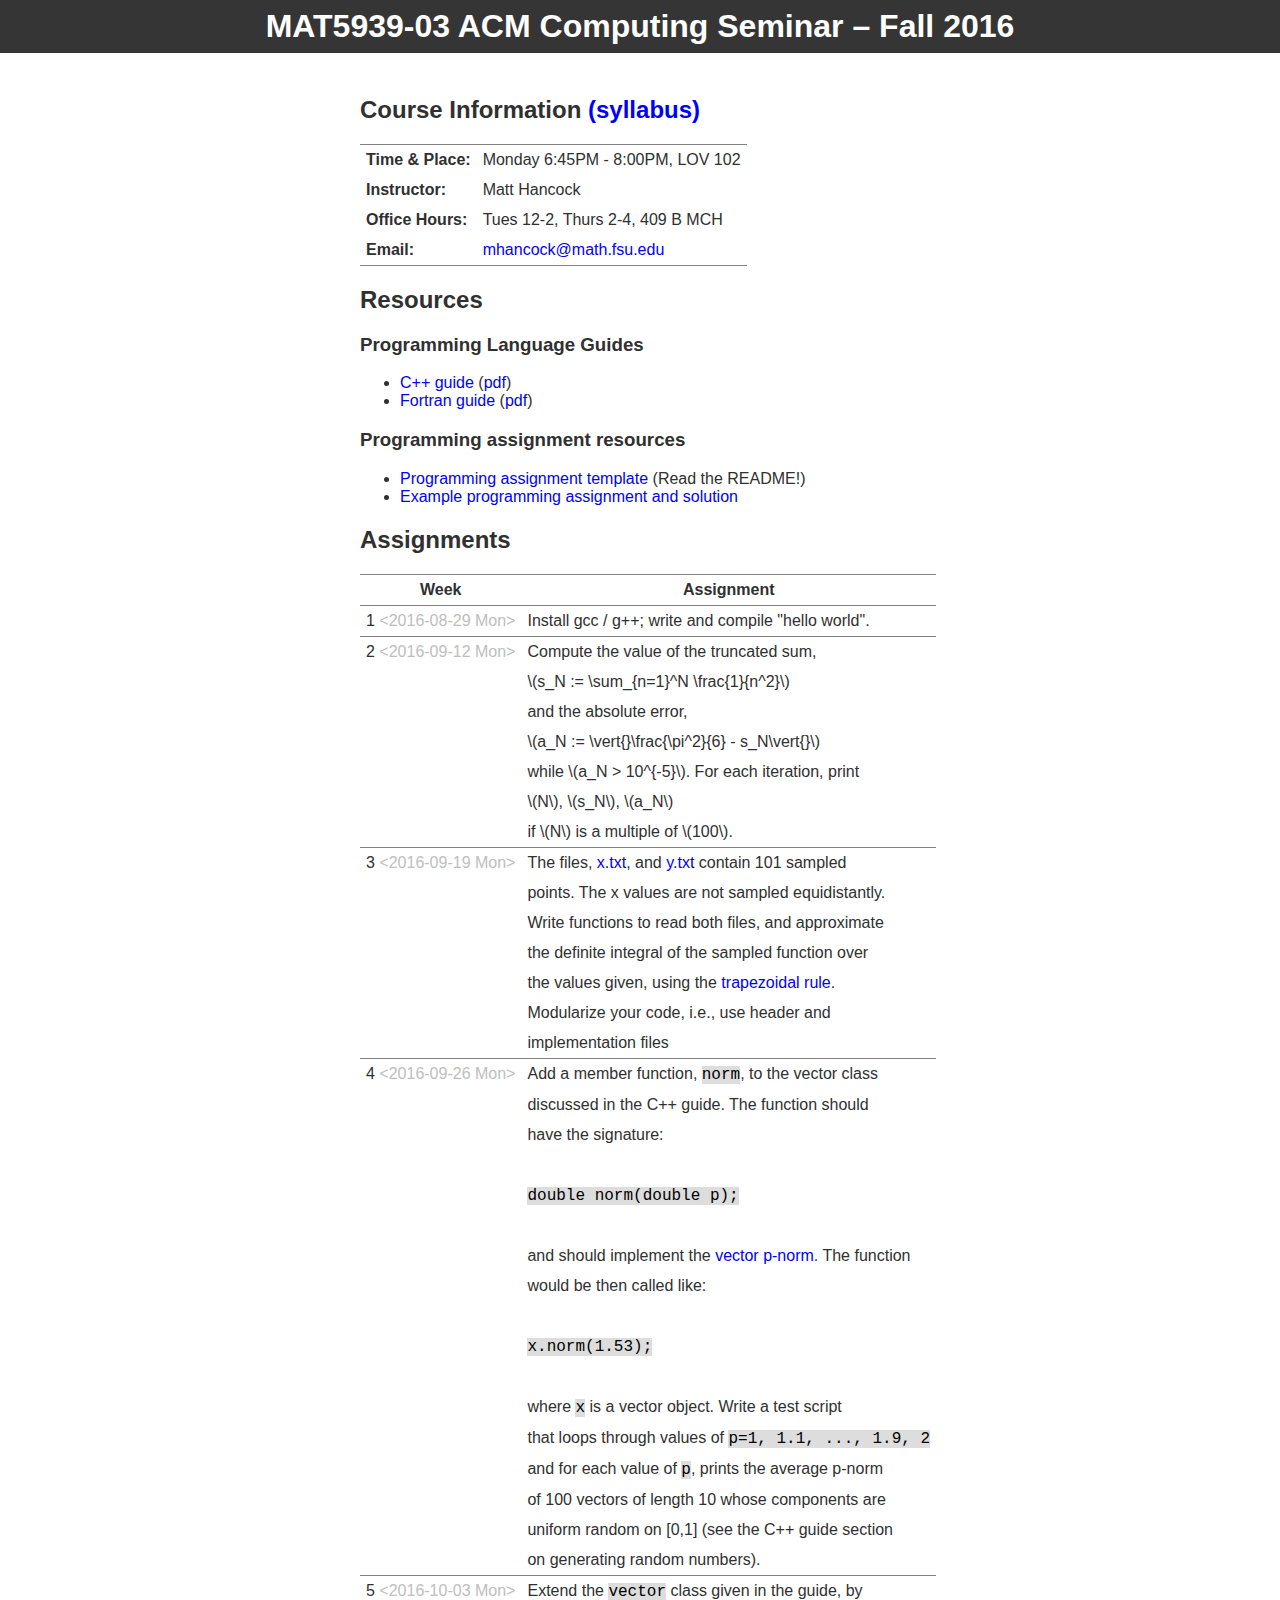
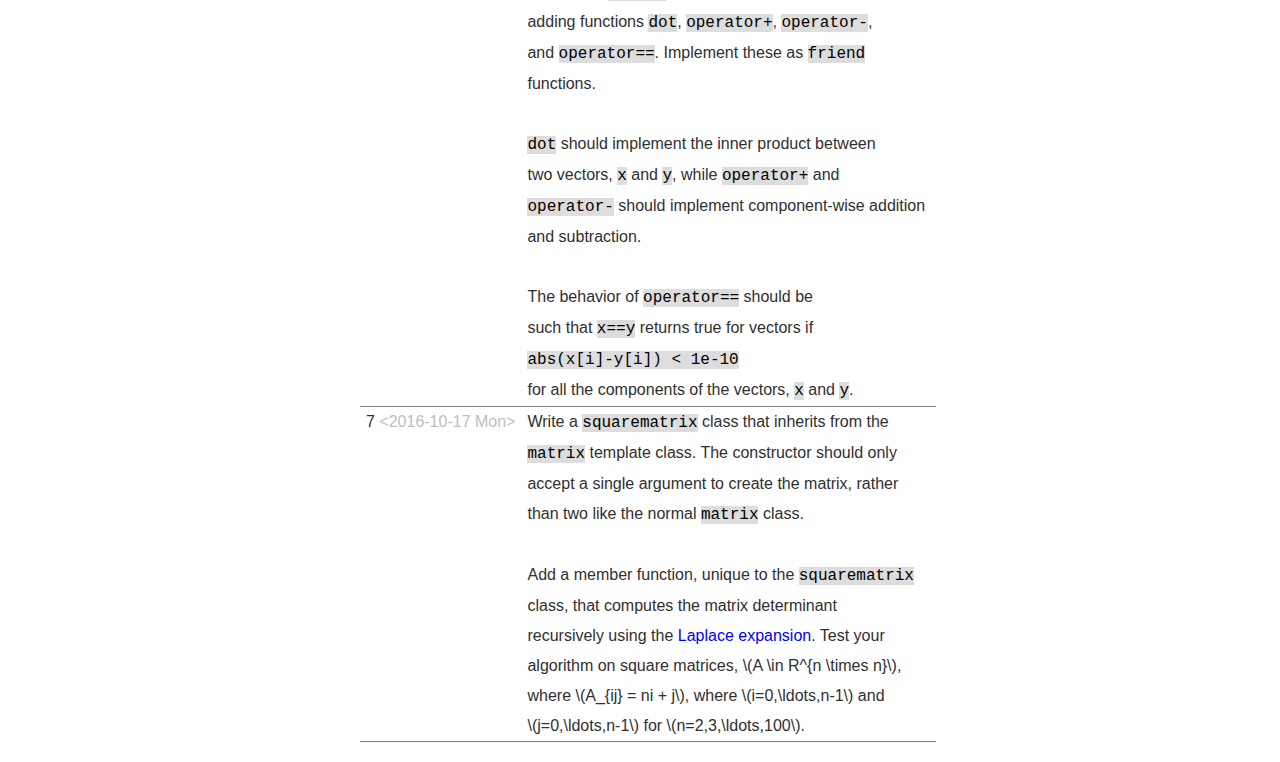
<file: index.html>
<?xml version="1.0" encoding="utf-8"?>
<!DOCTYPE html PUBLIC "-//W3C//DTD XHTML 1.0 Strict//EN"
"http://www.w3.org/TR/xhtml1/DTD/xhtml1-strict.dtd">
<html xmlns="http://www.w3.org/1999/xhtml" lang="en" xml:lang="en">
<head>
<!-- 2016-10-24 Mon 13:16 -->
<meta  http-equiv="Content-Type" content="text/html;charset=utf-8" />
<meta  name="viewport" content="width=device-width, initial-scale=1" />
<title>MAT5939-03 ACM Computing Seminar – Fall 2016</title>
<meta  name="generator" content="Org-mode" />
<meta  name="author" content="Matt" />
<style type="text/css">
 <!--/*--><![CDATA[/*><!--*/
  .title  { text-align: center;
             margin-bottom: .2em; }
  .subtitle { text-align: center;
              font-size: medium;
              font-weight: bold;
              margin-top:0; }
  .todo   { font-family: monospace; color: red; }
  .done   { font-family: monospace; color: green; }
  .priority { font-family: monospace; color: orange; }
  .tag    { background-color: #eee; font-family: monospace;
            padding: 2px; font-size: 80%; font-weight: normal; }
  .timestamp { color: #bebebe; }
  .timestamp-kwd { color: #5f9ea0; }
  .org-right  { margin-left: auto; margin-right: 0px;  text-align: right; }
  .org-left   { margin-left: 0px;  margin-right: auto; text-align: left; }
  .org-center { margin-left: auto; margin-right: auto; text-align: center; }
  .underline { text-decoration: underline; }
  #postamble p, #preamble p { font-size: 90%; margin: .2em; }
  p.verse { margin-left: 3%; }
  pre {
    border: 1px solid #ccc;
    box-shadow: 3px 3px 3px #eee;
    padding: 8pt;
    font-family: monospace;
    overflow: auto;
    margin: 1.2em;
  }
  pre.src {
    position: relative;
    overflow: visible;
    padding-top: 1.2em;
  }
  pre.src:before {
    display: none;
    position: absolute;
    background-color: white;
    top: -10px;
    right: 10px;
    padding: 3px;
    border: 1px solid black;
  }
  pre.src:hover:before { display: inline;}
  pre.src-sh:before    { content: 'sh'; }
  pre.src-bash:before  { content: 'sh'; }
  pre.src-emacs-lisp:before { content: 'Emacs Lisp'; }
  pre.src-R:before     { content: 'R'; }
  pre.src-perl:before  { content: 'Perl'; }
  pre.src-java:before  { content: 'Java'; }
  pre.src-sql:before   { content: 'SQL'; }

  table { border-collapse:collapse; }
  caption.t-above { caption-side: top; }
  caption.t-bottom { caption-side: bottom; }
  td, th { vertical-align:top;  }
  th.org-right  { text-align: center;  }
  th.org-left   { text-align: center;   }
  th.org-center { text-align: center; }
  td.org-right  { text-align: right;  }
  td.org-left   { text-align: left;   }
  td.org-center { text-align: center; }
  dt { font-weight: bold; }
  .footpara { display: inline; }
  .footdef  { margin-bottom: 1em; }
  .figure { padding: 1em; }
  .figure p { text-align: center; }
  .inlinetask {
    padding: 10px;
    border: 2px solid gray;
    margin: 10px;
    background: #ffffcc;
  }
  #org-div-home-and-up
   { text-align: right; font-size: 70%; white-space: nowrap; }
  textarea { overflow-x: auto; }
  .linenr { font-size: smaller }
  .code-highlighted { background-color: #ffff00; }
  .org-info-js_info-navigation { border-style: none; }
  #org-info-js_console-label
    { font-size: 10px; font-weight: bold; white-space: nowrap; }
  .org-info-js_search-highlight
    { background-color: #ffff00; color: #000000; font-weight: bold; }
  /*]]>*/-->
</style>
<link rel="stylesheet" type="text/css" href="css/main.css">
<script type="text/javascript">
/*
@licstart  The following is the entire license notice for the
JavaScript code in this tag.

Copyright (C) 2012-2013 Free Software Foundation, Inc.

The JavaScript code in this tag is free software: you can
redistribute it and/or modify it under the terms of the GNU
General Public License (GNU GPL) as published by the Free Software
Foundation, either version 3 of the License, or (at your option)
any later version.  The code is distributed WITHOUT ANY WARRANTY;
without even the implied warranty of MERCHANTABILITY or FITNESS
FOR A PARTICULAR PURPOSE.  See the GNU GPL for more details.

As additional permission under GNU GPL version 3 section 7, you
may distribute non-source (e.g., minimized or compacted) forms of
that code without the copy of the GNU GPL normally required by
section 4, provided you include this license notice and a URL
through which recipients can access the Corresponding Source.


@licend  The above is the entire license notice
for the JavaScript code in this tag.
*/
<!--/*--><![CDATA[/*><!--*/
 function CodeHighlightOn(elem, id)
 {
   var target = document.getElementById(id);
   if(null != target) {
     elem.cacheClassElem = elem.className;
     elem.cacheClassTarget = target.className;
     target.className = "code-highlighted";
     elem.className   = "code-highlighted";
   }
 }
 function CodeHighlightOff(elem, id)
 {
   var target = document.getElementById(id);
   if(elem.cacheClassElem)
     elem.className = elem.cacheClassElem;
   if(elem.cacheClassTarget)
     target.className = elem.cacheClassTarget;
 }
/*]]>*///-->
</script>
<script type="text/x-mathjax-config">
    MathJax.Hub.Config({
        displayAlign: "center",
        displayIndent: "0em",

        "HTML-CSS": { scale: 100,
                        linebreaks: { automatic: "false" },
                        webFont: "TeX"
                       },
        SVG: {scale: 100,
              linebreaks: { automatic: "false" },
              font: "TeX"},
        NativeMML: {scale: 100},
        TeX: { equationNumbers: {autoNumber: "AMS"},
               MultLineWidth: "85%",
               TagSide: "right",
               TagIndent: ".8em"
             }
});
</script>
<script type="text/javascript"
        src="http://cdn.mathjax.org/mathjax/latest/MathJax.js?config=TeX-AMS_HTML"></script>
</head>
<body>
<div id="content">
<h1 class="title">MAT5939-03 ACM Computing Seminar – Fall 2016</h1>
<div id="main">

<div id="outline-container-orgheadline1" class="outline-2">
<h2 id="orgheadline1">Course Information <a href="./syllabus.html">(syllabus)</a></h2>
<div class="outline-text-2" id="text-orgheadline1">
<table border="2" cellspacing="0" cellpadding="6" rules="groups" frame="hsides">


<colgroup>
<col  class="org-left" />

<col  class="org-left" />
</colgroup>
<tbody>
<tr>
<td class="org-left"><b>Time &amp; Place:</b></td>
<td class="org-left">Monday 6:45PM - 8:00PM, LOV 102</td>
</tr>

<tr>
<td class="org-left"><b>Instructor:</b></td>
<td class="org-left">Matt Hancock</td>
</tr>

<tr>
<td class="org-left"><b>Office Hours:</b></td>
<td class="org-left">Tues 12-2, Thurs 2-4, 409 B MCH</td>
</tr>

<tr>
<td class="org-left"><b>Email:</b></td>
<td class="org-left"><a href="mailto:mhancock@math.fsu.edu?subject=MAT5939%20...%20">mhancock@math.fsu.edu</a></td>
</tr>
</tbody>
</table>
</div>
</div>

<div id="outline-container-orgheadline4" class="outline-2">
<h2 id="orgheadline4">Resources</h2>
<div class="outline-text-2" id="text-orgheadline4">
</div><div id="outline-container-orgheadline2" class="outline-3">
<h3 id="orgheadline2">Programming Language Guides</h3>
<div class="outline-text-3" id="text-orgheadline2">
<ul class="org-ul">
<li><a href="./resources/langs/cpp/">C++ guide</a> (<a href="./resources/langs/cpp/index.pdf">pdf</a>)</li>
<li><a href="./resources/langs/fortran/">Fortran guide</a> (<a href="./resources/langs/fortran/index.pdf">pdf</a>)</li>
</ul>
</div>
</div>
<div id="outline-container-orgheadline3" class="outline-3">
<h3 id="orgheadline3">Programming assignment resources</h3>
<div class="outline-text-3" id="text-orgheadline3">
<ul class="org-ul">
<li><a href="./resources/prog/assignment-template.zip">Programming assignment template</a> (Read the README!)</li>
<li><a href="./resources/prog/example-assignment.zip">Example programming assignment and solution</a></li>
</ul>
</div>
</div>
</div>
<div id="outline-container-orgheadline5" class="outline-2">
<h2 id="orgheadline5">Assignments</h2>
<div class="outline-text-2" id="text-orgheadline5">
<table border="2" cellspacing="0" cellpadding="6" rules="groups" frame="hsides">


<colgroup>
<col  class="org-center" />

<col  class="org-left" />
</colgroup>
<thead>
<tr>
<th scope="col" class="org-center">Week</th>
<th scope="col" class="org-left">Assignment</th>
</tr>
</thead>
<tbody>
<tr>
<td class="org-center">1 <span class="timestamp-wrapper"><span class="timestamp">&lt;2016-08-29 Mon&gt;</span></span></td>
<td class="org-left">Install gcc / g++; write and compile "hello world".</td>
</tr>
</tbody>
<tbody>
<tr>
<td class="org-center">2 <span class="timestamp-wrapper"><span class="timestamp">&lt;2016-09-12 Mon&gt;</span></span></td>
<td class="org-left">Compute the value of the truncated sum,</td>
</tr>

<tr>
<td class="org-center">&#xa0;</td>
<td class="org-left">\(s_N := \sum_{n=1}^N \frac{1}{n^2}\)</td>
</tr>

<tr>
<td class="org-center">&#xa0;</td>
<td class="org-left">and the absolute error,</td>
</tr>

<tr>
<td class="org-center">&#xa0;</td>
<td class="org-left">\(a_N := \vert{}\frac{\pi^2}{6} - s_N\vert{}\)</td>
</tr>

<tr>
<td class="org-center">&#xa0;</td>
<td class="org-left">while \(a_N > 10^{-5}\). For each iteration, print</td>
</tr>

<tr>
<td class="org-center">&#xa0;</td>
<td class="org-left">\(N\), \(s_N\), \(a_N\)</td>
</tr>

<tr>
<td class="org-center">&#xa0;</td>
<td class="org-left">if \(N\) is a multiple of \(100\).</td>
</tr>
</tbody>
<tbody>
<tr>
<td class="org-center">3 <span class="timestamp-wrapper"><span class="timestamp">&lt;2016-09-19 Mon&gt;</span></span></td>
<td class="org-left">The files, <a href="./resources/data/x.txt">x.txt</a>, and <a href="./resources/data/y.txt">y.txt</a> contain 101 sampled</td>
</tr>

<tr>
<td class="org-center">&#xa0;</td>
<td class="org-left">points. The x values are not sampled equidistantly.</td>
</tr>

<tr>
<td class="org-center">&#xa0;</td>
<td class="org-left">Write functions to read both files, and approximate</td>
</tr>

<tr>
<td class="org-center">&#xa0;</td>
<td class="org-left">the definite integral of the sampled function over</td>
</tr>

<tr>
<td class="org-center">&#xa0;</td>
<td class="org-left">the values given, using the <a href="https://en.wikipedia.org/wiki/Trapezoidal_rule">trapezoidal rule</a>.</td>
</tr>

<tr>
<td class="org-center">&#xa0;</td>
<td class="org-left">Modularize your code, i.e., use header and</td>
</tr>

<tr>
<td class="org-center">&#xa0;</td>
<td class="org-left">implementation files</td>
</tr>
</tbody>
<tbody>
<tr>
<td class="org-center">4 <span class="timestamp-wrapper"><span class="timestamp">&lt;2016-09-26 Mon&gt;</span></span></td>
<td class="org-left">Add a member function, <code>norm</code>, to the vector class</td>
</tr>

<tr>
<td class="org-center">&#xa0;</td>
<td class="org-left">discussed in the C++ guide. The function should</td>
</tr>

<tr>
<td class="org-center">&#xa0;</td>
<td class="org-left">have the signature:</td>
</tr>

<tr>
<td class="org-center">&#xa0;</td>
<td class="org-left">&#xa0;</td>
</tr>

<tr>
<td class="org-center">&#xa0;</td>
<td class="org-left"><code>double norm(double p);</code></td>
</tr>

<tr>
<td class="org-center">&#xa0;</td>
<td class="org-left">&#xa0;</td>
</tr>

<tr>
<td class="org-center">&#xa0;</td>
<td class="org-left">and should implement the <a href="https://en.wikipedia.org/wiki/Norm_(mathematics)#p-norm">vector p-norm</a>. The function</td>
</tr>

<tr>
<td class="org-center">&#xa0;</td>
<td class="org-left">would be then called like:</td>
</tr>

<tr>
<td class="org-center">&#xa0;</td>
<td class="org-left">&#xa0;</td>
</tr>

<tr>
<td class="org-center">&#xa0;</td>
<td class="org-left"><code>x.norm(1.53);</code></td>
</tr>

<tr>
<td class="org-center">&#xa0;</td>
<td class="org-left">&#xa0;</td>
</tr>

<tr>
<td class="org-center">&#xa0;</td>
<td class="org-left">where <code>x</code> is a vector object. Write a test script</td>
</tr>

<tr>
<td class="org-center">&#xa0;</td>
<td class="org-left">that loops through values of <code>p=1, 1.1, ..., 1.9, 2</code></td>
</tr>

<tr>
<td class="org-center">&#xa0;</td>
<td class="org-left">and for each value of <code>p</code>, prints the average p-norm</td>
</tr>

<tr>
<td class="org-center">&#xa0;</td>
<td class="org-left">of 100 vectors of length 10 whose components are</td>
</tr>

<tr>
<td class="org-center">&#xa0;</td>
<td class="org-left">uniform random on [0,1] (see the C++ guide section</td>
</tr>

<tr>
<td class="org-center">&#xa0;</td>
<td class="org-left">on generating random numbers).</td>
</tr>
</tbody>
<tbody>
<tr>
<td class="org-center">5 <span class="timestamp-wrapper"><span class="timestamp">&lt;2016-10-03 Mon&gt;</span></span></td>
<td class="org-left">Extend the <code>vector</code> class given in the guide, by</td>
</tr>

<tr>
<td class="org-center">&#xa0;</td>
<td class="org-left">adding functions <code>dot</code>, <code>operator+</code>, <code>operator-</code>,</td>
</tr>

<tr>
<td class="org-center">&#xa0;</td>
<td class="org-left">and <code>operator==</code>. Implement these as <code>friend</code></td>
</tr>

<tr>
<td class="org-center">&#xa0;</td>
<td class="org-left">functions.</td>
</tr>

<tr>
<td class="org-center">&#xa0;</td>
<td class="org-left">&#xa0;</td>
</tr>

<tr>
<td class="org-center">&#xa0;</td>
<td class="org-left"><code>dot</code> should implement the inner product between</td>
</tr>

<tr>
<td class="org-center">&#xa0;</td>
<td class="org-left">two vectors, <code>x</code> and <code>y</code>, while <code>operator+</code> and</td>
</tr>

<tr>
<td class="org-center">&#xa0;</td>
<td class="org-left"><code>operator-</code> should implement component-wise addition</td>
</tr>

<tr>
<td class="org-center">&#xa0;</td>
<td class="org-left">and subtraction.</td>
</tr>

<tr>
<td class="org-center">&#xa0;</td>
<td class="org-left">&#xa0;</td>
</tr>

<tr>
<td class="org-center">&#xa0;</td>
<td class="org-left">The behavior of <code>operator==</code> should be</td>
</tr>

<tr>
<td class="org-center">&#xa0;</td>
<td class="org-left">such that <code>x==y</code> returns true for vectors if</td>
</tr>

<tr>
<td class="org-center">&#xa0;</td>
<td class="org-left"><code>abs(x[i]-y[i]) &lt; 1e-10</code></td>
</tr>

<tr>
<td class="org-center">&#xa0;</td>
<td class="org-left">for all the components of the vectors, <code>x</code> and <code>y</code>.</td>
</tr>
</tbody>
<tbody>
<tr>
<td class="org-center">7 <span class="timestamp-wrapper"><span class="timestamp">&lt;2016-10-17 Mon&gt;</span></span></td>
<td class="org-left">Write a <code>squarematrix</code> class that inherits from the</td>
</tr>

<tr>
<td class="org-center">&#xa0;</td>
<td class="org-left"><code>matrix</code> template class. The constructor should only</td>
</tr>

<tr>
<td class="org-center">&#xa0;</td>
<td class="org-left">accept a single argument to create the matrix, rather</td>
</tr>

<tr>
<td class="org-center">&#xa0;</td>
<td class="org-left">than two like the normal <code>matrix</code> class.</td>
</tr>

<tr>
<td class="org-center">&#xa0;</td>
<td class="org-left">&#xa0;</td>
</tr>

<tr>
<td class="org-center">&#xa0;</td>
<td class="org-left">Add a member function, unique to the <code>squarematrix</code></td>
</tr>

<tr>
<td class="org-center">&#xa0;</td>
<td class="org-left">class, that computes the matrix determinant</td>
</tr>

<tr>
<td class="org-center">&#xa0;</td>
<td class="org-left">recursively using the <a href="https://en.wikipedia.org/wiki/Laplace_expansion">Laplace expansion</a>. Test your</td>
</tr>

<tr>
<td class="org-center">&#xa0;</td>
<td class="org-left">algorithm on square matrices, \(A \in R^{n \times n}\),</td>
</tr>

<tr>
<td class="org-center">&#xa0;</td>
<td class="org-left">where \(A_{ij} = ni + j\), where \(i=0,\ldots,n-1\) and</td>
</tr>

<tr>
<td class="org-center">&#xa0;</td>
<td class="org-left">\(j=0,\ldots,n-1\) for \(n=2,3,\ldots,100\).</td>
</tr>
</tbody>
</table>

</div>
</div>
</div>
</div>
</body>
</html>
</file>
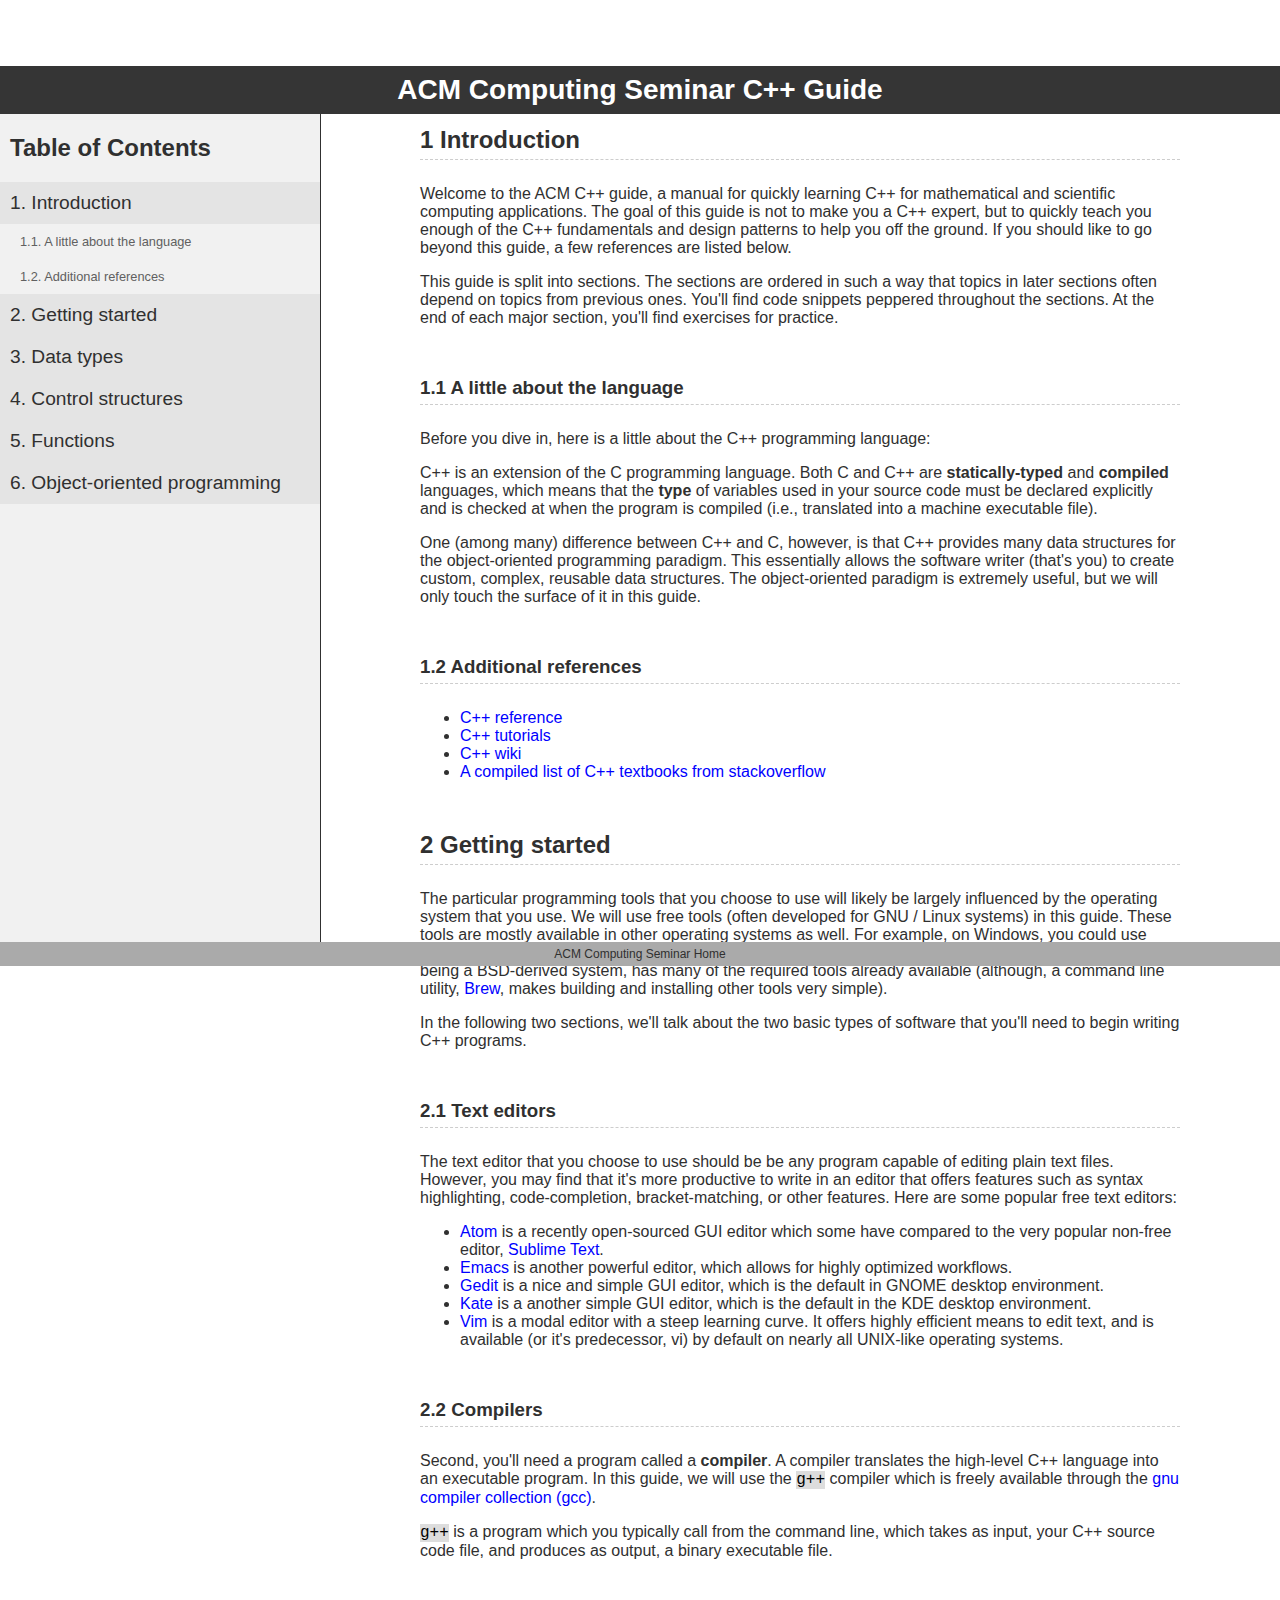
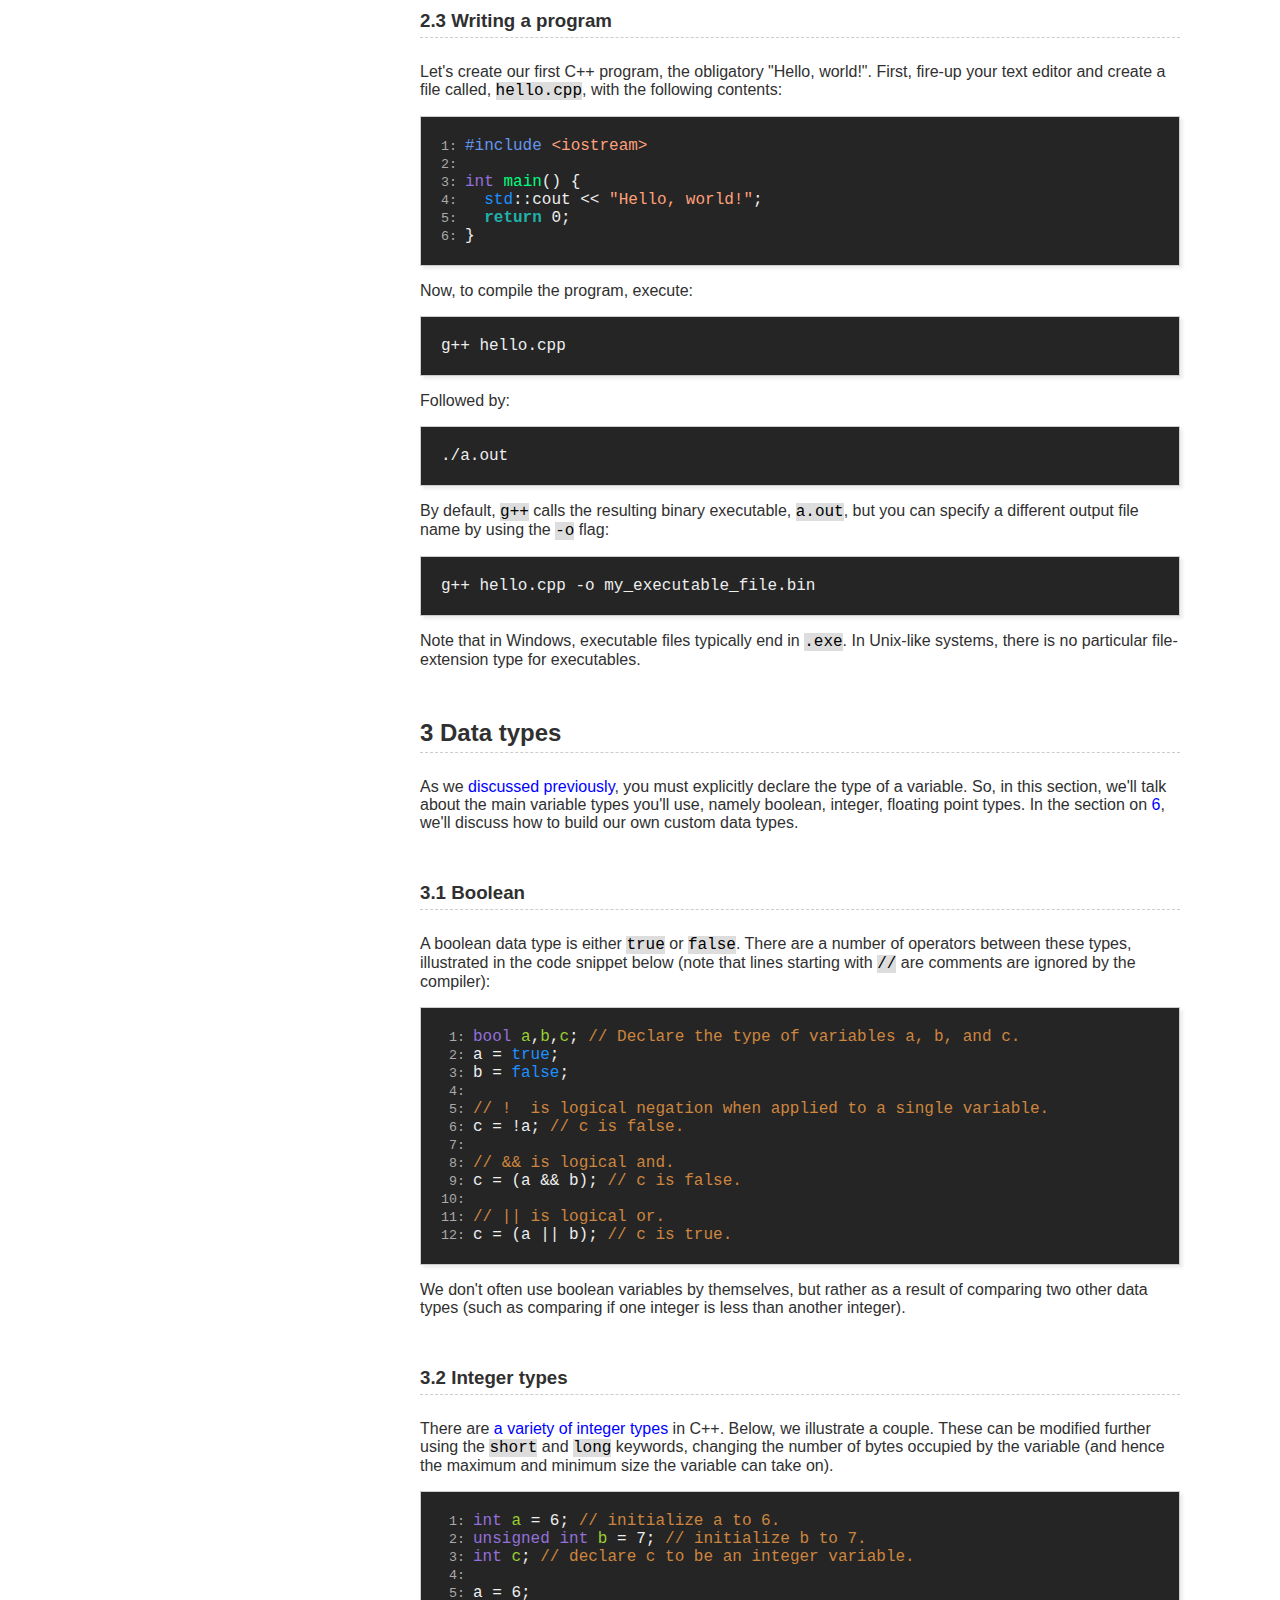
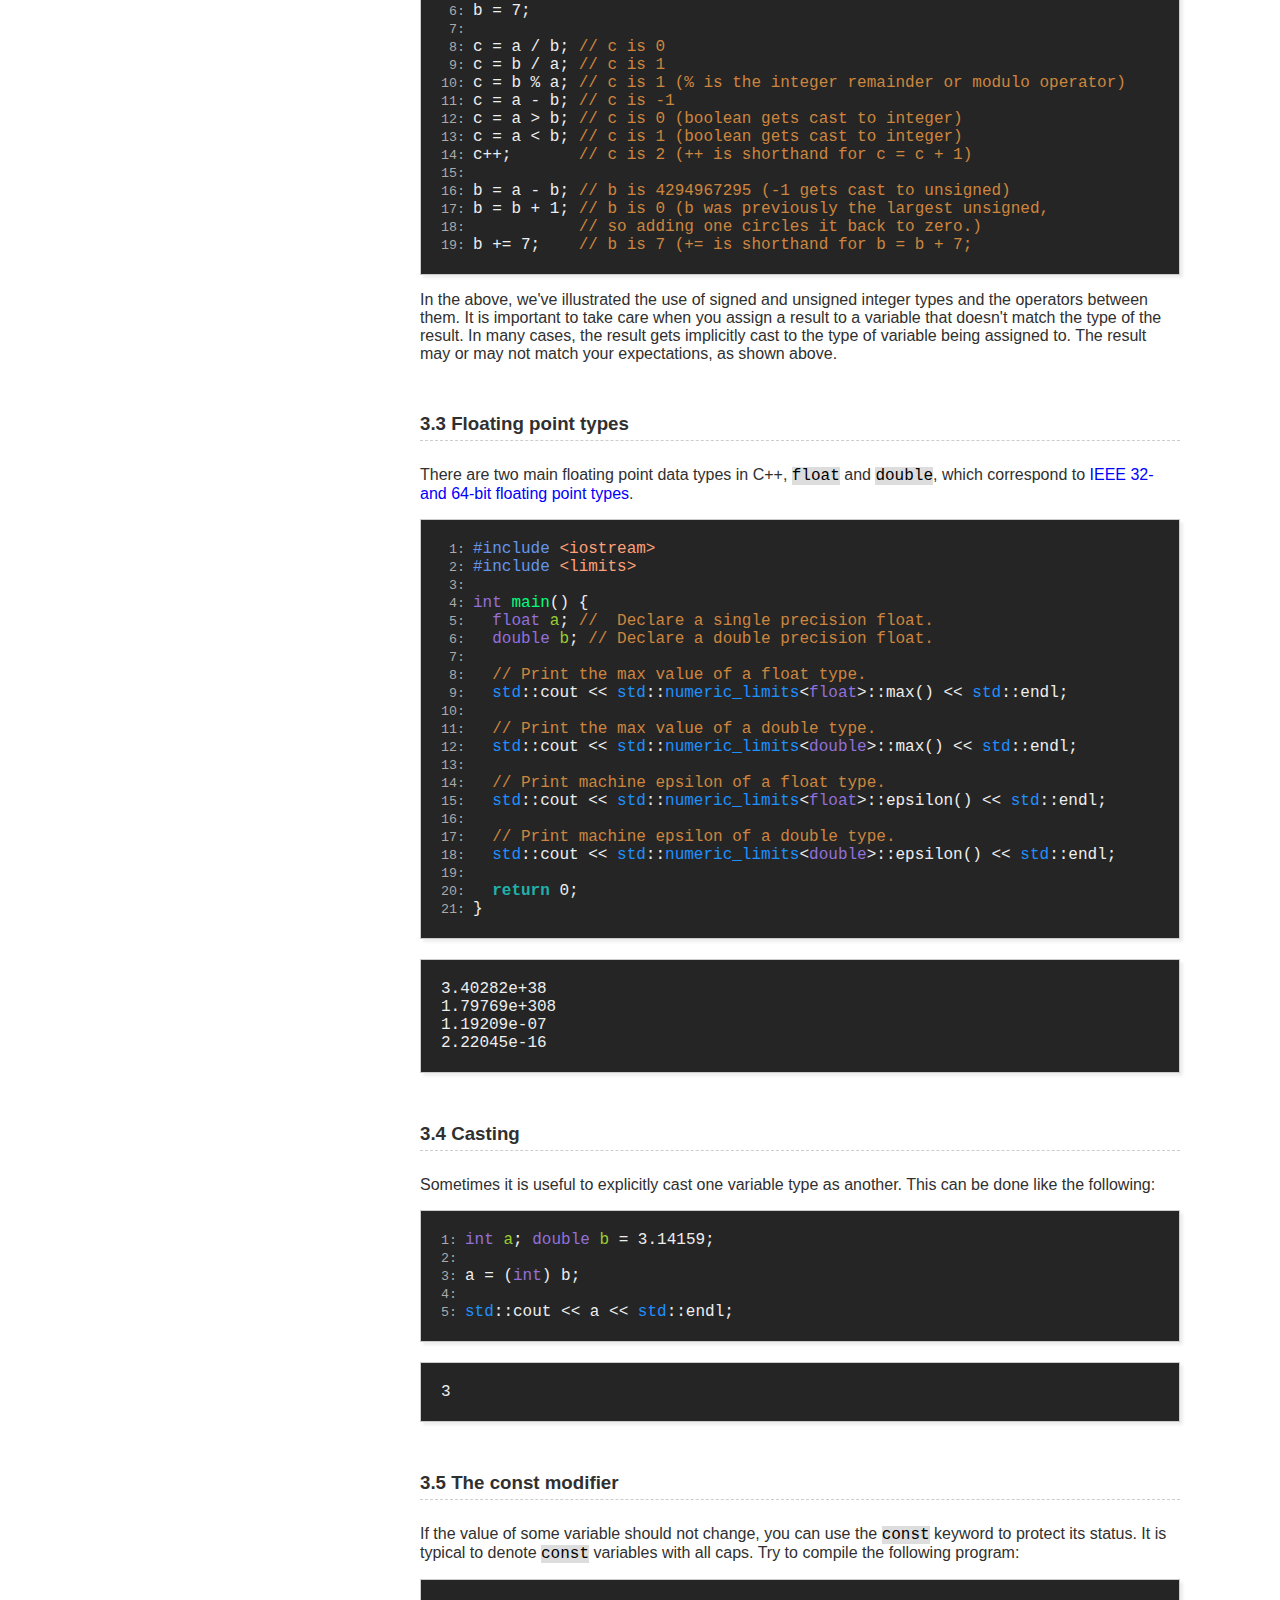
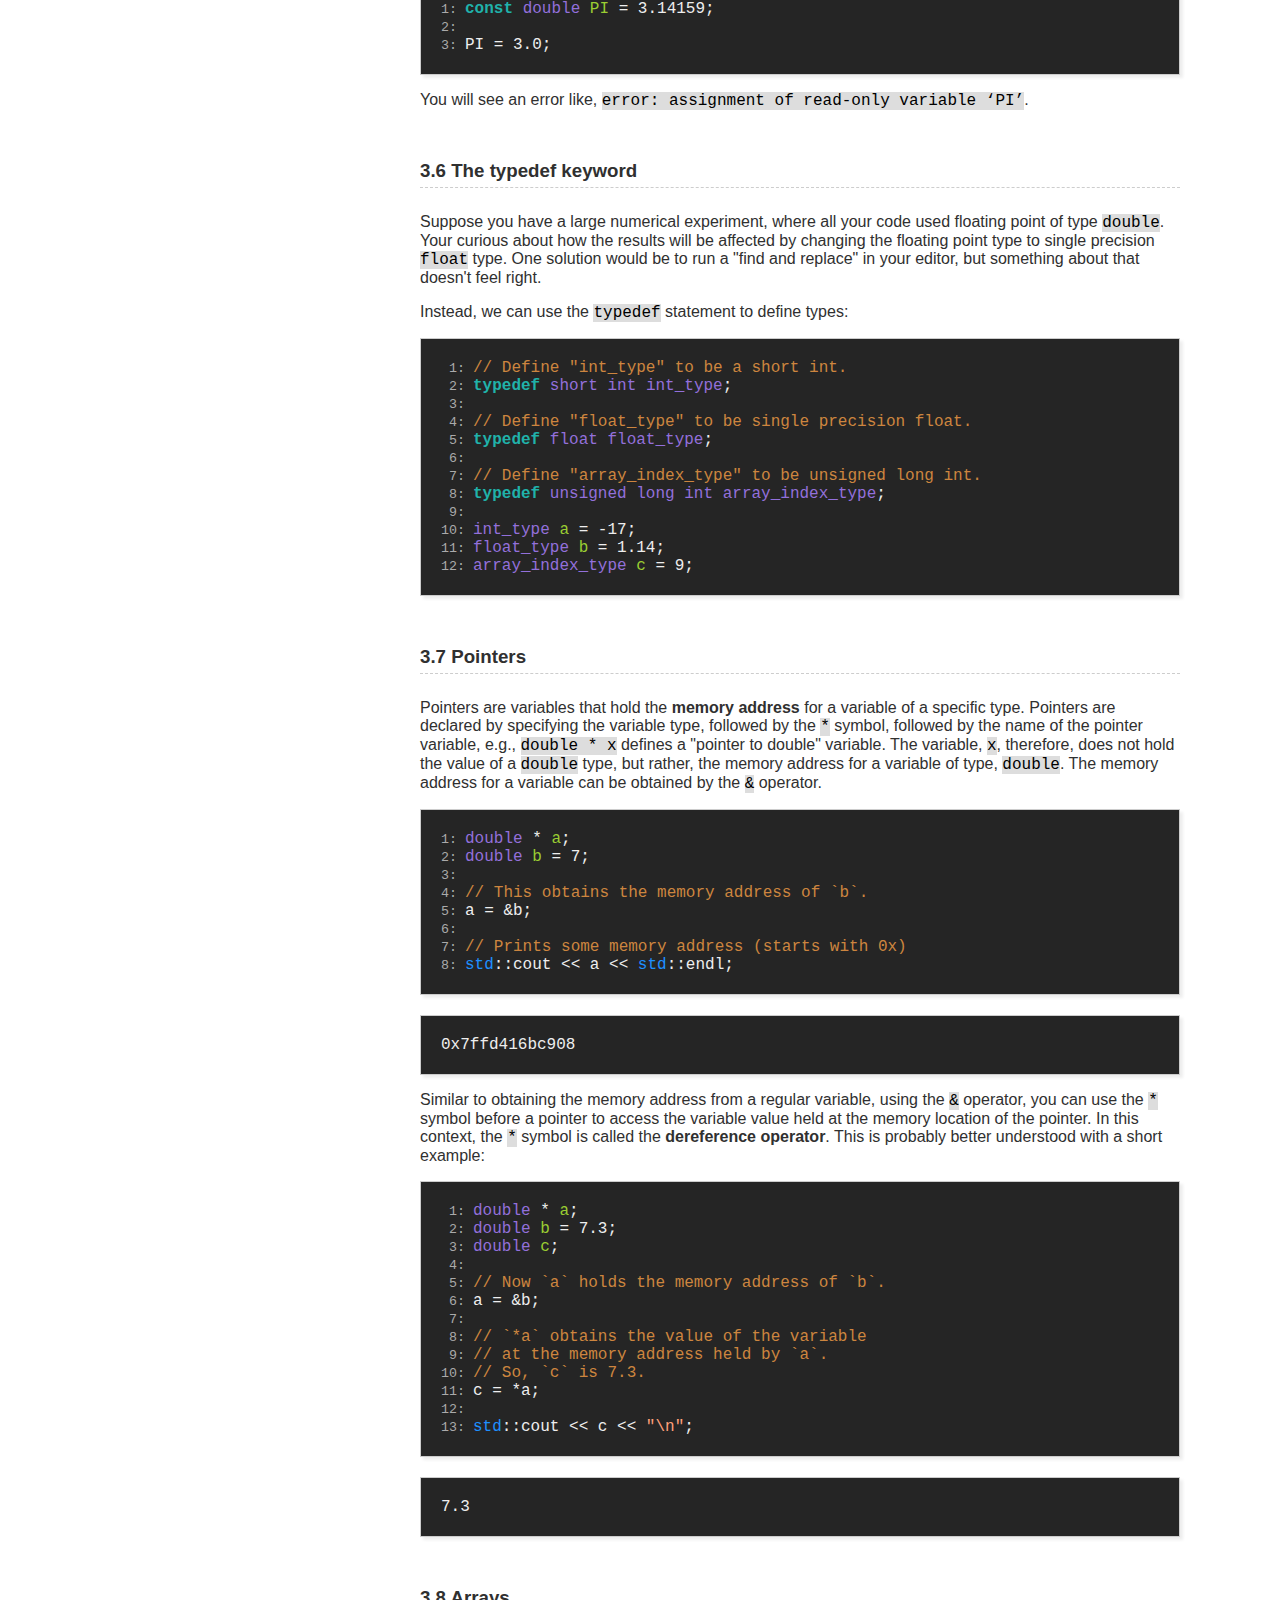
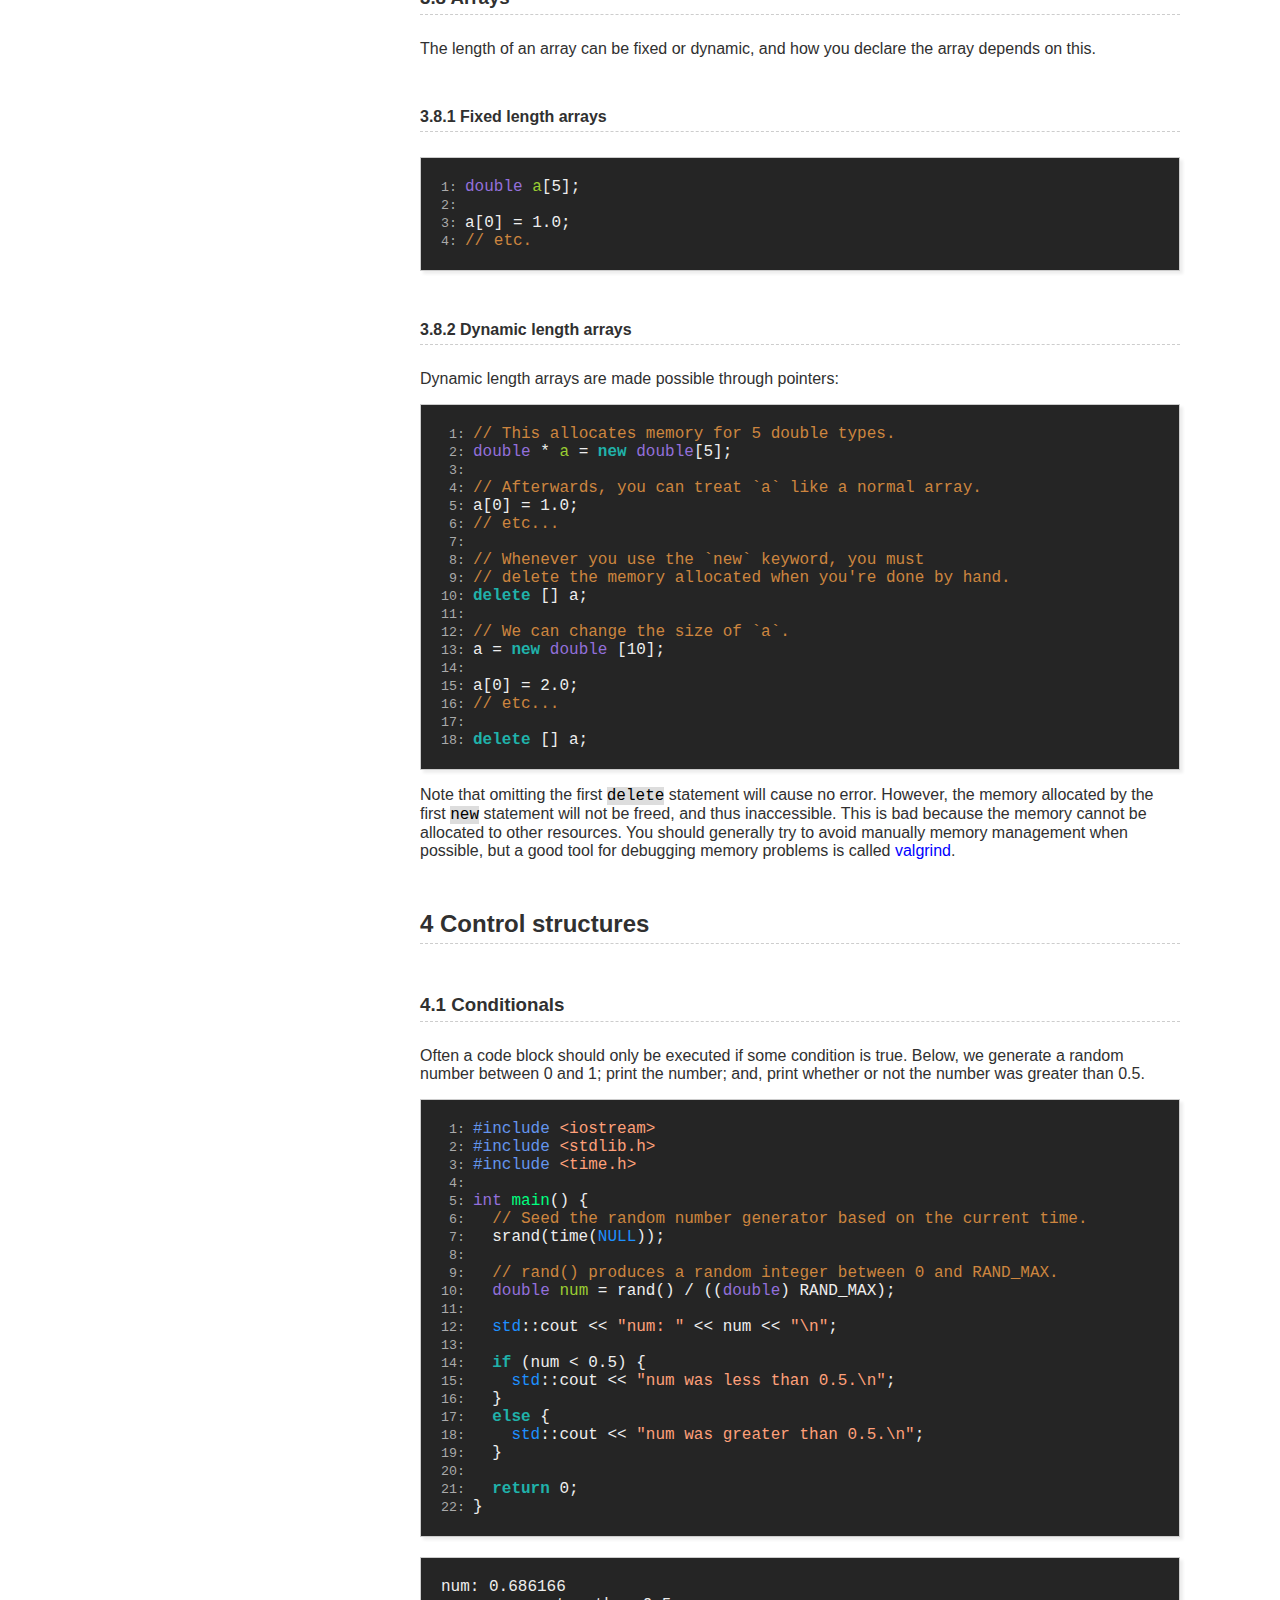
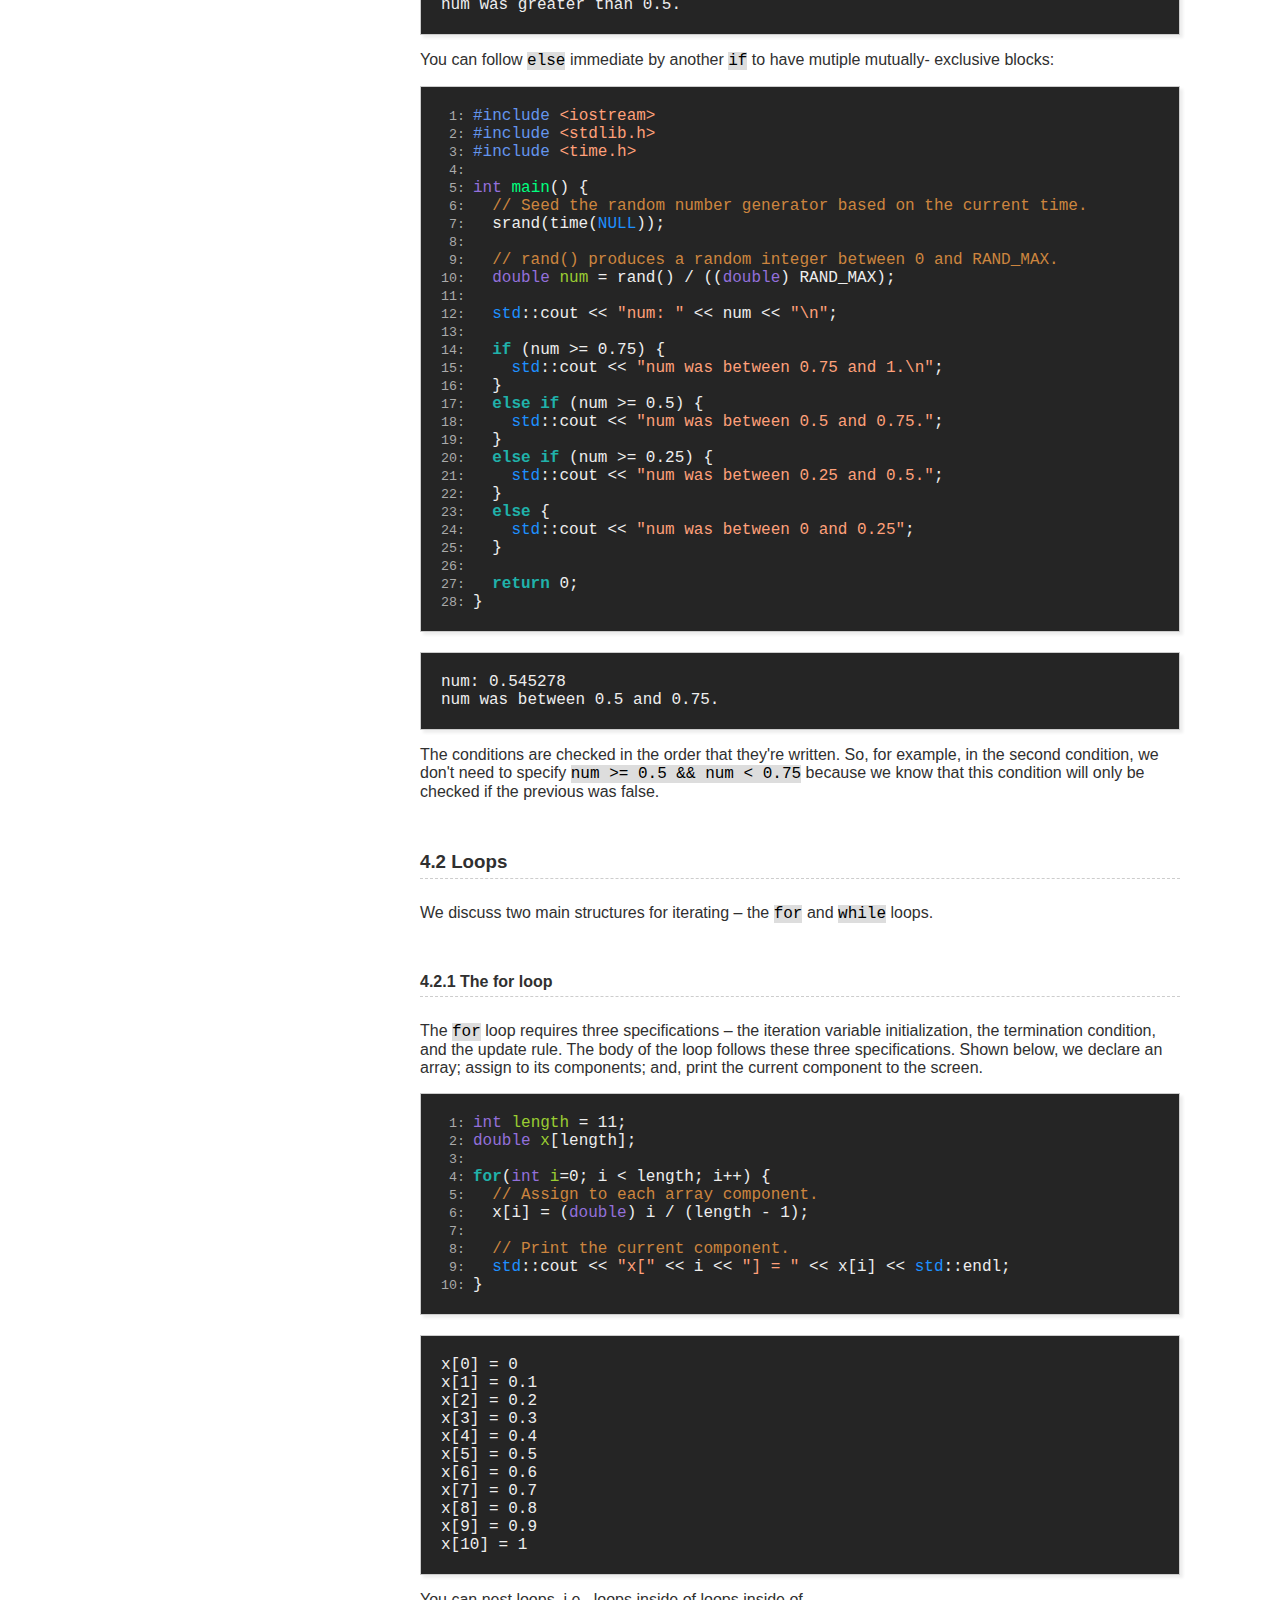
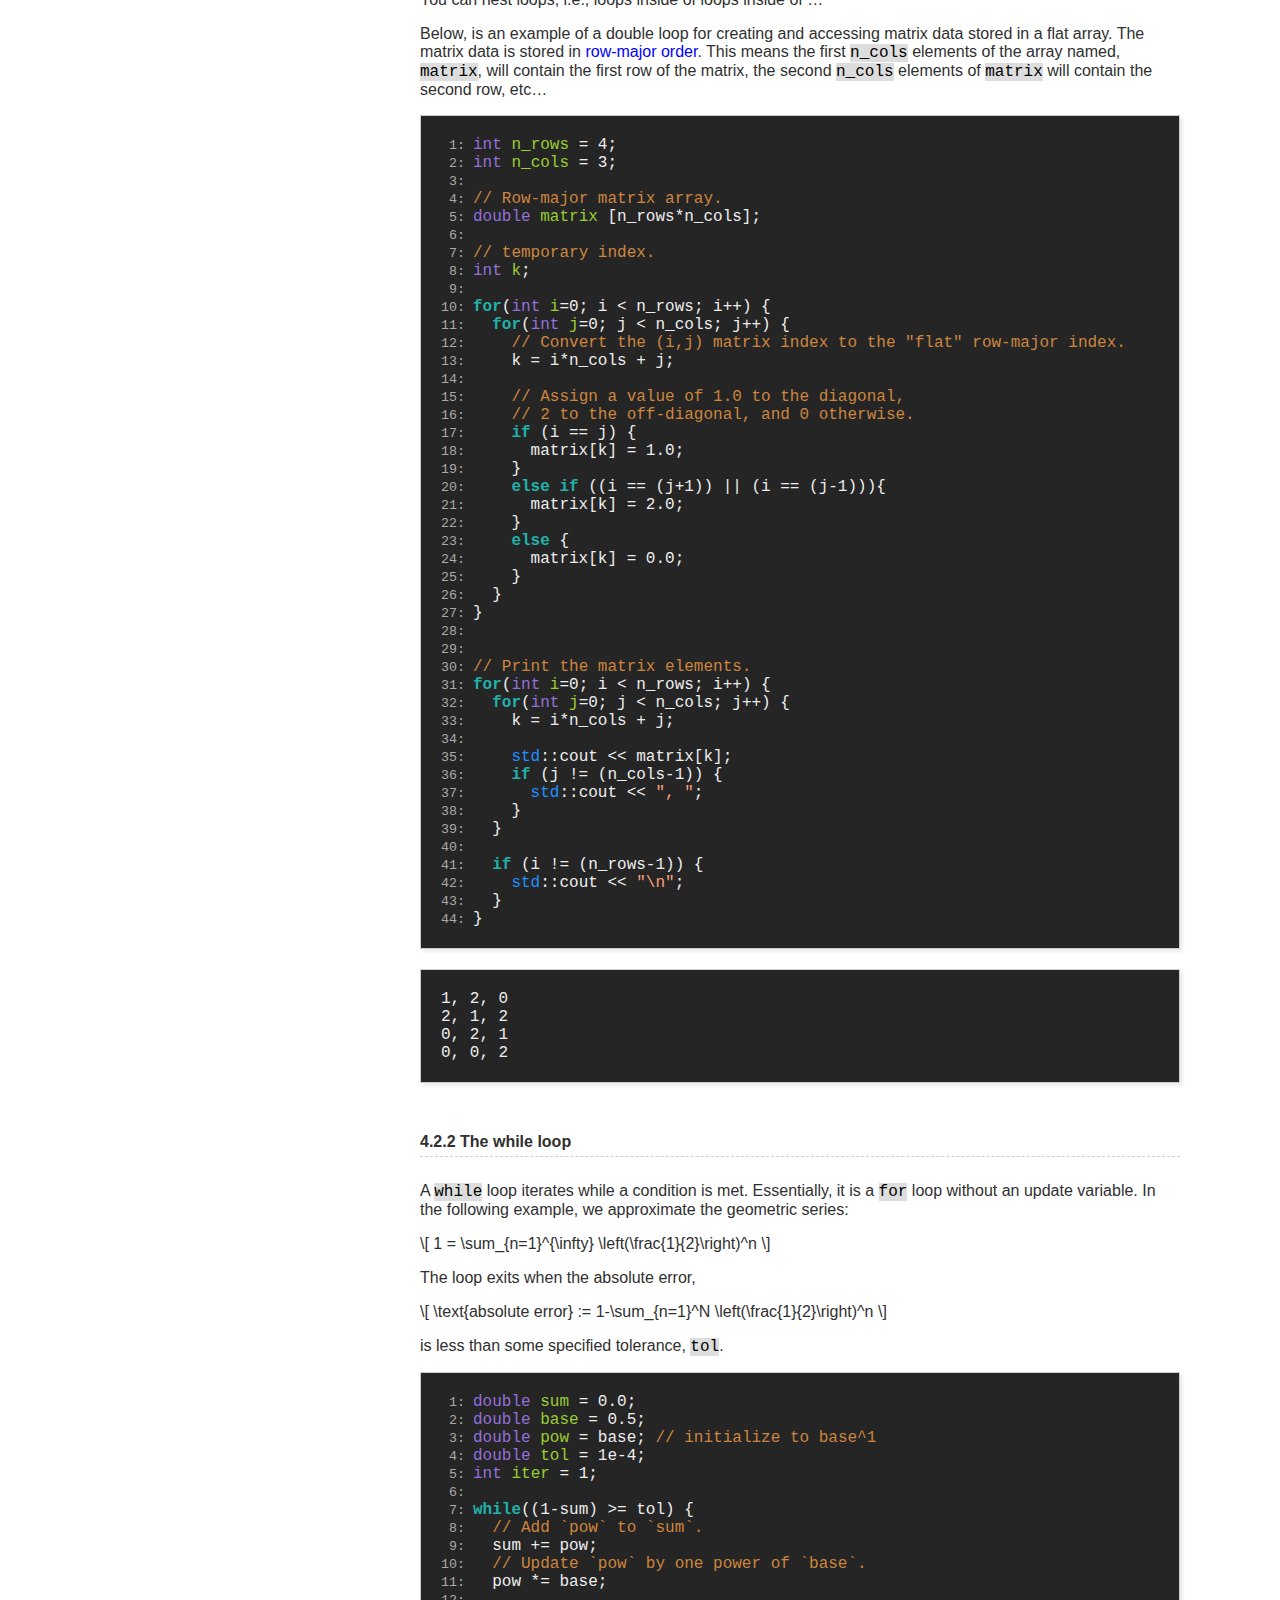
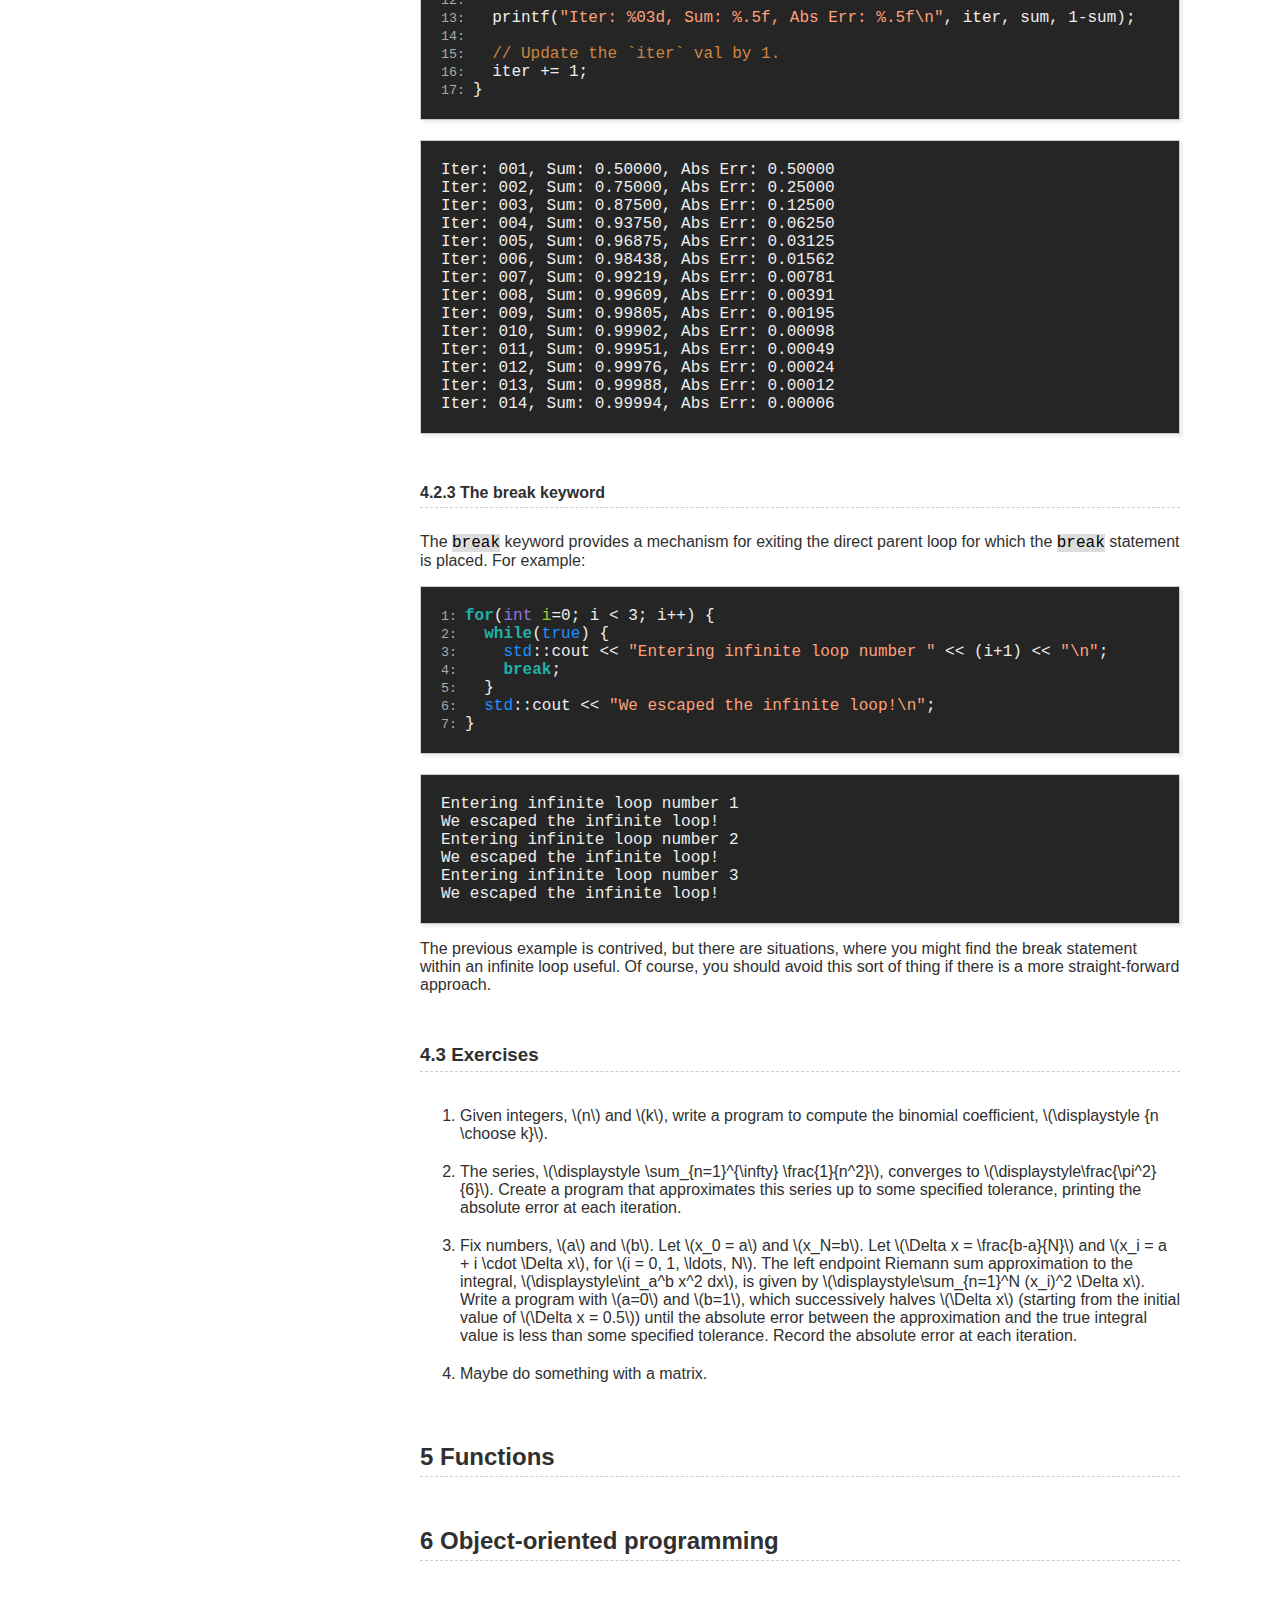
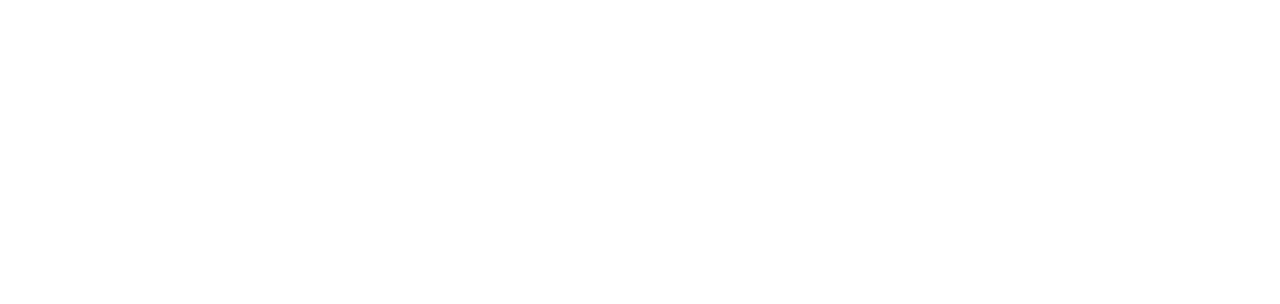
<file: cpp/index.html>
<?xml version="1.0" encoding="utf-8"?>
<!DOCTYPE html PUBLIC "-//W3C//DTD XHTML 1.0 Strict//EN"
"http://www.w3.org/TR/xhtml1/DTD/xhtml1-strict.dtd">
<html xmlns="http://www.w3.org/1999/xhtml" lang="en" xml:lang="en">
<head>
<!-- 2016-08-05 Fri 15:49 -->
<meta  http-equiv="Content-Type" content="text/html;charset=utf-8" />
<meta  name="viewport" content="width=device-width, initial-scale=1" />
<title>ACM Computing Seminar C++ Guide</title>
<meta  name="generator" content="Org-mode" />
<meta  name="author" content="Matt Hancock" />
<style type="text/css">
 <!--/*--><![CDATA[/*><!--*/
  .title  { text-align: center;
             margin-bottom: .2em; }
  .subtitle { text-align: center;
              font-size: medium;
              font-weight: bold;
              margin-top:0; }
  .todo   { font-family: monospace; color: red; }
  .done   { font-family: monospace; color: green; }
  .priority { font-family: monospace; color: orange; }
  .tag    { background-color: #eee; font-family: monospace;
            padding: 2px; font-size: 80%; font-weight: normal; }
  .timestamp { color: #bebebe; }
  .timestamp-kwd { color: #5f9ea0; }
  .org-right  { margin-left: auto; margin-right: 0px;  text-align: right; }
  .org-left   { margin-left: 0px;  margin-right: auto; text-align: left; }
  .org-center { margin-left: auto; margin-right: auto; text-align: center; }
  .underline { text-decoration: underline; }
  #postamble p, #preamble p { font-size: 90%; margin: .2em; }
  p.verse { margin-left: 3%; }
  pre {
    border: 1px solid #ccc;
    box-shadow: 3px 3px 3px #eee;
    padding: 8pt;
    font-family: monospace;
    overflow: auto;
    margin: 1.2em;
  }
  pre.src {
    position: relative;
    overflow: visible;
    padding-top: 1.2em;
  }
  pre.src:before {
    display: none;
    position: absolute;
    background-color: white;
    top: -10px;
    right: 10px;
    padding: 3px;
    border: 1px solid black;
  }
  pre.src:hover:before { display: inline;}
  pre.src-sh:before    { content: 'sh'; }
  pre.src-bash:before  { content: 'sh'; }
  pre.src-emacs-lisp:before { content: 'Emacs Lisp'; }
  pre.src-R:before     { content: 'R'; }
  pre.src-perl:before  { content: 'Perl'; }
  pre.src-java:before  { content: 'Java'; }
  pre.src-sql:before   { content: 'SQL'; }

  table { border-collapse:collapse; }
  caption.t-above { caption-side: top; }
  caption.t-bottom { caption-side: bottom; }
  td, th { vertical-align:top;  }
  th.org-right  { text-align: center;  }
  th.org-left   { text-align: center;   }
  th.org-center { text-align: center; }
  td.org-right  { text-align: right;  }
  td.org-left   { text-align: left;   }
  td.org-center { text-align: center; }
  dt { font-weight: bold; }
  .footpara { display: inline; }
  .footdef  { margin-bottom: 1em; }
  .figure { padding: 1em; }
  .figure p { text-align: center; }
  .inlinetask {
    padding: 10px;
    border: 2px solid gray;
    margin: 10px;
    background: #ffffcc;
  }
  #org-div-home-and-up
   { text-align: right; font-size: 70%; white-space: nowrap; }
  textarea { overflow-x: auto; }
  .linenr { font-size: smaller }
  .code-highlighted { background-color: #ffff00; }
  .org-info-js_info-navigation { border-style: none; }
  #org-info-js_console-label
    { font-size: 10px; font-weight: bold; white-space: nowrap; }
  .org-info-js_search-highlight
    { background-color: #ffff00; color: #000000; font-weight: bold; }
  /*]]>*/-->
</style>
<link rel="stylesheet" type="text/css" href="../css/guides.css">
<script src="../js/guides.js"></script>
<script type="text/javascript">
/*
@licstart  The following is the entire license notice for the
JavaScript code in this tag.

Copyright (C) 2012-2013 Free Software Foundation, Inc.

The JavaScript code in this tag is free software: you can
redistribute it and/or modify it under the terms of the GNU
General Public License (GNU GPL) as published by the Free Software
Foundation, either version 3 of the License, or (at your option)
any later version.  The code is distributed WITHOUT ANY WARRANTY;
without even the implied warranty of MERCHANTABILITY or FITNESS
FOR A PARTICULAR PURPOSE.  See the GNU GPL for more details.

As additional permission under GNU GPL version 3 section 7, you
may distribute non-source (e.g., minimized or compacted) forms of
that code without the copy of the GNU GPL normally required by
section 4, provided you include this license notice and a URL
through which recipients can access the Corresponding Source.


@licend  The above is the entire license notice
for the JavaScript code in this tag.
*/
<!--/*--><![CDATA[/*><!--*/
 function CodeHighlightOn(elem, id)
 {
   var target = document.getElementById(id);
   if(null != target) {
     elem.cacheClassElem = elem.className;
     elem.cacheClassTarget = target.className;
     target.className = "code-highlighted";
     elem.className   = "code-highlighted";
   }
 }
 function CodeHighlightOff(elem, id)
 {
   var target = document.getElementById(id);
   if(elem.cacheClassElem)
     elem.className = elem.cacheClassElem;
   if(elem.cacheClassTarget)
     target.className = elem.cacheClassTarget;
 }
/*]]>*///-->
</script>
<script type="text/x-mathjax-config">
    MathJax.Hub.Config({
        displayAlign: "center",
        displayIndent: "0em",

        "HTML-CSS": { scale: 100,
                        linebreaks: { automatic: "false" },
                        webFont: "TeX"
                       },
        SVG: {scale: 100,
              linebreaks: { automatic: "false" },
              font: "TeX"},
        NativeMML: {scale: 100},
        TeX: { equationNumbers: {autoNumber: "AMS"},
               MultLineWidth: "85%",
               TagSide: "right",
               TagIndent: ".8em"
             }
});
</script>
<script type="text/javascript"
        src="http://cdn.mathjax.org/mathjax/latest/MathJax.js?config=TeX-AMS_HTML"></script>
</head>
<body>
<div id="content">
<h1 class="title">ACM Computing Seminar C++ Guide</h1>
<div id="table-of-contents">
<h2>Table of Contents</h2>
<div id="text-table-of-contents">
<ul>
<li><a href="#orgheadline3">1. Introduction</a>
<ul>
<li><a href="#orgheadline1">1.1. A little about the language</a></li>
<li><a href="#orgheadline2">1.2. Additional references</a></li>
</ul>
</li>
<li><a href="#orgheadline7">2. Getting started</a>
<ul>
<li><a href="#orgheadline4">2.1. Text editors</a></li>
<li><a href="#orgheadline5">2.2. Compilers</a></li>
<li><a href="#orgheadline6">2.3. Writing a program</a></li>
</ul>
</li>
<li><a href="#orgheadline19">3. Data types</a>
<ul>
<li><a href="#orgheadline9">3.1. Boolean</a></li>
<li><a href="#orgheadline10">3.2. Integer types</a></li>
<li><a href="#orgheadline11">3.3. Floating point types</a></li>
<li><a href="#orgheadline12">3.4. Casting</a></li>
<li><a href="#orgheadline13">3.5. The const modifier</a></li>
<li><a href="#orgheadline14">3.6. The typedef keyword</a></li>
<li><a href="#orgheadline15">3.7. Pointers</a></li>
<li><a href="#orgheadline18">3.8. Arrays</a>
<ul>
<li><a href="#orgheadline16">3.8.1. Fixed length arrays</a></li>
<li><a href="#orgheadline17">3.8.2. Dynamic length arrays</a></li>
</ul>
</li>
</ul>
</li>
<li><a href="#orgheadline26">4. Control structures</a>
<ul>
<li><a href="#orgheadline20">4.1. Conditionals</a></li>
<li><a href="#orgheadline24">4.2. Loops</a>
<ul>
<li><a href="#orgheadline21">4.2.1. The for loop</a></li>
<li><a href="#orgheadline22">4.2.2. The while loop</a></li>
<li><a href="#orgheadline23">4.2.3. The break keyword</a></li>
</ul>
</li>
<li><a href="#orgheadline25">4.3. Exercises</a></li>
</ul>
</li>
<li><a href="#orgheadline27">5. Functions</a></li>
<li><a href="#orgheadline8">6. Object-oriented programming</a></li>
</ul>
</div>
</div>
<div id="main">

<a href="../" id="home-link">ACM Computing Seminar Home</a>

<div id="outline-container-orgheadline3" class="outline-2">
<h2 id="orgheadline3"><span class="section-number-2">1</span> Introduction</h2>
<div class="outline-text-2" id="text-1">
<p>
Welcome to the ACM C++ guide, a manual for quickly learning C++
for mathematical and scientific computing applications. The goal of 
this guide is not to make you a C++ expert, but to quickly teach 
you enough of the C++ fundamentals and design patterns to help you 
off the ground. If you should like to go beyond this guide, a 
few references are listed below.
</p>

<p>
This guide is split into sections. The sections are ordered in such a way
that topics in later sections often depend on topics from previous ones. 
You'll find code snippets peppered throughout the sections. At the end of 
each major section, you'll find exercises for practice.
</p>
</div>

<div id="outline-container-orgheadline1" class="outline-3">
<h3 id="orgheadline1"><span class="section-number-3">1.1</span> A little about the language</h3>
<div class="outline-text-3" id="text-1-1">
<p>
Before you dive in, here is a little about the C++ programming language:
</p>

<p>
C++ is an extension of the C programming language. Both C and C++ are 
<b>statically-typed</b> and <b>compiled</b> languages, which means that the <b>type</b> 
of variables used in your source code must be declared explicitly and is 
checked at when the program is compiled (i.e., translated into a machine 
executable file).
</p>

<p>
One (among many) difference between C++ and C, however, is that C++ provides 
many data structures for the object-oriented programming paradigm. This 
essentially allows the software writer (that's you) to create custom, complex, 
reusable data structures. The object-oriented paradigm is extremely useful, 
but we will only touch the surface of it in this guide.
</p>
</div>
</div>

<div id="outline-container-orgheadline2" class="outline-3">
<h3 id="orgheadline2"><span class="section-number-3">1.2</span> Additional references</h3>
<div class="outline-text-3" id="text-1-2">
<ul class="org-ul">
<li><a href="http://cppreference.com/">C++ reference</a></li>
<li><a href="http://www.cplusplus.com/doc/tutorial">C++ tutorials</a></li>
<li><a href="https://en.wikipedia.org/wiki/C++">C++ wiki</a></li>
<li><a href="http://stackoverflow.com/questions/388242/the-definitive-c-book-guide-and-list">A compiled list of C++ textbooks from stackoverflow</a></li>
</ul>
</div>
</div>
</div>

<div id="outline-container-orgheadline7" class="outline-2">
<h2 id="orgheadline7"><span class="section-number-2">2</span> Getting started</h2>
<div class="outline-text-2" id="text-2">
<p>
The particular programming tools that you choose to use will
likely be largely influenced by the operating system that you use.
We will use free tools (often developed for GNU / Linux systems) in
this guide. These tools are mostly available in other operating 
systems as well. For example, on Windows, you could use <a href="https://www.cygwin.com/">Cygwin</a>, or 
install a dual boot with some Linux distribution (e.g., <a href="http://www.ubuntu.com/">Ubuntu</a>). On the 
other hand, MAC OSX, being a BSD-derived system, has many of the 
required tools already available (although, a command line utility, 
<a href="http://brew.sh/">Brew</a>, makes building and installing other tools very simple).
</p>

<p>
In the following two sections, we'll talk about the two basic types of 
software that you'll need to begin writing C++ programs.
</p>
</div>

<div id="outline-container-orgheadline4" class="outline-3">
<h3 id="orgheadline4"><span class="section-number-3">2.1</span> Text editors</h3>
<div class="outline-text-3" id="text-2-1">
<p>
The text editor that you choose to use should be be any program 
capable of editing plain text files. However, you may find that it's 
more productive to write in an editor that offers features such as 
syntax highlighting, code-completion, bracket-matching, or other features. 
Here are some popular free text editors:
</p>

<ul class="org-ul">
<li><a href="https://atom.io/">Atom</a> is a recently open-sourced GUI editor which some have compared to the very popular non-free editor, <a href="https://sublimetext.com/">Sublime Text</a>.</li>
<li><a href="https://www.gnu.org/software/emacs/">Emacs</a> is another powerful editor, which allows for highly optimized workflows.</li>
<li><a href="https://wiki.gnome.org/Apps/Gedit">Gedit</a> is a nice and simple GUI editor, which is the default in GNOME desktop environment.</li>
<li><a href="https://kate-editor.org/">Kate</a> is a another simple GUI editor, which is the default in the KDE desktop environment.</li>
<li><a href="http://www.vim.org/">Vim</a> is a modal editor with a steep learning curve. It offers highly efficient means to edit text, and is available (or it's predecessor, vi) by default on nearly all UNIX-like operating systems.</li>
</ul>
</div>
</div>

<div id="outline-container-orgheadline5" class="outline-3">
<h3 id="orgheadline5"><span class="section-number-3">2.2</span> Compilers</h3>
<div class="outline-text-3" id="text-2-2">
<p>
Second, you'll need a program called a <b>compiler</b>. A compiler translates 
the high-level C++ language into an executable program. In this guide, we 
will use the <code>g++</code> compiler which is freely available through the 
<a href="https://gcc.gnu.org/">gnu compiler collection (gcc)</a>.
</p>

<p>
<code>g++</code> is a program which you typically call from the command line, which 
takes as input, your C++ source code file, and produces as output, a 
binary executable file.
</p>
</div>
</div>

<div id="outline-container-orgheadline6" class="outline-3">
<h3 id="orgheadline6"><span class="section-number-3">2.3</span> Writing a program</h3>
<div class="outline-text-3" id="text-2-3">
<p>
Let's create our first C++ program, the obligatory "Hello, world!". First, 
fire-up your text editor and create a file called, <code>hello.cpp</code>, with the 
following contents:
</p>

<div class="org-src-container">

<pre class="src src-cpp"><span class="linenr">1: </span><span style="color: #6495ed;">#include</span> <span style="color: #ffa07a;">&lt;iostream&gt;</span>
<span class="linenr">2: </span>
<span class="linenr">3: </span><span style="color: #9370db;">int</span> <span style="color: #00ff7f;">main</span>() {
<span class="linenr">4: </span>  <span style="color: #1e90ff;">std</span>::cout &lt;&lt; <span style="color: #ffa07a;">"Hello, world!"</span>;
<span class="linenr">5: </span>  <span style="color: #20b2aa; font-weight: bold;">return</span> 0;
<span class="linenr">6: </span>}
</pre>
</div>

<p>
Now, to compile the program, execute:
</p>

<div class="org-src-container">

<pre class="src src-sh">g++ hello.cpp
</pre>
</div>

<p>
Followed by:
</p>
<div class="org-src-container">

<pre class="src src-sh">./a.out
</pre>
</div>

<p>
By default, <code>g++</code> calls the resulting binary executable, <code>a.out</code>, but
you can specify a different output file name by using the <code>-o</code> flag:
</p>

<div class="org-src-container">

<pre class="src src-sh">g++ hello.cpp -o my_executable_file.bin
</pre>
</div>

<p>
Note that in Windows, executable files typically end in <code>.exe</code>. In Unix-like
systems, there is no particular file-extension type for executables.
</p>
</div>
</div>
</div>

<div id="outline-container-orgheadline19" class="outline-2">
<h2 id="orgheadline19"><span class="section-number-2">3</span> Data types</h2>
<div class="outline-text-2" id="text-3">
<p>
As we <a href="#orgheadline1">discussed previously</a>, you must explicitly declare the type of a 
variable. So, in this section, we'll talk about the main variable 
types you'll use, namely boolean, integer, floating point types. In 
the section on <a href="#orgheadline8">6</a>, we'll discuss how to build 
our own custom data types.
</p>
</div>

<div id="outline-container-orgheadline9" class="outline-3">
<h3 id="orgheadline9"><span class="section-number-3">3.1</span> Boolean</h3>
<div class="outline-text-3" id="text-3-1">
<p>
A boolean data type is either <code>true</code> or <code>false</code>. There are a number of 
operators between these types, illustrated in the code snippet below 
(note that lines starting with <code>//</code> are comments are ignored by the 
compiler):
</p>

<div class="org-src-container">

<pre class="src src-cpp"><span class="linenr"> 1: </span><span style="color: #9370db;">bool</span> <span style="color: #9acd32;">a</span>,<span style="color: #9acd32;">b</span>,<span style="color: #9acd32;">c</span>; <span style="color: #cd853f;">// </span><span style="color: #cd853f;">Declare the type of variables a, b, and c.</span>
<span class="linenr"> 2: </span>a = <span style="color: #1e90ff;">true</span>;
<span class="linenr"> 3: </span>b = <span style="color: #1e90ff;">false</span>;
<span class="linenr"> 4: </span>
<span class="linenr"> 5: </span><span style="color: #cd853f;">// </span><span style="color: #cd853f;">!  is logical negation when applied to a single variable.</span>
<span class="linenr"> 6: </span>c = !a; <span style="color: #cd853f;">// </span><span style="color: #cd853f;">c is false.</span>
<span class="linenr"> 7: </span>
<span class="linenr"> 8: </span><span style="color: #cd853f;">// </span><span style="color: #cd853f;">&amp;&amp; is logical and.</span>
<span class="linenr"> 9: </span>c = (a &amp;&amp; b); <span style="color: #cd853f;">// </span><span style="color: #cd853f;">c is false.</span>
<span class="linenr">10: </span>
<span class="linenr">11: </span><span style="color: #cd853f;">// </span><span style="color: #cd853f;">|| is logical or.</span>
<span class="linenr">12: </span>c = (a || b); <span style="color: #cd853f;">// </span><span style="color: #cd853f;">c is true.</span>
</pre>
</div>

<p>
We don't often use boolean variables by themselves, but rather as a result 
of comparing two other data types (such as comparing if one integer is less 
than another integer).
</p>
</div>
</div>

<div id="outline-container-orgheadline10" class="outline-3">
<h3 id="orgheadline10"><span class="section-number-3">3.2</span> Integer types</h3>
<div class="outline-text-3" id="text-3-2">
<p>
There are <a href="http://en.cppreference.com/w/cpp/language/types">a variety of integer types</a> in C++. Below, we illustrate a 
couple. These can be modified further using the <code>short</code> and <code>long</code> 
keywords, changing the number of bytes occupied by the variable (and 
hence the maximum and minimum size the variable can take on).
</p>

<div class="org-src-container">

<pre class="src src-cpp"><span class="linenr"> 1: </span><span style="color: #9370db;">int</span> <span style="color: #9acd32;">a</span> = 6; <span style="color: #cd853f;">// </span><span style="color: #cd853f;">initialize a to 6.</span>
<span class="linenr"> 2: </span><span style="color: #9370db;">unsigned</span> <span style="color: #9370db;">int</span> <span style="color: #9acd32;">b</span> = 7; <span style="color: #cd853f;">// </span><span style="color: #cd853f;">initialize b to 7.</span>
<span class="linenr"> 3: </span><span style="color: #9370db;">int</span> <span style="color: #9acd32;">c</span>; <span style="color: #cd853f;">// </span><span style="color: #cd853f;">declare c to be an integer variable.</span>
<span class="linenr"> 4: </span>
<span class="linenr"> 5: </span>a = 6;
<span class="linenr"> 6: </span>b = 7;
<span class="linenr"> 7: </span>
<span class="linenr"> 8: </span>c = a / b; <span style="color: #cd853f;">// </span><span style="color: #cd853f;">c is 0</span>
<span class="linenr"> 9: </span>c = b / a; <span style="color: #cd853f;">// </span><span style="color: #cd853f;">c is 1</span>
<span class="linenr">10: </span>c = b % a; <span style="color: #cd853f;">// </span><span style="color: #cd853f;">c is 1 (% is the integer remainder or modulo operator)</span>
<span class="linenr">11: </span>c = a - b; <span style="color: #cd853f;">// </span><span style="color: #cd853f;">c is -1</span>
<span class="linenr">12: </span>c = a &gt; b; <span style="color: #cd853f;">// </span><span style="color: #cd853f;">c is 0 (boolean gets cast to integer)</span>
<span class="linenr">13: </span>c = a &lt; b; <span style="color: #cd853f;">// </span><span style="color: #cd853f;">c is 1 (boolean gets cast to integer)</span>
<span class="linenr">14: </span>c++;       <span style="color: #cd853f;">// </span><span style="color: #cd853f;">c is 2 (++ is shorthand for c = c + 1)</span>
<span class="linenr">15: </span>
<span class="linenr">16: </span>b = a - b; <span style="color: #cd853f;">// </span><span style="color: #cd853f;">b is 4294967295 (-1 gets cast to unsigned)</span>
<span class="linenr">17: </span>b = b + 1; <span style="color: #cd853f;">// </span><span style="color: #cd853f;">b is 0 (b was previously the largest unsigned,</span>
<span class="linenr">18: </span>           <span style="color: #cd853f;">// </span><span style="color: #cd853f;">so adding one circles it back to zero.)</span>
<span class="linenr">19: </span>b += 7;    <span style="color: #cd853f;">// </span><span style="color: #cd853f;">b is 7 (+= is shorthand for b = b + 7;</span>
</pre>
</div>

<p>
In the above, we've illustrated the use of signed and unsigned 
integer types and the operators between them. It is important to 
take care when you assign a result to a variable that doesn't match 
the type of the result. In many cases, the result gets implicitly 
cast to the type of variable being assigned to. The result may or 
may not match your expectations, as shown above.
</p>
</div>
</div>

<div id="outline-container-orgheadline11" class="outline-3">
<h3 id="orgheadline11"><span class="section-number-3">3.3</span> Floating point types</h3>
<div class="outline-text-3" id="text-3-3">
<p>
There are two main floating point data types in C++, <code>float</code> and <code>double</code>,
which correspond to <a href="https://en.wikipedia.org/wiki/IEEE_floating_point">IEEE 32- and 64-bit floating point types</a>. 
</p>

<div class="org-src-container">

<pre class="src src-cpp"><span class="linenr"> 1: </span><span style="color: #6495ed;">#include</span> <span style="color: #ffa07a;">&lt;iostream&gt;</span>
<span class="linenr"> 2: </span><span style="color: #6495ed;">#include</span> <span style="color: #ffa07a;">&lt;limits&gt;</span>
<span class="linenr"> 3: </span>
<span class="linenr"> 4: </span><span style="color: #9370db;">int</span> <span style="color: #00ff7f;">main</span>() {
<span class="linenr"> 5: </span>  <span style="color: #9370db;">float</span> <span style="color: #9acd32;">a</span>; <span style="color: #cd853f;">//  </span><span style="color: #cd853f;">Declare a single precision float.</span>
<span class="linenr"> 6: </span>  <span style="color: #9370db;">double</span> <span style="color: #9acd32;">b</span>; <span style="color: #cd853f;">// </span><span style="color: #cd853f;">Declare a double precision float.</span>
<span class="linenr"> 7: </span>
<span class="linenr"> 8: </span>  <span style="color: #cd853f;">// </span><span style="color: #cd853f;">Print the max value of a float type.</span>
<span class="linenr"> 9: </span>  <span style="color: #1e90ff;">std</span>::cout &lt;&lt; <span style="color: #1e90ff;">std</span>::<span style="color: #1e90ff;">numeric_limits</span>&lt;<span style="color: #9370db;">float</span>&gt;::max() &lt;&lt; <span style="color: #1e90ff;">std</span>::endl;
<span class="linenr">10: </span>
<span class="linenr">11: </span>  <span style="color: #cd853f;">// </span><span style="color: #cd853f;">Print the max value of a double type.</span>
<span class="linenr">12: </span>  <span style="color: #1e90ff;">std</span>::cout &lt;&lt; <span style="color: #1e90ff;">std</span>::<span style="color: #1e90ff;">numeric_limits</span>&lt;<span style="color: #9370db;">double</span>&gt;::max() &lt;&lt; <span style="color: #1e90ff;">std</span>::endl;
<span class="linenr">13: </span>
<span class="linenr">14: </span>  <span style="color: #cd853f;">// </span><span style="color: #cd853f;">Print machine epsilon of a float type.</span>
<span class="linenr">15: </span>  <span style="color: #1e90ff;">std</span>::cout &lt;&lt; <span style="color: #1e90ff;">std</span>::<span style="color: #1e90ff;">numeric_limits</span>&lt;<span style="color: #9370db;">float</span>&gt;::epsilon() &lt;&lt; <span style="color: #1e90ff;">std</span>::endl;
<span class="linenr">16: </span>
<span class="linenr">17: </span>  <span style="color: #cd853f;">// </span><span style="color: #cd853f;">Print machine epsilon of a double type.</span>
<span class="linenr">18: </span>  <span style="color: #1e90ff;">std</span>::cout &lt;&lt; <span style="color: #1e90ff;">std</span>::<span style="color: #1e90ff;">numeric_limits</span>&lt;<span style="color: #9370db;">double</span>&gt;::epsilon() &lt;&lt; <span style="color: #1e90ff;">std</span>::endl;
<span class="linenr">19: </span>
<span class="linenr">20: </span>  <span style="color: #20b2aa; font-weight: bold;">return</span> 0;
<span class="linenr">21: </span>}
</pre>
</div>

<pre class="example">
3.40282e+38
1.79769e+308
1.19209e-07
2.22045e-16
</pre>
</div>
</div>


<div id="outline-container-orgheadline12" class="outline-3">
<h3 id="orgheadline12"><span class="section-number-3">3.4</span> Casting</h3>
<div class="outline-text-3" id="text-3-4">
<p>
Sometimes it is useful to explicitly cast one variable type as another. 
This can be done like the following:
</p>

<div class="org-src-container">

<pre class="src src-cpp"><span class="linenr">1: </span><span style="color: #9370db;">int</span> <span style="color: #9acd32;">a</span>; <span style="color: #9370db;">double</span> <span style="color: #9acd32;">b</span> = 3.14159;
<span class="linenr">2: </span>
<span class="linenr">3: </span>a = (<span style="color: #9370db;">int</span>) b;
<span class="linenr">4: </span>
<span class="linenr">5: </span><span style="color: #1e90ff;">std</span>::cout &lt;&lt; a &lt;&lt; <span style="color: #1e90ff;">std</span>::endl;
</pre>
</div>

<pre class="example">
3
</pre>
</div>
</div>

<div id="outline-container-orgheadline13" class="outline-3">
<h3 id="orgheadline13"><span class="section-number-3">3.5</span> The const modifier</h3>
<div class="outline-text-3" id="text-3-5">
<p>
If the value of some variable should not change, you can use the <code>const</code>
keyword to protect its status. It is typical to denote <code>const</code> variables 
with all caps. Try to compile the following program:
</p>

<div class="org-src-container">

<pre class="src src-cpp"><span class="linenr">1: </span><span style="color: #20b2aa; font-weight: bold;">const</span> <span style="color: #9370db;">double</span> <span style="color: #9acd32;">PI</span> = 3.14159;
<span class="linenr">2: </span>
<span class="linenr">3: </span>PI = 3.0;
</pre>
</div>

<p>
You will see an error like, <code>error: assignment of read-only variable ‘PI’</code>. 
</p>
</div>
</div>

<div id="outline-container-orgheadline14" class="outline-3">
<h3 id="orgheadline14"><span class="section-number-3">3.6</span> The typedef keyword</h3>
<div class="outline-text-3" id="text-3-6">
<p>
Suppose you have a large numerical experiment, where all your code used 
floating point of type <code>double</code>. Your curious about how the results will 
be affected by changing the floating point type to single precision <code>float</code>
type. One solution would be to run a "find and replace" in your editor, but 
something about that doesn't feel right.
</p>

<p>
Instead, we can use the <code>typedef</code> statement to define types:
</p>

<div class="org-src-container">

<pre class="src src-cpp"><span class="linenr"> 1: </span><span style="color: #cd853f;">// </span><span style="color: #cd853f;">Define "int_type" to be a short int.</span>
<span class="linenr"> 2: </span><span style="color: #20b2aa; font-weight: bold;">typedef</span> <span style="color: #9370db;">short</span> <span style="color: #9370db;">int</span> <span style="color: #9370db;">int_type</span>;
<span class="linenr"> 3: </span>
<span class="linenr"> 4: </span><span style="color: #cd853f;">// </span><span style="color: #cd853f;">Define "float_type" to be single precision float.</span>
<span class="linenr"> 5: </span><span style="color: #20b2aa; font-weight: bold;">typedef</span> <span style="color: #9370db;">float</span> <span style="color: #9370db;">float_type</span>;
<span class="linenr"> 6: </span>
<span class="linenr"> 7: </span><span style="color: #cd853f;">// </span><span style="color: #cd853f;">Define "array_index_type" to be unsigned long int.</span>
<span class="linenr"> 8: </span><span style="color: #20b2aa; font-weight: bold;">typedef</span> <span style="color: #9370db;">unsigned</span> <span style="color: #9370db;">long</span> <span style="color: #9370db;">int</span> <span style="color: #9370db;">array_index_type</span>;
<span class="linenr"> 9: </span>
<span class="linenr">10: </span><span style="color: #9370db;">int_type</span> <span style="color: #9acd32;">a</span> = -17; 
<span class="linenr">11: </span><span style="color: #9370db;">float_type</span> <span style="color: #9acd32;">b</span> = 1.14; 
<span class="linenr">12: </span><span style="color: #9370db;">array_index_type</span> <span style="color: #9acd32;">c</span> = 9;
</pre>
</div>
</div>
</div>

<div id="outline-container-orgheadline15" class="outline-3">
<h3 id="orgheadline15"><span class="section-number-3">3.7</span> Pointers</h3>
<div class="outline-text-3" id="text-3-7">
<p>
Pointers are variables that hold the <b>memory address</b> for a variable 
of a specific type. Pointers are declared by specifying the variable 
type, followed by the <code>*</code> symbol, followed by the name of the pointer 
variable, e.g., <code>double * x</code> defines a "pointer to double" variable. 
The variable, <code>x</code>, therefore, does not hold the value of a <code>double</code> 
type, but rather, the memory address for a variable of type, <code>double</code>.
The memory address for a variable can be obtained by the <code>&amp;</code> operator.
</p>

<div class="org-src-container">

<pre class="src src-cpp"><span class="linenr">1: </span><span style="color: #9370db;">double</span> * <span style="color: #9acd32;">a</span>;
<span class="linenr">2: </span><span style="color: #9370db;">double</span> <span style="color: #9acd32;">b</span> = 7;
<span class="linenr">3: </span>
<span class="linenr">4: </span><span style="color: #cd853f;">// </span><span style="color: #cd853f;">This obtains the memory address of `b`.</span>
<span class="linenr">5: </span>a = &amp;b;
<span class="linenr">6: </span>
<span class="linenr">7: </span><span style="color: #cd853f;">// </span><span style="color: #cd853f;">Prints some memory address (starts with 0x)</span>
<span class="linenr">8: </span><span style="color: #1e90ff;">std</span>::cout &lt;&lt; a &lt;&lt; <span style="color: #1e90ff;">std</span>::endl;
</pre>
</div>

<pre class="example">
0x7ffd416bc908
</pre>

<p>
Similar to obtaining the memory address from a regular variable, using the
<code>&amp;</code> operator, you can use the <code>*</code> symbol before a pointer to access the 
variable value held at the memory location of the pointer. In this context,
the <code>*</code> symbol is called the <b>dereference operator</b>. This is probably better 
understood with a short example:
</p>

<div class="org-src-container">

<pre class="src src-cpp"><span class="linenr"> 1: </span><span style="color: #9370db;">double</span> * <span style="color: #9acd32;">a</span>;
<span class="linenr"> 2: </span><span style="color: #9370db;">double</span> <span style="color: #9acd32;">b</span> = 7.3;
<span class="linenr"> 3: </span><span style="color: #9370db;">double</span> <span style="color: #9acd32;">c</span>;
<span class="linenr"> 4: </span>
<span class="linenr"> 5: </span><span style="color: #cd853f;">// </span><span style="color: #cd853f;">Now `a` holds the memory address of `b`.</span>
<span class="linenr"> 6: </span>a = &amp;b;
<span class="linenr"> 7: </span>
<span class="linenr"> 8: </span><span style="color: #cd853f;">// </span><span style="color: #cd853f;">`*a` obtains the value of the variable</span>
<span class="linenr"> 9: </span><span style="color: #cd853f;">// </span><span style="color: #cd853f;">at the memory address held by `a`.</span>
<span class="linenr">10: </span><span style="color: #cd853f;">// </span><span style="color: #cd853f;">So, `c` is 7.3.</span>
<span class="linenr">11: </span>c = *a;
<span class="linenr">12: </span>
<span class="linenr">13: </span><span style="color: #1e90ff;">std</span>::cout &lt;&lt; c &lt;&lt; <span style="color: #ffa07a;">"\n"</span>;
</pre>
</div>

<pre class="example">
7.3
</pre>
</div>
</div>

<div id="outline-container-orgheadline18" class="outline-3">
<h3 id="orgheadline18"><span class="section-number-3">3.8</span> Arrays</h3>
<div class="outline-text-3" id="text-3-8">
<p>
The length of an array can be fixed or dynamic, and how you
declare the array depends on this.
</p>
</div>

<div id="outline-container-orgheadline16" class="outline-4">
<h4 id="orgheadline16"><span class="section-number-4">3.8.1</span> Fixed length arrays</h4>
<div class="outline-text-4" id="text-3-8-1">
<div class="org-src-container">

<pre class="src src-cpp"><span class="linenr">1: </span><span style="color: #9370db;">double</span> <span style="color: #9acd32;">a</span>[5];
<span class="linenr">2: </span>
<span class="linenr">3: </span>a[0] = 1.0;
<span class="linenr">4: </span><span style="color: #cd853f;">// </span><span style="color: #cd853f;">etc.</span>
</pre>
</div>
</div>
</div>

<div id="outline-container-orgheadline17" class="outline-4">
<h4 id="orgheadline17"><span class="section-number-4">3.8.2</span> Dynamic length arrays</h4>
<div class="outline-text-4" id="text-3-8-2">
<p>
Dynamic length arrays are made possible through pointers:
</p>

<div class="org-src-container">

<pre class="src src-cpp"><span class="linenr"> 1: </span><span style="color: #cd853f;">// </span><span style="color: #cd853f;">This allocates memory for 5 double types.</span>
<span class="linenr"> 2: </span><span style="color: #9370db;">double</span> * <span style="color: #9acd32;">a</span> = <span style="color: #20b2aa; font-weight: bold;">new</span> <span style="color: #9370db;">double</span>[5];
<span class="linenr"> 3: </span>
<span class="linenr"> 4: </span><span style="color: #cd853f;">// </span><span style="color: #cd853f;">Afterwards, you can treat `a` like a normal array.</span>
<span class="linenr"> 5: </span>a[0] = 1.0;
<span class="linenr"> 6: </span><span style="color: #cd853f;">// </span><span style="color: #cd853f;">etc...</span>
<span class="linenr"> 7: </span>
<span class="linenr"> 8: </span><span style="color: #cd853f;">// </span><span style="color: #cd853f;">Whenever you use the `new` keyword, you must</span>
<span class="linenr"> 9: </span><span style="color: #cd853f;">// </span><span style="color: #cd853f;">delete the memory allocated when you're done by hand.</span>
<span class="linenr">10: </span><span style="color: #20b2aa; font-weight: bold;">delete</span> [] a;
<span class="linenr">11: </span>
<span class="linenr">12: </span><span style="color: #cd853f;">// </span><span style="color: #cd853f;">We can change the size of `a`.</span>
<span class="linenr">13: </span>a = <span style="color: #20b2aa; font-weight: bold;">new</span> <span style="color: #9370db;">double</span> [10];
<span class="linenr">14: </span>
<span class="linenr">15: </span>a[0] = 2.0;
<span class="linenr">16: </span><span style="color: #cd853f;">// </span><span style="color: #cd853f;">etc...</span>
<span class="linenr">17: </span>
<span class="linenr">18: </span><span style="color: #20b2aa; font-weight: bold;">delete</span> [] a;
</pre>
</div>

<p>
Note that omitting the first <code>delete</code> statement will cause no error. 
However, the memory allocated by the first <code>new</code> statement will not 
be freed, and thus inaccessible. This is bad because the memory cannot 
be allocated to other resources. You should generally try to avoid 
manually memory management when possible, but a good tool for debugging 
memory problems is called <a href="http://valgrind.org/">valgrind</a>. 
</p>
</div>
</div>
</div>
</div>

<div id="outline-container-orgheadline26" class="outline-2">
<h2 id="orgheadline26"><span class="section-number-2">4</span> Control structures</h2>
<div class="outline-text-2" id="text-4">
</div><div id="outline-container-orgheadline20" class="outline-3">
<h3 id="orgheadline20"><span class="section-number-3">4.1</span> Conditionals</h3>
<div class="outline-text-3" id="text-4-1">
<p>
Often a code block should only be executed if some condition is true. 
Below, we generate a random number between 0 and 1; print the number; and,
print whether or not the number was greater than 0.5.
</p>

<div class="org-src-container">

<pre class="src src-cpp"><span class="linenr"> 1: </span><span style="color: #6495ed;">#include</span> <span style="color: #ffa07a;">&lt;iostream&gt;</span>
<span class="linenr"> 2: </span><span style="color: #6495ed;">#include</span> <span style="color: #ffa07a;">&lt;stdlib.h&gt;</span>
<span class="linenr"> 3: </span><span style="color: #6495ed;">#include</span> <span style="color: #ffa07a;">&lt;time.h&gt;</span>
<span class="linenr"> 4: </span>
<span class="linenr"> 5: </span><span style="color: #9370db;">int</span> <span style="color: #00ff7f;">main</span>() {
<span class="linenr"> 6: </span>  <span style="color: #cd853f;">// </span><span style="color: #cd853f;">Seed the random number generator based on the current time.</span>
<span class="linenr"> 7: </span>  srand(time(<span style="color: #1e90ff;">NULL</span>));
<span class="linenr"> 8: </span>
<span class="linenr"> 9: </span>  <span style="color: #cd853f;">// </span><span style="color: #cd853f;">rand() produces a random integer between 0 and RAND_MAX.</span>
<span class="linenr">10: </span>  <span style="color: #9370db;">double</span> <span style="color: #9acd32;">num</span> = rand() / ((<span style="color: #9370db;">double</span>) RAND_MAX);
<span class="linenr">11: </span>
<span class="linenr">12: </span>  <span style="color: #1e90ff;">std</span>::cout &lt;&lt; <span style="color: #ffa07a;">"num: "</span> &lt;&lt; num &lt;&lt; <span style="color: #ffa07a;">"\n"</span>;
<span class="linenr">13: </span>
<span class="linenr">14: </span>  <span style="color: #20b2aa; font-weight: bold;">if</span> (num &lt; 0.5) {
<span class="linenr">15: </span>    <span style="color: #1e90ff;">std</span>::cout &lt;&lt; <span style="color: #ffa07a;">"num was less than 0.5.\n"</span>;
<span class="linenr">16: </span>  }
<span class="linenr">17: </span>  <span style="color: #20b2aa; font-weight: bold;">else</span> {
<span class="linenr">18: </span>    <span style="color: #1e90ff;">std</span>::cout &lt;&lt; <span style="color: #ffa07a;">"num was greater than 0.5.\n"</span>;
<span class="linenr">19: </span>  }
<span class="linenr">20: </span>
<span class="linenr">21: </span>  <span style="color: #20b2aa; font-weight: bold;">return</span> 0;
<span class="linenr">22: </span>}
</pre>
</div>

<pre class="example">
num: 0.686166
num was greater than 0.5.
</pre>

<p>
You can follow <code>else</code> immediate by another <code>if</code> to have mutiple mutually-
exclusive blocks:
</p>

<div class="org-src-container">

<pre class="src src-cpp"><span class="linenr"> 1: </span><span style="color: #6495ed;">#include</span> <span style="color: #ffa07a;">&lt;iostream&gt;</span>
<span class="linenr"> 2: </span><span style="color: #6495ed;">#include</span> <span style="color: #ffa07a;">&lt;stdlib.h&gt;</span>
<span class="linenr"> 3: </span><span style="color: #6495ed;">#include</span> <span style="color: #ffa07a;">&lt;time.h&gt;</span>
<span class="linenr"> 4: </span>
<span class="linenr"> 5: </span><span style="color: #9370db;">int</span> <span style="color: #00ff7f;">main</span>() {
<span class="linenr"> 6: </span>  <span style="color: #cd853f;">// </span><span style="color: #cd853f;">Seed the random number generator based on the current time.</span>
<span class="linenr"> 7: </span>  srand(time(<span style="color: #1e90ff;">NULL</span>));
<span class="linenr"> 8: </span>
<span class="linenr"> 9: </span>  <span style="color: #cd853f;">// </span><span style="color: #cd853f;">rand() produces a random integer between 0 and RAND_MAX.</span>
<span class="linenr">10: </span>  <span style="color: #9370db;">double</span> <span style="color: #9acd32;">num</span> = rand() / ((<span style="color: #9370db;">double</span>) RAND_MAX);
<span class="linenr">11: </span>
<span class="linenr">12: </span>  <span style="color: #1e90ff;">std</span>::cout &lt;&lt; <span style="color: #ffa07a;">"num: "</span> &lt;&lt; num &lt;&lt; <span style="color: #ffa07a;">"\n"</span>;
<span class="linenr">13: </span>
<span class="linenr">14: </span>  <span style="color: #20b2aa; font-weight: bold;">if</span> (num &gt;= 0.75) {
<span class="linenr">15: </span>    <span style="color: #1e90ff;">std</span>::cout &lt;&lt; <span style="color: #ffa07a;">"num was between 0.75 and 1.\n"</span>;
<span class="linenr">16: </span>  }
<span class="linenr">17: </span>  <span style="color: #20b2aa; font-weight: bold;">else</span> <span style="color: #20b2aa; font-weight: bold;">if</span> (num &gt;= 0.5) {
<span class="linenr">18: </span>    <span style="color: #1e90ff;">std</span>::cout &lt;&lt; <span style="color: #ffa07a;">"num was between 0.5 and 0.75."</span>;
<span class="linenr">19: </span>  }
<span class="linenr">20: </span>  <span style="color: #20b2aa; font-weight: bold;">else</span> <span style="color: #20b2aa; font-weight: bold;">if</span> (num &gt;= 0.25) {
<span class="linenr">21: </span>    <span style="color: #1e90ff;">std</span>::cout &lt;&lt; <span style="color: #ffa07a;">"num was between 0.25 and 0.5."</span>;
<span class="linenr">22: </span>  }
<span class="linenr">23: </span>  <span style="color: #20b2aa; font-weight: bold;">else</span> {
<span class="linenr">24: </span>    <span style="color: #1e90ff;">std</span>::cout &lt;&lt; <span style="color: #ffa07a;">"num was between 0 and 0.25"</span>;
<span class="linenr">25: </span>  }
<span class="linenr">26: </span>
<span class="linenr">27: </span>  <span style="color: #20b2aa; font-weight: bold;">return</span> 0;
<span class="linenr">28: </span>}
</pre>
</div>

<pre class="example">
num: 0.545278
num was between 0.5 and 0.75.
</pre>

<p>
The conditions are checked in the order that they're written. So, for example,
in the second condition, we don't need to specify <code>num &gt;= 0.5 &amp;&amp; num &lt; 0.75</code> 
because we know that this condition will only be checked if the previous 
was false.
</p>
</div>
</div>

<div id="outline-container-orgheadline24" class="outline-3">
<h3 id="orgheadline24"><span class="section-number-3">4.2</span> Loops</h3>
<div class="outline-text-3" id="text-4-2">
<p>
We discuss two main structures for iterating &#x2013; the <code>for</code> and <code>while</code> loops.
</p>
</div>

<div id="outline-container-orgheadline21" class="outline-4">
<h4 id="orgheadline21"><span class="section-number-4">4.2.1</span> The for loop</h4>
<div class="outline-text-4" id="text-4-2-1">
<p>
The <code>for</code> loop requires three specifications &#x2013; the iteration variable 
initialization, the termination condition, and the update rule. The body
of the loop follows these three specifications. Shown below, we declare 
an array; assign to its components; and, print the current component to 
the screen.
</p>

<div class="org-src-container">

<pre class="src src-cpp"><span class="linenr"> 1: </span><span style="color: #9370db;">int</span> <span style="color: #9acd32;">length</span> = 11;
<span class="linenr"> 2: </span><span style="color: #9370db;">double</span> <span style="color: #9acd32;">x</span>[length];
<span class="linenr"> 3: </span>
<span class="linenr"> 4: </span><span style="color: #20b2aa; font-weight: bold;">for</span>(<span style="color: #9370db;">int</span> <span style="color: #9acd32;">i</span>=0; i &lt; length; i++) {
<span class="linenr"> 5: </span>  <span style="color: #cd853f;">// </span><span style="color: #cd853f;">Assign to each array component.</span>
<span class="linenr"> 6: </span>  x[i] = (<span style="color: #9370db;">double</span>) i / (length - 1);
<span class="linenr"> 7: </span>
<span class="linenr"> 8: </span>  <span style="color: #cd853f;">// </span><span style="color: #cd853f;">Print the current component.</span>
<span class="linenr"> 9: </span>  <span style="color: #1e90ff;">std</span>::cout &lt;&lt; <span style="color: #ffa07a;">"x["</span> &lt;&lt; i &lt;&lt; <span style="color: #ffa07a;">"] = "</span> &lt;&lt; x[i] &lt;&lt; <span style="color: #1e90ff;">std</span>::endl;
<span class="linenr">10: </span>}
</pre>
</div>

<pre class="example">
x[0] = 0
x[1] = 0.1
x[2] = 0.2
x[3] = 0.3
x[4] = 0.4
x[5] = 0.5
x[6] = 0.6
x[7] = 0.7
x[8] = 0.8
x[9] = 0.9
x[10] = 1
</pre>

<p>
You can nest loops, i.e., loops inside of loops inside of &#x2026;
</p>

<p>
Below, is an example of a double loop for creating and accessing 
matrix data stored in a flat array. The matrix data is stored in 
<a href="https://en.wikipedia.org/wiki/Row-major-order">row-major order</a>. This means the first <code>n_cols</code> elements of the 
array named, <code>matrix</code>, will contain the first row of the matrix, 
the second <code>n_cols</code> elements of <code>matrix</code> will contain the second row, etc&#x2026;
</p>

<div class="org-src-container">

<pre class="src src-cpp"><span class="linenr"> 1: </span><span style="color: #9370db;">int</span> <span style="color: #9acd32;">n_rows</span> = 4;
<span class="linenr"> 2: </span><span style="color: #9370db;">int</span> <span style="color: #9acd32;">n_cols</span> = 3;
<span class="linenr"> 3: </span>
<span class="linenr"> 4: </span><span style="color: #cd853f;">// </span><span style="color: #cd853f;">Row-major matrix array.</span>
<span class="linenr"> 5: </span><span style="color: #9370db;">double</span> <span style="color: #9acd32;">matrix</span> [n_rows*n_cols];
<span class="linenr"> 6: </span>
<span class="linenr"> 7: </span><span style="color: #cd853f;">// </span><span style="color: #cd853f;">temporary index.</span>
<span class="linenr"> 8: </span><span style="color: #9370db;">int</span> <span style="color: #9acd32;">k</span>;
<span class="linenr"> 9: </span>
<span class="linenr">10: </span><span style="color: #20b2aa; font-weight: bold;">for</span>(<span style="color: #9370db;">int</span> <span style="color: #9acd32;">i</span>=0; i &lt; n_rows; i++) {
<span class="linenr">11: </span>  <span style="color: #20b2aa; font-weight: bold;">for</span>(<span style="color: #9370db;">int</span> <span style="color: #9acd32;">j</span>=0; j &lt; n_cols; j++) {
<span class="linenr">12: </span>    <span style="color: #cd853f;">// </span><span style="color: #cd853f;">Convert the (i,j) matrix index to the "flat" row-major index.</span>
<span class="linenr">13: </span>    k = i*n_cols + j;
<span class="linenr">14: </span>
<span class="linenr">15: </span>    <span style="color: #cd853f;">// </span><span style="color: #cd853f;">Assign a value of 1.0 to the diagonal,</span>
<span class="linenr">16: </span>    <span style="color: #cd853f;">// </span><span style="color: #cd853f;">2 to the off-diagonal, and 0 otherwise.</span>
<span class="linenr">17: </span>    <span style="color: #20b2aa; font-weight: bold;">if</span> (i == j) {
<span class="linenr">18: </span>      matrix[k] = 1.0;
<span class="linenr">19: </span>    }
<span class="linenr">20: </span>    <span style="color: #20b2aa; font-weight: bold;">else</span> <span style="color: #20b2aa; font-weight: bold;">if</span> ((i == (j+1)) || (i == (j-1))){
<span class="linenr">21: </span>      matrix[k] = 2.0;
<span class="linenr">22: </span>    }
<span class="linenr">23: </span>    <span style="color: #20b2aa; font-weight: bold;">else</span> {
<span class="linenr">24: </span>      matrix[k] = 0.0;
<span class="linenr">25: </span>    }
<span class="linenr">26: </span>  }
<span class="linenr">27: </span>}
<span class="linenr">28: </span>
<span class="linenr">29: </span>
<span class="linenr">30: </span><span style="color: #cd853f;">// </span><span style="color: #cd853f;">Print the matrix elements.</span>
<span class="linenr">31: </span><span style="color: #20b2aa; font-weight: bold;">for</span>(<span style="color: #9370db;">int</span> <span style="color: #9acd32;">i</span>=0; i &lt; n_rows; i++) {
<span class="linenr">32: </span>  <span style="color: #20b2aa; font-weight: bold;">for</span>(<span style="color: #9370db;">int</span> <span style="color: #9acd32;">j</span>=0; j &lt; n_cols; j++) {
<span class="linenr">33: </span>    k = i*n_cols + j;
<span class="linenr">34: </span>
<span class="linenr">35: </span>    <span style="color: #1e90ff;">std</span>::cout &lt;&lt; matrix[k];
<span class="linenr">36: </span>    <span style="color: #20b2aa; font-weight: bold;">if</span> (j != (n_cols-1)) {
<span class="linenr">37: </span>      <span style="color: #1e90ff;">std</span>::cout &lt;&lt; <span style="color: #ffa07a;">", "</span>;
<span class="linenr">38: </span>    }
<span class="linenr">39: </span>  }
<span class="linenr">40: </span>
<span class="linenr">41: </span>  <span style="color: #20b2aa; font-weight: bold;">if</span> (i != (n_rows-1)) {
<span class="linenr">42: </span>    <span style="color: #1e90ff;">std</span>::cout &lt;&lt; <span style="color: #ffa07a;">"\n"</span>;
<span class="linenr">43: </span>  }
<span class="linenr">44: </span>}
</pre>
</div>

<pre class="example">
1, 2, 0
2, 1, 2
0, 2, 1
0, 0, 2
</pre>
</div>
</div>

<div id="outline-container-orgheadline22" class="outline-4">
<h4 id="orgheadline22"><span class="section-number-4">4.2.2</span> The while loop</h4>
<div class="outline-text-4" id="text-4-2-2">
<p>
A <code>while</code> loop iterates while a condition is met. Essentially, it is a <code>for</code>
loop without an update variable. In the following example, we approximate 
the geometric series:
</p>

<p>
\[
1 = \sum_{n=1}^{\infty} \left(\frac{1}{2}\right)^n
\]
</p>

<p>
The loop exits when the absolute error, 
</p>

<p>
\[
    \text{absolute error} := 1-\sum_{n=1}^N  \left(\frac{1}{2}\right)^n
\]
</p>

<p>
is less than some specified tolerance, <code>tol</code>.
</p>

<div class="org-src-container">

<pre class="src src-cpp"><span class="linenr"> 1: </span><span style="color: #9370db;">double</span> <span style="color: #9acd32;">sum</span> = 0.0;
<span class="linenr"> 2: </span><span style="color: #9370db;">double</span> <span style="color: #9acd32;">base</span> = 0.5;
<span class="linenr"> 3: </span><span style="color: #9370db;">double</span> <span style="color: #9acd32;">pow</span> = base; <span style="color: #cd853f;">// </span><span style="color: #cd853f;">initialize to base^1</span>
<span class="linenr"> 4: </span><span style="color: #9370db;">double</span> <span style="color: #9acd32;">tol</span> = 1e-4;
<span class="linenr"> 5: </span><span style="color: #9370db;">int</span> <span style="color: #9acd32;">iter</span> = 1;
<span class="linenr"> 6: </span>
<span class="linenr"> 7: </span><span style="color: #20b2aa; font-weight: bold;">while</span>((1-sum) &gt;= tol) {
<span class="linenr"> 8: </span>  <span style="color: #cd853f;">// </span><span style="color: #cd853f;">Add `pow` to `sum`.</span>
<span class="linenr"> 9: </span>  sum += pow;
<span class="linenr">10: </span>  <span style="color: #cd853f;">// </span><span style="color: #cd853f;">Update `pow` by one power of `base`.</span>
<span class="linenr">11: </span>  pow *= base;
<span class="linenr">12: </span>
<span class="linenr">13: </span>  printf(<span style="color: #ffa07a;">"Iter: %03d, Sum: %.5f, Abs Err: %.5f\n"</span>, iter, sum, 1-sum); 
<span class="linenr">14: </span>
<span class="linenr">15: </span>  <span style="color: #cd853f;">// </span><span style="color: #cd853f;">Update the `iter` val by 1.</span>
<span class="linenr">16: </span>  iter += 1;
<span class="linenr">17: </span>}
</pre>
</div>

<pre class="example">
Iter: 001, Sum: 0.50000, Abs Err: 0.50000
Iter: 002, Sum: 0.75000, Abs Err: 0.25000
Iter: 003, Sum: 0.87500, Abs Err: 0.12500
Iter: 004, Sum: 0.93750, Abs Err: 0.06250
Iter: 005, Sum: 0.96875, Abs Err: 0.03125
Iter: 006, Sum: 0.98438, Abs Err: 0.01562
Iter: 007, Sum: 0.99219, Abs Err: 0.00781
Iter: 008, Sum: 0.99609, Abs Err: 0.00391
Iter: 009, Sum: 0.99805, Abs Err: 0.00195
Iter: 010, Sum: 0.99902, Abs Err: 0.00098
Iter: 011, Sum: 0.99951, Abs Err: 0.00049
Iter: 012, Sum: 0.99976, Abs Err: 0.00024
Iter: 013, Sum: 0.99988, Abs Err: 0.00012
Iter: 014, Sum: 0.99994, Abs Err: 0.00006
</pre>
</div>
</div>

<div id="outline-container-orgheadline23" class="outline-4">
<h4 id="orgheadline23"><span class="section-number-4">4.2.3</span> The break keyword</h4>
<div class="outline-text-4" id="text-4-2-3">
<p>
The <code>break</code> keyword provides a mechanism for exiting the direct parent loop
for which the <code>break</code> statement is placed. For example:
</p>

<div class="org-src-container">

<pre class="src src-cpp"><span class="linenr">1: </span><span style="color: #20b2aa; font-weight: bold;">for</span>(<span style="color: #9370db;">int</span> <span style="color: #9acd32;">i</span>=0; i &lt; 3; i++) {
<span class="linenr">2: </span>  <span style="color: #20b2aa; font-weight: bold;">while</span>(<span style="color: #1e90ff;">true</span>) {
<span class="linenr">3: </span>    <span style="color: #1e90ff;">std</span>::cout &lt;&lt; <span style="color: #ffa07a;">"Entering infinite loop number "</span> &lt;&lt; (i+1) &lt;&lt; <span style="color: #ffa07a;">"\n"</span>;
<span class="linenr">4: </span>    <span style="color: #20b2aa; font-weight: bold;">break</span>;
<span class="linenr">5: </span>  }
<span class="linenr">6: </span>  <span style="color: #1e90ff;">std</span>::cout &lt;&lt; <span style="color: #ffa07a;">"We escaped the infinite loop!\n"</span>;
<span class="linenr">7: </span>}
</pre>
</div>

<pre class="example">
Entering infinite loop number 1
We escaped the infinite loop!
Entering infinite loop number 2
We escaped the infinite loop!
Entering infinite loop number 3
We escaped the infinite loop!
</pre>

<p>
The previous example is contrived, but there are situations, where you
might find the break statement within an infinite loop useful. Of course,
you should avoid this sort of thing if there is a more straight-forward 
approach.
</p>
</div>
</div>
</div>


<div id="outline-container-orgheadline25" class="outline-3">
<h3 id="orgheadline25"><span class="section-number-3">4.3</span> Exercises</h3>
<div class="outline-text-3" id="text-4-3">
<ol class="org-ol">
<li>Given integers, \(n\) and \(k\), write a program to compute the binomial coefficient, \(\displaystyle {n \choose k}\).</li>
<li>The series, \(\displaystyle \sum_{n=1}^{\infty} \frac{1}{n^2}\), converges to \(\displaystyle\frac{\pi^2}{6}\). Create a program that approximates this series up to some specified tolerance, printing the absolute error at each iteration.</li>
<li>Fix numbers, \(a\) and \(b\). Let \(x_0 = a\) and \(x_N=b\). Let \(\Delta x = \frac{b-a}{N}\) and \(x_i = a + i \cdot \Delta x\), for \(i = 0, 1, \ldots, N\). The left endpoint Riemann sum approximation to the integral, \(\displaystyle\int_a^b x^2 dx\), is given by \(\displaystyle\sum_{n=1}^N (x_i)^2 \Delta x\). Write a program with \(a=0\) and \(b=1\), which successively halves \(\Delta x\) (starting from the initial value of \(\Delta x = 0.5\)) until the absolute error between the approximation and the true integral value is less than some specified tolerance. Record the absolute error at each iteration.</li>
<li>Maybe do something with a matrix.</li>
</ol>
</div>
</div>
</div>

<div id="outline-container-orgheadline27" class="outline-2">
<h2 id="orgheadline27"><span class="section-number-2">5</span> Functions</h2>
</div>
<div id="outline-container-orgheadline8" class="outline-2">
<h2 id="orgheadline8"><span class="section-number-2">6</span> Object-oriented programming</h2>
<div class="outline-text-2" id="text-6">
</div>
</div>
</div>
</div>
</body>
</html>
</file>
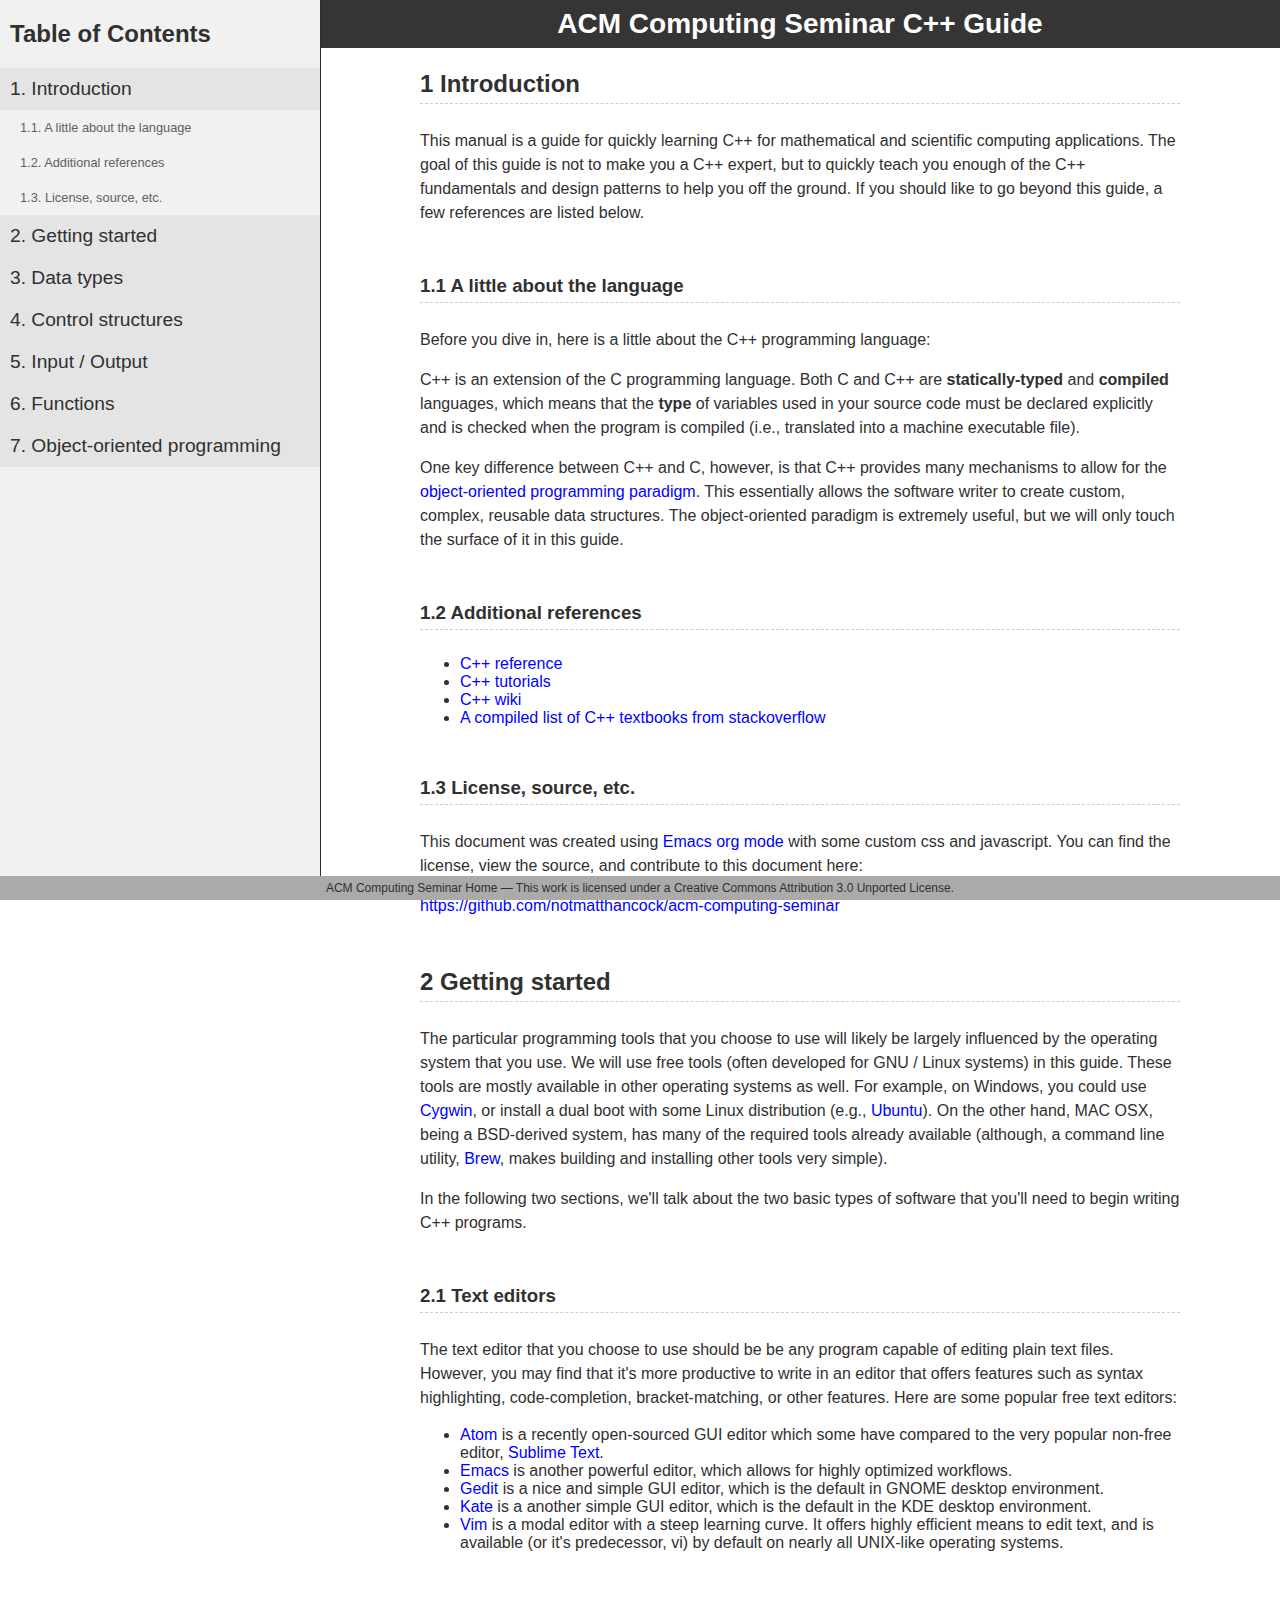
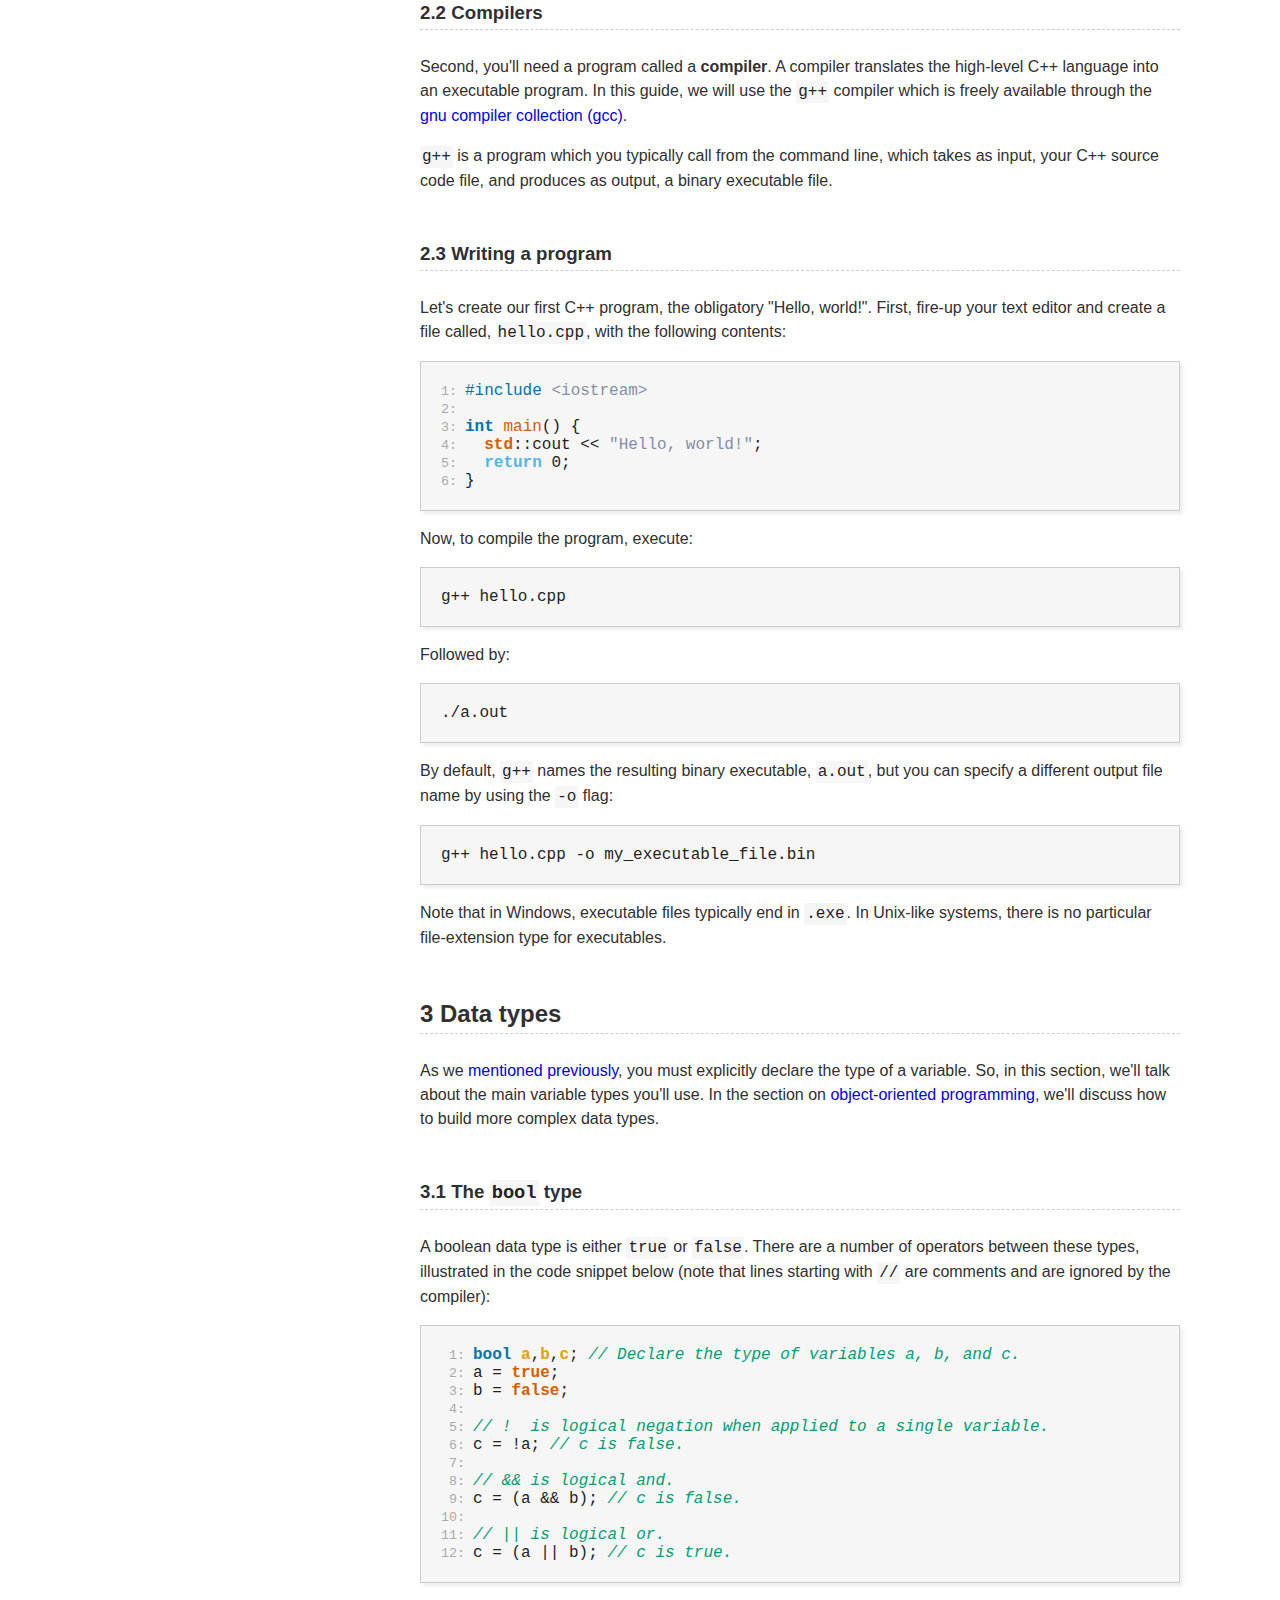
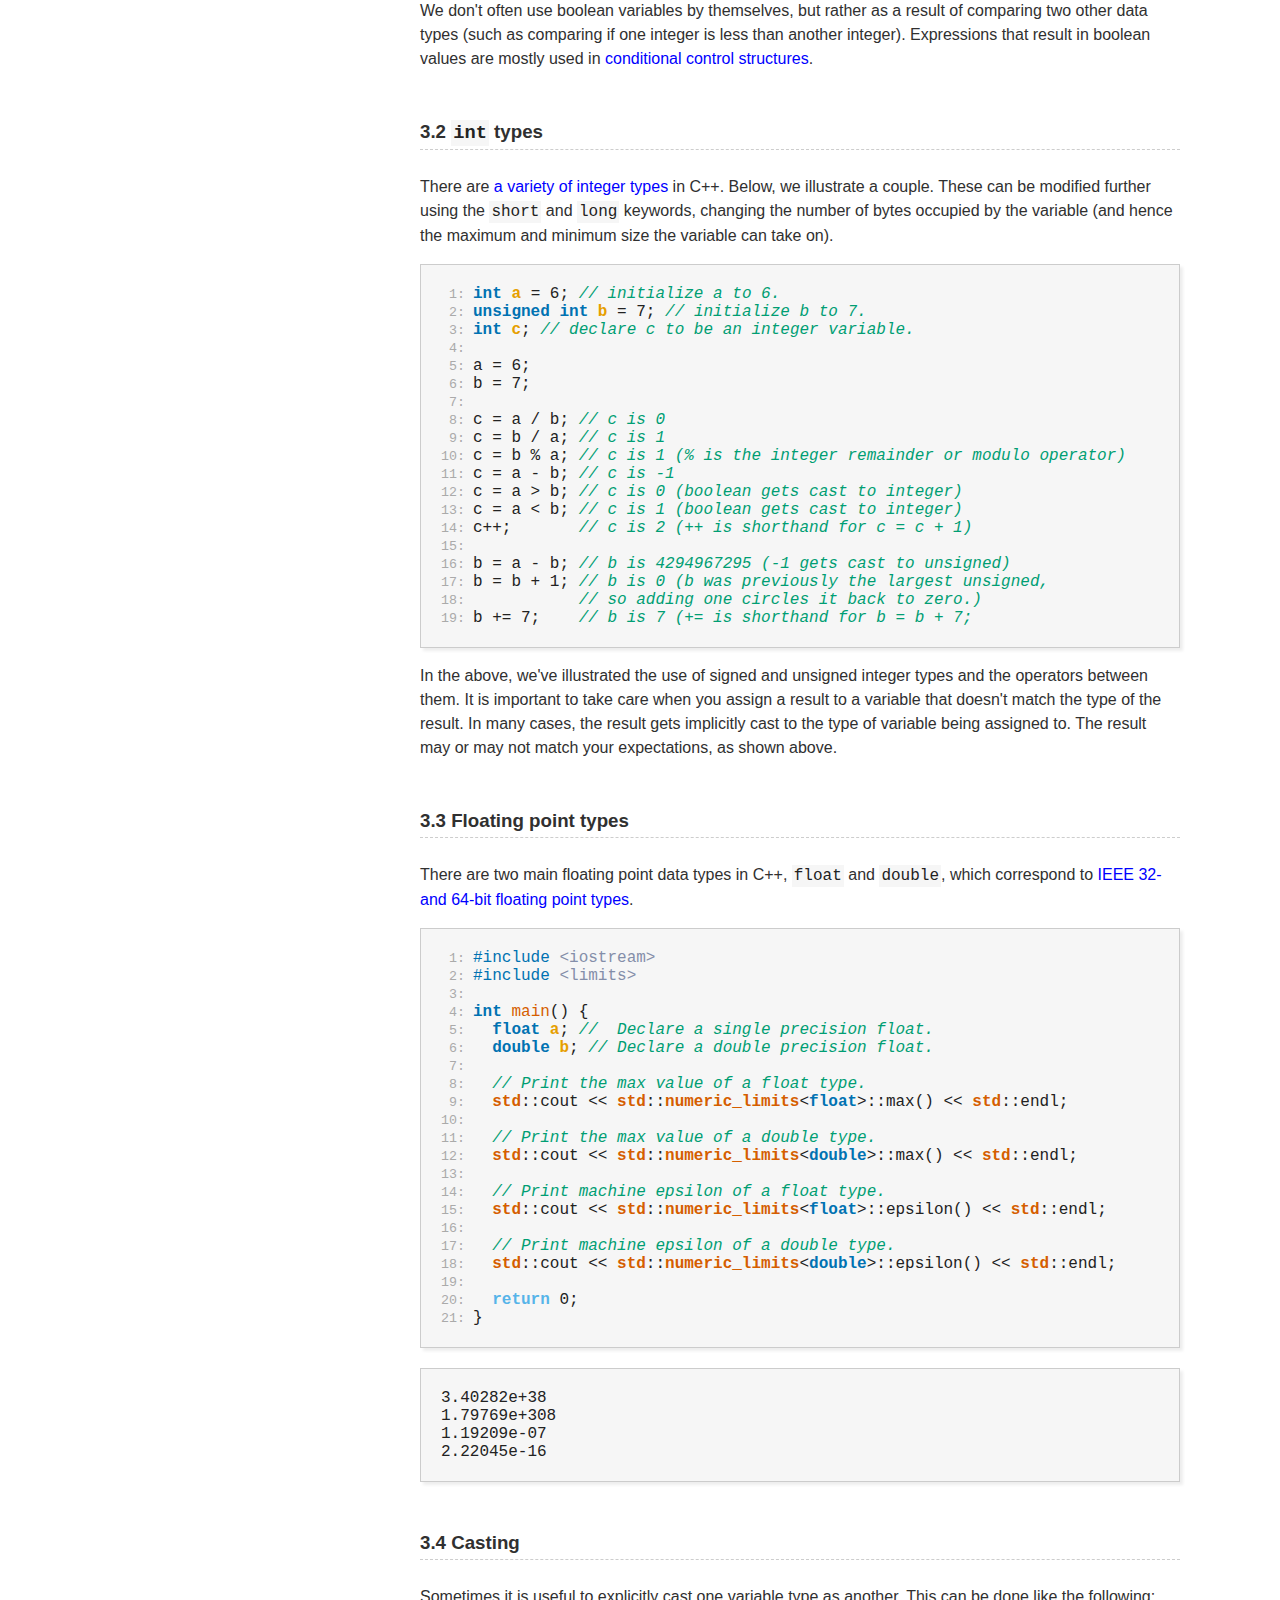
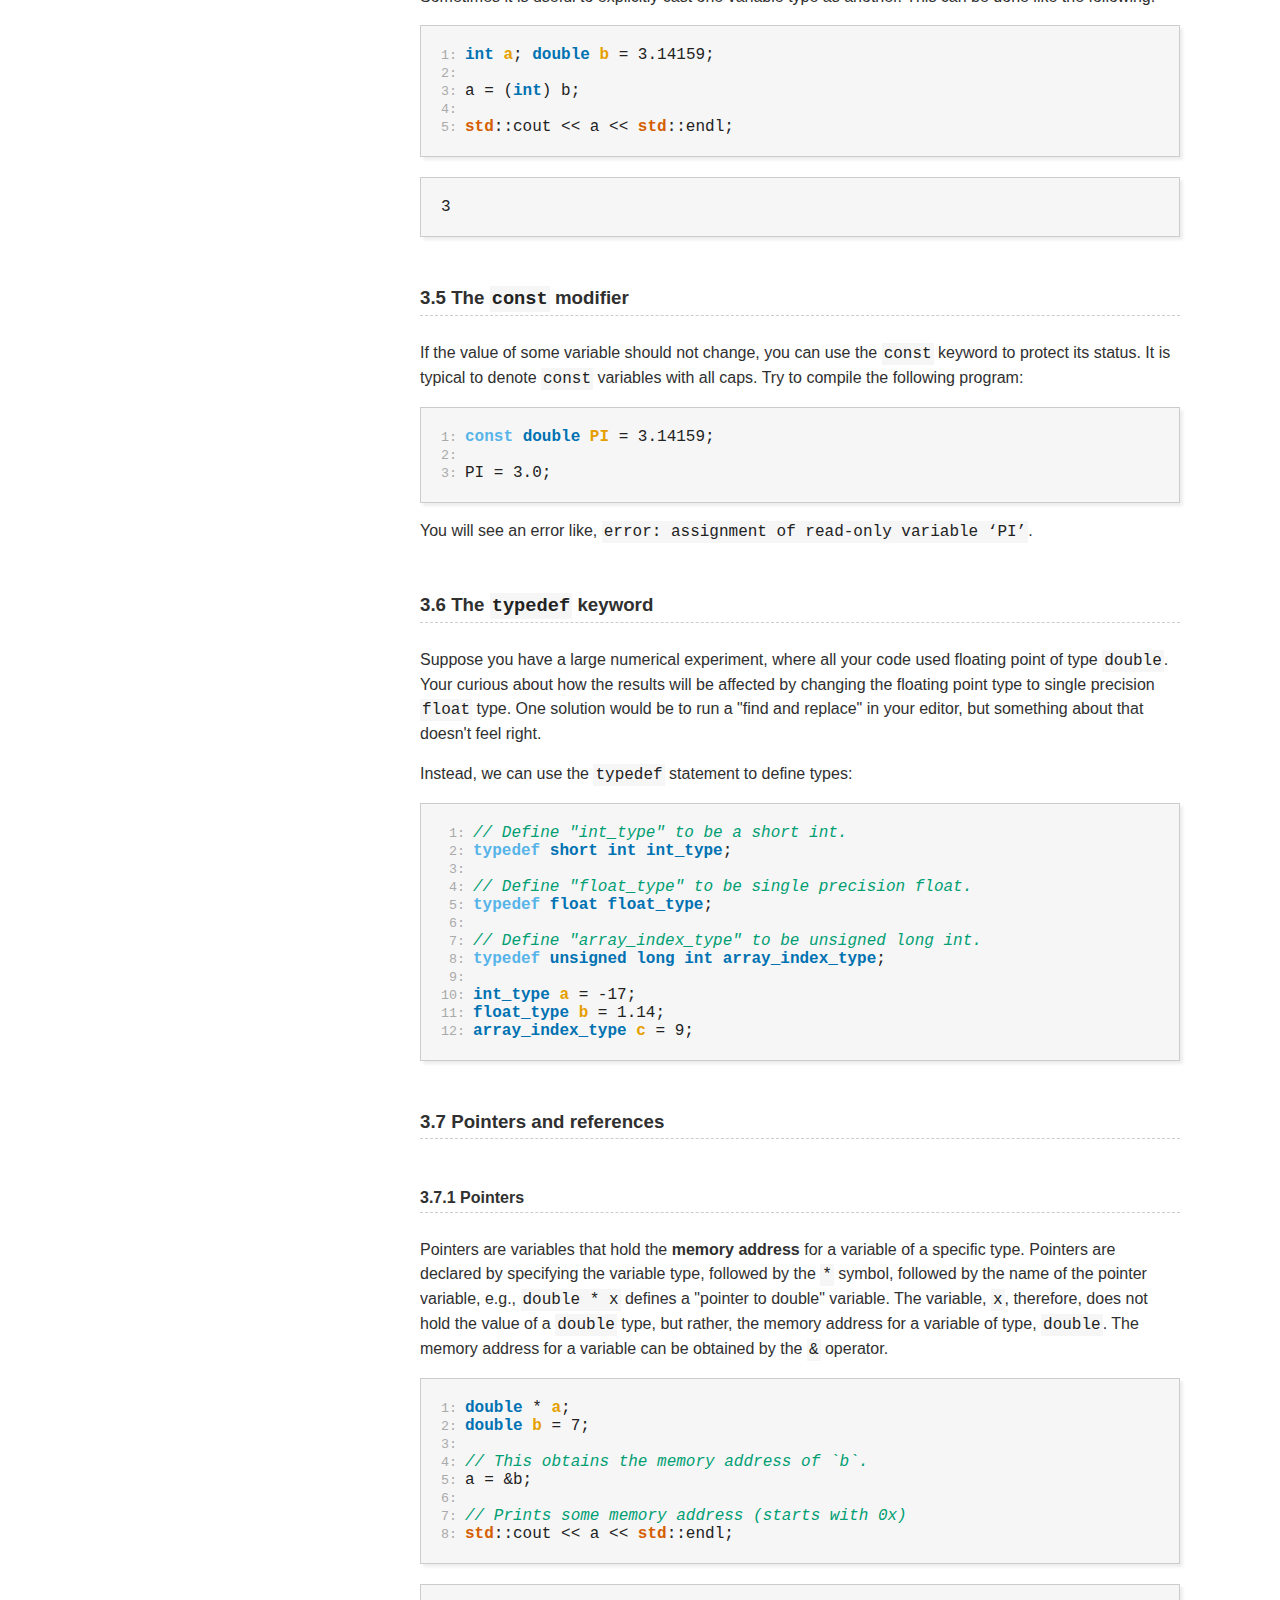
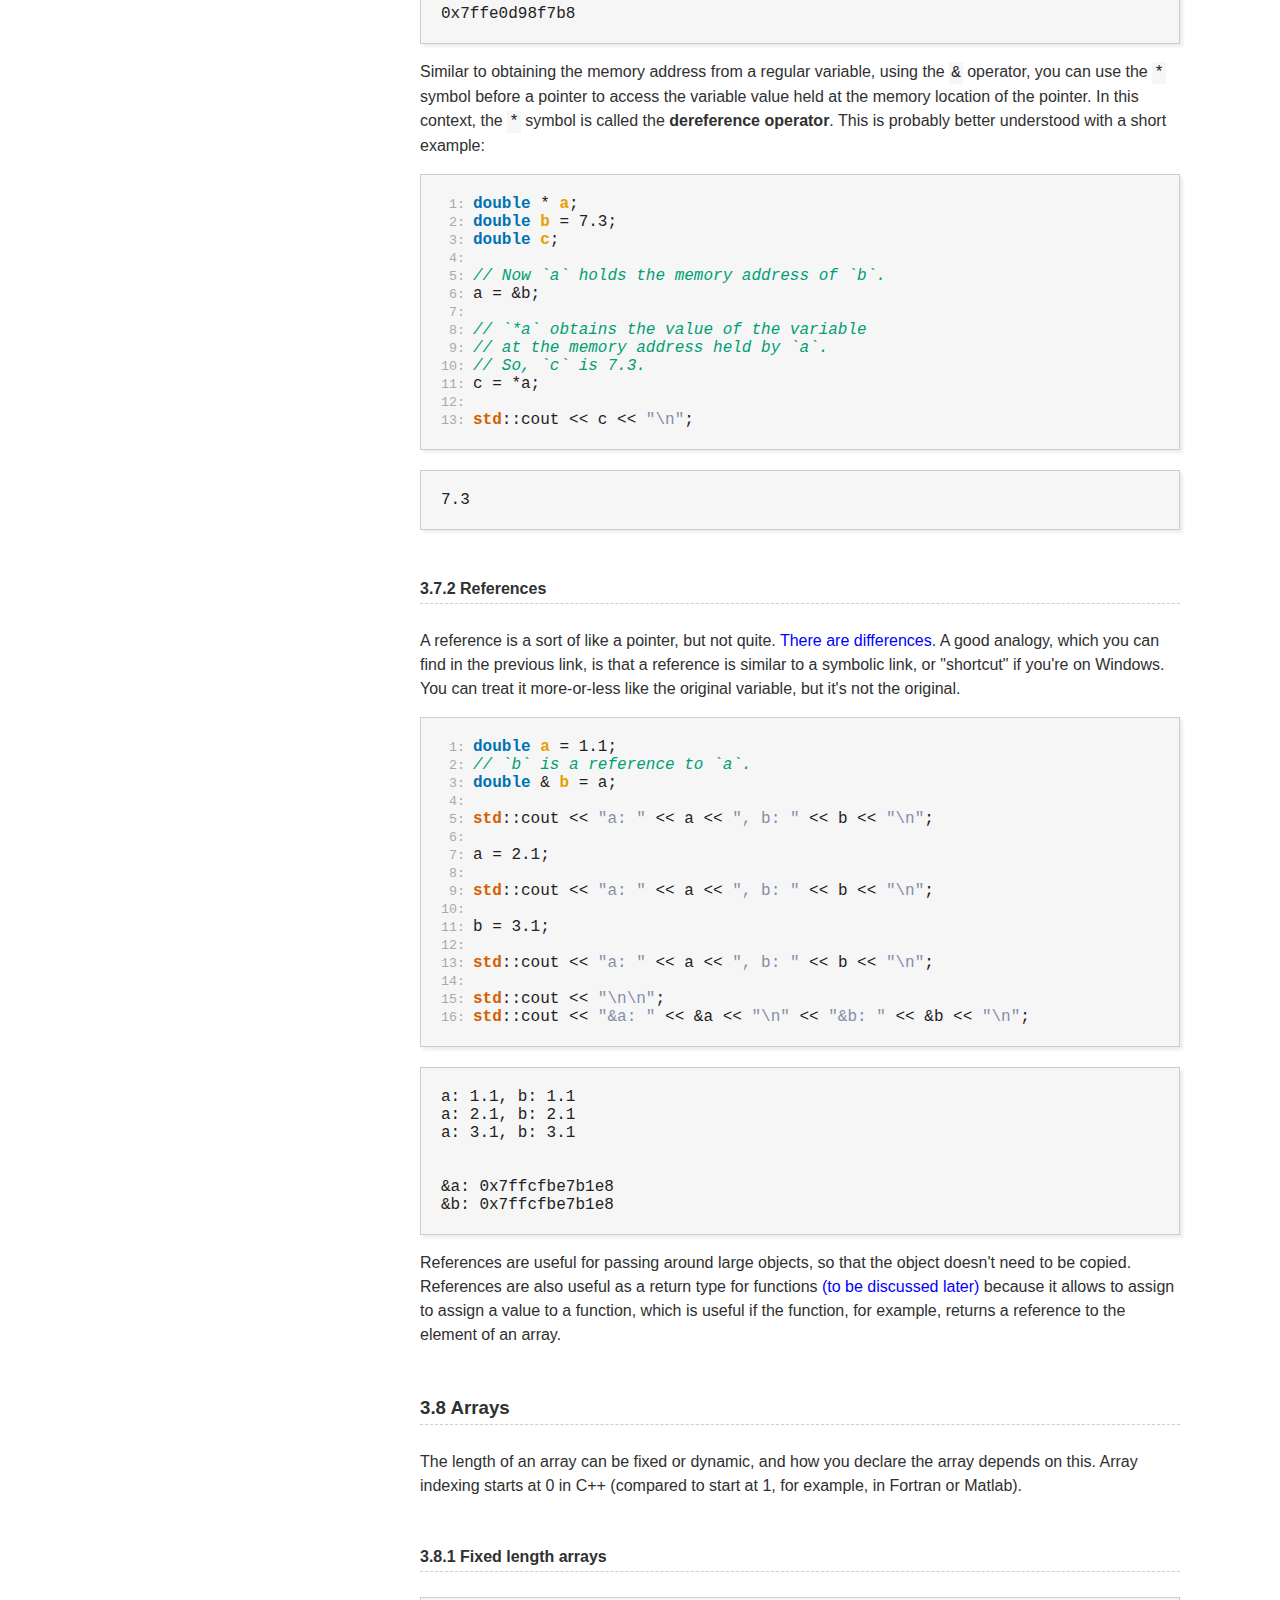
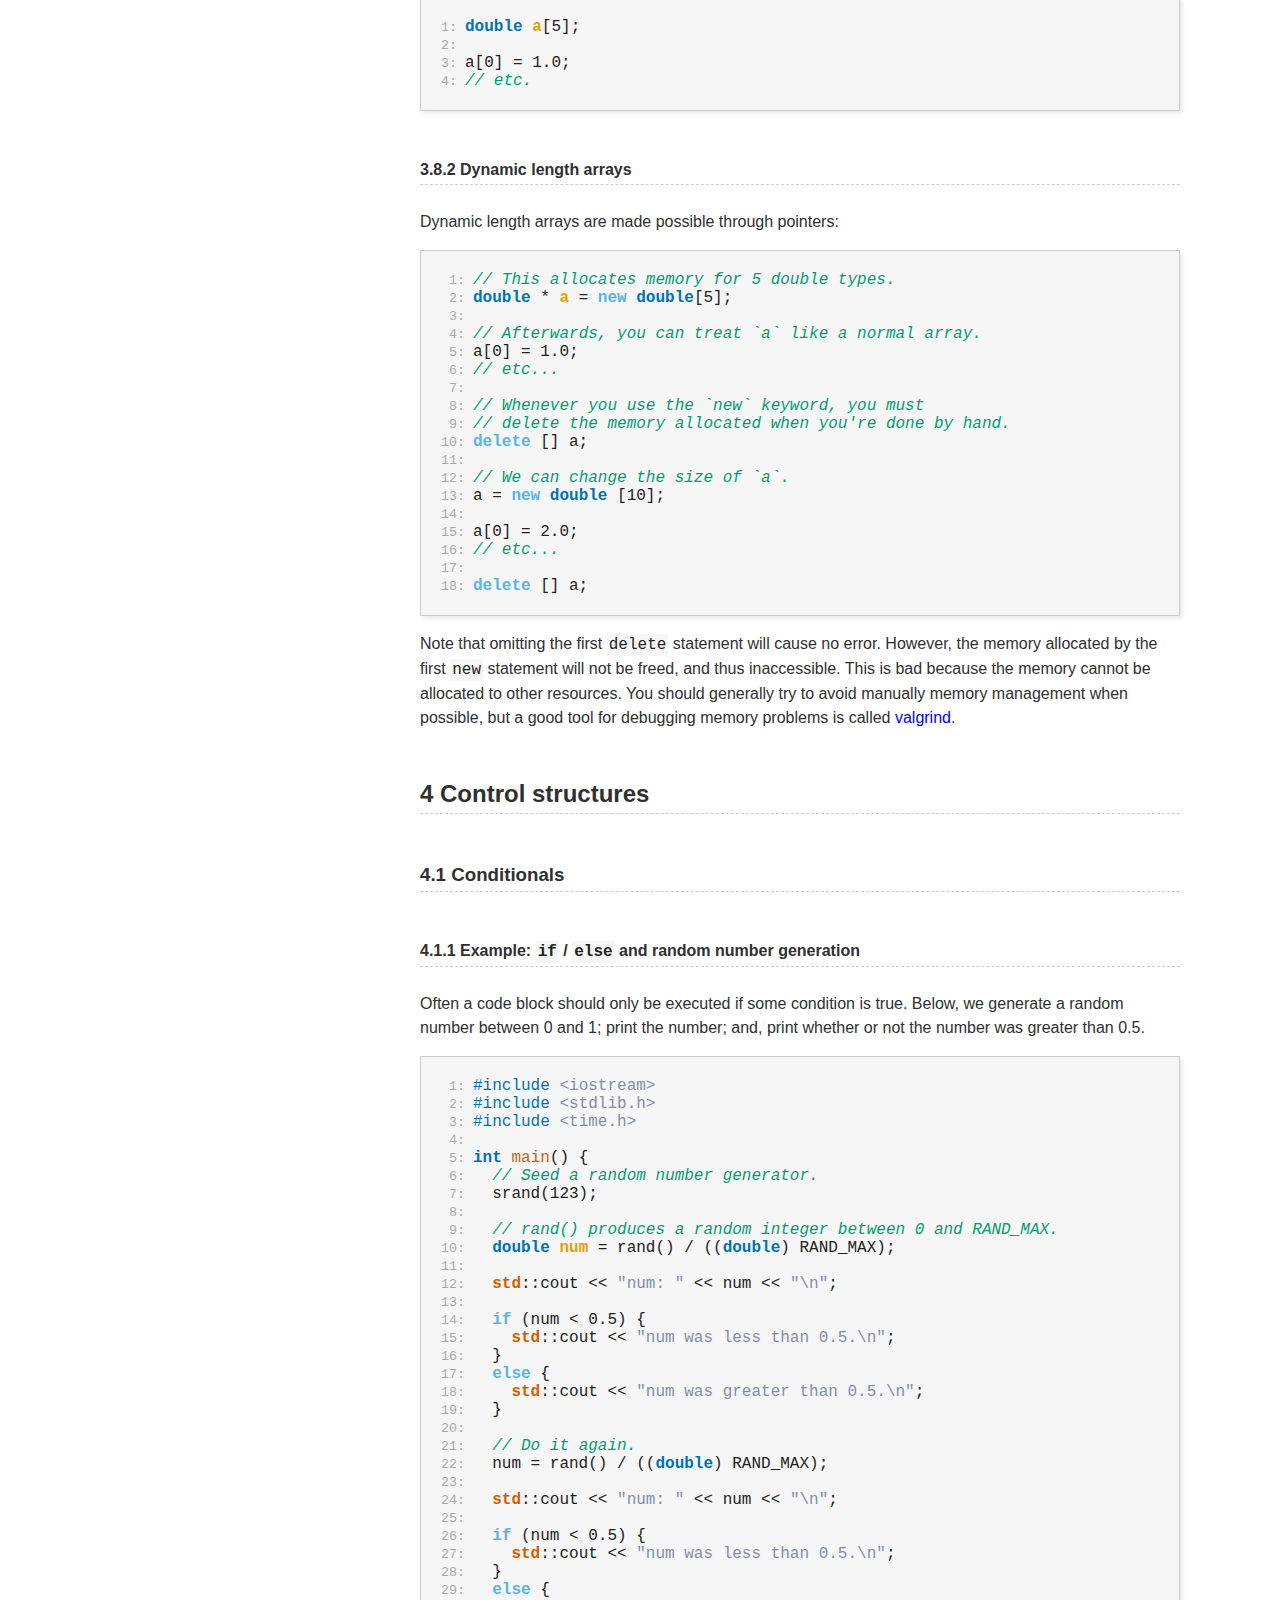
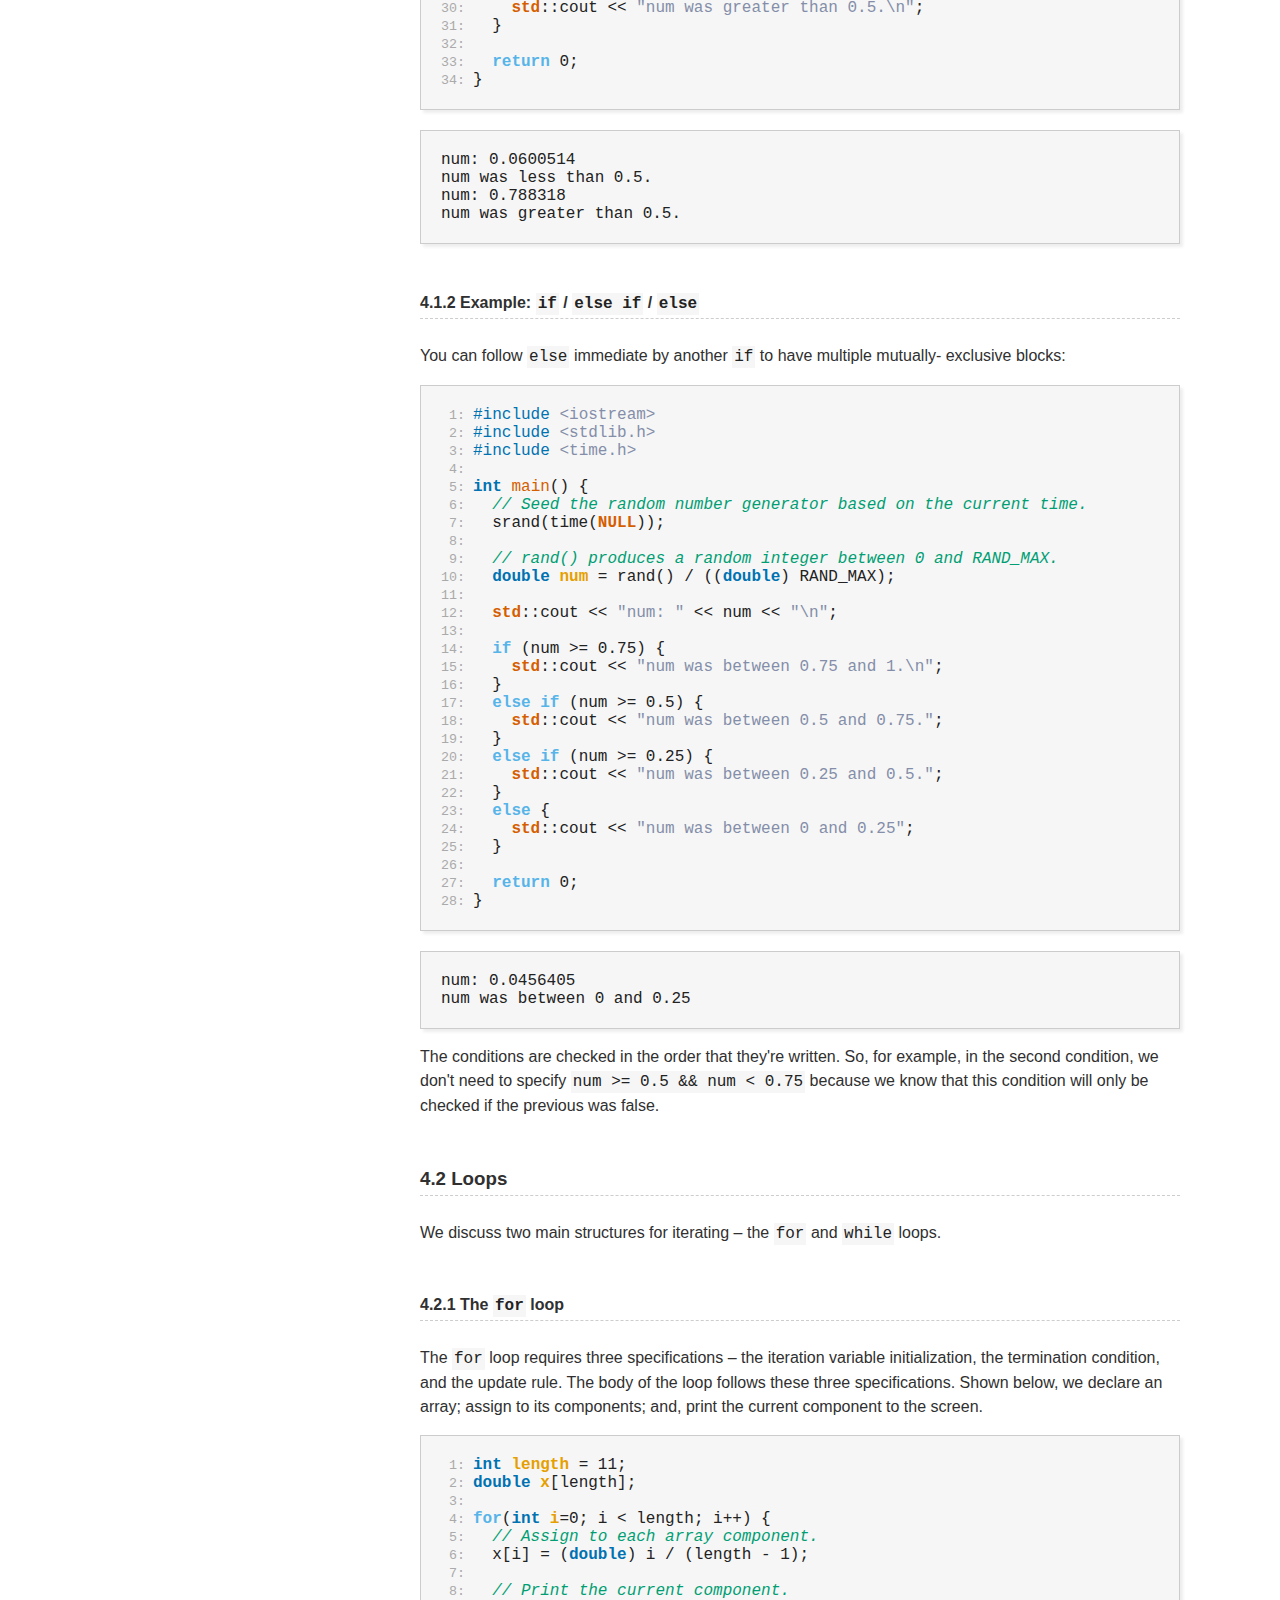
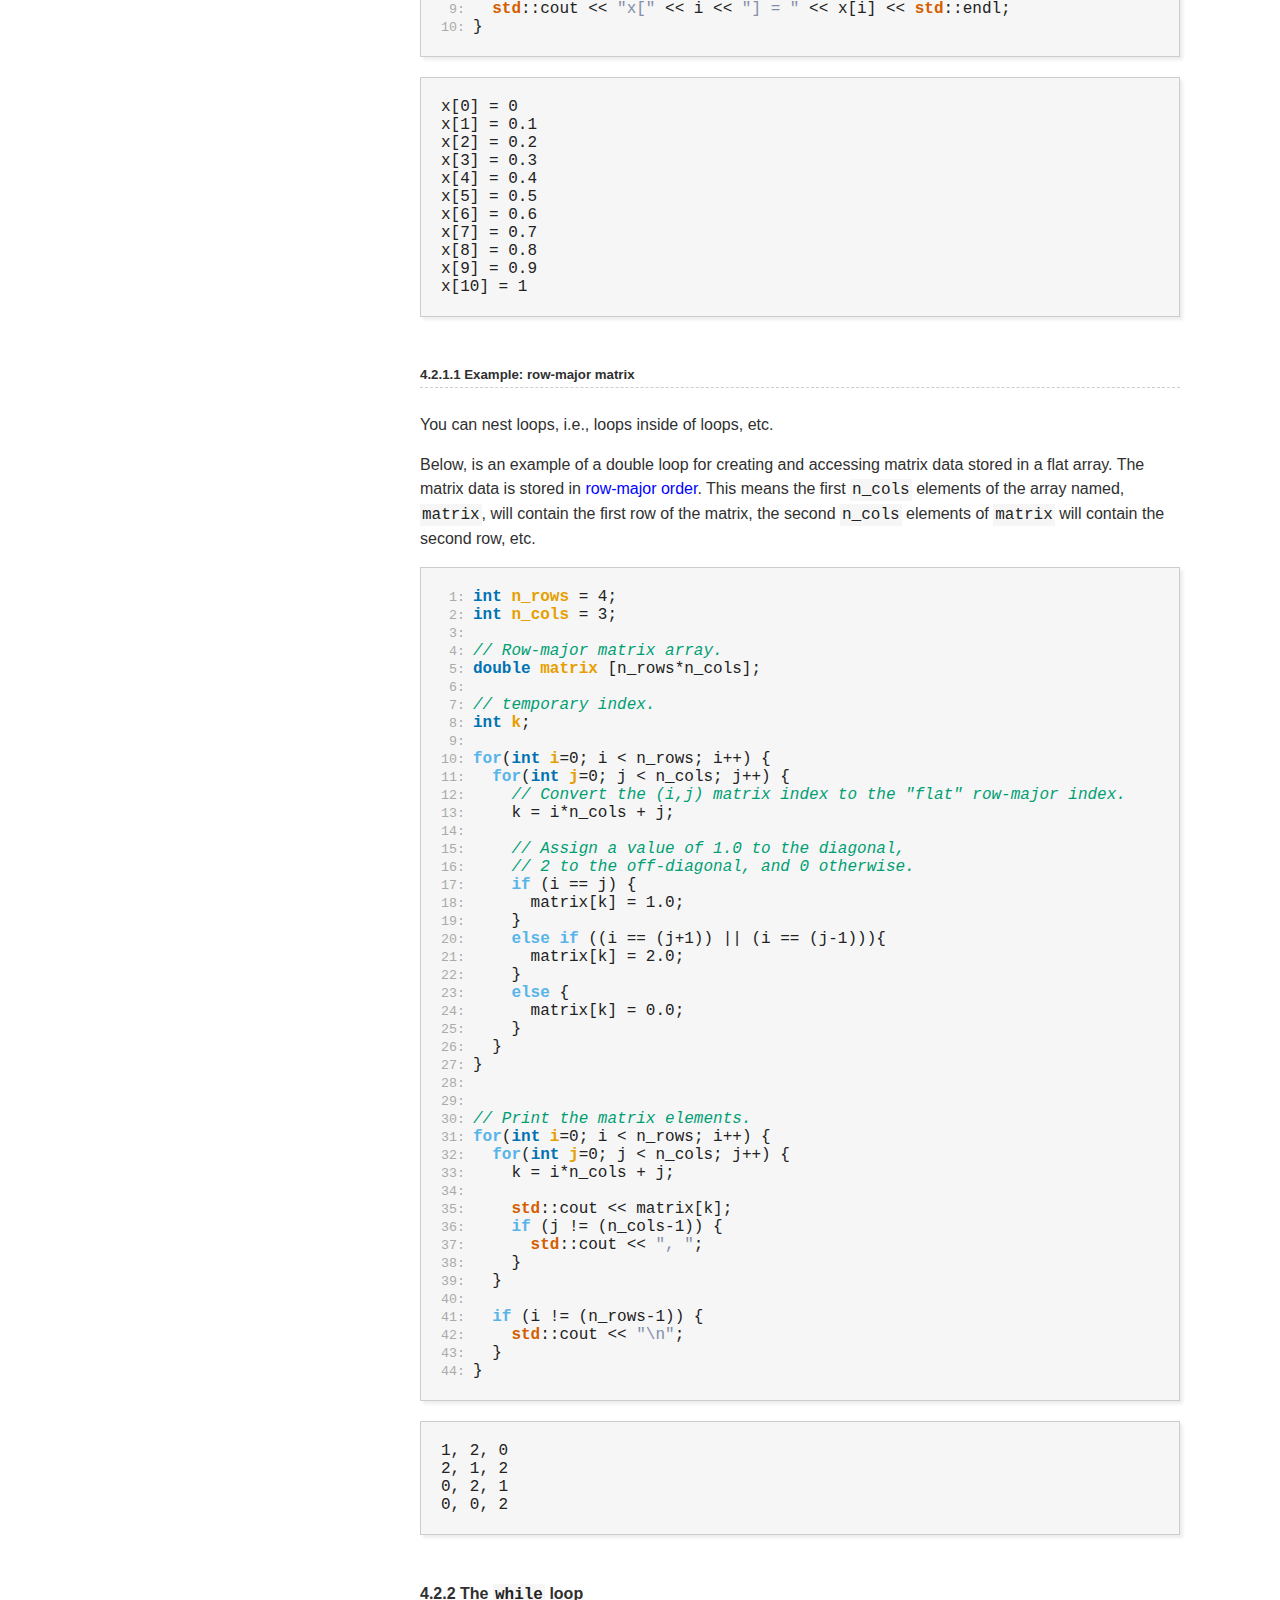
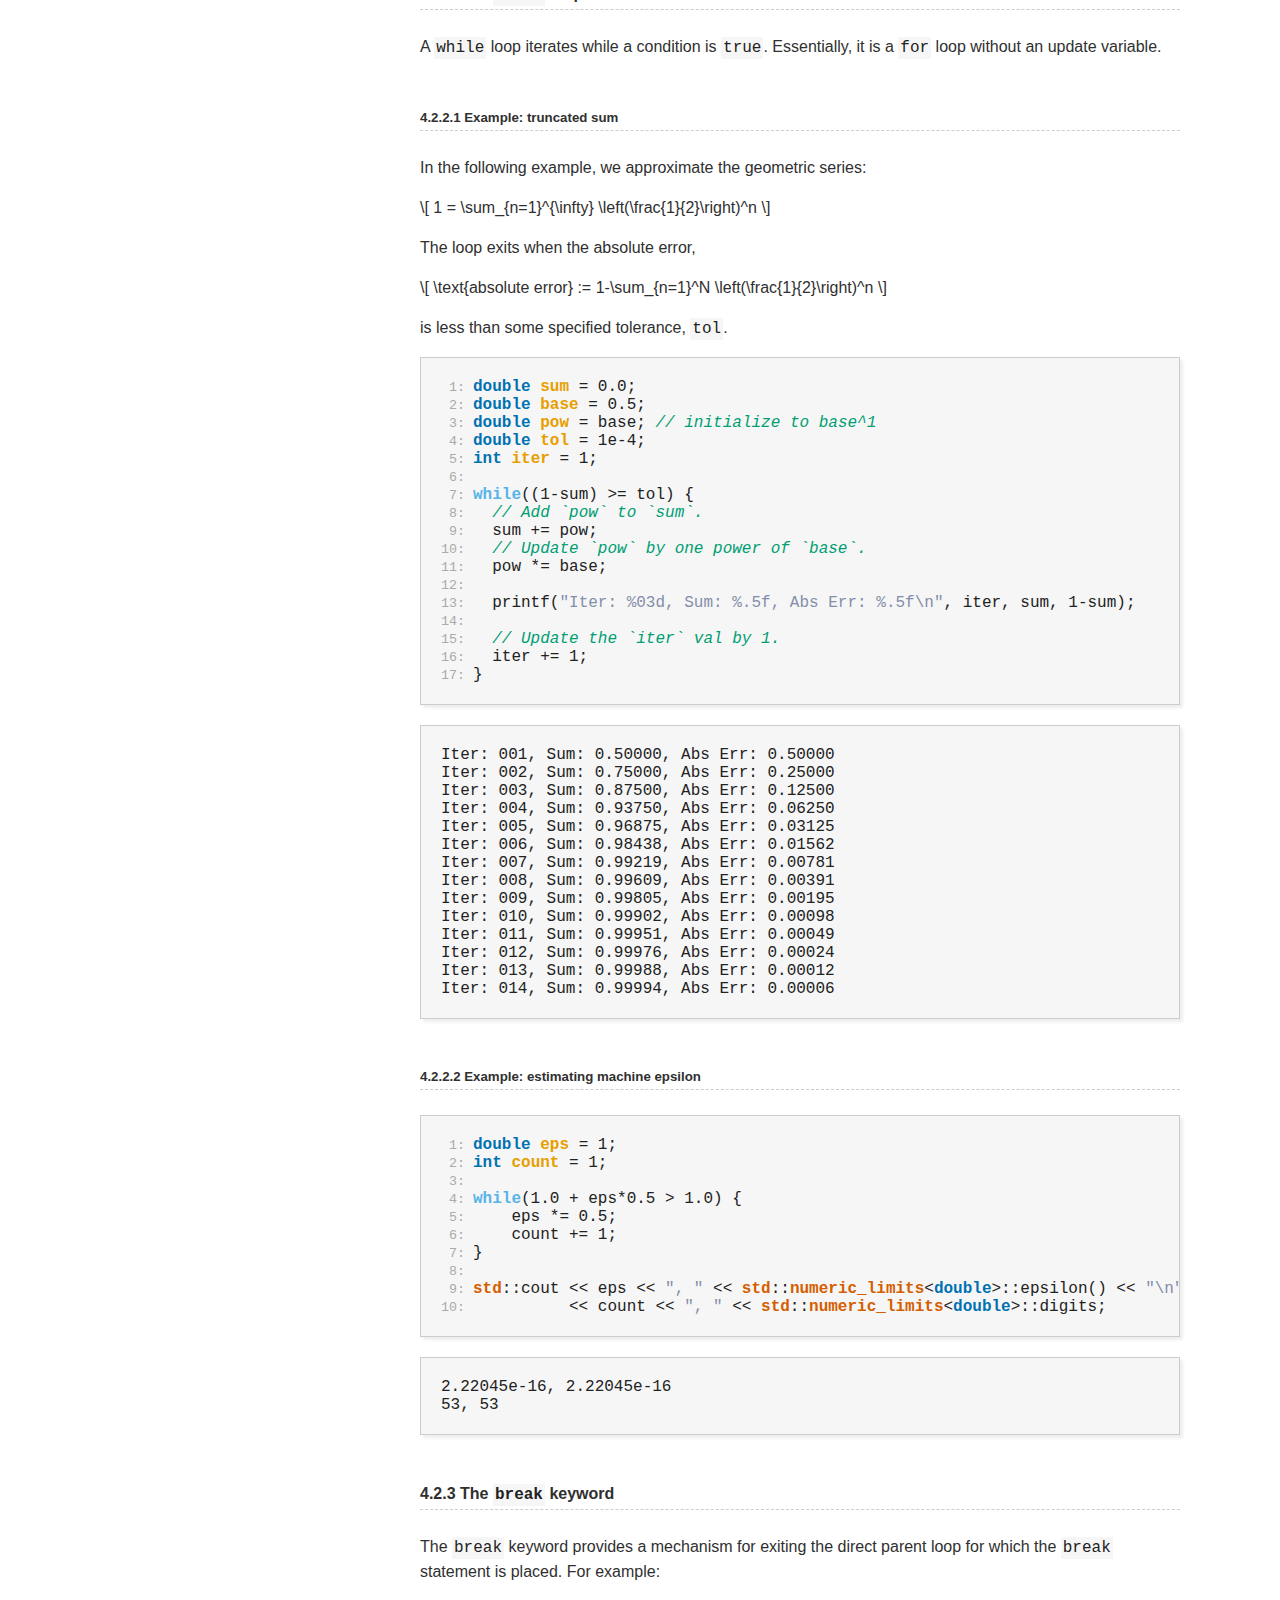
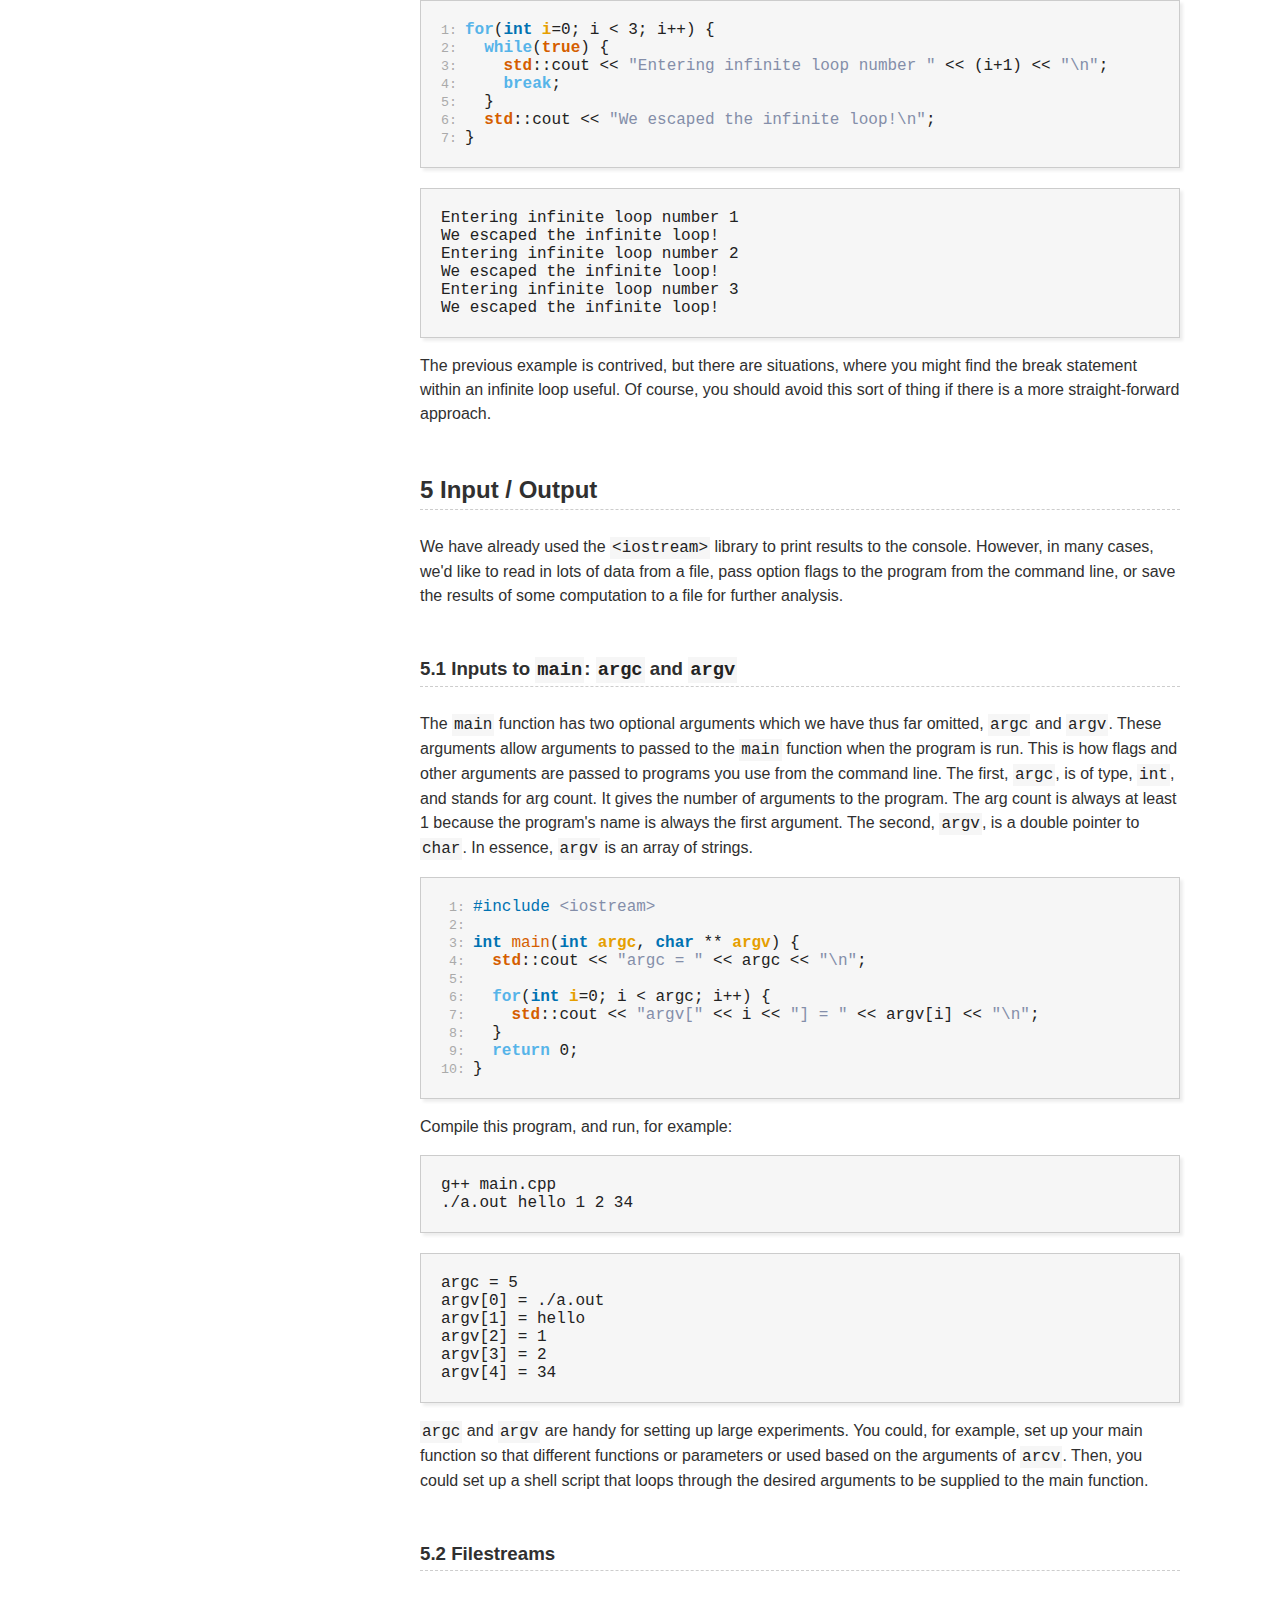
<file: resources/langs/cpp/index.html>
<?xml version="1.0" encoding="utf-8"?>
<!DOCTYPE html PUBLIC "-//W3C//DTD XHTML 1.0 Strict//EN"
"http://www.w3.org/TR/xhtml1/DTD/xhtml1-strict.dtd">
<html xmlns="http://www.w3.org/1999/xhtml" lang="en" xml:lang="en">
<head>
<!-- 2016-10-09 Sun 20:08 -->
<meta  http-equiv="Content-Type" content="text/html;charset=utf-8" />
<meta  name="viewport" content="width=device-width, initial-scale=1" />
<title>ACM Computing Seminar C++ Guide</title>
<meta  name="generator" content="Org-mode" />
<meta  name="author" content="Matt Hancock" />
<style type="text/css">
 <!--/*--><![CDATA[/*><!--*/
  .title  { text-align: center;
             margin-bottom: .2em; }
  .subtitle { text-align: center;
              font-size: medium;
              font-weight: bold;
              margin-top:0; }
  .todo   { font-family: monospace; color: red; }
  .done   { font-family: monospace; color: green; }
  .priority { font-family: monospace; color: orange; }
  .tag    { background-color: #eee; font-family: monospace;
            padding: 2px; font-size: 80%; font-weight: normal; }
  .timestamp { color: #bebebe; }
  .timestamp-kwd { color: #5f9ea0; }
  .org-right  { margin-left: auto; margin-right: 0px;  text-align: right; }
  .org-left   { margin-left: 0px;  margin-right: auto; text-align: left; }
  .org-center { margin-left: auto; margin-right: auto; text-align: center; }
  .underline { text-decoration: underline; }
  #postamble p, #preamble p { font-size: 90%; margin: .2em; }
  p.verse { margin-left: 3%; }
  pre {
    border: 1px solid #ccc;
    box-shadow: 3px 3px 3px #eee;
    padding: 8pt;
    font-family: monospace;
    overflow: auto;
    margin: 1.2em;
  }
  pre.src {
    position: relative;
    overflow: visible;
    padding-top: 1.2em;
  }
  pre.src:before {
    display: none;
    position: absolute;
    background-color: white;
    top: -10px;
    right: 10px;
    padding: 3px;
    border: 1px solid black;
  }
  pre.src:hover:before { display: inline;}
  pre.src-sh:before    { content: 'sh'; }
  pre.src-bash:before  { content: 'sh'; }
  pre.src-emacs-lisp:before { content: 'Emacs Lisp'; }
  pre.src-R:before     { content: 'R'; }
  pre.src-perl:before  { content: 'Perl'; }
  pre.src-java:before  { content: 'Java'; }
  pre.src-sql:before   { content: 'SQL'; }

  table { border-collapse:collapse; }
  caption.t-above { caption-side: top; }
  caption.t-bottom { caption-side: bottom; }
  td, th { vertical-align:top;  }
  th.org-right  { text-align: center;  }
  th.org-left   { text-align: center;   }
  th.org-center { text-align: center; }
  td.org-right  { text-align: right;  }
  td.org-left   { text-align: left;   }
  td.org-center { text-align: center; }
  dt { font-weight: bold; }
  .footpara { display: inline; }
  .footdef  { margin-bottom: 1em; }
  .figure { padding: 1em; }
  .figure p { text-align: center; }
  .inlinetask {
    padding: 10px;
    border: 2px solid gray;
    margin: 10px;
    background: #ffffcc;
  }
  #org-div-home-and-up
   { text-align: right; font-size: 70%; white-space: nowrap; }
  textarea { overflow-x: auto; }
  .linenr { font-size: smaller }
  .code-highlighted { background-color: #ffff00; }
  .org-info-js_info-navigation { border-style: none; }
  #org-info-js_console-label
    { font-size: 10px; font-weight: bold; white-space: nowrap; }
  .org-info-js_search-highlight
    { background-color: #ffff00; color: #000000; font-weight: bold; }
  /*]]>*/-->
</style>
<link rel="stylesheet" type="text/css" href="../css/main.css">
<script src="../js/main.js"></script>
<script type="text/javascript">
/*
@licstart  The following is the entire license notice for the
JavaScript code in this tag.

Copyright (C) 2012-2013 Free Software Foundation, Inc.

The JavaScript code in this tag is free software: you can
redistribute it and/or modify it under the terms of the GNU
General Public License (GNU GPL) as published by the Free Software
Foundation, either version 3 of the License, or (at your option)
any later version.  The code is distributed WITHOUT ANY WARRANTY;
without even the implied warranty of MERCHANTABILITY or FITNESS
FOR A PARTICULAR PURPOSE.  See the GNU GPL for more details.

As additional permission under GNU GPL version 3 section 7, you
may distribute non-source (e.g., minimized or compacted) forms of
that code without the copy of the GNU GPL normally required by
section 4, provided you include this license notice and a URL
through which recipients can access the Corresponding Source.


@licend  The above is the entire license notice
for the JavaScript code in this tag.
*/
<!--/*--><![CDATA[/*><!--*/
 function CodeHighlightOn(elem, id)
 {
   var target = document.getElementById(id);
   if(null != target) {
     elem.cacheClassElem = elem.className;
     elem.cacheClassTarget = target.className;
     target.className = "code-highlighted";
     elem.className   = "code-highlighted";
   }
 }
 function CodeHighlightOff(elem, id)
 {
   var target = document.getElementById(id);
   if(elem.cacheClassElem)
     elem.className = elem.cacheClassElem;
   if(elem.cacheClassTarget)
     target.className = elem.cacheClassTarget;
 }
/*]]>*///-->
</script>
<script type="text/x-mathjax-config">
    MathJax.Hub.Config({
        displayAlign: "center",
        displayIndent: "0em",

        "HTML-CSS": { scale: 100,
                        linebreaks: { automatic: "false" },
                        webFont: "TeX"
                       },
        SVG: {scale: 100,
              linebreaks: { automatic: "false" },
              font: "TeX"},
        NativeMML: {scale: 100},
        TeX: { equationNumbers: {autoNumber: "AMS"},
               MultLineWidth: "85%",
               TagSide: "right",
               TagIndent: ".8em"
             }
});
</script>
<script type="text/javascript"
        src="http://cdn.mathjax.org/mathjax/latest/MathJax.js?config=TeX-AMS_HTML"></script>
</head>
<body>
<div id="content">
<h1 class="title">ACM Computing Seminar C++ Guide</h1>
<div id="table-of-contents">
<h2>Table of Contents</h2>
<div id="text-table-of-contents">
<ul>
<li><a href="#orgheadline4">1. Introduction</a>
<ul>
<li><a href="#orgheadline1">1.1. A little about the language</a></li>
<li><a href="#orgheadline2">1.2. Additional references</a></li>
<li><a href="#orgheadline3">1.3. License, source, etc.</a></li>
</ul>
</li>
<li><a href="#orgheadline8">2. Getting started</a>
<ul>
<li><a href="#orgheadline5">2.1. Text editors</a></li>
<li><a href="#orgheadline6">2.2. Compilers</a></li>
<li><a href="#orgheadline7">2.3. Writing a program</a></li>
</ul>
</li>
<li><a href="#orgheadline24">3. Data types</a>
<ul>
<li><a href="#orgheadline11">3.1. The <code>bool</code> type</a></li>
<li><a href="#orgheadline12">3.2. <code>int</code> types</a></li>
<li><a href="#orgheadline13">3.3. Floating point types</a></li>
<li><a href="#orgheadline14">3.4. Casting</a></li>
<li><a href="#orgheadline15">3.5. The <code>const</code> modifier</a></li>
<li><a href="#orgheadline16">3.6. The <code>typedef</code> keyword</a></li>
<li><a href="#orgheadline20">3.7. Pointers and references</a>
<ul>
<li><a href="#orgheadline17">3.7.1. Pointers</a></li>
<li><a href="#orgheadline19">3.7.2. References</a></li>
</ul>
</li>
<li><a href="#orgheadline23">3.8. Arrays</a>
<ul>
<li><a href="#orgheadline21">3.8.1. Fixed length arrays</a></li>
<li><a href="#orgheadline22">3.8.2. Dynamic length arrays</a></li>
</ul>
</li>
</ul>
</li>
<li><a href="#orgheadline34">4. Control structures</a>
<ul>
<li><a href="#orgheadline10">4.1. Conditionals</a>
<ul>
<li><a href="#orgheadline25">4.1.1. Example: <code>if</code> / <code>else</code> and random number generation</a></li>
<li><a href="#orgheadline26">4.1.2. Example: <code>if</code> / <code>else if</code> / <code>else</code></a></li>
</ul>
</li>
<li><a href="#orgheadline33">4.2. Loops</a>
<ul>
<li><a href="#orgheadline28">4.2.1. The <code>for</code> loop</a>
<ul>
<li><a href="#orgheadline27">4.2.1.1. Example: row-major matrix</a></li>
</ul>
</li>
<li><a href="#orgheadline31">4.2.2. The <code>while</code> loop</a>
<ul>
<li><a href="#orgheadline29">4.2.2.1. Example: truncated sum</a></li>
<li><a href="#orgheadline30">4.2.2.2. Example: estimating machine epsilon</a></li>
</ul>
</li>
<li><a href="#orgheadline32">4.2.3. The <code>break</code> keyword</a></li>
</ul>
</li>
</ul>
</li>
<li><a href="#orgheadline39">5. Input / Output</a>
<ul>
<li><a href="#orgheadline35">5.1. Inputs to <code>main</code>: <code>argc</code> and <code>argv</code></a></li>
<li><a href="#orgheadline38">5.2. Filestreams</a>
<ul>
<li><a href="#orgheadline36">5.2.1. Reading data from a file</a></li>
<li><a href="#orgheadline37">5.2.2. Writing data to a file</a></li>
</ul>
</li>
</ul>
</li>
<li><a href="#orgheadline18">6. Functions</a>
<ul>
<li><a href="#orgheadline41">6.1. Writing a function</a>
<ul>
<li><a href="#orgheadline40">6.1.1. Example: <code>linspace</code>: generating a set of equally-spaced points</a></li>
</ul>
</li>
<li><a href="#orgheadline45">6.2. Header and implementation files</a>
<ul>
<li><a href="#orgheadline42">6.2.1. The header file</a></li>
<li><a href="#orgheadline43">6.2.2. The implementation file</a></li>
<li><a href="#orgheadline44">6.2.3. The file containing <code>main</code></a></li>
</ul>
</li>
<li><a href="#orgheadline48">6.3. Function pointers</a>
<ul>
<li><a href="#orgheadline46">6.3.1. Example: Newton's method for rootfinding</a></li>
<li><a href="#orgheadline47">6.3.2. Example: The midpoint rule for definite integrals</a></li>
</ul>
</li>
</ul>
</li>
<li><a href="#orgheadline9">7. Object-oriented programming</a>
<ul>
<li><a href="#orgheadline59">7.1. Example: a vector <code>class</code></a>
<ul>
<li><a href="#orgheadline49">7.1.1. The header file</a></li>
<li><a href="#orgheadline50">7.1.2. The implementation file</a></li>
<li><a href="#orgheadline51">7.1.3. Example usage</a></li>
<li><a href="#orgheadline54">7.1.4. Operator overloading</a>
<ul>
<li><a href="#orgheadline52">7.1.4.1. Overloading <code>operator[]</code></a></li>
<li><a href="#orgheadline53">7.1.4.2. Overloading <code>operator=</code></a></li>
</ul>
</li>
<li><a href="#orgheadline55">7.1.5. The copy constructor</a></li>
<li><a href="#orgheadline58">7.1.6. Friend functions</a>
<ul>
<li><a href="#orgheadline56">7.1.6.1. Overloading <code>operator*</code></a></li>
<li><a href="#orgheadline57">7.1.6.2. Overloading <code>operator&lt;&lt;</code></a></li>
</ul>
</li>
</ul>
</li>
<li><a href="#orgheadline60">7.2. Templating: a matrix class</a></li>
<li><a href="#orgheadline61">7.3. Inherited, structured matrix template classes</a></li>
</ul>
</li>
</ul>
</div>
</div>
<div id="main">
<div id="footer"><a href="../../../">ACM Computing Seminar Home</a> &mdash; This work is licensed under a <a rel="license" href="http://creativecommons.org/licenses/by/3.0/deed.en_US">Creative Commons Attribution 3.0 Unported License</a>.</div>
<a href="javascript:;" id="toc-open">&#9776;</a>
<a href="javascript:;" id="toc-close">&times;</a>

<div id="outline-container-orgheadline4" class="outline-2">
<h2 id="orgheadline4"><span class="section-number-2">1</span> Introduction</h2>
<div class="outline-text-2" id="text-1">
<p>
This manual is a guide for quickly learning C++ for mathematical and 
scientific computing applications. The goal of this guide is not to 
make you a C++ expert, but to quickly teach you enough of the C++ 
fundamentals and design patterns to help you off the ground. If you 
should like to go beyond this guide, a few references are listed below.
</p>
</div>

<div id="outline-container-orgheadline1" class="outline-3">
<h3 id="orgheadline1"><span class="section-number-3">1.1</span> A little about the language</h3>
<div class="outline-text-3" id="text-1-1">
<p>
Before you dive in, here is a little about the C++ programming language:
</p>

<p>
C++ is an extension of the C programming language. Both C and C++ are 
<b>statically-typed</b> and <b>compiled</b> languages, which means that the <b>type</b> 
of variables used in your source code must be declared explicitly and is 
checked when the program is compiled (i.e., translated into a machine 
executable file).
</p>

<p>
One key difference between C++ and C, however, is that C++ provides 
many mechanisms to allow for the <a href="https://en.wikipedia.org/wiki/Object-oriented_programming">object-oriented programming paradigm</a>. This 
essentially allows the software writer to create custom, complex, 
reusable data structures. The object-oriented paradigm is extremely useful, 
but we will only touch the surface of it in this guide.
</p>
</div>
</div>

<div id="outline-container-orgheadline2" class="outline-3">
<h3 id="orgheadline2"><span class="section-number-3">1.2</span> Additional references</h3>
<div class="outline-text-3" id="text-1-2">
<ul class="org-ul">
<li><a href="http://cppreference.com/">C++ reference</a></li>
<li><a href="http://www.cplusplus.com/doc/tutorial">C++ tutorials</a></li>
<li><a href="https://en.wikipedia.org/wiki/C++">C++ wiki</a></li>
<li><a href="http://stackoverflow.com/questions/388242/the-definitive-c-book-guide-and-list">A compiled list of C++ textbooks from stackoverflow</a></li>
</ul>
</div>
</div>

<div id="outline-container-orgheadline3" class="outline-3">
<h3 id="orgheadline3"><span class="section-number-3">1.3</span> License, source, etc.</h3>
<div class="outline-text-3" id="text-1-3">
<p>
This document was created using <a href="https://www.gnu.org/software/emacs/">Emacs</a> <a href="http://orgmode.org/">org mode</a> with some custom css and 
javascript. You can find the license, view the source, and contribute 
to this document here:
</p>

<p>
<a href="https://github.com/notmatthancock/acm-computing-seminar"><a href="https://github.com/notmatthancock/acm-computing-seminar">https://github.com/notmatthancock/acm-computing-seminar</a></a>
</p>
</div>
</div>
</div>

<div id="outline-container-orgheadline8" class="outline-2">
<h2 id="orgheadline8"><span class="section-number-2">2</span> Getting started</h2>
<div class="outline-text-2" id="text-2">
<p>
The particular programming tools that you choose to use will
likely be largely influenced by the operating system that you use.
We will use free tools (often developed for GNU / Linux systems) in
this guide. These tools are mostly available in other operating 
systems as well. For example, on Windows, you could use <a href="https://www.cygwin.com/">Cygwin</a>, or 
install a dual boot with some Linux distribution (e.g., <a href="http://www.ubuntu.com/">Ubuntu</a>). On the 
other hand, MAC OSX, being a BSD-derived system, has many of the 
required tools already available (although, a command line utility, 
<a href="http://brew.sh/">Brew</a>, makes building and installing other tools very simple).
</p>

<p>
In the following two sections, we'll talk about the two basic types of 
software that you'll need to begin writing C++ programs.
</p>
</div>

<div id="outline-container-orgheadline5" class="outline-3">
<h3 id="orgheadline5"><span class="section-number-3">2.1</span> Text editors</h3>
<div class="outline-text-3" id="text-2-1">
<p>
The text editor that you choose to use should be be any program 
capable of editing plain text files. However, you may find that it's 
more productive to write in an editor that offers features such as 
syntax highlighting, code-completion, bracket-matching, or other features. 
Here are some popular free text editors:
</p>

<ul class="org-ul">
<li><a href="https://atom.io/">Atom</a> is a recently open-sourced GUI editor which some have compared to the very popular non-free editor, <a href="https://sublimetext.com/">Sublime Text</a>.</li>
<li><a href="https://www.gnu.org/software/emacs/">Emacs</a> is another powerful editor, which allows for highly optimized workflows.</li>
<li><a href="https://wiki.gnome.org/Apps/Gedit">Gedit</a> is a nice and simple GUI editor, which is the default in GNOME desktop environment.</li>
<li><a href="https://kate-editor.org/">Kate</a> is a another simple GUI editor, which is the default in the KDE desktop environment.</li>
<li><a href="http://www.vim.org/">Vim</a> is a modal editor with a steep learning curve. It offers highly efficient means to edit text, and is available (or it's predecessor, vi) by default on nearly all UNIX-like operating systems.</li>
</ul>
</div>
</div>

<div id="outline-container-orgheadline6" class="outline-3">
<h3 id="orgheadline6"><span class="section-number-3">2.2</span> Compilers</h3>
<div class="outline-text-3" id="text-2-2">
<p>
Second, you'll need a program called a <b>compiler</b>. A compiler translates 
the high-level C++ language into an executable program. In this guide, we 
will use the <code>g++</code> compiler which is freely available through the 
<a href="https://gcc.gnu.org/">gnu compiler collection (gcc)</a>.
</p>

<p>
<code>g++</code> is a program which you typically call from the command line, which 
takes as input, your C++ source code file, and produces as output, a 
binary executable file.
</p>
</div>
</div>

<div id="outline-container-orgheadline7" class="outline-3">
<h3 id="orgheadline7"><span class="section-number-3">2.3</span> Writing a program</h3>
<div class="outline-text-3" id="text-2-3">
<p>
Let's create our first C++ program, the obligatory "Hello, world!". First, 
fire-up your text editor and create a file called, <code>hello.cpp</code>, with the 
following contents:
</p>

<div class="org-src-container">

<pre class="src src-cpp"><span class="linenr">1: </span><span style="color: #0072b2;">#include</span> <span style="color: #848ea9;">&lt;iostream&gt;</span>
<span class="linenr">2: </span>
<span class="linenr">3: </span><span style="color: #0072b2; font-weight: bold;">int</span> <span style="color: #d55e00;">main</span>() {
<span class="linenr">4: </span>  <span style="color: #d55e00; font-weight: bold;">std</span>::cout &lt;&lt; <span style="color: #848ea9;">"Hello, world!"</span>;
<span class="linenr">5: </span>  <span style="color: #56b4e9; font-weight: bold;">return</span> 0;
<span class="linenr">6: </span>}
</pre>
</div>

<p>
Now, to compile the program, execute:
</p>

<div class="org-src-container">

<pre class="src src-sh">g++ hello.cpp
</pre>
</div>

<p>
Followed by:
</p>
<div class="org-src-container">

<pre class="src src-sh">./a.out
</pre>
</div>

<p>
By default, <code>g++</code> names the resulting binary executable, <code>a.out</code>, but
you can specify a different output file name by using the <code>-o</code> flag:
</p>

<div class="org-src-container">

<pre class="src src-sh">g++ hello.cpp -o my_executable_file.bin
</pre>
</div>

<p>
Note that in Windows, executable files typically end in <code>.exe</code>. In Unix-like
systems, there is no particular file-extension type for executables.
</p>
</div>
</div>
</div>

<div id="outline-container-orgheadline24" class="outline-2">
<h2 id="orgheadline24"><span class="section-number-2">3</span> Data types</h2>
<div class="outline-text-2" id="text-3">
<p>
As we <a href="#orgheadline1">mentioned previously</a>, you must explicitly declare the type of a 
variable. So, in this section, we'll talk about the main variable 
types you'll use. In the section on <a href="#orgheadline9">object-oriented programming</a>, 
we'll discuss how to build more complex data types.
</p>
</div>

<div id="outline-container-orgheadline11" class="outline-3">
<h3 id="orgheadline11"><span class="section-number-3">3.1</span> The <code>bool</code> type</h3>
<div class="outline-text-3" id="text-3-1">
<p>
A boolean data type is either <code>true</code> or <code>false</code>. There are a number of 
operators between these types, illustrated in the code snippet below 
(note that lines starting with <code>//</code> are comments and are ignored by the 
compiler):
</p>

<div class="org-src-container">

<pre class="src src-cpp"><span class="linenr"> 1: </span><span style="color: #0072b2; font-weight: bold;">bool</span> <span style="color: #e69f00; font-weight: bold;">a</span>,<span style="color: #e69f00; font-weight: bold;">b</span>,<span style="color: #e69f00; font-weight: bold;">c</span>; <span style="color: #009e73; font-style: italic;">// </span><span style="color: #009e73; font-style: italic;">Declare the type of variables a, b, and c.</span>
<span class="linenr"> 2: </span>a = <span style="color: #d55e00; font-weight: bold;">true</span>;
<span class="linenr"> 3: </span>b = <span style="color: #d55e00; font-weight: bold;">false</span>;
<span class="linenr"> 4: </span>
<span class="linenr"> 5: </span><span style="color: #009e73; font-style: italic;">// </span><span style="color: #009e73; font-style: italic;">!  is logical negation when applied to a single variable.</span>
<span class="linenr"> 6: </span>c = !a; <span style="color: #009e73; font-style: italic;">// </span><span style="color: #009e73; font-style: italic;">c is false.</span>
<span class="linenr"> 7: </span>
<span class="linenr"> 8: </span><span style="color: #009e73; font-style: italic;">// </span><span style="color: #009e73; font-style: italic;">&amp;&amp; is logical and.</span>
<span class="linenr"> 9: </span>c = (a &amp;&amp; b); <span style="color: #009e73; font-style: italic;">// </span><span style="color: #009e73; font-style: italic;">c is false.</span>
<span class="linenr">10: </span>
<span class="linenr">11: </span><span style="color: #009e73; font-style: italic;">// </span><span style="color: #009e73; font-style: italic;">|| is logical or.</span>
<span class="linenr">12: </span>c = (a || b); <span style="color: #009e73; font-style: italic;">// </span><span style="color: #009e73; font-style: italic;">c is true.</span>
</pre>
</div>

<p>
We don't often use boolean variables by themselves, but rather as a result 
of comparing two other data types (such as comparing if one integer is less 
than another integer). Expressions that result in boolean values are mostly 
used in <a href="#orgheadline10">conditional control structures</a>.
</p>
</div>
</div>

<div id="outline-container-orgheadline12" class="outline-3">
<h3 id="orgheadline12"><span class="section-number-3">3.2</span> <code>int</code> types</h3>
<div class="outline-text-3" id="text-3-2">
<p>
There are <a href="http://en.cppreference.com/w/cpp/language/types">a variety of integer types</a> in C++. Below, we illustrate a 
couple. These can be modified further using the <code>short</code> and <code>long</code> 
keywords, changing the number of bytes occupied by the variable (and 
hence the maximum and minimum size the variable can take on).
</p>

<div class="org-src-container">

<pre class="src src-cpp"><span class="linenr"> 1: </span><span style="color: #0072b2; font-weight: bold;">int</span> <span style="color: #e69f00; font-weight: bold;">a</span> = 6; <span style="color: #009e73; font-style: italic;">// </span><span style="color: #009e73; font-style: italic;">initialize a to 6.</span>
<span class="linenr"> 2: </span><span style="color: #0072b2; font-weight: bold;">unsigned</span> <span style="color: #0072b2; font-weight: bold;">int</span> <span style="color: #e69f00; font-weight: bold;">b</span> = 7; <span style="color: #009e73; font-style: italic;">// </span><span style="color: #009e73; font-style: italic;">initialize b to 7.</span>
<span class="linenr"> 3: </span><span style="color: #0072b2; font-weight: bold;">int</span> <span style="color: #e69f00; font-weight: bold;">c</span>; <span style="color: #009e73; font-style: italic;">// </span><span style="color: #009e73; font-style: italic;">declare c to be an integer variable.</span>
<span class="linenr"> 4: </span>
<span class="linenr"> 5: </span>a = 6;
<span class="linenr"> 6: </span>b = 7;
<span class="linenr"> 7: </span>
<span class="linenr"> 8: </span>c = a / b; <span style="color: #009e73; font-style: italic;">// </span><span style="color: #009e73; font-style: italic;">c is 0</span>
<span class="linenr"> 9: </span>c = b / a; <span style="color: #009e73; font-style: italic;">// </span><span style="color: #009e73; font-style: italic;">c is 1</span>
<span class="linenr">10: </span>c = b % a; <span style="color: #009e73; font-style: italic;">// </span><span style="color: #009e73; font-style: italic;">c is 1 (% is the integer remainder or modulo operator)</span>
<span class="linenr">11: </span>c = a - b; <span style="color: #009e73; font-style: italic;">// </span><span style="color: #009e73; font-style: italic;">c is -1</span>
<span class="linenr">12: </span>c = a &gt; b; <span style="color: #009e73; font-style: italic;">// </span><span style="color: #009e73; font-style: italic;">c is 0 (boolean gets cast to integer)</span>
<span class="linenr">13: </span>c = a &lt; b; <span style="color: #009e73; font-style: italic;">// </span><span style="color: #009e73; font-style: italic;">c is 1 (boolean gets cast to integer)</span>
<span class="linenr">14: </span>c++;       <span style="color: #009e73; font-style: italic;">// </span><span style="color: #009e73; font-style: italic;">c is 2 (++ is shorthand for c = c + 1)</span>
<span class="linenr">15: </span>
<span class="linenr">16: </span>b = a - b; <span style="color: #009e73; font-style: italic;">// </span><span style="color: #009e73; font-style: italic;">b is 4294967295 (-1 gets cast to unsigned)</span>
<span class="linenr">17: </span>b = b + 1; <span style="color: #009e73; font-style: italic;">// </span><span style="color: #009e73; font-style: italic;">b is 0 (b was previously the largest unsigned,</span>
<span class="linenr">18: </span>           <span style="color: #009e73; font-style: italic;">// </span><span style="color: #009e73; font-style: italic;">so adding one circles it back to zero.)</span>
<span class="linenr">19: </span>b += 7;    <span style="color: #009e73; font-style: italic;">// </span><span style="color: #009e73; font-style: italic;">b is 7 (+= is shorthand for b = b + 7;</span>
</pre>
</div>

<p>
In the above, we've illustrated the use of signed and unsigned 
integer types and the operators between them. It is important to 
take care when you assign a result to a variable that doesn't match 
the type of the result. In many cases, the result gets implicitly 
cast to the type of variable being assigned to. The result may or 
may not match your expectations, as shown above.
</p>
</div>
</div>

<div id="outline-container-orgheadline13" class="outline-3">
<h3 id="orgheadline13"><span class="section-number-3">3.3</span> Floating point types</h3>
<div class="outline-text-3" id="text-3-3">
<p>
There are two main floating point data types in C++, <code>float</code> and <code>double</code>,
which correspond to <a href="https://en.wikipedia.org/wiki/IEEE_floating_point">IEEE 32- and 64-bit floating point types</a>. 
</p>

<div class="org-src-container">

<pre class="src src-cpp"><span class="linenr"> 1: </span><span style="color: #0072b2;">#include</span> <span style="color: #848ea9;">&lt;iostream&gt;</span>
<span class="linenr"> 2: </span><span style="color: #0072b2;">#include</span> <span style="color: #848ea9;">&lt;limits&gt;</span>
<span class="linenr"> 3: </span>
<span class="linenr"> 4: </span><span style="color: #0072b2; font-weight: bold;">int</span> <span style="color: #d55e00;">main</span>() {
<span class="linenr"> 5: </span>  <span style="color: #0072b2; font-weight: bold;">float</span> <span style="color: #e69f00; font-weight: bold;">a</span>; <span style="color: #009e73; font-style: italic;">//  </span><span style="color: #009e73; font-style: italic;">Declare a single precision float.</span>
<span class="linenr"> 6: </span>  <span style="color: #0072b2; font-weight: bold;">double</span> <span style="color: #e69f00; font-weight: bold;">b</span>; <span style="color: #009e73; font-style: italic;">// </span><span style="color: #009e73; font-style: italic;">Declare a double precision float.</span>
<span class="linenr"> 7: </span>
<span class="linenr"> 8: </span>  <span style="color: #009e73; font-style: italic;">// </span><span style="color: #009e73; font-style: italic;">Print the max value of a float type.</span>
<span class="linenr"> 9: </span>  <span style="color: #d55e00; font-weight: bold;">std</span>::cout &lt;&lt; <span style="color: #d55e00; font-weight: bold;">std</span>::<span style="color: #d55e00; font-weight: bold;">numeric_limits</span>&lt;<span style="color: #0072b2; font-weight: bold;">float</span>&gt;::max() &lt;&lt; <span style="color: #d55e00; font-weight: bold;">std</span>::endl;
<span class="linenr">10: </span>
<span class="linenr">11: </span>  <span style="color: #009e73; font-style: italic;">// </span><span style="color: #009e73; font-style: italic;">Print the max value of a double type.</span>
<span class="linenr">12: </span>  <span style="color: #d55e00; font-weight: bold;">std</span>::cout &lt;&lt; <span style="color: #d55e00; font-weight: bold;">std</span>::<span style="color: #d55e00; font-weight: bold;">numeric_limits</span>&lt;<span style="color: #0072b2; font-weight: bold;">double</span>&gt;::max() &lt;&lt; <span style="color: #d55e00; font-weight: bold;">std</span>::endl;
<span class="linenr">13: </span>
<span class="linenr">14: </span>  <span style="color: #009e73; font-style: italic;">// </span><span style="color: #009e73; font-style: italic;">Print machine epsilon of a float type.</span>
<span class="linenr">15: </span>  <span style="color: #d55e00; font-weight: bold;">std</span>::cout &lt;&lt; <span style="color: #d55e00; font-weight: bold;">std</span>::<span style="color: #d55e00; font-weight: bold;">numeric_limits</span>&lt;<span style="color: #0072b2; font-weight: bold;">float</span>&gt;::epsilon() &lt;&lt; <span style="color: #d55e00; font-weight: bold;">std</span>::endl;
<span class="linenr">16: </span>
<span class="linenr">17: </span>  <span style="color: #009e73; font-style: italic;">// </span><span style="color: #009e73; font-style: italic;">Print machine epsilon of a double type.</span>
<span class="linenr">18: </span>  <span style="color: #d55e00; font-weight: bold;">std</span>::cout &lt;&lt; <span style="color: #d55e00; font-weight: bold;">std</span>::<span style="color: #d55e00; font-weight: bold;">numeric_limits</span>&lt;<span style="color: #0072b2; font-weight: bold;">double</span>&gt;::epsilon() &lt;&lt; <span style="color: #d55e00; font-weight: bold;">std</span>::endl;
<span class="linenr">19: </span>
<span class="linenr">20: </span>  <span style="color: #56b4e9; font-weight: bold;">return</span> 0;
<span class="linenr">21: </span>}
</pre>
</div>

<pre class="example">
3.40282e+38
1.79769e+308
1.19209e-07
2.22045e-16
</pre>
</div>
</div>

<div id="outline-container-orgheadline14" class="outline-3">
<h3 id="orgheadline14"><span class="section-number-3">3.4</span> Casting</h3>
<div class="outline-text-3" id="text-3-4">
<p>
Sometimes it is useful to explicitly cast one variable type as another. 
This can be done like the following:
</p>

<div class="org-src-container">

<pre class="src src-cpp"><span class="linenr">1: </span><span style="color: #0072b2; font-weight: bold;">int</span> <span style="color: #e69f00; font-weight: bold;">a</span>; <span style="color: #0072b2; font-weight: bold;">double</span> <span style="color: #e69f00; font-weight: bold;">b</span> = 3.14159;
<span class="linenr">2: </span>
<span class="linenr">3: </span>a = (<span style="color: #0072b2; font-weight: bold;">int</span>) b;
<span class="linenr">4: </span>
<span class="linenr">5: </span><span style="color: #d55e00; font-weight: bold;">std</span>::cout &lt;&lt; a &lt;&lt; <span style="color: #d55e00; font-weight: bold;">std</span>::endl;
</pre>
</div>

<pre class="example">
3
</pre>
</div>
</div>

<div id="outline-container-orgheadline15" class="outline-3">
<h3 id="orgheadline15"><span class="section-number-3">3.5</span> The <code>const</code> modifier</h3>
<div class="outline-text-3" id="text-3-5">
<p>
If the value of some variable should not change, you can use the <code>const</code>
keyword to protect its status. It is typical to denote <code>const</code> variables 
with all caps. Try to compile the following program:
</p>

<div class="org-src-container">

<pre class="src src-cpp"><span class="linenr">1: </span><span style="color: #56b4e9; font-weight: bold;">const</span> <span style="color: #0072b2; font-weight: bold;">double</span> <span style="color: #e69f00; font-weight: bold;">PI</span> = 3.14159;
<span class="linenr">2: </span>
<span class="linenr">3: </span>PI = 3.0;
</pre>
</div>

<p>
You will see an error like, <code>error: assignment of read-only variable ‘PI’</code>. 
</p>
</div>
</div>

<div id="outline-container-orgheadline16" class="outline-3">
<h3 id="orgheadline16"><span class="section-number-3">3.6</span> The <code>typedef</code> keyword</h3>
<div class="outline-text-3" id="text-3-6">
<p>
Suppose you have a large numerical experiment, where all your code used 
floating point of type <code>double</code>. Your curious about how the results will 
be affected by changing the floating point type to single precision <code>float</code>
type. One solution would be to run a "find and replace" in your editor, but 
something about that doesn't feel right.
</p>

<p>
Instead, we can use the <code>typedef</code> statement to define types:
</p>

<div class="org-src-container">

<pre class="src src-cpp"><span class="linenr"> 1: </span><span style="color: #009e73; font-style: italic;">// </span><span style="color: #009e73; font-style: italic;">Define "int_type" to be a short int.</span>
<span class="linenr"> 2: </span><span style="color: #56b4e9; font-weight: bold;">typedef</span> <span style="color: #0072b2; font-weight: bold;">short</span> <span style="color: #0072b2; font-weight: bold;">int</span> <span style="color: #0072b2; font-weight: bold;">int_type</span>;
<span class="linenr"> 3: </span>
<span class="linenr"> 4: </span><span style="color: #009e73; font-style: italic;">// </span><span style="color: #009e73; font-style: italic;">Define "float_type" to be single precision float.</span>
<span class="linenr"> 5: </span><span style="color: #56b4e9; font-weight: bold;">typedef</span> <span style="color: #0072b2; font-weight: bold;">float</span> <span style="color: #0072b2; font-weight: bold;">float_type</span>;
<span class="linenr"> 6: </span>
<span class="linenr"> 7: </span><span style="color: #009e73; font-style: italic;">// </span><span style="color: #009e73; font-style: italic;">Define "array_index_type" to be unsigned long int.</span>
<span class="linenr"> 8: </span><span style="color: #56b4e9; font-weight: bold;">typedef</span> <span style="color: #0072b2; font-weight: bold;">unsigned</span> <span style="color: #0072b2; font-weight: bold;">long</span> <span style="color: #0072b2; font-weight: bold;">int</span> <span style="color: #0072b2; font-weight: bold;">array_index_type</span>;
<span class="linenr"> 9: </span>
<span class="linenr">10: </span><span style="color: #0072b2; font-weight: bold;">int_type</span> <span style="color: #e69f00; font-weight: bold;">a</span> = -17; 
<span class="linenr">11: </span><span style="color: #0072b2; font-weight: bold;">float_type</span> <span style="color: #e69f00; font-weight: bold;">b</span> = 1.14; 
<span class="linenr">12: </span><span style="color: #0072b2; font-weight: bold;">array_index_type</span> <span style="color: #e69f00; font-weight: bold;">c</span> = 9;
</pre>
</div>
</div>
</div>

<div id="outline-container-orgheadline20" class="outline-3">
<h3 id="orgheadline20"><span class="section-number-3">3.7</span> Pointers and references</h3>
<div class="outline-text-3" id="text-3-7">
</div><div id="outline-container-orgheadline17" class="outline-4">
<h4 id="orgheadline17"><span class="section-number-4">3.7.1</span> Pointers</h4>
<div class="outline-text-4" id="text-3-7-1">
<p>
Pointers are variables that hold the <b>memory address</b> for a variable 
of a specific type. Pointers are declared by specifying the variable 
type, followed by the <code>*</code> symbol, followed by the name of the pointer 
variable, e.g., <code>double * x</code> defines a "pointer to double" variable. 
The variable, <code>x</code>, therefore, does not hold the value of a <code>double</code> 
type, but rather, the memory address for a variable of type, <code>double</code>.
The memory address for a variable can be obtained by the <code>&amp;</code> operator.
</p>

<div class="org-src-container">

<pre class="src src-cpp"><span class="linenr">1: </span><span style="color: #0072b2; font-weight: bold;">double</span> * <span style="color: #e69f00; font-weight: bold;">a</span>;
<span class="linenr">2: </span><span style="color: #0072b2; font-weight: bold;">double</span> <span style="color: #e69f00; font-weight: bold;">b</span> = 7;
<span class="linenr">3: </span>
<span class="linenr">4: </span><span style="color: #009e73; font-style: italic;">// </span><span style="color: #009e73; font-style: italic;">This obtains the memory address of `b`.</span>
<span class="linenr">5: </span>a = &amp;b;
<span class="linenr">6: </span>
<span class="linenr">7: </span><span style="color: #009e73; font-style: italic;">// </span><span style="color: #009e73; font-style: italic;">Prints some memory address (starts with 0x)</span>
<span class="linenr">8: </span><span style="color: #d55e00; font-weight: bold;">std</span>::cout &lt;&lt; a &lt;&lt; <span style="color: #d55e00; font-weight: bold;">std</span>::endl;
</pre>
</div>

<pre class="example">
0x7ffe0d98f7b8
</pre>

<p>
Similar to obtaining the memory address from a regular variable, using the
<code>&amp;</code> operator, you can use the <code>*</code> symbol before a pointer to access the 
variable value held at the memory location of the pointer. In this context,
the <code>*</code> symbol is called the <b>dereference operator</b>. This is probably better 
understood with a short example:
</p>

<div class="org-src-container">

<pre class="src src-cpp"><span class="linenr"> 1: </span><span style="color: #0072b2; font-weight: bold;">double</span> * <span style="color: #e69f00; font-weight: bold;">a</span>;
<span class="linenr"> 2: </span><span style="color: #0072b2; font-weight: bold;">double</span> <span style="color: #e69f00; font-weight: bold;">b</span> = 7.3;
<span class="linenr"> 3: </span><span style="color: #0072b2; font-weight: bold;">double</span> <span style="color: #e69f00; font-weight: bold;">c</span>;
<span class="linenr"> 4: </span>
<span class="linenr"> 5: </span><span style="color: #009e73; font-style: italic;">// </span><span style="color: #009e73; font-style: italic;">Now `a` holds the memory address of `b`.</span>
<span class="linenr"> 6: </span>a = &amp;b;
<span class="linenr"> 7: </span>
<span class="linenr"> 8: </span><span style="color: #009e73; font-style: italic;">// </span><span style="color: #009e73; font-style: italic;">`*a` obtains the value of the variable</span>
<span class="linenr"> 9: </span><span style="color: #009e73; font-style: italic;">// </span><span style="color: #009e73; font-style: italic;">at the memory address held by `a`.</span>
<span class="linenr">10: </span><span style="color: #009e73; font-style: italic;">// </span><span style="color: #009e73; font-style: italic;">So, `c` is 7.3.</span>
<span class="linenr">11: </span>c = *a;
<span class="linenr">12: </span>
<span class="linenr">13: </span><span style="color: #d55e00; font-weight: bold;">std</span>::cout &lt;&lt; c &lt;&lt; <span style="color: #848ea9;">"\n"</span>;
</pre>
</div>

<pre class="example">
7.3
</pre>
</div>
</div>

<div id="outline-container-orgheadline19" class="outline-4">
<h4 id="orgheadline19"><span class="section-number-4">3.7.2</span> References</h4>
<div class="outline-text-4" id="text-3-7-2">
<p>
A reference is a sort of like a pointer, but not quite. <a href="https://en.wikipedia.org/wiki/Reference_(C++)">There are differences</a>.
A good analogy, which you can find in the previous link, is that a reference
is similar to a symbolic link, or "shortcut" if you're on Windows. You can 
treat it more-or-less like the original variable, but it's not the original.
</p>

<div class="org-src-container">

<pre class="src src-cpp"><span class="linenr"> 1: </span><span style="color: #0072b2; font-weight: bold;">double</span> <span style="color: #e69f00; font-weight: bold;">a</span> = 1.1;
<span class="linenr"> 2: </span><span style="color: #009e73; font-style: italic;">// </span><span style="color: #009e73; font-style: italic;">`b` is a reference to `a`.</span>
<span class="linenr"> 3: </span><span style="color: #0072b2; font-weight: bold;">double</span> &amp; <span style="color: #e69f00; font-weight: bold;">b</span> = a;
<span class="linenr"> 4: </span>
<span class="linenr"> 5: </span><span style="color: #d55e00; font-weight: bold;">std</span>::cout &lt;&lt; <span style="color: #848ea9;">"a: "</span> &lt;&lt; a &lt;&lt; <span style="color: #848ea9;">", b: "</span> &lt;&lt; b &lt;&lt; <span style="color: #848ea9;">"\n"</span>;
<span class="linenr"> 6: </span>
<span class="linenr"> 7: </span>a = 2.1;
<span class="linenr"> 8: </span>
<span class="linenr"> 9: </span><span style="color: #d55e00; font-weight: bold;">std</span>::cout &lt;&lt; <span style="color: #848ea9;">"a: "</span> &lt;&lt; a &lt;&lt; <span style="color: #848ea9;">", b: "</span> &lt;&lt; b &lt;&lt; <span style="color: #848ea9;">"\n"</span>;
<span class="linenr">10: </span>
<span class="linenr">11: </span>b = 3.1;
<span class="linenr">12: </span>
<span class="linenr">13: </span><span style="color: #d55e00; font-weight: bold;">std</span>::cout &lt;&lt; <span style="color: #848ea9;">"a: "</span> &lt;&lt; a &lt;&lt; <span style="color: #848ea9;">", b: "</span> &lt;&lt; b &lt;&lt; <span style="color: #848ea9;">"\n"</span>;
<span class="linenr">14: </span>
<span class="linenr">15: </span><span style="color: #d55e00; font-weight: bold;">std</span>::cout &lt;&lt; <span style="color: #848ea9;">"\n\n"</span>;
<span class="linenr">16: </span><span style="color: #d55e00; font-weight: bold;">std</span>::cout &lt;&lt; <span style="color: #848ea9;">"&amp;a: "</span> &lt;&lt; &amp;a &lt;&lt; <span style="color: #848ea9;">"\n"</span> &lt;&lt; <span style="color: #848ea9;">"&amp;b: "</span> &lt;&lt; &amp;b &lt;&lt; <span style="color: #848ea9;">"\n"</span>;
</pre>
</div>

<pre class="example">
a: 1.1, b: 1.1
a: 2.1, b: 2.1
a: 3.1, b: 3.1


&amp;a: 0x7ffcfbe7b1e8
&amp;b: 0x7ffcfbe7b1e8
</pre>

<p>
References are useful for passing around large objects, so that the object
doesn't need to be copied. References are also useful as a return type for 
functions <a href="#orgheadline18">(to be discussed later)</a> because it allows to assign to assign a 
value to a function, which is useful if the function, for example, returns 
a reference to the element of an array.
</p>
</div>
</div>
</div>

<div id="outline-container-orgheadline23" class="outline-3">
<h3 id="orgheadline23"><span class="section-number-3">3.8</span> Arrays</h3>
<div class="outline-text-3" id="text-3-8">
<p>
The length of an array can be fixed or dynamic, and how you
declare the array depends on this. Array indexing starts at 0 in C++ 
(compared to start at 1, for example, in Fortran or Matlab).
</p>
</div>

<div id="outline-container-orgheadline21" class="outline-4">
<h4 id="orgheadline21"><span class="section-number-4">3.8.1</span> Fixed length arrays</h4>
<div class="outline-text-4" id="text-3-8-1">
<div class="org-src-container">

<pre class="src src-cpp"><span class="linenr">1: </span><span style="color: #0072b2; font-weight: bold;">double</span> <span style="color: #e69f00; font-weight: bold;">a</span>[5];
<span class="linenr">2: </span>
<span class="linenr">3: </span>a[0] = 1.0;
<span class="linenr">4: </span><span style="color: #009e73; font-style: italic;">// </span><span style="color: #009e73; font-style: italic;">etc.</span>
</pre>
</div>
</div>
</div>

<div id="outline-container-orgheadline22" class="outline-4">
<h4 id="orgheadline22"><span class="section-number-4">3.8.2</span> Dynamic length arrays</h4>
<div class="outline-text-4" id="text-3-8-2">
<p>
Dynamic length arrays are made possible through pointers:
</p>

<div class="org-src-container">

<pre class="src src-cpp"><span class="linenr"> 1: </span><span style="color: #009e73; font-style: italic;">// </span><span style="color: #009e73; font-style: italic;">This allocates memory for 5 double types.</span>
<span class="linenr"> 2: </span><span style="color: #0072b2; font-weight: bold;">double</span> * <span style="color: #e69f00; font-weight: bold;">a</span> = <span style="color: #56b4e9; font-weight: bold;">new</span> <span style="color: #0072b2; font-weight: bold;">double</span>[5];
<span class="linenr"> 3: </span>
<span class="linenr"> 4: </span><span style="color: #009e73; font-style: italic;">// </span><span style="color: #009e73; font-style: italic;">Afterwards, you can treat `a` like a normal array.</span>
<span class="linenr"> 5: </span>a[0] = 1.0;
<span class="linenr"> 6: </span><span style="color: #009e73; font-style: italic;">// </span><span style="color: #009e73; font-style: italic;">etc...</span>
<span class="linenr"> 7: </span>
<span class="linenr"> 8: </span><span style="color: #009e73; font-style: italic;">// </span><span style="color: #009e73; font-style: italic;">Whenever you use the `new` keyword, you must</span>
<span class="linenr"> 9: </span><span style="color: #009e73; font-style: italic;">// </span><span style="color: #009e73; font-style: italic;">delete the memory allocated when you're done by hand.</span>
<span class="linenr">10: </span><span style="color: #56b4e9; font-weight: bold;">delete</span> [] a;
<span class="linenr">11: </span>
<span class="linenr">12: </span><span style="color: #009e73; font-style: italic;">// </span><span style="color: #009e73; font-style: italic;">We can change the size of `a`.</span>
<span class="linenr">13: </span>a = <span style="color: #56b4e9; font-weight: bold;">new</span> <span style="color: #0072b2; font-weight: bold;">double</span> [10];
<span class="linenr">14: </span>
<span class="linenr">15: </span>a[0] = 2.0;
<span class="linenr">16: </span><span style="color: #009e73; font-style: italic;">// </span><span style="color: #009e73; font-style: italic;">etc...</span>
<span class="linenr">17: </span>
<span class="linenr">18: </span><span style="color: #56b4e9; font-weight: bold;">delete</span> [] a;
</pre>
</div>

<p>
Note that omitting the first <code>delete</code> statement will cause no error. 
However, the memory allocated by the first <code>new</code> statement will not 
be freed, and thus inaccessible. This is bad because the memory cannot 
be allocated to other resources. You should generally try to avoid 
manually memory management when possible, but a good tool for debugging 
memory problems is called <a href="http://valgrind.org/">valgrind</a>. 
</p>
</div>
</div>
</div>
</div>

<div id="outline-container-orgheadline34" class="outline-2">
<h2 id="orgheadline34"><span class="section-number-2">4</span> Control structures</h2>
<div class="outline-text-2" id="text-4">
</div><div id="outline-container-orgheadline10" class="outline-3">
<h3 id="orgheadline10"><span class="section-number-3">4.1</span> Conditionals</h3>
<div class="outline-text-3" id="text-4-1">
</div><div id="outline-container-orgheadline25" class="outline-4">
<h4 id="orgheadline25"><span class="section-number-4">4.1.1</span> Example: <code>if</code> / <code>else</code> and random number generation</h4>
<div class="outline-text-4" id="text-4-1-1">
<p>
Often a code block should only be executed if some condition is true. 
Below, we generate a random number between 0 and 1; print the number; and,
print whether or not the number was greater than 0.5.
</p>

<div class="org-src-container">

<pre class="src src-cpp"><span class="linenr"> 1: </span><span style="color: #0072b2;">#include</span> <span style="color: #848ea9;">&lt;iostream&gt;</span>
<span class="linenr"> 2: </span><span style="color: #0072b2;">#include</span> <span style="color: #848ea9;">&lt;stdlib.h&gt;</span>
<span class="linenr"> 3: </span><span style="color: #0072b2;">#include</span> <span style="color: #848ea9;">&lt;time.h&gt;</span>
<span class="linenr"> 4: </span>
<span class="linenr"> 5: </span><span style="color: #0072b2; font-weight: bold;">int</span> <span style="color: #d55e00;">main</span>() {
<span class="linenr"> 6: </span>  <span style="color: #009e73; font-style: italic;">// </span><span style="color: #009e73; font-style: italic;">Seed a random number generator.</span>
<span class="linenr"> 7: </span>  srand(123);
<span class="linenr"> 8: </span>
<span class="linenr"> 9: </span>  <span style="color: #009e73; font-style: italic;">// </span><span style="color: #009e73; font-style: italic;">rand() produces a random integer between 0 and RAND_MAX.</span>
<span class="linenr">10: </span>  <span style="color: #0072b2; font-weight: bold;">double</span> <span style="color: #e69f00; font-weight: bold;">num</span> = rand() / ((<span style="color: #0072b2; font-weight: bold;">double</span>) RAND_MAX);
<span class="linenr">11: </span>
<span class="linenr">12: </span>  <span style="color: #d55e00; font-weight: bold;">std</span>::cout &lt;&lt; <span style="color: #848ea9;">"num: "</span> &lt;&lt; num &lt;&lt; <span style="color: #848ea9;">"\n"</span>;
<span class="linenr">13: </span>
<span class="linenr">14: </span>  <span style="color: #56b4e9; font-weight: bold;">if</span> (num &lt; 0.5) {
<span class="linenr">15: </span>    <span style="color: #d55e00; font-weight: bold;">std</span>::cout &lt;&lt; <span style="color: #848ea9;">"num was less than 0.5.\n"</span>;
<span class="linenr">16: </span>  }
<span class="linenr">17: </span>  <span style="color: #56b4e9; font-weight: bold;">else</span> {
<span class="linenr">18: </span>    <span style="color: #d55e00; font-weight: bold;">std</span>::cout &lt;&lt; <span style="color: #848ea9;">"num was greater than 0.5.\n"</span>;
<span class="linenr">19: </span>  }
<span class="linenr">20: </span>
<span class="linenr">21: </span>  <span style="color: #009e73; font-style: italic;">// </span><span style="color: #009e73; font-style: italic;">Do it again.</span>
<span class="linenr">22: </span>  num = rand() / ((<span style="color: #0072b2; font-weight: bold;">double</span>) RAND_MAX);
<span class="linenr">23: </span>
<span class="linenr">24: </span>  <span style="color: #d55e00; font-weight: bold;">std</span>::cout &lt;&lt; <span style="color: #848ea9;">"num: "</span> &lt;&lt; num &lt;&lt; <span style="color: #848ea9;">"\n"</span>;
<span class="linenr">25: </span>
<span class="linenr">26: </span>  <span style="color: #56b4e9; font-weight: bold;">if</span> (num &lt; 0.5) {
<span class="linenr">27: </span>    <span style="color: #d55e00; font-weight: bold;">std</span>::cout &lt;&lt; <span style="color: #848ea9;">"num was less than 0.5.\n"</span>;
<span class="linenr">28: </span>  }
<span class="linenr">29: </span>  <span style="color: #56b4e9; font-weight: bold;">else</span> {
<span class="linenr">30: </span>    <span style="color: #d55e00; font-weight: bold;">std</span>::cout &lt;&lt; <span style="color: #848ea9;">"num was greater than 0.5.\n"</span>;
<span class="linenr">31: </span>  }
<span class="linenr">32: </span>
<span class="linenr">33: </span>  <span style="color: #56b4e9; font-weight: bold;">return</span> 0;
<span class="linenr">34: </span>}
</pre>
</div>

<pre class="example">
num: 0.0600514
num was less than 0.5.
num: 0.788318
num was greater than 0.5.
</pre>
</div>
</div>

<div id="outline-container-orgheadline26" class="outline-4">
<h4 id="orgheadline26"><span class="section-number-4">4.1.2</span> Example: <code>if</code> / <code>else if</code> / <code>else</code></h4>
<div class="outline-text-4" id="text-4-1-2">
<p>
You can follow <code>else</code> immediate by another <code>if</code> to have multiple mutually-
exclusive blocks:
</p>

<div class="org-src-container">

<pre class="src src-cpp"><span class="linenr"> 1: </span><span style="color: #0072b2;">#include</span> <span style="color: #848ea9;">&lt;iostream&gt;</span>
<span class="linenr"> 2: </span><span style="color: #0072b2;">#include</span> <span style="color: #848ea9;">&lt;stdlib.h&gt;</span>
<span class="linenr"> 3: </span><span style="color: #0072b2;">#include</span> <span style="color: #848ea9;">&lt;time.h&gt;</span>
<span class="linenr"> 4: </span>
<span class="linenr"> 5: </span><span style="color: #0072b2; font-weight: bold;">int</span> <span style="color: #d55e00;">main</span>() {
<span class="linenr"> 6: </span>  <span style="color: #009e73; font-style: italic;">// </span><span style="color: #009e73; font-style: italic;">Seed the random number generator based on the current time.</span>
<span class="linenr"> 7: </span>  srand(time(<span style="color: #d55e00; font-weight: bold;">NULL</span>));
<span class="linenr"> 8: </span>
<span class="linenr"> 9: </span>  <span style="color: #009e73; font-style: italic;">// </span><span style="color: #009e73; font-style: italic;">rand() produces a random integer between 0 and RAND_MAX.</span>
<span class="linenr">10: </span>  <span style="color: #0072b2; font-weight: bold;">double</span> <span style="color: #e69f00; font-weight: bold;">num</span> = rand() / ((<span style="color: #0072b2; font-weight: bold;">double</span>) RAND_MAX);
<span class="linenr">11: </span>
<span class="linenr">12: </span>  <span style="color: #d55e00; font-weight: bold;">std</span>::cout &lt;&lt; <span style="color: #848ea9;">"num: "</span> &lt;&lt; num &lt;&lt; <span style="color: #848ea9;">"\n"</span>;
<span class="linenr">13: </span>
<span class="linenr">14: </span>  <span style="color: #56b4e9; font-weight: bold;">if</span> (num &gt;= 0.75) {
<span class="linenr">15: </span>    <span style="color: #d55e00; font-weight: bold;">std</span>::cout &lt;&lt; <span style="color: #848ea9;">"num was between 0.75 and 1.\n"</span>;
<span class="linenr">16: </span>  }
<span class="linenr">17: </span>  <span style="color: #56b4e9; font-weight: bold;">else</span> <span style="color: #56b4e9; font-weight: bold;">if</span> (num &gt;= 0.5) {
<span class="linenr">18: </span>    <span style="color: #d55e00; font-weight: bold;">std</span>::cout &lt;&lt; <span style="color: #848ea9;">"num was between 0.5 and 0.75."</span>;
<span class="linenr">19: </span>  }
<span class="linenr">20: </span>  <span style="color: #56b4e9; font-weight: bold;">else</span> <span style="color: #56b4e9; font-weight: bold;">if</span> (num &gt;= 0.25) {
<span class="linenr">21: </span>    <span style="color: #d55e00; font-weight: bold;">std</span>::cout &lt;&lt; <span style="color: #848ea9;">"num was between 0.25 and 0.5."</span>;
<span class="linenr">22: </span>  }
<span class="linenr">23: </span>  <span style="color: #56b4e9; font-weight: bold;">else</span> {
<span class="linenr">24: </span>    <span style="color: #d55e00; font-weight: bold;">std</span>::cout &lt;&lt; <span style="color: #848ea9;">"num was between 0 and 0.25"</span>;
<span class="linenr">25: </span>  }
<span class="linenr">26: </span>
<span class="linenr">27: </span>  <span style="color: #56b4e9; font-weight: bold;">return</span> 0;
<span class="linenr">28: </span>}
</pre>
</div>

<pre class="example">
num: 0.0456405
num was between 0 and 0.25
</pre>

<p>
The conditions are checked in the order that they're written. So, for example,
in the second condition, we don't need to specify <code>num &gt;= 0.5 &amp;&amp; num &lt; 0.75</code> 
because we know that this condition will only be checked if the previous 
was false.
</p>
</div>
</div>
</div>

<div id="outline-container-orgheadline33" class="outline-3">
<h3 id="orgheadline33"><span class="section-number-3">4.2</span> Loops</h3>
<div class="outline-text-3" id="text-4-2">
<p>
We discuss two main structures for iterating &#x2013; the <code>for</code> and <code>while</code> loops.
</p>
</div>
<div id="outline-container-orgheadline28" class="outline-4">
<h4 id="orgheadline28"><span class="section-number-4">4.2.1</span> The <code>for</code> loop</h4>
<div class="outline-text-4" id="text-4-2-1">
<p>
The <code>for</code> loop requires three specifications &#x2013; the iteration variable 
initialization, the termination condition, and the update rule. The body
of the loop follows these three specifications. Shown below, we declare 
an array; assign to its components; and, print the current component to 
the screen.
</p>

<div class="org-src-container">

<pre class="src src-cpp"><span class="linenr"> 1: </span><span style="color: #0072b2; font-weight: bold;">int</span> <span style="color: #e69f00; font-weight: bold;">length</span> = 11;
<span class="linenr"> 2: </span><span style="color: #0072b2; font-weight: bold;">double</span> <span style="color: #e69f00; font-weight: bold;">x</span>[length];
<span class="linenr"> 3: </span>
<span class="linenr"> 4: </span><span style="color: #56b4e9; font-weight: bold;">for</span>(<span style="color: #0072b2; font-weight: bold;">int</span> <span style="color: #e69f00; font-weight: bold;">i</span>=0; i &lt; length; i++) {
<span class="linenr"> 5: </span>  <span style="color: #009e73; font-style: italic;">// </span><span style="color: #009e73; font-style: italic;">Assign to each array component.</span>
<span class="linenr"> 6: </span>  x[i] = (<span style="color: #0072b2; font-weight: bold;">double</span>) i / (length - 1);
<span class="linenr"> 7: </span>
<span class="linenr"> 8: </span>  <span style="color: #009e73; font-style: italic;">// </span><span style="color: #009e73; font-style: italic;">Print the current component.</span>
<span class="linenr"> 9: </span>  <span style="color: #d55e00; font-weight: bold;">std</span>::cout &lt;&lt; <span style="color: #848ea9;">"x["</span> &lt;&lt; i &lt;&lt; <span style="color: #848ea9;">"] = "</span> &lt;&lt; x[i] &lt;&lt; <span style="color: #d55e00; font-weight: bold;">std</span>::endl;
<span class="linenr">10: </span>}
</pre>
</div>

<pre class="example">
x[0] = 0
x[1] = 0.1
x[2] = 0.2
x[3] = 0.3
x[4] = 0.4
x[5] = 0.5
x[6] = 0.6
x[7] = 0.7
x[8] = 0.8
x[9] = 0.9
x[10] = 1
</pre>
</div>


<div id="outline-container-orgheadline27" class="outline-5">
<h5 id="orgheadline27"><span class="section-number-5">4.2.1.1</span> Example: row-major matrix</h5>
<div class="outline-text-5" id="text-4-2-1-1">
<p>
You can nest loops, i.e., loops inside of loops, etc.
</p>

<p>
Below, is an example of a double loop for creating and accessing 
matrix data stored in a flat array. The matrix data is stored in 
<a href="https://en.wikipedia.org/wiki/Row-major-order">row-major order</a>. This means the first <code>n_cols</code> elements of the 
array named, <code>matrix</code>, will contain the first row of the matrix, 
the second <code>n_cols</code> elements of <code>matrix</code> will contain the second row, etc.
</p>

<div class="org-src-container">

<pre class="src src-cpp"><span class="linenr"> 1: </span><span style="color: #0072b2; font-weight: bold;">int</span> <span style="color: #e69f00; font-weight: bold;">n_rows</span> = 4;
<span class="linenr"> 2: </span><span style="color: #0072b2; font-weight: bold;">int</span> <span style="color: #e69f00; font-weight: bold;">n_cols</span> = 3;
<span class="linenr"> 3: </span>
<span class="linenr"> 4: </span><span style="color: #009e73; font-style: italic;">// </span><span style="color: #009e73; font-style: italic;">Row-major matrix array.</span>
<span class="linenr"> 5: </span><span style="color: #0072b2; font-weight: bold;">double</span> <span style="color: #e69f00; font-weight: bold;">matrix</span> [n_rows*n_cols];
<span class="linenr"> 6: </span>
<span class="linenr"> 7: </span><span style="color: #009e73; font-style: italic;">// </span><span style="color: #009e73; font-style: italic;">temporary index.</span>
<span class="linenr"> 8: </span><span style="color: #0072b2; font-weight: bold;">int</span> <span style="color: #e69f00; font-weight: bold;">k</span>;
<span class="linenr"> 9: </span>
<span class="linenr">10: </span><span style="color: #56b4e9; font-weight: bold;">for</span>(<span style="color: #0072b2; font-weight: bold;">int</span> <span style="color: #e69f00; font-weight: bold;">i</span>=0; i &lt; n_rows; i++) {
<span class="linenr">11: </span>  <span style="color: #56b4e9; font-weight: bold;">for</span>(<span style="color: #0072b2; font-weight: bold;">int</span> <span style="color: #e69f00; font-weight: bold;">j</span>=0; j &lt; n_cols; j++) {
<span class="linenr">12: </span>    <span style="color: #009e73; font-style: italic;">// </span><span style="color: #009e73; font-style: italic;">Convert the (i,j) matrix index to the "flat" row-major index.</span>
<span class="linenr">13: </span>    k = i*n_cols + j;
<span class="linenr">14: </span>
<span class="linenr">15: </span>    <span style="color: #009e73; font-style: italic;">// </span><span style="color: #009e73; font-style: italic;">Assign a value of 1.0 to the diagonal,</span>
<span class="linenr">16: </span>    <span style="color: #009e73; font-style: italic;">// </span><span style="color: #009e73; font-style: italic;">2 to the off-diagonal, and 0 otherwise.</span>
<span class="linenr">17: </span>    <span style="color: #56b4e9; font-weight: bold;">if</span> (i == j) {
<span class="linenr">18: </span>      matrix[k] = 1.0;
<span class="linenr">19: </span>    }
<span class="linenr">20: </span>    <span style="color: #56b4e9; font-weight: bold;">else</span> <span style="color: #56b4e9; font-weight: bold;">if</span> ((i == (j+1)) || (i == (j-1))){
<span class="linenr">21: </span>      matrix[k] = 2.0;
<span class="linenr">22: </span>    }
<span class="linenr">23: </span>    <span style="color: #56b4e9; font-weight: bold;">else</span> {
<span class="linenr">24: </span>      matrix[k] = 0.0;
<span class="linenr">25: </span>    }
<span class="linenr">26: </span>  }
<span class="linenr">27: </span>}
<span class="linenr">28: </span>
<span class="linenr">29: </span>
<span class="linenr">30: </span><span style="color: #009e73; font-style: italic;">// </span><span style="color: #009e73; font-style: italic;">Print the matrix elements.</span>
<span class="linenr">31: </span><span style="color: #56b4e9; font-weight: bold;">for</span>(<span style="color: #0072b2; font-weight: bold;">int</span> <span style="color: #e69f00; font-weight: bold;">i</span>=0; i &lt; n_rows; i++) {
<span class="linenr">32: </span>  <span style="color: #56b4e9; font-weight: bold;">for</span>(<span style="color: #0072b2; font-weight: bold;">int</span> <span style="color: #e69f00; font-weight: bold;">j</span>=0; j &lt; n_cols; j++) {
<span class="linenr">33: </span>    k = i*n_cols + j;
<span class="linenr">34: </span>
<span class="linenr">35: </span>    <span style="color: #d55e00; font-weight: bold;">std</span>::cout &lt;&lt; matrix[k];
<span class="linenr">36: </span>    <span style="color: #56b4e9; font-weight: bold;">if</span> (j != (n_cols-1)) {
<span class="linenr">37: </span>      <span style="color: #d55e00; font-weight: bold;">std</span>::cout &lt;&lt; <span style="color: #848ea9;">", "</span>;
<span class="linenr">38: </span>    }
<span class="linenr">39: </span>  }
<span class="linenr">40: </span>
<span class="linenr">41: </span>  <span style="color: #56b4e9; font-weight: bold;">if</span> (i != (n_rows-1)) {
<span class="linenr">42: </span>    <span style="color: #d55e00; font-weight: bold;">std</span>::cout &lt;&lt; <span style="color: #848ea9;">"\n"</span>;
<span class="linenr">43: </span>  }
<span class="linenr">44: </span>}
</pre>
</div>

<pre class="example">
1, 2, 0
2, 1, 2
0, 2, 1
0, 0, 2
</pre>
</div>
</div>
</div>

<div id="outline-container-orgheadline31" class="outline-4">
<h4 id="orgheadline31"><span class="section-number-4">4.2.2</span> The <code>while</code> loop</h4>
<div class="outline-text-4" id="text-4-2-2">
<p>
A <code>while</code> loop iterates while a condition is <code>true</code>. Essentially, it is a <code>for</code>
loop without an update variable.
</p>
</div>

<div id="outline-container-orgheadline29" class="outline-5">
<h5 id="orgheadline29"><span class="section-number-5">4.2.2.1</span> Example: truncated sum</h5>
<div class="outline-text-5" id="text-4-2-2-1">
<p>
In the following example, we approximate the geometric series:
</p>

<p>
\[
1 = \sum_{n=1}^{\infty} \left(\frac{1}{2}\right)^n
\]
</p>

<p>
The loop exits when the absolute error, 
</p>

<p>
\[
    \text{absolute error} := 1-\sum_{n=1}^N  \left(\frac{1}{2}\right)^n
\]
</p>

<p>
is less than some specified tolerance, <code>tol</code>.
</p>

<div class="org-src-container">

<pre class="src src-cpp"><span class="linenr"> 1: </span><span style="color: #0072b2; font-weight: bold;">double</span> <span style="color: #e69f00; font-weight: bold;">sum</span> = 0.0;
<span class="linenr"> 2: </span><span style="color: #0072b2; font-weight: bold;">double</span> <span style="color: #e69f00; font-weight: bold;">base</span> = 0.5;
<span class="linenr"> 3: </span><span style="color: #0072b2; font-weight: bold;">double</span> <span style="color: #e69f00; font-weight: bold;">pow</span> = base; <span style="color: #009e73; font-style: italic;">// </span><span style="color: #009e73; font-style: italic;">initialize to base^1</span>
<span class="linenr"> 4: </span><span style="color: #0072b2; font-weight: bold;">double</span> <span style="color: #e69f00; font-weight: bold;">tol</span> = 1e-4;
<span class="linenr"> 5: </span><span style="color: #0072b2; font-weight: bold;">int</span> <span style="color: #e69f00; font-weight: bold;">iter</span> = 1;
<span class="linenr"> 6: </span>
<span class="linenr"> 7: </span><span style="color: #56b4e9; font-weight: bold;">while</span>((1-sum) &gt;= tol) {
<span class="linenr"> 8: </span>  <span style="color: #009e73; font-style: italic;">// </span><span style="color: #009e73; font-style: italic;">Add `pow` to `sum`.</span>
<span class="linenr"> 9: </span>  sum += pow;
<span class="linenr">10: </span>  <span style="color: #009e73; font-style: italic;">// </span><span style="color: #009e73; font-style: italic;">Update `pow` by one power of `base`.</span>
<span class="linenr">11: </span>  pow *= base;
<span class="linenr">12: </span>
<span class="linenr">13: </span>  printf(<span style="color: #848ea9;">"Iter: %03d, Sum: %.5f, Abs Err: %.5f\n"</span>, iter, sum, 1-sum); 
<span class="linenr">14: </span>
<span class="linenr">15: </span>  <span style="color: #009e73; font-style: italic;">// </span><span style="color: #009e73; font-style: italic;">Update the `iter` val by 1.</span>
<span class="linenr">16: </span>  iter += 1;
<span class="linenr">17: </span>}
</pre>
</div>

<pre class="example">
Iter: 001, Sum: 0.50000, Abs Err: 0.50000
Iter: 002, Sum: 0.75000, Abs Err: 0.25000
Iter: 003, Sum: 0.87500, Abs Err: 0.12500
Iter: 004, Sum: 0.93750, Abs Err: 0.06250
Iter: 005, Sum: 0.96875, Abs Err: 0.03125
Iter: 006, Sum: 0.98438, Abs Err: 0.01562
Iter: 007, Sum: 0.99219, Abs Err: 0.00781
Iter: 008, Sum: 0.99609, Abs Err: 0.00391
Iter: 009, Sum: 0.99805, Abs Err: 0.00195
Iter: 010, Sum: 0.99902, Abs Err: 0.00098
Iter: 011, Sum: 0.99951, Abs Err: 0.00049
Iter: 012, Sum: 0.99976, Abs Err: 0.00024
Iter: 013, Sum: 0.99988, Abs Err: 0.00012
Iter: 014, Sum: 0.99994, Abs Err: 0.00006
</pre>
</div>
</div>

<div id="outline-container-orgheadline30" class="outline-5">
<h5 id="orgheadline30"><span class="section-number-5">4.2.2.2</span> Example: estimating machine epsilon</h5>
<div class="outline-text-5" id="text-4-2-2-2">
<div class="org-src-container">

<pre class="src src-cpp"><span class="linenr"> 1: </span><span style="color: #0072b2; font-weight: bold;">double</span> <span style="color: #e69f00; font-weight: bold;">eps</span> = 1;
<span class="linenr"> 2: </span><span style="color: #0072b2; font-weight: bold;">int</span> <span style="color: #e69f00; font-weight: bold;">count</span> = 1;
<span class="linenr"> 3: </span>
<span class="linenr"> 4: </span><span style="color: #56b4e9; font-weight: bold;">while</span>(1.0 + eps*0.5 &gt; 1.0) {
<span class="linenr"> 5: </span>    eps *= 0.5;
<span class="linenr"> 6: </span>    count += 1;
<span class="linenr"> 7: </span>}
<span class="linenr"> 8: </span>
<span class="linenr"> 9: </span><span style="color: #d55e00; font-weight: bold;">std</span>::cout &lt;&lt; eps &lt;&lt; <span style="color: #848ea9;">", "</span> &lt;&lt; <span style="color: #d55e00; font-weight: bold;">std</span>::<span style="color: #d55e00; font-weight: bold;">numeric_limits</span>&lt;<span style="color: #0072b2; font-weight: bold;">double</span>&gt;::epsilon() &lt;&lt; <span style="color: #848ea9;">"\n"</span>
<span class="linenr">10: </span>          &lt;&lt; count &lt;&lt; <span style="color: #848ea9;">", "</span> &lt;&lt; <span style="color: #d55e00; font-weight: bold;">std</span>::<span style="color: #d55e00; font-weight: bold;">numeric_limits</span>&lt;<span style="color: #0072b2; font-weight: bold;">double</span>&gt;::digits;
</pre>
</div>

<pre class="example">
2.22045e-16, 2.22045e-16
53, 53
</pre>
</div>
</div>
</div>

<div id="outline-container-orgheadline32" class="outline-4">
<h4 id="orgheadline32"><span class="section-number-4">4.2.3</span> The <code>break</code> keyword</h4>
<div class="outline-text-4" id="text-4-2-3">
<p>
The <code>break</code> keyword provides a mechanism for exiting the direct parent loop
for which the <code>break</code> statement is placed. For example:
</p>

<div class="org-src-container">

<pre class="src src-cpp"><span class="linenr">1: </span><span style="color: #56b4e9; font-weight: bold;">for</span>(<span style="color: #0072b2; font-weight: bold;">int</span> <span style="color: #e69f00; font-weight: bold;">i</span>=0; i &lt; 3; i++) {
<span class="linenr">2: </span>  <span style="color: #56b4e9; font-weight: bold;">while</span>(<span style="color: #d55e00; font-weight: bold;">true</span>) {
<span class="linenr">3: </span>    <span style="color: #d55e00; font-weight: bold;">std</span>::cout &lt;&lt; <span style="color: #848ea9;">"Entering infinite loop number "</span> &lt;&lt; (i+1) &lt;&lt; <span style="color: #848ea9;">"\n"</span>;
<span class="linenr">4: </span>    <span style="color: #56b4e9; font-weight: bold;">break</span>;
<span class="linenr">5: </span>  }
<span class="linenr">6: </span>  <span style="color: #d55e00; font-weight: bold;">std</span>::cout &lt;&lt; <span style="color: #848ea9;">"We escaped the infinite loop!\n"</span>;
<span class="linenr">7: </span>}
</pre>
</div>

<pre class="example">
Entering infinite loop number 1
We escaped the infinite loop!
Entering infinite loop number 2
We escaped the infinite loop!
Entering infinite loop number 3
We escaped the infinite loop!
</pre>

<p>
The previous example is contrived, but there are situations, where you
might find the break statement within an infinite loop useful. Of course,
you should avoid this sort of thing if there is a more straight-forward 
approach.
</p>
</div>
</div>
</div>
</div>

<div id="outline-container-orgheadline39" class="outline-2">
<h2 id="orgheadline39"><span class="section-number-2">5</span> Input / Output</h2>
<div class="outline-text-2" id="text-5">
<p>
We have already used the <code>&lt;iostream&gt;</code> library to print results to 
the console. However, in many cases, we'd like to read in lots of 
data from a file, pass option flags to the program from the command 
line, or save the results of some computation to a file for further 
analysis.
</p>
</div>

<div id="outline-container-orgheadline35" class="outline-3">
<h3 id="orgheadline35"><span class="section-number-3">5.1</span> Inputs to <code>main</code>: <code>argc</code> and <code>argv</code></h3>
<div class="outline-text-3" id="text-5-1">
<p>
The <code>main</code> function has two optional arguments which we have thus far omitted, 
<code>argc</code> and <code>argv</code>. These arguments allow arguments to passed to the <code>main</code> 
function when the program is run. This is how flags and other arguments are 
passed to programs you use from the command line. The first, <code>argc</code>, is of 
type, <code>int</code>, and stands for arg count. It gives the number of arguments 
to the program. The arg count is always at least 1 because the program's 
name is always the first argument. The second, <code>argv</code>, is a double pointer to
<code>char</code>. In essence, <code>argv</code> is an array of strings.
</p>

<div class="org-src-container">

<pre class="src src-cpp"><span class="linenr"> 1: </span><span style="color: #0072b2;">#include</span> <span style="color: #848ea9;">&lt;iostream&gt;</span>
<span class="linenr"> 2: </span>
<span class="linenr"> 3: </span><span style="color: #0072b2; font-weight: bold;">int</span> <span style="color: #d55e00;">main</span>(<span style="color: #0072b2; font-weight: bold;">int</span> <span style="color: #e69f00; font-weight: bold;">argc</span>, <span style="color: #0072b2; font-weight: bold;">char</span> ** <span style="color: #e69f00; font-weight: bold;">argv</span>) {
<span class="linenr"> 4: </span>  <span style="color: #d55e00; font-weight: bold;">std</span>::cout &lt;&lt; <span style="color: #848ea9;">"argc = "</span> &lt;&lt; argc &lt;&lt; <span style="color: #848ea9;">"\n"</span>;
<span class="linenr"> 5: </span>
<span class="linenr"> 6: </span>  <span style="color: #56b4e9; font-weight: bold;">for</span>(<span style="color: #0072b2; font-weight: bold;">int</span> <span style="color: #e69f00; font-weight: bold;">i</span>=0; i &lt; argc; i++) {
<span class="linenr"> 7: </span>    <span style="color: #d55e00; font-weight: bold;">std</span>::cout &lt;&lt; <span style="color: #848ea9;">"argv["</span> &lt;&lt; i &lt;&lt; <span style="color: #848ea9;">"] = "</span> &lt;&lt; argv[i] &lt;&lt; <span style="color: #848ea9;">"\n"</span>;
<span class="linenr"> 8: </span>  }
<span class="linenr"> 9: </span>  <span style="color: #56b4e9; font-weight: bold;">return</span> 0;
<span class="linenr">10: </span>}
</pre>
</div>

<p>
Compile this program, and run, for example:
</p>

<div class="org-src-container">

<pre class="src src-bash">g++ main.cpp
./a.out hello 1 2 34
</pre>
</div>

<pre class="example">
argc = 5
argv[0] = ./a.out
argv[1] = hello
argv[2] = 1
argv[3] = 2
argv[4] = 34
</pre>

<p>
<code>argc</code> and <code>argv</code> are handy for setting up large experiments. You could, for 
example, set up your main function so that different functions or parameters 
or used based on the arguments of <code>arcv</code>. Then, you could set up a shell 
script that loops through the desired arguments to be supplied to the main 
function.
</p>
</div>
</div>

<div id="outline-container-orgheadline38" class="outline-3">
<h3 id="orgheadline38"><span class="section-number-3">5.2</span> Filestreams</h3>
<div class="outline-text-3" id="text-5-2">
<p>
File input and output is crucial for numerical experiments with lots of data. 
In this section, we see how to read and write data to files.
</p>
</div>

<div id="outline-container-orgheadline36" class="outline-4">
<h4 id="orgheadline36"><span class="section-number-4">5.2.1</span> Reading data from a file</h4>
<div class="outline-text-4" id="text-5-2-1">
<p>
In general, how data is read in depends heavily on how the data is stored. 
Nevertheless, we will give an example of reading in a vector stored in a 
particular fashion. Suppose a text file exists in the directory, 
<code>./data/vector.txt</code>, containing
</p>

<pre class="example">
1 2 3.14 4 5 6.28
</pre>

<div class="org-src-container">

<pre class="src src-cpp"><span class="linenr"> 1: </span><span style="color: #0072b2;">#include</span> <span style="color: #848ea9;">&lt;iostream&gt;</span>
<span class="linenr"> 2: </span><span style="color: #0072b2;">#include</span> <span style="color: #848ea9;">&lt;fstream&gt;</span>
<span class="linenr"> 3: </span>
<span class="linenr"> 4: </span><span style="color: #0072b2; font-weight: bold;">int</span> <span style="color: #d55e00;">main</span>() {
<span class="linenr"> 5: </span>    <span style="color: #d55e00; font-weight: bold;">std</span>::<span style="color: #0072b2; font-weight: bold;">fstream</span> <span style="color: #e69f00; font-weight: bold;">fin</span>(<span style="color: #848ea9;">"./data/vector.txt"</span>, <span style="color: #d55e00; font-weight: bold;">std</span>::<span style="color: #d55e00; font-weight: bold;">ios_base</span>::in);
<span class="linenr"> 6: </span>    <span style="color: #0072b2; font-weight: bold;">double</span> <span style="color: #e69f00; font-weight: bold;">vector</span>[6];
<span class="linenr"> 7: </span>    <span style="color: #0072b2; font-weight: bold;">int</span> <span style="color: #e69f00; font-weight: bold;">i</span> = 0;
<span class="linenr"> 8: </span>    <span style="color: #56b4e9; font-weight: bold;">while</span>(fin &gt;&gt; vector[i]) {
<span class="linenr"> 9: </span>      <span style="color: #d55e00; font-weight: bold;">std</span>::cout &lt;&lt; vector[i] &lt;&lt; <span style="color: #848ea9;">" "</span>;
<span class="linenr">10: </span>      i++;
<span class="linenr">11: </span>    }
<span class="linenr">12: </span>    <span style="color: #56b4e9; font-weight: bold;">return</span> 0;
<span class="linenr">13: </span>}
</pre>
</div>

<div class="org-src-container">

<pre class="src src-sh">g++ main.cpp &amp;&amp; ./a.out
</pre>
</div>

<pre class="example">
1 2 3.14 4 5 6.28
</pre>

<p>
This simply prints the data in the file back out to the console. Note, however, 
that the data is read into an array of type <code>double</code>, so it can be processed 
numerically thereafter.
</p>

<p>
In this example dealt with simply stored data, and it was 
assumed that the number of data entries was known beforehand. Parsing 
data can become quite complicated depending on how it is stored, and 
depending on the intended format of the data.
</p>
</div>
</div>

<div id="outline-container-orgheadline37" class="outline-4">
<h4 id="orgheadline37"><span class="section-number-4">5.2.2</span> Writing data to a file</h4>
<div class="outline-text-4" id="text-5-2-2">
<p>
Writing to a file is similar, using the <code>&lt;fstream&gt;</code> library.
</p>

<div class="org-src-container">

<pre class="src src-cpp"><span class="linenr"> 1: </span><span style="color: #0072b2;">#include</span> <span style="color: #848ea9;">&lt;fstream&gt;</span>
<span class="linenr"> 2: </span><span style="color: #0072b2;">#include</span> <span style="color: #848ea9;">&lt;cmath&gt;</span>
<span class="linenr"> 3: </span>
<span class="linenr"> 4: </span><span style="color: #0072b2; font-weight: bold;">int</span> <span style="color: #d55e00;">main</span>() {
<span class="linenr"> 5: </span>  <span style="color: #d55e00; font-weight: bold;">std</span>::<span style="color: #0072b2; font-weight: bold;">fstream</span> <span style="color: #e69f00; font-weight: bold;">fout</span>(<span style="color: #848ea9;">"./data/new_shiny_data.txt"</span>, <span style="color: #d55e00; font-weight: bold;">std</span>::<span style="color: #d55e00; font-weight: bold;">ios_base</span>::out);
<span class="linenr"> 6: </span>  <span style="color: #0072b2; font-weight: bold;">double</span> <span style="color: #e69f00; font-weight: bold;">x</span>;
<span class="linenr"> 7: </span>
<span class="linenr"> 8: </span>  fout &lt;&lt; <span style="color: #848ea9;">"x\tsin(x)\n"</span>;
<span class="linenr"> 9: </span>
<span class="linenr">10: </span>  <span style="color: #56b4e9; font-weight: bold;">for</span>(<span style="color: #0072b2; font-weight: bold;">int</span> <span style="color: #e69f00; font-weight: bold;">i</span>=0; i &lt; 11; i++) {
<span class="linenr">11: </span>    x = i / 10.0;
<span class="linenr">12: </span>    fout &lt;&lt; x &lt;&lt; <span style="color: #848ea9;">"\t"</span> &lt;&lt; sin(x) &lt;&lt; <span style="color: #848ea9;">"\n"</span>;
<span class="linenr">13: </span>  }
<span class="linenr">14: </span>
<span class="linenr">15: </span>  fout.close();
<span class="linenr">16: </span>
<span class="linenr">17: </span>  <span style="color: #56b4e9; font-weight: bold;">return</span> 0;
<span class="linenr">18: </span>}
</pre>
</div>

<p>
This produces a file called <code>new_shiny_data.txt</code> in the folder, <code>data</code>, 
containing:
</p>

<div class="org-src-container">

<pre class="src src-sh">x   sin(x)
0   0
0.1 0.0998334
0.2 0.198669
0.3 0.29552
0.4 0.389418
0.5 0.479426
0.6 0.564642
0.7 0.644218
0.8 0.717356
0.9 0.783327
1   0.841471
</pre>
</div>
</div>
</div>
</div>
</div>

<div id="outline-container-orgheadline18" class="outline-2">
<h2 id="orgheadline18"><span class="section-number-2">6</span> Functions</h2>
<div class="outline-text-2" id="text-6">
<p>
So far, we've piled everything into the <code>main</code> function. When we have a block of 
code used for a specific subtask, we can offload it to a function. This promotes 
code which is separated based on the subtasks each block is intended to perform. 
This, in turn, makes your code easier to debug and easier to understand.  
</p>
</div>

<div id="outline-container-orgheadline41" class="outline-3">
<h3 id="orgheadline41"><span class="section-number-3">6.1</span> Writing a function</h3>
<div class="outline-text-3" id="text-6-1">
<p>
A function must be declared before use. Thus, a function usual consists of two
parts, a declaration and an implementation. You must declare the return type 
of a function as well as the types of all the function's arguments. If the 
function is defined in the same file as the <code>main</code> function, you should write
the declaration before <code>main</code> and the implementation after <code>main</code>.
</p>
</div>

<div id="outline-container-orgheadline40" class="outline-4">
<h4 id="orgheadline40"><span class="section-number-4">6.1.1</span> Example: <code>linspace</code>: generating a set of equally-spaced points</h4>
<div class="outline-text-4" id="text-6-1-1">
<div class="org-src-container">

<pre class="src src-cpp"><span class="linenr"> 1: </span><span style="color: #0072b2;">#include</span> <span style="color: #848ea9;">&lt;iostream&gt;</span>
<span class="linenr"> 2: </span>
<span class="linenr"> 3: </span><span style="color: #009e73; font-style: italic;">// </span><span style="color: #009e73; font-style: italic;">This is the function declaration.</span>
<span class="linenr"> 4: </span><span style="color: #009e73; font-style: italic;">// </span><span style="color: #009e73; font-style: italic;">You should describe the functions arguments</span>
<span class="linenr"> 5: </span><span style="color: #009e73; font-style: italic;">// </span><span style="color: #009e73; font-style: italic;">and what is returned by the function in comments</span>
<span class="linenr"> 6: </span><span style="color: #009e73; font-style: italic;">// </span><span style="color: #009e73; font-style: italic;">near the declaration.</span>
<span class="linenr"> 7: </span><span style="color: #009e73; font-style: italic;">//</span>
<span class="linenr"> 8: </span><span style="color: #009e73; font-style: italic;">// </span><span style="color: #009e73; font-style: italic;">`linspace` returns an array of doubles containing</span>
<span class="linenr"> 9: </span><span style="color: #009e73; font-style: italic;">// </span><span style="color: #009e73; font-style: italic;">`n_points` entries which are equally-spaced, starting</span>
<span class="linenr">10: </span><span style="color: #009e73; font-style: italic;">// </span><span style="color: #009e73; font-style: italic;">at `start` and ending at `stop`.</span>
<span class="linenr">11: </span><span style="color: #0072b2; font-weight: bold;">double</span> * <span style="color: #d55e00;">linspace</span>(<span style="color: #0072b2; font-weight: bold;">double</span> <span style="color: #e69f00; font-weight: bold;">start</span>, <span style="color: #0072b2; font-weight: bold;">double</span> <span style="color: #e69f00; font-weight: bold;">stop</span>, <span style="color: #0072b2; font-weight: bold;">int</span> <span style="color: #e69f00; font-weight: bold;">n_points</span>);
<span class="linenr">12: </span>
<span class="linenr">13: </span><span style="color: #009e73; font-style: italic;">// </span><span style="color: #009e73; font-style: italic;">`void` is a function with no return type.</span>
<span class="linenr">14: </span><span style="color: #009e73; font-style: italic;">// </span><span style="color: #009e73; font-style: italic;">`print_array` takes an array and prints it to std out.</span>
<span class="linenr">15: </span><span style="color: #0072b2; font-weight: bold;">void</span> <span style="color: #d55e00;">print_array</span>(<span style="color: #0072b2; font-weight: bold;">double</span> * <span style="color: #e69f00; font-weight: bold;">arr</span>, <span style="color: #0072b2; font-weight: bold;">int</span> <span style="color: #e69f00; font-weight: bold;">arr_len</span>);
<span class="linenr">16: </span>
<span class="linenr">17: </span><span style="color: #0072b2; font-weight: bold;">int</span> <span style="color: #d55e00;">main</span>() {
<span class="linenr">18: </span>  <span style="color: #0072b2; font-weight: bold;">double</span> * <span style="color: #e69f00; font-weight: bold;">xs</span> = linspace(-1, 1, 5);
<span class="linenr">19: </span>  print_array(xs, 5);
<span class="linenr">20: </span>  <span style="color: #56b4e9; font-weight: bold;">delete</span> [] xs;
<span class="linenr">21: </span>
<span class="linenr">22: </span>  <span style="color: #56b4e9; font-weight: bold;">return</span> 0;
<span class="linenr">23: </span>}
<span class="linenr">24: </span>
<span class="linenr">25: </span><span style="color: #009e73; font-style: italic;">// </span><span style="color: #009e73; font-style: italic;">Implementation of `linspace`.</span>
<span class="linenr">26: </span><span style="color: #0072b2; font-weight: bold;">double</span> * <span style="color: #d55e00;">linspace</span>(<span style="color: #0072b2; font-weight: bold;">double</span> <span style="color: #e69f00; font-weight: bold;">start</span>, <span style="color: #0072b2; font-weight: bold;">double</span> <span style="color: #e69f00; font-weight: bold;">stop</span>, <span style="color: #0072b2; font-weight: bold;">int</span> <span style="color: #e69f00; font-weight: bold;">n_points</span>) {
<span class="linenr">27: </span>  <span style="color: #0072b2; font-weight: bold;">double</span> * <span style="color: #e69f00; font-weight: bold;">arr</span> = <span style="color: #56b4e9; font-weight: bold;">new</span> <span style="color: #0072b2; font-weight: bold;">double</span> [n_points];
<span class="linenr">28: </span>  <span style="color: #0072b2; font-weight: bold;">double</span> <span style="color: #e69f00; font-weight: bold;">dx</span> = (stop-start) / (n_points-1.0);
<span class="linenr">29: </span>
<span class="linenr">30: </span>  <span style="color: #56b4e9; font-weight: bold;">for</span>(<span style="color: #0072b2; font-weight: bold;">int</span> <span style="color: #e69f00; font-weight: bold;">i</span>=0; i &lt; n_points; i++) {
<span class="linenr">31: </span>    arr[i] = start + i*dx;
<span class="linenr">32: </span>  }
<span class="linenr">33: </span>
<span class="linenr">34: </span>  <span style="color: #56b4e9; font-weight: bold;">return</span> arr;
<span class="linenr">35: </span>}
<span class="linenr">36: </span>
<span class="linenr">37: </span><span style="color: #009e73; font-style: italic;">// </span><span style="color: #009e73; font-style: italic;">Implementation of `print_array`.</span>
<span class="linenr">38: </span><span style="color: #0072b2; font-weight: bold;">void</span> <span style="color: #d55e00;">print_array</span>(<span style="color: #0072b2; font-weight: bold;">double</span> * <span style="color: #e69f00; font-weight: bold;">arr</span>, <span style="color: #0072b2; font-weight: bold;">int</span> <span style="color: #e69f00; font-weight: bold;">arr_len</span>) {
<span class="linenr">39: </span>  <span style="color: #56b4e9; font-weight: bold;">for</span>(<span style="color: #0072b2; font-weight: bold;">int</span> <span style="color: #e69f00; font-weight: bold;">i</span>=0; i &lt; arr_len; i++) {
<span class="linenr">40: </span>    <span style="color: #d55e00; font-weight: bold;">std</span>::cout &lt;&lt; arr[i] &lt;&lt; <span style="color: #848ea9;">"\n"</span>;
<span class="linenr">41: </span>  }
<span class="linenr">42: </span>}
</pre>
</div>

<pre class="example">
-1
-0.5
0
0.5
1
</pre>
</div>
</div>
</div>

<div id="outline-container-orgheadline45" class="outline-3">
<h3 id="orgheadline45"><span class="section-number-3">6.2</span> Header and implementation files</h3>
<div class="outline-text-3" id="text-6-2">
<p>
The example in the previous section certainly made the <code>main</code> function
cleaner and simpler to understand, having only two function calls. However, 
the file itself was still pretty messy. Thankfully, there is a way to modularize 
further, by creating header and implementation files. Here is how we do it:
</p>
</div>

<div id="outline-container-orgheadline42" class="outline-4">
<h4 id="orgheadline42"><span class="section-number-4">6.2.1</span> The header file</h4>
<div class="outline-text-4" id="text-6-2-1">
<p>
Put the declarations from the into a header file, called <code>my_library.h</code>:
</p>

<div class="org-src-container">

<pre class="src src-cpp"><span class="linenr"> 1: </span><span style="color: #0072b2;">#if</span><span style="color: #0072b2;">n</span><span style="color: #0072b2;">def</span> MY_LIBRARY_H
<span class="linenr"> 2: </span><span style="color: #0072b2;">#define</span> <span style="color: #e69f00; font-weight: bold;">MY_LIBRARY_H</span>
<span class="linenr"> 3: </span>
<span class="linenr"> 4: </span><span style="color: #0072b2;">#include</span> <span style="color: #848ea9;">&lt;iostream&gt;</span>
<span class="linenr"> 5: </span>
<span class="linenr"> 6: </span><span style="color: #56b4e9; font-weight: bold;">namespace</span> <span style="color: #d55e00; font-weight: bold;">my_namespace</span> {
<span class="linenr"> 7: </span>    <span style="color: #009e73; font-style: italic;">// </span><span style="color: #009e73; font-style: italic;">`linspace` returns an array of doubles containing</span>
<span class="linenr"> 8: </span>    <span style="color: #009e73; font-style: italic;">// </span><span style="color: #009e73; font-style: italic;">`n_points` entries which are equally-spaced, starting</span>
<span class="linenr"> 9: </span>    <span style="color: #009e73; font-style: italic;">// </span><span style="color: #009e73; font-style: italic;">at `start` and ending at `stop`.</span>
<span class="linenr">10: </span>    <span style="color: #0072b2; font-weight: bold;">double</span> * <span style="color: #d55e00;">linspace</span>(<span style="color: #0072b2; font-weight: bold;">double</span> <span style="color: #e69f00; font-weight: bold;">start</span>, <span style="color: #0072b2; font-weight: bold;">double</span> <span style="color: #e69f00; font-weight: bold;">stop</span>, <span style="color: #0072b2; font-weight: bold;">int</span> <span style="color: #e69f00; font-weight: bold;">n_points</span>);
<span class="linenr">11: </span>
<span class="linenr">12: </span>    <span style="color: #009e73; font-style: italic;">// </span><span style="color: #009e73; font-style: italic;">`void` is a function with no return type.</span>
<span class="linenr">13: </span>    <span style="color: #009e73; font-style: italic;">// </span><span style="color: #009e73; font-style: italic;">`print_array` takes an array and prints it to std out.</span>
<span class="linenr">14: </span>    <span style="color: #0072b2; font-weight: bold;">void</span> <span style="color: #d55e00;">print_array</span>(<span style="color: #0072b2; font-weight: bold;">double</span> * <span style="color: #e69f00; font-weight: bold;">arr</span>, <span style="color: #0072b2; font-weight: bold;">int</span> <span style="color: #e69f00; font-weight: bold;">arr_len</span>);
<span class="linenr">15: </span>}
<span class="linenr">16: </span>
<span class="linenr">17: </span><span style="color: #0072b2;">#endif</span>
</pre>
</div>

<p>
Note the the function declarations are wrapped in conditional "macro" 
statments, <code>#ifndef</code>, <code>#define</code>, and <code>#endif</code>. You can think of this 
as protecting your library from being imported twice.
</p>

<p>
We have also introduced the notion of a <code>namespace</code> above. Namespaces 
help to prevent naming clashes between separate libraries. When calling 
a function from a particular namespace, you must write the namespace 
followed by <code>::</code> and then the function name. This is why many standard 
library functions like <code>&lt;iostream&gt;</code> begin with <code>std::</code>.
</p>
</div>
</div>

<div id="outline-container-orgheadline43" class="outline-4">
<h4 id="orgheadline43"><span class="section-number-4">6.2.2</span> The implementation file</h4>
<div class="outline-text-4" id="text-6-2-2">
<p>
Create a file called <code>my_library.cpp</code> containing the implementations as follows:
</p>

<div class="org-src-container">

<pre class="src src-cpp"><span class="linenr"> 1: </span><span style="color: #0072b2;">#include</span> <span style="color: #848ea9;">"my_library.h"</span>
<span class="linenr"> 2: </span>
<span class="linenr"> 3: </span><span style="color: #009e73; font-style: italic;">// </span><span style="color: #009e73; font-style: italic;">Implementation of `linspace`.</span>
<span class="linenr"> 4: </span><span style="color: #0072b2; font-weight: bold;">double</span> * <span style="color: #d55e00; font-weight: bold;">my_namespace</span>::<span style="color: #d55e00;">linspace</span>(<span style="color: #0072b2; font-weight: bold;">double</span> <span style="color: #e69f00; font-weight: bold;">start</span>, <span style="color: #0072b2; font-weight: bold;">double</span> <span style="color: #e69f00; font-weight: bold;">stop</span>, <span style="color: #0072b2; font-weight: bold;">int</span> <span style="color: #e69f00; font-weight: bold;">n_points</span>) {
<span class="linenr"> 5: </span>  <span style="color: #0072b2; font-weight: bold;">double</span> * <span style="color: #e69f00; font-weight: bold;">arr</span> = <span style="color: #56b4e9; font-weight: bold;">new</span> <span style="color: #0072b2; font-weight: bold;">double</span> [n_points];
<span class="linenr"> 6: </span>  <span style="color: #0072b2; font-weight: bold;">double</span> <span style="color: #e69f00; font-weight: bold;">dx</span> = (stop-start) / (n_points-1.0);
<span class="linenr"> 7: </span>
<span class="linenr"> 8: </span>  <span style="color: #56b4e9; font-weight: bold;">for</span>(<span style="color: #0072b2; font-weight: bold;">int</span> <span style="color: #e69f00; font-weight: bold;">i</span>=0; i &lt; n_points; i++) {
<span class="linenr"> 9: </span>    arr[i] = start + i*dx;
<span class="linenr">10: </span>  }
<span class="linenr">11: </span>
<span class="linenr">12: </span>  <span style="color: #56b4e9; font-weight: bold;">return</span> arr;
<span class="linenr">13: </span>}
<span class="linenr">14: </span>
<span class="linenr">15: </span><span style="color: #009e73; font-style: italic;">// </span><span style="color: #009e73; font-style: italic;">Implementation of `print_array`.</span>
<span class="linenr">16: </span><span style="color: #0072b2; font-weight: bold;">void</span> <span style="color: #d55e00; font-weight: bold;">my_namespace</span>::<span style="color: #d55e00;">print_array</span>(<span style="color: #0072b2; font-weight: bold;">double</span> * <span style="color: #e69f00; font-weight: bold;">arr</span>, <span style="color: #0072b2; font-weight: bold;">int</span> <span style="color: #e69f00; font-weight: bold;">arr_len</span>) {
<span class="linenr">17: </span>  <span style="color: #56b4e9; font-weight: bold;">for</span>(<span style="color: #0072b2; font-weight: bold;">int</span> <span style="color: #e69f00; font-weight: bold;">i</span>=0; i &lt; arr_len; i++) {
<span class="linenr">18: </span>    <span style="color: #d55e00; font-weight: bold;">std</span>::cout &lt;&lt; arr[i] &lt;&lt; <span style="color: #848ea9;">"\n"</span>;
<span class="linenr">19: </span>  }
<span class="linenr">20: </span>}
</pre>
</div>

<p>
Note that we have to include the header file in quotations at the beginning, 
and the names of the functions must be prepended by the namespace that we've 
given in the header file.
</p>
</div>
</div>

<div id="outline-container-orgheadline44" class="outline-4">
<h4 id="orgheadline44"><span class="section-number-4">6.2.3</span> The file containing <code>main</code></h4>
<div class="outline-text-4" id="text-6-2-3">
<p>
Create a file with the main function, say <code>main.cpp</code>:
</p>

<div class="org-src-container">

<pre class="src src-cpp"><span class="linenr"> 1: </span><span style="color: #0072b2;">#include</span> <span style="color: #848ea9;">&lt;iostream&gt;</span>
<span class="linenr"> 2: </span><span style="color: #0072b2;">#include</span> <span style="color: #848ea9;">"my_library.h"</span>
<span class="linenr"> 3: </span>
<span class="linenr"> 4: </span><span style="color: #0072b2; font-weight: bold;">int</span> <span style="color: #d55e00;">main</span>() {
<span class="linenr"> 5: </span>    <span style="color: #0072b2; font-weight: bold;">double</span> * <span style="color: #e69f00; font-weight: bold;">xs</span> = <span style="color: #d55e00; font-weight: bold;">my_namespace</span>::linspace(-1,1,5);
<span class="linenr"> 6: </span>    <span style="color: #d55e00; font-weight: bold;">my_namespace</span>::print_array(xs, 5);
<span class="linenr"> 7: </span>    <span style="color: #56b4e9; font-weight: bold;">delete</span> [] xs;
<span class="linenr"> 8: </span>
<span class="linenr"> 9: </span>    <span style="color: #56b4e9; font-weight: bold;">return</span> 0;
<span class="linenr">10: </span>}
</pre>
</div>

<p>
Now the main function is very nice and clean, but now we 3 separate files we 
must compile into one executable. This is done as follows:
</p>

<div class="org-src-container">

<pre class="src src-bash"><span style="color: #009e73; font-style: italic;"># </span><span style="color: #009e73; font-style: italic;">Convert the library into an object file.</span>
g++ -c my_library.cpp
<span style="color: #009e73; font-style: italic;"># </span><span style="color: #009e73; font-style: italic;">Compile the main to an executable.</span>
g++ my_library.o main.cpp
<span style="color: #009e73; font-style: italic;"># </span><span style="color: #009e73; font-style: italic;">Run it.</span>
./a.out
</pre>
</div>

<pre class="example">
-1
-0.5
0
0.5
1
</pre>

<p>
If successful, you will see the same output <a href="#orgheadline41">as previously</a>.
</p>
</div>
</div>
</div>

<div id="outline-container-orgheadline48" class="outline-3">
<h3 id="orgheadline48"><span class="section-number-3">6.3</span> Function pointers</h3>
<div class="outline-text-3" id="text-6-3">
<p>
Pointers can be made to functions, and these function pointers can be used 
as arguments to other functions. We'll look at two functions that accept a 
function pointer as one of their arguments.
</p>
</div>

<div id="outline-container-orgheadline46" class="outline-4">
<h4 id="orgheadline46"><span class="section-number-4">6.3.1</span> Example: Newton's method for rootfinding</h4>
<div class="outline-text-4" id="text-6-3-1">
<p>
Suppose \(f: \mathbb{R} \to \mathbb{R}\), and we'd like to find a root of \(f\). 
Newton's method is an iterative method for finding roots, which, starting 
from some initial guess, \(x_0\), iterates:
</p>

<p>
\[
    x_{n+1} \leftarrow x_n - \frac{f(x_n)}{f'(x_n)}
\]
</p>

<p>
For simplicity, we'll dump everything into the file containing <code>main</code>, but
you could imagine a libary with many methods for finding roots, which would 
contain Newton's method.
</p>

<p>
Let's consider \(f(x) = x^2 - 2\).
</p>

<div class="org-src-container">

<pre class="src src-cpp"><span class="linenr"> 1: </span><span style="color: #0072b2;">#include</span> <span style="color: #848ea9;">&lt;cmath&gt;</span>
<span class="linenr"> 2: </span><span style="color: #0072b2;">#include</span> <span style="color: #848ea9;">&lt;iostream&gt;</span>
<span class="linenr"> 3: </span>
<span class="linenr"> 4: </span><span style="color: #009e73; font-style: italic;">// </span><span style="color: #009e73; font-style: italic;">The function to find the root of.</span>
<span class="linenr"> 5: </span><span style="color: #0072b2; font-weight: bold;">double</span> <span style="color: #d55e00;">func</span>(<span style="color: #0072b2; font-weight: bold;">double</span> <span style="color: #e69f00; font-weight: bold;">x</span>);
<span class="linenr"> 6: </span><span style="color: #009e73; font-style: italic;">// </span><span style="color: #009e73; font-style: italic;">Its derivative.</span>
<span class="linenr"> 7: </span><span style="color: #0072b2; font-weight: bold;">double</span> <span style="color: #d55e00;">dfunc</span>(<span style="color: #0072b2; font-weight: bold;">double</span> <span style="color: #e69f00; font-weight: bold;">x</span>);
<span class="linenr"> 8: </span>
<span class="linenr"> 9: </span><span style="color: #009e73; font-style: italic;">// </span><span style="color: #009e73; font-style: italic;">Find the root of `f` using Newton's method,</span>
<span class="linenr">10: </span><span style="color: #009e73; font-style: italic;">// </span><span style="color: #009e73; font-style: italic;">starting from `x0` until |f(x)| &lt; `tol` or `max_iters`</span>
<span class="linenr">11: </span><span style="color: #009e73; font-style: italic;">// </span><span style="color: #009e73; font-style: italic;">is reached.</span>
<span class="linenr">12: </span><span style="color: #009e73; font-style: italic;">//</span>
<span class="linenr">13: </span><span style="color: #009e73; font-style: italic;">// </span><span style="color: #009e73; font-style: italic;">Note the first and second arguments are function pointers.</span>
<span class="linenr">14: </span><span style="color: #0072b2; font-weight: bold;">double</span> <span style="color: #d55e00;">newton_root</span>(<span style="color: #0072b2; font-weight: bold;">double</span> (*<span style="color: #e69f00; font-weight: bold;">f</span>)(<span style="color: #0072b2; font-weight: bold;">double</span>), <span style="color: #0072b2; font-weight: bold;">double</span> (*<span style="color: #e69f00; font-weight: bold;">df</span>)(<span style="color: #0072b2; font-weight: bold;">double</span>), <span style="color: #0072b2; font-weight: bold;">double</span> <span style="color: #e69f00; font-weight: bold;">x0</span>,
<span class="linenr">15: </span>                   <span style="color: #0072b2; font-weight: bold;">double</span> <span style="color: #e69f00; font-weight: bold;">tol</span>, <span style="color: #0072b2; font-weight: bold;">int</span> <span style="color: #e69f00; font-weight: bold;">max_iters</span>, <span style="color: #0072b2; font-weight: bold;">bool</span> <span style="color: #e69f00; font-weight: bold;">print_iters</span>); 
<span class="linenr">16: </span>
<span class="linenr">17: </span><span style="color: #0072b2; font-weight: bold;">int</span> <span style="color: #d55e00;">main</span>() {
<span class="linenr">18: </span>  <span style="color: #0072b2; font-weight: bold;">double</span> <span style="color: #e69f00; font-weight: bold;">x</span> = newton_root(&amp;func, &amp;dfunc, 1.0, 1e-6, 1000, <span style="color: #d55e00; font-weight: bold;">true</span>);
<span class="linenr">19: </span>
<span class="linenr">20: </span>  <span style="color: #56b4e9; font-weight: bold;">return</span> 0;
<span class="linenr">21: </span>}
<span class="linenr">22: </span>
<span class="linenr">23: </span><span style="color: #0072b2; font-weight: bold;">double</span> <span style="color: #d55e00;">func</span>( <span style="color: #0072b2; font-weight: bold;">double</span> <span style="color: #e69f00; font-weight: bold;">x</span>) { <span style="color: #56b4e9; font-weight: bold;">return</span> x*x - 2; }
<span class="linenr">24: </span><span style="color: #0072b2; font-weight: bold;">double</span> <span style="color: #d55e00;">dfunc</span>(<span style="color: #0072b2; font-weight: bold;">double</span> <span style="color: #e69f00; font-weight: bold;">x</span>) { <span style="color: #56b4e9; font-weight: bold;">return</span> 2*x; }
<span class="linenr">25: </span>
<span class="linenr">26: </span><span style="color: #0072b2; font-weight: bold;">double</span> <span style="color: #d55e00;">newton_root</span>(<span style="color: #0072b2; font-weight: bold;">double</span> (*<span style="color: #e69f00; font-weight: bold;">f</span>)(<span style="color: #0072b2; font-weight: bold;">double</span>), <span style="color: #0072b2; font-weight: bold;">double</span> (*<span style="color: #e69f00; font-weight: bold;">df</span>)(<span style="color: #0072b2; font-weight: bold;">double</span>), <span style="color: #0072b2; font-weight: bold;">double</span> <span style="color: #e69f00; font-weight: bold;">x0</span>,
<span class="linenr">27: </span>                   <span style="color: #0072b2; font-weight: bold;">double</span> <span style="color: #e69f00; font-weight: bold;">tol</span>, <span style="color: #0072b2; font-weight: bold;">int</span> <span style="color: #e69f00; font-weight: bold;">max_iters</span>, <span style="color: #0072b2; font-weight: bold;">bool</span> <span style="color: #e69f00; font-weight: bold;">print_iters</span>) {
<span class="linenr">28: </span>  <span style="color: #0072b2; font-weight: bold;">double</span> <span style="color: #e69f00; font-weight: bold;">x</span>  = x0;
<span class="linenr">29: </span>  <span style="color: #0072b2; font-weight: bold;">int</span> <span style="color: #e69f00; font-weight: bold;">iter</span>  = 0;
<span class="linenr">30: </span>
<span class="linenr">31: </span>  <span style="color: #56b4e9; font-weight: bold;">while</span> (<span style="color: #d55e00; font-weight: bold;">std</span>::abs(f(x)) &gt; tol &amp;&amp; iter &lt; max_iters) {
<span class="linenr">32: </span>    <span style="color: #56b4e9; font-weight: bold;">if</span> (print_iters) { 
<span class="linenr">33: </span>      <span style="color: #d55e00; font-weight: bold;">std</span>::cout &lt;&lt; <span style="color: #848ea9;">"f("</span> &lt;&lt; x &lt;&lt; <span style="color: #848ea9;">") = "</span> &lt;&lt; f(x) &lt;&lt; <span style="color: #848ea9;">"\n"</span>;
<span class="linenr">34: </span>    }
<span class="linenr">35: </span>
<span class="linenr">36: </span>    <span style="color: #009e73; font-style: italic;">// </span><span style="color: #009e73; font-style: italic;">Newton's method update.</span>
<span class="linenr">37: </span>    x -= f(x) / df(x);
<span class="linenr">38: </span>    iter++;
<span class="linenr">39: </span>  }
<span class="linenr">40: </span>
<span class="linenr">41: </span>  <span style="color: #009e73; font-style: italic;">// </span><span style="color: #009e73; font-style: italic;">One last print if necessary.</span>
<span class="linenr">42: </span>  <span style="color: #56b4e9; font-weight: bold;">if</span> (print_iters) { 
<span class="linenr">43: </span>    <span style="color: #d55e00; font-weight: bold;">std</span>::cout &lt;&lt; <span style="color: #848ea9;">"f("</span> &lt;&lt; x &lt;&lt; <span style="color: #848ea9;">") = "</span> &lt;&lt; f(x) &lt;&lt; <span style="color: #848ea9;">"\n"</span>;
<span class="linenr">44: </span>  }
<span class="linenr">45: </span>
<span class="linenr">46: </span>  <span style="color: #56b4e9; font-weight: bold;">return</span> x;
<span class="linenr">47: </span>}
</pre>
</div>

<pre class="example">
f(1) = -1
f(1.5) = 0.25
f(1.41667) = 0.00694444
f(1.41422) = 6.0073e-06
f(1.41421) = 4.51061e-12
</pre>
</div>
</div>

<div id="outline-container-orgheadline47" class="outline-4">
<h4 id="orgheadline47"><span class="section-number-4">6.3.2</span> Example: The midpoint rule for definite integrals</h4>
<div class="outline-text-4" id="text-6-3-2">
<p>
The midpoint rule is a numerical integration method which approximates 
the definite integral of a specified function over a specified interval 
using a specified number of subintervals where on each subinterval, the 
area under the curve is approximated by a rectangle whose width is the 
width of the subinterval and whose height is the height of the function 
at the midpoint between the points defining the end points of the subinterval.
</p>

<p>
Specifically, if \(n\) equally-sized subintervals are used on \([a,b]\), then
the midpoint rule approximation, \(M_n\), to the definite integral of \(f(x)\) 
on \([a,b]\) is: 
</p>

<p>
\[
    \int_a^b f(x) \; dx \approx \sum_{i=1}^n f\left( \frac{x_{i-1}+x_i}{2} \right) \Delta x =: M_n
\]
</p>

<p>
where \(\Delta x = \frac{b-a}{n}\), and \(x_i = a + i \cdot \Delta x, \;\; i=0, 1, \ldots, n\).
</p>

<p>
Let's consider \(f(x) = \frac{1}{x}\) on \([1, e]\).
</p>

<div class="org-src-container">

<pre class="src src-cpp"><span class="linenr"> 1: </span><span style="color: #0072b2;">#include</span> <span style="color: #848ea9;">&lt;iostream&gt;</span>
<span class="linenr"> 2: </span><span style="color: #0072b2;">#include</span> <span style="color: #848ea9;">&lt;cmath&gt;</span>
<span class="linenr"> 3: </span>
<span class="linenr"> 4: </span><span style="color: #56b4e9; font-weight: bold;">const</span> <span style="color: #0072b2; font-weight: bold;">double</span> <span style="color: #e69f00; font-weight: bold;">E</span> = <span style="color: #d55e00; font-weight: bold;">std</span>::exp(1.0);
<span class="linenr"> 5: </span>
<span class="linenr"> 6: </span><span style="color: #009e73; font-style: italic;">// </span><span style="color: #009e73; font-style: italic;">The function to be integrated.</span>
<span class="linenr"> 7: </span><span style="color: #0072b2; font-weight: bold;">double</span> <span style="color: #d55e00;">func</span>(<span style="color: #0072b2; font-weight: bold;">double</span> <span style="color: #e69f00; font-weight: bold;">x</span>);
<span class="linenr"> 8: </span>
<span class="linenr"> 9: </span><span style="color: #009e73; font-style: italic;">// </span><span style="color: #009e73; font-style: italic;">Compute the midpoint rule approximation to</span>
<span class="linenr">10: </span><span style="color: #009e73; font-style: italic;">// </span><span style="color: #009e73; font-style: italic;">the definite integral of `f` from `a` to `b`</span>
<span class="linenr">11: </span><span style="color: #009e73; font-style: italic;">// </span><span style="color: #009e73; font-style: italic;">using `n` subintervals.</span>
<span class="linenr">12: </span><span style="color: #0072b2; font-weight: bold;">double</span> <span style="color: #d55e00;">midpoint_rule</span>(<span style="color: #0072b2; font-weight: bold;">double</span> (*<span style="color: #e69f00; font-weight: bold;">f</span>)(<span style="color: #0072b2; font-weight: bold;">double</span>), <span style="color: #0072b2; font-weight: bold;">double</span> <span style="color: #e69f00; font-weight: bold;">a</span>, <span style="color: #0072b2; font-weight: bold;">double</span> <span style="color: #e69f00; font-weight: bold;">b</span>, <span style="color: #0072b2; font-weight: bold;">int</span> <span style="color: #e69f00; font-weight: bold;">n</span>);
<span class="linenr">13: </span>
<span class="linenr">14: </span>
<span class="linenr">15: </span><span style="color: #0072b2; font-weight: bold;">int</span> <span style="color: #d55e00;">main</span>() {
<span class="linenr">16: </span>  <span style="color: #56b4e9; font-weight: bold;">for</span>(<span style="color: #0072b2; font-weight: bold;">int</span> <span style="color: #e69f00; font-weight: bold;">n</span>=2; n &lt;= 20; n += 2) {
<span class="linenr">17: </span>    <span style="color: #d55e00; font-weight: bold;">std</span>::cout &lt;&lt; <span style="color: #848ea9;">"n = "</span> &lt;&lt; n &lt;&lt; <span style="color: #848ea9;">", "</span>
<span class="linenr">18: </span>              &lt;&lt; <span style="color: #848ea9;">"M_n = "</span> &lt;&lt; midpoint_rule(&amp;func, 1, E, n) &lt;&lt; <span style="color: #848ea9;">"\n"</span>;
<span class="linenr">19: </span>  }
<span class="linenr">20: </span>
<span class="linenr">21: </span>  <span style="color: #56b4e9; font-weight: bold;">return</span> 0;
<span class="linenr">22: </span>}
<span class="linenr">23: </span>
<span class="linenr">24: </span><span style="color: #0072b2; font-weight: bold;">double</span> <span style="color: #d55e00;">func</span>(<span style="color: #0072b2; font-weight: bold;">double</span> <span style="color: #e69f00; font-weight: bold;">x</span>) { <span style="color: #56b4e9; font-weight: bold;">return</span> 1.0 / x; }
<span class="linenr">25: </span>
<span class="linenr">26: </span><span style="color: #0072b2; font-weight: bold;">double</span> <span style="color: #d55e00;">midpoint_rule</span>(<span style="color: #0072b2; font-weight: bold;">double</span> (*<span style="color: #e69f00; font-weight: bold;">f</span>)(<span style="color: #0072b2; font-weight: bold;">double</span>), <span style="color: #0072b2; font-weight: bold;">double</span> <span style="color: #e69f00; font-weight: bold;">a</span>, <span style="color: #0072b2; font-weight: bold;">double</span> <span style="color: #e69f00; font-weight: bold;">b</span>, <span style="color: #0072b2; font-weight: bold;">int</span> <span style="color: #e69f00; font-weight: bold;">n</span>) {
<span class="linenr">27: </span>  <span style="color: #0072b2; font-weight: bold;">double</span> <span style="color: #e69f00; font-weight: bold;">xi</span>;
<span class="linenr">28: </span>  <span style="color: #0072b2; font-weight: bold;">double</span> <span style="color: #e69f00; font-weight: bold;">xi_prev</span> = a;
<span class="linenr">29: </span>  <span style="color: #0072b2; font-weight: bold;">double</span> <span style="color: #e69f00; font-weight: bold;">dx</span> = (b-a) / n;
<span class="linenr">30: </span>  <span style="color: #0072b2; font-weight: bold;">double</span> <span style="color: #e69f00; font-weight: bold;">sum</span>;
<span class="linenr">31: </span>
<span class="linenr">32: </span>  <span style="color: #56b4e9; font-weight: bold;">for</span>(<span style="color: #0072b2; font-weight: bold;">int</span> <span style="color: #e69f00; font-weight: bold;">i</span>=1; i &lt;= n; i++) {
<span class="linenr">33: </span>    xi = a + i*dx;
<span class="linenr">34: </span>    sum += f(0.5*(xi_prev + xi));
<span class="linenr">35: </span>    xi_prev = xi;
<span class="linenr">36: </span>  }
<span class="linenr">37: </span>
<span class="linenr">38: </span>  <span style="color: #56b4e9; font-weight: bold;">return</span> sum*dx;
<span class="linenr">39: </span>}
</pre>
</div>

<pre class="example">
n = 2, M_n = 0.97636
n = 4, M_n = 0.993575
n = 6, M_n = 0.997091
n = 8, M_n = 0.998353
n = 10, M_n = 0.998942
n = 12, M_n = 0.999264
n = 14, M_n = 0.999459
n = 16, M_n = 0.999585
n = 18, M_n = 0.999672
n = 20, M_n = 0.999734
</pre>
</div>
</div>
</div>
</div>

<div id="outline-container-orgheadline9" class="outline-2">
<h2 id="orgheadline9"><span class="section-number-2">7</span> Object-oriented programming</h2>
<div class="outline-text-2" id="text-7">
<p>
New data types can be created by writing a new <code>class</code>. A <code>class</code> has 
state variables and functions that act on the state variables. An instance 
of a <code>class</code> is called an <b>object</b>. Let's write a <code>vector</code> class that 
improves upon the default <code>double</code> array.
</p>
</div>

<div id="outline-container-orgheadline59" class="outline-3">
<h3 id="orgheadline59"><span class="section-number-3">7.1</span> Example: a vector <code>class</code></h3>
<div class="outline-text-3" id="text-7-1">
</div><div id="outline-container-orgheadline49" class="outline-4">
<h4 id="orgheadline49"><span class="section-number-4">7.1.1</span> The header file</h4>
<div class="outline-text-4" id="text-7-1-1">
<p>
Create the header file, <code>vector.h</code>:
</p>

<div class="org-src-container">

<pre class="src src-cpp"><span class="linenr"> 1: </span><span style="color: #0072b2;">#if</span><span style="color: #0072b2;">n</span><span style="color: #0072b2;">def</span> VECTOR_H
<span class="linenr"> 2: </span><span style="color: #0072b2;">#define</span> <span style="color: #e69f00; font-weight: bold;">VECTOR_H</span>
<span class="linenr"> 3: </span>
<span class="linenr"> 4: </span><span style="color: #56b4e9; font-weight: bold;">namespace</span> <span style="color: #d55e00; font-weight: bold;">vec</span> {
<span class="linenr"> 5: </span>  <span style="color: #56b4e9; font-weight: bold;">class</span> <span style="color: #0072b2; font-weight: bold;">vector</span> {
<span class="linenr"> 6: </span>  <span style="color: #56b4e9; font-weight: bold;">public</span>:
<span class="linenr"> 7: </span>    <span style="color: #009e73; font-style: italic;">// </span><span style="color: #009e73; font-style: italic;">Constructor. This function is called when the object is created.</span>
<span class="linenr"> 8: </span>    <span style="color: #d55e00;">vector</span>(<span style="color: #0072b2; font-weight: bold;">unsigned</span> <span style="color: #e69f00; font-weight: bold;">len</span>);
<span class="linenr"> 9: </span>
<span class="linenr">10: </span>    <span style="color: #009e73; font-style: italic;">// </span><span style="color: #009e73; font-style: italic;">Destructor. This function is called when the object is destroyed.</span>
<span class="linenr">11: </span>    ~<span style="color: #d55e00;">vector</span>();
<span class="linenr">12: </span>
<span class="linenr">13: </span>    <span style="color: #009e73; font-style: italic;">// </span><span style="color: #009e73; font-style: italic;">length accessor.</span>
<span class="linenr">14: </span>    <span style="color: #0072b2; font-weight: bold;">unsigned</span> <span style="color: #d55e00;">len</span>() <span style="color: #56b4e9; font-weight: bold;">const</span>;
<span class="linenr">15: </span>
<span class="linenr">16: </span>    <span style="color: #009e73; font-style: italic;">// </span><span style="color: #009e73; font-style: italic;">data accessor.</span>
<span class="linenr">17: </span>    <span style="color: #0072b2; font-weight: bold;">double</span> &amp; <span style="color: #d55e00;">element</span>(<span style="color: #0072b2; font-weight: bold;">unsigned</span> <span style="color: #e69f00; font-weight: bold;">i</span>) <span style="color: #56b4e9; font-weight: bold;">const</span>;
<span class="linenr">18: </span>
<span class="linenr">19: </span>    <span style="color: #009e73; font-style: italic;">// </span><span style="color: #009e73; font-style: italic;">Simple print function.</span>
<span class="linenr">20: </span>    <span style="color: #0072b2; font-weight: bold;">void</span> <span style="color: #d55e00;">print</span>() <span style="color: #56b4e9; font-weight: bold;">const</span>;
<span class="linenr">21: </span>
<span class="linenr">22: </span>  <span style="color: #56b4e9; font-weight: bold;">private</span>:
<span class="linenr">23: </span>    <span style="color: #0072b2; font-weight: bold;">unsigned</span> <span style="color: #e69f00; font-weight: bold;">length</span>;
<span class="linenr">24: </span>    <span style="color: #0072b2; font-weight: bold;">double</span> * <span style="color: #e69f00; font-weight: bold;">data</span>;
<span class="linenr">25: </span>    <span style="color: #0072b2; font-weight: bold;">void</span> <span style="color: #d55e00;">check_index</span>(<span style="color: #0072b2; font-weight: bold;">unsigned</span> <span style="color: #e69f00; font-weight: bold;">i</span>) <span style="color: #56b4e9; font-weight: bold;">const</span>;
<span class="linenr">26: </span>  };
<span class="linenr">27: </span>}
<span class="linenr">28: </span><span style="color: #0072b2;">#endif</span>
</pre>
</div>

<p>
First note the macro guards, <code>#ifndef</code>, <code>#define</code>, and <code>#endif</code>, as well as the 
namespace, <code>vec</code>, wrapping the <code>class</code> declaration. Macro guards and namespaces 
were previously discussed when we initially introduced 
<a href="#orgheadline45">how to write header and implementation files</a>. 
</p>

<p>
Now, within the namespace, we've declared a class, <code>vector</code>, which 
contains <code>public</code> and <code>private</code> variables and function declarations. Private 
functions and variables may only be accessed through the public methods. This 
means if you created an instance of the class, <code>vector</code>, you would not be able 
to access the private variable directly. You could only call the <b>public 
member-functions</b>, which, in turn, may manipulate the 
<b>private member-variables</b>, or call the <b>private member-functions</b>. 
Splitting variables and functions into public and private helps to ensure 
that other libraries and programs use your class as intended.
</p>

<p>
Thus far, this class has 5 public member-functions, 2 private member-variables, 
and 1 private member-function. The first two member functions are special, 
the <b>constructor</b> and <b>destructor</b>, respectively. The constructor is called 
explicitly when you declare a new instance of this class, while the destructor 
is usually called implicitly when the object is deleted or when it goes out of 
scope.
</p>

<p>
Notice that the method for accessing elements of <code>vector</code> is called <code>element</code> 
and its return type is a <b>reference</b> (<a href="#orgheadline19">discussed previously</a>). This allows us 
to use this function on both the left side of assignment operators, i.e., to 
assign values to <code>vector</code> components, and on the right side of assignments, 
i.e., to treat it as the value of the component.
</p>

<p>
Finally, notice that some member function declarations end with the keyword, 
<code>const</code>. Functions with such a signature are not allowed to modify member 
variables, and they are also not allowed to call other non <code>const</code> member 
functions.
</p>
</div>
</div>

<div id="outline-container-orgheadline50" class="outline-4">
<h4 id="orgheadline50"><span class="section-number-4">7.1.2</span> The implementation file</h4>
<div class="outline-text-4" id="text-7-1-2">
<p>
Create the implementation file, <code>vector.cpp</code>:
</p>

<div class="org-src-container">

<pre class="src src-cpp"><span class="linenr"> 1: </span><span style="color: #0072b2;">#include</span> <span style="color: #848ea9;">&lt;iostream&gt;</span>
<span class="linenr"> 2: </span><span style="color: #0072b2;">#include</span> <span style="color: #848ea9;">&lt;cstdlib&gt;</span>
<span class="linenr"> 3: </span><span style="color: #0072b2;">#include</span> <span style="color: #848ea9;">"vector.h"</span>
<span class="linenr"> 4: </span>
<span class="linenr"> 5: </span><span style="color: #56b4e9; font-weight: bold;">namespace</span> <span style="color: #d55e00; font-weight: bold;">vec</span> {
<span class="linenr"> 6: </span>  <span style="color: #d55e00; font-weight: bold;">vector</span>::<span style="color: #d55e00;">vector</span>(<span style="color: #0072b2; font-weight: bold;">unsigned</span> <span style="color: #e69f00; font-weight: bold;">len</span>) {
<span class="linenr"> 7: </span>    <span style="color: #56b4e9; font-weight: bold;">this</span>-&gt;length = len;
<span class="linenr"> 8: </span>    <span style="color: #56b4e9; font-weight: bold;">this</span>-&gt;data = <span style="color: #56b4e9; font-weight: bold;">new</span> <span style="color: #0072b2; font-weight: bold;">double</span>[len];
<span class="linenr"> 9: </span>    <span style="color: #009e73; font-style: italic;">// </span><span style="color: #009e73; font-style: italic;">Initialize data to zeros.</span>
<span class="linenr">10: </span>    <span style="color: #56b4e9; font-weight: bold;">for</span>(<span style="color: #0072b2; font-weight: bold;">int</span> <span style="color: #e69f00; font-weight: bold;">i</span>=0; i &lt; <span style="color: #56b4e9; font-weight: bold;">this</span>-&gt;len(); i++) { <span style="color: #56b4e9; font-weight: bold;">this</span>-&gt;data[i] = 0.0; }
<span class="linenr">11: </span>  }
<span class="linenr">12: </span>
<span class="linenr">13: </span>  <span style="color: #d55e00; font-weight: bold;">vector</span>::~<span style="color: #d55e00;">vector</span>() {
<span class="linenr">14: </span>    <span style="color: #56b4e9; font-weight: bold;">delete</span> [] <span style="color: #56b4e9; font-weight: bold;">this</span>-&gt;data;
<span class="linenr">15: </span>  }
<span class="linenr">16: </span>
<span class="linenr">17: </span>  <span style="color: #0072b2; font-weight: bold;">unsigned</span> <span style="color: #d55e00; font-weight: bold;">vector</span>::<span style="color: #d55e00;">len</span>() <span style="color: #56b4e9; font-weight: bold;">const</span> {
<span class="linenr">18: </span>    <span style="color: #56b4e9; font-weight: bold;">return</span> <span style="color: #56b4e9; font-weight: bold;">this</span>-&gt;length;
<span class="linenr">19: </span>  }
<span class="linenr">20: </span>
<span class="linenr">21: </span>  <span style="color: #0072b2; font-weight: bold;">double</span> &amp; <span style="color: #d55e00; font-weight: bold;">vector</span>::<span style="color: #d55e00;">element</span>(<span style="color: #0072b2; font-weight: bold;">unsigned</span> <span style="color: #e69f00; font-weight: bold;">i</span>) <span style="color: #56b4e9; font-weight: bold;">const</span> {
<span class="linenr">22: </span><span style="color: #0072b2;">    #if</span><span style="color: #0072b2;">n</span><span style="color: #0072b2;">def</span> NDEBUG
<span class="linenr">23: </span>    check_index(i);
<span class="linenr">24: </span><span style="color: #0072b2;">    #endif</span>
<span class="linenr">25: </span>    <span style="color: #56b4e9; font-weight: bold;">return</span> <span style="color: #56b4e9; font-weight: bold;">this</span>-&gt;data[i];
<span class="linenr">26: </span>  }
<span class="linenr">27: </span>
<span class="linenr">28: </span>  <span style="color: #0072b2; font-weight: bold;">void</span> <span style="color: #d55e00; font-weight: bold;">vector</span>::<span style="color: #d55e00;">print</span>() <span style="color: #56b4e9; font-weight: bold;">const</span> {
<span class="linenr">29: </span>    <span style="color: #56b4e9; font-weight: bold;">for</span>(<span style="color: #0072b2; font-weight: bold;">int</span> <span style="color: #e69f00; font-weight: bold;">i</span>=0; i &lt; <span style="color: #56b4e9; font-weight: bold;">this</span>-&gt;len(); i++) {
<span class="linenr">30: </span>      <span style="color: #d55e00; font-weight: bold;">std</span>::cout &lt;&lt; <span style="color: #56b4e9; font-weight: bold;">this</span>-&gt;data[i] &lt;&lt; <span style="color: #848ea9;">'\n'</span>;
<span class="linenr">31: </span>    }
<span class="linenr">32: </span>  }
<span class="linenr">33: </span>
<span class="linenr">34: </span>  <span style="color: #0072b2; font-weight: bold;">void</span> <span style="color: #d55e00; font-weight: bold;">vector</span>::<span style="color: #d55e00;">check_index</span>(<span style="color: #0072b2; font-weight: bold;">unsigned</span> <span style="color: #e69f00; font-weight: bold;">i</span>) <span style="color: #56b4e9; font-weight: bold;">const</span> {
<span class="linenr">35: </span>    <span style="color: #56b4e9; font-weight: bold;">if</span> (i &lt; 0 || i &gt;= <span style="color: #56b4e9; font-weight: bold;">this</span>-&gt;length) {
<span class="linenr">36: </span>      <span style="color: #d55e00; font-weight: bold;">std</span>::cerr &lt;&lt; <span style="color: #848ea9;">"ERROR: index, "</span> &lt;&lt; i &lt;&lt; <span style="color: #848ea9;">", is out-of-bounds.\n"</span>
<span class="linenr">37: </span>                &lt;&lt; <span style="color: #848ea9;">"(valid indices are 0-"</span> &lt;&lt; (<span style="color: #56b4e9; font-weight: bold;">this</span>-&gt;length-1) &lt;&lt; <span style="color: #848ea9;">")\n"</span>;
<span class="linenr">38: </span>      exit(1);
<span class="linenr">39: </span>    }
<span class="linenr">40: </span>  }
<span class="linenr">41: </span>}
</pre>
</div>

<p>
Note that we again wrap the implementations in the same namespace as wrapped 
by the class declaration. Also observe how each member-function is prepended 
by <code>vector::</code>.
</p>

<p>
The keyword, <code>this</code>, is a pointer to the calling object. Writing, <code>this-&gt;</code>,
is equivalent to <code>(*this).</code>, and in fact, can be used for any pointer. Thus,
<code>this-&gt;length</code> is equivalent to <code>(*this).length</code>.
</p>

<p>
Observe how the private member function, <code>check_index</code>, is used in the 
public <code>element</code> accessor function. If this library is compiled with the 
flag, <code>-DNEDUBG</code>, then the check function will not be called. You could 
read this flag as "define no debug". Thus, when this flag is present, the 
debug function <code>check_index</code> is called whenever the element accessor is 
called. The <code>check_index</code> function simply checks if the provided index is 
out-of-bounds for the vector. If it is, an informative message is printed, 
and the program terminates prematurely by calling <code>exit(1)</code>. Such assertions 
with informative messages are a good practice, and will likely save you lots 
of headaches in the future.
</p>
</div>
</div>

<div id="outline-container-orgheadline51" class="outline-4">
<h4 id="orgheadline51"><span class="section-number-4">7.1.3</span> Example usage</h4>
<div class="outline-text-4" id="text-7-1-3">
<p>
Ok. Let's see some example usage, by creating a <code>main.cpp</code>, containing:
</p>

<div class="org-src-container">

<pre class="src src-cpp"><span class="linenr"> 1: </span><span style="color: #0072b2;">#include</span> <span style="color: #848ea9;">&lt;iostream&gt;</span>
<span class="linenr"> 2: </span><span style="color: #0072b2;">#include</span> <span style="color: #848ea9;">"vector.h"</span>
<span class="linenr"> 3: </span>
<span class="linenr"> 4: </span><span style="color: #0072b2; font-weight: bold;">int</span> <span style="color: #d55e00;">main</span>() {
<span class="linenr"> 5: </span>    <span style="color: #d55e00; font-weight: bold;">vec</span>::<span style="color: #0072b2; font-weight: bold;">vector</span> <span style="color: #e69f00; font-weight: bold;">v</span>(5);
<span class="linenr"> 6: </span>
<span class="linenr"> 7: </span>    <span style="color: #d55e00; font-weight: bold;">std</span>::cout &lt;&lt; <span style="color: #848ea9;">"`v` has length = "</span> &lt;&lt; v.len() &lt;&lt; <span style="color: #848ea9;">"\n"</span>;
<span class="linenr"> 8: </span>
<span class="linenr"> 9: </span>    v.element(0) = -1.27;
<span class="linenr">10: </span>    v.element(3) = 3.1;
<span class="linenr">11: </span>
<span class="linenr">12: </span>    v.print();
<span class="linenr">13: </span>
<span class="linenr">14: </span>    v.element(5) = 1234.0;
<span class="linenr">15: </span>
<span class="linenr">16: </span>    <span style="color: #56b4e9; font-weight: bold;">return</span> 0;
<span class="linenr">17: </span>}
</pre>
</div>

<p>
Let's first compile with our <code>check_index</code> debugger function in place:
</p>

<div class="org-src-container">

<pre class="src src-bash">g++ -c vector.cpp
g++ vector.o main.cpp
./a.out
</pre>
</div>

<p>
If successful, you should see:
</p>

<pre class="example">
`v` has length = 5
-1.27
0
0
3.1
0
ERROR: index, 5, is out-of-bounds.
(valid indices are 0-4)
</pre>

<p>
Now let's run without <code>check_index</code>:
</p>

<div class="org-src-container">

<pre class="src src-bash">g++ -DNDEBUG -c vector.cpp
g++ vector.o main.cpp
./a.out
</pre>
</div>

<p>
Upon running, you will likely see some extensive list of errors when 
the element beyond the array's length is attempted to be accessed. Again, 
by liberally sprinkling these sorts of assertions through your code, you 
will (sometimes) find debugging much easier. After you're fairly certain 
that your code is working, you can simply compile with <code>-DNEDUBG</code>.
</p>
</div>
</div>

<div id="outline-container-orgheadline54" class="outline-4">
<h4 id="orgheadline54"><span class="section-number-4">7.1.4</span> Operator overloading</h4>
<div class="outline-text-4" id="text-7-1-4">
<p>
The <code>v.element(i)</code> accessor is a bit clunky. We can replace this with the 
more natural, <code>v[i]</code>, by <b>overloading</b> the <code>[]</code> operator. Indeed,
 <a href="http://en.cppreference.com/w/cpp/language/operators">we can overload many</a> of the normal C++ operators, e.g. <code>+</code>, <code>-</code>, <code>=</code>, etc.
Some of these operators require more careful consideration when implementing 
class that utilizes dynamic memory allocation, such as our <code>vector</code> class.
</p>
</div>

<div id="outline-container-orgheadline52" class="outline-5">
<h5 id="orgheadline52"><span class="section-number-5">7.1.4.1</span> Overloading <code>operator[]</code></h5>
<div class="outline-text-5" id="text-7-1-4-1">
<p>
In the header file, replace the <code>element</code> function declaration with:
</p>

<div class="org-src-container">

<pre class="src src-cpp"><span class="linenr">1: </span><span style="color: #009e73; font-style: italic;">// </span><span style="color: #009e73; font-style: italic;">data accessor.</span>
<span class="linenr">2: </span><span style="color: #0072b2; font-weight: bold;">double</span> &amp; <span style="color: #56b4e9; font-weight: bold;">operator</span><span style="color: #d55e00;">[]</span>(<span style="color: #0072b2; font-weight: bold;">unsigned</span> <span style="color: #e69f00; font-weight: bold;">i</span>) <span style="color: #56b4e9; font-weight: bold;">const</span>;
</pre>
</div>

<p>
and in the implementation file, replace the <code>element</code> implementation with:
</p>

<div class="org-src-container">

<pre class="src src-cpp"><span class="linenr">1: </span><span style="color: #0072b2; font-weight: bold;">double</span> &amp; <span style="color: #d55e00; font-weight: bold;">vector</span>::<span style="color: #56b4e9; font-weight: bold;">operator</span><span style="color: #d55e00;">[]</span>(<span style="color: #0072b2; font-weight: bold;">unsigned</span> <span style="color: #e69f00; font-weight: bold;">i</span>) <span style="color: #56b4e9; font-weight: bold;">const</span> {
<span class="linenr">2: </span><span style="color: #0072b2;">  #if</span><span style="color: #0072b2;">n</span><span style="color: #0072b2;">def</span> NDEBUG
<span class="linenr">3: </span>  check_index(i);
<span class="linenr">4: </span><span style="color: #0072b2;">  #endif</span>
<span class="linenr">5: </span>  <span style="color: #56b4e9; font-weight: bold;">return</span> <span style="color: #56b4e9; font-weight: bold;">this</span>-&gt;data[i];
<span class="linenr">6: </span>}
</pre>
</div>

<p>
Just think of <code>operator[]</code> as the new name of the function, <code>element</code>. We 
can now use the overloaded operator just like how we would use the <code>[]</code> for 
operator for accessing array components, expect now our overloaded operator 
function is called instead.
</p>

<div class="org-src-container">

<pre class="src src-cpp"><span class="linenr">1: </span>v[0] = -1.27;
<span class="linenr">2: </span>v[3] = 3.1;
</pre>
</div>

<p>
Compile and run:
</p>

<div class="org-src-container">

<pre class="src src-bash">g++ -c vector.cpp &amp;&amp; g++ vector.o main.cpp &amp;&amp; ./a.out
</pre>
</div>

<p>
and you should see:
</p>

<pre class="example">
-1.27
0
0
3.1
0
</pre>

<p>
just like before.
</p>
</div>
</div>

<div id="outline-container-orgheadline53" class="outline-5">
<h5 id="orgheadline53"><span class="section-number-5">7.1.4.2</span> Overloading <code>operator=</code></h5>
<div class="outline-text-5" id="text-7-1-4-2">
<p>
Let's overload the <code>=</code> operator so we can assign one vector to another. 
We'll write in a way such that the vector on the left hand side is 
overwritten by the one on the right.
</p>

<p>
Let's add a declaration to the header file,
</p>

<div class="org-src-container">

<pre class="src src-cpp"><span class="linenr">1: </span><span style="color: #009e73; font-style: italic;">// </span><span style="color: #009e73; font-style: italic;">assignment operator.</span>
<span class="linenr">2: </span><span style="color: #0072b2; font-weight: bold;">vector</span> &amp; <span style="color: #56b4e9; font-weight: bold;">operator</span><span style="color: #d55e00;">=</span>(<span style="color: #56b4e9; font-weight: bold;">const</span> <span style="color: #0072b2; font-weight: bold;">vector</span> &amp; <span style="color: #e69f00; font-weight: bold;">src</span>);
</pre>
</div>

<p>
and let's add to the implementation file,
</p>

<div class="org-src-container">

<pre class="src src-cpp"><span class="linenr"> 1: </span><span style="color: #0072b2; font-weight: bold;">vector</span> &amp; <span style="color: #d55e00; font-weight: bold;">vector</span>::<span style="color: #56b4e9; font-weight: bold;">operator</span><span style="color: #d55e00;">=</span>(<span style="color: #56b4e9; font-weight: bold;">const</span> <span style="color: #0072b2; font-weight: bold;">vector</span> &amp; <span style="color: #e69f00; font-weight: bold;">src</span>) {
<span class="linenr"> 2: </span>  <span style="color: #009e73; font-style: italic;">// </span><span style="color: #009e73; font-style: italic;">Delete the old data.</span>
<span class="linenr"> 3: </span>  <span style="color: #56b4e9; font-weight: bold;">delete</span> [] <span style="color: #56b4e9; font-weight: bold;">this</span>-&gt;data;
<span class="linenr"> 4: </span>
<span class="linenr"> 5: </span>  <span style="color: #009e73; font-style: italic;">// </span><span style="color: #009e73; font-style: italic;">Initialize the new data.</span>
<span class="linenr"> 6: </span>  <span style="color: #56b4e9; font-weight: bold;">this</span>-&gt;length = src.len();
<span class="linenr"> 7: </span>  <span style="color: #56b4e9; font-weight: bold;">this</span>-&gt;data = <span style="color: #56b4e9; font-weight: bold;">new</span> <span style="color: #0072b2; font-weight: bold;">double</span>[<span style="color: #56b4e9; font-weight: bold;">this</span>-&gt;len()];
<span class="linenr"> 8: </span>
<span class="linenr"> 9: </span>  <span style="color: #009e73; font-style: italic;">// </span><span style="color: #009e73; font-style: italic;">Copy over the new data.</span>
<span class="linenr">10: </span>  <span style="color: #56b4e9; font-weight: bold;">for</span>(<span style="color: #0072b2; font-weight: bold;">int</span> <span style="color: #e69f00; font-weight: bold;">i</span>=0; i &lt; <span style="color: #56b4e9; font-weight: bold;">this</span>-&gt;len(); i++) {
<span class="linenr">11: </span>    <span style="color: #56b4e9; font-weight: bold;">this</span>-&gt;data[i] = src[i];
<span class="linenr">12: </span>  }
<span class="linenr">13: </span>
<span class="linenr">14: </span>  <span style="color: #56b4e9; font-weight: bold;">return</span> *<span style="color: #56b4e9; font-weight: bold;">this</span>;
<span class="linenr">15: </span>}
</pre>
</div>

<p>
Now, let's assume the <code>vector</code> instance, <code>v</code>, from above is still defined, and
we'll create a new vector:
</p>

<div class="org-src-container">

<pre class="src src-cpp"><span class="linenr">1: </span><span style="color: #d55e00; font-weight: bold;">vec</span>::<span style="color: #0072b2; font-weight: bold;">vector</span> <span style="color: #d55e00;">w</span>(14);
<span class="linenr">2: </span>w = v;
<span class="linenr">3: </span>w.print();
</pre>
</div>

<p>
This should print, 
</p>

<pre class="example">
-1.27
0
0
3.1
0
</pre>

<p>
Notice that <code>w</code> is intially defined to be of length <code>14</code>, but this is 
overwritten, and its new length is the length of <code>v</code>. Also note that all of
<code>w</code>'s old data is deleted.
</p>
</div>
</div>
</div>

<div id="outline-container-orgheadline55" class="outline-4">
<h4 id="orgheadline55"><span class="section-number-4">7.1.5</span> The copy constructor</h4>
<div class="outline-text-4" id="text-7-1-5">
<p>
It may be tempting at this point to attempt to initialize <code>w</code> from <code>v</code>
directly:
</p>

<div class="org-src-container">

<pre class="src src-cpp"><span class="linenr">1: </span><span style="color: #d55e00; font-weight: bold;">vec</span>::<span style="color: #0072b2; font-weight: bold;">vector</span> <span style="color: #e69f00; font-weight: bold;">w</span> = v;
</pre>
</div>

<p>
If you attempt this currently, you will see all sorts of errors. This is 
because this type of intialization does not call the assignment operator. 
It calls the <b>copy constructor</b>. The assignment operator is only called 
when the object has already been intialized. Writing the previous line of 
code is essentially equivalent to
</p>

<div class="org-src-container">

<pre class="src src-cpp"><span class="linenr">1: </span><span style="color: #d55e00; font-weight: bold;">vec</span>::<span style="color: #0072b2; font-weight: bold;">vector</span> <span style="color: #d55e00;">w</span>(v);
</pre>
</div>

<p>
In other words, the constructor is called with the existing vector, <code>v</code>, as
the argument, but we have not written a constructor yet with such a call 
signature.
</p>

<p>
The constructor can be overloaded, i.e., we can write multiple versions of the 
constructor function, and the one that matches the correct call signature will 
be used. This function overloading behavior actually applies to all functions 
in C++.
</p>

<p>
Let's add the copy constructor declaration to the header file:
</p>

<div class="org-src-container">

<pre class="src src-cpp"><span class="linenr">1: </span><span style="color: #009e73; font-style: italic;">// </span><span style="color: #009e73; font-style: italic;">Copy constructor.</span>
<span class="linenr">2: </span><span style="color: #d55e00;">vector</span>(<span style="color: #56b4e9; font-weight: bold;">const</span> <span style="color: #0072b2; font-weight: bold;">vector</span> &amp; <span style="color: #e69f00; font-weight: bold;">src</span>);
</pre>
</div>

<p>
and let's add its implementation:
</p>

<div class="org-src-container">

<pre class="src src-cpp"><span class="linenr">1: </span><span style="color: #d55e00; font-weight: bold;">vector</span>::<span style="color: #d55e00;">vector</span>(<span style="color: #56b4e9; font-weight: bold;">const</span> <span style="color: #0072b2; font-weight: bold;">vector</span> &amp; <span style="color: #e69f00; font-weight: bold;">src</span>) {
<span class="linenr">2: </span>  <span style="color: #56b4e9; font-weight: bold;">this</span>-&gt;length = src.len();
<span class="linenr">3: </span>  <span style="color: #56b4e9; font-weight: bold;">this</span>-&gt;data = <span style="color: #56b4e9; font-weight: bold;">new</span> <span style="color: #0072b2; font-weight: bold;">double</span>[<span style="color: #56b4e9; font-weight: bold;">this</span>-&gt;len()];
<span class="linenr">4: </span>
<span class="linenr">5: </span>  <span style="color: #009e73; font-style: italic;">// </span><span style="color: #009e73; font-style: italic;">Copy over the data.</span>
<span class="linenr">6: </span>  <span style="color: #56b4e9; font-weight: bold;">for</span>(<span style="color: #0072b2; font-weight: bold;">int</span> <span style="color: #e69f00; font-weight: bold;">i</span>=0; i &lt; <span style="color: #56b4e9; font-weight: bold;">this</span>-&gt;len(); i++) {
<span class="linenr">7: </span>    <span style="color: #56b4e9; font-weight: bold;">this</span>-&gt;data[i] = src[i];
<span class="linenr">8: </span>  }
<span class="linenr">9: </span>}
</pre>
</div>

<p>
Now we compile and run something like:
</p>

<div class="org-src-container">

<pre class="src src-cpp"><span class="linenr">1: </span><span style="color: #d55e00; font-weight: bold;">vec</span>::<span style="color: #0072b2; font-weight: bold;">vector</span> <span style="color: #e69f00; font-weight: bold;">w</span> = v;
<span class="linenr">2: </span>w.print();
</pre>
</div>

<p>
we will see:
</p>

<pre class="example">
-1.27
0
0
3.1
0
</pre>
</div>
</div>

<div id="outline-container-orgheadline58" class="outline-4">
<h4 id="orgheadline58"><span class="section-number-4">7.1.6</span> Friend functions</h4>
<div class="outline-text-4" id="text-7-1-6">
<p>
Non-member functions may access private member variables and private member 
functions of by labeling them as <code>friend</code>. This is useful in situations where 
it is not clear that function should be "called on" an object, i.e. 
<code>object.method(params)</code>. Friend functions should be declared in the class 
declaration, but their implementation is not prepended with <code>class::</code>, which 
is necessary for member functions.
</p>
</div>

<div id="outline-container-orgheadline56" class="outline-5">
<h5 id="orgheadline56"><span class="section-number-5">7.1.6.1</span> Overloading <code>operator*</code></h5>
<div class="outline-text-5" id="text-7-1-6-1">
<p>
As an example, we'll overload <code>operator*</code> to implement scalar multiplication.
</p>

<p>
Because scalar multiplication should commute, let's add the following
two declarations to our header file:
</p>

<div class="org-src-container">

<pre class="src src-cpp"><span class="linenr">1: </span><span style="color: #56b4e9; font-weight: bold;">friend</span> <span style="color: #0072b2; font-weight: bold;">vector</span> <span style="color: #56b4e9; font-weight: bold;">operator</span><span style="color: #d55e00;">*</span>(<span style="color: #56b4e9; font-weight: bold;">const</span> <span style="color: #0072b2; font-weight: bold;">vector</span> &amp; <span style="color: #e69f00; font-weight: bold;">v</span>, <span style="color: #0072b2; font-weight: bold;">double</span> <span style="color: #e69f00; font-weight: bold;">s</span>);
<span class="linenr">2: </span><span style="color: #56b4e9; font-weight: bold;">friend</span> <span style="color: #0072b2; font-weight: bold;">vector</span> <span style="color: #56b4e9; font-weight: bold;">operator</span><span style="color: #d55e00;">*</span>(<span style="color: #0072b2; font-weight: bold;">double</span> <span style="color: #e69f00; font-weight: bold;">s</span>, <span style="color: #56b4e9; font-weight: bold;">const</span> <span style="color: #0072b2; font-weight: bold;">vector</span> &amp; <span style="color: #e69f00; font-weight: bold;">v</span>);
</pre>
</div>

<p>
Let's implement the first by adding to the declaration file:
</p>

<div class="org-src-container">

<pre class="src src-cpp"><span class="linenr">1: </span><span style="color: #0072b2; font-weight: bold;">vector</span> <span style="color: #56b4e9; font-weight: bold;">operator</span><span style="color: #d55e00;">*</span>(<span style="color: #56b4e9; font-weight: bold;">const</span> <span style="color: #0072b2; font-weight: bold;">vector</span> &amp; <span style="color: #e69f00; font-weight: bold;">v</span>, <span style="color: #0072b2; font-weight: bold;">double</span> <span style="color: #e69f00; font-weight: bold;">s</span>) {
<span class="linenr">2: </span>    <span style="color: #009e73; font-style: italic;">// </span><span style="color: #009e73; font-style: italic;">Copy v to start.</span>
<span class="linenr">3: </span>    <span style="color: #0072b2; font-weight: bold;">vector</span> <span style="color: #e69f00; font-weight: bold;">result</span> = v;
<span class="linenr">4: </span>    <span style="color: #009e73; font-style: italic;">// </span><span style="color: #009e73; font-style: italic;">Then multiply all entries by scalar, s.</span>
<span class="linenr">5: </span>    <span style="color: #56b4e9; font-weight: bold;">for</span>(<span style="color: #0072b2; font-weight: bold;">int</span> <span style="color: #e69f00; font-weight: bold;">i</span>=0; i &lt; v.len(); i++) {
<span class="linenr">6: </span>        result[i] *= s;
<span class="linenr">7: </span>    }
<span class="linenr">8: </span>    <span style="color: #56b4e9; font-weight: bold;">return</span> result;
<span class="linenr">9: </span>}
</pre>
</div>

<p>
Observe how we didn't prepend <code>vector::</code> before <code>operator*</code> because 
these are <code>friend</code> functions.
</p>

<p>
Now, we can use the first implementation to achieve the second:
</p>

<div class="org-src-container">

<pre class="src src-cpp"><span class="linenr">1: </span><span style="color: #0072b2; font-weight: bold;">vector</span> <span style="color: #56b4e9; font-weight: bold;">operator</span><span style="color: #d55e00;">*</span>(<span style="color: #0072b2; font-weight: bold;">double</span> <span style="color: #e69f00; font-weight: bold;">s</span>, <span style="color: #56b4e9; font-weight: bold;">const</span> <span style="color: #0072b2; font-weight: bold;">vector</span> &amp; <span style="color: #e69f00; font-weight: bold;">v</span>) {
<span class="linenr">2: </span>    <span style="color: #56b4e9; font-weight: bold;">return</span> v*s;
<span class="linenr">3: </span>}
</pre>
</div>

<p>
And let's try it out:
</p>

<div class="org-src-container">

<pre class="src src-cpp"><span class="linenr"> 1: </span><span style="color: #0072b2;">#include</span> <span style="color: #848ea9;">&lt;iostream&gt;</span>
<span class="linenr"> 2: </span><span style="color: #0072b2;">#include</span> <span style="color: #848ea9;">"vector.h"</span>
<span class="linenr"> 3: </span>
<span class="linenr"> 4: </span><span style="color: #0072b2; font-weight: bold;">int</span> <span style="color: #d55e00;">main</span>() {
<span class="linenr"> 5: </span>    <span style="color: #d55e00; font-weight: bold;">vec</span>::<span style="color: #0072b2; font-weight: bold;">vector</span> <span style="color: #e69f00; font-weight: bold;">v</span>(5);
<span class="linenr"> 6: </span>
<span class="linenr"> 7: </span>    v[0] = -1.27;
<span class="linenr"> 8: </span>    v[3] = 3.1;
<span class="linenr"> 9: </span>
<span class="linenr">10: </span>    <span style="color: #d55e00; font-weight: bold;">vec</span>::<span style="color: #0072b2; font-weight: bold;">vector</span> <span style="color: #e69f00; font-weight: bold;">w</span> = 2*v;
<span class="linenr">11: </span>
<span class="linenr">12: </span>    w.print();
<span class="linenr">13: </span>
<span class="linenr">14: </span>    <span style="color: #d55e00; font-weight: bold;">std</span>::cout &lt;&lt; <span style="color: #848ea9;">"\n"</span>;
<span class="linenr">15: </span>
<span class="linenr">16: </span>    w = w*0.5;
<span class="linenr">17: </span>
<span class="linenr">18: </span>    w.print();
<span class="linenr">19: </span>
<span class="linenr">20: </span>    <span style="color: #56b4e9; font-weight: bold;">return</span> 0;
<span class="linenr">21: </span>}
</pre>
</div>

<p>
prints:
</p>

<pre class="example">
-2.54
0
0
6.2
0

-1.27
0
0
3.1
0
</pre>

<p>
Other binary arithmetic operators could also be implements as <code>friend</code> 
functions, e.g., vector addition and subtraction and component-wise 
multiplication and division. Component-wise multiplication would overload 
<code>operator*</code> for a third time but would accept two vectors as function 
arguments.
</p>
</div>
</div>

<div id="outline-container-orgheadline57" class="outline-5">
<h5 id="orgheadline57"><span class="section-number-5">7.1.6.2</span> Overloading <code>operator&lt;&lt;</code></h5>
<div class="outline-text-5" id="text-7-1-6-2">
<p>
We may overload <code>operator&lt;&lt;</code> to send things to the output stream. This 
is a more C++ way to print than our current <code>print</code> function. We overload
this operator by adding the following <code>friend</code> declaration to the header:
</p>

<div class="org-src-container">

<pre class="src src-cpp"><span class="linenr">1: </span><span style="color: #56b4e9; font-weight: bold;">friend</span> <span style="color: #d55e00; font-weight: bold;">std</span>::<span style="color: #0072b2; font-weight: bold;">ostream</span> &amp; <span style="color: #56b4e9; font-weight: bold;">operator</span><span style="color: #d55e00;">&lt;&lt;</span>(<span style="color: #d55e00; font-weight: bold;">std</span>::<span style="color: #0072b2; font-weight: bold;">ostream</span> &amp; <span style="color: #e69f00; font-weight: bold;">outs</span>, <span style="color: #56b4e9; font-weight: bold;">const</span> <span style="color: #0072b2; font-weight: bold;">vector</span> &amp; <span style="color: #e69f00; font-weight: bold;">v</span>);
</pre>
</div>

<p>
Note that the <code>ostream</code> object belongs to the <code>std</code> namespace. Next, we
add to the implementation file:
</p>

<div class="org-src-container">

<pre class="src src-cpp"><span class="linenr">1: </span><span style="color: #d55e00; font-weight: bold;">std</span>::<span style="color: #0072b2; font-weight: bold;">ostream</span> &amp; <span style="color: #56b4e9; font-weight: bold;">operator</span><span style="color: #d55e00;">&lt;&lt;</span>(<span style="color: #d55e00; font-weight: bold;">std</span>::<span style="color: #0072b2; font-weight: bold;">ostream</span> &amp; <span style="color: #e69f00; font-weight: bold;">outs</span>, <span style="color: #56b4e9; font-weight: bold;">const</span> <span style="color: #0072b2; font-weight: bold;">vector</span> &amp; <span style="color: #e69f00; font-weight: bold;">v</span>) {
<span class="linenr">2: </span>    <span style="color: #56b4e9; font-weight: bold;">for</span>(<span style="color: #0072b2; font-weight: bold;">int</span> <span style="color: #e69f00; font-weight: bold;">i</span>=0; i &lt; v.len(); i++) {
<span class="linenr">3: </span>        outs &lt;&lt; v.data[i] &lt;&lt; <span style="color: #848ea9;">"\n"</span>;
<span class="linenr">4: </span>    }
</pre>
</div>

<p>
So now we stream the vector to <code>std::cout</code> just as we do for printing 
numbers and strings to the screen:
</p>

<div class="org-src-container">

<pre class="src src-cpp"><span class="linenr"> 1: </span><span style="color: #0072b2;">#include</span> <span style="color: #848ea9;">&lt;iostream&gt;</span>
<span class="linenr"> 2: </span><span style="color: #0072b2;">#include</span> <span style="color: #848ea9;">"vector.h"</span>
<span class="linenr"> 3: </span>
<span class="linenr"> 4: </span><span style="color: #0072b2; font-weight: bold;">int</span> <span style="color: #d55e00;">main</span>() {
<span class="linenr"> 5: </span>    <span style="color: #d55e00; font-weight: bold;">vec</span>::<span style="color: #0072b2; font-weight: bold;">vector</span> <span style="color: #e69f00; font-weight: bold;">v</span>(5);
<span class="linenr"> 6: </span>
<span class="linenr"> 7: </span>    v[0] = -1.27;
<span class="linenr"> 8: </span>    v[3] = 3.1;
<span class="linenr"> 9: </span>
<span class="linenr">10: </span>    <span style="color: #d55e00; font-weight: bold;">std</span>::cout &lt;&lt; v;
<span class="linenr">11: </span>
<span class="linenr">12: </span>    <span style="color: #56b4e9; font-weight: bold;">return</span> 0;
<span class="linenr">13: </span>}
</pre>
</div>

<p>
which prints
</p>

<pre class="example">
-1.27
0
0
3.1
0
</pre>
</div>
</div>
</div>
</div>

<div id="outline-container-orgheadline60" class="outline-3">
<h3 id="orgheadline60"><span class="section-number-3">7.2</span> Templating: a matrix class</h3>
<div class="outline-text-3" id="text-7-2">
<p>
Template classes allow you to generalize your classes. Below is a bare-bones 
template class for a matrix type. Note that the implementations for templates 
must all go in the header file; they cannot be split into seperate 
implementation files.
</p>

<div class="org-src-container">

<pre class="src src-cpp"><span class="linenr"> 1: </span><span style="color: #0072b2;">#if</span><span style="color: #0072b2;">n</span><span style="color: #0072b2;">def</span> MATRIX_H
<span class="linenr"> 2: </span><span style="color: #0072b2;">#define</span> <span style="color: #e69f00; font-weight: bold;">MATRIX_H</span>
<span class="linenr"> 3: </span>
<span class="linenr"> 4: </span><span style="color: #0072b2;">#include</span> <span style="color: #848ea9;">&lt;iostream&gt;</span>
<span class="linenr"> 5: </span><span style="color: #0072b2;">#include</span> <span style="color: #848ea9;">&lt;cstdlib&gt;</span>
<span class="linenr"> 6: </span>
<span class="linenr"> 7: </span><span style="color: #56b4e9; font-weight: bold;">namespace</span> <span style="color: #d55e00; font-weight: bold;">mtx</span> {
<span class="linenr"> 8: </span>    <span style="color: #56b4e9; font-weight: bold;">template</span>&lt;<span style="color: #56b4e9; font-weight: bold;">class</span> <span style="color: #0072b2; font-weight: bold;">T</span>&gt;
<span class="linenr"> 9: </span>    <span style="color: #56b4e9; font-weight: bold;">class</span> <span style="color: #0072b2; font-weight: bold;">matrix</span> {
<span class="linenr">10: </span>    <span style="color: #56b4e9; font-weight: bold;">public</span>:
<span class="linenr">11: </span>        <span style="color: #d55e00;">matrix</span>() {}
<span class="linenr">12: </span>        <span style="color: #009e73; font-style: italic;">// </span><span style="color: #009e73; font-style: italic;">Constructor.</span>
<span class="linenr">13: </span>        <span style="color: #d55e00;">matrix</span>(<span style="color: #0072b2; font-weight: bold;">int</span> <span style="color: #e69f00; font-weight: bold;">m</span>, <span style="color: #0072b2; font-weight: bold;">int</span> <span style="color: #e69f00; font-weight: bold;">n</span>) {
<span class="linenr">14: </span>            <span style="color: #56b4e9; font-weight: bold;">this</span>-&gt;m = m; <span style="color: #56b4e9; font-weight: bold;">this</span>-&gt;n = n;
<span class="linenr">15: </span>            <span style="color: #56b4e9; font-weight: bold;">this</span>-&gt;data = <span style="color: #56b4e9; font-weight: bold;">new</span> <span style="color: #0072b2; font-weight: bold;">T</span>[m*n];
<span class="linenr">16: </span>        }
<span class="linenr">17: </span>
<span class="linenr">18: </span>        <span style="color: #009e73; font-style: italic;">// </span><span style="color: #009e73; font-style: italic;">Copy constructor.</span>
<span class="linenr">19: </span>        <span style="color: #d55e00;">matrix</span>(<span style="color: #56b4e9; font-weight: bold;">const</span> <span style="color: #0072b2; font-weight: bold;">matrix</span> &amp; <span style="color: #e69f00; font-weight: bold;">src</span>) : matrix(src.m, src.n) {
<span class="linenr">20: </span>            <span style="color: #56b4e9; font-weight: bold;">for</span>(<span style="color: #0072b2; font-weight: bold;">int</span> <span style="color: #e69f00; font-weight: bold;">i</span>=0; i &lt; m; i++) {
<span class="linenr">21: </span>                <span style="color: #56b4e9; font-weight: bold;">for</span>(<span style="color: #0072b2; font-weight: bold;">int</span> <span style="color: #e69f00; font-weight: bold;">j</span>=0; j &lt; n; j++) {
<span class="linenr">22: </span>                    (*<span style="color: #56b4e9; font-weight: bold;">this</span>)(i,j) = src(i,j);
<span class="linenr">23: </span>                }
<span class="linenr">24: </span>            }
<span class="linenr">25: </span>        }
<span class="linenr">26: </span>
<span class="linenr">27: </span>        <span style="color: #009e73; font-style: italic;">// </span><span style="color: #009e73; font-style: italic;">Destructor.</span>
<span class="linenr">28: </span>        ~<span style="color: #d55e00;">matrix</span>() { <span style="color: #56b4e9; font-weight: bold;">delete</span> [] <span style="color: #56b4e9; font-weight: bold;">this</span>-&gt;data; }
<span class="linenr">29: </span>
<span class="linenr">30: </span>        <span style="color: #56b4e9; font-weight: bold;">inline</span> <span style="color: #0072b2; font-weight: bold;">int</span> <span style="color: #d55e00;">n_rows</span>() <span style="color: #56b4e9; font-weight: bold;">const</span> { <span style="color: #56b4e9; font-weight: bold;">return</span> <span style="color: #56b4e9; font-weight: bold;">this</span>-&gt;m; }
<span class="linenr">31: </span>        <span style="color: #56b4e9; font-weight: bold;">inline</span> <span style="color: #0072b2; font-weight: bold;">int</span> <span style="color: #d55e00;">n_cols</span>() <span style="color: #56b4e9; font-weight: bold;">const</span> { <span style="color: #56b4e9; font-weight: bold;">return</span> <span style="color: #56b4e9; font-weight: bold;">this</span>-&gt;n; }
<span class="linenr">32: </span>
<span class="linenr">33: </span>        <span style="color: #009e73; font-style: italic;">// </span><span style="color: #009e73; font-style: italic;">Element accessor.</span>
<span class="linenr">34: </span>        <span style="color: #0072b2; font-weight: bold;">T</span> &amp; <span style="color: #56b4e9; font-weight: bold;">operator</span><span style="color: #d55e00;">()</span>(<span style="color: #0072b2; font-weight: bold;">int</span> <span style="color: #e69f00; font-weight: bold;">i</span>, <span style="color: #0072b2; font-weight: bold;">int</span> <span style="color: #e69f00; font-weight: bold;">j</span>) <span style="color: #56b4e9; font-weight: bold;">const</span> {
<span class="linenr">35: </span><span style="color: #0072b2;">            #if</span><span style="color: #0072b2;">n</span><span style="color: #0072b2;">def</span> NDEBUG
<span class="linenr">36: </span>            check_indices(i,j);
<span class="linenr">37: </span><span style="color: #0072b2;">            #endif</span>
<span class="linenr">38: </span>
<span class="linenr">39: </span>            <span style="color: #009e73; font-style: italic;">// </span><span style="color: #009e73; font-style: italic;">Data stored in row-major.</span>
<span class="linenr">40: </span>            <span style="color: #0072b2; font-weight: bold;">int</span> <span style="color: #e69f00; font-weight: bold;">k</span> = i*<span style="color: #56b4e9; font-weight: bold;">this</span>-&gt;n + j;
<span class="linenr">41: </span>
<span class="linenr">42: </span>            <span style="color: #56b4e9; font-weight: bold;">return</span> <span style="color: #56b4e9; font-weight: bold;">this</span>-&gt;data[k];
<span class="linenr">43: </span>        }
<span class="linenr">44: </span>    <span style="color: #56b4e9; font-weight: bold;">protected</span>:
<span class="linenr">45: </span>        <span style="color: #0072b2; font-weight: bold;">T</span> * <span style="color: #e69f00; font-weight: bold;">data</span>;
<span class="linenr">46: </span>        <span style="color: #0072b2; font-weight: bold;">int</span> <span style="color: #e69f00; font-weight: bold;">m</span>; <span style="color: #009e73; font-style: italic;">// </span><span style="color: #009e73; font-style: italic;">n_rows</span>
<span class="linenr">47: </span>        <span style="color: #0072b2; font-weight: bold;">int</span> <span style="color: #e69f00; font-weight: bold;">n</span>; <span style="color: #009e73; font-style: italic;">// </span><span style="color: #009e73; font-style: italic;">n_cols</span>
<span class="linenr">48: </span>        <span style="color: #0072b2; font-weight: bold;">bool</span> <span style="color: #d55e00;">check_indices</span>(<span style="color: #0072b2; font-weight: bold;">int</span> <span style="color: #e69f00; font-weight: bold;">i</span>, <span style="color: #0072b2; font-weight: bold;">int</span> <span style="color: #e69f00; font-weight: bold;">j</span>) <span style="color: #56b4e9; font-weight: bold;">const</span> {
<span class="linenr">49: </span>            <span style="color: #56b4e9; font-weight: bold;">if</span> (i &lt; 0 || i &gt;= <span style="color: #56b4e9; font-weight: bold;">this</span>-&gt;m) {
<span class="linenr">50: </span>                <span style="color: #d55e00; font-weight: bold;">std</span>::cerr &lt;&lt; <span style="color: #848ea9;">"Invalid row index, "</span> &lt;&lt; i &lt;&lt; <span style="color: #848ea9;">".\n"</span>
<span class="linenr">51: </span>                         &lt;&lt; <span style="color: #848ea9;">"Valid row indices are: 0-"</span> &lt;&lt; (<span style="color: #56b4e9; font-weight: bold;">this</span>-&gt;m-1) &lt;&lt; <span style="color: #848ea9;">".\n"</span>;
<span class="linenr">52: </span>                exit(1);
<span class="linenr">53: </span>            }
<span class="linenr">54: </span>            <span style="color: #56b4e9; font-weight: bold;">if</span> (j &lt; 0 || j &gt;= <span style="color: #56b4e9; font-weight: bold;">this</span>-&gt;n) {
<span class="linenr">55: </span>                <span style="color: #d55e00; font-weight: bold;">std</span>::cerr &lt;&lt; <span style="color: #848ea9;">"Invalid column index, "</span> &lt;&lt; j &lt;&lt; <span style="color: #848ea9;">".\n"</span>
<span class="linenr">56: </span>                         &lt;&lt; <span style="color: #848ea9;">"Valid column indices are: 0-"</span> &lt;&lt; (<span style="color: #56b4e9; font-weight: bold;">this</span>-&gt;n-1) &lt;&lt; <span style="color: #848ea9;">".\n"</span>;
<span class="linenr">57: </span>                exit(1);
<span class="linenr">58: </span>            }
<span class="linenr">59: </span>        }
<span class="linenr">60: </span>    };
<span class="linenr">61: </span>}
<span class="linenr">62: </span>
<span class="linenr">63: </span><span style="color: #0072b2;">#endif</span>
</pre>
</div>

<p>
Example usage (may require <code>g++ -std=c++11 main.cpp</code>):
</p>

<div class="org-src-container">

<pre class="src src-cpp"><span class="linenr"> 1: </span><span style="color: #0072b2;">#include</span> <span style="color: #848ea9;">&lt;iostream&gt;</span>
<span class="linenr"> 2: </span><span style="color: #0072b2;">#include</span> <span style="color: #848ea9;">"matrix.h"</span>
<span class="linenr"> 3: </span>
<span class="linenr"> 4: </span><span style="color: #0072b2; font-weight: bold;">int</span> <span style="color: #d55e00;">main</span>() {
<span class="linenr"> 5: </span>    <span style="color: #d55e00; font-weight: bold;">mtx</span>::<span style="color: #0072b2; font-weight: bold;">matrix</span>&lt;<span style="color: #0072b2; font-weight: bold;">float</span>&gt;  <span style="color: #e69f00; font-weight: bold;">A</span>(10, 10);
<span class="linenr"> 6: </span>    <span style="color: #d55e00; font-weight: bold;">mtx</span>::<span style="color: #0072b2; font-weight: bold;">matrix</span>&lt;<span style="color: #0072b2; font-weight: bold;">double</span>&gt; <span style="color: #e69f00; font-weight: bold;">B</span>(10, 12);
<span class="linenr"> 7: </span>
<span class="linenr"> 8: </span>    A(0,0) = 3.14;
<span class="linenr"> 9: </span>    B(2,4) = -2*A(0,0);
<span class="linenr">10: </span>
<span class="linenr">11: </span>    <span style="color: #d55e00; font-weight: bold;">std</span>::cout &lt;&lt; A(0,0) &lt;&lt; <span style="color: #848ea9;">"\n"</span>;
<span class="linenr">12: </span>    <span style="color: #d55e00; font-weight: bold;">std</span>::cout &lt;&lt; B(2,4) &lt;&lt; <span style="color: #848ea9;">"\n"</span>;
<span class="linenr">13: </span>
<span class="linenr">14: </span>    <span style="color: #d55e00; font-weight: bold;">mtx</span>::<span style="color: #0072b2; font-weight: bold;">matrix</span>&lt;<span style="color: #0072b2; font-weight: bold;">double</span>&gt; <span style="color: #e69f00; font-weight: bold;">C</span> = B;
<span class="linenr">15: </span>
<span class="linenr">16: </span>    <span style="color: #d55e00; font-weight: bold;">std</span>::cout &lt;&lt; C(2,4) &lt;&lt; <span style="color: #848ea9;">"\n"</span>;
<span class="linenr">17: </span>
<span class="linenr">18: </span>    C(0,12);
<span class="linenr">19: </span>
<span class="linenr">20: </span>    <span style="color: #56b4e9; font-weight: bold;">return</span> 0;
<span class="linenr">21: </span>}
</pre>
</div>

<pre class="example">
3.14
-6.28
-6.28
Invalid column index, 12.
Valid column indices are: 0-11.
</pre>
</div>
</div>

<div id="outline-container-orgheadline61" class="outline-3">
<h3 id="orgheadline61"><span class="section-number-3">7.3</span> Inherited, structured matrix template classes</h3>
<div class="outline-text-3" id="text-7-3">
</div>
</div>
</div>
</div>
</div>
</body>
</html>
</file>
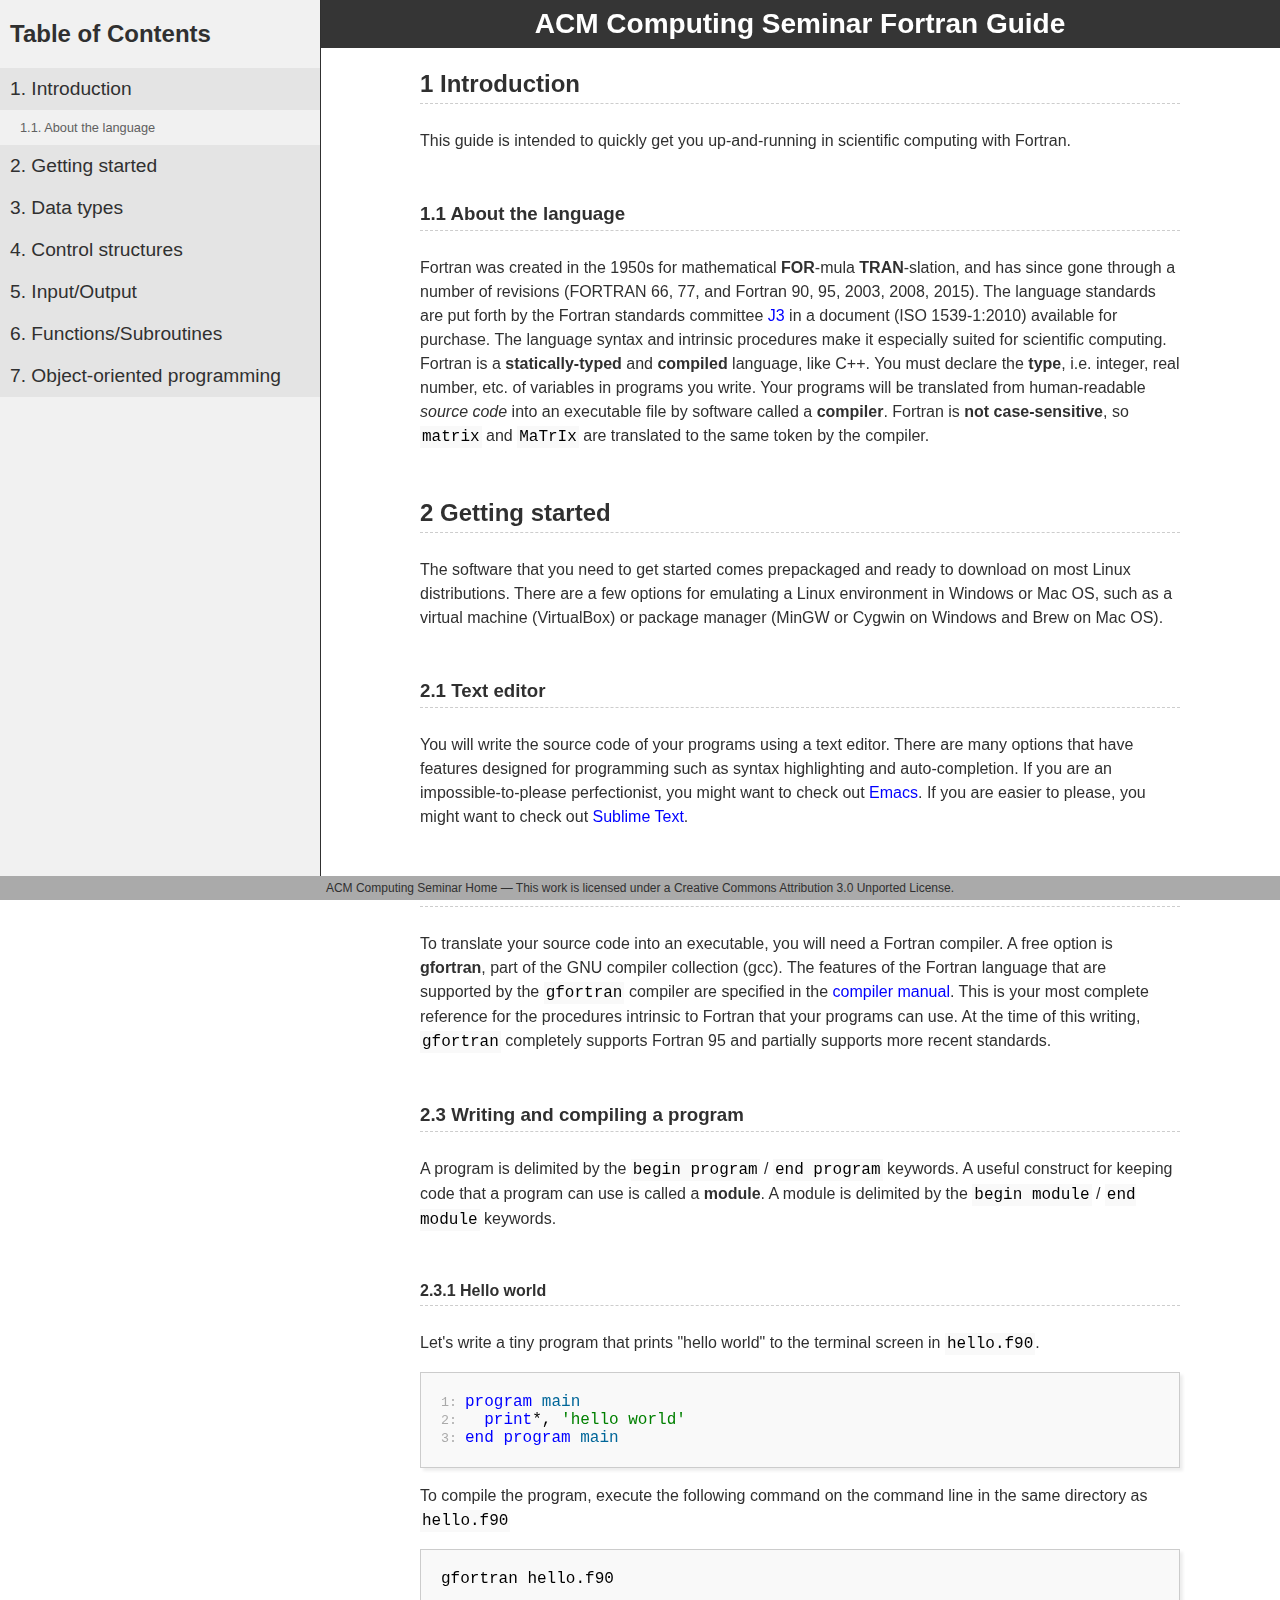
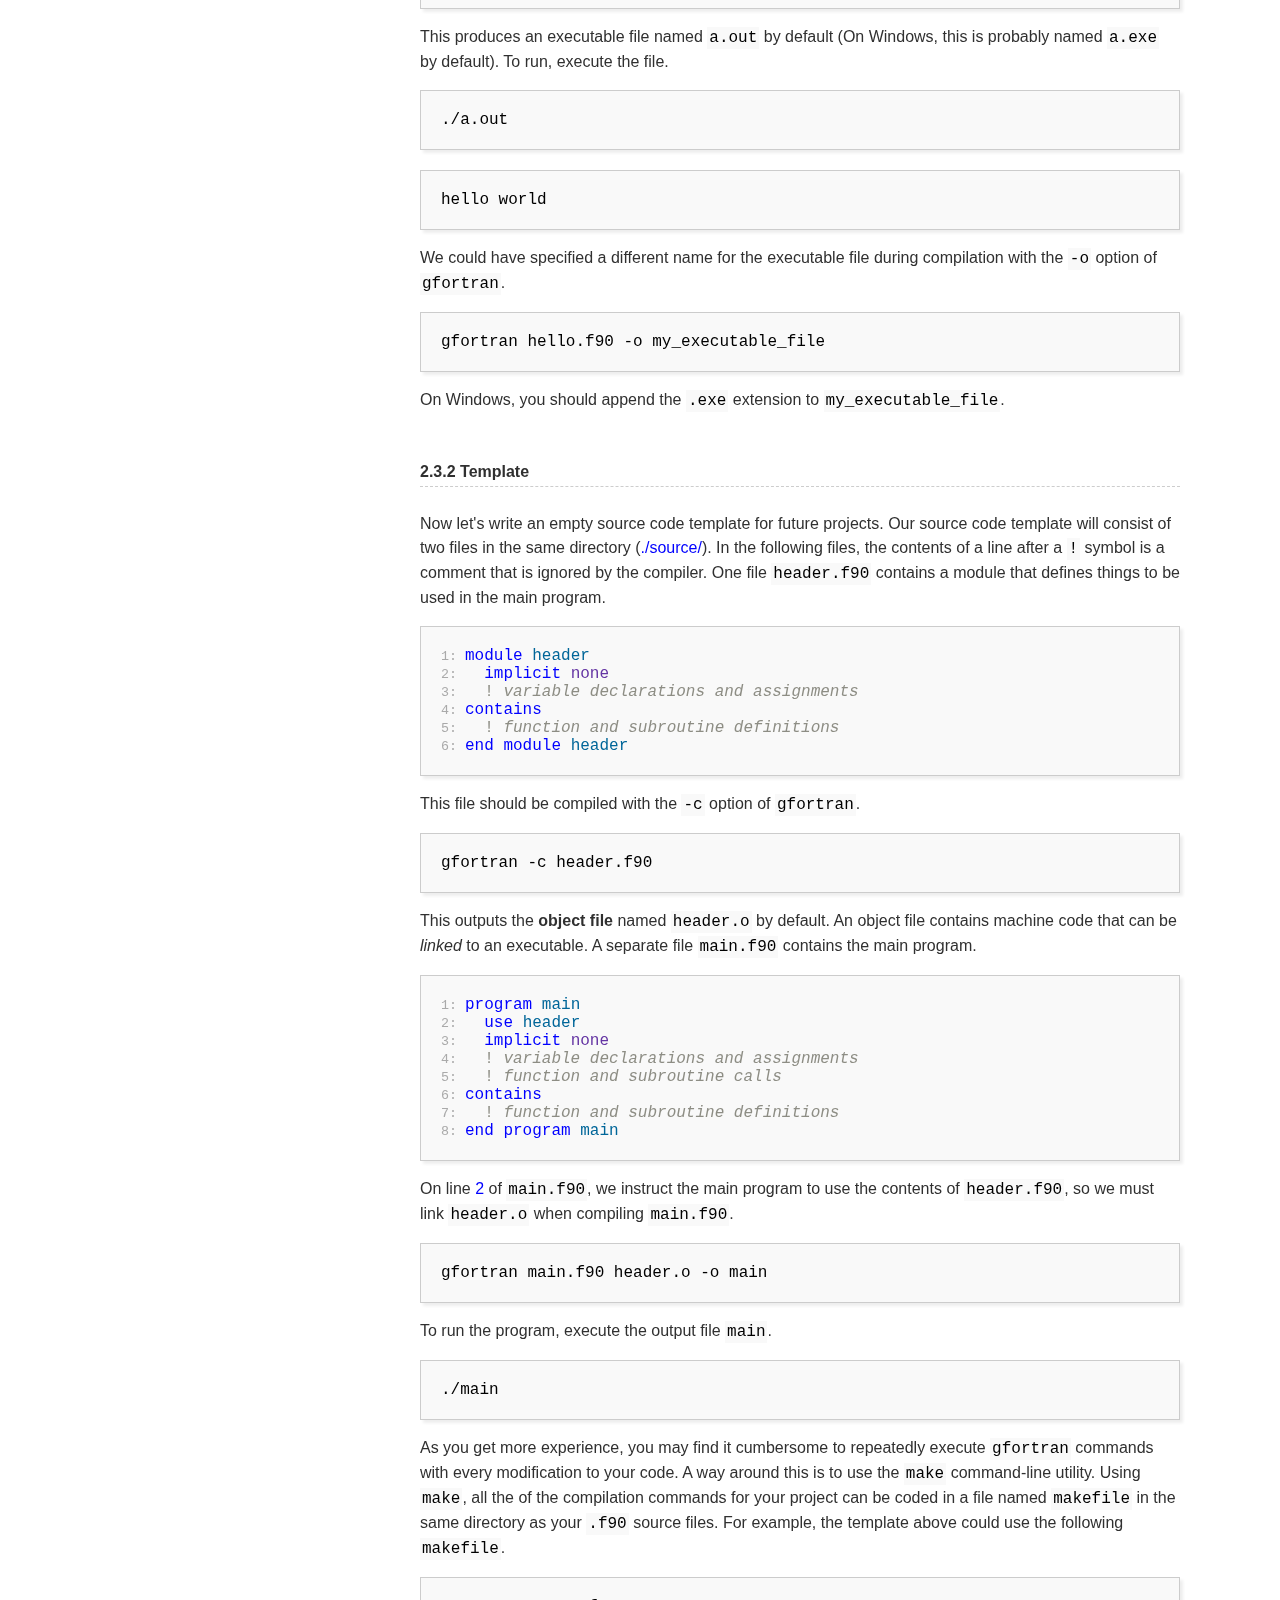
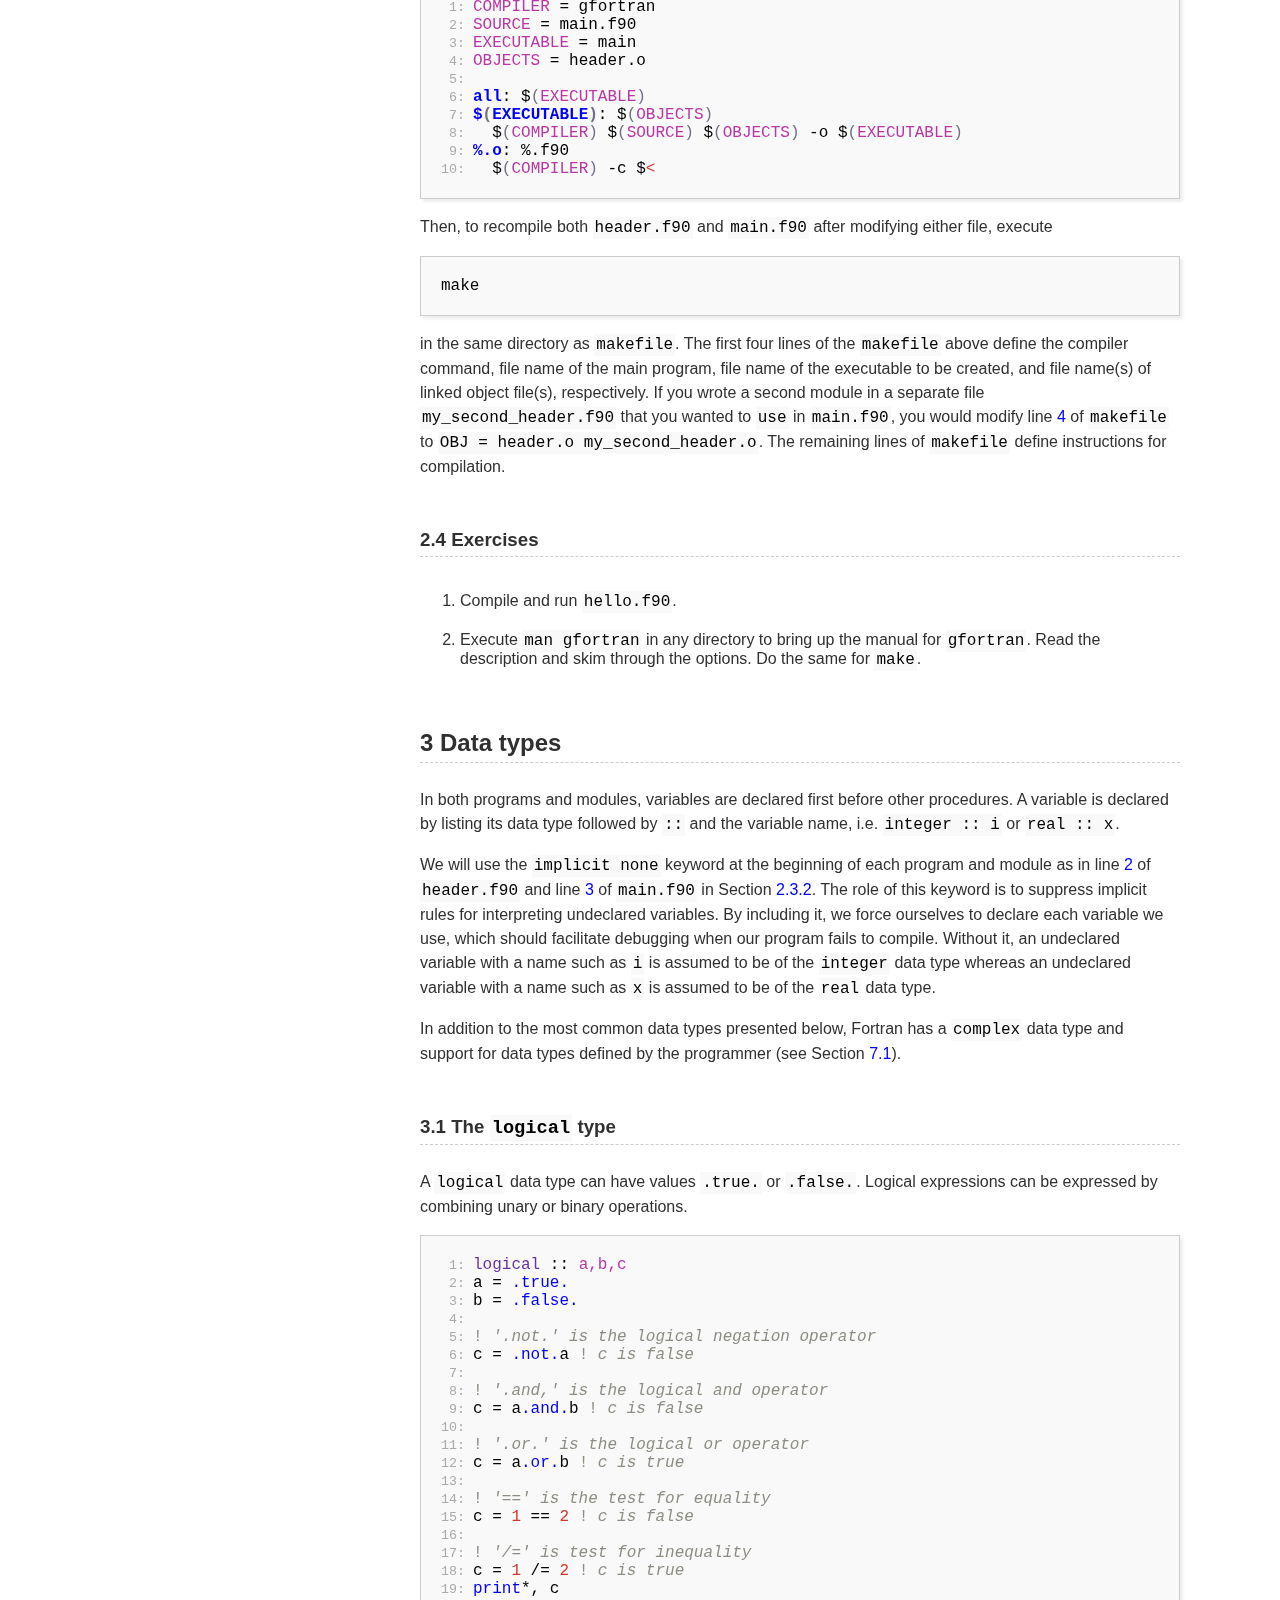
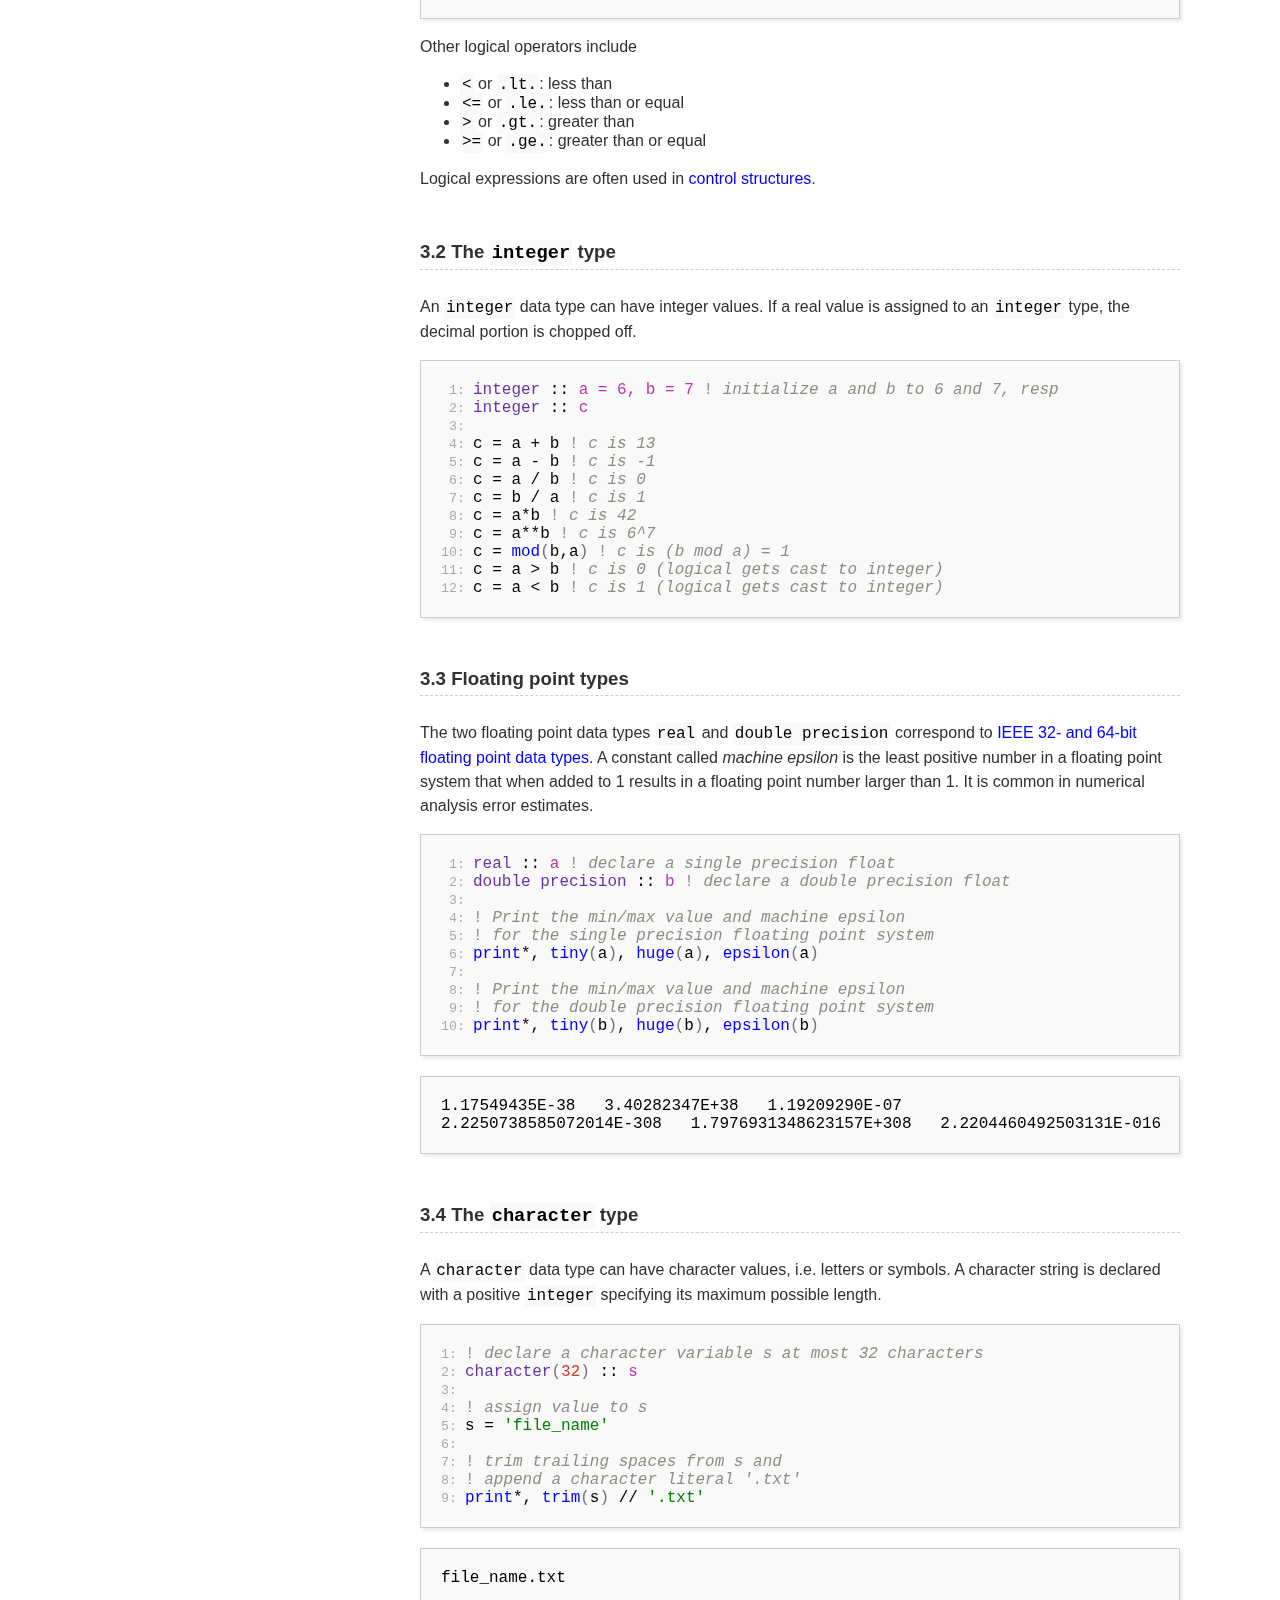
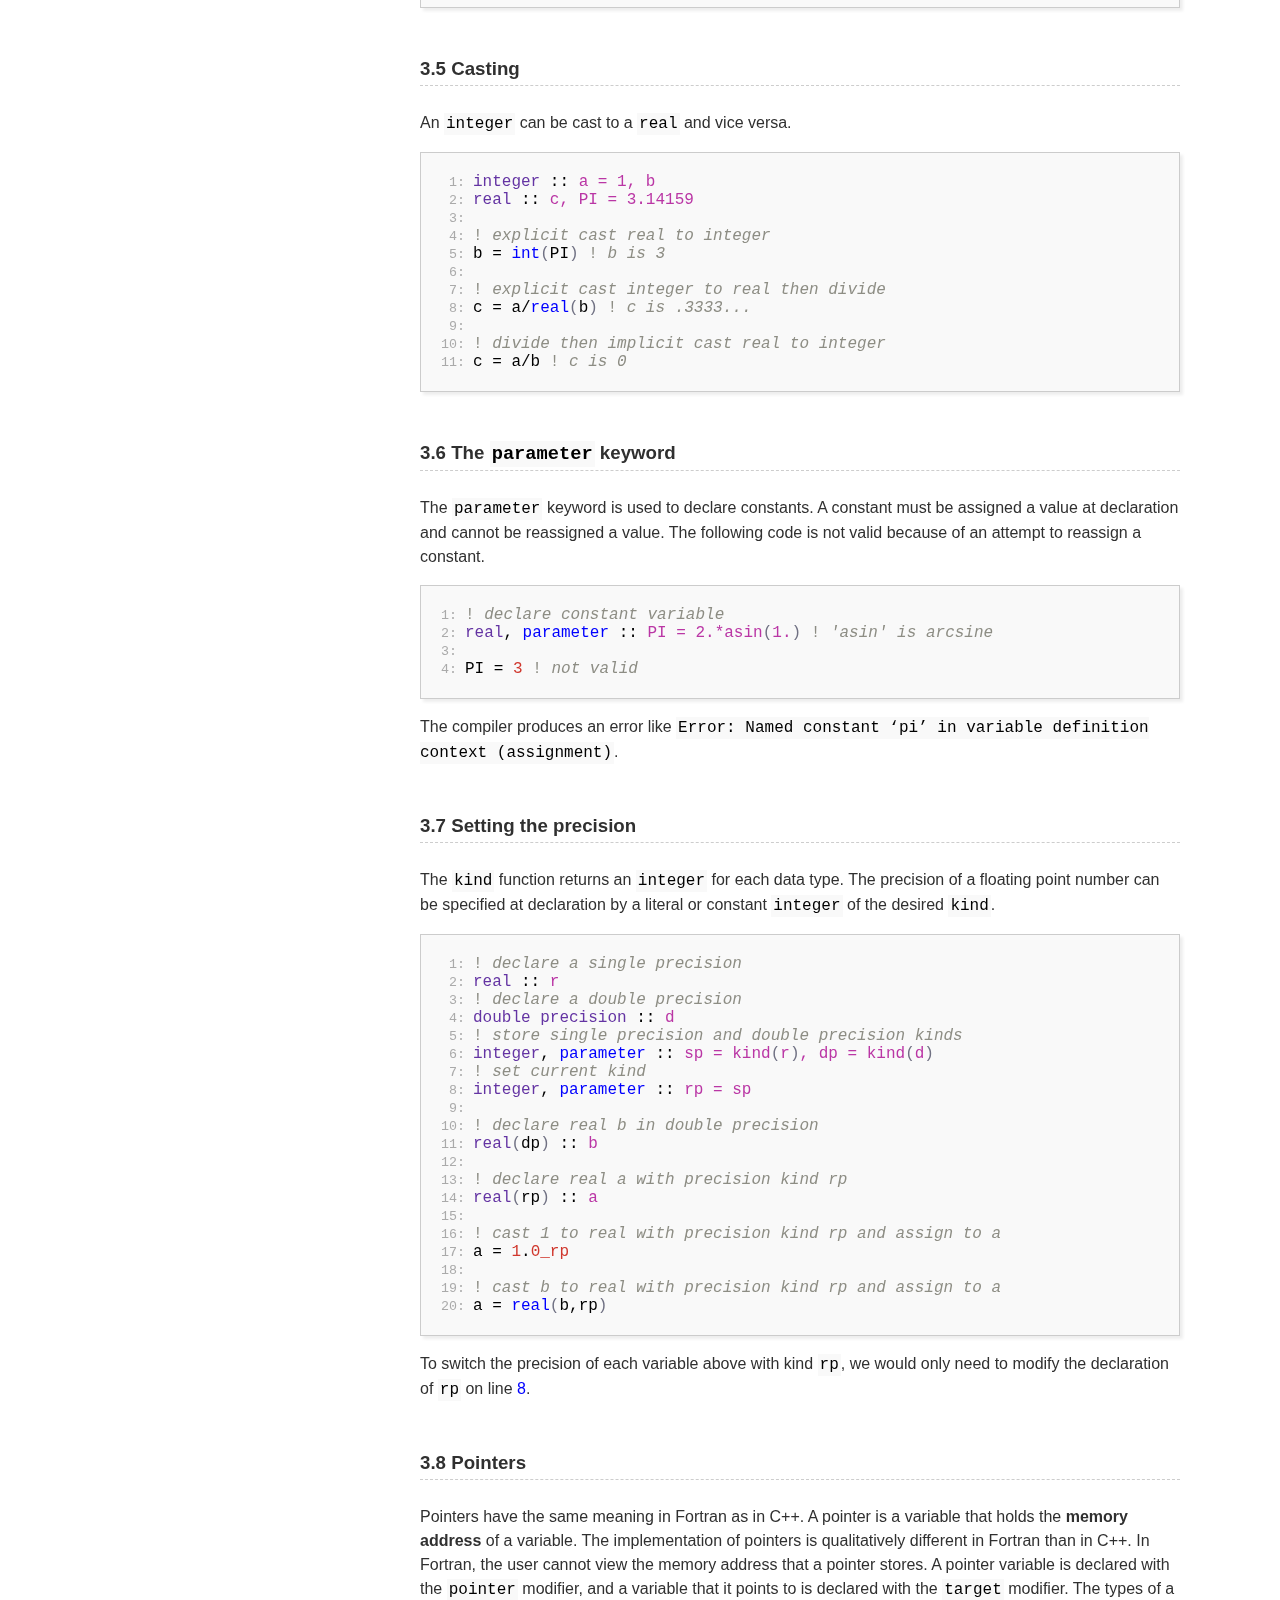
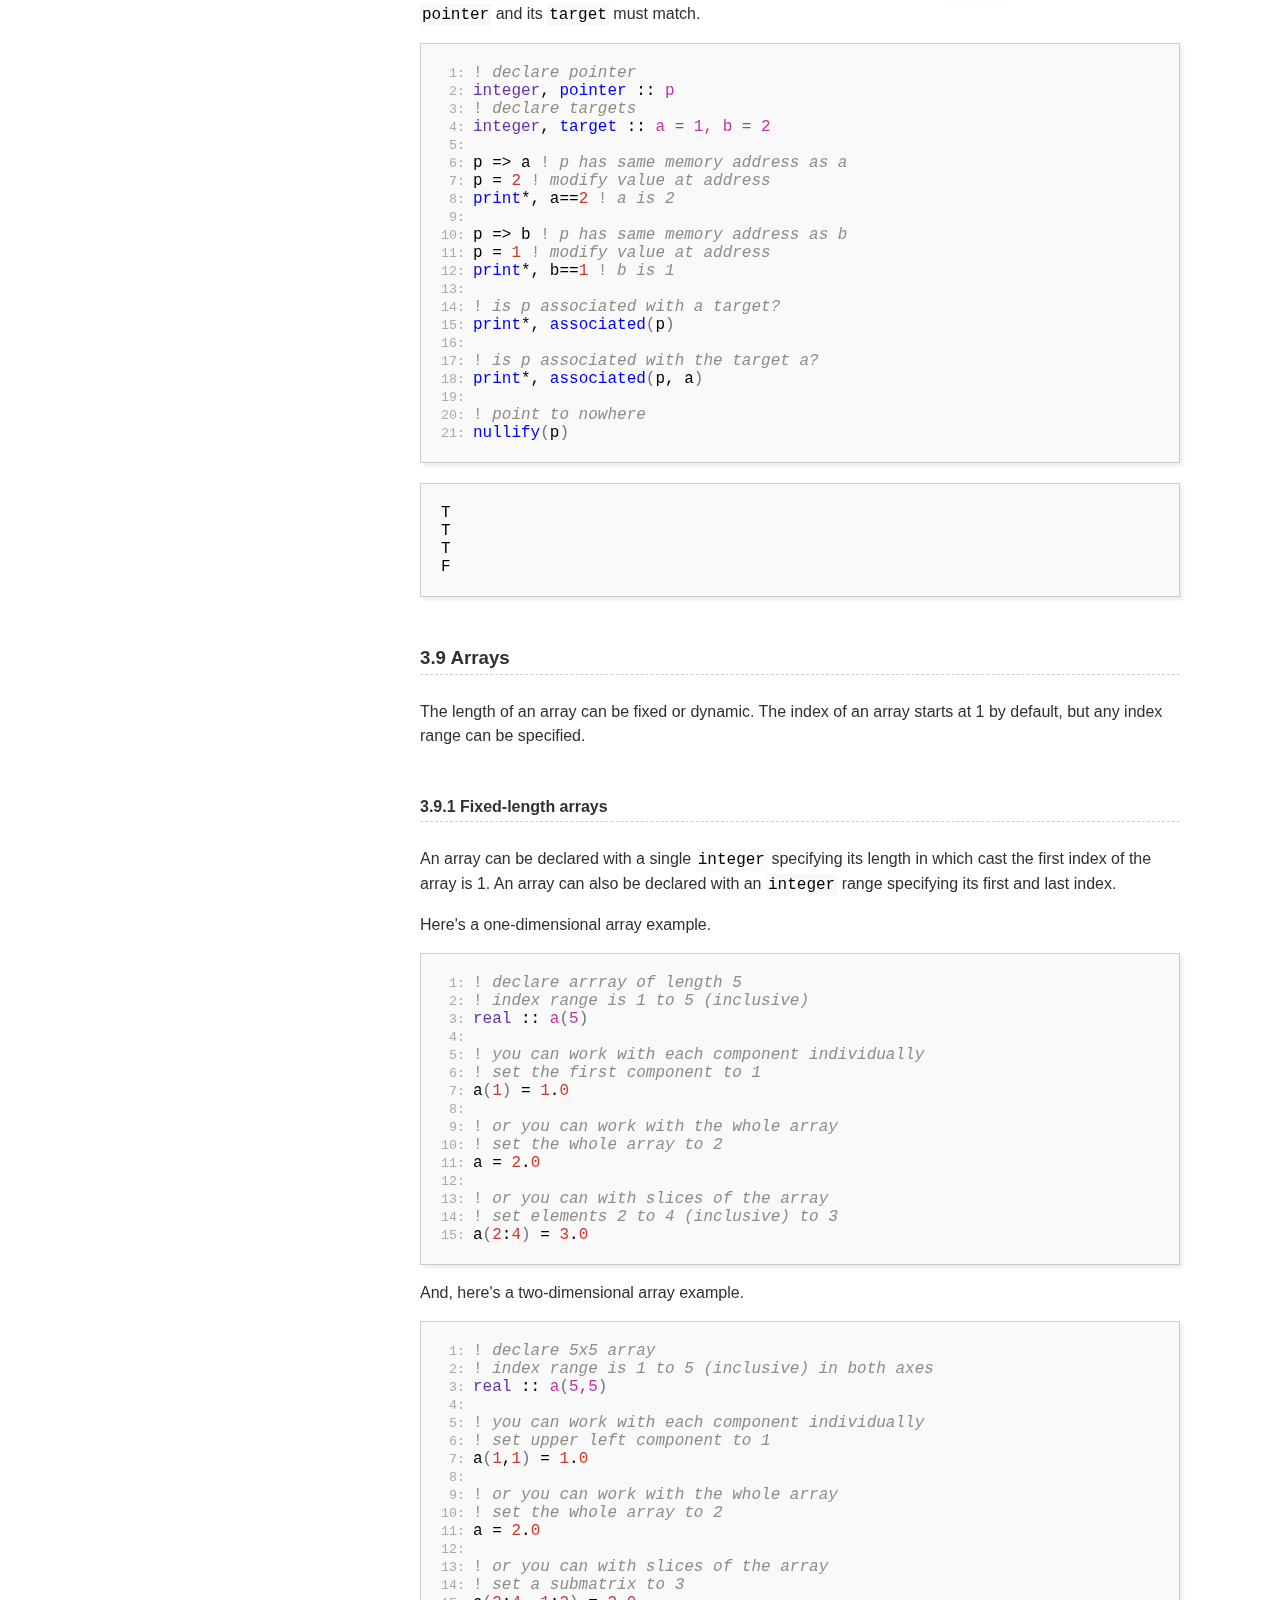
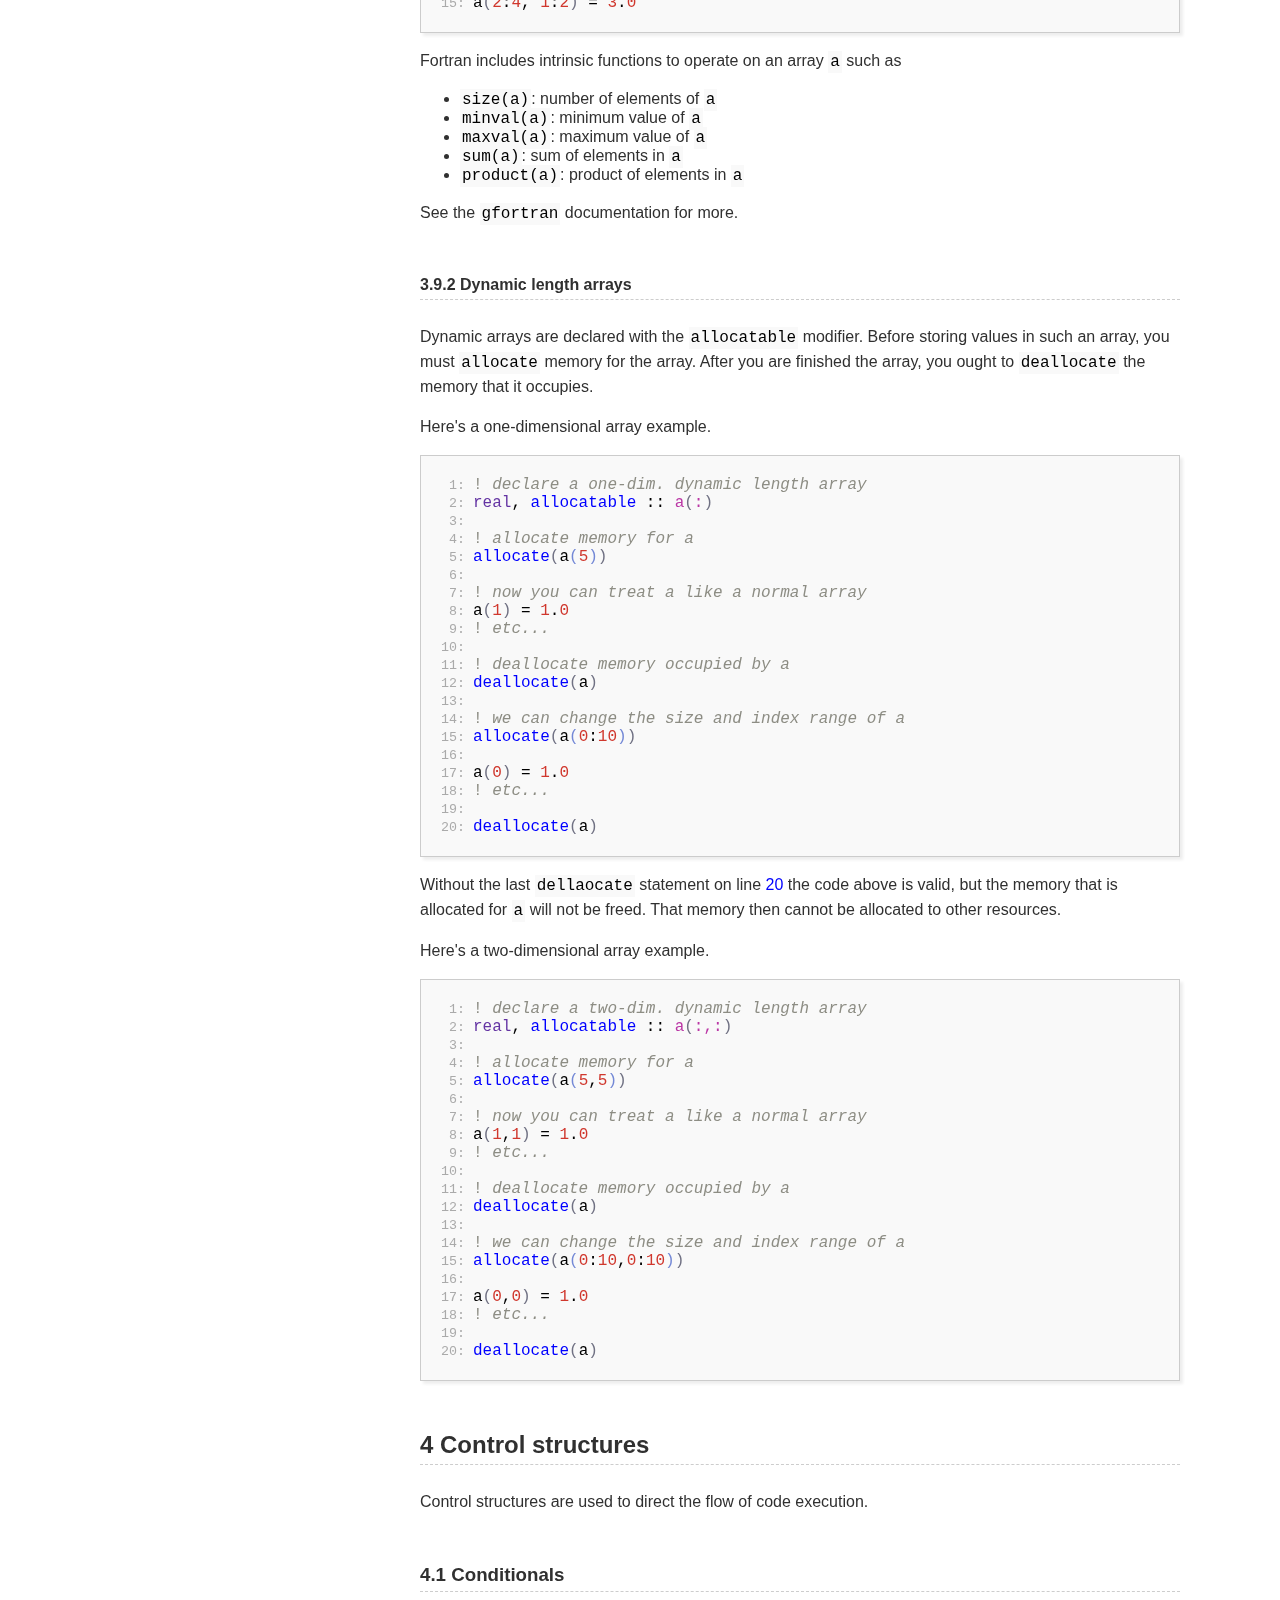
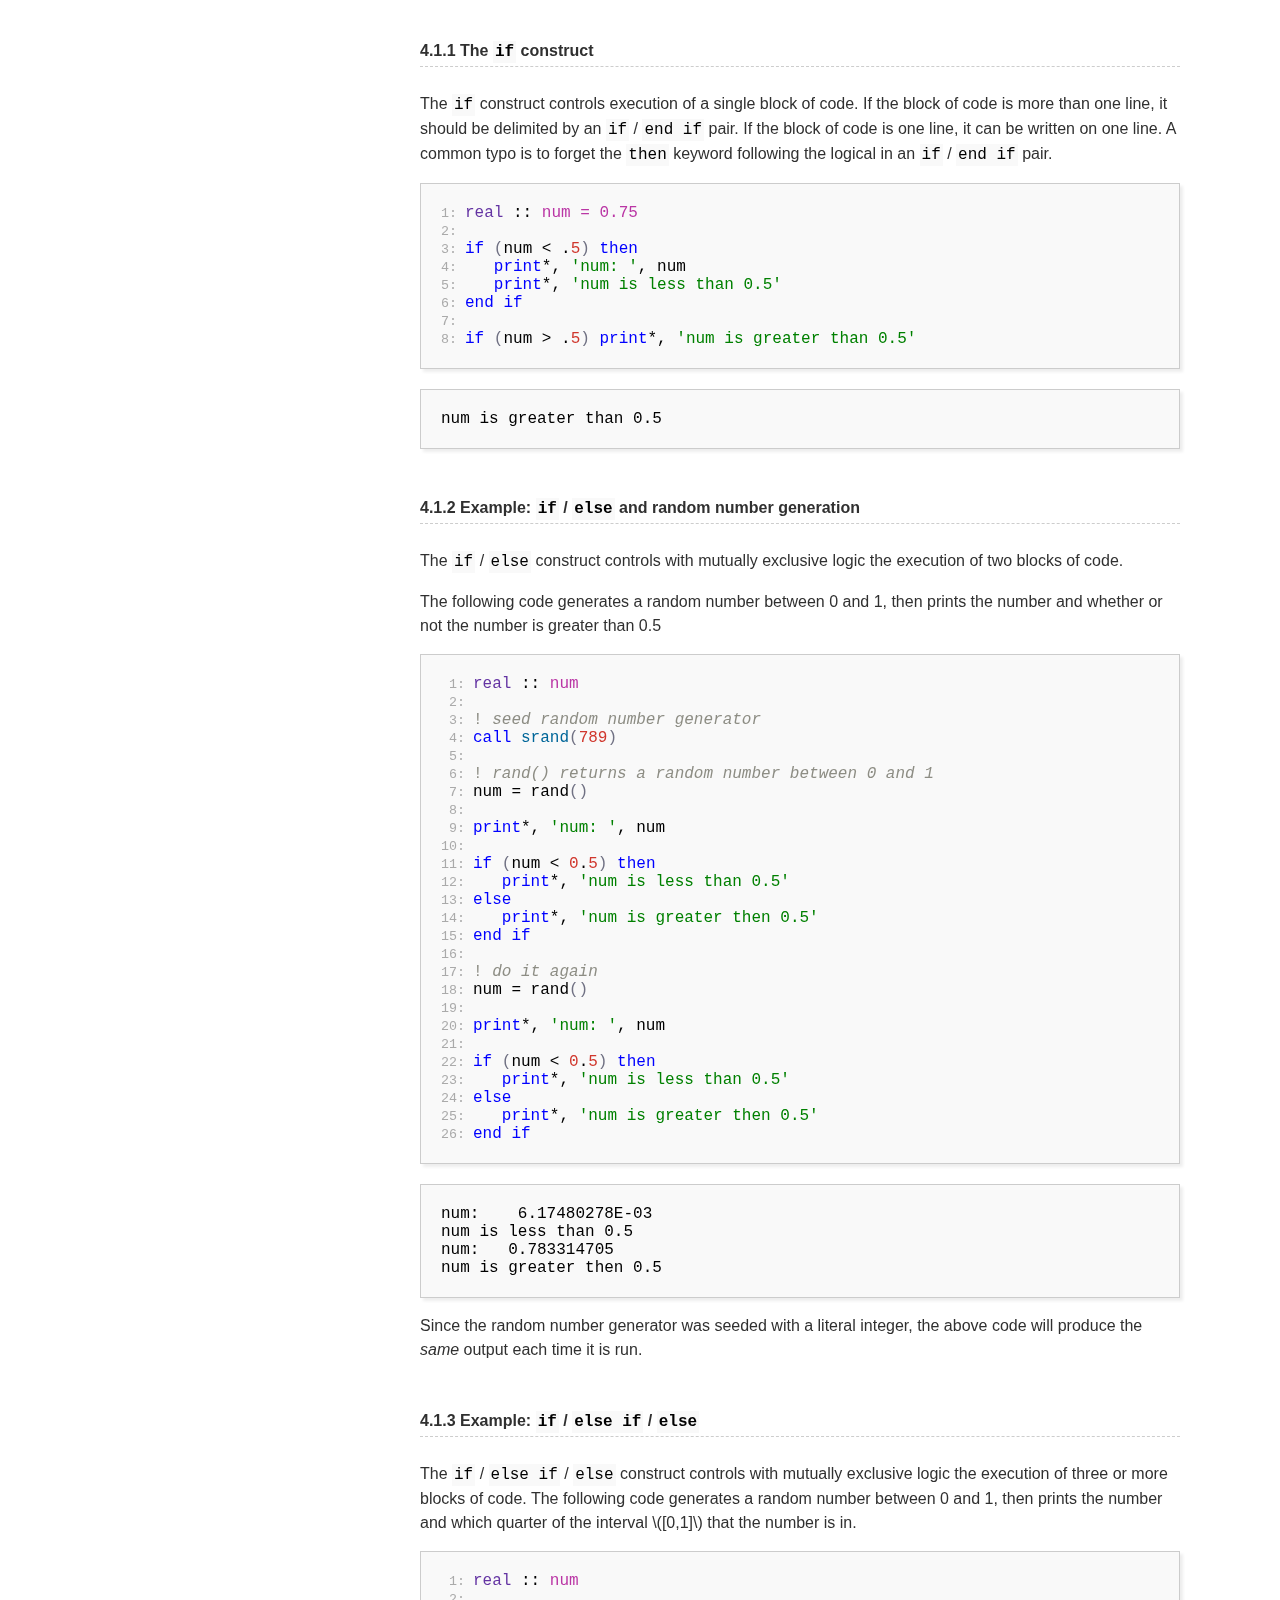
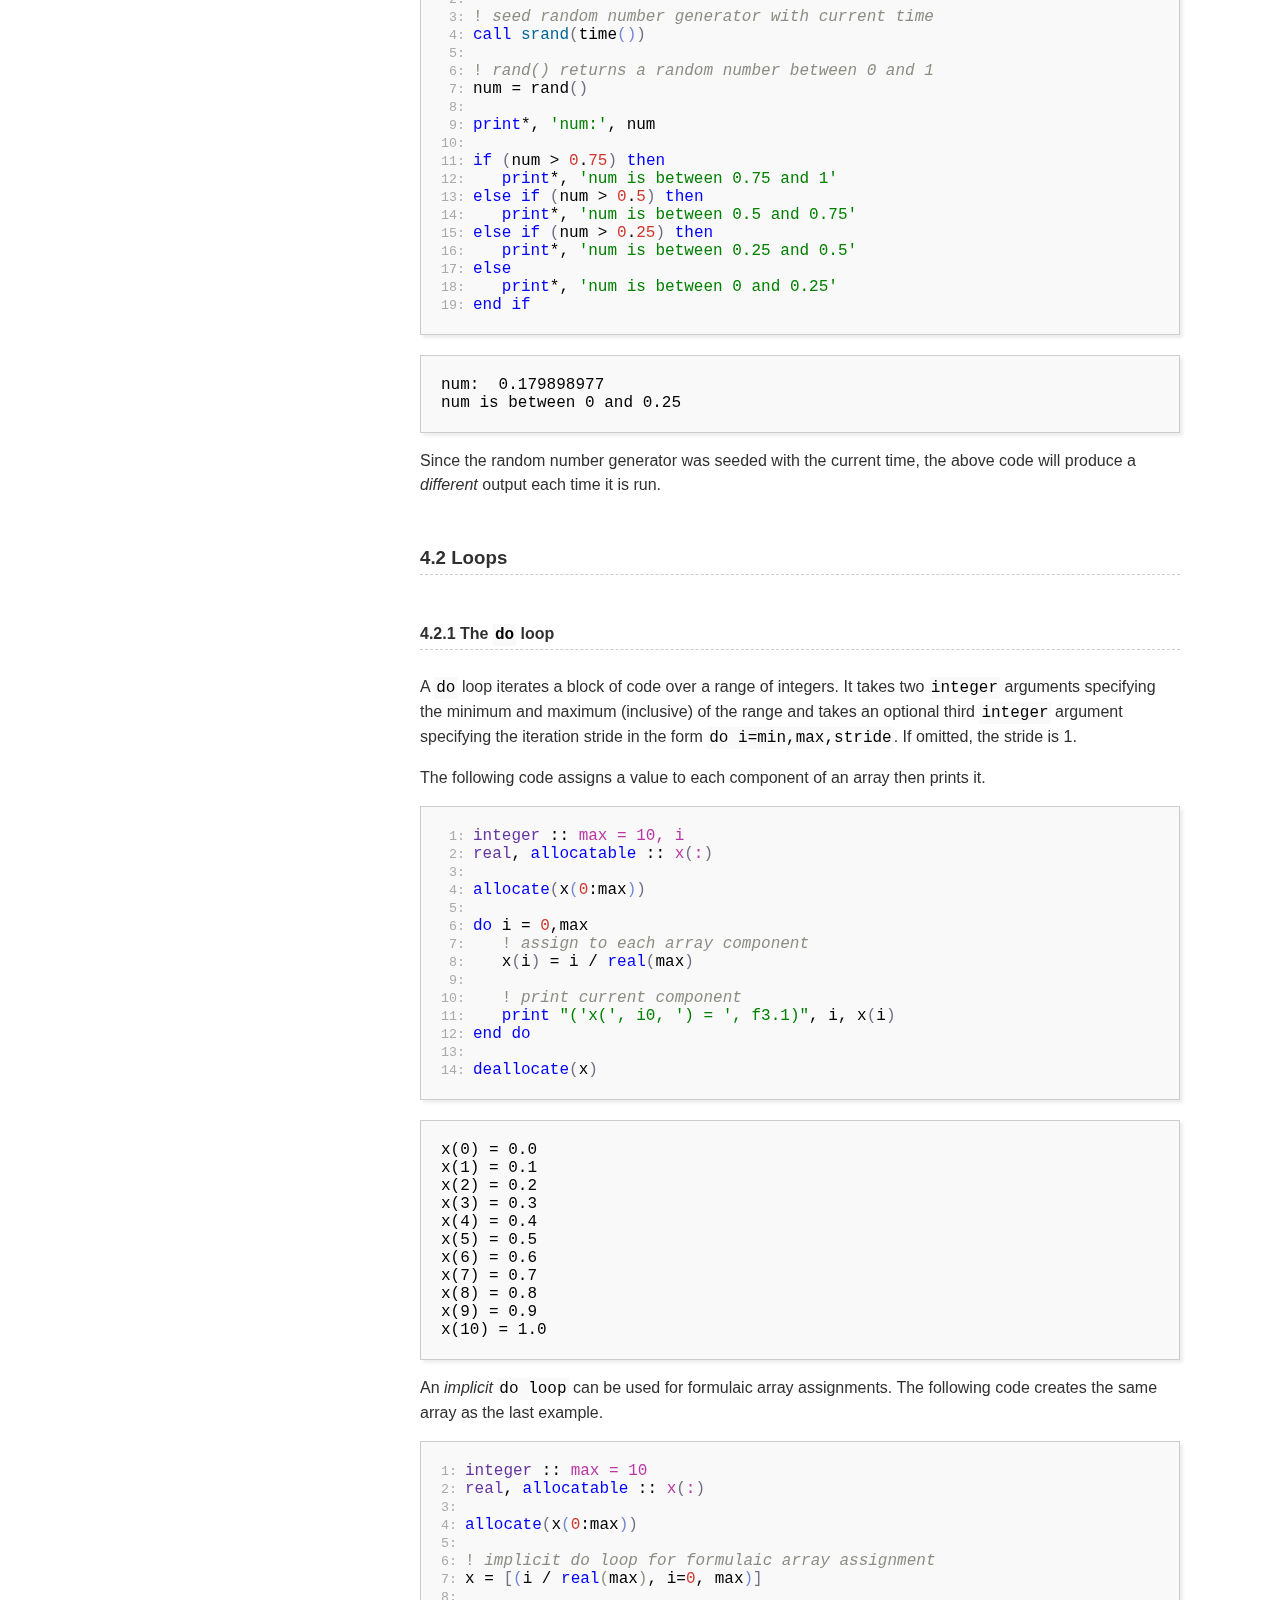
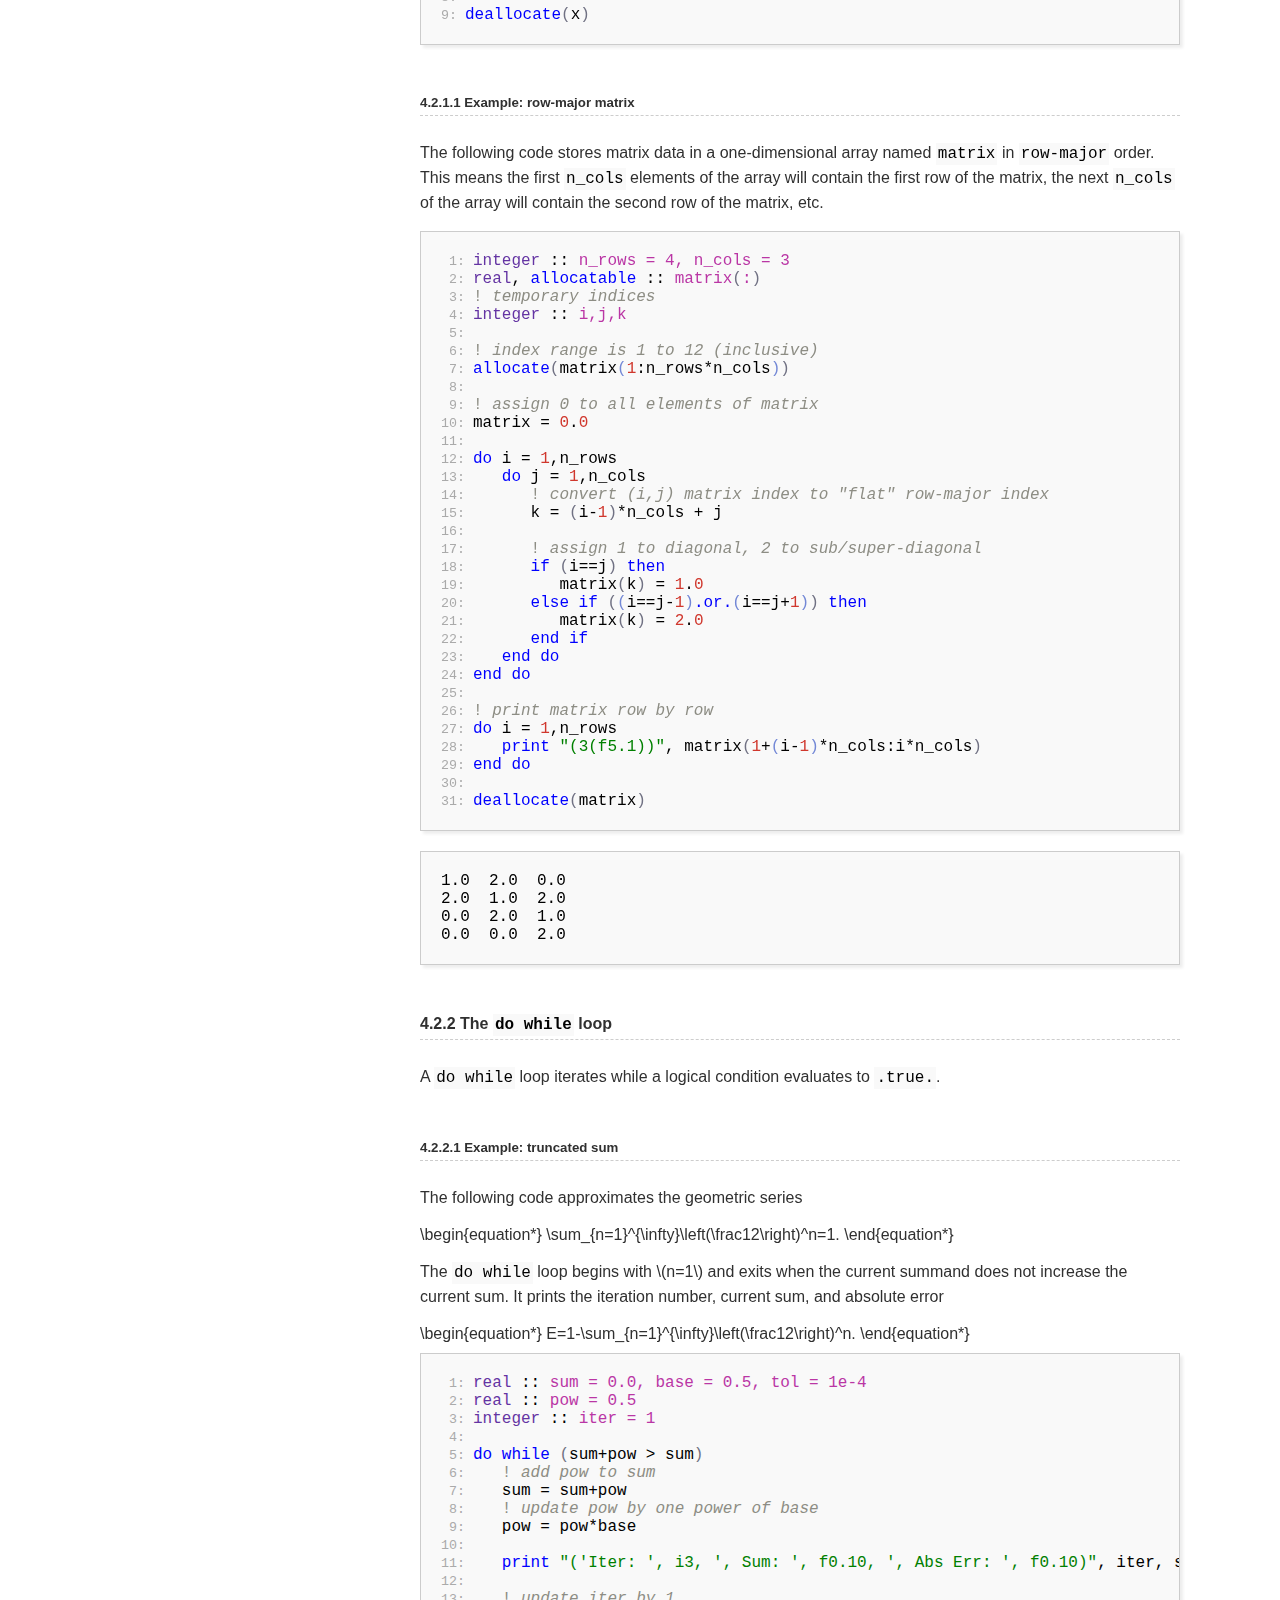
<file: resources/langs/fortran/index.html>
<?xml version="1.0" encoding="utf-8"?>
<!DOCTYPE html PUBLIC "-//W3C//DTD XHTML 1.0 Strict//EN"
"http://www.w3.org/TR/xhtml1/DTD/xhtml1-strict.dtd">
<html xmlns="http://www.w3.org/1999/xhtml" lang="en" xml:lang="en">
<head>
<!-- 2016-08-30 Tue 21:59 -->
<meta  http-equiv="Content-Type" content="text/html;charset=utf-8" />
<meta  name="viewport" content="width=device-width, initial-scale=1" />
<title>ACM Computing Seminar Fortran Guide</title>
<meta  name="generator" content="Org-mode" />
<meta  name="author" content="Joseph P. McKenna" />
<style type="text/css">
 <!--/*--><![CDATA[/*><!--*/
  .title  { text-align: center;
             margin-bottom: .2em; }
  .subtitle { text-align: center;
              font-size: medium;
              font-weight: bold;
              margin-top:0; }
  .todo   { font-family: monospace; color: red; }
  .done   { font-family: monospace; color: green; }
  .priority { font-family: monospace; color: orange; }
  .tag    { background-color: #eee; font-family: monospace;
            padding: 2px; font-size: 80%; font-weight: normal; }
  .timestamp { color: #bebebe; }
  .timestamp-kwd { color: #5f9ea0; }
  .org-right  { margin-left: auto; margin-right: 0px;  text-align: right; }
  .org-left   { margin-left: 0px;  margin-right: auto; text-align: left; }
  .org-center { margin-left: auto; margin-right: auto; text-align: center; }
  .underline { text-decoration: underline; }
  #postamble p, #preamble p { font-size: 90%; margin: .2em; }
  p.verse { margin-left: 3%; }
  pre {
    border: 1px solid #ccc;
    box-shadow: 3px 3px 3px #eee;
    padding: 8pt;
    font-family: monospace;
    overflow: auto;
    margin: 1.2em;
  }
  pre.src {
    position: relative;
    overflow: visible;
    padding-top: 1.2em;
  }
  pre.src:before {
    display: none;
    position: absolute;
    background-color: white;
    top: -10px;
    right: 10px;
    padding: 3px;
    border: 1px solid black;
  }
  pre.src:hover:before { display: inline;}
  pre.src-sh:before    { content: 'sh'; }
  pre.src-bash:before  { content: 'sh'; }
  pre.src-emacs-lisp:before { content: 'Emacs Lisp'; }
  pre.src-R:before     { content: 'R'; }
  pre.src-perl:before  { content: 'Perl'; }
  pre.src-java:before  { content: 'Java'; }
  pre.src-sql:before   { content: 'SQL'; }

  table { border-collapse:collapse; }
  caption.t-above { caption-side: top; }
  caption.t-bottom { caption-side: bottom; }
  td, th { vertical-align:top;  }
  th.org-right  { text-align: center;  }
  th.org-left   { text-align: center;   }
  th.org-center { text-align: center; }
  td.org-right  { text-align: right;  }
  td.org-left   { text-align: left;   }
  td.org-center { text-align: center; }
  dt { font-weight: bold; }
  .footpara { display: inline; }
  .footdef  { margin-bottom: 1em; }
  .figure { padding: 1em; }
  .figure p { text-align: center; }
  .inlinetask {
    padding: 10px;
    border: 2px solid gray;
    margin: 10px;
    background: #ffffcc;
  }
  #org-div-home-and-up
   { text-align: right; font-size: 70%; white-space: nowrap; }
  textarea { overflow-x: auto; }
  .linenr { font-size: smaller }
  .code-highlighted { background-color: #ffff00; }
  .org-info-js_info-navigation { border-style: none; }
  #org-info-js_console-label
    { font-size: 10px; font-weight: bold; white-space: nowrap; }
  .org-info-js_search-highlight
    { background-color: #ffff00; color: #000000; font-weight: bold; }
  /*]]>*/-->
</style>
<link rel="stylesheet" type="text/css" href="../css/main.css">
<link rel="stylesheet" type="text/css" href="../css/fortran.css">
<script src="../js/main.js"></script>
<script type="text/javascript">
/*
@licstart  The following is the entire license notice for the
JavaScript code in this tag.

Copyright (C) 2012-2013 Free Software Foundation, Inc.

The JavaScript code in this tag is free software: you can
redistribute it and/or modify it under the terms of the GNU
General Public License (GNU GPL) as published by the Free Software
Foundation, either version 3 of the License, or (at your option)
any later version.  The code is distributed WITHOUT ANY WARRANTY;
without even the implied warranty of MERCHANTABILITY or FITNESS
FOR A PARTICULAR PURPOSE.  See the GNU GPL for more details.

As additional permission under GNU GPL version 3 section 7, you
may distribute non-source (e.g., minimized or compacted) forms of
that code without the copy of the GNU GPL normally required by
section 4, provided you include this license notice and a URL
through which recipients can access the Corresponding Source.


@licend  The above is the entire license notice
for the JavaScript code in this tag.
*/
<!--/*--><![CDATA[/*><!--*/
 function CodeHighlightOn(elem, id)
 {
   var target = document.getElementById(id);
   if(null != target) {
     elem.cacheClassElem = elem.className;
     elem.cacheClassTarget = target.className;
     target.className = "code-highlighted";
     elem.className   = "code-highlighted";
   }
 }
 function CodeHighlightOff(elem, id)
 {
   var target = document.getElementById(id);
   if(elem.cacheClassElem)
     elem.className = elem.cacheClassElem;
   if(elem.cacheClassTarget)
     target.className = elem.cacheClassTarget;
 }
/*]]>*///-->
</script>
<script type="text/x-mathjax-config">
    MathJax.Hub.Config({
        displayAlign: "center",
        displayIndent: "0em",

        "HTML-CSS": { scale: 100,
                        linebreaks: { automatic: "false" },
                        webFont: "TeX"
                       },
        SVG: {scale: 100,
              linebreaks: { automatic: "false" },
              font: "TeX"},
        NativeMML: {scale: 100},
        TeX: { equationNumbers: {autoNumber: "AMS"},
               MultLineWidth: "85%",
               TagSide: "right",
               TagIndent: ".8em"
             }
});
</script>
<script type="text/javascript"
        src="http://cdn.mathjax.org/mathjax/latest/MathJax.js?config=TeX-AMS_HTML"></script>
</head>
<body>
<div id="content">
<h1 class="title">ACM Computing Seminar Fortran Guide</h1>
<div id="table-of-contents">
<h2>Table of Contents</h2>
<div id="text-table-of-contents">
<ul>
<li><a href="#orgheadline2">1. Introduction</a>
<ul>
<li><a href="#orgheadline1">1.1. About the language</a></li>
</ul>
</li>
<li><a href="#orgheadline9">2. Getting started</a>
<ul>
<li><a href="#orgheadline3">2.1. Text editor</a></li>
<li><a href="#orgheadline4">2.2. Compiler</a></li>
<li><a href="#orgheadline7">2.3. Writing and compiling a program</a>
<ul>
<li><a href="#orgheadline5">2.3.1. Hello world</a></li>
<li><a href="#orgheadline6">2.3.2. Template</a></li>
</ul>
</li>
<li><a href="#orgheadline8">2.4. Exercises</a></li>
</ul>
</li>
<li><a href="#orgheadline23">3. Data types</a>
<ul>
<li><a href="#orgheadline12">3.1. The <code>logical</code> type</a></li>
<li><a href="#orgheadline13">3.2. The <code>integer</code> type</a></li>
<li><a href="#orgheadline14">3.3. Floating point types</a></li>
<li><a href="#orgheadline15">3.4. The <code>character</code> type</a></li>
<li><a href="#orgheadline16">3.5. Casting</a></li>
<li><a href="#orgheadline17">3.6. The <code>parameter</code> keyword</a></li>
<li><a href="#orgheadline18">3.7. Setting the precision</a></li>
<li><a href="#orgheadline19">3.8. Pointers</a></li>
<li><a href="#orgheadline22">3.9. Arrays</a>
<ul>
<li><a href="#orgheadline20">3.9.1. Fixed-length arrays</a></li>
<li><a href="#orgheadline21">3.9.2. Dynamic length arrays</a></li>
</ul>
</li>
</ul>
</li>
<li><a href="#orgheadline11">4. Control structures</a>
<ul>
<li><a href="#orgheadline27">4.1. Conditionals</a>
<ul>
<li><a href="#orgheadline24">4.1.1. The <code>if</code> construct</a></li>
<li><a href="#orgheadline25">4.1.2. Example: <code>if</code> / <code>else</code> and random number generation</a></li>
<li><a href="#orgheadline26">4.1.3. Example: <code>if</code> / <code>else if</code> / <code>else</code></a></li>
</ul>
</li>
<li><a href="#orgheadline34">4.2. Loops</a>
<ul>
<li><a href="#orgheadline29">4.2.1. The <code>do</code> loop</a>
<ul>
<li><a href="#orgheadline28">4.2.1.1. Example: row-major matrix</a></li>
</ul>
</li>
<li><a href="#orgheadline32">4.2.2. The <code>do while</code> loop</a>
<ul>
<li><a href="#orgheadline30">4.2.2.1. Example: truncated sum</a></li>
<li><a href="#orgheadline31">4.2.2.2. Example: estimating machine epsilon</a></li>
</ul>
</li>
<li><a href="#orgheadline33">4.2.3. Example: the <code>exit</code> keyword</a></li>
</ul>
</li>
</ul>
</li>
<li><a href="#orgheadline40">5. Input/Output</a>
<ul>
<li><a href="#orgheadline37">5.1. File input/output</a>
<ul>
<li><a href="#orgheadline35">5.1.1. Reading data from file</a></li>
<li><a href="#orgheadline36">5.1.2. Writing data to file</a></li>
</ul>
</li>
<li><a href="#orgheadline38">5.2. Formatted input/output</a></li>
<li><a href="#orgheadline39">5.3. Command line arguments</a></li>
</ul>
</li>
<li><a href="#orgheadline52">6. Functions/Subroutines</a>
<ul>
<li><a href="#orgheadline42">6.1. Writing a function</a>
<ul>
<li><a href="#orgheadline41">6.1.1. Example: <code>linspace</code>: generating a set of equally-space points</a></li>
</ul>
</li>
<li><a href="#orgheadline44">6.2. Writing a subroutine</a>
<ul>
<li><a href="#orgheadline43">6.2.1. Example: polar coordinates</a></li>
</ul>
</li>
<li><a href="#orgheadline47">6.3. Passing procedures as arguments</a>
<ul>
<li><a href="#orgheadline45">6.3.1. Example: Newton's method for rootfinding</a></li>
<li><a href="#orgheadline46">6.3.2. Example: The midpoint rule for definite integrals</a></li>
</ul>
</li>
<li><a href="#orgheadline49">6.4. Polymorphism</a>
<ul>
<li><a href="#orgheadline48">6.4.1. Example: machine epsilon</a></li>
</ul>
</li>
<li><a href="#orgheadline51">6.5. Recursion</a>
<ul>
<li><a href="#orgheadline50">6.5.1. Example: factorial</a></li>
</ul>
</li>
</ul>
</li>
<li><a href="#orgheadline56">7. Object-oriented programming</a>
<ul>
<li><a href="#orgheadline10">7.1. Derived types</a></li>
<li><a href="#orgheadline53">7.2. Modules</a></li>
<li><a href="#orgheadline54">7.3. Example: determinant of random matrix</a></li>
<li><a href="#orgheadline55">7.4. Example: matrix module</a></li>
</ul>
</li>
</ul>
</div>
</div>
<div id="main">
<div id="footer"><a href="../../../">ACM Computing Seminar Home</a> &mdash; This work is licensed under a <a rel="license" href="http://creativecommons.org/licenses/by/3.0/deed.en_US">Creative Commons Attribution 3.0 Unported License</a>.</div>
<a href="javascript:;" id="toc-open">&#9776;</a>
<a href="javascript:;" id="toc-close">&times;</a>

<div id="outline-container-orgheadline2" class="outline-2">
<h2 id="orgheadline2"><span class="section-number-2">1</span> Introduction</h2>
<div class="outline-text-2" id="text-1">
<p>
This guide is intended to quickly get you up-and-running in scientific computing with Fortran. 
</p>
</div>
<div id="outline-container-orgheadline1" class="outline-3">
<h3 id="orgheadline1"><span class="section-number-3">1.1</span> About the language</h3>
<div class="outline-text-3" id="text-1-1">
<p>
Fortran was created in the 1950s for mathematical <b>FOR</b>-mula <b>TRAN</b>-slation, and has since gone through a number of revisions (FORTRAN 66, 77, and Fortran 90, 95, 2003, 2008, 2015). The language standards are put forth by the Fortran standards committee <a href="http://www.j3-fortran.org/">J3</a> in a document (ISO 1539-1:2010) available for purchase. The language syntax and intrinsic procedures make it especially suited for scientific computing. Fortran is a <b>statically-typed</b> and <b>compiled</b> language, like C++. You must declare the <b>type</b>, i.e. integer, real number, etc. of variables in programs you write. Your programs will be translated from human-readable <i>source code</i> into an executable file by software called a <b>compiler</b>. Fortran is <b>not case-sensitive</b>, so <code>matrix</code> and <code>MaTrIx</code> are translated to the same token by the compiler.
</p>
</div>
</div>
</div>

<div id="outline-container-orgheadline9" class="outline-2">
<h2 id="orgheadline9"><span class="section-number-2">2</span> Getting started</h2>
<div class="outline-text-2" id="text-2">
<p>
The software that you need to get started comes prepackaged and ready to download on most Linux distributions. There are a few options for emulating a Linux environment in Windows or Mac OS, such as a virtual machine (VirtualBox) or package manager (MinGW or Cygwin on Windows and Brew on Mac OS).
</p>
</div>
<div id="outline-container-orgheadline3" class="outline-3">
<h3 id="orgheadline3"><span class="section-number-3">2.1</span> Text editor</h3>
<div class="outline-text-3" id="text-2-1">
<p>
You will write the source code of your programs using a text editor. There are many options that have features designed for programming such as syntax highlighting and auto-completion. If you are an impossible-to-please perfectionist, you might want to check out <a href="https://www.gnu.org/s/emacs/">Emacs</a>. If you are easier to please, you might want to check out <a href="https://www.sublimetext.com/">Sublime Text</a>.
</p>
</div>
</div>
<div id="outline-container-orgheadline4" class="outline-3">
<h3 id="orgheadline4"><span class="section-number-3">2.2</span> Compiler</h3>
<div class="outline-text-3" id="text-2-2">
<p>
To translate your source code into an executable, you will need a Fortran compiler. A free option is <b>gfortran</b>, part of the GNU compiler collection (gcc). The features of the Fortran language that are supported by the <code>gfortran</code> compiler are specified in the <a href="https://gcc.gnu.org/onlinedocs/gfortran/">compiler manual</a>. This is your most complete reference for the procedures intrinsic to Fortran that your programs can use. At the time of this writing, <code>gfortran</code> completely supports Fortran 95 and partially supports more recent standards.
</p>
</div>
</div>
<div id="outline-container-orgheadline7" class="outline-3">
<h3 id="orgheadline7"><span class="section-number-3">2.3</span> Writing and compiling a program</h3>
<div class="outline-text-3" id="text-2-3">
<p>
A program is delimited by the <code>begin program</code> / <code>end program</code> keywords. A useful construct for keeping code that a program can use is called a <b>module</b>. A module is delimited by the <code>begin module</code> / <code>end module</code> keywords.
</p>
</div>
<div id="outline-container-orgheadline5" class="outline-4">
<h4 id="orgheadline5"><span class="section-number-4">2.3.1</span> Hello world</h4>
<div class="outline-text-4" id="text-2-3-1">
<p>
Let's write a tiny program that prints "hello world" to the terminal screen in <code>hello.f90</code>.
</p>

<div class="org-src-container">

<pre class="src src-fortran"><span class="linenr">1: </span><span style="color: #0000FF;">program</span> <span style="color: #006699;">main</span>
<span class="linenr">2: </span>  <span style="color: #0000FF;">print</span>*, <span style="color: #008000;">'hello world'</span>
<span class="linenr">3: </span><span style="color: #0000FF;">end program</span> <span style="color: #006699;">main</span>
</pre>
</div>

<p>
To compile the program, execute the following command on the command line in the same directory as <code>hello.f90</code>
</p>

<div class="org-src-container">

<pre class="src src-sh">gfortran hello.f90
</pre>
</div>

<p>
This produces an executable file named <code>a.out</code> by default (On Windows, this is probably named <code>a.exe</code> by default). To run, execute the file.
</p>

<div class="org-src-container">

<pre class="src src-sh">./a.out
</pre>
</div>

<pre class="example">
hello world
</pre>

<p>
We could have specified a different name for the executable file during compilation with the <code>-o</code> option of <code>gfortran</code>.
</p>

<div class="org-src-container">

<pre class="src src-sh">gfortran hello.f90 -o my_executable_file
</pre>
</div>

<p>
On Windows, you should append the <code>.exe</code> extension to <code>my_executable_file</code>.
</p>
</div>
</div>

<div id="outline-container-orgheadline6" class="outline-4">
<h4 id="orgheadline6"><span class="section-number-4">2.3.2</span> Template</h4>
<div class="outline-text-4" id="text-2-3-2">
<p>
Now let's write an empty source code template for future projects. Our source code template will consist of two files in the same directory (<a href="./source/">./source/</a>). In the following files, the contents of a line after a <code>!</code> symbol is a comment that is ignored by the compiler. One file <code>header.f90</code> contains a module that defines things to be used in the main program.
</p>

<div class="org-src-container">

<pre class="src src-fortran"><span class="linenr">1: </span><span style="color: #0000FF;">module</span> <span style="color: #006699;">header</span>
<span id="coderef-in1" class="coderef-off"><span class="linenr">2: </span>  <span style="color: #0000FF;">implicit</span> <span style="color: #6434A3;">none</span></span>
<span class="linenr">3: </span>  <span style="color: #8D8D84;">! </span><span style="color: #8D8D84; font-style: italic;">variable declarations and assignments</span>
<span class="linenr">4: </span><span style="color: #0000FF;">contains</span>
<span class="linenr">5: </span>  <span style="color: #8D8D84;">! </span><span style="color: #8D8D84; font-style: italic;">function and subroutine definitions</span>
<span class="linenr">6: </span><span style="color: #0000FF;">end module</span> <span style="color: #006699;">header</span>
</pre>
</div>

<p>
This file should be compiled with the <code>-c</code> option of <code>gfortran</code>.
</p>

<div class="org-src-container">

<pre class="src src-sh">gfortran -c header.f90
</pre>
</div>

<p>
This outputs the <b>object file</b> named <code>header.o</code> by default. An object file contains machine code that can be <i>linked</i> to an executable. A separate file <code>main.f90</code> contains the main program.
</p>

<div class="org-src-container">

<pre class="src src-fortran"><span class="linenr">1: </span><span style="color: #0000FF;">program</span> <span style="color: #006699;">main</span>
<span id="coderef-u" class="coderef-off"><span class="linenr">2: </span>  <span style="color: #0000FF;">use</span> <span style="color: #006699;">header</span></span>
<span id="coderef-in2" class="coderef-off"><span class="linenr">3: </span>  <span style="color: #0000FF;">implicit</span> <span style="color: #6434A3;">none</span></span>
<span class="linenr">4: </span>  <span style="color: #8D8D84;">! </span><span style="color: #8D8D84; font-style: italic;">variable declarations and assignments</span>
<span class="linenr">5: </span>  <span style="color: #8D8D84;">! </span><span style="color: #8D8D84; font-style: italic;">function and subroutine calls</span>
<span class="linenr">6: </span><span style="color: #0000FF;">contains</span>
<span class="linenr">7: </span>  <span style="color: #8D8D84;">! </span><span style="color: #8D8D84; font-style: italic;">function and subroutine definitions</span>
<span class="linenr">8: </span><span style="color: #0000FF;">end program</span> <span style="color: #006699;">main</span>
</pre>
</div>

<p>
On line <a href="#coderef-u"class="coderef" onmouseover="CodeHighlightOn(this, 'coderef-u');" onmouseout="CodeHighlightOff(this, 'coderef-u');">2</a> of <code>main.f90</code>, we instruct the main program to use the contents of <code>header.f90</code>, so we must link <code>header.o</code> when compiling <code>main.f90</code>.
</p>

<div class="org-src-container">

<pre class="src src-sh">gfortran main.f90 header.o -o main
</pre>
</div>

<p>
To run the program, execute the output file <code>main</code>.
</p>

<div class="org-src-container">

<pre class="src src-sh">./main
</pre>
</div>

<p>
As you get more experience, you may find it cumbersome to repeatedly execute <code>gfortran</code> commands with every modification to your code. A way around this is to use the <code>make</code> command-line utility. Using <code>make</code>, all the of the compilation commands for your project can be coded in a file named <code>makefile</code> in the same directory as your <code>.f90</code> source files. For example, the template above could use the following <code>makefile</code>.
</p>

<div class="org-src-container">

<pre class="src src-make"><span class="linenr"> 1: </span><span style="color: #BA36A5;">COMPILER</span> = gfortran
<span class="linenr"> 2: </span><span style="color: #BA36A5;">SOURCE</span> = main.f90
<span class="linenr"> 3: </span><span style="color: #BA36A5;">EXECUTABLE</span> = main
<span id="coderef-obj" class="coderef-off"><span class="linenr"> 4: </span><span style="color: #BA36A5;">OBJECTS</span> = header.o</span>
<span class="linenr"> 5: </span>
<span class="linenr"> 6: </span><span style="color: #0000ff; font-weight: bold;">all</span>: $<span style="color: #707183;">(</span><span style="color: #BA36A5;">EXECUTABLE</span><span style="color: #707183;">)</span>
<span class="linenr"> 7: </span><span style="color: #0000ff; font-weight: bold;">$</span><span style="color: #707183; font-weight: bold;">(</span><span style="color: #0000ff; font-weight: bold;">EXECUTABLE</span><span style="color: #707183; font-weight: bold;">)</span>: $<span style="color: #707183;">(</span><span style="color: #BA36A5;">OBJECTS</span><span style="color: #707183;">)</span>
<span class="linenr"> 8: </span>  $<span style="color: #707183;">(</span><span style="color: #BA36A5;">COMPILER</span><span style="color: #707183;">)</span> $<span style="color: #707183;">(</span><span style="color: #BA36A5;">SOURCE</span><span style="color: #707183;">)</span> $<span style="color: #707183;">(</span><span style="color: #BA36A5;">OBJECTS</span><span style="color: #707183;">)</span> -o $<span style="color: #707183;">(</span><span style="color: #BA36A5;">EXECUTABLE</span><span style="color: #707183;">)</span>
<span class="linenr"> 9: </span><span style="color: #0000ff; font-weight: bold;">%.o</span>: %.f90
<span class="linenr">10: </span>  $<span style="color: #707183;">(</span><span style="color: #BA36A5;">COMPILER</span><span style="color: #707183;">)</span> -c $<span style="color: #D0372D;">&lt;</span>
</pre>
</div>

<p>
Then, to recompile both <code>header.f90</code> and <code>main.f90</code> after modifying either file, execute
</p>

<div class="org-src-container">

<pre class="src src-sh">make
</pre>
</div>

<p>
in the same directory as <code>makefile</code>. The first four lines of the <code>makefile</code> above define the compiler command, file name of the main program, file name of the executable to be created, and file name(s) of linked object file(s), respectively. If you wrote a second module in a separate file <code>my_second_header.f90</code> that you wanted to <code>use</code> in <code>main.f90</code>, you would modify line <a href="#coderef-obj"class="coderef" onmouseover="CodeHighlightOn(this, 'coderef-obj');" onmouseout="CodeHighlightOff(this, 'coderef-obj');">4</a> of <code>makefile</code> to <code>OBJ = header.o my_second_header.o</code>. The remaining lines of <code>makefile</code> define instructions for compilation.
</p>
</div>
</div>
</div>

<div id="outline-container-orgheadline8" class="outline-3">
<h3 id="orgheadline8"><span class="section-number-3">2.4</span> Exercises</h3>
<div class="outline-text-3" id="text-2-4">
<ol class="org-ol">
<li>Compile and run <code>hello.f90</code>.</li>
<li>Execute <code>man gfortran</code> in any directory to bring up the manual for <code>gfortran</code>. Read the description and skim through the options. Do the same for <code>make</code>.</li>
</ol>
</div>
</div>
</div>

<div id="outline-container-orgheadline23" class="outline-2">
<h2 id="orgheadline23"><span class="section-number-2">3</span> Data types</h2>
<div class="outline-text-2" id="text-3">
<p>
In both programs and modules, variables are declared first before other procedures. A variable is declared by listing its data type followed by <code>::</code> and the variable name, i.e. <code>integer :: i</code> or <code>real :: x</code>.
</p>

<p>
We will use the <code>implicit none</code> keyword at the beginning of each program and module as in line <a href="#coderef-in1"class="coderef" onmouseover="CodeHighlightOn(this, 'coderef-in1');" onmouseout="CodeHighlightOff(this, 'coderef-in1');">2</a> of <code>header.f90</code> and line <a href="#coderef-in2"class="coderef" onmouseover="CodeHighlightOn(this, 'coderef-in2');" onmouseout="CodeHighlightOff(this, 'coderef-in2');">3</a> of <code>main.f90</code> in Section <a href="#orgheadline6">2.3.2</a>. The role of this keyword is to suppress implicit rules for interpreting undeclared variables. By including it, we force ourselves to declare each variable we use, which should facilitate debugging when our program fails to compile. Without it, an undeclared variable with a name such as <code>i</code> is assumed to be of the <code>integer</code> data type whereas an undeclared variable with a name such as <code>x</code> is assumed to be of the <code>real</code> data type.
</p>

<p>
In addition to the most common data types presented below, Fortran has a <code>complex</code> data type and support for data types defined by the programmer (see Section <a href="#orgheadline10">7.1</a>).
</p>
</div>

<div id="outline-container-orgheadline12" class="outline-3">
<h3 id="orgheadline12"><span class="section-number-3">3.1</span> The <code>logical</code> type</h3>
<div class="outline-text-3" id="text-3-1">
<p>
A <code>logical</code> data type can have values <code>.true.</code> or <code>.false.</code>. Logical expressions can be expressed by combining unary or binary operations.
</p>

<div class="org-src-container">

<pre class="src src-fortran"><span class="linenr"> 1: </span><span style="color: #6434A3;">logical</span> ::<span style="color: #BA36A5;"> a,b,c</span>
<span class="linenr"> 2: </span>a = <span style="color: #0000FF;">.true.</span>
<span class="linenr"> 3: </span>b = <span style="color: #0000FF;">.false.</span>
<span class="linenr"> 4: </span>
<span class="linenr"> 5: </span><span style="color: #8D8D84;">! </span><span style="color: #8D8D84; font-style: italic;">'.not.' is the logical negation operator</span>
<span class="linenr"> 6: </span>c = <span style="color: #0000FF;">.not.</span>a <span style="color: #8D8D84;">! </span><span style="color: #8D8D84; font-style: italic;">c is false</span>
<span class="linenr"> 7: </span>
<span class="linenr"> 8: </span><span style="color: #8D8D84;">! </span><span style="color: #8D8D84; font-style: italic;">'.and,' is the logical and operator</span>
<span class="linenr"> 9: </span>c = a<span style="color: #0000FF;">.and.</span>b <span style="color: #8D8D84;">! </span><span style="color: #8D8D84; font-style: italic;">c is false</span>
<span class="linenr">10: </span>
<span class="linenr">11: </span><span style="color: #8D8D84;">! </span><span style="color: #8D8D84; font-style: italic;">'.or.' is the logical or operator</span>
<span class="linenr">12: </span>c = a<span style="color: #0000FF;">.or.</span>b <span style="color: #8D8D84;">! </span><span style="color: #8D8D84; font-style: italic;">c is true</span>
<span class="linenr">13: </span>
<span class="linenr">14: </span><span style="color: #8D8D84;">! </span><span style="color: #8D8D84; font-style: italic;">'==' is the test for equality</span>
<span class="linenr">15: </span>c = <span style="color: #D0372D;">1</span> == <span style="color: #D0372D;">2</span> <span style="color: #8D8D84;">! </span><span style="color: #8D8D84; font-style: italic;">c is false</span>
<span class="linenr">16: </span>
<span class="linenr">17: </span><span style="color: #8D8D84;">! </span><span style="color: #8D8D84; font-style: italic;">'/=' is test for inequality</span>
<span class="linenr">18: </span>c = <span style="color: #D0372D;">1</span> /= <span style="color: #D0372D;">2</span> <span style="color: #8D8D84;">! </span><span style="color: #8D8D84; font-style: italic;">c is true</span>
<span class="linenr">19: </span><span style="color: #0000FF;">print</span>*, c
</pre>
</div>

<p>
Other logical operators include
</p>
<ul class="org-ul">
<li><code>&lt;</code> or <code>.lt.</code>: less than</li>
<li><code>&lt;=</code> or <code>.le.</code>: less than or equal</li>
<li><code>&gt;</code> or <code>.gt.</code>: greater than</li>
<li><code>&gt;=</code> or <code>.ge.</code>: greater than or equal</li>
</ul>

<p>
Logical expressions are often used in <a href="#orgheadline11">control structures</a>.
</p>
</div>
</div>

<div id="outline-container-orgheadline13" class="outline-3">
<h3 id="orgheadline13"><span class="section-number-3">3.2</span> The <code>integer</code> type</h3>
<div class="outline-text-3" id="text-3-2">
<p>
An <code>integer</code> data type can have integer values. If a real value is assigned to an <code>integer</code> type, the decimal portion is chopped off.
</p>

<div class="org-src-container">

<pre class="src src-fortran"><span class="linenr"> 1: </span><span style="color: #6434A3;">integer</span> ::<span style="color: #BA36A5;"> a = 6, b = 7 </span><span style="color: #8D8D84;">! </span><span style="color: #8D8D84; font-style: italic;">initialize a and b to 6 and 7, resp</span>
<span class="linenr"> 2: </span><span style="color: #6434A3;">integer</span> ::<span style="color: #BA36A5;"> c</span>
<span class="linenr"> 3: </span>
<span class="linenr"> 4: </span>c = a + b <span style="color: #8D8D84;">! </span><span style="color: #8D8D84; font-style: italic;">c is 13</span>
<span class="linenr"> 5: </span>c = a - b <span style="color: #8D8D84;">! </span><span style="color: #8D8D84; font-style: italic;">c is -1</span>
<span class="linenr"> 6: </span>c = a / b <span style="color: #8D8D84;">! </span><span style="color: #8D8D84; font-style: italic;">c is 0</span>
<span class="linenr"> 7: </span>c = b / a <span style="color: #8D8D84;">! </span><span style="color: #8D8D84; font-style: italic;">c is 1</span>
<span class="linenr"> 8: </span>c = a*b <span style="color: #8D8D84;">! </span><span style="color: #8D8D84; font-style: italic;">c is 42</span>
<span class="linenr"> 9: </span>c = a**b <span style="color: #8D8D84;">! </span><span style="color: #8D8D84; font-style: italic;">c is 6^7</span>
<span class="linenr">10: </span>c = <span style="color: #0000FF;">mod</span><span style="color: #707183;">(</span>b,a<span style="color: #707183;">)</span> <span style="color: #8D8D84;">! </span><span style="color: #8D8D84; font-style: italic;">c is (b mod a) = 1</span>
<span class="linenr">11: </span>c = a &gt; b <span style="color: #8D8D84;">! </span><span style="color: #8D8D84; font-style: italic;">c is 0 (logical gets cast to integer)</span>
<span class="linenr">12: </span>c = a &lt; b <span style="color: #8D8D84;">! </span><span style="color: #8D8D84; font-style: italic;">c is 1 (logical gets cast to integer)</span>
</pre>
</div>
</div>
</div>

<div id="outline-container-orgheadline14" class="outline-3">
<h3 id="orgheadline14"><span class="section-number-3">3.3</span> Floating point types</h3>
<div class="outline-text-3" id="text-3-3">
<p>
The two floating point data types <code>real</code> and <code>double precision</code> correspond to <a href="https://en.wikipedia.org/wiki/IEEE_floating_point">IEEE 32- and 64-bit floating point data types</a>. A constant called <i>machine epsilon</i> is the least positive number in a floating point system that when added to 1 results in a floating point number larger than 1. It is common in numerical analysis error estimates.
</p>

<div class="org-src-container">

<pre class="src src-fortran"><span class="linenr"> 1: </span><span style="color: #6434A3;">real</span> ::<span style="color: #BA36A5;"> a </span><span style="color: #8D8D84;">! </span><span style="color: #8D8D84; font-style: italic;">declare a single precision float</span>
<span class="linenr"> 2: </span><span style="color: #6434A3;">double precision</span> ::<span style="color: #BA36A5;"> b </span><span style="color: #8D8D84;">! </span><span style="color: #8D8D84; font-style: italic;">declare a double precision float</span>
<span class="linenr"> 3: </span>
<span class="linenr"> 4: </span><span style="color: #8D8D84;">! </span><span style="color: #8D8D84; font-style: italic;">Print the min/max value and machine epsilon</span>
<span class="linenr"> 5: </span><span style="color: #8D8D84;">! </span><span style="color: #8D8D84; font-style: italic;">for the single precision floating point system</span>
<span class="linenr"> 6: </span><span style="color: #0000FF;">print</span>*, <span style="color: #0000FF;">tiny</span><span style="color: #707183;">(</span>a<span style="color: #707183;">)</span>, <span style="color: #0000FF;">huge</span><span style="color: #707183;">(</span>a<span style="color: #707183;">)</span>, <span style="color: #0000FF;">epsilon</span><span style="color: #707183;">(</span>a<span style="color: #707183;">)</span>
<span class="linenr"> 7: </span>
<span class="linenr"> 8: </span><span style="color: #8D8D84;">! </span><span style="color: #8D8D84; font-style: italic;">Print the min/max value and machine epsilon</span>
<span class="linenr"> 9: </span><span style="color: #8D8D84;">! </span><span style="color: #8D8D84; font-style: italic;">for the double precision floating point system</span>
<span class="linenr">10: </span><span style="color: #0000FF;">print</span>*, <span style="color: #0000FF;">tiny</span><span style="color: #707183;">(</span>b<span style="color: #707183;">)</span>, <span style="color: #0000FF;">huge</span><span style="color: #707183;">(</span>b<span style="color: #707183;">)</span>, <span style="color: #0000FF;">epsilon</span><span style="color: #707183;">(</span>b<span style="color: #707183;">)</span>
</pre>
</div>

<pre class="example">
1.17549435E-38   3.40282347E+38   1.19209290E-07
2.2250738585072014E-308   1.7976931348623157E+308   2.2204460492503131E-016
</pre>
</div>
</div>

<div id="outline-container-orgheadline15" class="outline-3">
<h3 id="orgheadline15"><span class="section-number-3">3.4</span> The <code>character</code> type</h3>
<div class="outline-text-3" id="text-3-4">
<p>
A <code>character</code> data type can have character values, i.e. letters or symbols. A character string is declared with a positive <code>integer</code> specifying its maximum possible length.
</p>

<div class="org-src-container">

<pre class="src src-fortran"><span class="linenr">1: </span><span style="color: #8D8D84;">! </span><span style="color: #8D8D84; font-style: italic;">declare a character variable s at most 32 characters</span>
<span class="linenr">2: </span><span style="color: #6434A3;">character</span><span style="color: #707183;">(</span><span style="color: #D0372D;">32</span><span style="color: #707183;">)</span> ::<span style="color: #BA36A5;"> s</span>
<span class="linenr">3: </span>
<span class="linenr">4: </span><span style="color: #8D8D84;">! </span><span style="color: #8D8D84; font-style: italic;">assign value to s</span>
<span class="linenr">5: </span>s = <span style="color: #008000;">'file_name'</span>
<span class="linenr">6: </span>
<span class="linenr">7: </span><span style="color: #8D8D84;">! </span><span style="color: #8D8D84; font-style: italic;">trim trailing spaces from s and</span>
<span class="linenr">8: </span><span style="color: #8D8D84;">! </span><span style="color: #8D8D84; font-style: italic;">append a character literal '.txt'</span>
<span class="linenr">9: </span><span style="color: #0000FF;">print</span>*, <span style="color: #0000FF;">trim</span><span style="color: #707183;">(</span>s<span style="color: #707183;">)</span> // <span style="color: #008000;">'.txt'</span>
</pre>
</div>

<pre class="example">
file_name.txt
</pre>
</div>
</div>

<div id="outline-container-orgheadline16" class="outline-3">
<h3 id="orgheadline16"><span class="section-number-3">3.5</span> Casting</h3>
<div class="outline-text-3" id="text-3-5">
<p>
An <code>integer</code> can be cast to a <code>real</code> and vice versa.
</p>

<div class="org-src-container">

<pre class="src src-fortran"><span class="linenr"> 1: </span><span style="color: #6434A3;">integer</span> ::<span style="color: #BA36A5;"> a = 1, b</span>
<span class="linenr"> 2: </span><span style="color: #6434A3;">real</span> ::<span style="color: #BA36A5;"> c, PI = 3.14159</span>
<span class="linenr"> 3: </span>
<span class="linenr"> 4: </span><span style="color: #8D8D84;">! </span><span style="color: #8D8D84; font-style: italic;">explicit cast real to integer</span>
<span class="linenr"> 5: </span>b = <span style="color: #0000FF;">int</span><span style="color: #707183;">(</span>PI<span style="color: #707183;">)</span> <span style="color: #8D8D84;">! </span><span style="color: #8D8D84; font-style: italic;">b is 3</span>
<span class="linenr"> 6: </span>
<span class="linenr"> 7: </span><span style="color: #8D8D84;">! </span><span style="color: #8D8D84; font-style: italic;">explicit cast integer to real then divide</span>
<span class="linenr"> 8: </span>c = a/<span style="color: #0000FF;">real</span><span style="color: #707183;">(</span>b<span style="color: #707183;">)</span> <span style="color: #8D8D84;">! </span><span style="color: #8D8D84; font-style: italic;">c is .3333...</span>
<span class="linenr"> 9: </span>
<span class="linenr">10: </span><span style="color: #8D8D84;">! </span><span style="color: #8D8D84; font-style: italic;">divide then implicit cast real to integer</span>
<span class="linenr">11: </span>c = a/b <span style="color: #8D8D84;">! </span><span style="color: #8D8D84; font-style: italic;">c is 0</span>
</pre>
</div>
</div>
</div>

<div id="outline-container-orgheadline17" class="outline-3">
<h3 id="orgheadline17"><span class="section-number-3">3.6</span> The <code>parameter</code> keyword</h3>
<div class="outline-text-3" id="text-3-6">
<p>
The <code>parameter</code> keyword is used to declare constants. A constant must be assigned a value at declaration and cannot be reassigned a value. The following code is not valid because of an attempt to reassign a constant.
</p>

<div class="org-src-container">

<pre class="src src-fortran"><span class="linenr">1: </span><span style="color: #8D8D84;">! </span><span style="color: #8D8D84; font-style: italic;">declare constant variable</span>
<span class="linenr">2: </span><span style="color: #6434A3;">real</span>, <span style="color: #0000FF;">parameter</span> ::<span style="color: #BA36A5;"> PI = 2.*asin</span><span style="color: #707183;">(</span><span style="color: #BA36A5;">1.</span><span style="color: #707183;">)</span><span style="color: #BA36A5;"> </span><span style="color: #8D8D84;">! </span><span style="color: #8D8D84; font-style: italic;">'asin' is arcsine</span>
<span class="linenr">3: </span>
<span class="linenr">4: </span>PI = <span style="color: #D0372D;">3</span> <span style="color: #8D8D84;">! </span><span style="color: #8D8D84; font-style: italic;">not valid</span>
</pre>
</div>

<p>
The compiler produces an error like <code>Error: Named constant ‘pi’ in variable definition context (assignment)</code>.
</p>
</div>
</div>

<div id="outline-container-orgheadline18" class="outline-3">
<h3 id="orgheadline18"><span class="section-number-3">3.7</span> Setting the precision</h3>
<div class="outline-text-3" id="text-3-7">
<p>
The <code>kind</code> function returns an <code>integer</code> for each data type. The precision of a floating point number can be specified at declaration by a literal or constant <code>integer</code> of the desired <code>kind</code>.
</p>

<div class="org-src-container">

<pre class="src src-fortran"><span class="linenr"> 1: </span><span style="color: #8D8D84;">! </span><span style="color: #8D8D84; font-style: italic;">declare a single precision</span>
<span class="linenr"> 2: </span><span style="color: #6434A3;">real</span> ::<span style="color: #BA36A5;"> r </span>
<span class="linenr"> 3: </span><span style="color: #8D8D84;">! </span><span style="color: #8D8D84; font-style: italic;">declare a double precision</span>
<span class="linenr"> 4: </span><span style="color: #6434A3;">double precision</span> ::<span style="color: #BA36A5;"> d</span>
<span class="linenr"> 5: </span><span style="color: #8D8D84;">! </span><span style="color: #8D8D84; font-style: italic;">store single precision and double precision kinds</span>
<span class="linenr"> 6: </span><span style="color: #6434A3;">integer</span>, <span style="color: #0000FF;">parameter</span> ::<span style="color: #BA36A5;"> sp = kind</span><span style="color: #707183;">(</span><span style="color: #BA36A5;">r</span><span style="color: #707183;">)</span><span style="color: #BA36A5;">, dp = kind</span><span style="color: #707183;">(</span><span style="color: #BA36A5;">d</span><span style="color: #707183;">)</span>
<span class="linenr"> 7: </span><span style="color: #8D8D84;">! </span><span style="color: #8D8D84; font-style: italic;">set current kind</span>
<span id="coderef-rp" class="coderef-off"><span class="linenr"> 8: </span><span style="color: #6434A3;">integer</span>, <span style="color: #0000FF;">parameter</span> ::<span style="color: #BA36A5;"> rp = sp</span></span>
<span class="linenr"> 9: </span>
<span class="linenr">10: </span><span style="color: #8D8D84;">! </span><span style="color: #8D8D84; font-style: italic;">declare real b in double precision</span>
<span class="linenr">11: </span><span style="color: #6434A3;">real</span><span style="color: #707183;">(</span>dp<span style="color: #707183;">)</span> ::<span style="color: #BA36A5;"> b</span>
<span class="linenr">12: </span>
<span class="linenr">13: </span><span style="color: #8D8D84;">! </span><span style="color: #8D8D84; font-style: italic;">declare real a with precision kind rp</span>
<span class="linenr">14: </span><span style="color: #6434A3;">real</span><span style="color: #707183;">(</span>rp<span style="color: #707183;">)</span> ::<span style="color: #BA36A5;"> a</span>
<span class="linenr">15: </span>
<span class="linenr">16: </span><span style="color: #8D8D84;">! </span><span style="color: #8D8D84; font-style: italic;">cast 1 to real with precision kind rp and assign to a</span>
<span class="linenr">17: </span>a = <span style="color: #D0372D;">1</span>.<span style="color: #D0372D;">0_rp</span>
<span class="linenr">18: </span>
<span class="linenr">19: </span><span style="color: #8D8D84;">! </span><span style="color: #8D8D84; font-style: italic;">cast b to real with precision kind rp and assign to a</span>
<span class="linenr">20: </span>a = <span style="color: #0000FF;">real</span><span style="color: #707183;">(</span>b,rp<span style="color: #707183;">)</span>
</pre>
</div>

<p>
To switch the precision of each variable above with kind <code>rp</code>, we would only need to modify the declaration of <code>rp</code> on line <a href="#coderef-rp"class="coderef" onmouseover="CodeHighlightOn(this, 'coderef-rp');" onmouseout="CodeHighlightOff(this, 'coderef-rp');">8</a>.
</p>
</div>
</div>

<div id="outline-container-orgheadline19" class="outline-3">
<h3 id="orgheadline19"><span class="section-number-3">3.8</span> Pointers</h3>
<div class="outline-text-3" id="text-3-8">
<p>
Pointers have the same meaning in Fortran as in C++. A pointer is a variable that holds the <b>memory address</b> of a variable. The implementation of pointers is qualitatively different in Fortran than in C++. In Fortran, the user cannot view the memory address that a pointer stores. A pointer variable is declared with the <code>pointer</code> modifier, and a variable that it points to is declared with the <code>target</code> modifier. The types of a <code>pointer</code> and its <code>target</code> must match.
</p>

<div class="org-src-container">

<pre class="src src-fortran"><span class="linenr"> 1: </span><span style="color: #8D8D84;">! </span><span style="color: #8D8D84; font-style: italic;">declare pointer</span>
<span class="linenr"> 2: </span><span style="color: #6434A3;">integer</span>, <span style="color: #0000FF;">pointer</span> ::<span style="color: #BA36A5;"> p</span>
<span class="linenr"> 3: </span><span style="color: #8D8D84;">! </span><span style="color: #8D8D84; font-style: italic;">declare targets</span>
<span class="linenr"> 4: </span><span style="color: #6434A3;">integer</span>, <span style="color: #0000FF;">target</span> ::<span style="color: #BA36A5;"> a = 1, b = 2</span>
<span class="linenr"> 5: </span>
<span class="linenr"> 6: </span>p =&gt; a <span style="color: #8D8D84;">! </span><span style="color: #8D8D84; font-style: italic;">p has same memory address as a</span>
<span class="linenr"> 7: </span>p = <span style="color: #D0372D;">2</span> <span style="color: #8D8D84;">! </span><span style="color: #8D8D84; font-style: italic;">modify value at address</span>
<span class="linenr"> 8: </span><span style="color: #0000FF;">print</span>*, a==<span style="color: #D0372D;">2</span> <span style="color: #8D8D84;">! </span><span style="color: #8D8D84; font-style: italic;">a is 2</span>
<span class="linenr"> 9: </span>
<span class="linenr">10: </span>p =&gt; b <span style="color: #8D8D84;">! </span><span style="color: #8D8D84; font-style: italic;">p has same memory address as b</span>
<span class="linenr">11: </span>p = <span style="color: #D0372D;">1</span> <span style="color: #8D8D84;">! </span><span style="color: #8D8D84; font-style: italic;">modify value at address</span>
<span class="linenr">12: </span><span style="color: #0000FF;">print</span>*, b==<span style="color: #D0372D;">1</span> <span style="color: #8D8D84;">! </span><span style="color: #8D8D84; font-style: italic;">b is 1</span>
<span class="linenr">13: </span>
<span class="linenr">14: </span><span style="color: #8D8D84;">! </span><span style="color: #8D8D84; font-style: italic;">is p associated with a target?</span>
<span class="linenr">15: </span><span style="color: #0000FF;">print</span>*, <span style="color: #0000FF;">associated</span><span style="color: #707183;">(</span>p<span style="color: #707183;">)</span>
<span class="linenr">16: </span>
<span class="linenr">17: </span><span style="color: #8D8D84;">! </span><span style="color: #8D8D84; font-style: italic;">is p associated with the target a?</span>
<span class="linenr">18: </span><span style="color: #0000FF;">print</span>*, <span style="color: #0000FF;">associated</span><span style="color: #707183;">(</span>p, a<span style="color: #707183;">)</span>
<span class="linenr">19: </span>
<span class="linenr">20: </span><span style="color: #8D8D84;">! </span><span style="color: #8D8D84; font-style: italic;">point to nowhere</span>
<span class="linenr">21: </span><span style="color: #0000FF;">nullify</span><span style="color: #707183;">(</span>p<span style="color: #707183;">)</span>
</pre>
</div>

<pre class="example">
T
T
T
F
</pre>
</div>
</div>

<div id="outline-container-orgheadline22" class="outline-3">
<h3 id="orgheadline22"><span class="section-number-3">3.9</span> Arrays</h3>
<div class="outline-text-3" id="text-3-9">
<p>
The length of an array can be fixed or dynamic. The index of an array starts at 1 by default, but any index range can be specified.
</p>
</div>
<div id="outline-container-orgheadline20" class="outline-4">
<h4 id="orgheadline20"><span class="section-number-4">3.9.1</span> Fixed-length arrays</h4>
<div class="outline-text-4" id="text-3-9-1">
<p>
An array can be declared with a single <code>integer</code> specifying its length in which cast the first index of the array is 1. An array can also be declared with an <code>integer</code> range specifying its first and last index.
</p>

<p>
Here's a one-dimensional array example.
</p>
<div class="org-src-container">

<pre class="src src-fortran"><span class="linenr"> 1: </span><span style="color: #8D8D84;">! </span><span style="color: #8D8D84; font-style: italic;">declare arrray of length 5</span>
<span class="linenr"> 2: </span><span style="color: #8D8D84;">! </span><span style="color: #8D8D84; font-style: italic;">index range is 1 to 5 (inclusive)</span>
<span class="linenr"> 3: </span><span style="color: #6434A3;">real</span> ::<span style="color: #BA36A5;"> a</span><span style="color: #707183;">(</span><span style="color: #BA36A5;">5</span><span style="color: #707183;">)</span>
<span class="linenr"> 4: </span>
<span class="linenr"> 5: </span><span style="color: #8D8D84;">! </span><span style="color: #8D8D84; font-style: italic;">you can work with each component individually</span>
<span class="linenr"> 6: </span><span style="color: #8D8D84;">! </span><span style="color: #8D8D84; font-style: italic;">set the first component to 1</span>
<span class="linenr"> 7: </span>a<span style="color: #707183;">(</span><span style="color: #D0372D;">1</span><span style="color: #707183;">)</span> = <span style="color: #D0372D;">1</span>.<span style="color: #D0372D;">0</span>
<span class="linenr"> 8: </span>
<span class="linenr"> 9: </span><span style="color: #8D8D84;">! </span><span style="color: #8D8D84; font-style: italic;">or you can work with the whole array</span>
<span class="linenr">10: </span><span style="color: #8D8D84;">! </span><span style="color: #8D8D84; font-style: italic;">set the whole array to 2</span>
<span class="linenr">11: </span>a = <span style="color: #D0372D;">2</span>.<span style="color: #D0372D;">0</span>
<span class="linenr">12: </span>
<span class="linenr">13: </span><span style="color: #8D8D84;">! </span><span style="color: #8D8D84; font-style: italic;">or you can with slices of the array</span>
<span class="linenr">14: </span><span style="color: #8D8D84;">! </span><span style="color: #8D8D84; font-style: italic;">set elements 2 to 4 (inclusive) to 3</span>
<span class="linenr">15: </span>a<span style="color: #707183;">(</span><span style="color: #D0372D;">2</span>:<span style="color: #D0372D;">4</span><span style="color: #707183;">)</span> = <span style="color: #D0372D;">3</span>.<span style="color: #D0372D;">0</span>
</pre>
</div>

<p>
And, here's a two-dimensional array example.
</p>
<div class="org-src-container">

<pre class="src src-fortran"><span class="linenr"> 1: </span><span style="color: #8D8D84;">! </span><span style="color: #8D8D84; font-style: italic;">declare 5x5 array</span>
<span class="linenr"> 2: </span><span style="color: #8D8D84;">! </span><span style="color: #8D8D84; font-style: italic;">index range is 1 to 5 (inclusive) in both axes</span>
<span class="linenr"> 3: </span><span style="color: #6434A3;">real</span> ::<span style="color: #BA36A5;"> a</span><span style="color: #707183;">(</span><span style="color: #BA36A5;">5,5</span><span style="color: #707183;">)</span>
<span class="linenr"> 4: </span>
<span class="linenr"> 5: </span><span style="color: #8D8D84;">! </span><span style="color: #8D8D84; font-style: italic;">you can work with each component individually</span>
<span class="linenr"> 6: </span><span style="color: #8D8D84;">! </span><span style="color: #8D8D84; font-style: italic;">set upper left component to 1</span>
<span class="linenr"> 7: </span>a<span style="color: #707183;">(</span><span style="color: #D0372D;">1</span>,<span style="color: #D0372D;">1</span><span style="color: #707183;">)</span> = <span style="color: #D0372D;">1</span>.<span style="color: #D0372D;">0</span>
<span class="linenr"> 8: </span>
<span class="linenr"> 9: </span><span style="color: #8D8D84;">! </span><span style="color: #8D8D84; font-style: italic;">or you can work with the whole array</span>
<span class="linenr">10: </span><span style="color: #8D8D84;">! </span><span style="color: #8D8D84; font-style: italic;">set the whole array to 2</span>
<span class="linenr">11: </span>a = <span style="color: #D0372D;">2</span>.<span style="color: #D0372D;">0</span>
<span class="linenr">12: </span>
<span class="linenr">13: </span><span style="color: #8D8D84;">! </span><span style="color: #8D8D84; font-style: italic;">or you can with slices of the array</span>
<span class="linenr">14: </span><span style="color: #8D8D84;">! </span><span style="color: #8D8D84; font-style: italic;">set a submatrix to 3</span>
<span class="linenr">15: </span>a<span style="color: #707183;">(</span><span style="color: #D0372D;">2</span>:<span style="color: #D0372D;">4</span>, <span style="color: #D0372D;">1</span>:<span style="color: #D0372D;">2</span><span style="color: #707183;">)</span> = <span style="color: #D0372D;">3</span>.<span style="color: #D0372D;">0</span>
</pre>
</div>

<p>
Fortran includes intrinsic functions to operate on an array <code>a</code> such as
</p>
<ul class="org-ul">
<li><code>size(a)</code>: number of elements of <code>a</code></li>
<li><code>minval(a)</code>: minimum value of <code>a</code></li>
<li><code>maxval(a)</code>: maximum value of <code>a</code></li>
<li><code>sum(a)</code>: sum of elements in <code>a</code></li>
<li><code>product(a)</code>: product of elements in <code>a</code></li>
</ul>
<p>
See the <code>gfortran</code> documentation for more.
</p>
</div>
</div>

<div id="outline-container-orgheadline21" class="outline-4">
<h4 id="orgheadline21"><span class="section-number-4">3.9.2</span> Dynamic length arrays</h4>
<div class="outline-text-4" id="text-3-9-2">
<p>
Dynamic arrays are declared with the <code>allocatable</code> modifier. Before storing values in such an array, you must <code>allocate</code> memory for the array. After you are finished the array, you ought to <code>deallocate</code> the memory that it occupies.
</p>

<p>
Here's a one-dimensional array example.
</p>
<div class="org-src-container">

<pre class="src src-fortran"><span class="linenr"> 1: </span><span style="color: #8D8D84;">! </span><span style="color: #8D8D84; font-style: italic;">declare a one-dim. dynamic length array</span>
<span class="linenr"> 2: </span><span style="color: #6434A3;">real</span>, <span style="color: #0000FF;">allocatable</span> ::<span style="color: #BA36A5;"> a</span><span style="color: #707183;">(</span><span style="color: #BA36A5;">:</span><span style="color: #707183;">)</span>
<span class="linenr"> 3: </span>
<span class="linenr"> 4: </span><span style="color: #8D8D84;">! </span><span style="color: #8D8D84; font-style: italic;">allocate memory for a</span>
<span class="linenr"> 5: </span><span style="color: #0000FF;">allocate</span><span style="color: #707183;">(</span>a<span style="color: #7388D6;">(</span><span style="color: #D0372D;">5</span><span style="color: #7388D6;">)</span><span style="color: #707183;">)</span>
<span class="linenr"> 6: </span>
<span class="linenr"> 7: </span><span style="color: #8D8D84;">! </span><span style="color: #8D8D84; font-style: italic;">now you can treat a like a normal array</span>
<span class="linenr"> 8: </span>a<span style="color: #707183;">(</span><span style="color: #D0372D;">1</span><span style="color: #707183;">)</span> = <span style="color: #D0372D;">1</span>.<span style="color: #D0372D;">0</span>
<span class="linenr"> 9: </span><span style="color: #8D8D84;">! </span><span style="color: #8D8D84; font-style: italic;">etc...</span>
<span class="linenr">10: </span>
<span class="linenr">11: </span><span style="color: #8D8D84;">! </span><span style="color: #8D8D84; font-style: italic;">deallocate memory occupied by a</span>
<span class="linenr">12: </span><span style="color: #0000FF;">deallocate</span><span style="color: #707183;">(</span>a<span style="color: #707183;">)</span>
<span class="linenr">13: </span>
<span class="linenr">14: </span><span style="color: #8D8D84;">! </span><span style="color: #8D8D84; font-style: italic;">we can change the size and index range of a</span>
<span class="linenr">15: </span><span style="color: #0000FF;">allocate</span><span style="color: #707183;">(</span>a<span style="color: #7388D6;">(</span><span style="color: #D0372D;">0</span>:<span style="color: #D0372D;">10</span><span style="color: #7388D6;">)</span><span style="color: #707183;">)</span>
<span class="linenr">16: </span>
<span class="linenr">17: </span>a<span style="color: #707183;">(</span><span style="color: #D0372D;">0</span><span style="color: #707183;">)</span> = <span style="color: #D0372D;">1</span>.<span style="color: #D0372D;">0</span>
<span class="linenr">18: </span><span style="color: #8D8D84;">! </span><span style="color: #8D8D84; font-style: italic;">etc...</span>
<span class="linenr">19: </span>
<span id="coderef-d" class="coderef-off"><span class="linenr">20: </span><span style="color: #0000FF;">deallocate</span><span style="color: #707183;">(</span>a<span style="color: #707183;">)</span></span>
</pre>
</div>

<p>
Without the last <code>dellaocate</code> statement on line <a href="#coderef-d"class="coderef" onmouseover="CodeHighlightOn(this, 'coderef-d');" onmouseout="CodeHighlightOff(this, 'coderef-d');">20</a> the code above is valid, but the memory that is allocated for <code>a</code> will not be freed. That memory then cannot be allocated to other resources.
</p>

<p>
Here's a two-dimensional array example.
</p>
<div class="org-src-container">

<pre class="src src-fortran"><span class="linenr"> 1: </span><span style="color: #8D8D84;">! </span><span style="color: #8D8D84; font-style: italic;">declare a two-dim. dynamic length array</span>
<span class="linenr"> 2: </span><span style="color: #6434A3;">real</span>, <span style="color: #0000FF;">allocatable</span> ::<span style="color: #BA36A5;"> a</span><span style="color: #707183;">(</span><span style="color: #BA36A5;">:,:</span><span style="color: #707183;">)</span>
<span class="linenr"> 3: </span>
<span class="linenr"> 4: </span><span style="color: #8D8D84;">! </span><span style="color: #8D8D84; font-style: italic;">allocate memory for a</span>
<span class="linenr"> 5: </span><span style="color: #0000FF;">allocate</span><span style="color: #707183;">(</span>a<span style="color: #7388D6;">(</span><span style="color: #D0372D;">5</span>,<span style="color: #D0372D;">5</span><span style="color: #7388D6;">)</span><span style="color: #707183;">)</span>
<span class="linenr"> 6: </span>
<span class="linenr"> 7: </span><span style="color: #8D8D84;">! </span><span style="color: #8D8D84; font-style: italic;">now you can treat a like a normal array</span>
<span class="linenr"> 8: </span>a<span style="color: #707183;">(</span><span style="color: #D0372D;">1</span>,<span style="color: #D0372D;">1</span><span style="color: #707183;">)</span> = <span style="color: #D0372D;">1</span>.<span style="color: #D0372D;">0</span>
<span class="linenr"> 9: </span><span style="color: #8D8D84;">! </span><span style="color: #8D8D84; font-style: italic;">etc...</span>
<span class="linenr">10: </span>
<span class="linenr">11: </span><span style="color: #8D8D84;">! </span><span style="color: #8D8D84; font-style: italic;">deallocate memory occupied by a</span>
<span class="linenr">12: </span><span style="color: #0000FF;">deallocate</span><span style="color: #707183;">(</span>a<span style="color: #707183;">)</span>
<span class="linenr">13: </span>
<span class="linenr">14: </span><span style="color: #8D8D84;">! </span><span style="color: #8D8D84; font-style: italic;">we can change the size and index range of a</span>
<span class="linenr">15: </span><span style="color: #0000FF;">allocate</span><span style="color: #707183;">(</span>a<span style="color: #7388D6;">(</span><span style="color: #D0372D;">0</span>:<span style="color: #D0372D;">10</span>,<span style="color: #D0372D;">0</span>:<span style="color: #D0372D;">10</span><span style="color: #7388D6;">)</span><span style="color: #707183;">)</span>
<span class="linenr">16: </span>
<span class="linenr">17: </span>a<span style="color: #707183;">(</span><span style="color: #D0372D;">0</span>,<span style="color: #D0372D;">0</span><span style="color: #707183;">)</span> = <span style="color: #D0372D;">1</span>.<span style="color: #D0372D;">0</span>
<span class="linenr">18: </span><span style="color: #8D8D84;">! </span><span style="color: #8D8D84; font-style: italic;">etc...</span>
<span class="linenr">19: </span>
<span class="linenr">20: </span><span style="color: #0000FF;">deallocate</span><span style="color: #707183;">(</span>a<span style="color: #707183;">)</span>
</pre>
</div>
</div>
</div>
</div>
</div>

<div id="outline-container-orgheadline11" class="outline-2">
<h2 id="orgheadline11"><span class="section-number-2">4</span> Control structures</h2>
<div class="outline-text-2" id="text-4">
<p>
Control structures are used to direct the flow of code execution.
</p>
</div>
<div id="outline-container-orgheadline27" class="outline-3">
<h3 id="orgheadline27"><span class="section-number-3">4.1</span> Conditionals</h3>
<div class="outline-text-3" id="text-4-1">
</div><div id="outline-container-orgheadline24" class="outline-4">
<h4 id="orgheadline24"><span class="section-number-4">4.1.1</span> The <code>if</code> construct</h4>
<div class="outline-text-4" id="text-4-1-1">
<p>
The <code>if</code> construct controls execution of a single block of code. If the block of code is more than one line, it should be delimited by an <code>if</code> / <code>end if</code> pair. If the block of code is one line, it can be written on one line. A common typo is to forget the <code>then</code> keyword following the logical in an <code>if</code> / <code>end if</code> pair.
</p>

<div class="org-src-container">

<pre class="src src-fortran"><span class="linenr">1: </span><span style="color: #6434A3;">real</span> ::<span style="color: #BA36A5;"> num = 0.75</span>
<span class="linenr">2: </span>
<span class="linenr">3: </span><span style="color: #0000FF;">if</span> <span style="color: #707183;">(</span>num &lt; .<span style="color: #D0372D;">5</span><span style="color: #707183;">)</span> <span style="color: #0000FF;">then</span>
<span class="linenr">4: </span>   <span style="color: #0000FF;">print</span>*, <span style="color: #008000;">'num: '</span>, num
<span class="linenr">5: </span>   <span style="color: #0000FF;">print</span>*, <span style="color: #008000;">'num is less than 0.5'</span>
<span class="linenr">6: </span><span style="color: #0000FF;">end if</span>
<span class="linenr">7: </span>
<span class="linenr">8: </span><span style="color: #0000FF;">if</span> <span style="color: #707183;">(</span>num &gt; .<span style="color: #D0372D;">5</span><span style="color: #707183;">)</span> <span style="color: #0000FF;">print</span>*, <span style="color: #008000;">'num is greater than 0.5'</span>
</pre>
</div>

<pre class="example">
num is greater than 0.5
</pre>
</div>
</div>

<div id="outline-container-orgheadline25" class="outline-4">
<h4 id="orgheadline25"><span class="section-number-4">4.1.2</span> Example: <code>if</code> / <code>else</code> and random number generation</h4>
<div class="outline-text-4" id="text-4-1-2">
<p>
The <code>if</code> / <code>else</code> construct controls with mutually exclusive logic the execution of two blocks of code.
</p>

<p>
The following code generates a random number between 0 and 1, then prints the number and whether or not the number is greater than 0.5
</p>

<div class="org-src-container">

<pre class="src src-fortran"><span class="linenr"> 1: </span><span style="color: #6434A3;">real</span> ::<span style="color: #BA36A5;"> num</span>
<span class="linenr"> 2: </span>
<span class="linenr"> 3: </span><span style="color: #8D8D84;">! </span><span style="color: #8D8D84; font-style: italic;">seed random number generator</span>
<span class="linenr"> 4: </span><span style="color: #0000FF;">call</span> <span style="color: #006699;">srand</span><span style="color: #707183;">(</span><span style="color: #D0372D;">789</span><span style="color: #707183;">)</span>
<span class="linenr"> 5: </span>
<span class="linenr"> 6: </span><span style="color: #8D8D84;">! </span><span style="color: #8D8D84; font-style: italic;">rand() returns a random number between 0 and 1</span>
<span class="linenr"> 7: </span>num = rand<span style="color: #707183;">()</span>
<span class="linenr"> 8: </span>
<span class="linenr"> 9: </span><span style="color: #0000FF;">print</span>*, <span style="color: #008000;">'num: '</span>, num
<span class="linenr">10: </span>
<span class="linenr">11: </span><span style="color: #0000FF;">if</span> <span style="color: #707183;">(</span>num &lt; <span style="color: #D0372D;">0</span>.<span style="color: #D0372D;">5</span><span style="color: #707183;">)</span> <span style="color: #0000FF;">then</span>
<span class="linenr">12: </span>   <span style="color: #0000FF;">print</span>*, <span style="color: #008000;">'num is less than 0.5'</span>
<span class="linenr">13: </span><span style="color: #0000FF;">else</span>
<span class="linenr">14: </span>   <span style="color: #0000FF;">print</span>*, <span style="color: #008000;">'num is greater then 0.5'</span>
<span class="linenr">15: </span><span style="color: #0000FF;">end if</span>
<span class="linenr">16: </span>
<span class="linenr">17: </span><span style="color: #8D8D84;">! </span><span style="color: #8D8D84; font-style: italic;">do it again</span>
<span class="linenr">18: </span>num = rand<span style="color: #707183;">()</span>
<span class="linenr">19: </span>
<span class="linenr">20: </span><span style="color: #0000FF;">print</span>*, <span style="color: #008000;">'num: '</span>, num
<span class="linenr">21: </span>
<span class="linenr">22: </span><span style="color: #0000FF;">if</span> <span style="color: #707183;">(</span>num &lt; <span style="color: #D0372D;">0</span>.<span style="color: #D0372D;">5</span><span style="color: #707183;">)</span> <span style="color: #0000FF;">then</span>
<span class="linenr">23: </span>   <span style="color: #0000FF;">print</span>*, <span style="color: #008000;">'num is less than 0.5'</span>
<span class="linenr">24: </span><span style="color: #0000FF;">else</span>
<span class="linenr">25: </span>   <span style="color: #0000FF;">print</span>*, <span style="color: #008000;">'num is greater then 0.5'</span>
<span class="linenr">26: </span><span style="color: #0000FF;">end if</span>
</pre>
</div>

<pre class="example">
num:    6.17480278E-03
num is less than 0.5
num:   0.783314705    
num is greater then 0.5
</pre>

<p>
Since the random number generator was seeded with a literal integer, the above code will produce the <i>same</i> output each time it is run.
</p>
</div>
</div>

<div id="outline-container-orgheadline26" class="outline-4">
<h4 id="orgheadline26"><span class="section-number-4">4.1.3</span> Example: <code>if</code> / <code>else if</code> / <code>else</code></h4>
<div class="outline-text-4" id="text-4-1-3">
<p>
The <code>if</code> / <code>else if</code> / <code>else</code> construct controls with mutually exclusive logic the execution of three or more blocks of code. The following code generates a random number between 0 and 1, then prints the number and which quarter of the interval \([0,1]\) that the number is in.
</p>

<div class="org-src-container">

<pre class="src src-fortran"><span class="linenr"> 1: </span><span style="color: #6434A3;">real</span> ::<span style="color: #BA36A5;"> num</span>
<span class="linenr"> 2: </span>
<span class="linenr"> 3: </span><span style="color: #8D8D84;">! </span><span style="color: #8D8D84; font-style: italic;">seed random number generator with current time</span>
<span class="linenr"> 4: </span><span style="color: #0000FF;">call</span> <span style="color: #006699;">srand</span><span style="color: #707183;">(</span>time<span style="color: #7388D6;">()</span><span style="color: #707183;">)</span>
<span class="linenr"> 5: </span>
<span class="linenr"> 6: </span><span style="color: #8D8D84;">! </span><span style="color: #8D8D84; font-style: italic;">rand() returns a random number between 0 and 1</span>
<span class="linenr"> 7: </span>num = rand<span style="color: #707183;">()</span>
<span class="linenr"> 8: </span>
<span class="linenr"> 9: </span><span style="color: #0000FF;">print</span>*, <span style="color: #008000;">'num:'</span>, num
<span class="linenr">10: </span>
<span class="linenr">11: </span><span style="color: #0000FF;">if</span> <span style="color: #707183;">(</span>num &gt; <span style="color: #D0372D;">0</span>.<span style="color: #D0372D;">75</span><span style="color: #707183;">)</span> <span style="color: #0000FF;">then</span>
<span class="linenr">12: </span>   <span style="color: #0000FF;">print</span>*, <span style="color: #008000;">'num is between 0.75 and 1'</span>
<span class="linenr">13: </span><span style="color: #0000FF;">else if</span> <span style="color: #707183;">(</span>num &gt; <span style="color: #D0372D;">0</span>.<span style="color: #D0372D;">5</span><span style="color: #707183;">)</span> <span style="color: #0000FF;">then</span>
<span class="linenr">14: </span>   <span style="color: #0000FF;">print</span>*, <span style="color: #008000;">'num is between 0.5 and 0.75'</span>
<span class="linenr">15: </span><span style="color: #0000FF;">else if</span> <span style="color: #707183;">(</span>num &gt; <span style="color: #D0372D;">0</span>.<span style="color: #D0372D;">25</span><span style="color: #707183;">)</span> <span style="color: #0000FF;">then</span>
<span class="linenr">16: </span>   <span style="color: #0000FF;">print</span>*, <span style="color: #008000;">'num is between 0.25 and 0.5'</span>
<span class="linenr">17: </span><span style="color: #0000FF;">else</span>
<span class="linenr">18: </span>   <span style="color: #0000FF;">print</span>*, <span style="color: #008000;">'num is between 0 and 0.25'</span>
<span class="linenr">19: </span><span style="color: #0000FF;">end if</span>
</pre>
</div>

<pre class="example">
num:  0.179898977    
num is between 0 and 0.25
</pre>

<p>
Since the random number generator was seeded with the current time, the above code will produce a <i>different</i> output each time it is run.
</p>
</div>
</div>
</div>

<div id="outline-container-orgheadline34" class="outline-3">
<h3 id="orgheadline34"><span class="section-number-3">4.2</span> Loops</h3>
<div class="outline-text-3" id="text-4-2">
</div><div id="outline-container-orgheadline29" class="outline-4">
<h4 id="orgheadline29"><span class="section-number-4">4.2.1</span> The <code>do</code> loop</h4>
<div class="outline-text-4" id="text-4-2-1">
<p>
A <code>do</code> loop iterates a block of code over a range of integers. It takes two <code>integer</code> arguments specifying the minimum and maximum (inclusive) of the range and takes an optional third <code>integer</code> argument specifying the iteration stride in the form <code>do i=min,max,stride</code>. If omitted, the stride is 1.
</p>

<p>
The following code assigns a value to each component of an array then prints it.
</p>

<div class="org-src-container">

<pre class="src src-fortran"><span class="linenr"> 1: </span><span style="color: #6434A3;">integer</span> ::<span style="color: #BA36A5;"> max = 10, i</span>
<span class="linenr"> 2: </span><span style="color: #6434A3;">real</span>, <span style="color: #0000FF;">allocatable</span> ::<span style="color: #BA36A5;"> x</span><span style="color: #707183;">(</span><span style="color: #BA36A5;">:</span><span style="color: #707183;">)</span>
<span class="linenr"> 3: </span>
<span class="linenr"> 4: </span><span style="color: #0000FF;">allocate</span><span style="color: #707183;">(</span>x<span style="color: #7388D6;">(</span><span style="color: #D0372D;">0</span>:max<span style="color: #7388D6;">)</span><span style="color: #707183;">)</span>
<span class="linenr"> 5: </span>
<span class="linenr"> 6: </span><span style="color: #0000FF;">do</span> i = <span style="color: #D0372D;">0</span>,max
<span class="linenr"> 7: </span>   <span style="color: #8D8D84;">! </span><span style="color: #8D8D84; font-style: italic;">assign to each array component</span>
<span class="linenr"> 8: </span>   x<span style="color: #707183;">(</span>i<span style="color: #707183;">)</span> = i / <span style="color: #0000FF;">real</span><span style="color: #707183;">(</span>max<span style="color: #707183;">)</span>
<span class="linenr"> 9: </span>
<span class="linenr">10: </span>   <span style="color: #8D8D84;">! </span><span style="color: #8D8D84; font-style: italic;">print current component</span>
<span class="linenr">11: </span>   <span style="color: #0000FF;">print</span> <span style="color: #008000;">"('x(', i0, ') = ', f3.1)"</span>, i, x<span style="color: #707183;">(</span>i<span style="color: #707183;">)</span>
<span class="linenr">12: </span><span style="color: #0000FF;">end do</span>
<span class="linenr">13: </span>
<span class="linenr">14: </span><span style="color: #0000FF;">deallocate</span><span style="color: #707183;">(</span>x<span style="color: #707183;">)</span>
</pre>
</div>

<pre class="example">
x(0) = 0.0
x(1) = 0.1
x(2) = 0.2
x(3) = 0.3
x(4) = 0.4
x(5) = 0.5
x(6) = 0.6
x(7) = 0.7
x(8) = 0.8
x(9) = 0.9
x(10) = 1.0
</pre>

<p>
An <i>implicit</i> <code>do loop</code> can be used for formulaic array assignments. The following code creates the same array as the last example.
</p>

<div class="org-src-container">

<pre class="src src-fortran"><span class="linenr">1: </span><span style="color: #6434A3;">integer</span> ::<span style="color: #BA36A5;"> max = 10</span>
<span class="linenr">2: </span><span style="color: #6434A3;">real</span>, <span style="color: #0000FF;">allocatable</span> ::<span style="color: #BA36A5;"> x</span><span style="color: #707183;">(</span><span style="color: #BA36A5;">:</span><span style="color: #707183;">)</span>
<span class="linenr">3: </span>
<span class="linenr">4: </span><span style="color: #0000FF;">allocate</span><span style="color: #707183;">(</span>x<span style="color: #7388D6;">(</span><span style="color: #D0372D;">0</span>:max<span style="color: #7388D6;">)</span><span style="color: #707183;">)</span>
<span class="linenr">5: </span>
<span class="linenr">6: </span><span style="color: #8D8D84;">! </span><span style="color: #8D8D84; font-style: italic;">implicit do loop for formulaic array assignment</span>
<span class="linenr">7: </span>x = <span style="color: #707183;">[</span><span style="color: #7388D6;">(</span>i / <span style="color: #0000FF;">real</span><span style="color: #909183;">(</span>max<span style="color: #909183;">)</span>, i=<span style="color: #D0372D;">0</span>, max<span style="color: #7388D6;">)</span><span style="color: #707183;">]</span>
<span class="linenr">8: </span>
<span class="linenr">9: </span><span style="color: #0000FF;">deallocate</span><span style="color: #707183;">(</span>x<span style="color: #707183;">)</span>
</pre>
</div>
</div>

<div id="outline-container-orgheadline28" class="outline-5">
<h5 id="orgheadline28"><span class="section-number-5">4.2.1.1</span> Example: row-major matrix</h5>
<div class="outline-text-5" id="text-4-2-1-1">
<p>
The following code stores matrix data in a one-dimensional array named <code>matrix</code> in <code>row-major</code> order. This means the first <code>n_cols</code> elements of the array will contain the first row of the matrix, the next <code>n_cols</code> of the array will contain the second row of the matrix, etc.
</p>

<div class="org-src-container">

<pre class="src src-fortran"><span class="linenr"> 1: </span><span style="color: #6434A3;">integer</span> ::<span style="color: #BA36A5;"> n_rows = 4, n_cols = 3</span>
<span class="linenr"> 2: </span><span style="color: #6434A3;">real</span>, <span style="color: #0000FF;">allocatable</span> ::<span style="color: #BA36A5;"> matrix</span><span style="color: #707183;">(</span><span style="color: #BA36A5;">:</span><span style="color: #707183;">)</span>
<span class="linenr"> 3: </span><span style="color: #8D8D84;">! </span><span style="color: #8D8D84; font-style: italic;">temporary indices</span>
<span class="linenr"> 4: </span><span style="color: #6434A3;">integer</span> ::<span style="color: #BA36A5;"> i,j,k</span>
<span class="linenr"> 5: </span>
<span class="linenr"> 6: </span><span style="color: #8D8D84;">! </span><span style="color: #8D8D84; font-style: italic;">index range is 1 to 12 (inclusive)</span>
<span class="linenr"> 7: </span><span style="color: #0000FF;">allocate</span><span style="color: #707183;">(</span>matrix<span style="color: #7388D6;">(</span><span style="color: #D0372D;">1</span>:n_rows*n_cols<span style="color: #7388D6;">)</span><span style="color: #707183;">)</span>
<span class="linenr"> 8: </span>
<span class="linenr"> 9: </span><span style="color: #8D8D84;">! </span><span style="color: #8D8D84; font-style: italic;">assign 0 to all elements of matrix</span>
<span class="linenr">10: </span>matrix = <span style="color: #D0372D;">0</span>.<span style="color: #D0372D;">0</span>
<span class="linenr">11: </span>
<span class="linenr">12: </span><span style="color: #0000FF;">do</span> i = <span style="color: #D0372D;">1</span>,n_rows
<span class="linenr">13: </span>   <span style="color: #0000FF;">do</span> j = <span style="color: #D0372D;">1</span>,n_cols
<span class="linenr">14: </span>      <span style="color: #8D8D84;">! </span><span style="color: #8D8D84; font-style: italic;">convert (i,j) matrix index to "flat" row-major index</span>
<span class="linenr">15: </span>      k = <span style="color: #707183;">(</span>i-<span style="color: #D0372D;">1</span><span style="color: #707183;">)</span>*n_cols + j
<span class="linenr">16: </span>
<span class="linenr">17: </span>      <span style="color: #8D8D84;">! </span><span style="color: #8D8D84; font-style: italic;">assign 1 to diagonal, 2 to sub/super-diagonal</span>
<span class="linenr">18: </span>      <span style="color: #0000FF;">if</span> <span style="color: #707183;">(</span>i==j<span style="color: #707183;">)</span> <span style="color: #0000FF;">then</span>
<span class="linenr">19: </span>         matrix<span style="color: #707183;">(</span>k<span style="color: #707183;">)</span> = <span style="color: #D0372D;">1</span>.<span style="color: #D0372D;">0</span>
<span class="linenr">20: </span>      <span style="color: #0000FF;">else if</span> <span style="color: #707183;">(</span><span style="color: #7388D6;">(</span>i==j-<span style="color: #D0372D;">1</span><span style="color: #7388D6;">)</span><span style="color: #0000FF;">.or.</span><span style="color: #7388D6;">(</span>i==j+<span style="color: #D0372D;">1</span><span style="color: #7388D6;">)</span><span style="color: #707183;">)</span> <span style="color: #0000FF;">then</span>
<span class="linenr">21: </span>         matrix<span style="color: #707183;">(</span>k<span style="color: #707183;">)</span> = <span style="color: #D0372D;">2</span>.<span style="color: #D0372D;">0</span>
<span class="linenr">22: </span>      <span style="color: #0000FF;">end if</span>
<span class="linenr">23: </span>   <span style="color: #0000FF;">end do</span>
<span class="linenr">24: </span><span style="color: #0000FF;">end do</span>
<span class="linenr">25: </span>
<span class="linenr">26: </span><span style="color: #8D8D84;">! </span><span style="color: #8D8D84; font-style: italic;">print matrix row by row</span>
<span class="linenr">27: </span><span style="color: #0000FF;">do</span> i = <span style="color: #D0372D;">1</span>,n_rows
<span class="linenr">28: </span>   <span style="color: #0000FF;">print</span> <span style="color: #008000;">"(3(f5.1))"</span>, matrix<span style="color: #707183;">(</span><span style="color: #D0372D;">1</span>+<span style="color: #7388D6;">(</span>i-<span style="color: #D0372D;">1</span><span style="color: #7388D6;">)</span>*n_cols:i*n_cols<span style="color: #707183;">)</span>
<span class="linenr">29: </span><span style="color: #0000FF;">end do</span>
<span class="linenr">30: </span>
<span class="linenr">31: </span><span style="color: #0000FF;">deallocate</span><span style="color: #707183;">(</span>matrix<span style="color: #707183;">)</span>
</pre>
</div>

<pre class="example">
1.0  2.0  0.0
2.0  1.0  2.0
0.0  2.0  1.0
0.0  0.0  2.0
</pre>
</div>
</div>
</div>

<div id="outline-container-orgheadline32" class="outline-4">
<h4 id="orgheadline32"><span class="section-number-4">4.2.2</span> The <code>do while</code> loop</h4>
<div class="outline-text-4" id="text-4-2-2">
<p>
A <code>do while</code> loop iterates while a logical condition evaluates to <code>.true.</code>.
</p>
</div>
<div id="outline-container-orgheadline30" class="outline-5">
<h5 id="orgheadline30"><span class="section-number-5">4.2.2.1</span> Example: truncated sum</h5>
<div class="outline-text-5" id="text-4-2-2-1">
<p>
The following code approximates the geometric series
</p>
\begin{equation*}
\sum_{n=1}^{\infty}\left(\frac12\right)^n=1.
\end{equation*}
<p>
The <code>do while</code> loop begins with \(n=1\) and exits when the current summand does not increase the current sum. It prints the iteration number, current sum, and absolute error
</p>
\begin{equation*}
E=1-\sum_{n=1}^{\infty}\left(\frac12\right)^n.
\end{equation*}

<div class="org-src-container">

<pre class="src src-fortran"><span class="linenr"> 1: </span><span style="color: #6434A3;">real</span> ::<span style="color: #BA36A5;"> sum = 0.0, base = 0.5, tol = 1e-4</span>
<span class="linenr"> 2: </span><span style="color: #6434A3;">real</span> ::<span style="color: #BA36A5;"> pow = 0.5</span>
<span class="linenr"> 3: </span><span style="color: #6434A3;">integer</span> ::<span style="color: #BA36A5;"> iter = 1</span>
<span class="linenr"> 4: </span>
<span class="linenr"> 5: </span><span style="color: #0000FF;">do while</span> <span style="color: #707183;">(</span>sum+pow &gt; sum<span style="color: #707183;">)</span>
<span class="linenr"> 6: </span>   <span style="color: #8D8D84;">! </span><span style="color: #8D8D84; font-style: italic;">add pow to sum</span>
<span class="linenr"> 7: </span>   sum = sum+pow
<span class="linenr"> 8: </span>   <span style="color: #8D8D84;">! </span><span style="color: #8D8D84; font-style: italic;">update pow by one power of base</span>
<span class="linenr"> 9: </span>   pow = pow*base
<span class="linenr">10: </span>
<span class="linenr">11: </span>   <span style="color: #0000FF;">print</span> <span style="color: #008000;">"('Iter: ', i3, ', Sum: ', f0.10, ', Abs Err: ', f0.10)"</span>, iter, sum, <span style="color: #D0372D;">1</span>-sum
<span class="linenr">12: </span>   
<span class="linenr">13: </span>   <span style="color: #8D8D84;">! </span><span style="color: #8D8D84; font-style: italic;">update iter by 1</span>
<span class="linenr">14: </span>   iter = iter+<span style="color: #D0372D;">1</span>
<span class="linenr">15: </span><span style="color: #0000FF;">end do</span>
</pre>
</div>

<pre class="example">
Iter:   1, Sum: .5000000000, Abs Err: .5000000000
Iter:   2, Sum: .7500000000, Abs Err: .2500000000
Iter:   3, Sum: .8750000000, Abs Err: .1250000000
Iter:   4, Sum: .9375000000, Abs Err: .0625000000
Iter:   5, Sum: .9687500000, Abs Err: .0312500000
Iter:   6, Sum: .9843750000, Abs Err: .0156250000
Iter:   7, Sum: .9921875000, Abs Err: .0078125000
Iter:   8, Sum: .9960937500, Abs Err: .0039062500
Iter:   9, Sum: .9980468750, Abs Err: .0019531250
Iter:  10, Sum: .9990234375, Abs Err: .0009765625
Iter:  11, Sum: .9995117188, Abs Err: .0004882812
Iter:  12, Sum: .9997558594, Abs Err: .0002441406
Iter:  13, Sum: .9998779297, Abs Err: .0001220703
Iter:  14, Sum: .9999389648, Abs Err: .0000610352
Iter:  15, Sum: .9999694824, Abs Err: .0000305176
Iter:  16, Sum: .9999847412, Abs Err: .0000152588
Iter:  17, Sum: .9999923706, Abs Err: .0000076294
Iter:  18, Sum: .9999961853, Abs Err: .0000038147
Iter:  19, Sum: .9999980927, Abs Err: .0000019073
Iter:  20, Sum: .9999990463, Abs Err: .0000009537
Iter:  21, Sum: .9999995232, Abs Err: .0000004768
Iter:  22, Sum: .9999997616, Abs Err: .0000002384
Iter:  23, Sum: .9999998808, Abs Err: .0000001192
Iter:  24, Sum: .9999999404, Abs Err: .0000000596
Iter:  25, Sum: 1.0000000000, Abs Err: .0000000000
</pre>
</div>
</div>

<div id="outline-container-orgheadline31" class="outline-5">
<h5 id="orgheadline31"><span class="section-number-5">4.2.2.2</span> Example: estimating machine epsilon</h5>
<div class="outline-text-5" id="text-4-2-2-2">
<p>
The following code finds machine epsilon by shifting the rightmost bit of a binary number rightward until it falls off. Think about how it does this. Could you write an algorithm that finds machine epsilon using the function <code>rshift</code> that shifts the bits of float rightward?
</p>

<div class="org-src-container">

<pre class="src src-fortran"><span class="linenr"> 1: </span><span style="color: #6434A3;">double precision</span> ::<span style="color: #BA36A5;"> eps</span>
<span class="linenr"> 2: </span><span style="color: #6434A3;">integer</span>, <span style="color: #0000FF;">parameter</span> ::<span style="color: #BA36A5;"> dp = kind</span><span style="color: #707183;">(</span><span style="color: #BA36A5;">eps</span><span style="color: #707183;">)</span>
<span class="linenr"> 3: </span><span style="color: #6434A3;">integer</span> ::<span style="color: #BA36A5;"> count = 1</span>
<span class="linenr"> 4: </span>
<span class="linenr"> 5: </span>eps = <span style="color: #D0372D;">1</span>.<span style="color: #D0372D;">0_dp</span>
<span class="linenr"> 6: </span><span style="color: #0000FF;">do while</span> <span style="color: #707183;">(</span><span style="color: #D0372D;">1</span>.<span style="color: #D0372D;">0_dp</span> + eps*<span style="color: #D0372D;">0</span>.<span style="color: #D0372D;">5</span> &gt; <span style="color: #D0372D;">1</span>.<span style="color: #D0372D;">0_dp</span><span style="color: #707183;">)</span>
<span class="linenr"> 7: </span>   eps = eps*<span style="color: #D0372D;">0</span>.<span style="color: #D0372D;">5</span>
<span class="linenr"> 8: </span>   count = count+<span style="color: #D0372D;">1</span>
<span class="linenr"> 9: </span><span style="color: #0000FF;">end do</span>
<span class="linenr">10: </span>
<span class="linenr">11: </span><span style="color: #0000FF;">print</span>*, eps, <span style="color: #0000FF;">epsilon</span><span style="color: #707183;">(</span>eps<span style="color: #707183;">)</span>
<span class="linenr">12: </span><span style="color: #0000FF;">print</span>*, count, <span style="color: #0000FF;">digits</span><span style="color: #707183;">(</span>eps<span style="color: #707183;">)</span>
</pre>
</div>

<pre class="example">
2.2204460492503131E-016   2.2204460492503131E-016
       53          53
</pre>
</div>
</div>
</div>

<div id="outline-container-orgheadline33" class="outline-4">
<h4 id="orgheadline33"><span class="section-number-4">4.2.3</span> Example: the <code>exit</code> keyword</h4>
<div class="outline-text-4" id="text-4-2-3">
<p>
The <code>exit</code> keyword stops execution of code within the current scope.
</p>

<p>
The following code finds the <i>hailstone sequence</i> of \(a_1=6\) defined recursively by
</p>
\begin{equation*}
a_{n+1} =
\begin{cases}
a_n/2 & \text{if } a_n \text{ is even}\\
3a_n+1 & \text{ if } a_n \text{ is odd} 
\end{cases}
\end{equation*}
<p>
for \(n\geq1\). It is an open conjecture that the hailstone sequence of any initial value \(a_1\) converges to the periodic sequence \(4, 2, 1, 4, 2, 1\ldots\). Luckily, it does for \(a_1=6\) and the following infinite <code>do</code> loop exits.
</p>

<div class="org-src-container">

<pre class="src src-fortran"><span class="linenr"> 1: </span><span style="color: #6434A3;">integer</span> ::<span style="color: #BA36A5;"> a = 6, count = 1</span>
<span class="linenr"> 2: </span>
<span class="linenr"> 3: </span><span style="color: #8D8D84;">! </span><span style="color: #8D8D84; font-style: italic;">infinite loop</span>
<span class="linenr"> 4: </span><span style="color: #0000FF;">do</span>
<span class="linenr"> 5: </span>   <span style="color: #8D8D84;">! </span><span style="color: #8D8D84; font-style: italic;">if a is even, divide by 2</span>
<span class="linenr"> 6: </span>   <span style="color: #8D8D84;">! </span><span style="color: #8D8D84; font-style: italic;">otherwise multiply by 3 and add 1</span>
<span class="linenr"> 7: </span>   <span style="color: #0000FF;">if</span> <span style="color: #707183;">(</span><span style="color: #0000FF;">mod</span><span style="color: #7388D6;">(</span>a,<span style="color: #D0372D;">2</span><span style="color: #7388D6;">)</span>==<span style="color: #D0372D;">0</span><span style="color: #707183;">)</span> <span style="color: #0000FF;">then</span>
<span class="linenr"> 8: </span>      a = a/<span style="color: #D0372D;">2</span>
<span class="linenr"> 9: </span>   <span style="color: #0000FF;">else</span>
<span class="linenr">10: </span>      a = <span style="color: #D0372D;">3</span>*a+<span style="color: #D0372D;">1</span>
<span class="linenr">11: </span>   <span style="color: #0000FF;">end if</span>
<span class="linenr">12: </span>
<span class="linenr">13: </span>   <span style="color: #8D8D84;">! </span><span style="color: #8D8D84; font-style: italic;">if a is 4, exit infinite loop</span>
<span class="linenr">14: </span>   <span style="color: #0000FF;">if</span> <span style="color: #707183;">(</span>a==<span style="color: #D0372D;">4</span><span style="color: #707183;">)</span> <span style="color: #0000FF;">then</span>
<span class="linenr">15: </span>      <span style="color: #0000FF;">exit</span>
<span class="linenr">16: </span>   <span style="color: #0000FF;">end if</span>
<span class="linenr">17: </span>
<span class="linenr">18: </span>   <span style="color: #8D8D84;">! </span><span style="color: #8D8D84; font-style: italic;">print count and a</span>
<span class="linenr">19: </span>   <span style="color: #0000FF;">print</span> <span style="color: #008000;">"('count: ', i2, ', a: ', i2)"</span>, count, a
<span class="linenr">20: </span>
<span class="linenr">21: </span>   <span style="color: #8D8D84;">! </span><span style="color: #8D8D84; font-style: italic;">increment count</span>
<span class="linenr">22: </span>   count = count + <span style="color: #D0372D;">1</span>
<span class="linenr">23: </span><span style="color: #0000FF;">end do</span>
</pre>
</div>

<pre class="example">
count:  1, a:  3
count:  2, a: 10
count:  3, a:  5
count:  4, a: 16
count:  5, a:  8
</pre>
</div>
</div>
</div>
</div>

<div id="outline-container-orgheadline40" class="outline-2">
<h2 id="orgheadline40"><span class="section-number-2">5</span> Input/Output</h2>
<div class="outline-text-2" id="text-5">
</div><div id="outline-container-orgheadline37" class="outline-3">
<h3 id="orgheadline37"><span class="section-number-3">5.1</span> File input/output</h3>
<div class="outline-text-3" id="text-5-1">
</div><div id="outline-container-orgheadline35" class="outline-4">
<h4 id="orgheadline35"><span class="section-number-4">5.1.1</span> Reading data from file</h4>
<div class="outline-text-4" id="text-5-1-1">
<p>
The contents of a data file can be read into an array using <code>read</code>. Suppose you have a file <code>./data/array.txt</code> that contains two columns of data
</p>

<pre class="example">
1 1.23
2 2.34
3 3.45
4 4.56
5 5.67
</pre>

<p>
This file can be opened with the <code>open</code> command. The required first argument of <code>open</code> is an <code>integer</code> that specifies a <i>file unit</i> for <code>array.txt</code>. Choose any number that is not in use. The unit numbers <code>0</code>, <code>5</code>, and <code>6</code> are reserved for system files and should not be used accidentally. Data are read in <b>row-major</b> format, i.e. across the first row, then across the second row, etc.
</p>

<p>
The following code reads the contents of <code>./data/array.txt</code> into an array called <code>array</code>.
</p>

<div class="org-src-container">

<pre class="src src-fortran"><span class="linenr"> 1: </span><span style="color: #8D8D84;">! </span><span style="color: #8D8D84; font-style: italic;">declare array</span>
<span class="linenr"> 2: </span><span style="color: #6434A3;">real</span> ::<span style="color: #BA36A5;"> array</span><span style="color: #707183;">(</span><span style="color: #BA36A5;">5,2</span><span style="color: #707183;">)</span>
<span class="linenr"> 3: </span><span style="color: #6434A3;">integer</span> ::<span style="color: #BA36A5;"> row</span>
<span class="linenr"> 4: </span>
<span class="linenr"> 5: </span><span style="color: #8D8D84;">! </span><span style="color: #8D8D84; font-style: italic;">open file and assign file unit 10</span>
<span class="linenr"> 6: </span><span style="color: #0000FF;">open</span> <span style="color: #707183;">(</span><span style="color: #D0372D;">10</span>, file=<span style="color: #008000;">'./data/array.txt'</span>, action=<span style="color: #008000;">'read'</span><span style="color: #707183;">)</span>
<span class="linenr"> 7: </span>
<span class="linenr"> 8: </span><span style="color: #8D8D84;">! </span><span style="color: #8D8D84; font-style: italic;">read data from file unit 10 into array</span>
<span class="linenr"> 9: </span><span style="color: #0000FF;">do</span> row = <span style="color: #D0372D;">1</span>,<span style="color: #D0372D;">5</span>
<span class="linenr">10: </span>   <span style="color: #0000FF;">read</span><span style="color: #707183;">(</span><span style="color: #D0372D;">10</span>,*<span style="color: #707183;">)</span> array<span style="color: #707183;">(</span>row,:<span style="color: #707183;">)</span>
<span class="linenr">11: </span><span style="color: #0000FF;">end do</span>
<span class="linenr">12: </span>
<span class="linenr">13: </span><span style="color: #8D8D84;">! </span><span style="color: #8D8D84; font-style: italic;">close file</span>
<span class="linenr">14: </span><span style="color: #0000FF;">close</span><span style="color: #707183;">(</span><span style="color: #D0372D;">10</span><span style="color: #707183;">)</span>
</pre>
</div>
</div>
</div>

<div id="outline-container-orgheadline36" class="outline-4">
<h4 id="orgheadline36"><span class="section-number-4">5.1.2</span> Writing data to file</h4>
<div class="outline-text-4" id="text-5-1-2">
<p>
Data can be written to a file with the <code>write</code> command.
</p>

<div class="org-src-container">

<pre class="src src-fortran"><span class="linenr"> 1: </span><span style="color: #6434A3;">real</span> ::<span style="color: #BA36A5;"> x</span>
<span class="linenr"> 2: </span><span style="color: #6434A3;">integer</span> ::<span style="color: #BA36A5;"> i, max = 5</span>
<span class="linenr"> 3: </span>
<span class="linenr"> 4: </span><span style="color: #8D8D84;">! </span><span style="color: #8D8D84; font-style: italic;">open file, specify unit 10, overwrite if exists</span>
<span class="linenr"> 5: </span><span style="color: #0000FF;">open</span><span style="color: #707183;">(</span><span style="color: #D0372D;">10</span>, file=<span style="color: #008000;">'./data/sine.txt'</span>, action=<span style="color: #008000;">'write'</span>, status=<span style="color: #008000;">'replace'</span><span style="color: #707183;">)</span>
<span class="linenr"> 6: </span>
<span class="linenr"> 7: </span><span style="color: #0000FF;">do</span> i = <span style="color: #D0372D;">0</span>,max
<span class="linenr"> 8: </span>   x = i / <span style="color: #0000FF;">real</span><span style="color: #707183;">(</span>max<span style="color: #707183;">)</span>
<span class="linenr"> 9: </span>
<span class="linenr">10: </span>   <span style="color: #8D8D84;">! </span><span style="color: #8D8D84; font-style: italic;">write to file unit 10</span>
<span class="linenr">11: </span>   <span style="color: #0000FF;">write</span><span style="color: #707183;">(</span><span style="color: #D0372D;">10</span>,*<span style="color: #707183;">)</span> x, <span style="color: #0000FF;">sin</span><span style="color: #707183;">(</span>x<span style="color: #707183;">)</span>
<span class="linenr">12: </span><span style="color: #0000FF;">end do</span>
</pre>
</div>

<p>
This produces a file <code>sine.txt</code> in the directory <code>data</code> containing
</p>

<pre class="example">
 0.00000000       0.00000000    
0.200000003      0.198669329    
0.400000006      0.389418334    
0.600000024      0.564642489    
0.800000012      0.717356086    
 1.00000000      0.841470957    
</pre>
</div>
</div>
</div>

<div id="outline-container-orgheadline38" class="outline-3">
<h3 id="orgheadline38"><span class="section-number-3">5.2</span> Formatted input/output</h3>
<div class="outline-text-3" id="text-5-2">
<p>
The format of a <code>print</code>, <code>write</code>, or <code>read</code> statement can be specified with a <code>character</code> string. A format character string replaces the <code>*</code> symbol in <code>print*</code> and the second <code>*</code> symbol in <code>read(*,*)</code> or <code>write(*,*)</code>. A format string is a list of literal character strings or character descriptors from
</p>
<ul class="org-ul">
<li><code>a</code>: character string</li>
<li><code>iW</code>: integer</li>
<li><code>fW.D</code>: float point</li>
<li><code>esW.DeE</code>: scientific notation</li>
<li><code>Wx</code>: space</li>
</ul>
<p>
where <code>W</code>, <code>D</code>, and <code>E</code> should be replaced by numbers specifying width, number of digits, or number  of exponent digits, resp. The width of a formatted integer or float defaults to the width of the number when <code>W</code> is <code>0</code>.
</p>

<div class="org-src-container">

<pre class="src src-fortran"><span class="linenr"> 1: </span><span style="color: #6434A3;">character</span><span style="color: #707183;">(</span><span style="color: #D0372D;">32</span><span style="color: #707183;">)</span> ::<span style="color: #BA36A5;"> fmt, a = 'word' </span>
<span class="linenr"> 2: </span><span style="color: #6434A3;">integer</span> ::<span style="color: #BA36A5;"> b = 1</span>
<span class="linenr"> 3: </span><span style="color: #6434A3;">real</span> ::<span style="color: #BA36A5;"> c = 2.0, d = 3.0</span>
<span class="linenr"> 4: </span>
<span class="linenr"> 5: </span><span style="color: #8D8D84;">! </span><span style="color: #8D8D84; font-style: italic;">character string and 4 space-delimited values</span>
<span class="linenr"> 6: </span><span style="color: #0000FF;">print</span> <span style="color: #008000;">"('four values: ', a, 1x i0, 1x f0.1, 1x, es6.1e1)"</span>, <span style="color: #0000FF;">trim</span><span style="color: #707183;">(</span>a<span style="color: #707183;">)</span>, b, c, d
<span class="linenr"> 7: </span>
<span class="linenr"> 8: </span><span style="color: #8D8D84;">! </span><span style="color: #8D8D84; font-style: italic;">character string and 2 space-delimited values</span>
<span class="linenr"> 9: </span>fmt = <span style="color: #008000;">'(a, 2(f0.1, 1x))'</span>
<span class="linenr">10: </span><span style="color: #0000FF;">print</span> fmt, <span style="color: #008000;">'two values: '</span>, c, d
</pre>
</div>

<pre class="example">
four values: word 1 2.0 3.0E+0
two values: 2.0 3.0
</pre>
</div>
</div>

<div id="outline-container-orgheadline39" class="outline-3">
<h3 id="orgheadline39"><span class="section-number-3">5.3</span> Command line arguments</h3>
<div class="outline-text-3" id="text-5-3">
<p>
Arguments can be passed to a program from the command line using <code>get_command_argument</code>. The first argument received by <code>get_command_argument</code> is the program executable file name and the remaining arguments are passed by the user. The following program accepts any number of arguments, each at most 32 characters, and prints them.
</p>

<div class="org-src-container">

<pre class="src src-fortran" id="orgsrcblock1"><span class="linenr"> 1: </span><span style="color: #0000FF;">program</span> <span style="color: #006699;">main</span>
<span class="linenr"> 2: </span>  <span style="color: #0000FF;">implicit</span> <span style="color: #6434A3;">none</span>
<span class="linenr"> 3: </span>
<span class="linenr"> 4: </span>  <span style="color: #6434A3;">character</span><span style="color: #707183;">(</span><span style="color: #D0372D;">32</span><span style="color: #707183;">)</span> ::<span style="color: #BA36A5;"> arg</span>
<span class="linenr"> 5: </span>  <span style="color: #6434A3;">integer</span> ::<span style="color: #BA36A5;"> n_arg = 0</span>
<span class="linenr"> 6: </span>
<span class="linenr"> 7: </span>  <span style="color: #0000FF;">do</span>
<span class="linenr"> 8: </span>     <span style="color: #8D8D84;">! </span><span style="color: #8D8D84; font-style: italic;">get next command line argument</span>
<span class="linenr"> 9: </span>     <span style="color: #0000FF;">call</span> <span style="color: #006699;">get_command_argument</span><span style="color: #707183;">(</span>n_arg, arg<span style="color: #707183;">)</span>
<span class="linenr">10: </span>
<span class="linenr">11: </span>     <span style="color: #8D8D84;">! </span><span style="color: #8D8D84; font-style: italic;">if it is empty, exit</span>
<span class="linenr">12: </span>     <span style="color: #0000FF;">if</span> <span style="color: #707183;">(</span><span style="color: #0000FF;">len_trim</span><span style="color: #7388D6;">(</span>arg<span style="color: #7388D6;">)</span> == <span style="color: #D0372D;">0</span><span style="color: #707183;">)</span> <span style="color: #0000FF;">exit</span>
<span class="linenr">13: </span>
<span class="linenr">14: </span>     <span style="color: #8D8D84;">! </span><span style="color: #8D8D84; font-style: italic;">print argument to screen</span>
<span class="linenr">15: </span>     <span style="color: #0000FF;">print</span><span style="color: #008000;">"('argument ', i0, ': ', a)"</span>, n_arg, <span style="color: #0000FF;">trim</span><span style="color: #707183;">(</span>arg<span style="color: #707183;">)</span>
<span class="linenr">16: </span>
<span class="linenr">17: </span>     <span style="color: #8D8D84;">! </span><span style="color: #8D8D84; font-style: italic;">increment count</span>
<span class="linenr">18: </span>     n_arg = n_arg+<span style="color: #D0372D;">1</span>
<span class="linenr">19: </span>  <span style="color: #0000FF;">end do</span>
<span class="linenr">20: </span>
<span class="linenr">21: </span>  <span style="color: #8D8D84;">! </span><span style="color: #8D8D84; font-style: italic;">print total number of arguments</span>
<span class="linenr">22: </span>  <span style="color: #0000FF;">print</span> <span style="color: #008000;">"('number of arguments: ', i0)"</span>, n_arg
<span class="linenr">23: </span>
<span class="linenr">24: </span><span style="color: #0000FF;">end program</span> <span style="color: #006699;">main</span>
</pre>
</div>

<p>
After compiling to <code>a.out</code>, you can pass arguments in the executing command.
</p>

<div class="org-src-container">

<pre class="src src-sh">./a.out <span style="color: #D0372D;">1</span> <span style="color: #D0372D;">2</span> <span style="color: #D0372D;">34</span>
</pre>
</div>

<pre class="example">
argument 0: ./a.out
argument 1: 1
argument 2: 2
argument 3: 34
number of arguments: 4
</pre>
</div>
</div>
</div>
<div id="outline-container-orgheadline52" class="outline-2">
<h2 id="orgheadline52"><span class="section-number-2">6</span> Functions/Subroutines</h2>
<div class="outline-text-2" id="text-6">
<p>
Functions and subroutines are callable blocks of code. A <code>function</code> returns a value from a set of arguments. A <code>subroutine</code> executes a block of code from a set of arguments but does not explicitly return a value. Changes to arguments made within a <code>function</code> are not returned whereas changes to arguments made within a <code>subroutine</code> can be returned to the calling program. Both functions and subroutines are defined after the <code>contains</code> keyword in a <code>module</code> or <code>program</code>.
</p>
</div>
<div id="outline-container-orgheadline42" class="outline-3">
<h3 id="orgheadline42"><span class="section-number-3">6.1</span> Writing a function</h3>
<div class="outline-text-3" id="text-6-1">
<p>
The definition of a function starts with the name of the function followed by a list of arguments and return variable. The data types of the arguments and return variable are defined within the <code>function</code> body.
</p>
</div>
<div id="outline-container-orgheadline41" class="outline-4">
<h4 id="orgheadline41"><span class="section-number-4">6.1.1</span> Example: <code>linspace</code>: generating a set of equally-space points</h4>
<div class="outline-text-4" id="text-6-1-1">
<p>
The following program defines a function <code>linspace</code> that returns a set of equidistant points on an interval. The main function makes a call to the function.
</p>
<div class="org-src-container">

<pre class="src src-fortran"><span class="linenr"> 1: </span><span style="color: #0000FF;">program</span> <span style="color: #006699;">main</span>
<span class="linenr"> 2: </span>  <span style="color: #0000FF;">implicit</span> <span style="color: #6434A3;">none</span>
<span class="linenr"> 3: </span>
<span class="linenr"> 4: </span>  <span style="color: #6434A3;">real</span> ::<span style="color: #BA36A5;"> xs</span><span style="color: #707183;">(</span><span style="color: #BA36A5;">10</span><span style="color: #707183;">)</span>
<span class="linenr"> 5: </span>
<span class="linenr"> 6: </span>  <span style="color: #8D8D84;">! </span><span style="color: #8D8D84; font-style: italic;">call function linspace to set values in xs</span>
<span class="linenr"> 7: </span>  xs = linspace<span style="color: #707183;">(</span><span style="color: #D0372D;">0</span>.<span style="color: #D0372D;">0</span>, <span style="color: #D0372D;">1</span>.<span style="color: #D0372D;">0</span>, <span style="color: #D0372D;">10</span><span style="color: #707183;">)</span>
<span class="linenr"> 8: </span>
<span class="linenr"> 9: </span>  <span style="color: #8D8D84;">! </span><span style="color: #8D8D84; font-style: italic;">print returned value of xs</span>
<span class="linenr">10: </span>  <span style="color: #0000FF;">print</span> <span style="color: #008000;">"(10(f0.1, 1x))"</span> , xs
<span class="linenr">11: </span>
<span class="linenr">12: </span><span style="color: #0000FF;">contains</span>
<span class="linenr">13: </span>
<span class="linenr">14: </span>  <span style="color: #8D8D84;">! </span><span style="color: #8D8D84; font-style: italic;">linspace: return a set of equidistant points on an interval</span>
<span class="linenr">15: </span>  <span style="color: #8D8D84;">! </span><span style="color: #8D8D84; font-style: italic;">min: minimum value of interval</span>
<span class="linenr">16: </span>  <span style="color: #8D8D84;">! </span><span style="color: #8D8D84; font-style: italic;">max: maximum value of interval</span>
<span class="linenr">17: </span>  <span style="color: #8D8D84;">! </span><span style="color: #8D8D84; font-style: italic;">n_points: number of points in returned set</span>
<span class="linenr">18: </span>  <span style="color: #8D8D84;">! </span><span style="color: #8D8D84; font-style: italic;">xs: set of points</span>
<span class="linenr">19: </span>  <span style="color: #0000FF;">function</span> <span style="color: #006699;">linspace</span><span style="color: #707183;">(</span>min, max, n_points<span style="color: #707183;">)</span> <span style="color: #0000FF;">result</span><span style="color: #707183;">(</span>xs<span style="color: #707183;">)</span>
<span class="linenr">20: </span>    <span style="color: #6434A3;">real</span> ::<span style="color: #BA36A5;"> min, max, dx</span>
<span class="linenr">21: </span>    <span style="color: #6434A3;">integer</span> ::<span style="color: #BA36A5;"> n_points</span>
<span class="linenr">22: </span>    <span style="color: #6434A3;">integer</span> ::<span style="color: #BA36A5;"> i</span>
<span class="linenr">23: </span>    <span style="color: #6434A3;">real</span> ::<span style="color: #BA36A5;"> xs</span><span style="color: #707183;">(</span><span style="color: #BA36A5;">n_points</span><span style="color: #707183;">)</span>
<span class="linenr">24: </span>
<span class="linenr">25: </span>    <span style="color: #8D8D84;">! </span><span style="color: #8D8D84; font-style: italic;">calculate width of subintervals</span>
<span class="linenr">26: </span>    dx = <span style="color: #707183;">(</span>max-min<span style="color: #707183;">)</span> / <span style="color: #0000FF;">real</span><span style="color: #707183;">(</span>n_points-<span style="color: #D0372D;">1</span><span style="color: #707183;">)</span>
<span class="linenr">27: </span>
<span class="linenr">28: </span>    <span style="color: #8D8D84;">! </span><span style="color: #8D8D84; font-style: italic;">fill xs with points</span>
<span class="linenr">29: </span>    <span style="color: #0000FF;">do</span> i = <span style="color: #D0372D;">1</span>,n_points
<span class="linenr">30: </span>       xs<span style="color: #707183;">(</span>i<span style="color: #707183;">)</span> = min + <span style="color: #707183;">(</span>i-<span style="color: #D0372D;">1</span><span style="color: #707183;">)</span>*dx
<span class="linenr">31: </span>    <span style="color: #0000FF;">end do</span>
<span class="linenr">32: </span>
<span class="linenr">33: </span>  <span style="color: #0000FF;">end function</span> <span style="color: #006699;">linspace</span>
<span class="linenr">34: </span>
<span class="linenr">35: </span><span style="color: #0000FF;">end program</span> <span style="color: #006699;">main</span>
</pre>
</div>

<pre class="example">
.0 .1 .2 .3 .4 .6 .7 .8 .9 1.0
</pre>
</div>
</div>
</div>

<div id="outline-container-orgheadline44" class="outline-3">
<h3 id="orgheadline44"><span class="section-number-3">6.2</span> Writing a subroutine</h3>
<div class="outline-text-3" id="text-6-2">
<p>
The definition of a subroutine begins with the name of the subroutine and list of arguments. Arguments are defined within the <code>subroutine</code> body with one of the following intents
</p>
<ul class="org-ul">
<li><code>intent(in)</code>: changes to the argument are not returned</li>
<li><code>intent(inout)</code>: changes to the argument are returned</li>
<li><code>intent(out)</code>: the initial value of the argument is ignored and changes to the argument are returned.</li>
</ul>
<p>
Subroutines are called using the <code>call</code> keyword followed by the subroutine name.
</p>
</div>

<div id="outline-container-orgheadline43" class="outline-4">
<h4 id="orgheadline43"><span class="section-number-4">6.2.1</span> Example: polar coordinates</h4>
<div class="outline-text-4" id="text-6-2-1">
<p>
The following code defines a subroutine <code>polar_coord</code> that returns the polar coordinates \((r,\theta)\) defined by \(r=\sqrt{x^2+y^2}\) and \(\theta=\arctan(y/x)\) from the rectangular coordinate pair \((x,y)\).
</p>
<div class="org-src-container">

<pre class="src src-fortran"><span class="linenr"> 1: </span><span style="color: #0000FF;">program</span> <span style="color: #006699;">main</span>
<span class="linenr"> 2: </span>
<span class="linenr"> 3: </span>  <span style="color: #6434A3;">real</span> ::<span style="color: #BA36A5;"> x = 1.0, y = 1.0, rad, theta</span>
<span class="linenr"> 4: </span>
<span class="linenr"> 5: </span>  <span style="color: #8D8D84;">! </span><span style="color: #8D8D84; font-style: italic;">call subroutine that returns polar coords</span>
<span class="linenr"> 6: </span>  <span style="color: #0000FF;">call</span> <span style="color: #006699;">polar_coord</span><span style="color: #707183;">(</span>x, y, rad, theta<span style="color: #707183;">)</span>
<span class="linenr"> 7: </span>  <span style="color: #0000FF;">print</span>*, rad, theta
<span class="linenr"> 8: </span>
<span class="linenr"> 9: </span><span style="color: #0000FF;">contains</span>
<span class="linenr">10: </span>
<span class="linenr">11: </span>  <span style="color: #8D8D84;">! </span><span style="color: #8D8D84; font-style: italic;">polar_coord: return the polar coordinates of a rect coord pair</span>
<span class="linenr">12: </span>  <span style="color: #8D8D84;">! </span><span style="color: #8D8D84; font-style: italic;">x,y: rectangular coord</span>
<span class="linenr">13: </span>  <span style="color: #8D8D84;">! </span><span style="color: #8D8D84; font-style: italic;">rad,theta: polar coord</span>
<span class="linenr">14: </span>  <span style="color: #0000FF;">subroutine</span> <span style="color: #006699;">polar_coord</span><span style="color: #707183;">(</span>x, y, rad, theta<span style="color: #707183;">)</span>
<span class="linenr">15: </span>    <span style="color: #6434A3;">real</span>, <span style="color: #0000FF;">intent</span><span style="color: #707183;">(</span>in<span style="color: #707183;">)</span> ::<span style="color: #BA36A5;"> x, y</span>
<span class="linenr">16: </span>    <span style="color: #6434A3;">real</span>, <span style="color: #0000FF;">intent</span><span style="color: #707183;">(</span>out<span style="color: #707183;">)</span> ::<span style="color: #BA36A5;"> rad, theta</span>
<span class="linenr">17: </span>
<span class="linenr">18: </span>    <span style="color: #8D8D84;">! </span><span style="color: #8D8D84; font-style: italic;">compute polar coord</span>
<span class="linenr">19: </span>    <span style="color: #8D8D84;">! </span><span style="color: #8D8D84; font-style: italic;">hypot = sqrt(x**2+y**2) is an intrinsic function</span>
<span class="linenr">20: </span>    <span style="color: #8D8D84;">! </span><span style="color: #8D8D84; font-style: italic;">atan2 = arctan with correct sign is an intrinsic function</span>
<span class="linenr">21: </span>    rad = <span style="color: #0000FF;">hypot</span><span style="color: #707183;">(</span>x, y<span style="color: #707183;">)</span>
<span class="linenr">22: </span>    theta = <span style="color: #0000FF;">atan2</span><span style="color: #707183;">(</span>y, x<span style="color: #707183;">)</span>
<span class="linenr">23: </span>
<span class="linenr">24: </span>    <span style="color: #0000FF;">end subroutine</span> <span style="color: #006699;">polar_coord</span>
<span class="linenr">25: </span>
<span class="linenr">26: </span><span style="color: #0000FF;">end program</span> <span style="color: #006699;">main</span>
</pre>
</div>

<pre class="example">
1.41421354      0.785398185
</pre>
</div>
</div>
</div>

<div id="outline-container-orgheadline47" class="outline-3">
<h3 id="orgheadline47"><span class="section-number-3">6.3</span> Passing procedures as arguments</h3>
<div class="outline-text-3" id="text-6-3">
<p>
An <code>inteface</code> can be used to pass a function or subroutine to another function or a subroutine. For this purpose, an <code>interface</code> is defined in the receiving procedure essentially the same way as the passed procedure itself but with only declarations and not the implementation.
</p>
</div>
<div id="outline-container-orgheadline45" class="outline-4">
<h4 id="orgheadline45"><span class="section-number-4">6.3.1</span> Example: Newton's method for rootfinding</h4>
<div class="outline-text-4" id="text-6-3-1">
<p>
Newton's method for finding the root of a function \(f:\mathbb{R}\rightarrow\mathbb{R}\) refines an initial guess \(x_0\) according to the iteration rule
</p>
\begin{equation*}
x_{n+1}=x_n-\frac{f(x_n)}{f'(x_n)}
\end{equation*}
<p>
for \(n\geq1\) until \(f(x)\) is less than a chosen tolerance or a maximum number of iterations.
</p>

<p>
The following code defines a subroutine <code>newton_root</code> that returns a root of an input function as well as the number of iterations of Newton's method used to find the root. It is called by the  main program to approximate the positive root of \(f(x)=x^2-2\) from an initial guess \(x_0=1\).
</p>

<div class="org-src-container">

<pre class="src src-fortran"><span class="linenr"> 1: </span><span style="color: #0000FF;">program</span> <span style="color: #006699;">main</span>
<span class="linenr"> 2: </span>  <span style="color: #0000FF;">implicit</span> <span style="color: #6434A3;">none</span>
<span class="linenr"> 3: </span>
<span class="linenr"> 4: </span>  <span style="color: #6434A3;">character</span><span style="color: #707183;">(</span><span style="color: #D0372D;">64</span><span style="color: #707183;">)</span> ::<span style="color: #BA36A5;"> fmt</span>
<span class="linenr"> 5: </span>  <span style="color: #6434A3;">real</span> ::<span style="color: #BA36A5;"> x = 1.0</span>
<span class="linenr"> 6: </span>  <span style="color: #6434A3;">integer</span> ::<span style="color: #BA36A5;"> iter = 1000</span>
<span class="linenr"> 7: </span>
<span class="linenr"> 8: </span>  <span style="color: #8D8D84;">! </span><span style="color: #8D8D84; font-style: italic;">call newton rootfinding function</span>
<span class="linenr"> 9: </span>  <span style="color: #0000FF;">call</span> <span style="color: #006699;">newton_root</span><span style="color: #707183;">(</span>f, df, x, iter, <span style="color: #D0372D;">1e</span>-<span style="color: #D0372D;">6</span>, <span style="color: #0000FF;">.true.</span><span style="color: #707183;">)</span>
<span class="linenr">10: </span>
<span class="linenr">11: </span>  <span style="color: #8D8D84;">! </span><span style="color: #8D8D84; font-style: italic;">print found root and number of iterations used</span>
<span class="linenr">12: </span>  fmt = <span style="color: #008000;">"('number of iterations: ', i0, ', x: ', f0.7, ', f(x): ', f0.7)"</span>
<span class="linenr">13: </span>  <span style="color: #0000FF;">print</span> fmt, iter, x, f<span style="color: #707183;">(</span>x<span style="color: #707183;">)</span>
<span class="linenr">14: </span>
<span class="linenr">15: </span><span style="color: #0000FF;">contains</span>
<span class="linenr">16: </span>
<span class="linenr">17: </span>  <span style="color: #8D8D84;">! </span><span style="color: #8D8D84; font-style: italic;">function f(x) = x^2 - 2</span>
<span class="linenr">18: </span>  <span style="color: #0000FF;">function</span> <span style="color: #006699;">f</span><span style="color: #707183;">(</span>x<span style="color: #707183;">)</span> <span style="color: #0000FF;">result</span><span style="color: #707183;">(</span>y<span style="color: #707183;">)</span>
<span class="linenr">19: </span>    <span style="color: #6434A3;">real</span> ::<span style="color: #BA36A5;"> x, y</span>
<span class="linenr">20: </span>    y = x*x - <span style="color: #D0372D;">2</span>
<span class="linenr">21: </span>  <span style="color: #0000FF;">end function</span> <span style="color: #006699;">f</span>
<span class="linenr">22: </span>
<span class="linenr">23: </span>  <span style="color: #8D8D84;">! </span><span style="color: #8D8D84; font-style: italic;">function df(x) = 2x</span>
<span class="linenr">24: </span>  <span style="color: #0000FF;">function</span> <span style="color: #006699;">df</span><span style="color: #707183;">(</span>x<span style="color: #707183;">)</span> <span style="color: #0000FF;">result</span><span style="color: #707183;">(</span>dy<span style="color: #707183;">)</span>
<span class="linenr">25: </span>    <span style="color: #6434A3;">real</span> ::<span style="color: #BA36A5;"> x, dy</span>
<span class="linenr">26: </span>    dy = <span style="color: #D0372D;">2</span>*x
<span class="linenr">27: </span>  <span style="color: #0000FF;">end function</span> <span style="color: #006699;">df</span>
<span class="linenr">28: </span>
<span class="linenr">29: </span>  <span style="color: #8D8D84;">! </span><span style="color: #8D8D84; font-style: italic;">newton_root: newtons method for rootfinding</span>
<span class="linenr">30: </span>  <span style="color: #8D8D84;">! </span><span style="color: #8D8D84; font-style: italic;">f: function with root</span>
<span class="linenr">31: </span>  <span style="color: #8D8D84;">! </span><span style="color: #8D8D84; font-style: italic;">df: derivative of f</span>
<span class="linenr">32: </span>  <span style="color: #8D8D84;">! </span><span style="color: #8D8D84; font-style: italic;">x: sequence iterate</span>
<span class="linenr">33: </span>  <span style="color: #8D8D84;">! </span><span style="color: #8D8D84; font-style: italic;">iter: max number of iterations at call, number of iterations at return</span>
<span class="linenr">34: </span>  <span style="color: #8D8D84;">! </span><span style="color: #8D8D84; font-style: italic;">tol: absolute tolerance</span>
<span class="linenr">35: </span>  <span style="color: #8D8D84;">! </span><span style="color: #8D8D84; font-style: italic;">print_iters: boolean to toggle verbosity</span>
<span class="linenr">36: </span>  <span style="color: #0000FF;">subroutine</span> <span style="color: #006699;">newton_root</span><span style="color: #707183;">(</span>f, df, x, iter, tol, print_iters<span style="color: #707183;">)</span>
<span class="linenr">37: </span>
<span class="linenr">38: </span>    <span style="color: #8D8D84;">! </span><span style="color: #8D8D84; font-style: italic;">interface to function f</span>
<span class="linenr">39: </span>    <span style="color: #0000FF;">interface</span>
<span class="linenr">40: </span>       <span style="color: #0000FF;">function</span> <span style="color: #006699;">f</span><span style="color: #707183;">(</span>x<span style="color: #707183;">)</span> <span style="color: #0000FF;">result</span><span style="color: #707183;">(</span>y<span style="color: #707183;">)</span>
<span class="linenr">41: </span>         <span style="color: #6434A3;">real</span> ::<span style="color: #BA36A5;"> x, y</span>
<span class="linenr">42: </span>       <span style="color: #0000FF;">end function</span> <span style="color: #006699;">f</span>
<span class="linenr">43: </span>    <span style="color: #0000FF;">end interface</span>
<span class="linenr">44: </span>
<span class="linenr">45: </span>    <span style="color: #8D8D84;">! </span><span style="color: #8D8D84; font-style: italic;">interface to function df</span>
<span class="linenr">46: </span>    <span style="color: #0000FF;">interface</span>
<span class="linenr">47: </span>       <span style="color: #0000FF;">function</span> <span style="color: #006699;">df</span><span style="color: #707183;">(</span>x<span style="color: #707183;">)</span> <span style="color: #0000FF;">result</span><span style="color: #707183;">(</span>dy<span style="color: #707183;">)</span>
<span class="linenr">48: </span>         <span style="color: #6434A3;">real</span> ::<span style="color: #BA36A5;"> x, dy</span>
<span class="linenr">49: </span>       <span style="color: #0000FF;">end function</span> <span style="color: #006699;">df</span>
<span class="linenr">50: </span>    <span style="color: #0000FF;">end interface</span>
<span class="linenr">51: </span>
<span class="linenr">52: </span>    <span style="color: #6434A3;">real</span>, <span style="color: #0000FF;">intent</span><span style="color: #707183;">(</span>inout<span style="color: #707183;">)</span> ::<span style="color: #BA36A5;"> x</span>
<span class="linenr">53: </span>    <span style="color: #6434A3;">real</span>, <span style="color: #0000FF;">intent</span><span style="color: #707183;">(</span>in<span style="color: #707183;">)</span> ::<span style="color: #BA36A5;"> tol</span>
<span class="linenr">54: </span>    <span style="color: #6434A3;">integer</span>, <span style="color: #0000FF;">intent</span><span style="color: #707183;">(</span>inout<span style="color: #707183;">)</span> ::<span style="color: #BA36A5;"> iter</span>
<span class="linenr">55: </span>    <span style="color: #6434A3;">logical</span>, <span style="color: #0000FF;">intent</span><span style="color: #707183;">(</span>in<span style="color: #707183;">)</span> ::<span style="color: #BA36A5;"> print_iters</span>
<span class="linenr">56: </span>    <span style="color: #6434A3;">integer</span> ::<span style="color: #BA36A5;"> max_iters</span>
<span class="linenr">57: </span>
<span class="linenr">58: </span>    max_iters = iter
<span class="linenr">59: </span>    iter = <span style="color: #D0372D;">0</span>
<span class="linenr">60: </span>
<span class="linenr">61: </span>    <span style="color: #8D8D84;">! </span><span style="color: #8D8D84; font-style: italic;">while f(x) greater than absolute tolerance</span>
<span class="linenr">62: </span>    <span style="color: #8D8D84;">! </span><span style="color: #8D8D84; font-style: italic;">and max number of iterations not exceeded</span>
<span class="linenr">63: </span>    <span style="color: #0000FF;">do while</span> <span style="color: #707183;">(</span><span style="color: #0000FF;">abs</span><span style="color: #7388D6;">(</span>f<span style="color: #909183;">(</span>x<span style="color: #909183;">)</span><span style="color: #7388D6;">)</span>&gt;tol<span style="color: #0000FF;">.and.</span>iter&lt;max_iters<span style="color: #707183;">)</span>
<span class="linenr">64: </span>       <span style="color: #8D8D84;">! </span><span style="color: #8D8D84; font-style: italic;">print current x and f(x)</span>
<span class="linenr">65: </span>       <span style="color: #0000FF;">if</span> <span style="color: #707183;">(</span>print_iters<span style="color: #707183;">)</span> <span style="color: #0000FF;">print</span> <span style="color: #008000;">"('f(', f0.7, ') = ', f0.7)"</span>, x, f<span style="color: #707183;">(</span>x<span style="color: #707183;">)</span>
<span class="linenr">66: </span>
<span class="linenr">67: </span>       <span style="color: #8D8D84;">! </span><span style="color: #8D8D84; font-style: italic;">Newton's update rule</span>
<span class="linenr">68: </span>       x = x - f<span style="color: #707183;">(</span>x<span style="color: #707183;">)</span>/df<span style="color: #707183;">(</span>x<span style="color: #707183;">)</span>
<span class="linenr">69: </span>
<span class="linenr">70: </span>       <span style="color: #8D8D84;">! </span><span style="color: #8D8D84; font-style: italic;">increment number of iterations</span>
<span class="linenr">71: </span>       iter = iter + <span style="color: #D0372D;">1</span>
<span class="linenr">72: </span>    <span style="color: #0000FF;">end do</span>
<span class="linenr">73: </span>
<span class="linenr">74: </span>  <span style="color: #0000FF;">end subroutine</span> <span style="color: #006699;">newton_root</span>
<span class="linenr">75: </span>
<span class="linenr">76: </span><span style="color: #0000FF;">end program</span> <span style="color: #006699;">main</span>
</pre>
</div>

<pre class="example">
f(1.0000000) = -1.0000000
f(1.5000000) = .2500000
f(1.4166666) = .0069444
f(1.4142157) = .0000060
number of iterations: 4, x: 1.4142135, f(x): -.0000001
</pre>
</div>
</div>

<div id="outline-container-orgheadline46" class="outline-4">
<h4 id="orgheadline46"><span class="section-number-4">6.3.2</span> Example: The midpoint rule for definite integrals</h4>
<div class="outline-text-4" id="text-6-3-2">
<p>
The midpoint rule approximates the definite integral \(\int_a^bf(x)~dx\) with integrand \(f:\mathbb{R}\rightarrow\mathbb{R}\) by
</p>
\begin{equation}
\Delta x\sum_{i=1}^nf(\bar{x}_i)
\end{equation}
<p>
where \(\Delta x=(b-a)/n\), \(x_i=a+i\Delta x\) and \(\bar{x}_i=(x_{i-1}+x_i)/2\).
</p>

<p>
The following code defines a function <code>midpoint</code> that computes the approximation eq. <a href="#orglatexenvironment1">1</a> given \(a\), \(b\), and \(n\). The main program calls <code>midpoint</code> to approximate the definite integral of \(f(x)=1/x\) on \([1,e]\) for a range of \(n\).
</p>

<div class="org-src-container">

<pre class="src src-fortran"><span class="linenr"> 1: </span><span style="color: #0000FF;">program</span> <span style="color: #006699;">main</span>
<span class="linenr"> 2: </span>  <span style="color: #0000FF;">implicit</span> <span style="color: #6434A3;">none</span>
<span class="linenr"> 3: </span>
<span class="linenr"> 4: </span>  <span style="color: #6434A3;">real</span>, <span style="color: #0000FF;">parameter</span> ::<span style="color: #BA36A5;"> E = exp</span><span style="color: #707183;">(</span><span style="color: #BA36A5;">1.</span><span style="color: #707183;">)</span>
<span class="linenr"> 5: </span>  <span style="color: #6434A3;">integer</span> ::<span style="color: #BA36A5;"> n</span>
<span class="linenr"> 6: </span>  <span style="color: #6434A3;">real</span> ::<span style="color: #BA36A5;"> integral</span>
<span class="linenr"> 7: </span>
<span class="linenr"> 8: </span>  <span style="color: #8D8D84;">! </span><span style="color: #8D8D84; font-style: italic;">Approximate the integral of 1/x from 1 to e</span>
<span class="linenr"> 9: </span>  <span style="color: #8D8D84;">! </span><span style="color: #8D8D84; font-style: italic;">with the midpoint rule for a range of number of subintervals</span>
<span class="linenr">10: </span>  <span style="color: #0000FF;">do</span> n = <span style="color: #D0372D;">2</span>,<span style="color: #D0372D;">20</span>,<span style="color: #D0372D;">2</span>
<span class="linenr">11: </span>     <span style="color: #0000FF;">print</span> <span style="color: #008000;">"('n: ', i0, ', M_n: ', f0.6)"</span>, n, midpoint<span style="color: #707183;">(</span>f, <span style="color: #D0372D;">1</span>.<span style="color: #D0372D;">0</span>, E, n<span style="color: #707183;">)</span>
<span class="linenr">12: </span>  <span style="color: #0000FF;">end do</span>
<span class="linenr">13: </span>
<span class="linenr">14: </span><span style="color: #0000FF;">contains</span>
<span class="linenr">15: </span>
<span class="linenr">16: </span>  <span style="color: #8D8D84;">! </span><span style="color: #8D8D84; font-style: italic;">function f(x) = 1/x</span>
<span class="linenr">17: </span>  <span style="color: #0000FF;">function</span> <span style="color: #006699;">f</span><span style="color: #707183;">(</span>x<span style="color: #707183;">)</span> <span style="color: #0000FF;">result</span><span style="color: #707183;">(</span>y<span style="color: #707183;">)</span>
<span class="linenr">18: </span>    <span style="color: #6434A3;">real</span> ::<span style="color: #BA36A5;"> x, y</span>
<span class="linenr">19: </span>    y = <span style="color: #D0372D;">1</span>.<span style="color: #D0372D;">0</span>/x
<span class="linenr">20: </span>  <span style="color: #0000FF;">end function</span> <span style="color: #006699;">f</span>
<span class="linenr">21: </span>
<span class="linenr">22: </span>  <span style="color: #8D8D84;">! </span><span style="color: #8D8D84; font-style: italic;">midpoint: midpoint rule for definite integral</span>
<span class="linenr">23: </span>  <span style="color: #8D8D84;">! </span><span style="color: #8D8D84; font-style: italic;">f: integrand</span>
<span class="linenr">24: </span>  <span style="color: #8D8D84;">! </span><span style="color: #8D8D84; font-style: italic;">a: left endpoint of interval of integration</span>
<span class="linenr">25: </span>  <span style="color: #8D8D84;">! </span><span style="color: #8D8D84; font-style: italic;">b: right endpoint of interval of integration</span>
<span class="linenr">26: </span>  <span style="color: #8D8D84;">! </span><span style="color: #8D8D84; font-style: italic;">n: number of subintervals</span>
<span class="linenr">27: </span>  <span style="color: #8D8D84;">! </span><span style="color: #8D8D84; font-style: italic;">sum: approximate definite integral</span>
<span class="linenr">28: </span>  <span style="color: #0000FF;">function</span> <span style="color: #006699;">midpoint</span><span style="color: #707183;">(</span>f, a, b, n<span style="color: #707183;">)</span> <span style="color: #0000FF;">result</span><span style="color: #707183;">(</span>sum<span style="color: #707183;">)</span>
<span class="linenr">29: </span>
<span class="linenr">30: </span>    <span style="color: #8D8D84;">! </span><span style="color: #8D8D84; font-style: italic;">interface to f</span>
<span class="linenr">31: </span>    <span style="color: #0000FF;">interface</span>
<span class="linenr">32: </span>       <span style="color: #0000FF;">function</span> <span style="color: #006699;">f</span><span style="color: #707183;">(</span>x<span style="color: #707183;">)</span>
<span class="linenr">33: </span>         <span style="color: #6434A3;">real</span> ::<span style="color: #BA36A5;"> x, y</span>
<span class="linenr">34: </span>       <span style="color: #0000FF;">end function</span> <span style="color: #006699;">f</span>
<span class="linenr">35: </span>    <span style="color: #0000FF;">end interface</span>
<span class="linenr">36: </span>
<span class="linenr">37: </span>    <span style="color: #6434A3;">real</span> ::<span style="color: #BA36A5;"> a, b, min, xi, dx, sum</span>
<span class="linenr">38: </span>    <span style="color: #6434A3;">integer</span> ::<span style="color: #BA36A5;"> n, i</span>
<span class="linenr">39: </span>
<span class="linenr">40: </span>    <span style="color: #8D8D84;">! </span><span style="color: #8D8D84; font-style: italic;">subinterval increment</span>
<span class="linenr">41: </span>    dx = <span style="color: #707183;">(</span>b-a<span style="color: #707183;">)</span>/<span style="color: #0000FF;">real</span><span style="color: #707183;">(</span>n<span style="color: #707183;">)</span>
<span class="linenr">42: </span>    <span style="color: #8D8D84;">! </span><span style="color: #8D8D84; font-style: italic;">minimum to increment from</span>
<span class="linenr">43: </span>    min = a - dx/<span style="color: #D0372D;">2</span>.<span style="color: #D0372D;">0</span>
<span class="linenr">44: </span>
<span class="linenr">45: </span>    <span style="color: #8D8D84;">! </span><span style="color: #8D8D84; font-style: italic;">midpoint rule</span>
<span class="linenr">46: </span>    <span style="color: #0000FF;">do</span> i = <span style="color: #D0372D;">1</span>,n
<span class="linenr">47: </span>       xi = min + i*dx
<span class="linenr">48: </span>       sum = sum + f<span style="color: #707183;">(</span>xi<span style="color: #707183;">)</span>
<span class="linenr">49: </span>    <span style="color: #0000FF;">end do</span>
<span class="linenr">50: </span>    sum = sum*dx
<span class="linenr">51: </span>  <span style="color: #0000FF;">end function</span> <span style="color: #006699;">midpoint</span>
<span class="linenr">52: </span>
<span class="linenr">53: </span><span style="color: #0000FF;">end program</span> <span style="color: #006699;">main</span>
</pre>
</div>

<pre class="example">
n: 2, M_n: .976360
n: 4, M_n: .993575
n: 6, M_n: .997091
n: 8, M_n: .998353
n: 10, M_n: .998942
n: 12, M_n: .999264
n: 14, M_n: .999459
n: 16, M_n: .999585
n: 18, M_n: .999672
n: 20, M_n: .999735
</pre>
</div>
</div>
</div>

<div id="outline-container-orgheadline49" class="outline-3">
<h3 id="orgheadline49"><span class="section-number-3">6.4</span> Polymorphism</h3>
<div class="outline-text-3" id="text-6-4">
<p>
An <code>interface</code> can be used as an entry into two different implementations of a subroutine or function with the same name so long as the different implementations have different argument signatures. This may be particularly useful for defining both a single precision and double precision version of a function or subroutine.
</p>
</div>
<div id="outline-container-orgheadline48" class="outline-4">
<h4 id="orgheadline48"><span class="section-number-4">6.4.1</span> Example: machine epsilon</h4>
<div class="outline-text-4" id="text-6-4-1">
<p>
The following code implements two versions of a function that computes machine epsilon in either single or double precision. The different implementations are distinguished by their arguments. The single precision version <code>mach_eps_sp</code> accepts one single precision float and the double precision version <code>mach_eps_dp</code> accepts one double precision float. Both functions are listed in the <code>interface</code> and can be called by its name <code>mach_eps</code>.
</p>

<div class="org-src-container">

<pre class="src src-fortran"><span class="linenr"> 1: </span><span style="color: #0000FF;">program</span> <span style="color: #006699;">main</span>
<span class="linenr"> 2: </span>  <span style="color: #0000FF;">implicit</span> <span style="color: #6434A3;">none</span>
<span class="linenr"> 3: </span>
<span class="linenr"> 4: </span>  <span style="color: #6434A3;">integer</span>, <span style="color: #0000FF;">parameter</span> ::<span style="color: #BA36A5;"> sp = kind</span><span style="color: #707183;">(</span><span style="color: #BA36A5;">0.0</span><span style="color: #707183;">)</span>
<span class="linenr"> 5: </span>  <span style="color: #6434A3;">integer</span>, <span style="color: #0000FF;">parameter</span> ::<span style="color: #BA36A5;"> dp = kind</span><span style="color: #707183;">(</span><span style="color: #BA36A5;">0.d0</span><span style="color: #707183;">)</span>
<span class="linenr"> 6: </span>
<span class="linenr"> 7: </span>  <span style="color: #0000FF;">interface</span> <span style="color: #006699;">mach_eps</span>
<span class="linenr"> 8: </span>     <span style="color: #6434A3;">procedure</span><span style="color: #BA36A5;"> mach_eps_sp, mach_eps_dp</span>
<span class="linenr"> 9: </span>  <span style="color: #0000FF;">end interface</span> <span style="color: #006699;">mach_eps</span>
<span class="linenr">10: </span>
<span class="linenr">11: </span>  <span style="color: #0000FF;">print</span>*, mach_eps<span style="color: #707183;">(</span><span style="color: #D0372D;">0</span>.<span style="color: #D0372D;">0_sp</span><span style="color: #707183;">)</span>, <span style="color: #0000FF;">epsilon</span><span style="color: #707183;">(</span><span style="color: #D0372D;">0</span>.<span style="color: #D0372D;">0_sp</span><span style="color: #707183;">)</span>
<span class="linenr">12: </span>  <span style="color: #0000FF;">print</span>*, mach_eps<span style="color: #707183;">(</span><span style="color: #D0372D;">0</span>.<span style="color: #D0372D;">0_dp</span><span style="color: #707183;">)</span>, <span style="color: #0000FF;">epsilon</span><span style="color: #707183;">(</span><span style="color: #D0372D;">0</span>.<span style="color: #D0372D;">0_dp</span><span style="color: #707183;">)</span>
<span class="linenr">13: </span>
<span class="linenr">14: </span><span style="color: #0000FF;">contains</span>
<span class="linenr">15: </span>
<span class="linenr">16: </span>  <span style="color: #0000FF;">function</span> <span style="color: #006699;">mach_eps_sp</span><span style="color: #707183;">(</span>x<span style="color: #707183;">)</span> <span style="color: #0000FF;">result</span><span style="color: #707183;">(</span>eps<span style="color: #707183;">)</span>
<span class="linenr">17: </span>    <span style="color: #6434A3;">real</span><span style="color: #707183;">(</span>sp<span style="color: #707183;">)</span> ::<span style="color: #BA36A5;"> x, eps</span>
<span class="linenr">18: </span>    <span style="color: #6434A3;">integer</span> ::<span style="color: #BA36A5;"> count = 0</span>
<span class="linenr">19: </span>
<span class="linenr">20: </span>    eps = <span style="color: #D0372D;">1</span>.<span style="color: #D0372D;">0_sp</span>
<span class="linenr">21: </span>    <span style="color: #0000FF;">do while</span> <span style="color: #707183;">(</span><span style="color: #D0372D;">1</span>.<span style="color: #D0372D;">0_sp</span> + eps*<span style="color: #D0372D;">0</span>.<span style="color: #D0372D;">5</span> &gt; <span style="color: #D0372D;">1</span>.<span style="color: #D0372D;">0_sp</span><span style="color: #707183;">)</span>
<span class="linenr">22: </span>       eps = eps*<span style="color: #D0372D;">0</span>.<span style="color: #D0372D;">5</span>
<span class="linenr">23: </span>       count = count+<span style="color: #D0372D;">1</span>
<span class="linenr">24: </span>    <span style="color: #0000FF;">end do</span>
<span class="linenr">25: </span>  <span style="color: #0000FF;">end function</span> <span style="color: #006699;">mach_eps_sp</span>
<span class="linenr">26: </span>
<span class="linenr">27: </span>  <span style="color: #0000FF;">function</span> <span style="color: #006699;">mach_eps_dp</span><span style="color: #707183;">(</span>x<span style="color: #707183;">)</span> <span style="color: #0000FF;">result</span><span style="color: #707183;">(</span>eps<span style="color: #707183;">)</span>
<span class="linenr">28: </span>    <span style="color: #6434A3;">real</span><span style="color: #707183;">(</span>dp<span style="color: #707183;">)</span> ::<span style="color: #BA36A5;"> x, eps</span>
<span class="linenr">29: </span>    <span style="color: #6434A3;">integer</span> ::<span style="color: #BA36A5;"> count = 0</span>
<span class="linenr">30: </span>
<span class="linenr">31: </span>    eps = <span style="color: #D0372D;">1</span>.<span style="color: #D0372D;">0_dp</span>
<span class="linenr">32: </span>    <span style="color: #0000FF;">do while</span> <span style="color: #707183;">(</span><span style="color: #D0372D;">1</span>.<span style="color: #D0372D;">0_dp</span> + eps*<span style="color: #D0372D;">0</span>.<span style="color: #D0372D;">5</span> &gt; <span style="color: #D0372D;">1</span>.<span style="color: #D0372D;">0_dp</span><span style="color: #707183;">)</span>
<span class="linenr">33: </span>       eps = eps*<span style="color: #D0372D;">0</span>.<span style="color: #D0372D;">5</span>
<span class="linenr">34: </span>       count = count+<span style="color: #D0372D;">1</span>
<span class="linenr">35: </span>    <span style="color: #0000FF;">end do</span>
<span class="linenr">36: </span>  <span style="color: #0000FF;">end function</span> <span style="color: #006699;">mach_eps_dp</span>
<span class="linenr">37: </span>
<span class="linenr">38: </span><span style="color: #0000FF;">end program</span> <span style="color: #006699;">main</span>
</pre>
</div>

<pre class="example">
1.19209290E-07   1.19209290E-07
2.2204460492503131E-016   2.2204460492503131E-016
</pre>
</div>
</div>
</div>

<div id="outline-container-orgheadline51" class="outline-3">
<h3 id="orgheadline51"><span class="section-number-3">6.5</span> Recursion</h3>
<div class="outline-text-3" id="text-6-5">
<p>
A function or subroutine that calls itself must be defined with the <code>recursive</code> keyword preceding the construct name.
</p>
</div>
<div id="outline-container-orgheadline50" class="outline-4">
<h4 id="orgheadline50"><span class="section-number-4">6.5.1</span> Example: factorial</h4>
<div class="outline-text-4" id="text-6-5-1">
<p>
The following code defines a recursive function <code>factorial</code> that computes \(n!\). If \(n>1\), the function call itself to return \(n(n-1)!\), otherwise the function returns \(1\). The main program calls <code>factorial</code> to compute \(5!\).
</p>

<div class="org-src-container">

<pre class="src src-fortran"><span class="linenr"> 1: </span><span style="color: #0000FF;">program</span> <span style="color: #006699;">main</span>
<span class="linenr"> 2: </span>  <span style="color: #0000FF;">implicit</span> <span style="color: #6434A3;">none</span>
<span class="linenr"> 3: </span>
<span class="linenr"> 4: </span>  <span style="color: #8D8D84;">! </span><span style="color: #8D8D84; font-style: italic;">print 5 factorial</span>
<span class="linenr"> 5: </span>  <span style="color: #0000FF;">print</span>*, factorial<span style="color: #707183;">(</span><span style="color: #D0372D;">5</span><span style="color: #707183;">)</span>
<span class="linenr"> 6: </span>
<span class="linenr"> 7: </span><span style="color: #0000FF;">contains</span>
<span class="linenr"> 8: </span>
<span class="linenr"> 9: </span>  <span style="color: #8D8D84;">! </span><span style="color: #8D8D84; font-style: italic;">factorial(n): product of natural numbers up to n</span>
<span class="linenr">10: </span>  <span style="color: #8D8D84;">! </span><span style="color: #8D8D84; font-style: italic;">n: integer argument</span>
<span class="linenr">11: </span>  <span style="color: #0000FF;">recursive</span> <span style="color: #0000FF;">function</span> <span style="color: #006699;">factorial</span><span style="color: #707183;">(</span>n<span style="color: #707183;">)</span> <span style="color: #0000FF;">result</span><span style="color: #707183;">(</span>m<span style="color: #707183;">)</span>
<span class="linenr">12: </span>    <span style="color: #6434A3;">integer</span> ::<span style="color: #BA36A5;"> n, m</span>
<span class="linenr">13: </span>
<span class="linenr">14: </span>    <span style="color: #8D8D84;">! </span><span style="color: #8D8D84; font-style: italic;">if n&gt;1, call factorial recursively</span>
<span class="linenr">15: </span>    <span style="color: #8D8D84;">! </span><span style="color: #8D8D84; font-style: italic;">otherwise 1 factorial is 1</span>
<span class="linenr">16: </span>    <span style="color: #0000FF;">if</span> <span style="color: #707183;">(</span>n&gt;1<span style="color: #707183;">)</span> <span style="color: #0000FF;">then</span>
<span class="linenr">17: </span>       m = n*factorial<span style="color: #707183;">(</span>n-<span style="color: #D0372D;">1</span><span style="color: #707183;">)</span>
<span class="linenr">18: </span>    <span style="color: #0000FF;">else</span>
<span class="linenr">19: </span>       m = <span style="color: #D0372D;">1</span>
<span class="linenr">20: </span>    <span style="color: #0000FF;">end if</span>
<span class="linenr">21: </span>
<span class="linenr">22: </span>  <span style="color: #0000FF;">end function</span> <span style="color: #006699;">factorial</span>
<span class="linenr">23: </span>
<span class="linenr">24: </span><span style="color: #0000FF;">end program</span> <span style="color: #006699;">main</span>
</pre>
</div>

<pre class="example">
120
</pre>
</div>
</div>
</div>
</div>

<div id="outline-container-orgheadline56" class="outline-2">
<h2 id="orgheadline56"><span class="section-number-2">7</span> Object-oriented programming</h2>
<div class="outline-text-2" id="text-7">
</div><div id="outline-container-orgheadline10" class="outline-3">
<h3 id="orgheadline10"><span class="section-number-3">7.1</span> Derived types</h3>
<div class="outline-text-3" id="text-7-1">
<p>
Data types can be defined by the programmer. Variables and procedures that belong to a defined data type are declared between a <code>type</code> / <code>end type</code> pair. Type-bound procedures, i.e. functions and subroutines, are defined by the <code>procedure</code> keyword followed by <code>::</code> and the name of the procedure within the <code>type</code> / <code>end type</code> pair after the <code>contains</code> keyword. A variable with defined type is declared with the <code>type</code> keyword and the name of the type. The variables and procedures of a defined type variable can be accessed by appending a <code>%</code> symbol to the name of the variable.
</p>

<div class="org-src-container">

<pre class="src src-fortran"><span class="linenr"> 1: </span><span style="color: #8D8D84;">! </span><span style="color: #8D8D84; font-style: italic;">define a 'matrix' type</span>
<span class="linenr"> 2: </span><span style="color: #8D8D84;">! </span><span style="color: #8D8D84; font-style: italic;">type-bound variables: shape, data</span>
<span class="linenr"> 3: </span><span style="color: #8D8D84;">! </span><span style="color: #8D8D84; font-style: italic;">type-bound procedures: construct, destruct</span>
<span class="linenr"> 4: </span><span style="color: #0000FF;">type</span> <span style="color: #006699;">matrix</span>
<span class="linenr"> 5: </span>   <span style="color: #6434A3;">integer</span> ::<span style="color: #BA36A5;"> shape</span><span style="color: #707183;">(</span><span style="color: #BA36A5;">2</span><span style="color: #707183;">)</span>
<span class="linenr"> 6: </span>   <span style="color: #6434A3;">real</span>, <span style="color: #0000FF;">allocatable</span> ::<span style="color: #BA36A5;"> data</span><span style="color: #707183;">(</span><span style="color: #BA36A5;">:,:</span><span style="color: #707183;">)</span>
<span class="linenr"> 7: </span> <span style="color: #0000FF;">contains</span>
<span class="linenr"> 8: </span>   <span style="color: #6434A3;">procedure</span> ::<span style="color: #BA36A5;"> construct</span>
<span class="linenr"> 9: </span>   <span style="color: #6434A3;">procedure</span> ::<span style="color: #BA36A5;"> destruct</span>
<span class="linenr">10: </span><span style="color: #0000FF;">end type</span> <span style="color: #006699;">matrix</span>
<span class="linenr">11: </span>
<span class="linenr">12: </span><span style="color: #8D8D84;">! </span><span style="color: #8D8D84; font-style: italic;">declare a matrix variable</span>
<span class="linenr">13: </span><span style="color: #6434A3;">type</span><span style="color: #707183;">(</span><span style="color: #6434A3;">matrix</span><span style="color: #707183;">)</span> :: <span style="color: #BA36A5;">mat</span>
<span class="linenr">14: </span>
<span class="linenr">15: </span><span style="color: #8D8D84;">! </span><span style="color: #8D8D84; font-style: italic;">assign value to type-bound variable</span>
<span class="linenr">16: </span>mat%shape = <span style="color: #707183;">[</span><span style="color: #D0372D;">3</span>,<span style="color: #D0372D;">3</span><span style="color: #707183;">]</span>
</pre>
</div>
</div>
</div>

<div id="outline-container-orgheadline53" class="outline-3">
<h3 id="orgheadline53"><span class="section-number-3">7.2</span> Modules</h3>
<div class="outline-text-3" id="text-7-2">
<p>
A type-bound procedure can be defined after the <code>contains</code> keyword in the same program construct, i.e. a <code>module</code>, as the type definition. The first argument in the definition of a type-bound procedure is of the defined type and is declared within the procedure body with the <code>class</code> keyword and the name of the type.
</p>

<div class="org-src-container">

<pre class="src src-fortran"><span class="linenr"> 1: </span><span style="color: #0000FF;">module</span> <span style="color: #006699;">matrix_module</span>
<span class="linenr"> 2: </span>  <span style="color: #0000FF;">implicit</span> <span style="color: #6434A3;">none</span>
<span class="linenr"> 3: </span>
<span class="linenr"> 4: </span>  <span style="color: #0000FF;">type</span> <span style="color: #006699;">matrix</span>
<span class="linenr"> 5: </span>     <span style="color: #6434A3;">integer</span> ::<span style="color: #BA36A5;"> shape</span><span style="color: #707183;">(</span><span style="color: #BA36A5;">2</span><span style="color: #707183;">)</span>
<span class="linenr"> 6: </span>     <span style="color: #6434A3;">real</span>, <span style="color: #0000FF;">allocatable</span> ::<span style="color: #BA36A5;"> data</span><span style="color: #707183;">(</span><span style="color: #BA36A5;">:,:</span><span style="color: #707183;">)</span>
<span class="linenr"> 7: </span>   <span style="color: #0000FF;">contains</span>
<span class="linenr"> 8: </span>     <span style="color: #6434A3;">procedure</span> ::<span style="color: #BA36A5;"> construct</span>
<span class="linenr"> 9: </span>     <span style="color: #6434A3;">procedure</span> ::<span style="color: #BA36A5;"> destruct</span>
<span class="linenr">10: </span>  <span style="color: #0000FF;">end type</span> <span style="color: #006699;">matrix</span>
<span class="linenr">11: </span>
<span class="linenr">12: </span><span style="color: #0000FF;">contains</span>
<span class="linenr">13: </span>
<span class="linenr">14: </span>  <span style="color: #8D8D84;">! </span><span style="color: #8D8D84; font-style: italic;">construct: populate shape and allocate memory for matrix</span>
<span class="linenr">15: </span>  <span style="color: #8D8D84;">! </span><span style="color: #8D8D84; font-style: italic;">m,n: number of rows,cols of matrix</span>
<span class="linenr">16: </span>  <span style="color: #0000FF;">subroutine</span> <span style="color: #006699;">construct</span><span style="color: #707183;">(</span>this, m, n<span style="color: #707183;">)</span>
<span class="linenr">17: </span>    <span style="color: #6434A3;">class</span><span style="color: #707183;">(</span><span style="color: #6434A3;">matrix</span><span style="color: #707183;">)</span> :: <span style="color: #BA36A5;">this</span>
<span class="linenr">18: </span>    <span style="color: #6434A3;">integer</span> ::<span style="color: #BA36A5;"> m, n</span>
<span class="linenr">19: </span>    this%shape = <span style="color: #707183;">[</span>m,n<span style="color: #707183;">]</span>
<span class="linenr">20: </span>    <span style="color: #0000FF;">allocate</span><span style="color: #707183;">(</span>this%data<span style="color: #7388D6;">(</span>m,n<span style="color: #7388D6;">)</span><span style="color: #707183;">)</span>
<span class="linenr">21: </span>  <span style="color: #0000FF;">end subroutine</span> <span style="color: #006699;">construct</span>
<span class="linenr">22: </span>
<span class="linenr">23: </span>  <span style="color: #8D8D84;">! </span><span style="color: #8D8D84; font-style: italic;">destruct: deallocate memory that matrix occupies</span>
<span class="linenr">24: </span>  <span style="color: #0000FF;">subroutine</span> <span style="color: #006699;">destruct</span><span style="color: #707183;">(</span>this<span style="color: #707183;">)</span>
<span class="linenr">25: </span>    <span style="color: #6434A3;">class</span><span style="color: #707183;">(</span><span style="color: #6434A3;">matrix</span><span style="color: #707183;">)</span> :: <span style="color: #BA36A5;">this</span>
<span class="linenr">26: </span>    <span style="color: #0000FF;">deallocate</span><span style="color: #707183;">(</span>this%data<span style="color: #707183;">)</span>
<span class="linenr">27: </span>  <span style="color: #0000FF;">end subroutine</span> <span style="color: #006699;">destruct</span>
<span class="linenr">28: </span>
<span class="linenr">29: </span><span style="color: #0000FF;">end module</span> <span style="color: #006699;">matrix_module</span>
</pre>
</div>

<p>
To define variables of the <code>matrix</code> type in the main program, tell it to <code>use</code> the module defined above with <code>use matrix_module</code> immediately after the <code>program main</code> line. The procedures bound to a defined type can be access through variables of that type by appending the <code>%</code> symbol to the name of the variable. 
</p>

<div class="org-src-container">

<pre class="src src-fortran"><span class="linenr"> 1: </span><span style="color: #0000FF;">program</span> <span style="color: #006699;">main</span>
<span class="linenr"> 2: </span>  <span style="color: #0000FF;">use</span> <span style="color: #006699;">matrix_module</span>
<span class="linenr"> 3: </span>  <span style="color: #0000FF;">implicit</span> <span style="color: #6434A3;">none</span>
<span class="linenr"> 4: </span>
<span class="linenr"> 5: </span>  <span style="color: #6434A3;">type</span><span style="color: #707183;">(</span><span style="color: #6434A3;">matrix</span><span style="color: #707183;">)</span> :: <span style="color: #BA36A5;">mat</span>
<span class="linenr"> 6: </span>  mat%shape = <span style="color: #707183;">[</span><span style="color: #D0372D;">3</span>,<span style="color: #D0372D;">3</span><span style="color: #707183;">]</span>
<span class="linenr"> 7: </span>
<span class="linenr"> 8: </span>  <span style="color: #8D8D84;">! </span><span style="color: #8D8D84; font-style: italic;">create matrix</span>
<span class="linenr"> 9: </span>  <span style="color: #0000FF;">call</span> <span style="color: #006699;">mat</span>%construct<span style="color: #707183;">(</span><span style="color: #D0372D;">3</span>,<span style="color: #D0372D;">3</span><span style="color: #707183;">)</span>
<span class="linenr">10: </span>  
<span class="linenr">11: </span>  <span style="color: #8D8D84;">! </span><span style="color: #8D8D84; font-style: italic;">treat matrix variable 'data' like an array</span>
<span class="linenr">12: </span>  mat%data<span style="color: #707183;">(</span><span style="color: #D0372D;">1</span>,<span style="color: #D0372D;">1</span><span style="color: #707183;">)</span> = <span style="color: #D0372D;">1</span>.<span style="color: #D0372D;">0</span>
<span class="linenr">13: </span>  <span style="color: #8D8D84;">! </span><span style="color: #8D8D84; font-style: italic;">etc...</span>
<span class="linenr">14: </span>
<span class="linenr">15: </span>  <span style="color: #8D8D84;">! </span><span style="color: #8D8D84; font-style: italic;">destruct matrix</span>
<span class="linenr">16: </span>  <span style="color: #0000FF;">call</span> <span style="color: #006699;">matrix</span>%destruct<span style="color: #707183;">()</span>
<span class="linenr">17: </span><span style="color: #0000FF;">end program</span> <span style="color: #006699;">main</span>
</pre>
</div>
</div>
</div>

<div id="outline-container-orgheadline54" class="outline-3">
<h3 id="orgheadline54"><span class="section-number-3">7.3</span> Example: determinant of random matrix</h3>
<div class="outline-text-3" id="text-7-3">
<p>
The following module defines a <code>matrix</code> type with two variables: an <code>integer</code> array <code>shape</code> that stores the number of rows and columns of the matrix and a <code>real</code> array <code>data</code> that stores the elements of the matrix. The type has four procedures: a subroutine <code>construct</code> that sets the shape and allocates memory for the data, a subroutine <code>destruct</code> that deallocates memory, a subroutine <code>print</code> that prints a matrix, and a function <code>det</code> that computes the determinant of a matrix. Note <code>det</code> is based on the definition of determinant using cofactors, and is very inefficient. A function <code>random_matrix</code> defined within the module generates a matrix with uniform random entries in \([-1,1]\).
</p>

<div class="org-src-container">

<pre class="src src-fortran"><span class="linenr">  1: </span><span style="color: #0000FF;">module</span> <span style="color: #006699;">matrix_module</span>
<span class="linenr">  2: </span>  <span style="color: #0000FF;">implicit</span> <span style="color: #6434A3;">none</span>
<span class="linenr">  3: </span>
<span class="linenr">  4: </span>  <span style="color: #0000FF;">type</span> <span style="color: #006699;">matrix</span>
<span class="linenr">  5: </span>     <span style="color: #6434A3;">integer</span> ::<span style="color: #BA36A5;"> shape</span><span style="color: #707183;">(</span><span style="color: #BA36A5;">2</span><span style="color: #707183;">)</span>
<span class="linenr">  6: </span>     <span style="color: #6434A3;">real</span>, <span style="color: #0000FF;">allocatable</span> ::<span style="color: #BA36A5;"> data</span><span style="color: #707183;">(</span><span style="color: #BA36A5;">:,:</span><span style="color: #707183;">)</span>
<span class="linenr">  7: </span>   <span style="color: #0000FF;">contains</span>
<span class="linenr">  8: </span>     <span style="color: #6434A3;">procedure</span> ::<span style="color: #BA36A5;"> construct</span>
<span class="linenr">  9: </span>     <span style="color: #6434A3;">procedure</span> ::<span style="color: #BA36A5;"> destruct</span>
<span class="linenr"> 10: </span>     <span style="color: #6434A3;">procedure</span> ::<span style="color: #BA36A5;"> print</span>
<span class="linenr"> 11: </span>     <span style="color: #6434A3;">procedure</span> ::<span style="color: #BA36A5;"> det</span>
<span class="linenr"> 12: </span>  <span style="color: #0000FF;">end type</span> <span style="color: #006699;">matrix</span>
<span class="linenr"> 13: </span>
<span class="linenr"> 14: </span><span style="color: #0000FF;">contains</span>
<span class="linenr"> 15: </span>
<span class="linenr"> 16: </span>  <span style="color: #0000FF;">subroutine</span> <span style="color: #006699;">construct</span><span style="color: #707183;">(</span>this, m, n<span style="color: #707183;">)</span>
<span class="linenr"> 17: </span>    <span style="color: #6434A3;">class</span><span style="color: #707183;">(</span><span style="color: #6434A3;">matrix</span><span style="color: #707183;">)</span> :: <span style="color: #BA36A5;">this</span>
<span class="linenr"> 18: </span>    <span style="color: #6434A3;">integer</span> ::<span style="color: #BA36A5;"> m,n</span>
<span class="linenr"> 19: </span>    this%shape = <span style="color: #707183;">[</span>m,n<span style="color: #707183;">]</span>
<span class="linenr"> 20: </span>    <span style="color: #0000FF;">allocate</span><span style="color: #707183;">(</span>this%data<span style="color: #7388D6;">(</span>m,n<span style="color: #7388D6;">)</span><span style="color: #707183;">)</span>
<span class="linenr"> 21: </span>  <span style="color: #0000FF;">end subroutine</span> <span style="color: #006699;">construct</span>
<span class="linenr"> 22: </span>
<span class="linenr"> 23: </span>  <span style="color: #0000FF;">subroutine</span> <span style="color: #006699;">destruct</span><span style="color: #707183;">(</span>this<span style="color: #707183;">)</span>
<span class="linenr"> 24: </span>    <span style="color: #6434A3;">class</span><span style="color: #707183;">(</span><span style="color: #6434A3;">matrix</span><span style="color: #707183;">)</span> :: <span style="color: #BA36A5;">this</span>
<span class="linenr"> 25: </span>    <span style="color: #0000FF;">deallocate</span><span style="color: #707183;">(</span>this%data<span style="color: #707183;">)</span>
<span class="linenr"> 26: </span>  <span style="color: #0000FF;">end subroutine</span> <span style="color: #006699;">destruct</span>
<span class="linenr"> 27: </span>
<span class="linenr"> 28: </span>  <span style="color: #8D8D84;">! </span><span style="color: #8D8D84; font-style: italic;">print: formatted print of matrix</span>
<span class="linenr"> 29: </span>  <span style="color: #0000FF;">subroutine</span> <span style="color: #006699;">print</span><span style="color: #707183;">(</span>this<span style="color: #707183;">)</span>
<span class="linenr"> 30: </span>    <span style="color: #6434A3;">class</span><span style="color: #707183;">(</span><span style="color: #6434A3;">matrix</span><span style="color: #707183;">)</span> :: <span style="color: #BA36A5;">this</span>
<span class="linenr"> 31: </span>    <span style="color: #8D8D84;">! </span><span style="color: #8D8D84; font-style: italic;">row_fmt: format character string for row printing</span>
<span class="linenr"> 32: </span>    <span style="color: #8D8D84;">! </span><span style="color: #8D8D84; font-style: italic;">fmt: temporary format string</span>
<span class="linenr"> 33: </span>    <span style="color: #6434A3;">character</span><span style="color: #707183;">(</span><span style="color: #D0372D;">32</span><span style="color: #707183;">)</span> ::<span style="color: #BA36A5;"> row_fmt, fmt = '(a,i0,a,i0,a,i0,a)'</span>
<span class="linenr"> 34: </span>    <span style="color: #8D8D84;">! </span><span style="color: #8D8D84; font-style: italic;">w: width of each entry printed</span>
<span class="linenr"> 35: </span>    <span style="color: #8D8D84;">! </span><span style="color: #8D8D84; font-style: italic;">d: number of decimal digits printed</span>
<span class="linenr"> 36: </span>    <span style="color: #6434A3;">integer</span> ::<span style="color: #BA36A5;"> w, d = 2, row</span>
<span class="linenr"> 37: </span>    <span style="color: #8D8D84;">! </span><span style="color: #8D8D84; font-style: italic;">find largest width of element in matrix</span>
<span class="linenr"> 38: </span>    w = <span style="color: #0000FF;">ceiling</span><span style="color: #707183;">(</span><span style="color: #0000FF;">log10</span><span style="color: #7388D6;">(</span><span style="color: #0000FF;">maxval</span><span style="color: #909183;">(</span><span style="color: #0000FF;">abs</span><span style="color: #709870;">(</span>this%data<span style="color: #709870;">)</span><span style="color: #909183;">)</span><span style="color: #7388D6;">)</span><span style="color: #707183;">)</span> + d + <span style="color: #D0372D;">2</span>
<span class="linenr"> 39: </span>    <span style="color: #8D8D84;">! </span><span style="color: #8D8D84; font-style: italic;">write row formatting to 'row_fmt' variable</span>
<span class="linenr"> 40: </span>    <span style="color: #0000FF;">write</span><span style="color: #707183;">(</span>row_fmt,fmt<span style="color: #707183;">)</span> <span style="color: #008000;">'('</span>,this%<span style="color: #0000FF;">shape</span><span style="color: #707183;">(</span><span style="color: #D0372D;">2</span><span style="color: #707183;">)</span>,<span style="color: #008000;">'(f'</span>,w,<span style="color: #008000;">'.'</span>,d,<span style="color: #008000;">',1x))'</span>
<span class="linenr"> 41: </span>    <span style="color: #8D8D84;">! </span><span style="color: #8D8D84; font-style: italic;">print matrix row by row</span>
<span class="linenr"> 42: </span>    <span style="color: #0000FF;">do</span> row = <span style="color: #D0372D;">1</span>,this%<span style="color: #0000FF;">shape</span><span style="color: #707183;">(</span><span style="color: #D0372D;">1</span><span style="color: #707183;">)</span>
<span class="linenr"> 43: </span>       <span style="color: #0000FF;">print</span> row_fmt, this%data<span style="color: #707183;">(</span>row,:<span style="color: #707183;">)</span>
<span class="linenr"> 44: </span>    <span style="color: #0000FF;">end do</span>
<span class="linenr"> 45: </span>  <span style="color: #0000FF;">end subroutine</span> <span style="color: #006699;">print</span>
<span class="linenr"> 46: </span>
<span class="linenr"> 47: </span>  <span style="color: #8D8D84;">! </span><span style="color: #8D8D84; font-style: italic;">det: compute determinant of matrix</span>
<span class="linenr"> 48: </span>  <span style="color: #8D8D84;">! </span><span style="color: #8D8D84; font-style: italic;">using recursive definition based on cofactors</span>
<span class="linenr"> 49: </span>  <span style="color: #0000FF;">recursive</span> <span style="color: #0000FF;">function</span> <span style="color: #006699;">det</span><span style="color: #707183;">(</span>this<span style="color: #707183;">)</span> <span style="color: #0000FF;">result</span><span style="color: #707183;">(</span>d<span style="color: #707183;">)</span>
<span class="linenr"> 50: </span>    <span style="color: #6434A3;">class</span><span style="color: #707183;">(</span><span style="color: #6434A3;">matrix</span><span style="color: #707183;">)</span> :: <span style="color: #BA36A5;">this</span>
<span class="linenr"> 51: </span>    <span style="color: #6434A3;">type</span><span style="color: #707183;">(</span><span style="color: #6434A3;">matrix</span><span style="color: #707183;">)</span> :: <span style="color: #BA36A5;">submatrix</span>
<span class="linenr"> 52: </span>    <span style="color: #6434A3;">real</span> ::<span style="color: #BA36A5;"> d, sgn, element, minor</span>
<span class="linenr"> 53: </span>    <span style="color: #6434A3;">integer</span> ::<span style="color: #BA36A5;"> m, n, row, col, i, j</span>
<span class="linenr"> 54: </span>
<span class="linenr"> 55: </span>    m = this%<span style="color: #0000FF;">shape</span><span style="color: #707183;">(</span><span style="color: #D0372D;">1</span><span style="color: #707183;">)</span>
<span class="linenr"> 56: </span>    n = this%<span style="color: #0000FF;">shape</span><span style="color: #707183;">(</span><span style="color: #D0372D;">2</span><span style="color: #707183;">)</span>
<span class="linenr"> 57: </span>    d = <span style="color: #D0372D;">0</span>.<span style="color: #D0372D;">0</span>
<span class="linenr"> 58: </span>
<span class="linenr"> 59: </span>    <span style="color: #8D8D84;">! </span><span style="color: #8D8D84; font-style: italic;">compute cofactor</span>
<span class="linenr"> 60: </span>    <span style="color: #8D8D84;">! </span><span style="color: #8D8D84; font-style: italic;">if 1x1 matrix, return value</span>
<span class="linenr"> 61: </span>    <span style="color: #0000FF;">if</span> <span style="color: #707183;">(</span>m==<span style="color: #D0372D;">1</span><span style="color: #0000FF;">.and.</span>n==<span style="color: #D0372D;">1</span><span style="color: #707183;">)</span> <span style="color: #0000FF;">then</span>
<span class="linenr"> 62: </span>       d = this%data<span style="color: #707183;">(</span><span style="color: #D0372D;">1</span>,<span style="color: #D0372D;">1</span><span style="color: #707183;">)</span>
<span class="linenr"> 63: </span>    <span style="color: #8D8D84;">! </span><span style="color: #8D8D84; font-style: italic;">if square and not 1x1</span>
<span class="linenr"> 64: </span>    <span style="color: #0000FF;">else if</span> <span style="color: #707183;">(</span>m==n<span style="color: #707183;">)</span> <span style="color: #0000FF;">then</span>
<span class="linenr"> 65: </span>       <span style="color: #8D8D84;">! </span><span style="color: #8D8D84; font-style: italic;">cofactor sum down the first column</span>
<span class="linenr"> 66: </span>       <span style="color: #0000FF;">do</span> row = <span style="color: #D0372D;">1</span>,m
<span class="linenr"> 67: </span>          <span style="color: #8D8D84;">! </span><span style="color: #8D8D84; font-style: italic;">sign of term</span>
<span class="linenr"> 68: </span>          sgn = <span style="color: #707183;">(</span>-<span style="color: #D0372D;">1</span>.<span style="color: #D0372D;">0</span><span style="color: #707183;">)</span>**<span style="color: #707183;">(</span>row+<span style="color: #D0372D;">1</span><span style="color: #707183;">)</span>
<span class="linenr"> 69: </span>          <span style="color: #8D8D84;">! </span><span style="color: #8D8D84; font-style: italic;">matrix element</span>
<span class="linenr"> 70: </span>          element = this%data<span style="color: #707183;">(</span>row,<span style="color: #D0372D;">1</span><span style="color: #707183;">)</span>
<span class="linenr"> 71: </span>          <span style="color: #8D8D84;">! </span><span style="color: #8D8D84; font-style: italic;">construct the cofactor submatrix and compute its determinant</span>
<span class="linenr"> 72: </span>          <span style="color: #0000FF;">call</span> <span style="color: #006699;">submatrix</span>%construct<span style="color: #707183;">(</span>m-<span style="color: #D0372D;">1</span>,n-<span style="color: #D0372D;">1</span><span style="color: #707183;">)</span>
<span class="linenr"> 73: </span>          <span style="color: #0000FF;">if</span> <span style="color: #707183;">(</span>row==<span style="color: #D0372D;">1</span><span style="color: #707183;">)</span> <span style="color: #0000FF;">then</span>
<span class="linenr"> 74: </span>             submatrix%data = this%data<span style="color: #707183;">(</span><span style="color: #D0372D;">2</span>:,<span style="color: #D0372D;">2</span>:<span style="color: #707183;">)</span>
<span class="linenr"> 75: </span>          <span style="color: #0000FF;">else if</span> <span style="color: #707183;">(</span>row==m<span style="color: #707183;">)</span> <span style="color: #0000FF;">then</span>
<span class="linenr"> 76: </span>             submatrix%data = this%data<span style="color: #707183;">(</span>:m-<span style="color: #D0372D;">1</span>,<span style="color: #D0372D;">2</span>:<span style="color: #707183;">)</span>
<span class="linenr"> 77: </span>          <span style="color: #0000FF;">else</span>
<span class="linenr"> 78: </span>             submatrix%data<span style="color: #707183;">(</span>:row-<span style="color: #D0372D;">1</span>,:<span style="color: #707183;">)</span> = this%data<span style="color: #707183;">(</span>:row-<span style="color: #D0372D;">1</span>,<span style="color: #D0372D;">2</span>:<span style="color: #707183;">)</span>
<span class="linenr"> 79: </span>             submatrix%data<span style="color: #707183;">(</span>row:,:<span style="color: #707183;">)</span> = this%data<span style="color: #707183;">(</span>row+<span style="color: #D0372D;">1</span>:,<span style="color: #D0372D;">2</span>:<span style="color: #707183;">)</span>
<span class="linenr"> 80: </span>          <span style="color: #0000FF;">end if</span>
<span class="linenr"> 81: </span>          minor = submatrix%det<span style="color: #707183;">()</span>
<span class="linenr"> 82: </span>          <span style="color: #0000FF;">call</span> <span style="color: #006699;">submatrix</span>%destruct<span style="color: #707183;">()</span>
<span class="linenr"> 83: </span>
<span class="linenr"> 84: </span>          <span style="color: #8D8D84;">! </span><span style="color: #8D8D84; font-style: italic;">determinant accumulator</span>
<span class="linenr"> 85: </span>          d = d + sgn*element*minor
<span class="linenr"> 86: </span>       <span style="color: #0000FF;">end do</span>
<span class="linenr"> 87: </span>    <span style="color: #0000FF;">end if</span>
<span class="linenr"> 88: </span>  <span style="color: #0000FF;">end function</span> <span style="color: #006699;">det</span>
<span class="linenr"> 89: </span>
<span class="linenr"> 90: </span>  <span style="color: #8D8D84;">! </span><span style="color: #8D8D84; font-style: italic;">random_matrix: generate matrix with random entries in [-1,1]</span>
<span class="linenr"> 91: </span>  <span style="color: #8D8D84;">! </span><span style="color: #8D8D84; font-style: italic;">m,n: number of rows,cols</span>
<span class="linenr"> 92: </span>  <span style="color: #0000FF;">function</span> <span style="color: #006699;">random_matrix</span><span style="color: #707183;">(</span>m,n<span style="color: #707183;">)</span> <span style="color: #0000FF;">result</span><span style="color: #707183;">(</span>mat<span style="color: #707183;">)</span>
<span class="linenr"> 93: </span>    <span style="color: #6434A3;">integer</span> ::<span style="color: #BA36A5;"> m,n,i,j</span>
<span class="linenr"> 94: </span>    <span style="color: #6434A3;">type</span><span style="color: #707183;">(</span><span style="color: #6434A3;">matrix</span><span style="color: #707183;">)</span> :: <span style="color: #BA36A5;">mat</span>
<span class="linenr"> 95: </span>    <span style="color: #8D8D84;">! </span><span style="color: #8D8D84; font-style: italic;">allocate memory for matrix</span>
<span class="linenr"> 96: </span>    <span style="color: #0000FF;">call</span> <span style="color: #006699;">mat</span>%construct<span style="color: #707183;">(</span>m,n<span style="color: #707183;">)</span>
<span class="linenr"> 97: </span>    <span style="color: #8D8D84;">! </span><span style="color: #8D8D84; font-style: italic;">seed random number generator</span>
<span class="linenr"> 98: </span>    <span style="color: #0000FF;">call</span> <span style="color: #006699;">srand</span><span style="color: #707183;">(</span>time<span style="color: #7388D6;">()</span><span style="color: #707183;">)</span>
<span class="linenr"> 99: </span>    <span style="color: #8D8D84;">! </span><span style="color: #8D8D84; font-style: italic;">populate matrix</span>
<span class="linenr">100: </span>    <span style="color: #0000FF;">do</span> i = <span style="color: #D0372D;">1</span>,m
<span class="linenr">101: </span>       <span style="color: #0000FF;">do</span> j = <span style="color: #D0372D;">1</span>,n
<span class="linenr">102: </span>          mat%data<span style="color: #707183;">(</span>i,j<span style="color: #707183;">)</span> = <span style="color: #D0372D;">2</span>.<span style="color: #D0372D;">0</span>*rand<span style="color: #707183;">()</span> - <span style="color: #D0372D;">1</span>.<span style="color: #D0372D;">0</span>
<span class="linenr">103: </span>       <span style="color: #0000FF;">end do</span>
<span class="linenr">104: </span>    <span style="color: #0000FF;">end do</span>
<span class="linenr">105: </span>  <span style="color: #0000FF;">end function</span> <span style="color: #006699;">random_matrix</span>
<span class="linenr">106: </span>
<span class="linenr">107: </span><span style="color: #0000FF;">end module</span> <span style="color: #006699;">matrix_module</span>
</pre>
</div>

<p>
The main program uses the <code>matrix_module</code> defined above to find the determinants of a number of random matrices of increasing size. 
</p>

<div class="org-src-container">

<pre class="src src-fortran"><span class="linenr"> 1: </span><span style="color: #0000FF;">program</span> <span style="color: #006699;">main</span>
<span class="linenr"> 2: </span>  <span style="color: #0000FF;">use</span> <span style="color: #006699;">matrix_module</span>
<span class="linenr"> 3: </span>  <span style="color: #0000FF;">implicit</span> <span style="color: #6434A3;">none</span>
<span class="linenr"> 4: </span>
<span class="linenr"> 5: </span>  <span style="color: #6434A3;">type</span><span style="color: #707183;">(</span><span style="color: #6434A3;">matrix</span><span style="color: #707183;">)</span> :: <span style="color: #BA36A5;">mat</span>
<span class="linenr"> 6: </span>  <span style="color: #6434A3;">integer</span> ::<span style="color: #BA36A5;"> n</span>
<span class="linenr"> 7: </span>
<span class="linenr"> 8: </span>  <span style="color: #8D8D84;">! </span><span style="color: #8D8D84; font-style: italic;">compute determinants of random matrices</span>
<span class="linenr"> 9: </span>  <span style="color: #0000FF;">do</span> n = <span style="color: #D0372D;">1</span>,<span style="color: #D0372D;">5</span>
<span class="linenr">10: </span>     <span style="color: #8D8D84;">! </span><span style="color: #8D8D84; font-style: italic;">generate random  matrix</span>
<span class="linenr">11: </span>     mat = random_matrix<span style="color: #707183;">(</span>n,n<span style="color: #707183;">)</span>
<span class="linenr">12: </span>
<span class="linenr">13: </span>     <span style="color: #8D8D84;">! </span><span style="color: #8D8D84; font-style: italic;">print determinant of matrix</span>
<span class="linenr">14: </span>     <span style="color: #0000FF;">print</span> <span style="color: #008000;">"('n: ', i0, ', det: ', f0.5)"</span>, n, det<span style="color: #707183;">(</span>mat<span style="color: #707183;">)</span>
<span class="linenr">15: </span>
<span class="linenr">16: </span>     <span style="color: #8D8D84;">! </span><span style="color: #8D8D84; font-style: italic;">destruct matrix</span>
<span class="linenr">17: </span>     <span style="color: #0000FF;">call</span> <span style="color: #006699;">mat</span>%destruct<span style="color: #707183;">()</span>
<span class="linenr">18: </span>  <span style="color: #0000FF;">end do</span>
<span class="linenr">19: </span>
<span class="linenr">20: </span><span style="color: #0000FF;">end program</span> <span style="color: #006699;">main</span>
</pre>
</div>

<div class="org-src-container">

<pre class="src src-sh">./main
</pre>
</div>

<pre class="example">
n: 1, det: -.68676
n: 2, det: .45054
n: 3, det: .37319
n: 4, det: -.27328
n: 5, det: .26695
</pre>
</div>
</div>

<div id="outline-container-orgheadline55" class="outline-3">
<h3 id="orgheadline55"><span class="section-number-3">7.4</span> Example: matrix module</h3>
<div class="outline-text-3" id="text-7-4">
<div class="org-src-container">

<pre class="src src-fortran"><span class="linenr">  1: </span><span style="color: #0000FF;">module</span> <span style="color: #006699;">matrix_module</span>
<span class="linenr">  2: </span>  <span style="color: #0000FF;">implicit</span> <span style="color: #6434A3;">none</span>
<span class="linenr">  3: </span>
<span class="linenr">  4: </span>  <span style="color: #0000FF;">public</span> :: zeros
<span class="linenr">  5: </span>  <span style="color: #0000FF;">public</span> :: identity
<span class="linenr">  6: </span>  <span style="color: #0000FF;">public</span> :: random
<span class="linenr">  7: </span>
<span class="linenr">  8: </span>  <span style="color: #0000FF;">type</span> <span style="color: #006699;">matrix</span>
<span class="linenr">  9: </span>     <span style="color: #6434A3;">integer</span> ::<span style="color: #BA36A5;"> shape</span><span style="color: #707183;">(</span><span style="color: #BA36A5;">2</span><span style="color: #707183;">)</span>
<span class="linenr"> 10: </span>     <span style="color: #6434A3;">real</span>, <span style="color: #0000FF;">allocatable</span> ::<span style="color: #BA36A5;"> data</span><span style="color: #707183;">(</span><span style="color: #BA36A5;">:,:</span><span style="color: #707183;">)</span>
<span class="linenr"> 11: </span>   <span style="color: #0000FF;">contains</span>
<span class="linenr"> 12: </span>     <span style="color: #6434A3;">procedure</span> ::<span style="color: #BA36A5;"> construct =&gt; matrix_construct</span>
<span class="linenr"> 13: </span>     <span style="color: #6434A3;">procedure</span> ::<span style="color: #BA36A5;"> destruct =&gt; matrix_destruct</span>
<span class="linenr"> 14: </span>     <span style="color: #6434A3;">procedure</span> ::<span style="color: #BA36A5;"> norm =&gt; matrix_norm</span>
<span class="linenr"> 15: </span>  <span style="color: #0000FF;">end type</span> <span style="color: #006699;">matrix</span>
<span class="linenr"> 16: </span>
<span class="linenr"> 17: </span>  <span style="color: #0000FF;">type</span> <span style="color: #006699;">vector</span>
<span class="linenr"> 18: </span>     <span style="color: #6434A3;">integer</span> ::<span style="color: #BA36A5;"> length</span>
<span class="linenr"> 19: </span>     <span style="color: #6434A3;">real</span>, <span style="color: #0000FF;">allocatable</span> ::<span style="color: #BA36A5;"> data</span><span style="color: #707183;">(</span><span style="color: #BA36A5;">:</span><span style="color: #707183;">)</span>
<span class="linenr"> 20: </span>   <span style="color: #0000FF;">contains</span>
<span class="linenr"> 21: </span>     <span style="color: #6434A3;">procedure</span> ::<span style="color: #BA36A5;"> construct =&gt; vector_construct</span>
<span class="linenr"> 22: </span>     <span style="color: #6434A3;">procedure</span> ::<span style="color: #BA36A5;"> destruct =&gt; vector_destruct</span>
<span class="linenr"> 23: </span>     <span style="color: #6434A3;">procedure</span> ::<span style="color: #BA36A5;"> norm =&gt; vector_norm</span>
<span class="linenr"> 24: </span>  <span style="color: #0000FF;">end type</span> <span style="color: #006699;">vector</span>
<span class="linenr"> 25: </span>
<span class="linenr"> 26: </span>  <span style="color: #8D8D84;">! </span><span style="color: #8D8D84; font-style: italic;">assignments</span>
<span class="linenr"> 27: </span>  <span style="color: #0000FF;">interface assignment</span><span style="color: #707183;">(</span>=<span style="color: #707183;">)</span>
<span class="linenr"> 28: </span>     <span style="color: #6434A3;">procedure</span><span style="color: #BA36A5;"> vec_num_assign, vec_vec_assign, mat_num_assign, mat_mat_assign</span>
<span class="linenr"> 29: </span>  <span style="color: #0000FF;">end interface assignment</span><span style="color: #707183;">(</span>=<span style="color: #707183;">)</span>
<span class="linenr"> 30: </span>
<span class="linenr"> 31: </span>  <span style="color: #8D8D84;">! </span><span style="color: #8D8D84; font-style: italic;">operations</span>
<span class="linenr"> 32: </span>  <span style="color: #0000FF;">interface operator</span><span style="color: #707183;">(</span>+<span style="color: #707183;">)</span>
<span class="linenr"> 33: </span>     <span style="color: #6434A3;">procedure</span><span style="color: #BA36A5;"> vec_vec_sum, mat_mat_sum</span>
<span class="linenr"> 34: </span>  <span style="color: #0000FF;">end interface operator</span><span style="color: #707183;">(</span>+<span style="color: #707183;">)</span>
<span class="linenr"> 35: </span>
<span class="linenr"> 36: </span>  <span style="color: #0000FF;">interface operator</span><span style="color: #707183;">(</span>-<span style="color: #707183;">)</span>
<span class="linenr"> 37: </span>     <span style="color: #6434A3;">procedure</span><span style="color: #BA36A5;"> vec_vec_diff, mat_mat_diff</span>
<span class="linenr"> 38: </span>  <span style="color: #0000FF;">end interface operator</span><span style="color: #707183;">(</span>-<span style="color: #707183;">)</span>
<span class="linenr"> 39: </span>
<span class="linenr"> 40: </span>  <span style="color: #0000FF;">interface operator</span><span style="color: #707183;">(</span>*<span style="color: #707183;">)</span>
<span class="linenr"> 41: </span>     <span style="color: #6434A3;">procedure</span><span style="color: #BA36A5;"> num_vec_prod, num_mat_prod, mat_vec_prod, mat_mat_prod</span>
<span class="linenr"> 42: </span>  <span style="color: #0000FF;">end interface operator</span><span style="color: #707183;">(</span>*<span style="color: #707183;">)</span>
<span class="linenr"> 43: </span>
<span class="linenr"> 44: </span>  <span style="color: #0000FF;">interface operator</span><span style="color: #707183;">(</span>/<span style="color: #707183;">)</span>
<span class="linenr"> 45: </span>     <span style="color: #6434A3;">procedure</span><span style="color: #BA36A5;"> vec_num_quot, mat_num_quot</span>
<span class="linenr"> 46: </span>  <span style="color: #0000FF;">end interface operator</span><span style="color: #707183;">(</span>/<span style="color: #707183;">)</span>
<span class="linenr"> 47: </span>
<span class="linenr"> 48: </span>  <span style="color: #0000FF;">interface operator</span><span style="color: #707183;">(</span>**<span style="color: #707183;">)</span>
<span class="linenr"> 49: </span>     <span style="color: #6434A3;">procedure</span><span style="color: #BA36A5;"> mat_pow</span>
<span class="linenr"> 50: </span>  <span style="color: #0000FF;">end interface operator</span><span style="color: #707183;">(</span>**<span style="color: #707183;">)</span>
<span class="linenr"> 51: </span>
<span class="linenr"> 52: </span>  <span style="color: #8D8D84;">! </span><span style="color: #8D8D84; font-style: italic;">functions</span>
<span class="linenr"> 53: </span>  <span style="color: #0000FF;">interface</span> <span style="color: #006699;">norm</span>
<span class="linenr"> 54: </span>     <span style="color: #6434A3;">procedure</span><span style="color: #BA36A5;"> vector_norm, matrix_norm</span>
<span class="linenr"> 55: </span>  <span style="color: #0000FF;">end interface</span> <span style="color: #006699;">norm</span>
<span class="linenr"> 56: </span>
<span class="linenr"> 57: </span>  <span style="color: #8D8D84;">! </span><span style="color: #8D8D84; font-style: italic;">structured vectors/matrices</span>
<span class="linenr"> 58: </span>  <span style="color: #0000FF;">interface</span> <span style="color: #006699;">zeros</span>
<span class="linenr"> 59: </span>     <span style="color: #6434A3;">procedure</span><span style="color: #BA36A5;"> zeros_vector, zeros_matrix</span>
<span class="linenr"> 60: </span>  <span style="color: #0000FF;">end interface</span> <span style="color: #006699;">zeros</span>
<span class="linenr"> 61: </span>
<span class="linenr"> 62: </span>  <span style="color: #0000FF;">interface</span> <span style="color: #006699;">random</span>
<span class="linenr"> 63: </span>     <span style="color: #6434A3;">procedure</span><span style="color: #BA36A5;"> random_vector, random_matrix</span>
<span class="linenr"> 64: </span>  <span style="color: #0000FF;">end interface</span> <span style="color: #006699;">random</span>
<span class="linenr"> 65: </span>
<span class="linenr"> 66: </span><span style="color: #0000FF;">contains</span>
<span class="linenr"> 67: </span>
<span class="linenr"> 68: </span>  <span style="color: #0000FF;">subroutine</span> <span style="color: #006699;">matrix_construct</span><span style="color: #707183;">(</span>this, m, n<span style="color: #707183;">)</span>
<span class="linenr"> 69: </span>    <span style="color: #6434A3;">class</span><span style="color: #707183;">(</span><span style="color: #6434A3;">matrix</span><span style="color: #707183;">)</span> :: <span style="color: #BA36A5;">this</span>
<span class="linenr"> 70: </span>    <span style="color: #6434A3;">integer</span> ::<span style="color: #BA36A5;"> m,n</span>
<span class="linenr"> 71: </span>    this%shape = <span style="color: #707183;">[</span>m,n<span style="color: #707183;">]</span>
<span class="linenr"> 72: </span>    <span style="color: #0000FF;">allocate</span><span style="color: #707183;">(</span>this%data<span style="color: #7388D6;">(</span>m,n<span style="color: #7388D6;">)</span><span style="color: #707183;">)</span>
<span class="linenr"> 73: </span>  <span style="color: #0000FF;">end subroutine</span> <span style="color: #006699;">matrix_construct</span>
<span class="linenr"> 74: </span>
<span class="linenr"> 75: </span>  <span style="color: #0000FF;">subroutine</span> <span style="color: #006699;">vector_construct</span><span style="color: #707183;">(</span>this, n<span style="color: #707183;">)</span>
<span class="linenr"> 76: </span>    <span style="color: #6434A3;">class</span><span style="color: #707183;">(</span><span style="color: #6434A3;">vector</span><span style="color: #707183;">)</span> :: <span style="color: #BA36A5;">this</span>
<span class="linenr"> 77: </span>    <span style="color: #6434A3;">integer</span> ::<span style="color: #BA36A5;"> n</span>
<span class="linenr"> 78: </span>    this%length = n
<span class="linenr"> 79: </span>    <span style="color: #0000FF;">allocate</span><span style="color: #707183;">(</span>this%data<span style="color: #7388D6;">(</span>n<span style="color: #7388D6;">)</span><span style="color: #707183;">)</span>
<span class="linenr"> 80: </span>  <span style="color: #0000FF;">end subroutine</span> <span style="color: #006699;">vector_construct</span>
<span class="linenr"> 81: </span>
<span class="linenr"> 82: </span>  <span style="color: #0000FF;">subroutine</span> <span style="color: #006699;">matrix_destruct</span><span style="color: #707183;">(</span>this<span style="color: #707183;">)</span>
<span class="linenr"> 83: </span>    <span style="color: #6434A3;">class</span><span style="color: #707183;">(</span><span style="color: #6434A3;">matrix</span><span style="color: #707183;">)</span> :: <span style="color: #BA36A5;">this</span>
<span class="linenr"> 84: </span>    <span style="color: #0000FF;">deallocate</span><span style="color: #707183;">(</span>this%data<span style="color: #707183;">)</span>
<span class="linenr"> 85: </span>  <span style="color: #0000FF;">end subroutine</span> <span style="color: #006699;">matrix_destruct</span>
<span class="linenr"> 86: </span>
<span class="linenr"> 87: </span>  <span style="color: #0000FF;">subroutine</span> <span style="color: #006699;">vector_destruct</span><span style="color: #707183;">(</span>this<span style="color: #707183;">)</span>
<span class="linenr"> 88: </span>    <span style="color: #6434A3;">class</span><span style="color: #707183;">(</span><span style="color: #6434A3;">vector</span><span style="color: #707183;">)</span> :: <span style="color: #BA36A5;">this</span>
<span class="linenr"> 89: </span>    <span style="color: #0000FF;">deallocate</span><span style="color: #707183;">(</span>this%data<span style="color: #707183;">)</span>
<span class="linenr"> 90: </span>  <span style="color: #0000FF;">end subroutine</span> <span style="color: #006699;">vector_destruct</span>
<span class="linenr"> 91: </span>
<span class="linenr"> 92: </span>  <span style="color: #8D8D84;">! </span><span style="color: #8D8D84; font-style: italic;">assignment</span>
<span class="linenr"> 93: </span>  <span style="color: #0000FF;">subroutine</span> <span style="color: #006699;">vec_num_assign</span><span style="color: #707183;">(</span>vec,num<span style="color: #707183;">)</span>
<span class="linenr"> 94: </span>    <span style="color: #6434A3;">type</span><span style="color: #707183;">(</span><span style="color: #6434A3;">vector</span><span style="color: #707183;">)</span>, <span style="color: #0000FF;">intent</span><span style="color: #707183;">(</span>inout<span style="color: #707183;">)</span> :: <span style="color: #BA36A5;">vec</span>
<span class="linenr"> 95: </span>    <span style="color: #6434A3;">real</span>, <span style="color: #0000FF;">intent</span><span style="color: #707183;">(</span>in<span style="color: #707183;">)</span> ::<span style="color: #BA36A5;"> num</span>
<span class="linenr"> 96: </span>    vec%data = num
<span class="linenr"> 97: </span>  <span style="color: #0000FF;">end subroutine</span> <span style="color: #006699;">vec_num_assign</span>
<span class="linenr"> 98: </span>
<span class="linenr"> 99: </span>  <span style="color: #0000FF;">subroutine</span> <span style="color: #006699;">vec_vec_assign</span><span style="color: #707183;">(</span>vec1,vec2<span style="color: #707183;">)</span>
<span class="linenr">100: </span>    <span style="color: #6434A3;">type</span><span style="color: #707183;">(</span><span style="color: #6434A3;">vector</span><span style="color: #707183;">)</span>, <span style="color: #0000FF;">intent</span><span style="color: #707183;">(</span>inout<span style="color: #707183;">)</span> :: <span style="color: #BA36A5;">vec1</span>
<span class="linenr">101: </span>    <span style="color: #6434A3;">type</span><span style="color: #707183;">(</span><span style="color: #6434A3;">vector</span><span style="color: #707183;">)</span>, <span style="color: #0000FF;">intent</span><span style="color: #707183;">(</span>in<span style="color: #707183;">)</span> :: <span style="color: #BA36A5;">vec2</span>
<span class="linenr">102: </span>    vec1%data = vec2%data
<span class="linenr">103: </span>  <span style="color: #0000FF;">end subroutine</span> <span style="color: #006699;">vec_vec_assign</span>
<span class="linenr">104: </span>
<span class="linenr">105: </span>  <span style="color: #0000FF;">subroutine</span> <span style="color: #006699;">mat_num_assign</span><span style="color: #707183;">(</span>mat,num<span style="color: #707183;">)</span>
<span class="linenr">106: </span>    <span style="color: #6434A3;">type</span><span style="color: #707183;">(</span><span style="color: #6434A3;">matrix</span><span style="color: #707183;">)</span>, <span style="color: #0000FF;">intent</span><span style="color: #707183;">(</span>inout<span style="color: #707183;">)</span> :: <span style="color: #BA36A5;">mat</span>
<span class="linenr">107: </span>    <span style="color: #6434A3;">real</span>, <span style="color: #0000FF;">intent</span><span style="color: #707183;">(</span>in<span style="color: #707183;">)</span> ::<span style="color: #BA36A5;"> num</span>
<span class="linenr">108: </span>    mat%data = num
<span class="linenr">109: </span>  <span style="color: #0000FF;">end subroutine</span> <span style="color: #006699;">mat_num_assign</span>
<span class="linenr">110: </span>
<span class="linenr">111: </span>  <span style="color: #0000FF;">subroutine</span> <span style="color: #006699;">mat_mat_assign</span><span style="color: #707183;">(</span>mat1,mat2<span style="color: #707183;">)</span>
<span class="linenr">112: </span>    <span style="color: #6434A3;">type</span><span style="color: #707183;">(</span><span style="color: #6434A3;">matrix</span><span style="color: #707183;">)</span>, <span style="color: #0000FF;">intent</span><span style="color: #707183;">(</span>inout<span style="color: #707183;">)</span> :: <span style="color: #BA36A5;">mat1</span>
<span class="linenr">113: </span>    <span style="color: #6434A3;">type</span><span style="color: #707183;">(</span><span style="color: #6434A3;">matrix</span><span style="color: #707183;">)</span>, <span style="color: #0000FF;">intent</span><span style="color: #707183;">(</span>in<span style="color: #707183;">)</span> :: <span style="color: #BA36A5;">mat2</span>
<span class="linenr">114: </span>    mat1%data = mat2%data
<span class="linenr">115: </span>  <span style="color: #0000FF;">end subroutine</span> <span style="color: #006699;">mat_mat_assign</span>
<span class="linenr">116: </span>
<span class="linenr">117: </span>  <span style="color: #8D8D84;">! </span><span style="color: #8D8D84; font-style: italic;">operations</span>
<span class="linenr">118: </span>  <span style="color: #0000FF;">function</span> <span style="color: #006699;">vec_vec_sum</span><span style="color: #707183;">(</span>vec1,vec2<span style="color: #707183;">)</span> <span style="color: #0000FF;">result</span><span style="color: #707183;">(</span>s<span style="color: #707183;">)</span>
<span class="linenr">119: </span>    <span style="color: #6434A3;">type</span><span style="color: #707183;">(</span><span style="color: #6434A3;">vector</span><span style="color: #707183;">)</span>, <span style="color: #0000FF;">intent</span><span style="color: #707183;">(</span>in<span style="color: #707183;">)</span> :: <span style="color: #BA36A5;">vec1, vec2</span>
<span class="linenr">120: </span>    <span style="color: #6434A3;">type</span><span style="color: #707183;">(</span><span style="color: #6434A3;">vector</span><span style="color: #707183;">)</span> :: <span style="color: #BA36A5;">s</span>
<span class="linenr">121: </span>    <span style="color: #0000FF;">call</span> <span style="color: #006699;">s</span>%construct<span style="color: #707183;">(</span>vec1%length<span style="color: #707183;">)</span>
<span class="linenr">122: </span>    s%data = vec1%data + vec2%data
<span class="linenr">123: </span>  <span style="color: #0000FF;">end function</span> <span style="color: #006699;">vec_vec_sum</span>
<span class="linenr">124: </span>
<span class="linenr">125: </span>  <span style="color: #0000FF;">function</span> <span style="color: #006699;">mat_mat_sum</span><span style="color: #707183;">(</span>mat1,mat2<span style="color: #707183;">)</span> <span style="color: #0000FF;">result</span><span style="color: #707183;">(</span>s<span style="color: #707183;">)</span>
<span class="linenr">126: </span>    <span style="color: #6434A3;">type</span><span style="color: #707183;">(</span><span style="color: #6434A3;">matrix</span><span style="color: #707183;">)</span>, <span style="color: #0000FF;">intent</span><span style="color: #707183;">(</span>in<span style="color: #707183;">)</span> :: <span style="color: #BA36A5;">mat1, mat2</span>
<span class="linenr">127: </span>    <span style="color: #6434A3;">type</span><span style="color: #707183;">(</span><span style="color: #6434A3;">matrix</span><span style="color: #707183;">)</span> :: <span style="color: #BA36A5;">s</span>
<span class="linenr">128: </span>    <span style="color: #0000FF;">call</span> <span style="color: #006699;">s</span>%construct<span style="color: #707183;">(</span>mat1%<span style="color: #0000FF;">shape</span><span style="color: #7388D6;">(</span><span style="color: #D0372D;">1</span><span style="color: #7388D6;">)</span>,mat1%<span style="color: #0000FF;">shape</span><span style="color: #7388D6;">(</span><span style="color: #D0372D;">2</span><span style="color: #7388D6;">)</span><span style="color: #707183;">)</span>
<span class="linenr">129: </span>    s%data = mat1%data+mat2%data
<span class="linenr">130: </span>  <span style="color: #0000FF;">end function</span> <span style="color: #006699;">mat_mat_sum</span>
<span class="linenr">131: </span>
<span class="linenr">132: </span>  <span style="color: #0000FF;">function</span> <span style="color: #006699;">vec_vec_diff</span><span style="color: #707183;">(</span>vec1,vec2<span style="color: #707183;">)</span> <span style="color: #0000FF;">result</span><span style="color: #707183;">(</span>diff<span style="color: #707183;">)</span>
<span class="linenr">133: </span>    <span style="color: #6434A3;">type</span><span style="color: #707183;">(</span><span style="color: #6434A3;">vector</span><span style="color: #707183;">)</span>, <span style="color: #0000FF;">intent</span><span style="color: #707183;">(</span>in<span style="color: #707183;">)</span> :: <span style="color: #BA36A5;">vec1, vec2</span>
<span class="linenr">134: </span>    <span style="color: #6434A3;">type</span><span style="color: #707183;">(</span><span style="color: #6434A3;">vector</span><span style="color: #707183;">)</span> :: <span style="color: #BA36A5;">diff</span>
<span class="linenr">135: </span>    <span style="color: #0000FF;">call</span> <span style="color: #006699;">diff</span>%construct<span style="color: #707183;">(</span>vec1%length<span style="color: #707183;">)</span>
<span class="linenr">136: </span>    diff%data = vec1%data-vec2%data
<span class="linenr">137: </span>  <span style="color: #0000FF;">end function</span> <span style="color: #006699;">vec_vec_diff</span>
<span class="linenr">138: </span>
<span class="linenr">139: </span>  <span style="color: #0000FF;">function</span> <span style="color: #006699;">mat_mat_diff</span><span style="color: #707183;">(</span>mat1,mat2<span style="color: #707183;">)</span> <span style="color: #0000FF;">result</span><span style="color: #707183;">(</span>diff<span style="color: #707183;">)</span>
<span class="linenr">140: </span>    <span style="color: #6434A3;">type</span><span style="color: #707183;">(</span><span style="color: #6434A3;">matrix</span><span style="color: #707183;">)</span>, <span style="color: #0000FF;">intent</span><span style="color: #707183;">(</span>in<span style="color: #707183;">)</span> :: <span style="color: #BA36A5;">mat1, mat2</span>
<span class="linenr">141: </span>    <span style="color: #6434A3;">type</span><span style="color: #707183;">(</span><span style="color: #6434A3;">matrix</span><span style="color: #707183;">)</span> :: <span style="color: #BA36A5;">diff</span>
<span class="linenr">142: </span>    <span style="color: #0000FF;">call</span> <span style="color: #006699;">diff</span>%construct<span style="color: #707183;">(</span>mat1%<span style="color: #0000FF;">shape</span><span style="color: #7388D6;">(</span><span style="color: #D0372D;">1</span><span style="color: #7388D6;">)</span>,mat1%<span style="color: #0000FF;">shape</span><span style="color: #7388D6;">(</span><span style="color: #D0372D;">2</span><span style="color: #7388D6;">)</span><span style="color: #707183;">)</span>
<span class="linenr">143: </span>    diff%data = mat1%data-mat2%data
<span class="linenr">144: </span>  <span style="color: #0000FF;">end function</span> <span style="color: #006699;">mat_mat_diff</span>
<span class="linenr">145: </span>
<span class="linenr">146: </span>  <span style="color: #0000FF;">function</span> <span style="color: #006699;">num_vec_prod</span><span style="color: #707183;">(</span>num,vec<span style="color: #707183;">)</span> <span style="color: #0000FF;">result</span><span style="color: #707183;">(</span>prod<span style="color: #707183;">)</span>
<span class="linenr">147: </span>    <span style="color: #6434A3;">real</span>, <span style="color: #0000FF;">intent</span><span style="color: #707183;">(</span>in<span style="color: #707183;">)</span> ::<span style="color: #BA36A5;"> num</span>
<span class="linenr">148: </span>    <span style="color: #6434A3;">type</span><span style="color: #707183;">(</span><span style="color: #6434A3;">vector</span><span style="color: #707183;">)</span>, <span style="color: #0000FF;">intent</span><span style="color: #707183;">(</span>in<span style="color: #707183;">)</span> :: <span style="color: #BA36A5;">vec</span>
<span class="linenr">149: </span>    <span style="color: #6434A3;">type</span><span style="color: #707183;">(</span><span style="color: #6434A3;">vector</span><span style="color: #707183;">)</span> :: <span style="color: #BA36A5;">prod</span>
<span class="linenr">150: </span>    <span style="color: #0000FF;">call</span> <span style="color: #006699;">prod</span>%construct<span style="color: #707183;">(</span>vec%length<span style="color: #707183;">)</span>
<span class="linenr">151: </span>    prod%data = num*vec%data
<span class="linenr">152: </span>  <span style="color: #0000FF;">end function</span> <span style="color: #006699;">num_vec_prod</span>
<span class="linenr">153: </span>
<span class="linenr">154: </span>  <span style="color: #0000FF;">function</span> <span style="color: #006699;">num_mat_prod</span><span style="color: #707183;">(</span>num,mat<span style="color: #707183;">)</span> <span style="color: #0000FF;">result</span><span style="color: #707183;">(</span>prod<span style="color: #707183;">)</span>
<span class="linenr">155: </span>    <span style="color: #6434A3;">real</span>, <span style="color: #0000FF;">intent</span><span style="color: #707183;">(</span>in<span style="color: #707183;">)</span> ::<span style="color: #BA36A5;"> num</span>
<span class="linenr">156: </span>    <span style="color: #6434A3;">type</span><span style="color: #707183;">(</span><span style="color: #6434A3;">matrix</span><span style="color: #707183;">)</span>, <span style="color: #0000FF;">intent</span><span style="color: #707183;">(</span>in<span style="color: #707183;">)</span> :: <span style="color: #BA36A5;">mat</span>
<span class="linenr">157: </span>    <span style="color: #6434A3;">type</span><span style="color: #707183;">(</span><span style="color: #6434A3;">matrix</span><span style="color: #707183;">)</span> :: <span style="color: #BA36A5;">prod</span>
<span class="linenr">158: </span>    <span style="color: #0000FF;">call</span> <span style="color: #006699;">prod</span>%construct<span style="color: #707183;">(</span>mat%<span style="color: #0000FF;">shape</span><span style="color: #7388D6;">(</span><span style="color: #D0372D;">1</span><span style="color: #7388D6;">)</span>,mat%<span style="color: #0000FF;">shape</span><span style="color: #7388D6;">(</span><span style="color: #D0372D;">2</span><span style="color: #7388D6;">)</span><span style="color: #707183;">)</span>
<span class="linenr">159: </span>    prod%data = num*mat%data
<span class="linenr">160: </span>  <span style="color: #0000FF;">end function</span> <span style="color: #006699;">num_mat_prod</span>
<span class="linenr">161: </span>
<span class="linenr">162: </span>  <span style="color: #0000FF;">function</span> <span style="color: #006699;">mat_vec_prod</span><span style="color: #707183;">(</span>mat,vec<span style="color: #707183;">)</span> <span style="color: #0000FF;">result</span><span style="color: #707183;">(</span>prod<span style="color: #707183;">)</span>
<span class="linenr">163: </span>    <span style="color: #6434A3;">type</span><span style="color: #707183;">(</span><span style="color: #6434A3;">matrix</span><span style="color: #707183;">)</span>, <span style="color: #0000FF;">intent</span><span style="color: #707183;">(</span>in<span style="color: #707183;">)</span> :: <span style="color: #BA36A5;">mat</span>
<span class="linenr">164: </span>    <span style="color: #6434A3;">type</span><span style="color: #707183;">(</span><span style="color: #6434A3;">vector</span><span style="color: #707183;">)</span>, <span style="color: #0000FF;">intent</span><span style="color: #707183;">(</span>in<span style="color: #707183;">)</span> :: <span style="color: #BA36A5;">vec</span>
<span class="linenr">165: </span>    <span style="color: #6434A3;">type</span><span style="color: #707183;">(</span><span style="color: #6434A3;">vector</span><span style="color: #707183;">)</span> :: <span style="color: #BA36A5;">prod</span>
<span class="linenr">166: </span>    <span style="color: #0000FF;">call</span> <span style="color: #006699;">prod</span>%construct<span style="color: #707183;">(</span>mat%<span style="color: #0000FF;">shape</span><span style="color: #7388D6;">(</span><span style="color: #D0372D;">1</span><span style="color: #7388D6;">)</span><span style="color: #707183;">)</span>
<span class="linenr">167: </span>    prod%data = <span style="color: #0000FF;">matmul</span><span style="color: #707183;">(</span>mat%data,vec%data<span style="color: #707183;">)</span>
<span class="linenr">168: </span>  <span style="color: #0000FF;">end function</span> <span style="color: #006699;">mat_vec_prod</span>
<span class="linenr">169: </span>
<span class="linenr">170: </span>  <span style="color: #0000FF;">function</span> <span style="color: #006699;">mat_mat_prod</span><span style="color: #707183;">(</span>mat1,mat2<span style="color: #707183;">)</span> <span style="color: #0000FF;">result</span><span style="color: #707183;">(</span>prod<span style="color: #707183;">)</span>
<span class="linenr">171: </span>    <span style="color: #6434A3;">type</span><span style="color: #707183;">(</span><span style="color: #6434A3;">matrix</span><span style="color: #707183;">)</span>, <span style="color: #0000FF;">intent</span><span style="color: #707183;">(</span>in<span style="color: #707183;">)</span> :: <span style="color: #BA36A5;">mat1, mat2</span>
<span class="linenr">172: </span>    <span style="color: #6434A3;">type</span><span style="color: #707183;">(</span><span style="color: #6434A3;">matrix</span><span style="color: #707183;">)</span> :: <span style="color: #BA36A5;">prod</span>
<span class="linenr">173: </span>    <span style="color: #0000FF;">call</span> <span style="color: #006699;">prod</span>%construct<span style="color: #707183;">(</span>mat1%<span style="color: #0000FF;">shape</span><span style="color: #7388D6;">(</span><span style="color: #D0372D;">1</span><span style="color: #7388D6;">)</span>,mat2%<span style="color: #0000FF;">shape</span><span style="color: #7388D6;">(</span><span style="color: #D0372D;">2</span><span style="color: #7388D6;">)</span><span style="color: #707183;">)</span>
<span class="linenr">174: </span>    prod%data = <span style="color: #0000FF;">matmul</span><span style="color: #707183;">(</span>mat1%data,mat2%data<span style="color: #707183;">)</span>
<span class="linenr">175: </span>  <span style="color: #0000FF;">end function</span> <span style="color: #006699;">mat_mat_prod</span>
<span class="linenr">176: </span>
<span class="linenr">177: </span>  <span style="color: #0000FF;">function</span> <span style="color: #006699;">vec_num_quot</span><span style="color: #707183;">(</span>vec,num<span style="color: #707183;">)</span> <span style="color: #0000FF;">result</span><span style="color: #707183;">(</span>quot<span style="color: #707183;">)</span>
<span class="linenr">178: </span>    <span style="color: #6434A3;">type</span><span style="color: #707183;">(</span><span style="color: #6434A3;">vector</span><span style="color: #707183;">)</span>, <span style="color: #0000FF;">intent</span><span style="color: #707183;">(</span>in<span style="color: #707183;">)</span> :: <span style="color: #BA36A5;">vec</span>
<span class="linenr">179: </span>    <span style="color: #6434A3;">real</span>, <span style="color: #0000FF;">intent</span><span style="color: #707183;">(</span>in<span style="color: #707183;">)</span> ::<span style="color: #BA36A5;"> num</span>
<span class="linenr">180: </span>    <span style="color: #6434A3;">type</span><span style="color: #707183;">(</span><span style="color: #6434A3;">vector</span><span style="color: #707183;">)</span> :: <span style="color: #BA36A5;">quot</span>
<span class="linenr">181: </span>    <span style="color: #0000FF;">call</span> <span style="color: #006699;">quot</span>%construct<span style="color: #707183;">(</span>vec%length<span style="color: #707183;">)</span>
<span class="linenr">182: </span>    quot%data = vec%data/num
<span class="linenr">183: </span>  <span style="color: #0000FF;">end function</span> <span style="color: #006699;">vec_num_quot</span>
<span class="linenr">184: </span>
<span class="linenr">185: </span>  <span style="color: #0000FF;">function</span> <span style="color: #006699;">mat_num_quot</span><span style="color: #707183;">(</span>mat,num<span style="color: #707183;">)</span> <span style="color: #0000FF;">result</span><span style="color: #707183;">(</span>quot<span style="color: #707183;">)</span>
<span class="linenr">186: </span>    <span style="color: #6434A3;">type</span><span style="color: #707183;">(</span><span style="color: #6434A3;">matrix</span><span style="color: #707183;">)</span>, <span style="color: #0000FF;">intent</span><span style="color: #707183;">(</span>in<span style="color: #707183;">)</span> :: <span style="color: #BA36A5;">mat</span>
<span class="linenr">187: </span>    <span style="color: #6434A3;">real</span>, <span style="color: #0000FF;">intent</span><span style="color: #707183;">(</span>in<span style="color: #707183;">)</span> ::<span style="color: #BA36A5;"> num</span>
<span class="linenr">188: </span>    <span style="color: #6434A3;">type</span><span style="color: #707183;">(</span><span style="color: #6434A3;">matrix</span><span style="color: #707183;">)</span> :: <span style="color: #BA36A5;">quot</span>
<span class="linenr">189: </span>    <span style="color: #0000FF;">call</span> <span style="color: #006699;">quot</span>%construct<span style="color: #707183;">(</span>mat%<span style="color: #0000FF;">shape</span><span style="color: #7388D6;">(</span><span style="color: #D0372D;">1</span><span style="color: #7388D6;">)</span>,mat%<span style="color: #0000FF;">shape</span><span style="color: #7388D6;">(</span><span style="color: #D0372D;">2</span><span style="color: #7388D6;">)</span><span style="color: #707183;">)</span>
<span class="linenr">190: </span>    quot%data = mat%data/num
<span class="linenr">191: </span>  <span style="color: #0000FF;">end function</span> <span style="color: #006699;">mat_num_quot</span>
<span class="linenr">192: </span>
<span class="linenr">193: </span>  <span style="color: #0000FF;">function</span> <span style="color: #006699;">mat_pow</span><span style="color: #707183;">(</span>mat1,pow<span style="color: #707183;">)</span> <span style="color: #0000FF;">result</span><span style="color: #707183;">(</span>mat2<span style="color: #707183;">)</span>
<span class="linenr">194: </span>    <span style="color: #6434A3;">type</span><span style="color: #707183;">(</span><span style="color: #6434A3;">matrix</span><span style="color: #707183;">)</span>, <span style="color: #0000FF;">intent</span><span style="color: #707183;">(</span>in<span style="color: #707183;">)</span> :: <span style="color: #BA36A5;">mat1</span>
<span class="linenr">195: </span>    <span style="color: #6434A3;">integer</span>, <span style="color: #0000FF;">intent</span><span style="color: #707183;">(</span>in<span style="color: #707183;">)</span> ::<span style="color: #BA36A5;"> pow</span>
<span class="linenr">196: </span>    <span style="color: #6434A3;">type</span><span style="color: #707183;">(</span><span style="color: #6434A3;">matrix</span><span style="color: #707183;">)</span> :: <span style="color: #BA36A5;">mat2</span>
<span class="linenr">197: </span>    <span style="color: #6434A3;">integer</span> ::<span style="color: #BA36A5;"> i</span>
<span class="linenr">198: </span>    mat2 = mat1
<span class="linenr">199: </span>    <span style="color: #0000FF;">do</span> i = <span style="color: #D0372D;">2</span>,pow
<span class="linenr">200: </span>       mat2 = mat1*mat2
<span class="linenr">201: </span>    <span style="color: #0000FF;">end do</span>
<span class="linenr">202: </span>  <span style="color: #0000FF;">end function</span> <span style="color: #006699;">mat_pow</span>
<span class="linenr">203: </span>
<span class="linenr">204: </span>  <span style="color: #8D8D84;">! </span><span style="color: #8D8D84; font-style: italic;">functions</span>
<span class="linenr">205: </span>  <span style="color: #0000FF;">function</span> <span style="color: #006699;">vector_norm</span><span style="color: #707183;">(</span>this,p<span style="color: #707183;">)</span> <span style="color: #0000FF;">result</span><span style="color: #707183;">(</span>mag<span style="color: #707183;">)</span>
<span class="linenr">206: </span>    <span style="color: #6434A3;">class</span><span style="color: #707183;">(</span><span style="color: #6434A3;">vector</span><span style="color: #707183;">)</span>, <span style="color: #0000FF;">intent</span><span style="color: #707183;">(</span>in<span style="color: #707183;">)</span> :: <span style="color: #BA36A5;">this</span>
<span class="linenr">207: </span>    <span style="color: #6434A3;">integer</span>, <span style="color: #0000FF;">intent</span><span style="color: #707183;">(</span>in<span style="color: #707183;">)</span> ::<span style="color: #BA36A5;"> p</span>
<span class="linenr">208: </span>    <span style="color: #6434A3;">real</span> ::<span style="color: #BA36A5;"> mag</span>
<span class="linenr">209: </span>    <span style="color: #6434A3;">integer</span> ::<span style="color: #BA36A5;"> i</span>
<span class="linenr">210: </span>    <span style="color: #8D8D84;">! </span><span style="color: #8D8D84; font-style: italic;">inf-norm</span>
<span class="linenr">211: </span>    <span style="color: #0000FF;">if</span> <span style="color: #707183;">(</span>p==<span style="color: #D0372D;">0</span><span style="color: #707183;">)</span> <span style="color: #0000FF;">then</span>
<span class="linenr">212: </span>       mag = <span style="color: #D0372D;">0</span>.<span style="color: #D0372D;">0</span>
<span class="linenr">213: </span>       <span style="color: #0000FF;">do</span> i = <span style="color: #D0372D;">1</span>,this%length
<span class="linenr">214: </span>          mag = <span style="color: #0000FF;">max</span><span style="color: #707183;">(</span>mag,<span style="color: #0000FF;">abs</span><span style="color: #7388D6;">(</span>this%data<span style="color: #909183;">(</span>i<span style="color: #909183;">)</span><span style="color: #7388D6;">)</span><span style="color: #707183;">)</span>
<span class="linenr">215: </span>       <span style="color: #0000FF;">end do</span>
<span class="linenr">216: </span>    <span style="color: #8D8D84;">! </span><span style="color: #8D8D84; font-style: italic;">p-norm</span>
<span class="linenr">217: </span>    <span style="color: #0000FF;">else if</span> <span style="color: #707183;">(</span>p&gt;0<span style="color: #707183;">)</span> <span style="color: #0000FF;">then</span>
<span class="linenr">218: </span>       mag = <span style="color: #707183;">(</span><span style="color: #0000FF;">sum</span><span style="color: #7388D6;">(</span><span style="color: #0000FF;">abs</span><span style="color: #909183;">(</span>this%data<span style="color: #909183;">)</span>**p<span style="color: #7388D6;">)</span><span style="color: #707183;">)</span>**<span style="color: #707183;">(</span><span style="color: #D0372D;">1</span>./p<span style="color: #707183;">)</span>
<span class="linenr">219: </span>    <span style="color: #0000FF;">end if</span>
<span class="linenr">220: </span>  <span style="color: #0000FF;">end function</span> <span style="color: #006699;">vector_norm</span>
<span class="linenr">221: </span>
<span class="linenr">222: </span>  <span style="color: #0000FF;">function</span> <span style="color: #006699;">matrix_norm</span><span style="color: #707183;">(</span>this, p<span style="color: #707183;">)</span> <span style="color: #0000FF;">result</span><span style="color: #707183;">(</span>mag<span style="color: #707183;">)</span>
<span class="linenr">223: </span>    <span style="color: #6434A3;">class</span><span style="color: #707183;">(</span><span style="color: #6434A3;">matrix</span><span style="color: #707183;">)</span>, <span style="color: #0000FF;">intent</span><span style="color: #707183;">(</span>in<span style="color: #707183;">)</span> :: <span style="color: #BA36A5;">this</span>
<span class="linenr">224: </span>    <span style="color: #6434A3;">integer</span>, <span style="color: #0000FF;">intent</span><span style="color: #707183;">(</span>in<span style="color: #707183;">)</span> ::<span style="color: #BA36A5;"> p</span>
<span class="linenr">225: </span>    <span style="color: #6434A3;">real</span> ::<span style="color: #BA36A5;">  mag, tol = 1e-6</span>
<span class="linenr">226: </span>    <span style="color: #6434A3;">integer</span> ::<span style="color: #BA36A5;"> m, n, row, col, iter, max_iters = 1000</span>
<span class="linenr">227: </span>    <span style="color: #6434A3;">type</span><span style="color: #707183;">(</span><span style="color: #6434A3;">vector</span><span style="color: #707183;">)</span> :: <span style="color: #BA36A5;">vec, last_vec</span>
<span class="linenr">228: </span>    m = <span style="color: #0000FF;">size</span><span style="color: #707183;">(</span>this%data<span style="color: #7388D6;">(</span>:,<span style="color: #D0372D;">1</span><span style="color: #7388D6;">)</span><span style="color: #707183;">)</span>; n = <span style="color: #0000FF;">size</span><span style="color: #707183;">(</span>this%data<span style="color: #7388D6;">(</span><span style="color: #D0372D;">1</span>,:<span style="color: #7388D6;">)</span><span style="color: #707183;">)</span>
<span class="linenr">229: </span>
<span class="linenr">230: </span>    <span style="color: #8D8D84;">! </span><span style="color: #8D8D84; font-style: italic;">entry-wise norms</span>
<span class="linenr">231: </span>    <span style="color: #0000FF;">if</span> <span style="color: #707183;">(</span>p&lt;0<span style="color: #707183;">)</span> <span style="color: #0000FF;">then</span>
<span class="linenr">232: </span>       mag = <span style="color: #707183;">(</span><span style="color: #0000FF;">sum</span><span style="color: #7388D6;">(</span><span style="color: #0000FF;">abs</span><span style="color: #909183;">(</span>this%data<span style="color: #909183;">)</span>**<span style="color: #909183;">(</span>-p<span style="color: #909183;">)</span><span style="color: #7388D6;">)</span><span style="color: #707183;">)</span>**<span style="color: #707183;">(</span>-<span style="color: #D0372D;">1</span>./p<span style="color: #707183;">)</span>
<span class="linenr">233: </span>    <span style="color: #8D8D84;">! </span><span style="color: #8D8D84; font-style: italic;">inf-norm</span>
<span class="linenr">234: </span>    <span style="color: #0000FF;">else if</span> <span style="color: #707183;">(</span>p==<span style="color: #D0372D;">0</span><span style="color: #707183;">)</span> <span style="color: #0000FF;">then</span>
<span class="linenr">235: </span>       mag = <span style="color: #D0372D;">0</span>.<span style="color: #D0372D;">0</span>
<span class="linenr">236: </span>       <span style="color: #0000FF;">do</span> row = <span style="color: #D0372D;">1</span>,m
<span class="linenr">237: </span>          mag = <span style="color: #0000FF;">max</span><span style="color: #707183;">(</span>mag,<span style="color: #0000FF;">sum</span><span style="color: #7388D6;">(</span><span style="color: #0000FF;">abs</span><span style="color: #909183;">(</span>this%data<span style="color: #709870;">(</span>row,:<span style="color: #709870;">)</span><span style="color: #909183;">)</span><span style="color: #7388D6;">)</span><span style="color: #707183;">)</span>
<span class="linenr">238: </span>       <span style="color: #0000FF;">end do</span>
<span class="linenr">239: </span>    <span style="color: #8D8D84;">! </span><span style="color: #8D8D84; font-style: italic;">1-norm</span>
<span class="linenr">240: </span>    <span style="color: #0000FF;">else if</span> <span style="color: #707183;">(</span>p==<span style="color: #D0372D;">1</span><span style="color: #707183;">)</span> <span style="color: #0000FF;">then</span>
<span class="linenr">241: </span>       mag = <span style="color: #D0372D;">0</span>.<span style="color: #D0372D;">0</span>
<span class="linenr">242: </span>       <span style="color: #0000FF;">do</span> col = <span style="color: #D0372D;">1</span>,n
<span class="linenr">243: </span>          mag = <span style="color: #0000FF;">max</span><span style="color: #707183;">(</span>mag,<span style="color: #0000FF;">sum</span><span style="color: #7388D6;">(</span><span style="color: #0000FF;">abs</span><span style="color: #909183;">(</span>this%data<span style="color: #709870;">(</span>:,col<span style="color: #709870;">)</span><span style="color: #909183;">)</span><span style="color: #7388D6;">)</span><span style="color: #707183;">)</span>
<span class="linenr">244: </span>       <span style="color: #0000FF;">end do</span>
<span class="linenr">245: </span>    <span style="color: #8D8D84;">! </span><span style="color: #8D8D84; font-style: italic;">p-norm</span>
<span class="linenr">246: </span>    <span style="color: #0000FF;">else if</span> <span style="color: #707183;">(</span>p&gt;0<span style="color: #707183;">)</span> <span style="color: #0000FF;">then</span>
<span class="linenr">247: </span>       vec = random<span style="color: #707183;">(</span>n<span style="color: #707183;">)</span>
<span class="linenr">248: </span>       vec = vec/vec%norm<span style="color: #707183;">(</span>p<span style="color: #707183;">)</span>
<span class="linenr">249: </span>       last_vec = zeros<span style="color: #707183;">(</span>n<span style="color: #707183;">)</span>
<span class="linenr">250: </span>       mag = <span style="color: #D0372D;">0</span>.<span style="color: #D0372D;">0</span>
<span class="linenr">251: </span>       <span style="color: #0000FF;">do</span> iter = <span style="color: #D0372D;">1</span>,max_iters
<span class="linenr">252: </span>          last_vec = vec
<span class="linenr">253: </span>          vec = this*last_vec
<span class="linenr">254: </span>          vec = vec/vec%norm<span style="color: #707183;">(</span>p<span style="color: #707183;">)</span>
<span class="linenr">255: </span>          <span style="color: #0000FF;">if</span> <span style="color: #707183;">(</span>vector_norm<span style="color: #7388D6;">(</span>vec-last_vec,p<span style="color: #7388D6;">)</span>&lt;tol<span style="color: #707183;">)</span> <span style="color: #0000FF;">exit</span>
<span class="linenr">256: </span>       <span style="color: #0000FF;">end do</span>
<span class="linenr">257: </span>       mag = vector_norm<span style="color: #707183;">(</span>this*vec,p<span style="color: #707183;">)</span>
<span class="linenr">258: </span>    <span style="color: #0000FF;">end if</span>
<span class="linenr">259: </span>  <span style="color: #0000FF;">end function</span> <span style="color: #006699;">matrix_norm</span>
<span class="linenr">260: </span>
<span class="linenr">261: </span>  <span style="color: #8D8D84;">! </span><span style="color: #8D8D84; font-style: italic;">structured vectors/matrices</span>
<span class="linenr">262: </span>  <span style="color: #0000FF;">function</span> <span style="color: #006699;">random_matrix</span><span style="color: #707183;">(</span>m,n<span style="color: #707183;">)</span> <span style="color: #0000FF;">result</span><span style="color: #707183;">(</span>mat<span style="color: #707183;">)</span>
<span class="linenr">263: </span>    <span style="color: #6434A3;">integer</span> ::<span style="color: #BA36A5;"> m,n</span>
<span class="linenr">264: </span>    <span style="color: #6434A3;">type</span><span style="color: #707183;">(</span><span style="color: #6434A3;">matrix</span><span style="color: #707183;">)</span> :: <span style="color: #BA36A5;">mat</span>
<span class="linenr">265: </span>    <span style="color: #0000FF;">call</span> <span style="color: #006699;">mat</span>%construct<span style="color: #707183;">(</span>m,n<span style="color: #707183;">)</span>
<span class="linenr">266: </span>    <span style="color: #0000FF;">call</span> <span style="color: #006699;">random_seed</span><span style="color: #707183;">()</span>
<span class="linenr">267: </span>    <span style="color: #0000FF;">call</span> <span style="color: #006699;">random_number</span><span style="color: #707183;">(</span>mat%data<span style="color: #707183;">)</span>
<span class="linenr">268: </span>  <span style="color: #0000FF;">end function</span> <span style="color: #006699;">random_matrix</span>
<span class="linenr">269: </span>
<span class="linenr">270: </span>  <span style="color: #0000FF;">function</span> <span style="color: #006699;">random_vector</span><span style="color: #707183;">(</span>n<span style="color: #707183;">)</span> <span style="color: #0000FF;">result</span><span style="color: #707183;">(</span>vec<span style="color: #707183;">)</span>
<span class="linenr">271: </span>    <span style="color: #6434A3;">integer</span> ::<span style="color: #BA36A5;"> n</span>
<span class="linenr">272: </span>    <span style="color: #6434A3;">type</span><span style="color: #707183;">(</span><span style="color: #6434A3;">vector</span><span style="color: #707183;">)</span> :: <span style="color: #BA36A5;">vec</span>
<span class="linenr">273: </span>    <span style="color: #0000FF;">call</span> <span style="color: #006699;">vec</span>%construct<span style="color: #707183;">(</span>n<span style="color: #707183;">)</span>
<span class="linenr">274: </span>    <span style="color: #0000FF;">call</span> <span style="color: #006699;">random_seed</span><span style="color: #707183;">()</span>
<span class="linenr">275: </span>    <span style="color: #0000FF;">call</span> <span style="color: #006699;">random_number</span><span style="color: #707183;">(</span>vec%data<span style="color: #707183;">)</span>
<span class="linenr">276: </span>  <span style="color: #0000FF;">end function</span> <span style="color: #006699;">random_vector</span>
<span class="linenr">277: </span>
<span class="linenr">278: </span>  <span style="color: #0000FF;">function</span> <span style="color: #006699;">zeros_vector</span><span style="color: #707183;">(</span>n<span style="color: #707183;">)</span> <span style="color: #0000FF;">result</span><span style="color: #707183;">(</span>vec<span style="color: #707183;">)</span>
<span class="linenr">279: </span>    <span style="color: #6434A3;">integer</span> ::<span style="color: #BA36A5;"> n</span>
<span class="linenr">280: </span>    <span style="color: #6434A3;">type</span><span style="color: #707183;">(</span><span style="color: #6434A3;">vector</span><span style="color: #707183;">)</span> :: <span style="color: #BA36A5;">vec</span>
<span class="linenr">281: </span>    <span style="color: #0000FF;">call</span> <span style="color: #006699;">vec</span>%construct<span style="color: #707183;">(</span>n<span style="color: #707183;">)</span>
<span class="linenr">282: </span>    vec = <span style="color: #D0372D;">0</span>.<span style="color: #D0372D;">0</span>
<span class="linenr">283: </span>  <span style="color: #0000FF;">end function</span> <span style="color: #006699;">zeros_vector</span>
<span class="linenr">284: </span>
<span class="linenr">285: </span>  <span style="color: #0000FF;">function</span> <span style="color: #006699;">zeros_matrix</span><span style="color: #707183;">(</span>m,n<span style="color: #707183;">)</span> <span style="color: #0000FF;">result</span><span style="color: #707183;">(</span>mat<span style="color: #707183;">)</span>
<span class="linenr">286: </span>    <span style="color: #6434A3;">integer</span> ::<span style="color: #BA36A5;"> m,n</span>
<span class="linenr">287: </span>    <span style="color: #6434A3;">type</span><span style="color: #707183;">(</span><span style="color: #6434A3;">matrix</span><span style="color: #707183;">)</span> :: <span style="color: #BA36A5;">mat</span>
<span class="linenr">288: </span>    <span style="color: #0000FF;">call</span> <span style="color: #006699;">mat</span>%construct<span style="color: #707183;">(</span>m,n<span style="color: #707183;">)</span>
<span class="linenr">289: </span>    mat = <span style="color: #D0372D;">0</span>.<span style="color: #D0372D;">0</span>
<span class="linenr">290: </span>  <span style="color: #0000FF;">end function</span> <span style="color: #006699;">zeros_matrix</span>
<span class="linenr">291: </span>
<span class="linenr">292: </span>  <span style="color: #0000FF;">function</span> <span style="color: #006699;">identity</span><span style="color: #707183;">(</span>m,n<span style="color: #707183;">)</span> <span style="color: #0000FF;">result</span><span style="color: #707183;">(</span>mat<span style="color: #707183;">)</span>
<span class="linenr">293: </span>    <span style="color: #6434A3;">integer</span> ::<span style="color: #BA36A5;"> m,n,i</span>
<span class="linenr">294: </span>    <span style="color: #6434A3;">type</span><span style="color: #707183;">(</span><span style="color: #6434A3;">matrix</span><span style="color: #707183;">)</span> :: <span style="color: #BA36A5;">mat</span>
<span class="linenr">295: </span>    <span style="color: #0000FF;">call</span> <span style="color: #006699;">mat</span>%construct<span style="color: #707183;">(</span>m,n<span style="color: #707183;">)</span>
<span class="linenr">296: </span>    <span style="color: #0000FF;">do</span> i = <span style="color: #D0372D;">1</span>,<span style="color: #0000FF;">min</span><span style="color: #707183;">(</span>m,n<span style="color: #707183;">)</span>
<span class="linenr">297: </span>       mat%data<span style="color: #707183;">(</span>i,i<span style="color: #707183;">)</span> = <span style="color: #D0372D;">1</span>.<span style="color: #D0372D;">0</span>
<span class="linenr">298: </span>    <span style="color: #0000FF;">end do</span>
<span class="linenr">299: </span>  <span style="color: #0000FF;">end function</span> <span style="color: #006699;">identity</span>
<span class="linenr">300: </span>
<span class="linenr">301: </span><span style="color: #0000FF;">end module</span> <span style="color: #006699;">matrix_module</span>
</pre>
</div>

<div class="org-src-container">

<pre class="src src-fortran"><span class="linenr"> 1: </span><span style="color: #0000FF;">program</span> <span style="color: #006699;">main</span>
<span class="linenr"> 2: </span>  <span style="color: #0000FF;">use</span> <span style="color: #006699;">matrix_module</span>
<span class="linenr"> 3: </span>  <span style="color: #0000FF;">implicit</span> <span style="color: #6434A3;">none</span>
<span class="linenr"> 4: </span>
<span class="linenr"> 5: </span>  <span style="color: #6434A3;">type</span><span style="color: #707183;">(</span><span style="color: #6434A3;">vector</span><span style="color: #707183;">)</span> :: <span style="color: #BA36A5;">vec1, vec2</span>
<span class="linenr"> 6: </span>  <span style="color: #6434A3;">type</span><span style="color: #707183;">(</span><span style="color: #6434A3;">matrix</span><span style="color: #707183;">)</span> :: <span style="color: #BA36A5;">mat1, mat2</span>
<span class="linenr"> 7: </span>  <span style="color: #6434A3;">real</span> ::<span style="color: #BA36A5;"> x</span>
<span class="linenr"> 8: </span>  <span style="color: #6434A3;">integer</span> ::<span style="color: #BA36A5;"> i</span>
<span class="linenr"> 9: </span>
<span class="linenr">10: </span>  <span style="color: #8D8D84;">! </span><span style="color: #8D8D84; font-style: italic;">0s, id, random</span>
<span class="linenr">11: </span>  mat1 = zeros<span style="color: #707183;">(</span><span style="color: #D0372D;">3</span>,<span style="color: #D0372D;">3</span><span style="color: #707183;">)</span>
<span class="linenr">12: </span>  <span style="color: #0000FF;">call</span> <span style="color: #006699;">mat1</span>%destruct<span style="color: #707183;">()</span>
<span class="linenr">13: </span>  mat1 = identity<span style="color: #707183;">(</span><span style="color: #D0372D;">3</span>,<span style="color: #D0372D;">3</span><span style="color: #707183;">)</span>
<span class="linenr">14: </span>  mat2 = random<span style="color: #707183;">(</span><span style="color: #D0372D;">3</span>,<span style="color: #D0372D;">3</span><span style="color: #707183;">)</span>
<span class="linenr">15: </span>  mat1 = mat1*mat1
<span class="linenr">16: </span>  vec1 = zeros<span style="color: #707183;">(</span><span style="color: #D0372D;">3</span><span style="color: #707183;">)</span>
<span class="linenr">17: </span>  <span style="color: #0000FF;">call</span> <span style="color: #006699;">vec1</span>%destruct<span style="color: #707183;">()</span>
<span class="linenr">18: </span>  vec1 = random<span style="color: #707183;">(</span><span style="color: #D0372D;">3</span><span style="color: #707183;">)</span>
<span class="linenr">19: </span>  vec2 = random<span style="color: #707183;">(</span><span style="color: #D0372D;">3</span><span style="color: #707183;">)</span>
<span class="linenr">20: </span>  <span style="color: #8D8D84;">! </span><span style="color: #8D8D84; font-style: italic;">+,-,*,/,**</span>
<span class="linenr">21: </span>  mat1 = mat1+mat2
<span class="linenr">22: </span>  vec1 = vec1+vec2
<span class="linenr">23: </span>  mat1 = mat1-mat2
<span class="linenr">24: </span>  vec1 = vec1-vec2
<span class="linenr">25: </span>  vec1 = mat1*vec2
<span class="linenr">26: </span>  mat1 = mat2*mat1
<span class="linenr">27: </span>  mat1 = <span style="color: #D0372D;">2</span>.<span style="color: #D0372D;">0</span>*mat1
<span class="linenr">28: </span>  vec1 = <span style="color: #D0372D;">2</span>.<span style="color: #D0372D;">0</span>*vec1
<span class="linenr">29: </span>  mat1 = mat1/<span style="color: #D0372D;">2</span>.<span style="color: #D0372D;">0</span>
<span class="linenr">30: </span>  vec1 = vec1/<span style="color: #D0372D;">2</span>.<span style="color: #D0372D;">0</span>
<span class="linenr">31: </span>  mat2 = mat1**<span style="color: #D0372D;">3</span>
<span class="linenr">32: </span>  <span style="color: #8D8D84;">! </span><span style="color: #8D8D84; font-style: italic;">norm</span>
<span class="linenr">33: </span>  x = norm<span style="color: #707183;">(</span>vec1,<span style="color: #D0372D;">0</span><span style="color: #707183;">)</span>
<span class="linenr">34: </span>  x = norm<span style="color: #707183;">(</span>vec1,<span style="color: #D0372D;">1</span><span style="color: #707183;">)</span>
<span class="linenr">35: </span>  x = norm<span style="color: #707183;">(</span>mat1,-<span style="color: #D0372D;">1</span><span style="color: #707183;">)</span>
<span class="linenr">36: </span>  x = norm<span style="color: #707183;">(</span>mat1,<span style="color: #D0372D;">0</span><span style="color: #707183;">)</span>
<span class="linenr">37: </span>  x = norm<span style="color: #707183;">(</span>mat1,<span style="color: #D0372D;">1</span><span style="color: #707183;">)</span>
<span class="linenr">38: </span>  x = norm<span style="color: #707183;">(</span>mat1,<span style="color: #D0372D;">2</span><span style="color: #707183;">)</span>
<span class="linenr">39: </span>  <span style="color: #0000FF;">call</span> <span style="color: #006699;">vec1</span>%destruct
<span class="linenr">40: </span>  <span style="color: #0000FF;">call</span> <span style="color: #006699;">vec2</span>%destruct
<span class="linenr">41: </span>  <span style="color: #0000FF;">call</span> <span style="color: #006699;">mat1</span>%destruct
<span class="linenr">42: </span>  <span style="color: #0000FF;">call</span> <span style="color: #006699;">mat2</span>%destruct
<span class="linenr">43: </span><span style="color: #0000FF;">end program</span> <span style="color: #006699;">main</span>
</pre>
</div>

<div class="org-src-container">

<pre class="src src-sh">./main
</pre>
</div>

</div>
</div>
</div>
</div>
</div>
</body>
</html>
</file>
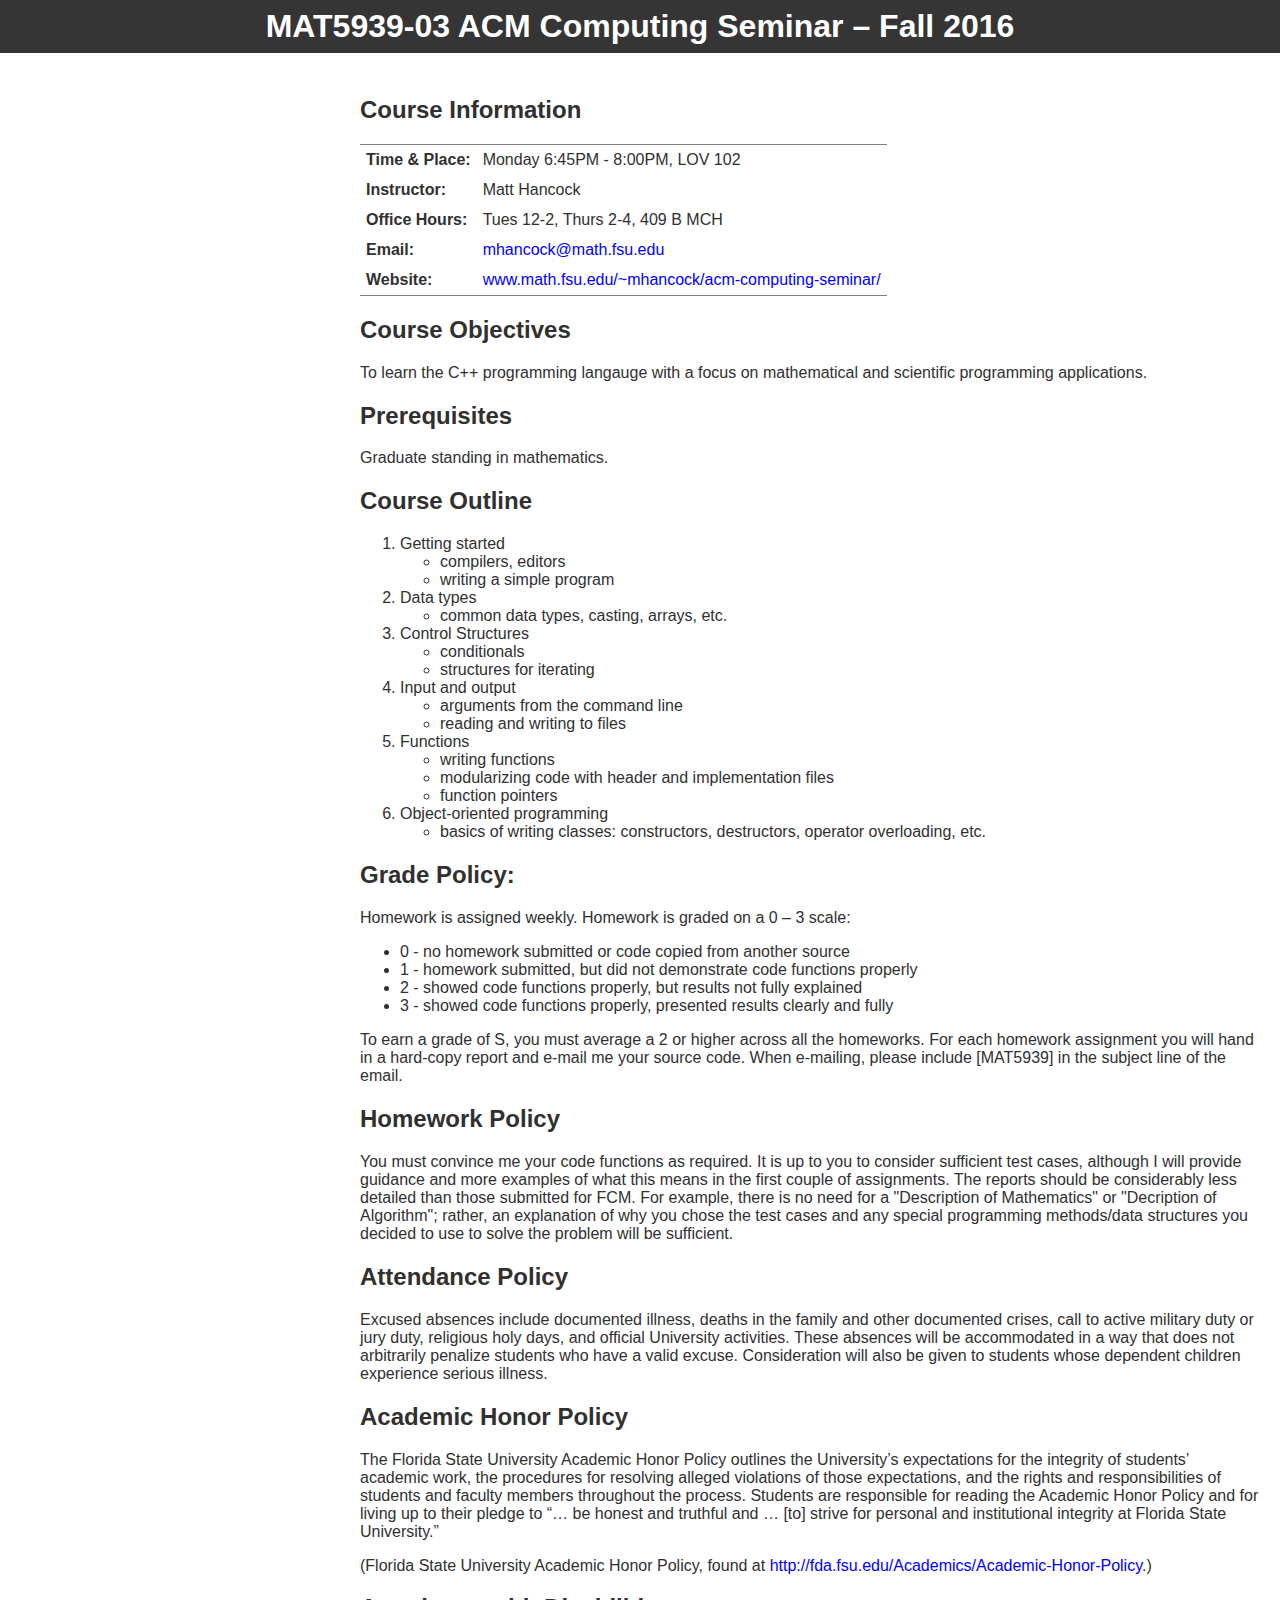
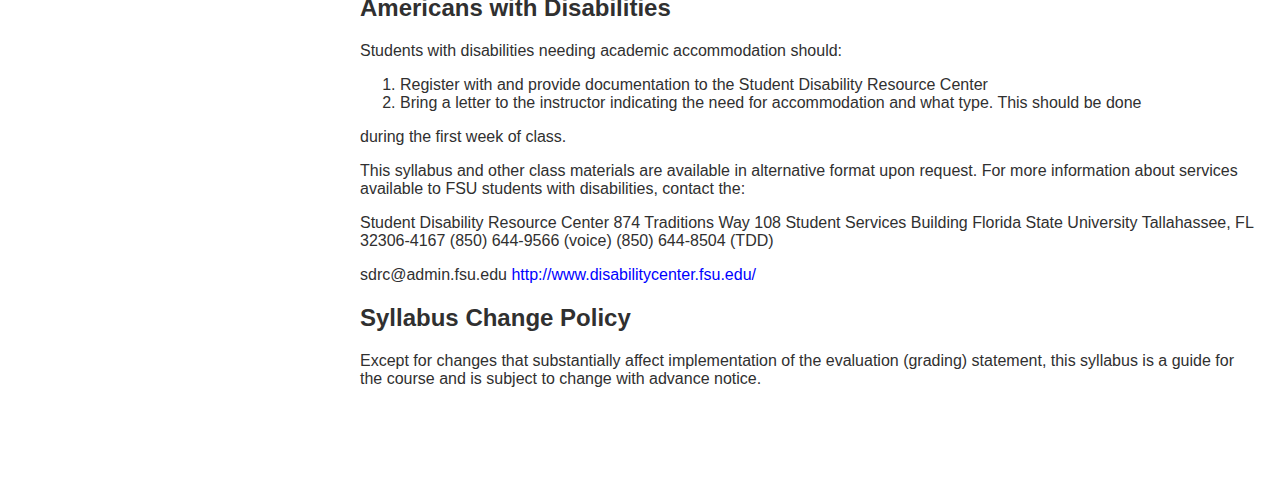
<file: syllabus.html>
<?xml version="1.0" encoding="utf-8"?>
<!DOCTYPE html PUBLIC "-//W3C//DTD XHTML 1.0 Strict//EN"
"http://www.w3.org/TR/xhtml1/DTD/xhtml1-strict.dtd">
<html xmlns="http://www.w3.org/1999/xhtml" lang="en" xml:lang="en">
<head>
<!-- 2016-08-23 Tue 15:03 -->
<meta  http-equiv="Content-Type" content="text/html;charset=utf-8" />
<meta  name="viewport" content="width=device-width, initial-scale=1" />
<title>MAT5939-03 ACM Computing Seminar – Fall 2016</title>
<meta  name="generator" content="Org-mode" />
<meta  name="author" content="Matt" />
<style type="text/css">
 <!--/*--><![CDATA[/*><!--*/
  .title  { text-align: center;
             margin-bottom: .2em; }
  .subtitle { text-align: center;
              font-size: medium;
              font-weight: bold;
              margin-top:0; }
  .todo   { font-family: monospace; color: red; }
  .done   { font-family: monospace; color: green; }
  .priority { font-family: monospace; color: orange; }
  .tag    { background-color: #eee; font-family: monospace;
            padding: 2px; font-size: 80%; font-weight: normal; }
  .timestamp { color: #bebebe; }
  .timestamp-kwd { color: #5f9ea0; }
  .org-right  { margin-left: auto; margin-right: 0px;  text-align: right; }
  .org-left   { margin-left: 0px;  margin-right: auto; text-align: left; }
  .org-center { margin-left: auto; margin-right: auto; text-align: center; }
  .underline { text-decoration: underline; }
  #postamble p, #preamble p { font-size: 90%; margin: .2em; }
  p.verse { margin-left: 3%; }
  pre {
    border: 1px solid #ccc;
    box-shadow: 3px 3px 3px #eee;
    padding: 8pt;
    font-family: monospace;
    overflow: auto;
    margin: 1.2em;
  }
  pre.src {
    position: relative;
    overflow: visible;
    padding-top: 1.2em;
  }
  pre.src:before {
    display: none;
    position: absolute;
    background-color: white;
    top: -10px;
    right: 10px;
    padding: 3px;
    border: 1px solid black;
  }
  pre.src:hover:before { display: inline;}
  pre.src-sh:before    { content: 'sh'; }
  pre.src-bash:before  { content: 'sh'; }
  pre.src-emacs-lisp:before { content: 'Emacs Lisp'; }
  pre.src-R:before     { content: 'R'; }
  pre.src-perl:before  { content: 'Perl'; }
  pre.src-java:before  { content: 'Java'; }
  pre.src-sql:before   { content: 'SQL'; }

  table { border-collapse:collapse; }
  caption.t-above { caption-side: top; }
  caption.t-bottom { caption-side: bottom; }
  td, th { vertical-align:top;  }
  th.org-right  { text-align: center;  }
  th.org-left   { text-align: center;   }
  th.org-center { text-align: center; }
  td.org-right  { text-align: right;  }
  td.org-left   { text-align: left;   }
  td.org-center { text-align: center; }
  dt { font-weight: bold; }
  .footpara { display: inline; }
  .footdef  { margin-bottom: 1em; }
  .figure { padding: 1em; }
  .figure p { text-align: center; }
  .inlinetask {
    padding: 10px;
    border: 2px solid gray;
    margin: 10px;
    background: #ffffcc;
  }
  #org-div-home-and-up
   { text-align: right; font-size: 70%; white-space: nowrap; }
  textarea { overflow-x: auto; }
  .linenr { font-size: smaller }
  .code-highlighted { background-color: #ffff00; }
  .org-info-js_info-navigation { border-style: none; }
  #org-info-js_console-label
    { font-size: 10px; font-weight: bold; white-space: nowrap; }
  .org-info-js_search-highlight
    { background-color: #ffff00; color: #000000; font-weight: bold; }
  /*]]>*/-->
</style>
<link rel="stylesheet" type="text/css" href="css/main.css">
<script type="text/javascript">
/*
@licstart  The following is the entire license notice for the
JavaScript code in this tag.

Copyright (C) 2012-2013 Free Software Foundation, Inc.

The JavaScript code in this tag is free software: you can
redistribute it and/or modify it under the terms of the GNU
General Public License (GNU GPL) as published by the Free Software
Foundation, either version 3 of the License, or (at your option)
any later version.  The code is distributed WITHOUT ANY WARRANTY;
without even the implied warranty of MERCHANTABILITY or FITNESS
FOR A PARTICULAR PURPOSE.  See the GNU GPL for more details.

As additional permission under GNU GPL version 3 section 7, you
may distribute non-source (e.g., minimized or compacted) forms of
that code without the copy of the GNU GPL normally required by
section 4, provided you include this license notice and a URL
through which recipients can access the Corresponding Source.


@licend  The above is the entire license notice
for the JavaScript code in this tag.
*/
<!--/*--><![CDATA[/*><!--*/
 function CodeHighlightOn(elem, id)
 {
   var target = document.getElementById(id);
   if(null != target) {
     elem.cacheClassElem = elem.className;
     elem.cacheClassTarget = target.className;
     target.className = "code-highlighted";
     elem.className   = "code-highlighted";
   }
 }
 function CodeHighlightOff(elem, id)
 {
   var target = document.getElementById(id);
   if(elem.cacheClassElem)
     elem.className = elem.cacheClassElem;
   if(elem.cacheClassTarget)
     target.className = elem.cacheClassTarget;
 }
/*]]>*///-->
</script>
</head>
<body>
<div id="content">
<h1 class="title">MAT5939-03 ACM Computing Seminar – Fall 2016</h1>
<div id="main">

<div id="outline-container-orgheadline1" class="outline-2">
<h2 id="orgheadline1">Course Information</h2>
<div class="outline-text-2" id="text-orgheadline1">
<table border="2" cellspacing="0" cellpadding="6" rules="groups" frame="hsides">


<colgroup>
<col  class="org-left" />

<col  class="org-left" />
</colgroup>
<tbody>
<tr>
<td class="org-left"><b>Time &amp; Place:</b></td>
<td class="org-left">Monday 6:45PM - 8:00PM, LOV 102</td>
</tr>

<tr>
<td class="org-left"><b>Instructor:</b></td>
<td class="org-left">Matt Hancock</td>
</tr>

<tr>
<td class="org-left"><b>Office Hours:</b></td>
<td class="org-left">Tues 12-2, Thurs 2-4, 409 B MCH</td>
</tr>

<tr>
<td class="org-left"><b>Email:</b></td>
<td class="org-left"><a href="mailto:mhancock@math.fsu.edu?subject=MAT5939%20...%20">mhancock@math.fsu.edu</a></td>
</tr>

<tr>
<td class="org-left"><b>Website:</b></td>
<td class="org-left"><a href="./">www.math.fsu.edu/~mhancock/acm-computing-seminar/</a></td>
</tr>
</tbody>
</table>
</div>
</div>

<div id="outline-container-orgheadline2" class="outline-2">
<h2 id="orgheadline2">Course Objectives</h2>
<div class="outline-text-2" id="text-orgheadline2">
<p>
To learn the C++ programming langauge with a focus on  mathematical 
and scientific programming applications.
</p>
</div>
</div>

<div id="outline-container-orgheadline3" class="outline-2">
<h2 id="orgheadline3">Prerequisites</h2>
<div class="outline-text-2" id="text-orgheadline3">
<p>
Graduate standing in mathematics.
</p>
</div>
</div>

<div id="outline-container-orgheadline4" class="outline-2">
<h2 id="orgheadline4">Course Outline</h2>
<div class="outline-text-2" id="text-orgheadline4">
<ol class="org-ol">
<li>Getting started
<ul class="org-ul">
<li>compilers, editors</li>
<li>writing a simple program</li>
</ul></li>
<li>Data types
<ul class="org-ul">
<li>common data types, casting, arrays, etc.</li>
</ul></li>
<li>Control Structures
<ul class="org-ul">
<li>conditionals</li>
<li>structures for iterating</li>
</ul></li>
<li>Input and output
<ul class="org-ul">
<li>arguments from the command line</li>
<li>reading and writing to files</li>
</ul></li>
<li>Functions
<ul class="org-ul">
<li>writing functions</li>
<li>modularizing code with header and implementation files</li>
<li>function pointers</li>
</ul></li>
<li>Object-oriented programming
<ul class="org-ul">
<li>basics of writing classes: constructors, destructors, operator overloading, etc.</li>
</ul></li>
</ol>
</div>
</div>

<div id="outline-container-orgheadline5" class="outline-2">
<h2 id="orgheadline5">Grade Policy:</h2>
<div class="outline-text-2" id="text-orgheadline5">
<p>
Homework is assigned weekly. Homework is graded on a 0 – 3 scale:
</p>

<ul class="org-ul">
<li>0 - no homework submitted or code copied from another source</li>
<li>1 - homework submitted, but did not demonstrate code functions properly</li>
<li>2 - showed code functions properly, but results not fully explained</li>
<li>3 - showed code functions properly, presented results clearly and fully</li>
</ul>

<p>
To earn a grade of S, you must average a 2 or higher across all the homeworks. 
For each homework assignment you will hand in a hard-copy report and e-mail me 
your source code. When e-mailing, please include [MAT5939] in the subject line 
of the email.
</p>
</div>
</div>

<div id="outline-container-orgheadline6" class="outline-2">
<h2 id="orgheadline6">Homework Policy</h2>
<div class="outline-text-2" id="text-orgheadline6">
<p>
You must convince me your code functions as required. It is up to you to 
consider sufficient test cases, although I will provide guidance and more 
examples of what this means in the first couple of assignments. The reports 
should be considerably less detailed than those submitted for FCM. For example, 
there is no need for a "Description of Mathematics" or 
"Decription of Algorithm"; rather, an explanation of why you chose the 
test cases and any special programming methods/data structures you decided 
to use to solve the problem will be sufficient.
</p>
</div>
</div>

<div id="outline-container-orgheadline7" class="outline-2">
<h2 id="orgheadline7">Attendance Policy</h2>
<div class="outline-text-2" id="text-orgheadline7">
<p>
Excused absences include documented illness, deaths in the family and other 
documented crises, call to active military duty or jury duty, religious holy 
days, and official University activities. These absences will be accommodated 
in a way that does not arbitrarily penalize students who have a valid excuse. 
Consideration will also be given to students whose dependent children 
experience serious illness.
</p>
</div>
</div>

<div id="outline-container-orgheadline8" class="outline-2">
<h2 id="orgheadline8">Academic Honor Policy</h2>
<div class="outline-text-2" id="text-orgheadline8">
<p>
The Florida State University Academic Honor Policy outlines the University’s 
expectations for the integrity of students’ academic work, the procedures for 
resolving alleged violations of those expectations, and the rights and 
responsibilities of students and faculty members throughout the process. 
Students are responsible for reading the Academic Honor Policy and for living 
up to their pledge to “&#x2026; be honest and truthful and &#x2026; [to] strive for 
personal and institutional integrity at Florida State University.” 
</p>

<p>
(Florida State University Academic Honor Policy, found at
<a href="http://fda.fsu.edu/Academics/Academic-Honor-Policy">http://fda.fsu.edu/Academics/Academic-Honor-Policy</a>.)
</p>
</div>
</div>

<div id="outline-container-orgheadline9" class="outline-2">
<h2 id="orgheadline9">Americans with Disabilities</h2>
<div class="outline-text-2" id="text-orgheadline9">
<p>
Students with disabilities needing academic accommodation should:
</p>

<ol class="org-ol">
<li>Register with and provide documentation to the Student Disability Resource Center</li>
<li>Bring a letter to the instructor indicating the need for accommodation and what type. This should be done</li>
</ol>

<p>
during the first week of class.
</p>

<p>
This syllabus and other class materials are available in alternative format 
upon request. For more information about services available to FSU students 
with disabilities, contact the:
</p>

<p>
Student Disability Resource Center
874 Traditions Way
108 Student Services Building
Florida State University
Tallahassee, FL 32306-4167
(850) 644-9566 (voice)
(850) 644-8504 (TDD)
</p>

<p>
sdrc@admin.fsu.edu
<a href="http://www.disabilitycenter.fsu.edu/">http://www.disabilitycenter.fsu.edu/</a>
</p>
</div>
</div>

<div id="outline-container-orgheadline10" class="outline-2">
<h2 id="orgheadline10">Syllabus Change Policy</h2>
<div class="outline-text-2" id="text-orgheadline10">
<p>
Except for changes that substantially affect implementation of the evaluation (grading)
statement, this syllabus is a guide for the course and is subject to change with advance notice.
</p>


<div id="main">
</div>
</div>
</div>
</body>
</html>
</file>
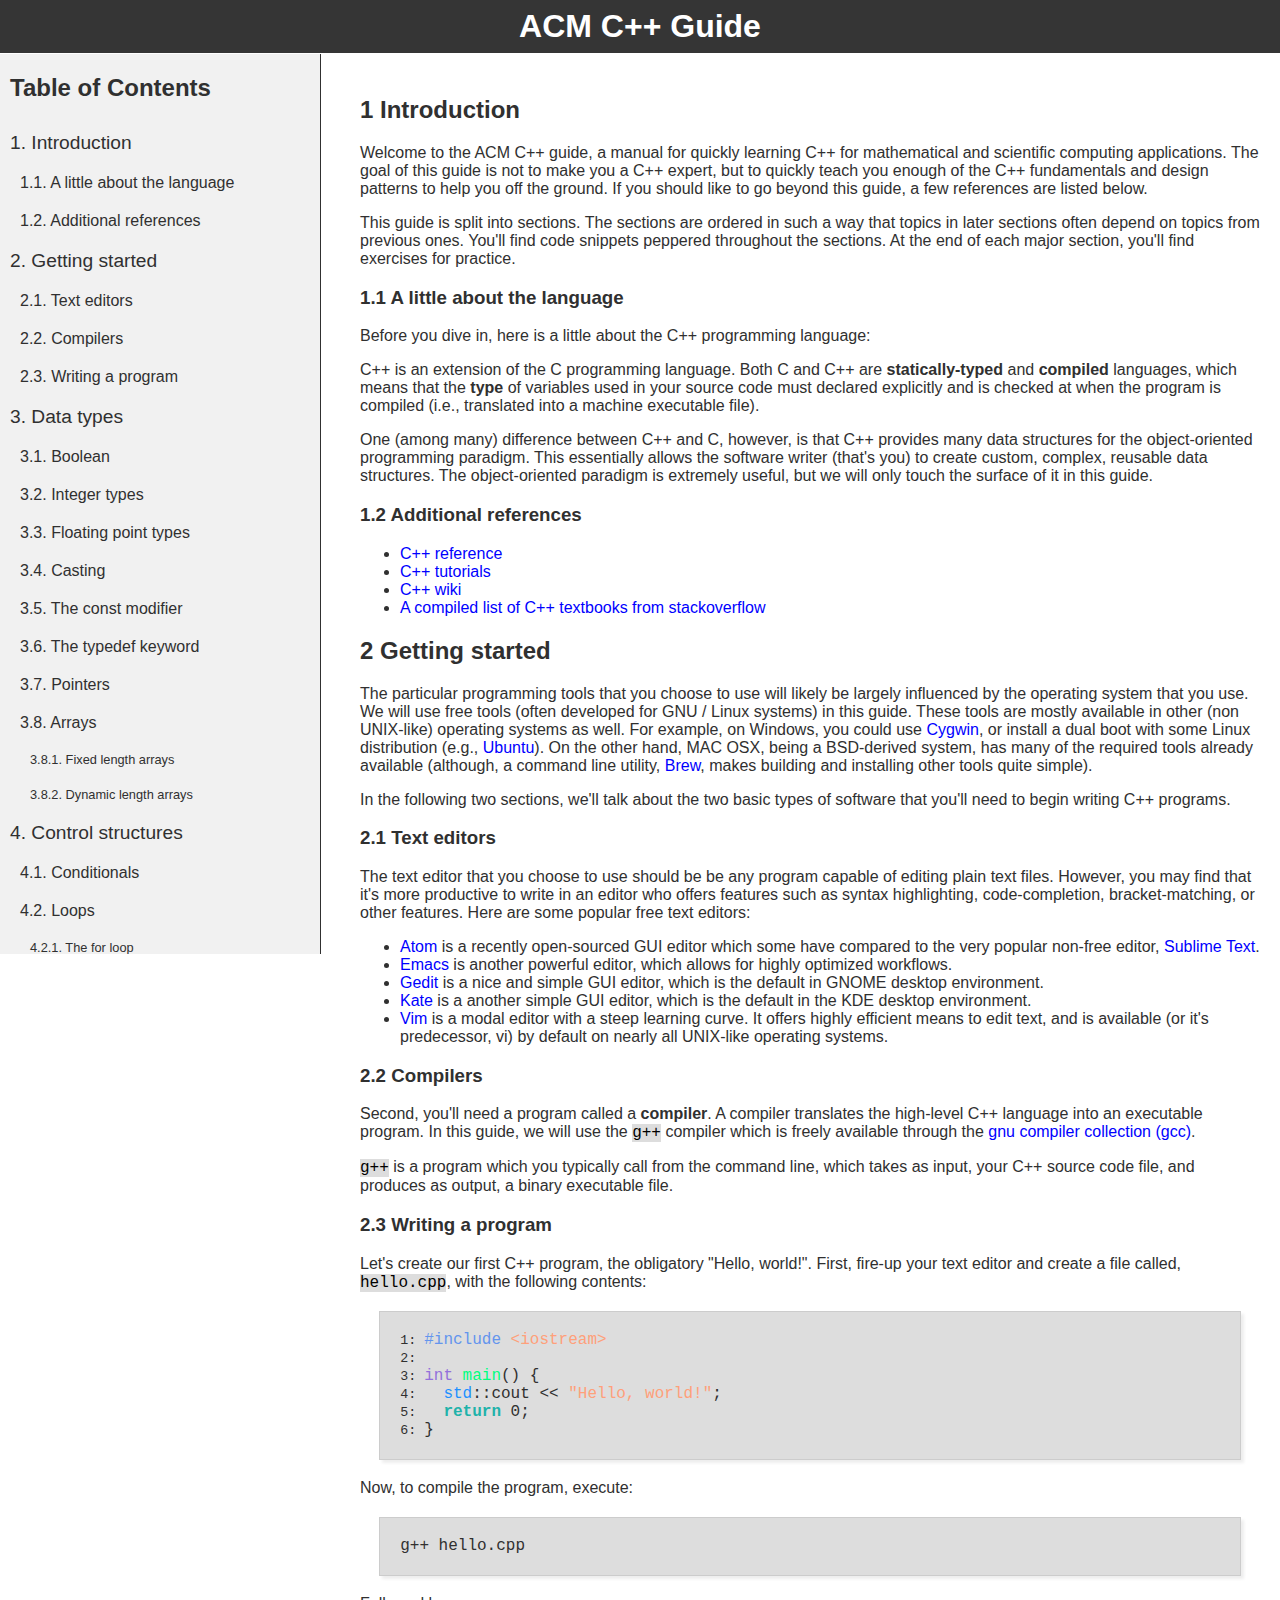
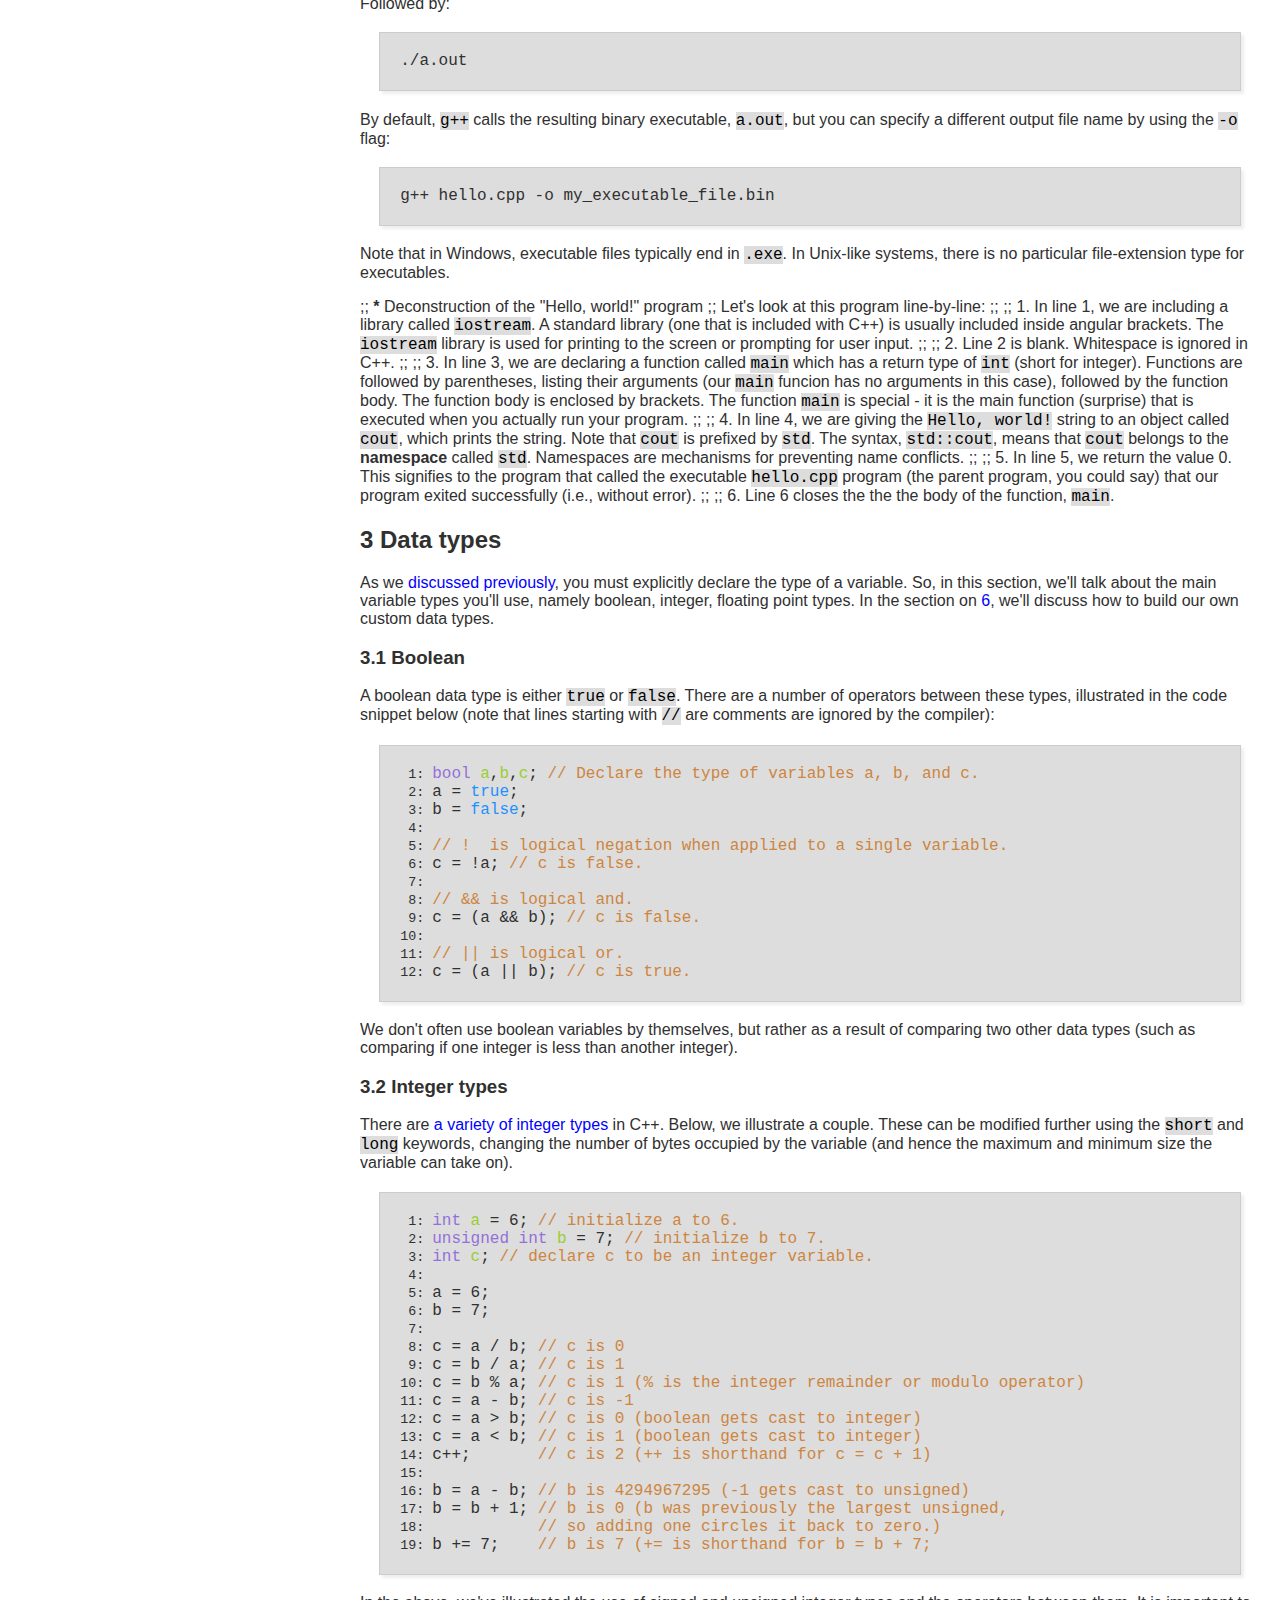
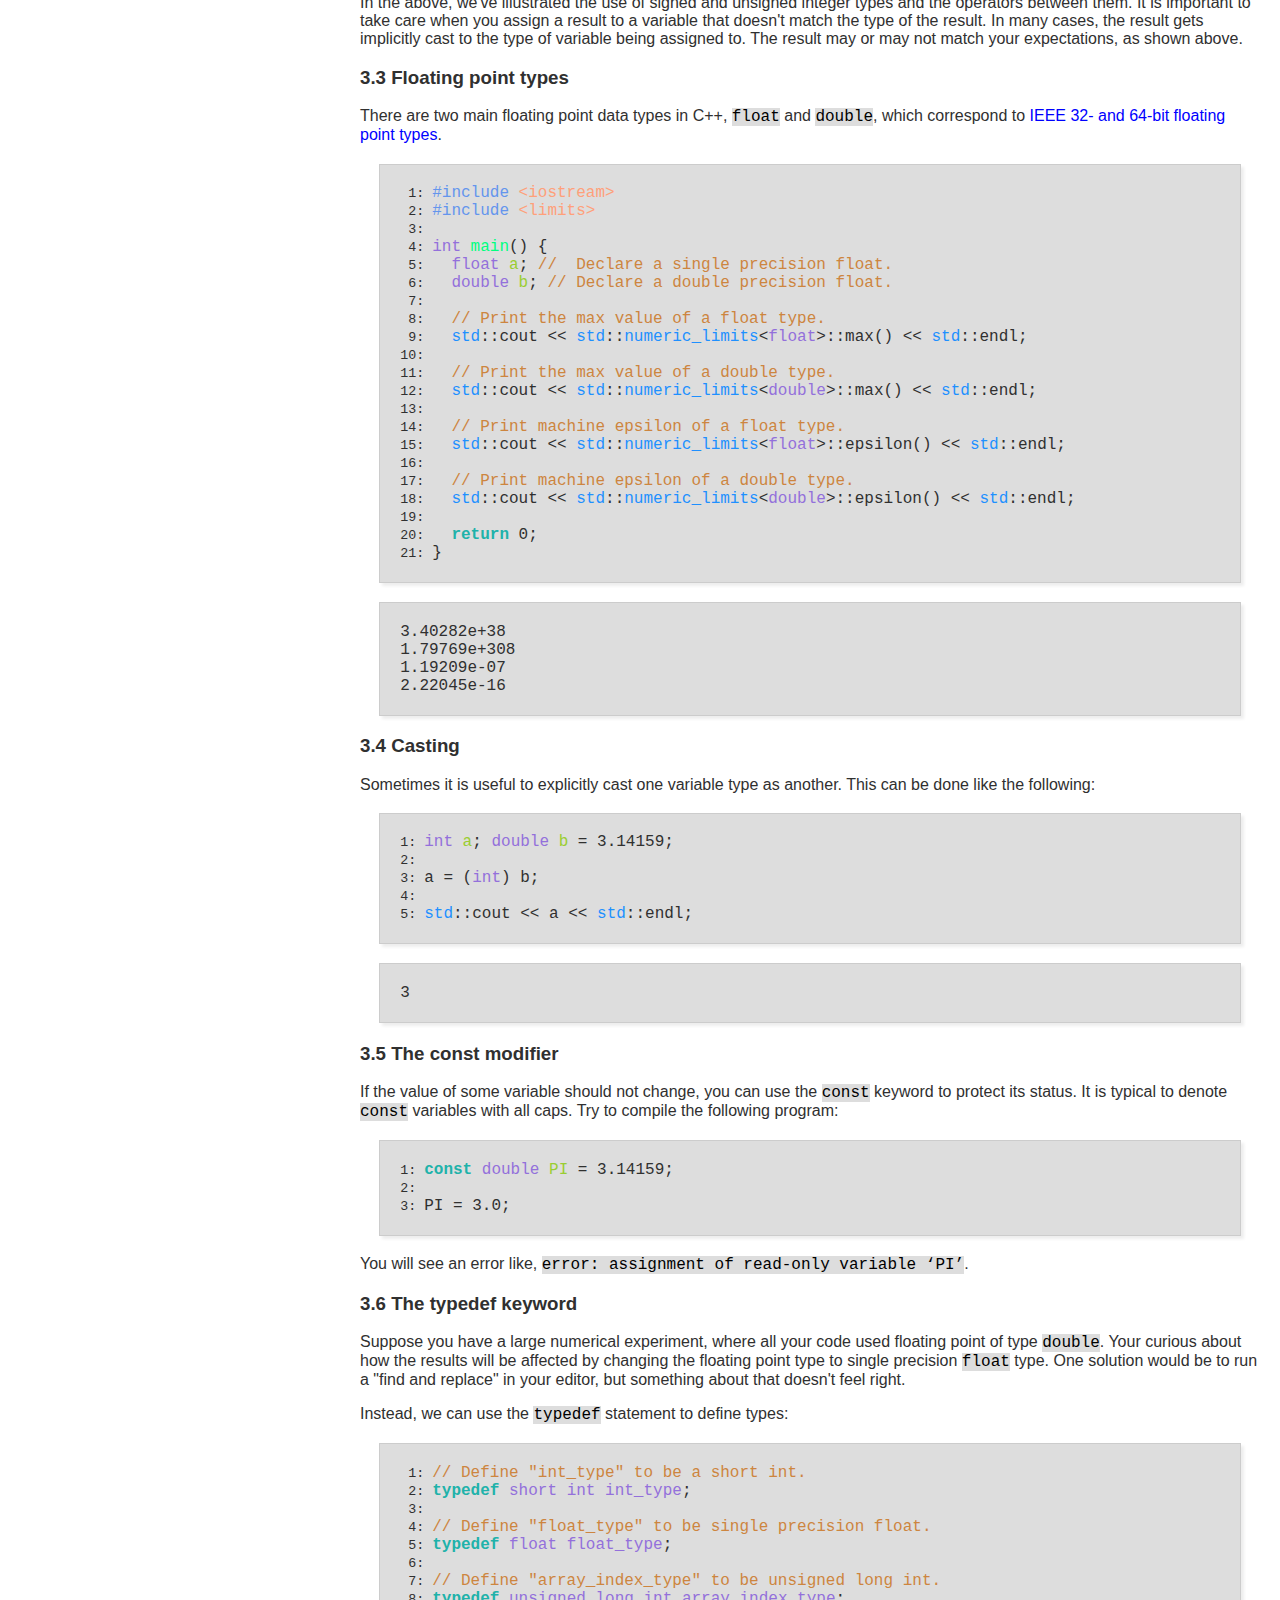
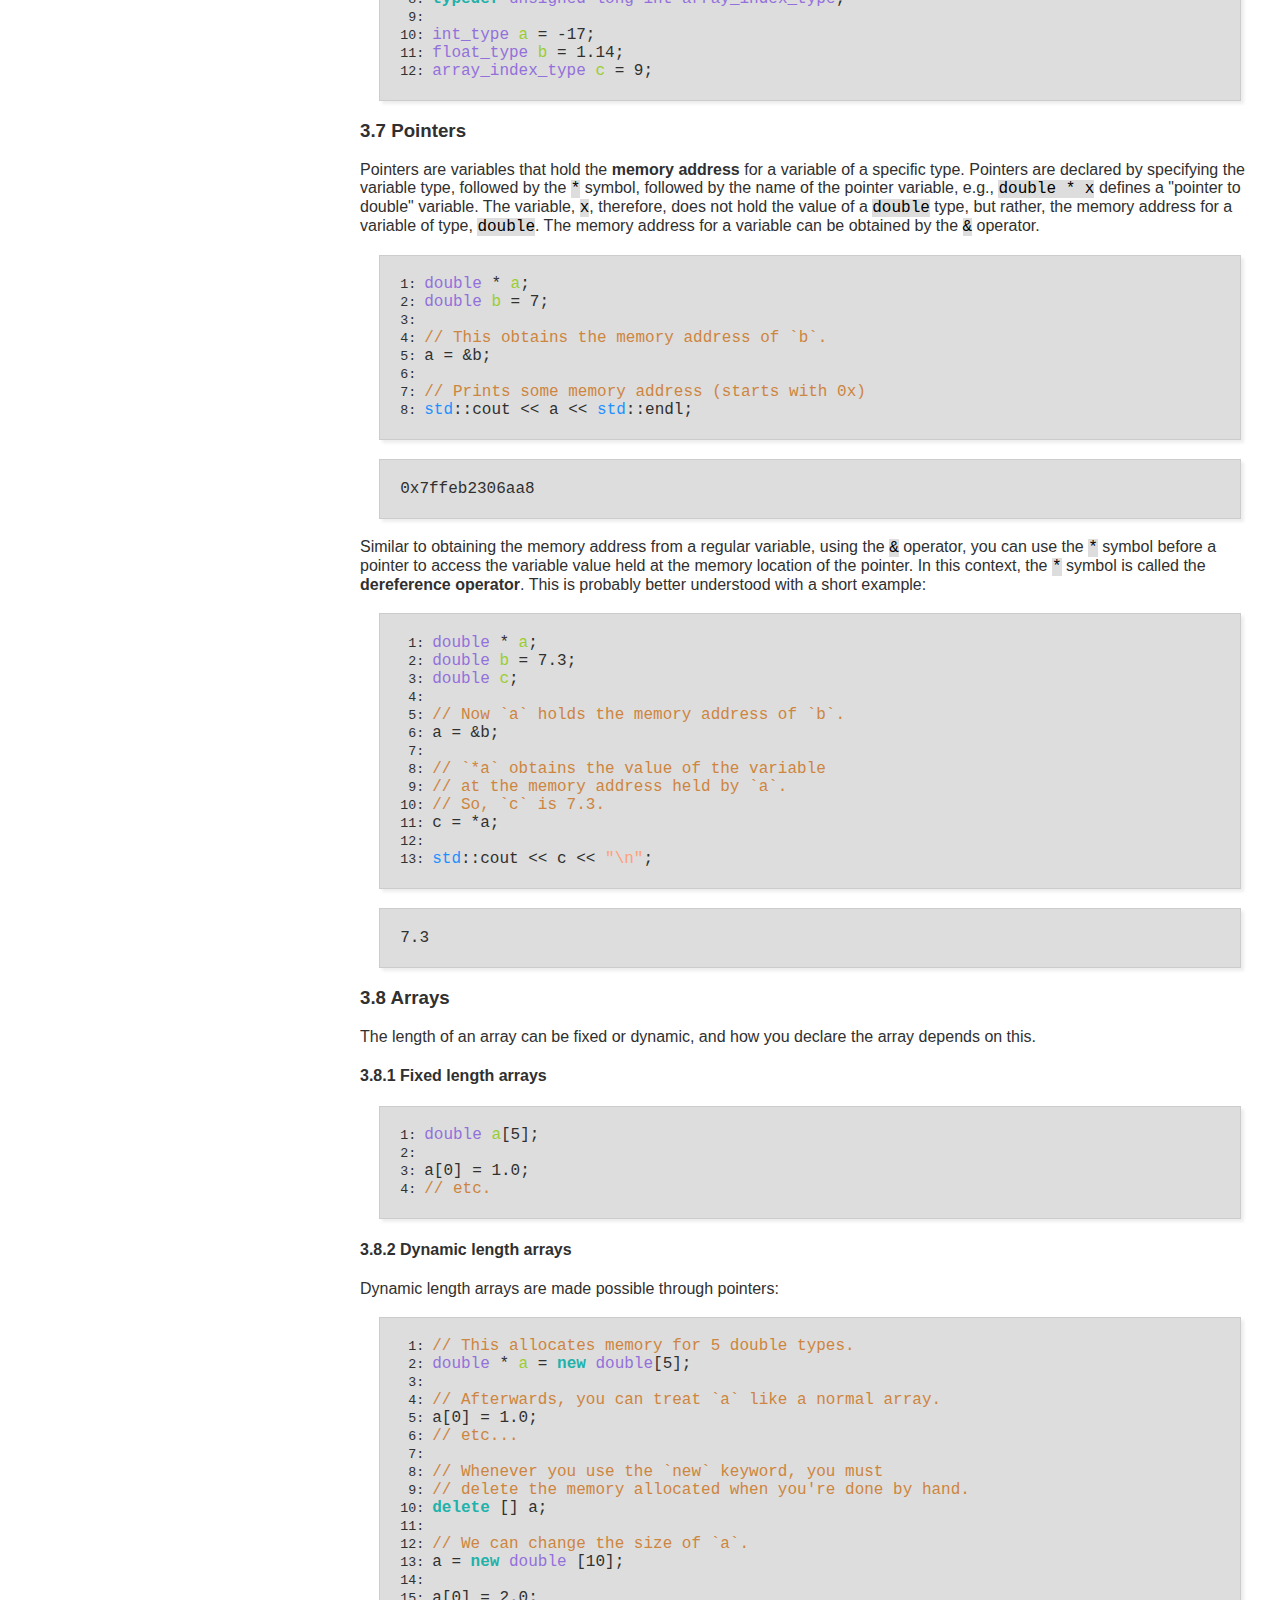
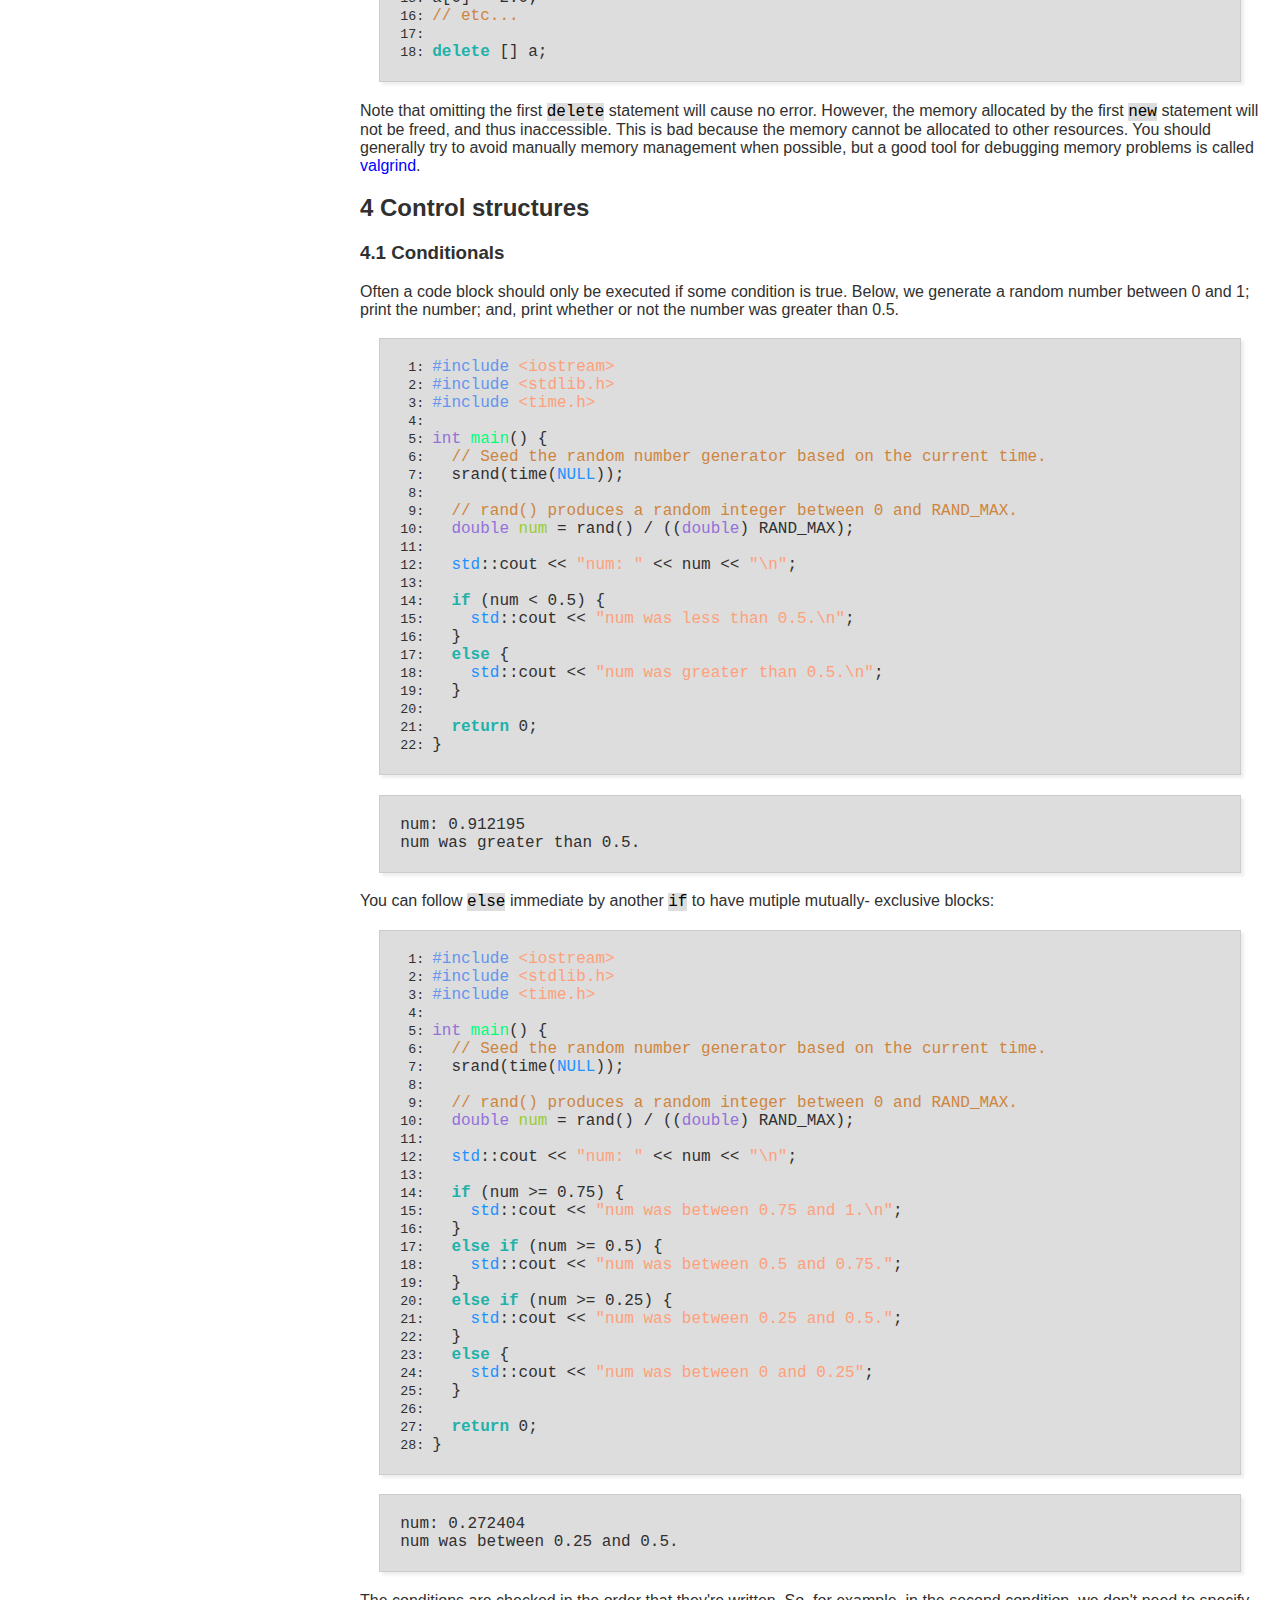
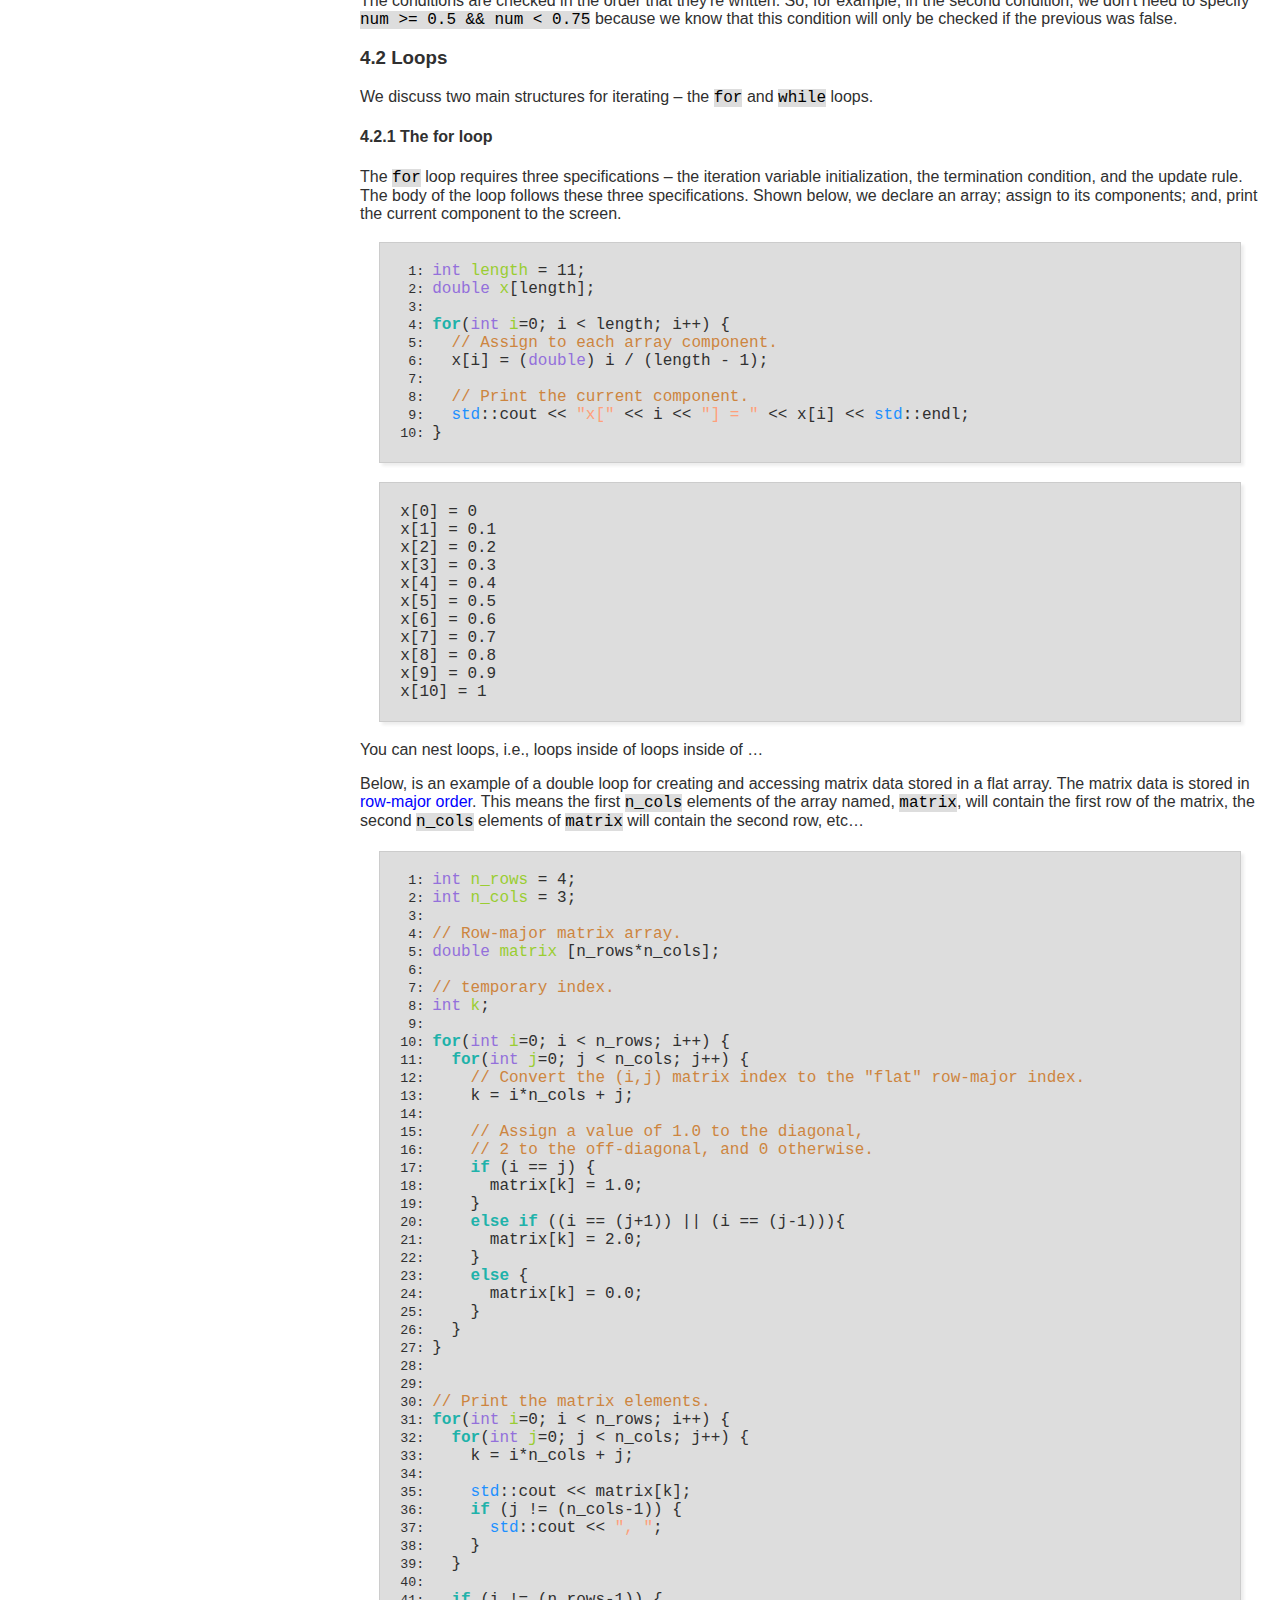
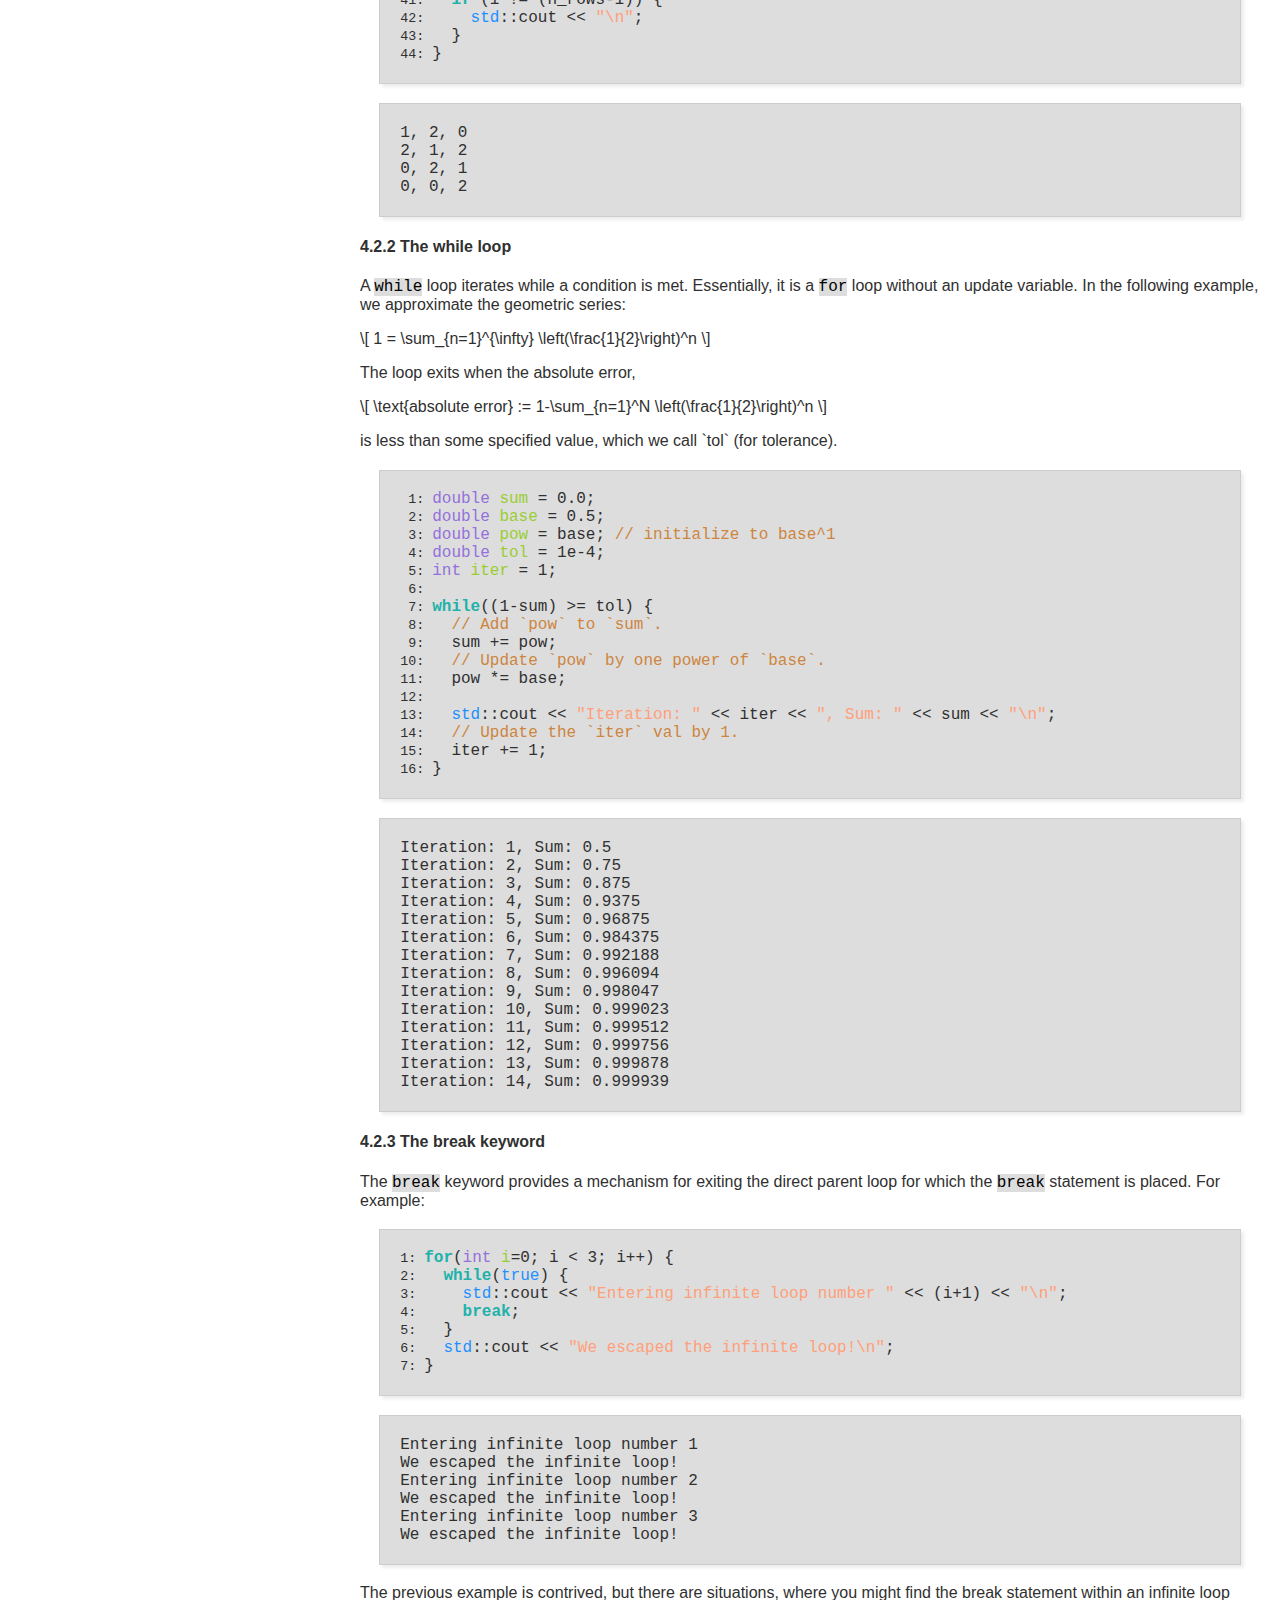
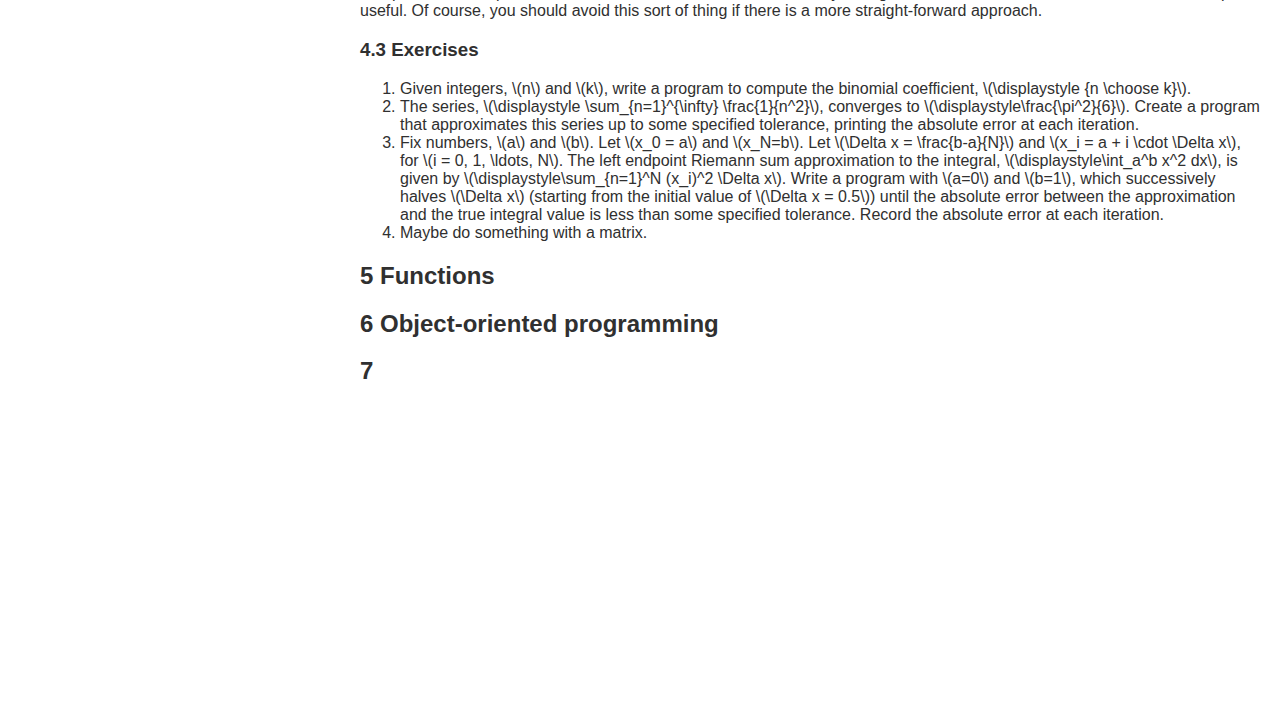
<file: cpp/cpp.html>
<?xml version="1.0" encoding="utf-8"?>
<!DOCTYPE html PUBLIC "-//W3C//DTD XHTML 1.0 Strict//EN"
"http://www.w3.org/TR/xhtml1/DTD/xhtml1-strict.dtd">
<html xmlns="http://www.w3.org/1999/xhtml" lang="en" xml:lang="en">
<head>
<!-- 2016-06-26 Sun 18:37 -->
<meta  http-equiv="Content-Type" content="text/html;charset=utf-8" />
<meta  name="viewport" content="width=device-width, initial-scale=1" />
<title>ACM C++ Guide</title>
<meta  name="generator" content="Org-mode" />
<meta  name="author" content="Matt Hancock" />
<style type="text/css">
 <!--/*--><![CDATA[/*><!--*/
  .title  { text-align: center;
             margin-bottom: .2em; }
  .subtitle { text-align: center;
              font-size: medium;
              font-weight: bold;
              margin-top:0; }
  .todo   { font-family: monospace; color: red; }
  .done   { font-family: monospace; color: green; }
  .priority { font-family: monospace; color: orange; }
  .tag    { background-color: #eee; font-family: monospace;
            padding: 2px; font-size: 80%; font-weight: normal; }
  .timestamp { color: #bebebe; }
  .timestamp-kwd { color: #5f9ea0; }
  .org-right  { margin-left: auto; margin-right: 0px;  text-align: right; }
  .org-left   { margin-left: 0px;  margin-right: auto; text-align: left; }
  .org-center { margin-left: auto; margin-right: auto; text-align: center; }
  .underline { text-decoration: underline; }
  #postamble p, #preamble p { font-size: 90%; margin: .2em; }
  p.verse { margin-left: 3%; }
  pre {
    border: 1px solid #ccc;
    box-shadow: 3px 3px 3px #eee;
    padding: 8pt;
    font-family: monospace;
    overflow: auto;
    margin: 1.2em;
  }
  pre.src {
    position: relative;
    overflow: visible;
    padding-top: 1.2em;
  }
  pre.src:before {
    display: none;
    position: absolute;
    background-color: white;
    top: -10px;
    right: 10px;
    padding: 3px;
    border: 1px solid black;
  }
  pre.src:hover:before { display: inline;}
  pre.src-sh:before    { content: 'sh'; }
  pre.src-bash:before  { content: 'sh'; }
  pre.src-emacs-lisp:before { content: 'Emacs Lisp'; }
  pre.src-R:before     { content: 'R'; }
  pre.src-perl:before  { content: 'Perl'; }
  pre.src-java:before  { content: 'Java'; }
  pre.src-sql:before   { content: 'SQL'; }

  table { border-collapse:collapse; }
  caption.t-above { caption-side: top; }
  caption.t-bottom { caption-side: bottom; }
  td, th { vertical-align:top;  }
  th.org-right  { text-align: center;  }
  th.org-left   { text-align: center;   }
  th.org-center { text-align: center; }
  td.org-right  { text-align: right;  }
  td.org-left   { text-align: left;   }
  td.org-center { text-align: center; }
  dt { font-weight: bold; }
  .footpara { display: inline; }
  .footdef  { margin-bottom: 1em; }
  .figure { padding: 1em; }
  .figure p { text-align: center; }
  .inlinetask {
    padding: 10px;
    border: 2px solid gray;
    margin: 10px;
    background: #ffffcc;
  }
  #org-div-home-and-up
   { text-align: right; font-size: 70%; white-space: nowrap; }
  textarea { overflow-x: auto; }
  .linenr { font-size: smaller }
  .code-highlighted { background-color: #ffff00; }
  .org-info-js_info-navigation { border-style: none; }
  #org-info-js_console-label
    { font-size: 10px; font-weight: bold; white-space: nowrap; }
  .org-info-js_search-highlight
    { background-color: #ffff00; color: #000000; font-weight: bold; }
  /*]]>*/-->
</style>
<link rel="stylesheet" type="text/css" href="../css/main.css">
<script type="text/javascript">
/*
@licstart  The following is the entire license notice for the
JavaScript code in this tag.

Copyright (C) 2012-2013 Free Software Foundation, Inc.

The JavaScript code in this tag is free software: you can
redistribute it and/or modify it under the terms of the GNU
General Public License (GNU GPL) as published by the Free Software
Foundation, either version 3 of the License, or (at your option)
any later version.  The code is distributed WITHOUT ANY WARRANTY;
without even the implied warranty of MERCHANTABILITY or FITNESS
FOR A PARTICULAR PURPOSE.  See the GNU GPL for more details.

As additional permission under GNU GPL version 3 section 7, you
may distribute non-source (e.g., minimized or compacted) forms of
that code without the copy of the GNU GPL normally required by
section 4, provided you include this license notice and a URL
through which recipients can access the Corresponding Source.


@licend  The above is the entire license notice
for the JavaScript code in this tag.
*/
<!--/*--><![CDATA[/*><!--*/
 function CodeHighlightOn(elem, id)
 {
   var target = document.getElementById(id);
   if(null != target) {
     elem.cacheClassElem = elem.className;
     elem.cacheClassTarget = target.className;
     target.className = "code-highlighted";
     elem.className   = "code-highlighted";
   }
 }
 function CodeHighlightOff(elem, id)
 {
   var target = document.getElementById(id);
   if(elem.cacheClassElem)
     elem.className = elem.cacheClassElem;
   if(elem.cacheClassTarget)
     target.className = elem.cacheClassTarget;
 }
/*]]>*///-->
</script>
<script type="text/x-mathjax-config">
    MathJax.Hub.Config({
        displayAlign: "center",
        displayIndent: "0em",

        "HTML-CSS": { scale: 100,
                        linebreaks: { automatic: "false" },
                        webFont: "TeX"
                       },
        SVG: {scale: 100,
              linebreaks: { automatic: "false" },
              font: "TeX"},
        NativeMML: {scale: 100},
        TeX: { equationNumbers: {autoNumber: "AMS"},
               MultLineWidth: "85%",
               TagSide: "right",
               TagIndent: ".8em"
             }
});
</script>
<script type="text/javascript"
        src="http://cdn.mathjax.org/mathjax/latest/MathJax.js?config=TeX-AMS_HTML"></script>
</head>
<body>
<div id="content">
<h1 class="title">ACM C++ Guide</h1>
<div id="table-of-contents">
<h2>Table of Contents</h2>
<div id="text-table-of-contents">
<ul>
<li><a href="#orgheadline3">1. Introduction</a>
<ul>
<li><a href="#orgheadline1">1.1. A little about the language</a></li>
<li><a href="#orgheadline2">1.2. Additional references</a></li>
</ul>
</li>
<li><a href="#orgheadline7">2. Getting started</a>
<ul>
<li><a href="#orgheadline4">2.1. Text editors</a></li>
<li><a href="#orgheadline5">2.2. Compilers</a></li>
<li><a href="#orgheadline6">2.3. Writing a program</a></li>
</ul>
</li>
<li><a href="#orgheadline19">3. Data types</a>
<ul>
<li><a href="#orgheadline9">3.1. Boolean</a></li>
<li><a href="#orgheadline10">3.2. Integer types</a></li>
<li><a href="#orgheadline11">3.3. Floating point types</a></li>
<li><a href="#orgheadline12">3.4. Casting</a></li>
<li><a href="#orgheadline13">3.5. The const modifier</a></li>
<li><a href="#orgheadline14">3.6. The typedef keyword</a></li>
<li><a href="#orgheadline15">3.7. Pointers</a></li>
<li><a href="#orgheadline18">3.8. Arrays</a>
<ul>
<li><a href="#orgheadline16">3.8.1. Fixed length arrays</a></li>
<li><a href="#orgheadline17">3.8.2. Dynamic length arrays</a></li>
</ul>
</li>
</ul>
</li>
<li><a href="#orgheadline26">4. Control structures</a>
<ul>
<li><a href="#orgheadline20">4.1. Conditionals</a></li>
<li><a href="#orgheadline24">4.2. Loops</a>
<ul>
<li><a href="#orgheadline21">4.2.1. The for loop</a></li>
<li><a href="#orgheadline22">4.2.2. The while loop</a></li>
<li><a href="#orgheadline23">4.2.3. The break keyword</a></li>
</ul>
</li>
<li><a href="#orgheadline25">4.3. Exercises</a></li>
</ul>
</li>
<li><a href="#orgheadline27">5. Functions</a></li>
<li><a href="#orgheadline8">6. Object-oriented programming</a></li>
<li><a href="#orgheadline28">7. </a></li>
</ul>
</div>
</div>
<div id="main">

<div id="outline-container-orgheadline3" class="outline-2">
<h2 id="orgheadline3"><span class="section-number-2">1</span> Introduction</h2>
<div class="outline-text-2" id="text-1">
<p>
Welcome to the ACM C++ guide, a manual for quickly learning C++
for mathematical and scientific computing applications. The goal of 
this guide is not to make you a C++ expert, but to quickly teach 
you enough of the C++ fundamentals and design patterns to help you 
off the ground. If you should like to go beyond this guide, a 
few references are listed below.
</p>

<p>
This guide is split into sections. The sections are ordered in such a way
that topics in later sections often depend on topics from previous ones. 
You'll find code snippets peppered throughout the sections. At the end of 
each major section, you'll find exercises for practice.
</p>
</div>

<div id="outline-container-orgheadline1" class="outline-3">
<h3 id="orgheadline1"><span class="section-number-3">1.1</span> A little about the language</h3>
<div class="outline-text-3" id="text-1-1">
<p>
Before you dive in, here is a little about the C++ programming language:
</p>

<p>
C++ is an extension of the C programming language. Both C and C++ are 
<b>statically-typed</b> and <b>compiled</b> languages, which means that the <b>type</b> 
of variables used in your source code must declared explicitly and is 
checked at when the program is compiled (i.e., translated into a machine 
executable file).
</p>

<p>
One (among many) difference between C++ and C, however, is that C++ provides 
many data structures for the object-oriented programming paradigm. This 
essentially allows the software writer (that's you) to create custom, complex, 
reusable data structures. The object-oriented paradigm is extremely useful, 
but we will only touch the surface of it in this guide.
</p>
</div>
</div>

<div id="outline-container-orgheadline2" class="outline-3">
<h3 id="orgheadline2"><span class="section-number-3">1.2</span> Additional references</h3>
<div class="outline-text-3" id="text-1-2">
<ul class="org-ul">
<li><a href="http://cppreference.com/">C++ reference</a></li>
<li><a href="http://www.cplusplus.com/doc/tutorial">C++ tutorials</a></li>
<li><a href="https://en.wikipedia.org/wiki/C++">C++ wiki</a></li>
<li><a href="http://stackoverflow.com/questions/388242/the-definitive-c-book-guide-and-list">A compiled list of C++ textbooks from stackoverflow</a></li>
</ul>
</div>
</div>
</div>

<div id="outline-container-orgheadline7" class="outline-2">
<h2 id="orgheadline7"><span class="section-number-2">2</span> Getting started</h2>
<div class="outline-text-2" id="text-2">
<p>
The particular programming tools that you choose to use will
likely be largely influenced by the operating system that you use.
We will use free tools (often developed for GNU / Linux systems) in
this guide. These tools are mostly available in other (non UNIX-like)
operating systems as well. For example, on Windows, you could use
<a href="https://www.cygwin.com/">Cygwin</a>, or install a dual boot with some Linux distribution 
(e.g., <a href="http://www.ubuntu.com/">Ubuntu</a>). On the other hand, MAC OSX, being a BSD-derived system, 
has many of the required tools already available (although, a command 
line utility, <a href="http://brew.sh/">Brew</a>, makes building and installing other tools quite simple).
</p>

<p>
In the following two sections, we'll talk about the two basic types of 
software that you'll need to begin writing C++ programs.
</p>
</div>

<div id="outline-container-orgheadline4" class="outline-3">
<h3 id="orgheadline4"><span class="section-number-3">2.1</span> Text editors</h3>
<div class="outline-text-3" id="text-2-1">
<p>
The text editor that you choose to use should be be any program 
capable of editing plain text files. However, you may find that it's 
more productive to write in an editor who offers features such as 
syntax highlighting, code-completion, bracket-matching, or other features. 
Here are some popular free text editors:
</p>

<ul class="org-ul">
<li><a href="https://atom.io/">Atom</a> is a recently open-sourced GUI editor which some have compared to the very popular non-free editor, <a href="https://sublimetext.com/">Sublime Text</a>.</li>
<li><a href="https://www.gnu.org/software/emacs/">Emacs</a> is another powerful editor, which allows for highly optimized workflows.</li>
<li><a href="https://wiki.gnome.org/Apps/Gedit">Gedit</a> is a nice and simple GUI editor, which is the default in GNOME desktop environment.</li>
<li><a href="https://kate-editor.org/">Kate</a> is a another simple GUI editor, which is the default in the KDE desktop environment.</li>
<li><a href="http://www.vim.org/">Vim</a> is a modal editor with a steep learning curve. It offers highly efficient means to edit text, and is available (or it's predecessor, vi) by default on nearly all UNIX-like operating systems.</li>
</ul>
</div>
</div>

<div id="outline-container-orgheadline5" class="outline-3">
<h3 id="orgheadline5"><span class="section-number-3">2.2</span> Compilers</h3>
<div class="outline-text-3" id="text-2-2">
<p>
Second, you'll need a program called a <b>compiler</b>. A compiler translates 
the high-level C++ language into an executable program. In this guide, we 
will use the <code>g++</code> compiler which is freely available through the 
<a href="https://gcc.gnu.org/">gnu compiler collection (gcc)</a>.
</p>

<p>
<code>g++</code> is a program which you typically call from the command line, which 
takes as input, your C++ source code file, and produces as output, a 
binary executable file.
</p>
</div>
</div>

<div id="outline-container-orgheadline6" class="outline-3">
<h3 id="orgheadline6"><span class="section-number-3">2.3</span> Writing a program</h3>
<div class="outline-text-3" id="text-2-3">
<p>
Let's create our first C++ program, the obligatory "Hello, world!". First, 
fire-up your text editor and create a file called, <code>hello.cpp</code>, with the 
following contents:
</p>

<div class="org-src-container">

<pre class="src src-cpp"><span class="linenr">1: </span><span style="color: #6495ed;">#include</span> <span style="color: #ffa07a;">&lt;iostream&gt;</span>
<span class="linenr">2: </span>
<span class="linenr">3: </span><span style="color: #9370db;">int</span> <span style="color: #00ff7f;">main</span>() {
<span class="linenr">4: </span>  <span style="color: #1e90ff;">std</span>::cout &lt;&lt; <span style="color: #ffa07a;">"Hello, world!"</span>;
<span class="linenr">5: </span>  <span style="color: #20b2aa; font-weight: bold;">return</span> 0;
<span class="linenr">6: </span>}
</pre>
</div>

<p>
Now, to compile the program, execute:
</p>

<div class="org-src-container">

<pre class="src src-sh">g++ hello.cpp
</pre>
</div>

<p>
Followed by:
</p>
<div class="org-src-container">

<pre class="src src-sh">./a.out
</pre>
</div>

<p>
By default, <code>g++</code> calls the resulting binary executable, <code>a.out</code>, but
you can specify a different output file name by using the <code>-o</code> flag:
</p>

<div class="org-src-container">

<pre class="src src-sh">g++ hello.cpp -o my_executable_file.bin
</pre>
</div>

<p>
Note that in Windows, executable files typically end in <code>.exe</code>. In Unix-like
systems, there is no particular file-extension type for executables.
</p>

<p>
;; <b>*</b> Deconstruction of the "Hello, world!" program
;; Let's look at this program line-by-line:
;; 
;; 1. In line 1, we are including a library called <code>iostream</code>. A standard library (one that is included with C++) is usually included inside angular brackets. The <code>iostream</code> library is used for printing to the screen or prompting for user input.
;; 
;; 2. Line 2 is blank. Whitespace is ignored in C++.
;; 
;; 3. In line 3, we are declaring a function called <code>main</code> which has a return type of <code>int</code> (short for integer). Functions are followed by parentheses, listing their arguments (our <code>main</code> funcion has no arguments in this case), followed by the function body. The function body is enclosed by brackets. The function <code>main</code> is special - it is the main function (surprise) that is executed when you actually run your program.
;; 
;; 4. In line 4, we are giving the <code>Hello, world!</code> string to an object called <code>cout</code>, which prints the string. Note that <code>cout</code> is prefixed by <code>std</code>. The syntax, <code>std::cout</code>, means that <code>cout</code> belongs to the <b>namespace</b> called <code>std</code>. Namespaces are mechanisms for preventing name conflicts.
;; 
;; 5. In line 5, we return the value 0. This signifies to the program that called the executable <code>hello.cpp</code> program (the parent program, you could say) that our program exited successfully (i.e., without error).
;; 
;; 6. Line 6 closes the the the body of the function, <code>main</code>.
</p>
</div>
</div>
</div>

<div id="outline-container-orgheadline19" class="outline-2">
<h2 id="orgheadline19"><span class="section-number-2">3</span> Data types</h2>
<div class="outline-text-2" id="text-3">
<p>
As we <a href="#orgheadline1">discussed previously</a>, you must explicitly declare the type of a 
variable. So, in this section, we'll talk about the main variable 
types you'll use, namely boolean, integer, floating point types. In 
the section on <a href="#orgheadline8">6</a>, we'll discuss how to build 
our own custom data types.
</p>
</div>

<div id="outline-container-orgheadline9" class="outline-3">
<h3 id="orgheadline9"><span class="section-number-3">3.1</span> Boolean</h3>
<div class="outline-text-3" id="text-3-1">
<p>
A boolean data type is either <code>true</code> or <code>false</code>. There are a number of 
operators between these types, illustrated in the code snippet below 
(note that lines starting with <code>//</code> are comments are ignored by the 
compiler):
</p>

<div class="org-src-container">

<pre class="src src-cpp"><span class="linenr"> 1: </span><span style="color: #9370db;">bool</span> <span style="color: #9acd32;">a</span>,<span style="color: #9acd32;">b</span>,<span style="color: #9acd32;">c</span>; <span style="color: #cd853f;">// </span><span style="color: #cd853f;">Declare the type of variables a, b, and c.</span>
<span class="linenr"> 2: </span>a = <span style="color: #1e90ff;">true</span>;
<span class="linenr"> 3: </span>b = <span style="color: #1e90ff;">false</span>;
<span class="linenr"> 4: </span>
<span class="linenr"> 5: </span><span style="color: #cd853f;">// </span><span style="color: #cd853f;">!  is logical negation when applied to a single variable.</span>
<span class="linenr"> 6: </span>c = !a; <span style="color: #cd853f;">// </span><span style="color: #cd853f;">c is false.</span>
<span class="linenr"> 7: </span>
<span class="linenr"> 8: </span><span style="color: #cd853f;">// </span><span style="color: #cd853f;">&amp;&amp; is logical and.</span>
<span class="linenr"> 9: </span>c = (a &amp;&amp; b); <span style="color: #cd853f;">// </span><span style="color: #cd853f;">c is false.</span>
<span class="linenr">10: </span>
<span class="linenr">11: </span><span style="color: #cd853f;">// </span><span style="color: #cd853f;">|| is logical or.</span>
<span class="linenr">12: </span>c = (a || b); <span style="color: #cd853f;">// </span><span style="color: #cd853f;">c is true.</span>
</pre>
</div>

<p>
We don't often use boolean variables by themselves, but rather as a result 
of comparing two other data types (such as comparing if one integer is less 
than another integer).
</p>
</div>
</div>

<div id="outline-container-orgheadline10" class="outline-3">
<h3 id="orgheadline10"><span class="section-number-3">3.2</span> Integer types</h3>
<div class="outline-text-3" id="text-3-2">
<p>
There are <a href="http://en.cppreference.com/w/cpp/language/types">a variety of integer types</a> in C++. Below, we illustrate a 
couple. These can be modified further using the <code>short</code> and <code>long</code> 
keywords, changing the number of bytes occupied by the variable (and 
hence the maximum and minimum size the variable can take on).
</p>

<div class="org-src-container">

<pre class="src src-cpp"><span class="linenr"> 1: </span><span style="color: #9370db;">int</span> <span style="color: #9acd32;">a</span> = 6; <span style="color: #cd853f;">// </span><span style="color: #cd853f;">initialize a to 6.</span>
<span class="linenr"> 2: </span><span style="color: #9370db;">unsigned</span> <span style="color: #9370db;">int</span> <span style="color: #9acd32;">b</span> = 7; <span style="color: #cd853f;">// </span><span style="color: #cd853f;">initialize b to 7.</span>
<span class="linenr"> 3: </span><span style="color: #9370db;">int</span> <span style="color: #9acd32;">c</span>; <span style="color: #cd853f;">// </span><span style="color: #cd853f;">declare c to be an integer variable.</span>
<span class="linenr"> 4: </span>
<span class="linenr"> 5: </span>a = 6;
<span class="linenr"> 6: </span>b = 7;
<span class="linenr"> 7: </span>
<span class="linenr"> 8: </span>c = a / b; <span style="color: #cd853f;">// </span><span style="color: #cd853f;">c is 0</span>
<span class="linenr"> 9: </span>c = b / a; <span style="color: #cd853f;">// </span><span style="color: #cd853f;">c is 1</span>
<span class="linenr">10: </span>c = b % a; <span style="color: #cd853f;">// </span><span style="color: #cd853f;">c is 1 (% is the integer remainder or modulo operator)</span>
<span class="linenr">11: </span>c = a - b; <span style="color: #cd853f;">// </span><span style="color: #cd853f;">c is -1</span>
<span class="linenr">12: </span>c = a &gt; b; <span style="color: #cd853f;">// </span><span style="color: #cd853f;">c is 0 (boolean gets cast to integer)</span>
<span class="linenr">13: </span>c = a &lt; b; <span style="color: #cd853f;">// </span><span style="color: #cd853f;">c is 1 (boolean gets cast to integer)</span>
<span class="linenr">14: </span>c++;       <span style="color: #cd853f;">// </span><span style="color: #cd853f;">c is 2 (++ is shorthand for c = c + 1)</span>
<span class="linenr">15: </span>
<span class="linenr">16: </span>b = a - b; <span style="color: #cd853f;">// </span><span style="color: #cd853f;">b is 4294967295 (-1 gets cast to unsigned)</span>
<span class="linenr">17: </span>b = b + 1; <span style="color: #cd853f;">// </span><span style="color: #cd853f;">b is 0 (b was previously the largest unsigned,</span>
<span class="linenr">18: </span>           <span style="color: #cd853f;">// </span><span style="color: #cd853f;">so adding one circles it back to zero.)</span>
<span class="linenr">19: </span>b += 7;    <span style="color: #cd853f;">// </span><span style="color: #cd853f;">b is 7 (+= is shorthand for b = b + 7;</span>
</pre>
</div>

<p>
In the above, we've illustrated the use of signed and unsigned 
integer types and the operators between them. It is important to 
take care when you assign a result to a variable that doesn't match 
the type of the result. In many cases, the result gets implicitly 
cast to the type of variable being assigned to. The result may or 
may not match your expectations, as shown above.
</p>
</div>
</div>

<div id="outline-container-orgheadline11" class="outline-3">
<h3 id="orgheadline11"><span class="section-number-3">3.3</span> Floating point types</h3>
<div class="outline-text-3" id="text-3-3">
<p>
There are two main floating point data types in C++, <code>float</code> and <code>double</code>,
which correspond to <a href="https://en.wikipedia.org/wiki/IEEE_floating_point">IEEE 32- and 64-bit floating point types</a>. 
</p>

<div class="org-src-container">

<pre class="src src-cpp"><span class="linenr"> 1: </span><span style="color: #6495ed;">#include</span> <span style="color: #ffa07a;">&lt;iostream&gt;</span>
<span class="linenr"> 2: </span><span style="color: #6495ed;">#include</span> <span style="color: #ffa07a;">&lt;limits&gt;</span>
<span class="linenr"> 3: </span>
<span class="linenr"> 4: </span><span style="color: #9370db;">int</span> <span style="color: #00ff7f;">main</span>() {
<span class="linenr"> 5: </span>  <span style="color: #9370db;">float</span> <span style="color: #9acd32;">a</span>; <span style="color: #cd853f;">//  </span><span style="color: #cd853f;">Declare a single precision float.</span>
<span class="linenr"> 6: </span>  <span style="color: #9370db;">double</span> <span style="color: #9acd32;">b</span>; <span style="color: #cd853f;">// </span><span style="color: #cd853f;">Declare a double precision float.</span>
<span class="linenr"> 7: </span>
<span class="linenr"> 8: </span>  <span style="color: #cd853f;">// </span><span style="color: #cd853f;">Print the max value of a float type.</span>
<span class="linenr"> 9: </span>  <span style="color: #1e90ff;">std</span>::cout &lt;&lt; <span style="color: #1e90ff;">std</span>::<span style="color: #1e90ff;">numeric_limits</span>&lt;<span style="color: #9370db;">float</span>&gt;::max() &lt;&lt; <span style="color: #1e90ff;">std</span>::endl;
<span class="linenr">10: </span>
<span class="linenr">11: </span>  <span style="color: #cd853f;">// </span><span style="color: #cd853f;">Print the max value of a double type.</span>
<span class="linenr">12: </span>  <span style="color: #1e90ff;">std</span>::cout &lt;&lt; <span style="color: #1e90ff;">std</span>::<span style="color: #1e90ff;">numeric_limits</span>&lt;<span style="color: #9370db;">double</span>&gt;::max() &lt;&lt; <span style="color: #1e90ff;">std</span>::endl;
<span class="linenr">13: </span>
<span class="linenr">14: </span>  <span style="color: #cd853f;">// </span><span style="color: #cd853f;">Print machine epsilon of a float type.</span>
<span class="linenr">15: </span>  <span style="color: #1e90ff;">std</span>::cout &lt;&lt; <span style="color: #1e90ff;">std</span>::<span style="color: #1e90ff;">numeric_limits</span>&lt;<span style="color: #9370db;">float</span>&gt;::epsilon() &lt;&lt; <span style="color: #1e90ff;">std</span>::endl;
<span class="linenr">16: </span>
<span class="linenr">17: </span>  <span style="color: #cd853f;">// </span><span style="color: #cd853f;">Print machine epsilon of a double type.</span>
<span class="linenr">18: </span>  <span style="color: #1e90ff;">std</span>::cout &lt;&lt; <span style="color: #1e90ff;">std</span>::<span style="color: #1e90ff;">numeric_limits</span>&lt;<span style="color: #9370db;">double</span>&gt;::epsilon() &lt;&lt; <span style="color: #1e90ff;">std</span>::endl;
<span class="linenr">19: </span>
<span class="linenr">20: </span>  <span style="color: #20b2aa; font-weight: bold;">return</span> 0;
<span class="linenr">21: </span>}
</pre>
</div>

<pre class="example">
3.40282e+38
1.79769e+308
1.19209e-07
2.22045e-16
</pre>
</div>
</div>


<div id="outline-container-orgheadline12" class="outline-3">
<h3 id="orgheadline12"><span class="section-number-3">3.4</span> Casting</h3>
<div class="outline-text-3" id="text-3-4">
<p>
Sometimes it is useful to explicitly cast one variable type as another. 
This can be done like the following:
</p>

<div class="org-src-container">

<pre class="src src-cpp"><span class="linenr">1: </span><span style="color: #9370db;">int</span> <span style="color: #9acd32;">a</span>; <span style="color: #9370db;">double</span> <span style="color: #9acd32;">b</span> = 3.14159;
<span class="linenr">2: </span>
<span class="linenr">3: </span>a = (<span style="color: #9370db;">int</span>) b;
<span class="linenr">4: </span>
<span class="linenr">5: </span><span style="color: #1e90ff;">std</span>::cout &lt;&lt; a &lt;&lt; <span style="color: #1e90ff;">std</span>::endl;
</pre>
</div>

<pre class="example">
3
</pre>
</div>
</div>

<div id="outline-container-orgheadline13" class="outline-3">
<h3 id="orgheadline13"><span class="section-number-3">3.5</span> The const modifier</h3>
<div class="outline-text-3" id="text-3-5">
<p>
If the value of some variable should not change, you can use the <code>const</code>
keyword to protect its status. It is typical to denote <code>const</code> variables 
with all caps. Try to compile the following program:
</p>

<div class="org-src-container">

<pre class="src src-cpp"><span class="linenr">1: </span><span style="color: #20b2aa; font-weight: bold;">const</span> <span style="color: #9370db;">double</span> <span style="color: #9acd32;">PI</span> = 3.14159;
<span class="linenr">2: </span>
<span class="linenr">3: </span>PI = 3.0;
</pre>
</div>

<p>
You will see an error like, <code>error: assignment of read-only variable ‘PI’</code>. 
</p>
</div>
</div>

<div id="outline-container-orgheadline14" class="outline-3">
<h3 id="orgheadline14"><span class="section-number-3">3.6</span> The typedef keyword</h3>
<div class="outline-text-3" id="text-3-6">
<p>
Suppose you have a large numerical experiment, where all your code used 
floating point of type <code>double</code>. Your curious about how the results will 
be affected by changing the floating point type to single precision <code>float</code>
type. One solution would be to run a "find and replace" in your editor, but 
something about that doesn't feel right.
</p>

<p>
Instead, we can use the <code>typedef</code> statement to define types:
</p>

<div class="org-src-container">

<pre class="src src-cpp"><span class="linenr"> 1: </span><span style="color: #cd853f;">// </span><span style="color: #cd853f;">Define "int_type" to be a short int.</span>
<span class="linenr"> 2: </span><span style="color: #20b2aa; font-weight: bold;">typedef</span> <span style="color: #9370db;">short</span> <span style="color: #9370db;">int</span> <span style="color: #9370db;">int_type</span>;
<span class="linenr"> 3: </span>
<span class="linenr"> 4: </span><span style="color: #cd853f;">// </span><span style="color: #cd853f;">Define "float_type" to be single precision float.</span>
<span class="linenr"> 5: </span><span style="color: #20b2aa; font-weight: bold;">typedef</span> <span style="color: #9370db;">float</span> <span style="color: #9370db;">float_type</span>;
<span class="linenr"> 6: </span>
<span class="linenr"> 7: </span><span style="color: #cd853f;">// </span><span style="color: #cd853f;">Define "array_index_type" to be unsigned long int.</span>
<span class="linenr"> 8: </span><span style="color: #20b2aa; font-weight: bold;">typedef</span> <span style="color: #9370db;">unsigned</span> <span style="color: #9370db;">long</span> <span style="color: #9370db;">int</span> <span style="color: #9370db;">array_index_type</span>;
<span class="linenr"> 9: </span>
<span class="linenr">10: </span><span style="color: #9370db;">int_type</span> <span style="color: #9acd32;">a</span> = -17; 
<span class="linenr">11: </span><span style="color: #9370db;">float_type</span> <span style="color: #9acd32;">b</span> = 1.14; 
<span class="linenr">12: </span><span style="color: #9370db;">array_index_type</span> <span style="color: #9acd32;">c</span> = 9;
</pre>
</div>
</div>
</div>

<div id="outline-container-orgheadline15" class="outline-3">
<h3 id="orgheadline15"><span class="section-number-3">3.7</span> Pointers</h3>
<div class="outline-text-3" id="text-3-7">
<p>
Pointers are variables that hold the <b>memory address</b> for a variable 
of a specific type. Pointers are declared by specifying the variable 
type, followed by the <code>*</code> symbol, followed by the name of the pointer 
variable, e.g., <code>double * x</code> defines a "pointer to double" variable. 
The variable, <code>x</code>, therefore, does not hold the value of a <code>double</code> 
type, but rather, the memory address for a variable of type, <code>double</code>.
The memory address for a variable can be obtained by the <code>&amp;</code> operator.
</p>

<div class="org-src-container">

<pre class="src src-cpp"><span class="linenr">1: </span><span style="color: #9370db;">double</span> * <span style="color: #9acd32;">a</span>;
<span class="linenr">2: </span><span style="color: #9370db;">double</span> <span style="color: #9acd32;">b</span> = 7;
<span class="linenr">3: </span>
<span class="linenr">4: </span><span style="color: #cd853f;">// </span><span style="color: #cd853f;">This obtains the memory address of `b`.</span>
<span class="linenr">5: </span>a = &amp;b;
<span class="linenr">6: </span>
<span class="linenr">7: </span><span style="color: #cd853f;">// </span><span style="color: #cd853f;">Prints some memory address (starts with 0x)</span>
<span class="linenr">8: </span><span style="color: #1e90ff;">std</span>::cout &lt;&lt; a &lt;&lt; <span style="color: #1e90ff;">std</span>::endl;
</pre>
</div>

<pre class="example">
0x7ffeb2306aa8
</pre>

<p>
Similar to obtaining the memory address from a regular variable, using the
<code>&amp;</code> operator, you can use the <code>*</code> symbol before a pointer to access the 
variable value held at the memory location of the pointer. In this context,
the <code>*</code> symbol is called the <b>dereference operator</b>. This is probably better 
understood with a short example:
</p>

<div class="org-src-container">

<pre class="src src-cpp"><span class="linenr"> 1: </span><span style="color: #9370db;">double</span> * <span style="color: #9acd32;">a</span>;
<span class="linenr"> 2: </span><span style="color: #9370db;">double</span> <span style="color: #9acd32;">b</span> = 7.3;
<span class="linenr"> 3: </span><span style="color: #9370db;">double</span> <span style="color: #9acd32;">c</span>;
<span class="linenr"> 4: </span>
<span class="linenr"> 5: </span><span style="color: #cd853f;">// </span><span style="color: #cd853f;">Now `a` holds the memory address of `b`.</span>
<span class="linenr"> 6: </span>a = &amp;b;
<span class="linenr"> 7: </span>
<span class="linenr"> 8: </span><span style="color: #cd853f;">// </span><span style="color: #cd853f;">`*a` obtains the value of the variable</span>
<span class="linenr"> 9: </span><span style="color: #cd853f;">// </span><span style="color: #cd853f;">at the memory address held by `a`.</span>
<span class="linenr">10: </span><span style="color: #cd853f;">// </span><span style="color: #cd853f;">So, `c` is 7.3.</span>
<span class="linenr">11: </span>c = *a;
<span class="linenr">12: </span>
<span class="linenr">13: </span><span style="color: #1e90ff;">std</span>::cout &lt;&lt; c &lt;&lt; <span style="color: #ffa07a;">"\n"</span>;
</pre>
</div>

<pre class="example">
7.3
</pre>
</div>
</div>

<div id="outline-container-orgheadline18" class="outline-3">
<h3 id="orgheadline18"><span class="section-number-3">3.8</span> Arrays</h3>
<div class="outline-text-3" id="text-3-8">
<p>
The length of an array can be fixed or dynamic, and how you
declare the array depends on this.
</p>
</div>

<div id="outline-container-orgheadline16" class="outline-4">
<h4 id="orgheadline16"><span class="section-number-4">3.8.1</span> Fixed length arrays</h4>
<div class="outline-text-4" id="text-3-8-1">
<div class="org-src-container">

<pre class="src src-cpp"><span class="linenr">1: </span><span style="color: #9370db;">double</span> <span style="color: #9acd32;">a</span>[5];
<span class="linenr">2: </span>
<span class="linenr">3: </span>a[0] = 1.0;
<span class="linenr">4: </span><span style="color: #cd853f;">// </span><span style="color: #cd853f;">etc.</span>
</pre>
</div>
</div>
</div>

<div id="outline-container-orgheadline17" class="outline-4">
<h4 id="orgheadline17"><span class="section-number-4">3.8.2</span> Dynamic length arrays</h4>
<div class="outline-text-4" id="text-3-8-2">
<p>
Dynamic length arrays are made possible through pointers:
</p>

<div class="org-src-container">

<pre class="src src-cpp"><span class="linenr"> 1: </span><span style="color: #cd853f;">// </span><span style="color: #cd853f;">This allocates memory for 5 double types.</span>
<span class="linenr"> 2: </span><span style="color: #9370db;">double</span> * <span style="color: #9acd32;">a</span> = <span style="color: #20b2aa; font-weight: bold;">new</span> <span style="color: #9370db;">double</span>[5];
<span class="linenr"> 3: </span>
<span class="linenr"> 4: </span><span style="color: #cd853f;">// </span><span style="color: #cd853f;">Afterwards, you can treat `a` like a normal array.</span>
<span class="linenr"> 5: </span>a[0] = 1.0;
<span class="linenr"> 6: </span><span style="color: #cd853f;">// </span><span style="color: #cd853f;">etc...</span>
<span class="linenr"> 7: </span>
<span class="linenr"> 8: </span><span style="color: #cd853f;">// </span><span style="color: #cd853f;">Whenever you use the `new` keyword, you must</span>
<span class="linenr"> 9: </span><span style="color: #cd853f;">// </span><span style="color: #cd853f;">delete the memory allocated when you're done by hand.</span>
<span class="linenr">10: </span><span style="color: #20b2aa; font-weight: bold;">delete</span> [] a;
<span class="linenr">11: </span>
<span class="linenr">12: </span><span style="color: #cd853f;">// </span><span style="color: #cd853f;">We can change the size of `a`.</span>
<span class="linenr">13: </span>a = <span style="color: #20b2aa; font-weight: bold;">new</span> <span style="color: #9370db;">double</span> [10];
<span class="linenr">14: </span>
<span class="linenr">15: </span>a[0] = 2.0;
<span class="linenr">16: </span><span style="color: #cd853f;">// </span><span style="color: #cd853f;">etc...</span>
<span class="linenr">17: </span>
<span class="linenr">18: </span><span style="color: #20b2aa; font-weight: bold;">delete</span> [] a;
</pre>
</div>

<p>
Note that omitting the first <code>delete</code> statement will cause no error. 
However, the memory allocated by the first <code>new</code> statement will not 
be freed, and thus inaccessible. This is bad because the memory cannot 
be allocated to other resources. You should generally try to avoid 
manually memory management when possible, but a good tool for debugging 
memory problems is called <a href="http://valgrind.org/">valgrind</a>. 
</p>
</div>
</div>
</div>
</div>

<div id="outline-container-orgheadline26" class="outline-2">
<h2 id="orgheadline26"><span class="section-number-2">4</span> Control structures</h2>
<div class="outline-text-2" id="text-4">
</div><div id="outline-container-orgheadline20" class="outline-3">
<h3 id="orgheadline20"><span class="section-number-3">4.1</span> Conditionals</h3>
<div class="outline-text-3" id="text-4-1">
<p>
Often a code block should only be executed if some condition is true. 
Below, we generate a random number between 0 and 1; print the number; and,
print whether or not the number was greater than 0.5.
</p>

<div class="org-src-container">

<pre class="src src-cpp"><span class="linenr"> 1: </span><span style="color: #6495ed;">#include</span> <span style="color: #ffa07a;">&lt;iostream&gt;</span>
<span class="linenr"> 2: </span><span style="color: #6495ed;">#include</span> <span style="color: #ffa07a;">&lt;stdlib.h&gt;</span>
<span class="linenr"> 3: </span><span style="color: #6495ed;">#include</span> <span style="color: #ffa07a;">&lt;time.h&gt;</span>
<span class="linenr"> 4: </span>
<span class="linenr"> 5: </span><span style="color: #9370db;">int</span> <span style="color: #00ff7f;">main</span>() {
<span class="linenr"> 6: </span>  <span style="color: #cd853f;">// </span><span style="color: #cd853f;">Seed the random number generator based on the current time.</span>
<span class="linenr"> 7: </span>  srand(time(<span style="color: #1e90ff;">NULL</span>));
<span class="linenr"> 8: </span>
<span class="linenr"> 9: </span>  <span style="color: #cd853f;">// </span><span style="color: #cd853f;">rand() produces a random integer between 0 and RAND_MAX.</span>
<span class="linenr">10: </span>  <span style="color: #9370db;">double</span> <span style="color: #9acd32;">num</span> = rand() / ((<span style="color: #9370db;">double</span>) RAND_MAX);
<span class="linenr">11: </span>
<span class="linenr">12: </span>  <span style="color: #1e90ff;">std</span>::cout &lt;&lt; <span style="color: #ffa07a;">"num: "</span> &lt;&lt; num &lt;&lt; <span style="color: #ffa07a;">"\n"</span>;
<span class="linenr">13: </span>
<span class="linenr">14: </span>  <span style="color: #20b2aa; font-weight: bold;">if</span> (num &lt; 0.5) {
<span class="linenr">15: </span>    <span style="color: #1e90ff;">std</span>::cout &lt;&lt; <span style="color: #ffa07a;">"num was less than 0.5.\n"</span>;
<span class="linenr">16: </span>  }
<span class="linenr">17: </span>  <span style="color: #20b2aa; font-weight: bold;">else</span> {
<span class="linenr">18: </span>    <span style="color: #1e90ff;">std</span>::cout &lt;&lt; <span style="color: #ffa07a;">"num was greater than 0.5.\n"</span>;
<span class="linenr">19: </span>  }
<span class="linenr">20: </span>
<span class="linenr">21: </span>  <span style="color: #20b2aa; font-weight: bold;">return</span> 0;
<span class="linenr">22: </span>}
</pre>
</div>

<pre class="example">
num: 0.912195
num was greater than 0.5.
</pre>

<p>
You can follow <code>else</code> immediate by another <code>if</code> to have mutiple mutually-
exclusive blocks:
</p>

<div class="org-src-container">

<pre class="src src-cpp"><span class="linenr"> 1: </span><span style="color: #6495ed;">#include</span> <span style="color: #ffa07a;">&lt;iostream&gt;</span>
<span class="linenr"> 2: </span><span style="color: #6495ed;">#include</span> <span style="color: #ffa07a;">&lt;stdlib.h&gt;</span>
<span class="linenr"> 3: </span><span style="color: #6495ed;">#include</span> <span style="color: #ffa07a;">&lt;time.h&gt;</span>
<span class="linenr"> 4: </span>
<span class="linenr"> 5: </span><span style="color: #9370db;">int</span> <span style="color: #00ff7f;">main</span>() {
<span class="linenr"> 6: </span>  <span style="color: #cd853f;">// </span><span style="color: #cd853f;">Seed the random number generator based on the current time.</span>
<span class="linenr"> 7: </span>  srand(time(<span style="color: #1e90ff;">NULL</span>));
<span class="linenr"> 8: </span>
<span class="linenr"> 9: </span>  <span style="color: #cd853f;">// </span><span style="color: #cd853f;">rand() produces a random integer between 0 and RAND_MAX.</span>
<span class="linenr">10: </span>  <span style="color: #9370db;">double</span> <span style="color: #9acd32;">num</span> = rand() / ((<span style="color: #9370db;">double</span>) RAND_MAX);
<span class="linenr">11: </span>
<span class="linenr">12: </span>  <span style="color: #1e90ff;">std</span>::cout &lt;&lt; <span style="color: #ffa07a;">"num: "</span> &lt;&lt; num &lt;&lt; <span style="color: #ffa07a;">"\n"</span>;
<span class="linenr">13: </span>
<span class="linenr">14: </span>  <span style="color: #20b2aa; font-weight: bold;">if</span> (num &gt;= 0.75) {
<span class="linenr">15: </span>    <span style="color: #1e90ff;">std</span>::cout &lt;&lt; <span style="color: #ffa07a;">"num was between 0.75 and 1.\n"</span>;
<span class="linenr">16: </span>  }
<span class="linenr">17: </span>  <span style="color: #20b2aa; font-weight: bold;">else</span> <span style="color: #20b2aa; font-weight: bold;">if</span> (num &gt;= 0.5) {
<span class="linenr">18: </span>    <span style="color: #1e90ff;">std</span>::cout &lt;&lt; <span style="color: #ffa07a;">"num was between 0.5 and 0.75."</span>;
<span class="linenr">19: </span>  }
<span class="linenr">20: </span>  <span style="color: #20b2aa; font-weight: bold;">else</span> <span style="color: #20b2aa; font-weight: bold;">if</span> (num &gt;= 0.25) {
<span class="linenr">21: </span>    <span style="color: #1e90ff;">std</span>::cout &lt;&lt; <span style="color: #ffa07a;">"num was between 0.25 and 0.5."</span>;
<span class="linenr">22: </span>  }
<span class="linenr">23: </span>  <span style="color: #20b2aa; font-weight: bold;">else</span> {
<span class="linenr">24: </span>    <span style="color: #1e90ff;">std</span>::cout &lt;&lt; <span style="color: #ffa07a;">"num was between 0 and 0.25"</span>;
<span class="linenr">25: </span>  }
<span class="linenr">26: </span>
<span class="linenr">27: </span>  <span style="color: #20b2aa; font-weight: bold;">return</span> 0;
<span class="linenr">28: </span>}
</pre>
</div>

<pre class="example">
num: 0.272404
num was between 0.25 and 0.5.
</pre>

<p>
The conditions are checked in the order that they're written. So, for example,
in the second condition, we don't need to specify <code>num &gt;= 0.5 &amp;&amp; num &lt; 0.75</code> 
because we know that this condition will only be checked if the previous 
was false.
</p>
</div>
</div>

<div id="outline-container-orgheadline24" class="outline-3">
<h3 id="orgheadline24"><span class="section-number-3">4.2</span> Loops</h3>
<div class="outline-text-3" id="text-4-2">
<p>
We discuss two main structures for iterating &#x2013; the <code>for</code> and <code>while</code> loops.
</p>
</div>

<div id="outline-container-orgheadline21" class="outline-4">
<h4 id="orgheadline21"><span class="section-number-4">4.2.1</span> The for loop</h4>
<div class="outline-text-4" id="text-4-2-1">
<p>
The <code>for</code> loop requires three specifications &#x2013; the iteration variable 
initialization, the termination condition, and the update rule. The body
of the loop follows these three specifications. Shown below, we declare 
an array; assign to its components; and, print the current component to 
the screen.
</p>

<div class="org-src-container">

<pre class="src src-cpp"><span class="linenr"> 1: </span><span style="color: #9370db;">int</span> <span style="color: #9acd32;">length</span> = 11;
<span class="linenr"> 2: </span><span style="color: #9370db;">double</span> <span style="color: #9acd32;">x</span>[length];
<span class="linenr"> 3: </span>
<span class="linenr"> 4: </span><span style="color: #20b2aa; font-weight: bold;">for</span>(<span style="color: #9370db;">int</span> <span style="color: #9acd32;">i</span>=0; i &lt; length; i++) {
<span class="linenr"> 5: </span>  <span style="color: #cd853f;">// </span><span style="color: #cd853f;">Assign to each array component.</span>
<span class="linenr"> 6: </span>  x[i] = (<span style="color: #9370db;">double</span>) i / (length - 1);
<span class="linenr"> 7: </span>
<span class="linenr"> 8: </span>  <span style="color: #cd853f;">// </span><span style="color: #cd853f;">Print the current component.</span>
<span class="linenr"> 9: </span>  <span style="color: #1e90ff;">std</span>::cout &lt;&lt; <span style="color: #ffa07a;">"x["</span> &lt;&lt; i &lt;&lt; <span style="color: #ffa07a;">"] = "</span> &lt;&lt; x[i] &lt;&lt; <span style="color: #1e90ff;">std</span>::endl;
<span class="linenr">10: </span>}
</pre>
</div>

<pre class="example">
x[0] = 0
x[1] = 0.1
x[2] = 0.2
x[3] = 0.3
x[4] = 0.4
x[5] = 0.5
x[6] = 0.6
x[7] = 0.7
x[8] = 0.8
x[9] = 0.9
x[10] = 1
</pre>

<p>
You can nest loops, i.e., loops inside of loops inside of &#x2026;
</p>

<p>
Below, is an example of a double loop for creating and accessing 
matrix data stored in a flat array. The matrix data is stored in 
<a href="https://en.wikipedia.org/wiki/Row-major-order">row-major order</a>. This means the first <code>n_cols</code> elements of the 
array named, <code>matrix</code>, will contain the first row of the matrix, 
the second <code>n_cols</code> elements of <code>matrix</code> will contain the second row, etc&#x2026;
</p>

<div class="org-src-container">

<pre class="src src-cpp"><span class="linenr"> 1: </span><span style="color: #9370db;">int</span> <span style="color: #9acd32;">n_rows</span> = 4;
<span class="linenr"> 2: </span><span style="color: #9370db;">int</span> <span style="color: #9acd32;">n_cols</span> = 3;
<span class="linenr"> 3: </span>
<span class="linenr"> 4: </span><span style="color: #cd853f;">// </span><span style="color: #cd853f;">Row-major matrix array.</span>
<span class="linenr"> 5: </span><span style="color: #9370db;">double</span> <span style="color: #9acd32;">matrix</span> [n_rows*n_cols];
<span class="linenr"> 6: </span>
<span class="linenr"> 7: </span><span style="color: #cd853f;">// </span><span style="color: #cd853f;">temporary index.</span>
<span class="linenr"> 8: </span><span style="color: #9370db;">int</span> <span style="color: #9acd32;">k</span>;
<span class="linenr"> 9: </span>
<span class="linenr">10: </span><span style="color: #20b2aa; font-weight: bold;">for</span>(<span style="color: #9370db;">int</span> <span style="color: #9acd32;">i</span>=0; i &lt; n_rows; i++) {
<span class="linenr">11: </span>  <span style="color: #20b2aa; font-weight: bold;">for</span>(<span style="color: #9370db;">int</span> <span style="color: #9acd32;">j</span>=0; j &lt; n_cols; j++) {
<span class="linenr">12: </span>    <span style="color: #cd853f;">// </span><span style="color: #cd853f;">Convert the (i,j) matrix index to the "flat" row-major index.</span>
<span class="linenr">13: </span>    k = i*n_cols + j;
<span class="linenr">14: </span>
<span class="linenr">15: </span>    <span style="color: #cd853f;">// </span><span style="color: #cd853f;">Assign a value of 1.0 to the diagonal,</span>
<span class="linenr">16: </span>    <span style="color: #cd853f;">// </span><span style="color: #cd853f;">2 to the off-diagonal, and 0 otherwise.</span>
<span class="linenr">17: </span>    <span style="color: #20b2aa; font-weight: bold;">if</span> (i == j) {
<span class="linenr">18: </span>      matrix[k] = 1.0;
<span class="linenr">19: </span>    }
<span class="linenr">20: </span>    <span style="color: #20b2aa; font-weight: bold;">else</span> <span style="color: #20b2aa; font-weight: bold;">if</span> ((i == (j+1)) || (i == (j-1))){
<span class="linenr">21: </span>      matrix[k] = 2.0;
<span class="linenr">22: </span>    }
<span class="linenr">23: </span>    <span style="color: #20b2aa; font-weight: bold;">else</span> {
<span class="linenr">24: </span>      matrix[k] = 0.0;
<span class="linenr">25: </span>    }
<span class="linenr">26: </span>  }
<span class="linenr">27: </span>}
<span class="linenr">28: </span>
<span class="linenr">29: </span>
<span class="linenr">30: </span><span style="color: #cd853f;">// </span><span style="color: #cd853f;">Print the matrix elements.</span>
<span class="linenr">31: </span><span style="color: #20b2aa; font-weight: bold;">for</span>(<span style="color: #9370db;">int</span> <span style="color: #9acd32;">i</span>=0; i &lt; n_rows; i++) {
<span class="linenr">32: </span>  <span style="color: #20b2aa; font-weight: bold;">for</span>(<span style="color: #9370db;">int</span> <span style="color: #9acd32;">j</span>=0; j &lt; n_cols; j++) {
<span class="linenr">33: </span>    k = i*n_cols + j;
<span class="linenr">34: </span>
<span class="linenr">35: </span>    <span style="color: #1e90ff;">std</span>::cout &lt;&lt; matrix[k];
<span class="linenr">36: </span>    <span style="color: #20b2aa; font-weight: bold;">if</span> (j != (n_cols-1)) {
<span class="linenr">37: </span>      <span style="color: #1e90ff;">std</span>::cout &lt;&lt; <span style="color: #ffa07a;">", "</span>;
<span class="linenr">38: </span>    }
<span class="linenr">39: </span>  }
<span class="linenr">40: </span>
<span class="linenr">41: </span>  <span style="color: #20b2aa; font-weight: bold;">if</span> (i != (n_rows-1)) {
<span class="linenr">42: </span>    <span style="color: #1e90ff;">std</span>::cout &lt;&lt; <span style="color: #ffa07a;">"\n"</span>;
<span class="linenr">43: </span>  }
<span class="linenr">44: </span>}
</pre>
</div>

<pre class="example">
1, 2, 0
2, 1, 2
0, 2, 1
0, 0, 2
</pre>
</div>
</div>

<div id="outline-container-orgheadline22" class="outline-4">
<h4 id="orgheadline22"><span class="section-number-4">4.2.2</span> The while loop</h4>
<div class="outline-text-4" id="text-4-2-2">
<p>
A <code>while</code> loop iterates while a condition is met. Essentially, it is a <code>for</code>
loop without an update variable. In the following example, we approximate 
the geometric series:
</p>

<p>
\[
1 = \sum_{n=1}^{\infty} \left(\frac{1}{2}\right)^n
\]
</p>

<p>
The loop exits when the absolute error, 
</p>

<p>
\[
    \text{absolute error} := 1-\sum_{n=1}^N  \left(\frac{1}{2}\right)^n
\]
</p>

<p>
is less than some specified value, which we call `tol` (for tolerance).
</p>

<div class="org-src-container">

<pre class="src src-cpp"><span class="linenr"> 1: </span><span style="color: #9370db;">double</span> <span style="color: #9acd32;">sum</span> = 0.0;
<span class="linenr"> 2: </span><span style="color: #9370db;">double</span> <span style="color: #9acd32;">base</span> = 0.5;
<span class="linenr"> 3: </span><span style="color: #9370db;">double</span> <span style="color: #9acd32;">pow</span> = base; <span style="color: #cd853f;">// </span><span style="color: #cd853f;">initialize to base^1</span>
<span class="linenr"> 4: </span><span style="color: #9370db;">double</span> <span style="color: #9acd32;">tol</span> = 1e-4;
<span class="linenr"> 5: </span><span style="color: #9370db;">int</span> <span style="color: #9acd32;">iter</span> = 1;
<span class="linenr"> 6: </span>
<span class="linenr"> 7: </span><span style="color: #20b2aa; font-weight: bold;">while</span>((1-sum) &gt;= tol) {
<span class="linenr"> 8: </span>  <span style="color: #cd853f;">// </span><span style="color: #cd853f;">Add `pow` to `sum`.</span>
<span class="linenr"> 9: </span>  sum += pow;
<span class="linenr">10: </span>  <span style="color: #cd853f;">// </span><span style="color: #cd853f;">Update `pow` by one power of `base`.</span>
<span class="linenr">11: </span>  pow *= base;
<span class="linenr">12: </span>
<span class="linenr">13: </span>  <span style="color: #1e90ff;">std</span>::cout &lt;&lt; <span style="color: #ffa07a;">"Iteration: "</span> &lt;&lt; iter &lt;&lt; <span style="color: #ffa07a;">", Sum: "</span> &lt;&lt; sum &lt;&lt; <span style="color: #ffa07a;">"\n"</span>;
<span class="linenr">14: </span>  <span style="color: #cd853f;">// </span><span style="color: #cd853f;">Update the `iter` val by 1.</span>
<span class="linenr">15: </span>  iter += 1;
<span class="linenr">16: </span>}
</pre>
</div>

<pre class="example">
Iteration: 1, Sum: 0.5
Iteration: 2, Sum: 0.75
Iteration: 3, Sum: 0.875
Iteration: 4, Sum: 0.9375
Iteration: 5, Sum: 0.96875
Iteration: 6, Sum: 0.984375
Iteration: 7, Sum: 0.992188
Iteration: 8, Sum: 0.996094
Iteration: 9, Sum: 0.998047
Iteration: 10, Sum: 0.999023
Iteration: 11, Sum: 0.999512
Iteration: 12, Sum: 0.999756
Iteration: 13, Sum: 0.999878
Iteration: 14, Sum: 0.999939
</pre>
</div>
</div>

<div id="outline-container-orgheadline23" class="outline-4">
<h4 id="orgheadline23"><span class="section-number-4">4.2.3</span> The break keyword</h4>
<div class="outline-text-4" id="text-4-2-3">
<p>
The <code>break</code> keyword provides a mechanism for exiting the direct parent loop
for which the <code>break</code> statement is placed. For example:
</p>

<div class="org-src-container">

<pre class="src src-cpp"><span class="linenr">1: </span><span style="color: #20b2aa; font-weight: bold;">for</span>(<span style="color: #9370db;">int</span> <span style="color: #9acd32;">i</span>=0; i &lt; 3; i++) {
<span class="linenr">2: </span>  <span style="color: #20b2aa; font-weight: bold;">while</span>(<span style="color: #1e90ff;">true</span>) {
<span class="linenr">3: </span>    <span style="color: #1e90ff;">std</span>::cout &lt;&lt; <span style="color: #ffa07a;">"Entering infinite loop number "</span> &lt;&lt; (i+1) &lt;&lt; <span style="color: #ffa07a;">"\n"</span>;
<span class="linenr">4: </span>    <span style="color: #20b2aa; font-weight: bold;">break</span>;
<span class="linenr">5: </span>  }
<span class="linenr">6: </span>  <span style="color: #1e90ff;">std</span>::cout &lt;&lt; <span style="color: #ffa07a;">"We escaped the infinite loop!\n"</span>;
<span class="linenr">7: </span>}
</pre>
</div>

<pre class="example">
Entering infinite loop number 1
We escaped the infinite loop!
Entering infinite loop number 2
We escaped the infinite loop!
Entering infinite loop number 3
We escaped the infinite loop!
</pre>

<p>
The previous example is contrived, but there are situations, where you
might find the break statement within an infinite loop useful. Of course,
you should avoid this sort of thing if there is a more straight-forward 
approach.
</p>
</div>
</div>
</div>


<div id="outline-container-orgheadline25" class="outline-3">
<h3 id="orgheadline25"><span class="section-number-3">4.3</span> Exercises</h3>
<div class="outline-text-3" id="text-4-3">
<ol class="org-ol">
<li>Given integers, \(n\) and \(k\), write a program to compute the binomial coefficient, \(\displaystyle {n \choose k}\).</li>
<li>The series, \(\displaystyle \sum_{n=1}^{\infty} \frac{1}{n^2}\), converges to \(\displaystyle\frac{\pi^2}{6}\). Create a program that approximates this series up to some specified tolerance, printing the absolute error at each iteration.</li>
<li>Fix numbers, \(a\) and \(b\). Let \(x_0 = a\) and \(x_N=b\). Let \(\Delta x = \frac{b-a}{N}\) and \(x_i = a + i \cdot \Delta x\), for \(i = 0, 1, \ldots, N\). The left endpoint Riemann sum approximation to the integral, \(\displaystyle\int_a^b x^2 dx\), is given by \(\displaystyle\sum_{n=1}^N (x_i)^2 \Delta x\). Write a program with \(a=0\) and \(b=1\), which successively halves \(\Delta x\) (starting from the initial value of \(\Delta x = 0.5\)) until the absolute error between the approximation and the true integral value is less than some specified tolerance. Record the absolute error at each iteration.</li>
<li>Maybe do something with a matrix.</li>
</ol>
</div>
</div>
</div>

<div id="outline-container-orgheadline27" class="outline-2">
<h2 id="orgheadline27"><span class="section-number-2">5</span> Functions</h2>
</div>
<div id="outline-container-orgheadline8" class="outline-2">
<h2 id="orgheadline8"><span class="section-number-2">6</span> Object-oriented programming</h2>
</div>
<div id="outline-container-orgheadline28" class="outline-2">
<h2 id="orgheadline28"><span class="section-number-2">7</span> </h2>
<div class="outline-text-2" id="text-7">
</div>
</div>
</div>
</div>
</body>
</html>
</file>
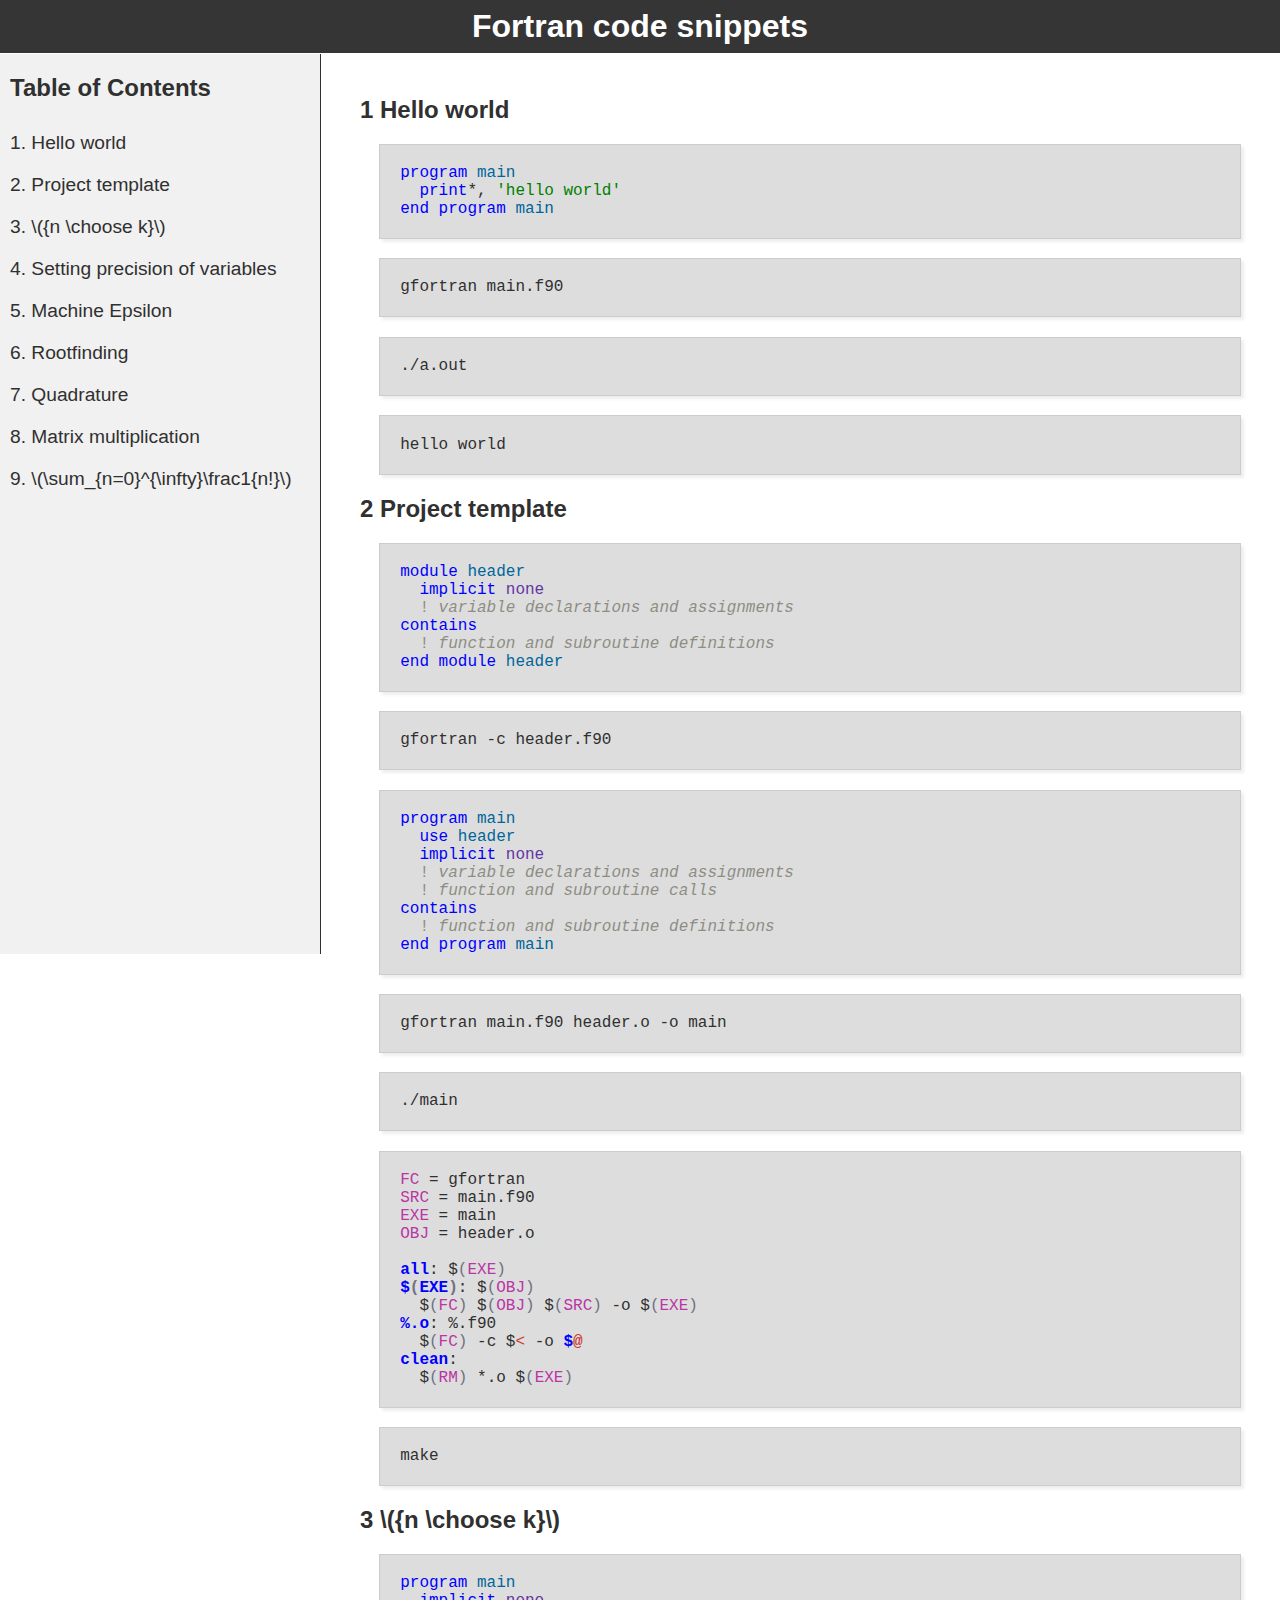
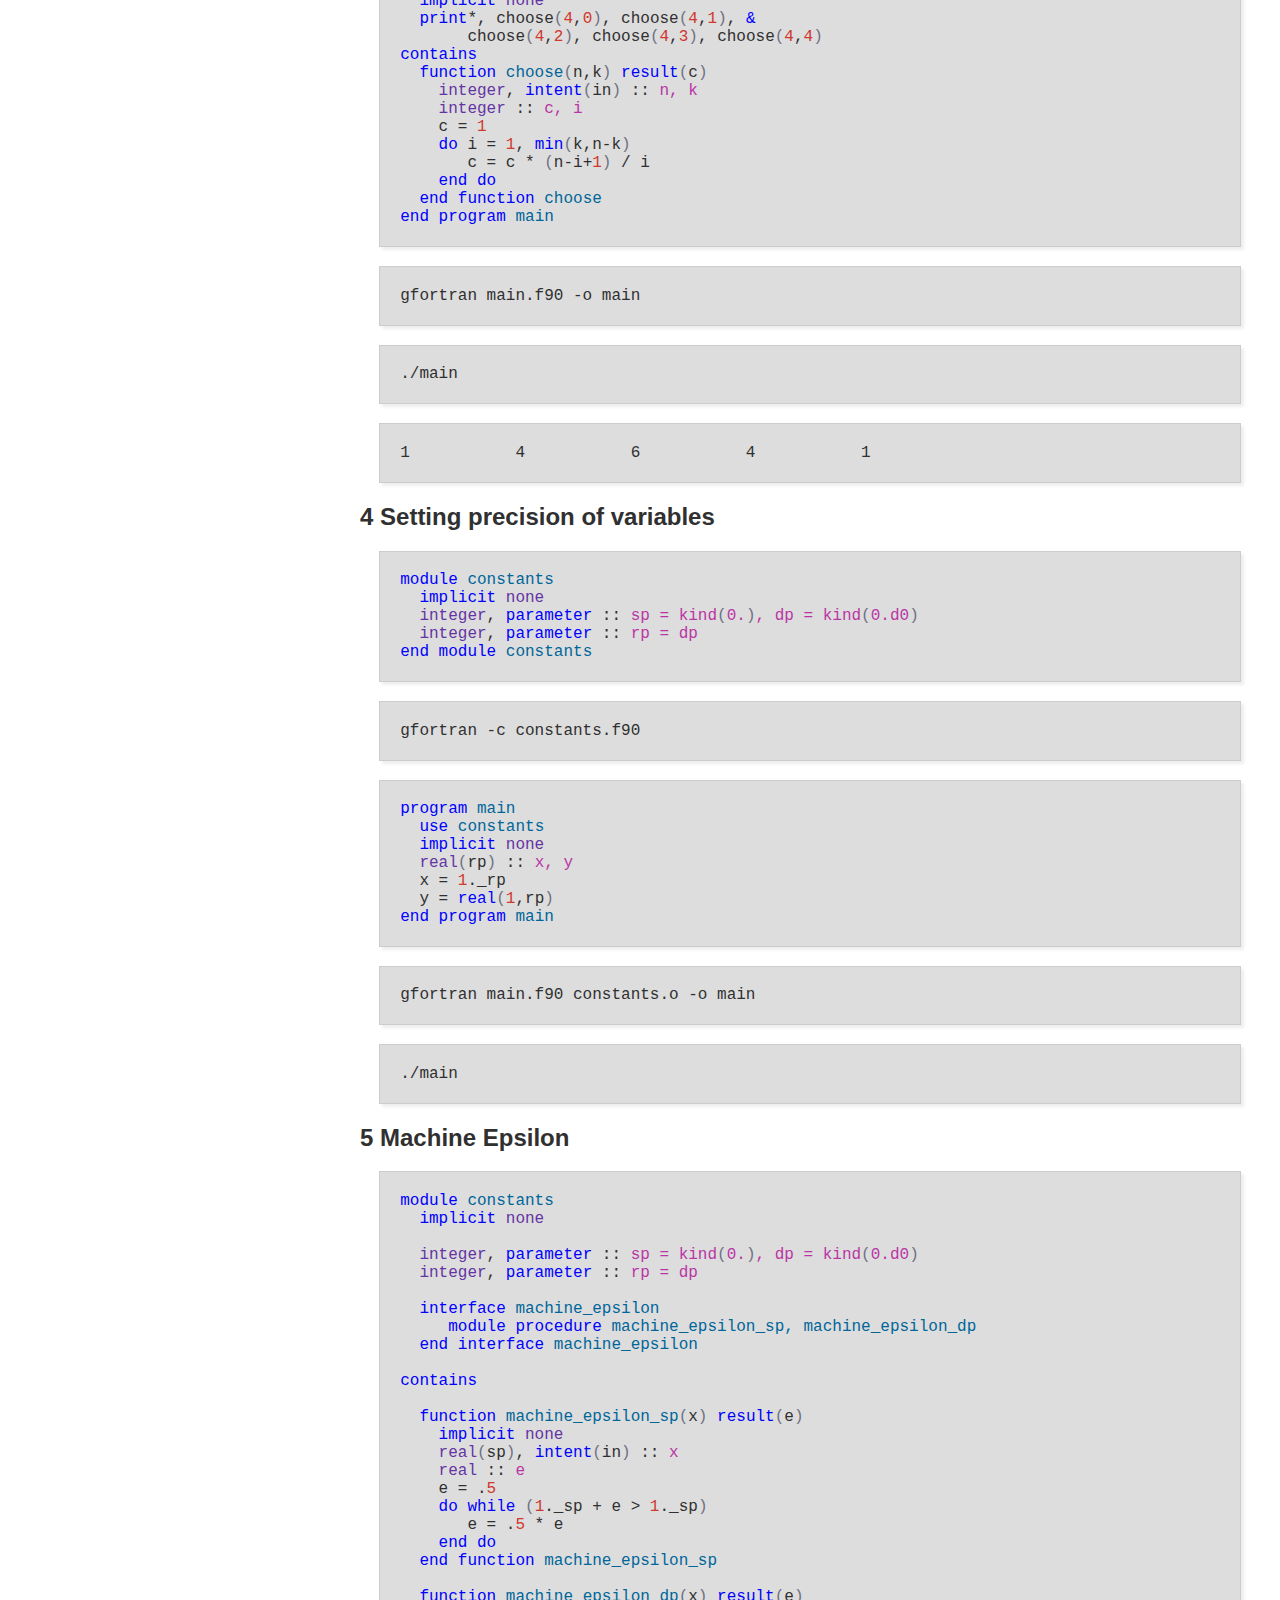
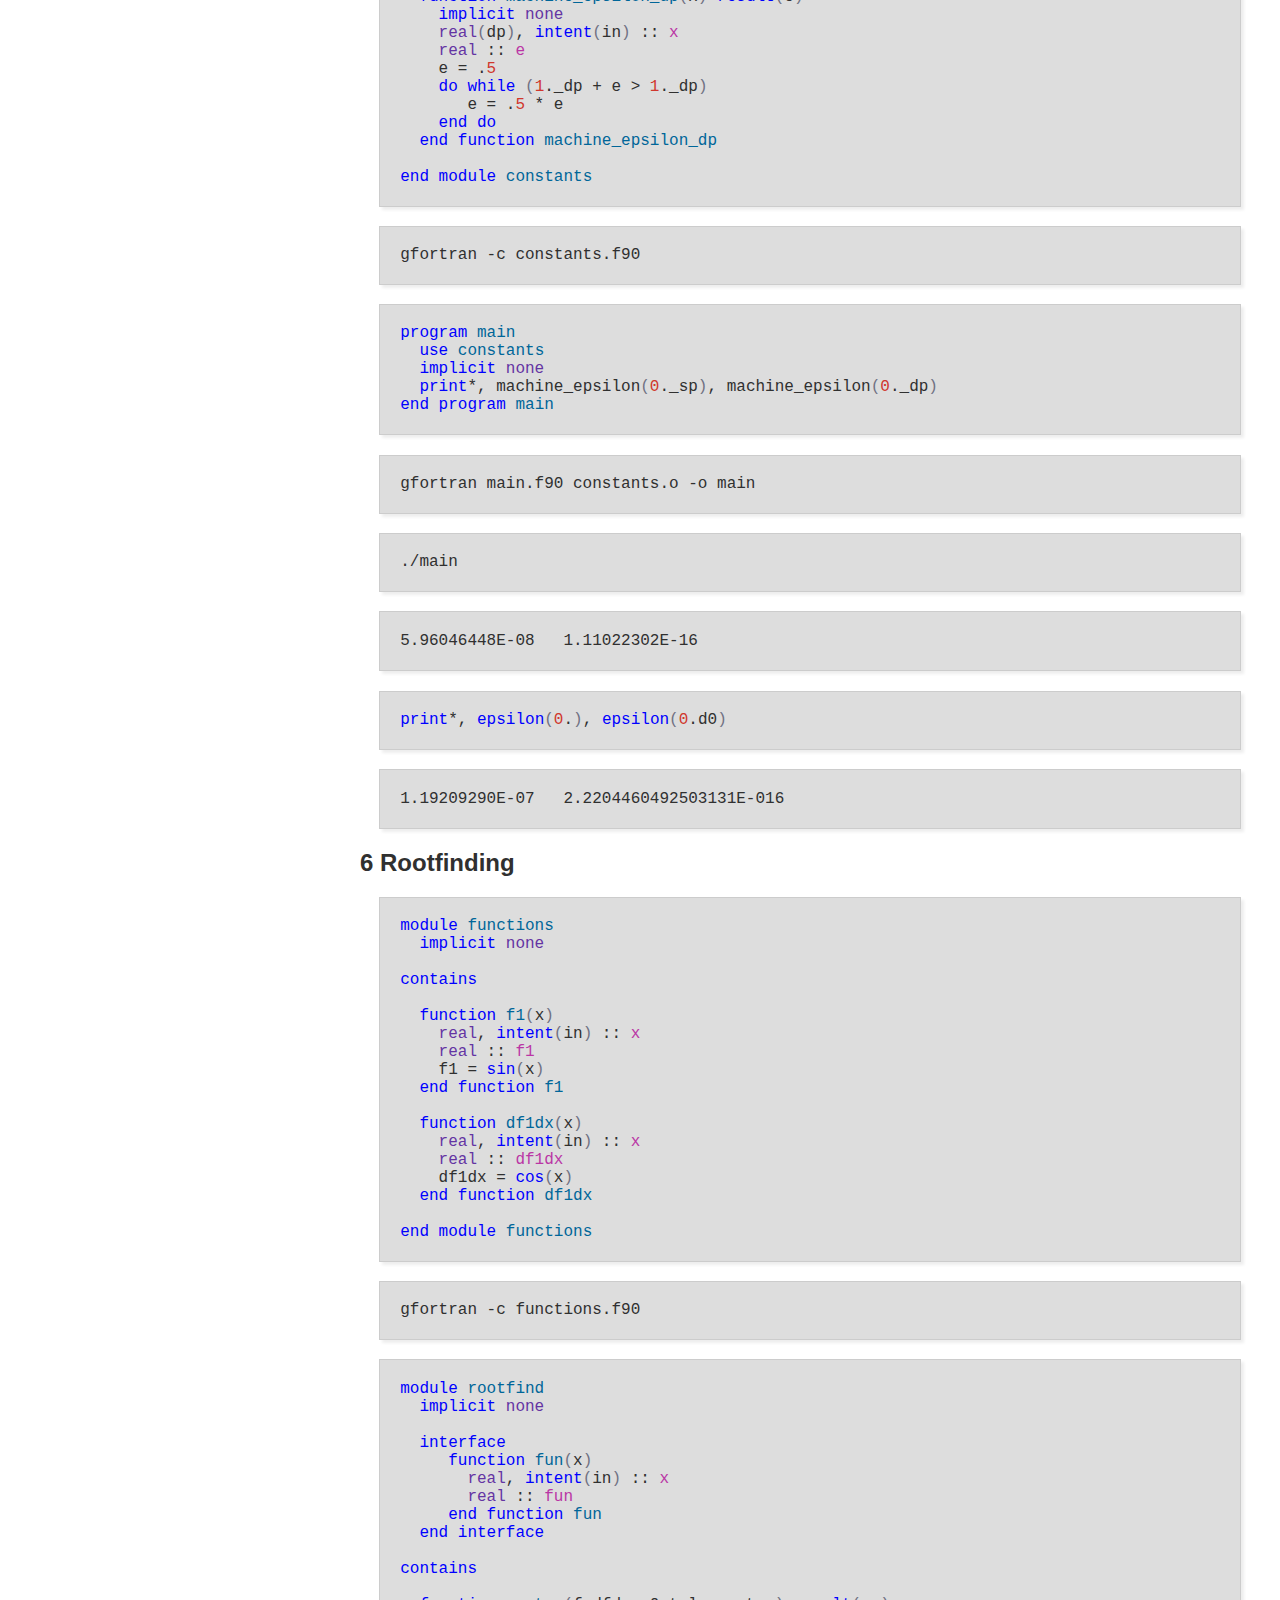
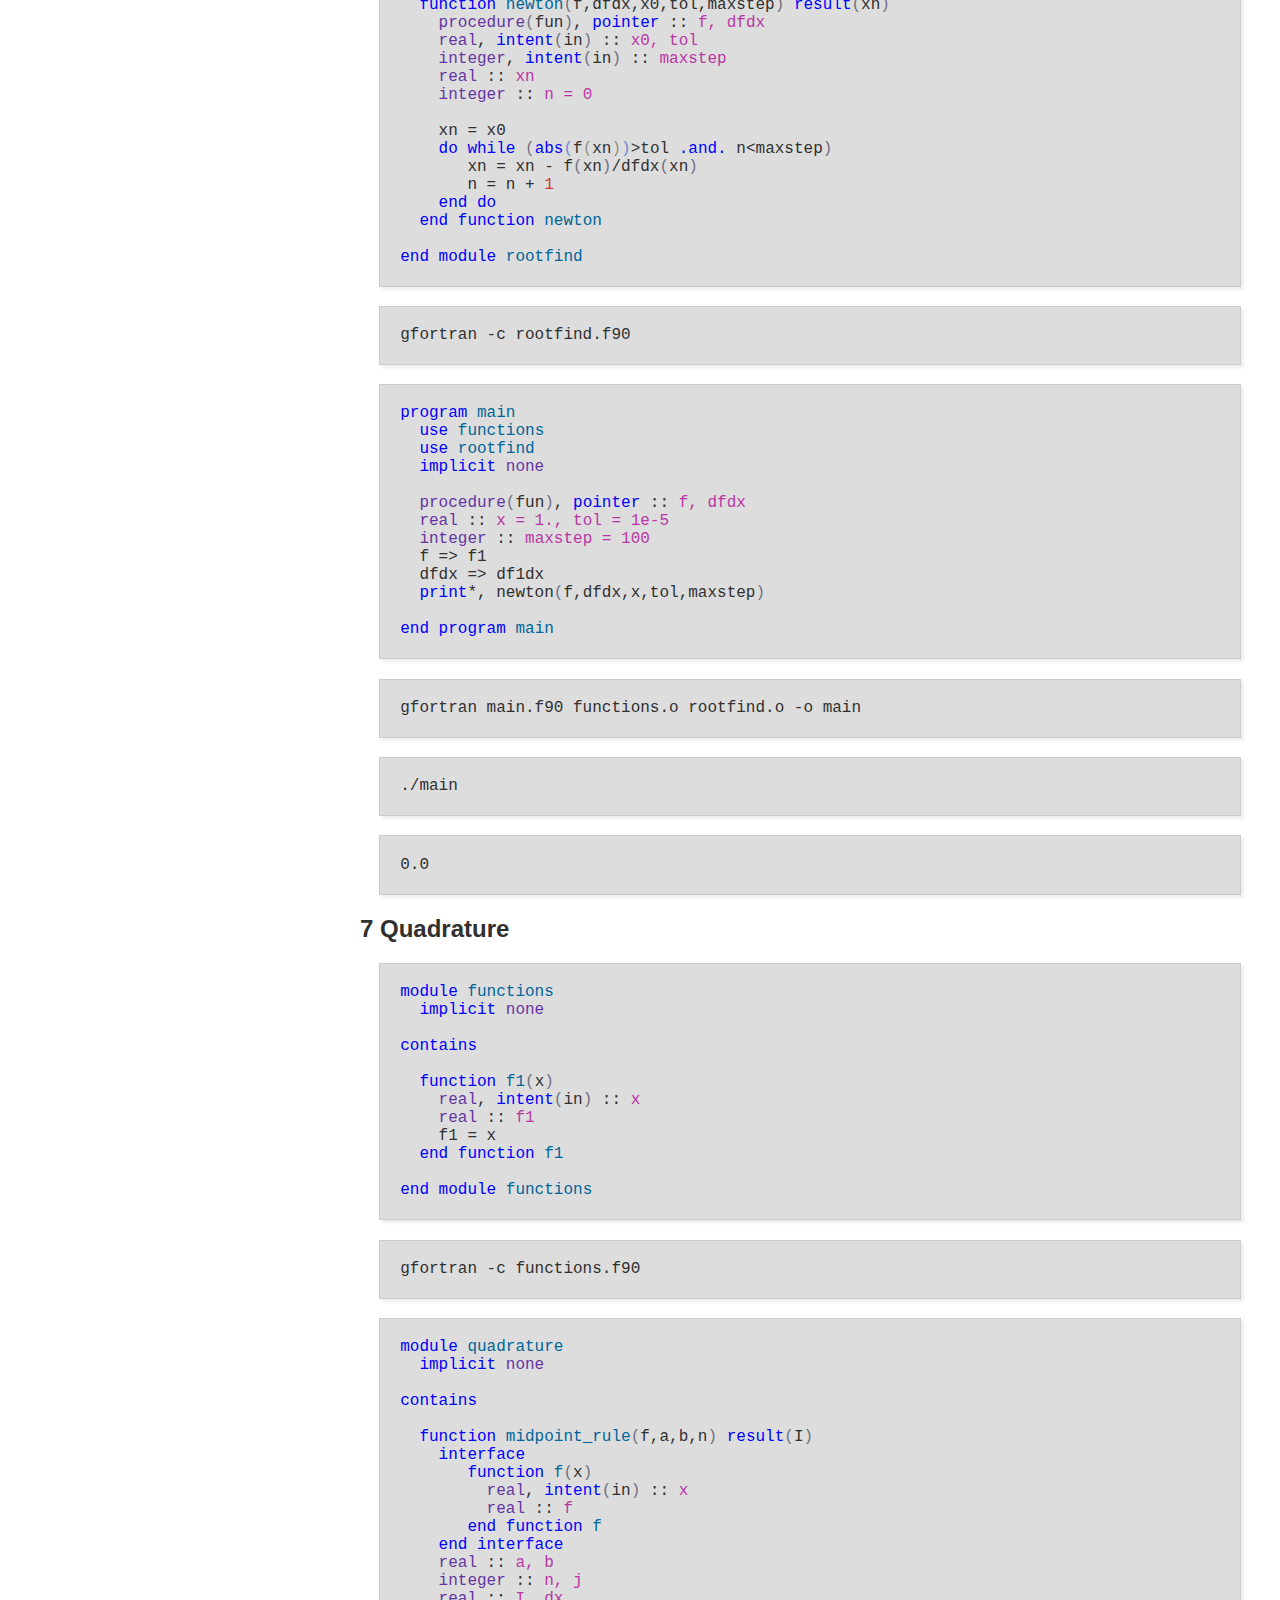
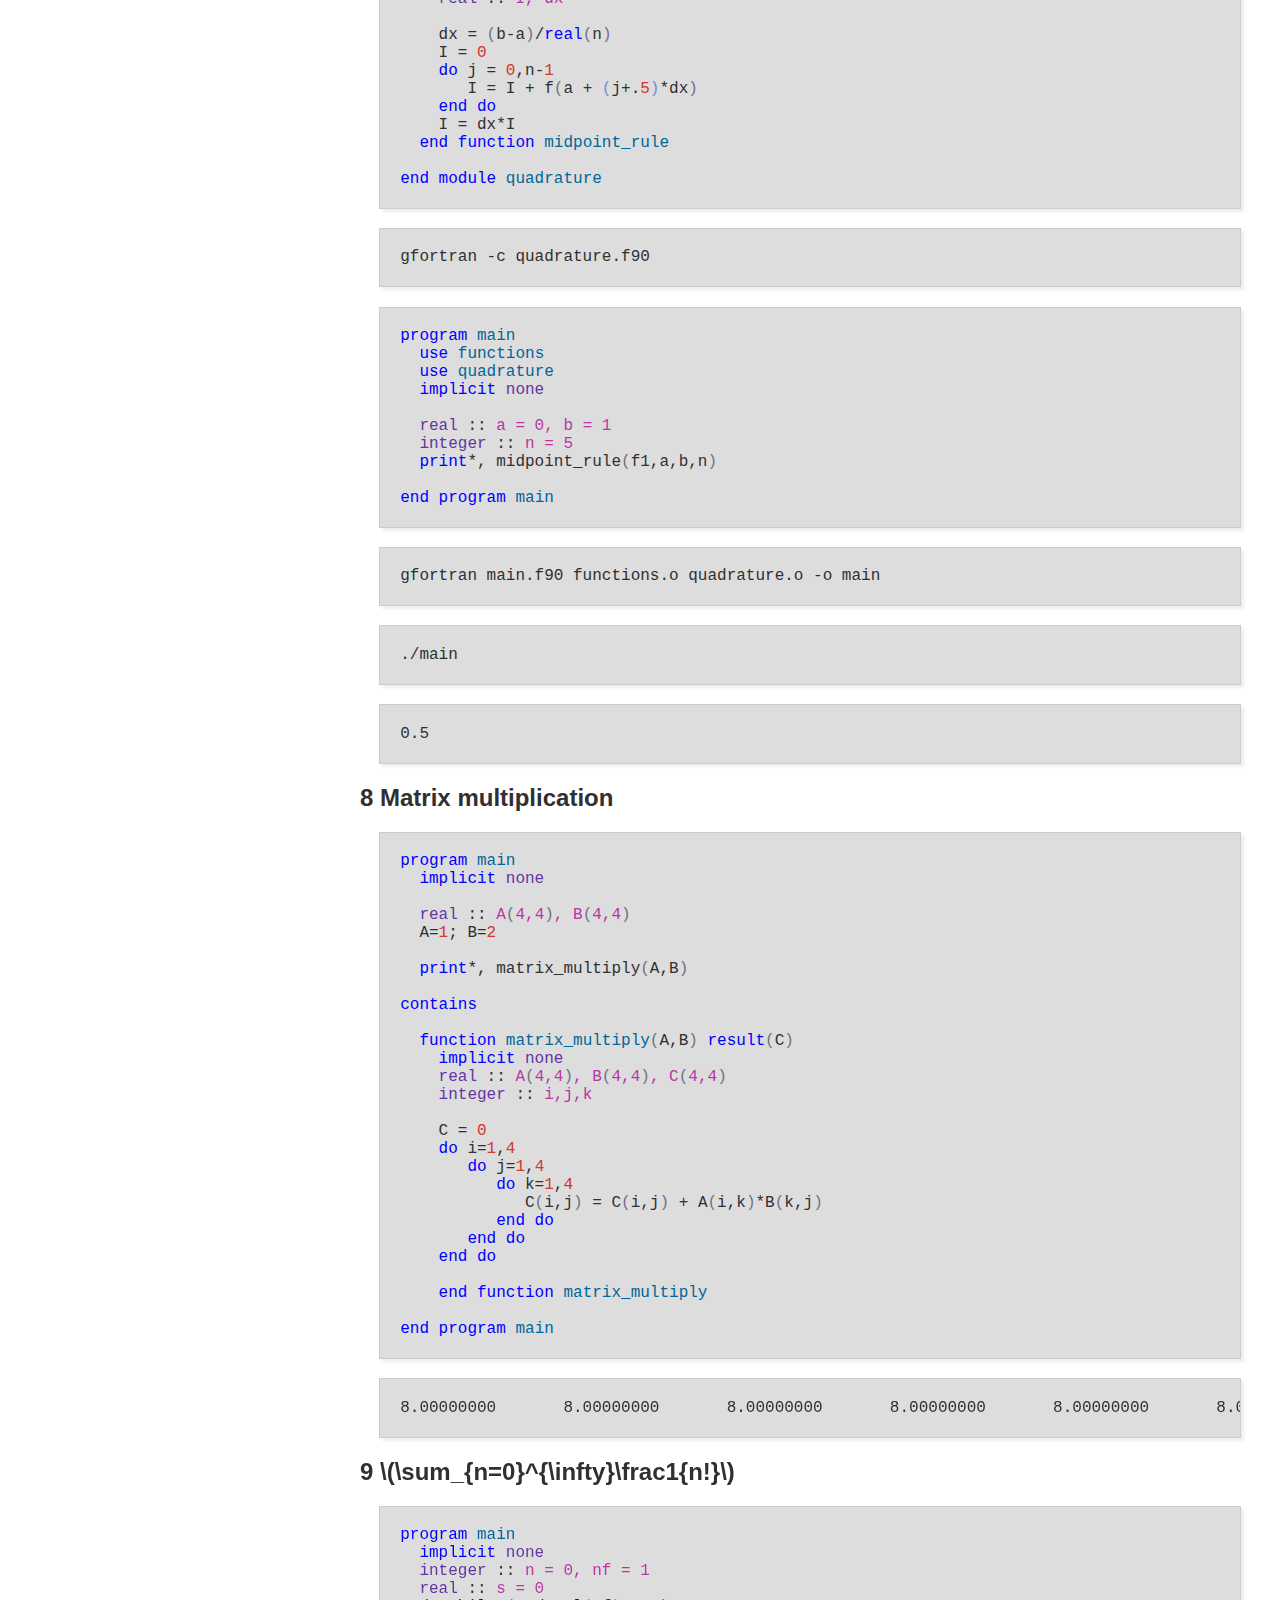
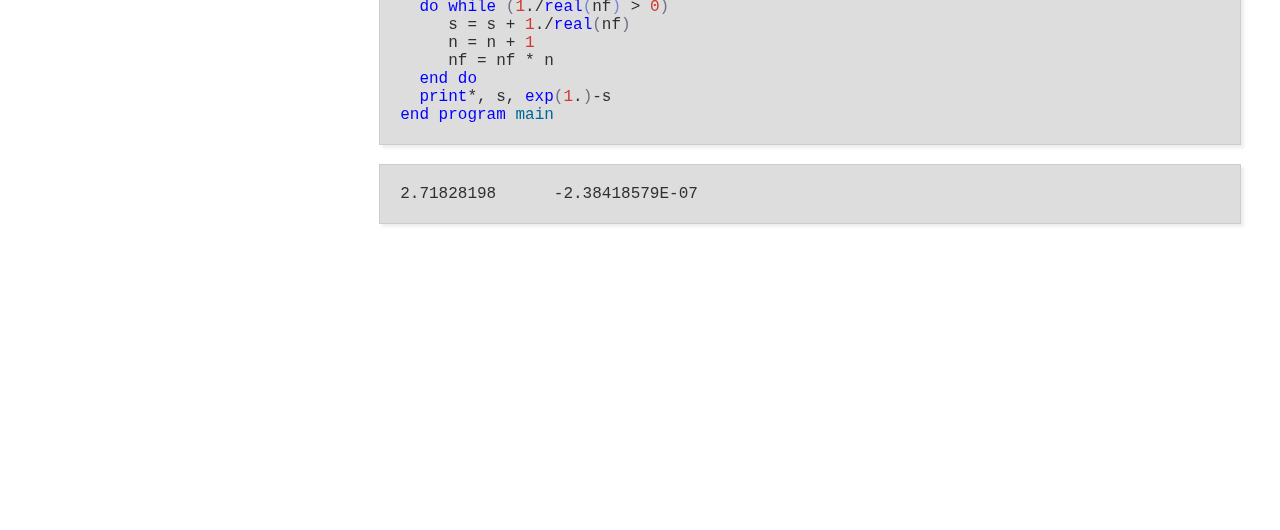
<file: fortran/fortran.html>
<?xml version="1.0" encoding="utf-8"?>
<!DOCTYPE html PUBLIC "-//W3C//DTD XHTML 1.0 Strict//EN"
"http://www.w3.org/TR/xhtml1/DTD/xhtml1-strict.dtd">
<html xmlns="http://www.w3.org/1999/xhtml" lang="en" xml:lang="en">
<head>
<!-- 2016-06-16 Thu 17:50 -->
<meta  http-equiv="Content-Type" content="text/html;charset=utf-8" />
<meta  name="viewport" content="width=device-width, initial-scale=1" />
<title>Fortran code snippets</title>
<meta  name="generator" content="Org-mode" />
<meta  name="author" content="Joseph P. McKenna" />
<style type="text/css">
 <!--/*--><![CDATA[/*><!--*/
  .title  { text-align: center;
             margin-bottom: .2em; }
  .subtitle { text-align: center;
              font-size: medium;
              font-weight: bold;
              margin-top:0; }
  .todo   { font-family: monospace; color: red; }
  .done   { font-family: monospace; color: green; }
  .priority { font-family: monospace; color: orange; }
  .tag    { background-color: #eee; font-family: monospace;
            padding: 2px; font-size: 80%; font-weight: normal; }
  .timestamp { color: #bebebe; }
  .timestamp-kwd { color: #5f9ea0; }
  .org-right  { margin-left: auto; margin-right: 0px;  text-align: right; }
  .org-left   { margin-left: 0px;  margin-right: auto; text-align: left; }
  .org-center { margin-left: auto; margin-right: auto; text-align: center; }
  .underline { text-decoration: underline; }
  #postamble p, #preamble p { font-size: 90%; margin: .2em; }
  p.verse { margin-left: 3%; }
  pre {
    border: 1px solid #ccc;
    box-shadow: 3px 3px 3px #eee;
    padding: 8pt;
    font-family: monospace;
    overflow: auto;
    margin: 1.2em;
  }
  pre.src {
    position: relative;
    overflow: visible;
    padding-top: 1.2em;
  }
  pre.src:before {
    display: none;
    position: absolute;
    background-color: white;
    top: -10px;
    right: 10px;
    padding: 3px;
    border: 1px solid black;
  }
  pre.src:hover:before { display: inline;}
  pre.src-sh:before    { content: 'sh'; }
  pre.src-bash:before  { content: 'sh'; }
  pre.src-emacs-lisp:before { content: 'Emacs Lisp'; }
  pre.src-R:before     { content: 'R'; }
  pre.src-perl:before  { content: 'Perl'; }
  pre.src-java:before  { content: 'Java'; }
  pre.src-sql:before   { content: 'SQL'; }

  table { border-collapse:collapse; }
  caption.t-above { caption-side: top; }
  caption.t-bottom { caption-side: bottom; }
  td, th { vertical-align:top;  }
  th.org-right  { text-align: center;  }
  th.org-left   { text-align: center;   }
  th.org-center { text-align: center; }
  td.org-right  { text-align: right;  }
  td.org-left   { text-align: left;   }
  td.org-center { text-align: center; }
  dt { font-weight: bold; }
  .footpara { display: inline; }
  .footdef  { margin-bottom: 1em; }
  .figure { padding: 1em; }
  .figure p { text-align: center; }
  .inlinetask {
    padding: 10px;
    border: 2px solid gray;
    margin: 10px;
    background: #ffffcc;
  }
  #org-div-home-and-up
   { text-align: right; font-size: 70%; white-space: nowrap; }
  textarea { overflow-x: auto; }
  .linenr { font-size: smaller }
  .code-highlighted { background-color: #ffff00; }
  .org-info-js_info-navigation { border-style: none; }
  #org-info-js_console-label
    { font-size: 10px; font-weight: bold; white-space: nowrap; }
  .org-info-js_search-highlight
    { background-color: #ffff00; color: #000000; font-weight: bold; }
  /*]]>*/-->
</style>
<link rel="stylesheet" type="text/css" href="../css/main.css">
<script type="text/javascript">
/*
@licstart  The following is the entire license notice for the
JavaScript code in this tag.

Copyright (C) 2012-2013 Free Software Foundation, Inc.

The JavaScript code in this tag is free software: you can
redistribute it and/or modify it under the terms of the GNU
General Public License (GNU GPL) as published by the Free Software
Foundation, either version 3 of the License, or (at your option)
any later version.  The code is distributed WITHOUT ANY WARRANTY;
without even the implied warranty of MERCHANTABILITY or FITNESS
FOR A PARTICULAR PURPOSE.  See the GNU GPL for more details.

As additional permission under GNU GPL version 3 section 7, you
may distribute non-source (e.g., minimized or compacted) forms of
that code without the copy of the GNU GPL normally required by
section 4, provided you include this license notice and a URL
through which recipients can access the Corresponding Source.


@licend  The above is the entire license notice
for the JavaScript code in this tag.
*/
<!--/*--><![CDATA[/*><!--*/
 function CodeHighlightOn(elem, id)
 {
   var target = document.getElementById(id);
   if(null != target) {
     elem.cacheClassElem = elem.className;
     elem.cacheClassTarget = target.className;
     target.className = "code-highlighted";
     elem.className   = "code-highlighted";
   }
 }
 function CodeHighlightOff(elem, id)
 {
   var target = document.getElementById(id);
   if(elem.cacheClassElem)
     elem.className = elem.cacheClassElem;
   if(elem.cacheClassTarget)
     target.className = elem.cacheClassTarget;
 }
/*]]>*///-->
</script>
<script type="text/x-mathjax-config">
    MathJax.Hub.Config({
        displayAlign: "center",
        displayIndent: "0em",

        "HTML-CSS": { scale: 100,
                        linebreaks: { automatic: "false" },
                        webFont: "TeX"
                       },
        SVG: {scale: 100,
              linebreaks: { automatic: "false" },
              font: "TeX"},
        NativeMML: {scale: 100},
        TeX: { equationNumbers: {autoNumber: "AMS"},
               MultLineWidth: "85%",
               TagSide: "right",
               TagIndent: ".8em"
             }
});
</script>
<script type="text/javascript"
        src="http://cdn.mathjax.org/mathjax/latest/MathJax.js?config=TeX-AMS_HTML"></script>
</head>
<body>
<div id="content">
<h1 class="title">Fortran code snippets</h1>
<div id="table-of-contents">
<h2>Table of Contents</h2>
<div id="text-table-of-contents">
<ul>
<li><a href="#orgheadline1">1. Hello world</a></li>
<li><a href="#orgheadline2">2. Project template</a></li>
<li><a href="#orgheadline3">3. \({n \choose k}\)</a></li>
<li><a href="#orgheadline4">4. Setting precision of variables</a></li>
<li><a href="#orgheadline5">5. Machine Epsilon</a></li>
<li><a href="#orgheadline6">6. Rootfinding</a></li>
<li><a href="#orgheadline7">7. Quadrature</a></li>
<li><a href="#orgheadline8">8. Matrix multiplication</a></li>
<li><a href="#orgheadline9">9. \(\sum_{n=0}^{\infty}\frac1{n!}\)</a></li>
</ul>
</div>
</div>
<div id="main">

<div id="outline-container-orgheadline1" class="outline-2">
<h2 id="orgheadline1"><span class="section-number-2">1</span> Hello world</h2>
<div class="outline-text-2" id="text-1">
<div class="org-src-container">

<pre class="src src-fortran"><span style="color: #0000FF;">program</span> <span style="color: #006699;">main</span>
  <span style="color: #0000FF;">print</span>*, <span style="color: #008000;">'hello world'</span>
<span style="color: #0000FF;">end program</span> <span style="color: #006699;">main</span>
</pre>
</div>

<div class="org-src-container">

<pre class="src src-sh">gfortran main.f90
</pre>
</div>

<div class="org-src-container">

<pre class="src src-sh">./a.out
</pre>
</div>

<pre class="example">
hello world
</pre>
</div>
</div>

<div id="outline-container-orgheadline2" class="outline-2">
<h2 id="orgheadline2"><span class="section-number-2">2</span> Project template</h2>
<div class="outline-text-2" id="text-2">
<div class="org-src-container">

<pre class="src src-fortran"><span style="color: #0000FF;">module</span> <span style="color: #006699;">header</span>
  <span style="color: #0000FF;">implicit</span> <span style="color: #6434A3;">none</span>
  <span style="color: #8D8D84;">! </span><span style="color: #8D8D84; font-style: italic;">variable declarations and assignments</span>
<span style="color: #0000FF;">contains</span>
  <span style="color: #8D8D84;">! </span><span style="color: #8D8D84; font-style: italic;">function and subroutine definitions</span>
<span style="color: #0000FF;">end module</span> <span style="color: #006699;">header</span>
</pre>
</div>

<div class="org-src-container">

<pre class="src src-sh">gfortran -c header.f90
</pre>
</div>

<div class="org-src-container">

<pre class="src src-fortran"><span style="color: #0000FF;">program</span> <span style="color: #006699;">main</span>
  <span style="color: #0000FF;">use</span> <span style="color: #006699;">header</span>
  <span style="color: #0000FF;">implicit</span> <span style="color: #6434A3;">none</span>
  <span style="color: #8D8D84;">! </span><span style="color: #8D8D84; font-style: italic;">variable declarations and assignments</span>
  <span style="color: #8D8D84;">! </span><span style="color: #8D8D84; font-style: italic;">function and subroutine calls</span>
<span style="color: #0000FF;">contains</span>
  <span style="color: #8D8D84;">! </span><span style="color: #8D8D84; font-style: italic;">function and subroutine definitions</span>
<span style="color: #0000FF;">end program</span> <span style="color: #006699;">main</span>
</pre>
</div>

<div class="org-src-container">

<pre class="src src-sh">gfortran main.f90 header.o -o main
</pre>
</div>

<div class="org-src-container">

<pre class="src src-sh">./main
</pre>
</div>

<div class="org-src-container">

<pre class="src src-make"><span style="color: #BA36A5;">FC</span> = gfortran
<span style="color: #BA36A5;">SRC</span> = main.f90
<span style="color: #BA36A5;">EXE</span> = main
<span style="color: #BA36A5;">OBJ</span> = header.o

<span style="color: #0000ff; font-weight: bold;">all</span>: $<span style="color: #707183;">(</span><span style="color: #BA36A5;">EXE</span><span style="color: #707183;">)</span>
<span style="color: #0000ff; font-weight: bold;">$</span><span style="color: #707183; font-weight: bold;">(</span><span style="color: #0000ff; font-weight: bold;">EXE</span><span style="color: #707183; font-weight: bold;">)</span>: $<span style="color: #707183;">(</span><span style="color: #BA36A5;">OBJ</span><span style="color: #707183;">)</span>
  $<span style="color: #707183;">(</span><span style="color: #BA36A5;">FC</span><span style="color: #707183;">)</span> $<span style="color: #707183;">(</span><span style="color: #BA36A5;">OBJ</span><span style="color: #707183;">)</span> $<span style="color: #707183;">(</span><span style="color: #BA36A5;">SRC</span><span style="color: #707183;">)</span> -o $<span style="color: #707183;">(</span><span style="color: #BA36A5;">EXE</span><span style="color: #707183;">)</span>
<span style="color: #0000ff; font-weight: bold;">%.o</span>: %.f90
  $<span style="color: #707183;">(</span><span style="color: #BA36A5;">FC</span><span style="color: #707183;">)</span> -c $<span style="color: #D0372D;">&lt;</span> -o <span style="color: #0000ff; font-weight: bold;">$</span><span style="color: #D0372D; font-weight: bold;">@</span>
<span style="color: #0000ff; font-weight: bold;">clean</span>:
  $<span style="color: #707183;">(</span><span style="color: #BA36A5;">RM</span><span style="color: #707183;">)</span> *.o $<span style="color: #707183;">(</span><span style="color: #BA36A5;">EXE</span><span style="color: #707183;">)</span>
</pre>
</div>

<div class="org-src-container">

<pre class="src src-sh">make
</pre>
</div>
</div>
</div>

<div id="outline-container-orgheadline3" class="outline-2">
<h2 id="orgheadline3"><span class="section-number-2">3</span> \({n \choose k}\)</h2>
<div class="outline-text-2" id="text-3">
<div class="org-src-container">

<pre class="src src-fortran"><span style="color: #0000FF;">program</span> <span style="color: #006699;">main</span>
  <span style="color: #0000FF;">implicit</span> <span style="color: #6434A3;">none</span>
  <span style="color: #0000FF;">print</span>*, choose<span style="color: #707183;">(</span><span style="color: #D0372D;">4</span>,<span style="color: #D0372D;">0</span><span style="color: #707183;">)</span>, choose<span style="color: #707183;">(</span><span style="color: #D0372D;">4</span>,<span style="color: #D0372D;">1</span><span style="color: #707183;">)</span>, <span style="color: #0000FF;">&amp;</span>
       choose<span style="color: #707183;">(</span><span style="color: #D0372D;">4</span>,<span style="color: #D0372D;">2</span><span style="color: #707183;">)</span>, choose<span style="color: #707183;">(</span><span style="color: #D0372D;">4</span>,<span style="color: #D0372D;">3</span><span style="color: #707183;">)</span>, choose<span style="color: #707183;">(</span><span style="color: #D0372D;">4</span>,<span style="color: #D0372D;">4</span><span style="color: #707183;">)</span>
<span style="color: #0000FF;">contains</span>
  <span style="color: #0000FF;">function</span> <span style="color: #006699;">choose</span><span style="color: #707183;">(</span>n,k<span style="color: #707183;">)</span> <span style="color: #0000FF;">result</span><span style="color: #707183;">(</span>c<span style="color: #707183;">)</span>
    <span style="color: #6434A3;">integer</span>, <span style="color: #0000FF;">intent</span><span style="color: #707183;">(</span>in<span style="color: #707183;">)</span> ::<span style="color: #BA36A5;"> n, k</span>
    <span style="color: #6434A3;">integer</span> ::<span style="color: #BA36A5;"> c, i</span>
    c = <span style="color: #D0372D;">1</span>
    <span style="color: #0000FF;">do</span> i = <span style="color: #D0372D;">1</span>, <span style="color: #0000FF;">min</span><span style="color: #707183;">(</span>k,n-k<span style="color: #707183;">)</span>
       c = c * <span style="color: #707183;">(</span>n-i+<span style="color: #D0372D;">1</span><span style="color: #707183;">)</span> / i
    <span style="color: #0000FF;">end do</span>
  <span style="color: #0000FF;">end function</span> <span style="color: #006699;">choose</span>
<span style="color: #0000FF;">end program</span> <span style="color: #006699;">main</span>
</pre>
</div>

<div class="org-src-container">

<pre class="src src-sh">gfortran main.f90 -o main
</pre>
</div>

<div class="org-src-container">

<pre class="src src-sh">./main
</pre>
</div>

<pre class="example">
1           4           6           4           1
</pre>
</div>
</div>

<div id="outline-container-orgheadline4" class="outline-2">
<h2 id="orgheadline4"><span class="section-number-2">4</span> Setting precision of variables</h2>
<div class="outline-text-2" id="text-4">
<div class="org-src-container">

<pre class="src src-fortran"><span style="color: #0000FF;">module</span> <span style="color: #006699;">constants</span>
  <span style="color: #0000FF;">implicit</span> <span style="color: #6434A3;">none</span>
  <span style="color: #6434A3;">integer</span>, <span style="color: #0000FF;">parameter</span> ::<span style="color: #BA36A5;"> sp = kind</span><span style="color: #707183;">(</span><span style="color: #BA36A5;">0.</span><span style="color: #707183;">)</span><span style="color: #BA36A5;">, dp = kind</span><span style="color: #707183;">(</span><span style="color: #BA36A5;">0.d0</span><span style="color: #707183;">)</span>
  <span style="color: #6434A3;">integer</span>, <span style="color: #0000FF;">parameter</span> ::<span style="color: #BA36A5;"> rp = dp</span>
<span style="color: #0000FF;">end module</span> <span style="color: #006699;">constants</span>
</pre>
</div>

<div class="org-src-container">

<pre class="src src-sh">gfortran -c constants.f90
</pre>
</div>

<div class="org-src-container">

<pre class="src src-fortran"><span style="color: #0000FF;">program</span> <span style="color: #006699;">main</span>
  <span style="color: #0000FF;">use</span> <span style="color: #006699;">constants</span>
  <span style="color: #0000FF;">implicit</span> <span style="color: #6434A3;">none</span>
  <span style="color: #6434A3;">real</span><span style="color: #707183;">(</span>rp<span style="color: #707183;">)</span> ::<span style="color: #BA36A5;"> x, y</span>
  x = <span style="color: #D0372D;">1</span>._rp
  y = <span style="color: #0000FF;">real</span><span style="color: #707183;">(</span><span style="color: #D0372D;">1</span>,rp<span style="color: #707183;">)</span>
<span style="color: #0000FF;">end program</span> <span style="color: #006699;">main</span>
</pre>
</div>

<div class="org-src-container">

<pre class="src src-sh">gfortran main.f90 constants.o -o main
</pre>
</div>

<div class="org-src-container">

<pre class="src src-sh">./main
</pre>
</div>
</div>
</div>

<div id="outline-container-orgheadline5" class="outline-2">
<h2 id="orgheadline5"><span class="section-number-2">5</span> Machine Epsilon</h2>
<div class="outline-text-2" id="text-5">
<div class="org-src-container">

<pre class="src src-fortran"><span style="color: #0000FF;">module</span> <span style="color: #006699;">constants</span>
  <span style="color: #0000FF;">implicit</span> <span style="color: #6434A3;">none</span>

  <span style="color: #6434A3;">integer</span>, <span style="color: #0000FF;">parameter</span> ::<span style="color: #BA36A5;"> sp = kind</span><span style="color: #707183;">(</span><span style="color: #BA36A5;">0.</span><span style="color: #707183;">)</span><span style="color: #BA36A5;">, dp = kind</span><span style="color: #707183;">(</span><span style="color: #BA36A5;">0.d0</span><span style="color: #707183;">)</span>
  <span style="color: #6434A3;">integer</span>, <span style="color: #0000FF;">parameter</span> ::<span style="color: #BA36A5;"> rp = dp</span>

  <span style="color: #0000FF;">interface</span> <span style="color: #006699;">machine_epsilon</span>
     <span style="color: #0000FF;">module procedure</span> <span style="color: #006699;">machine_epsilon_sp, machine_epsilon_dp</span>
  <span style="color: #0000FF;">end interface</span> <span style="color: #006699;">machine_epsilon</span>

<span style="color: #0000FF;">contains</span>

  <span style="color: #0000FF;">function</span> <span style="color: #006699;">machine_epsilon_sp</span><span style="color: #707183;">(</span>x<span style="color: #707183;">)</span> <span style="color: #0000FF;">result</span><span style="color: #707183;">(</span>e<span style="color: #707183;">)</span>
    <span style="color: #0000FF;">implicit</span> <span style="color: #6434A3;">none</span>
    <span style="color: #6434A3;">real</span><span style="color: #707183;">(</span>sp<span style="color: #707183;">)</span>, <span style="color: #0000FF;">intent</span><span style="color: #707183;">(</span>in<span style="color: #707183;">)</span> ::<span style="color: #BA36A5;"> x</span>
    <span style="color: #6434A3;">real</span> ::<span style="color: #BA36A5;"> e</span>
    e = .<span style="color: #D0372D;">5</span>
    <span style="color: #0000FF;">do while</span> <span style="color: #707183;">(</span><span style="color: #D0372D;">1</span>._sp + e &gt; <span style="color: #D0372D;">1</span>._sp<span style="color: #707183;">)</span>
       e = .<span style="color: #D0372D;">5</span> * e
    <span style="color: #0000FF;">end do</span>
  <span style="color: #0000FF;">end function</span> <span style="color: #006699;">machine_epsilon_sp</span>

  <span style="color: #0000FF;">function</span> <span style="color: #006699;">machine_epsilon_dp</span><span style="color: #707183;">(</span>x<span style="color: #707183;">)</span> <span style="color: #0000FF;">result</span><span style="color: #707183;">(</span>e<span style="color: #707183;">)</span>
    <span style="color: #0000FF;">implicit</span> <span style="color: #6434A3;">none</span>
    <span style="color: #6434A3;">real</span><span style="color: #707183;">(</span>dp<span style="color: #707183;">)</span>, <span style="color: #0000FF;">intent</span><span style="color: #707183;">(</span>in<span style="color: #707183;">)</span> ::<span style="color: #BA36A5;"> x</span>
    <span style="color: #6434A3;">real</span> ::<span style="color: #BA36A5;"> e</span>
    e = .<span style="color: #D0372D;">5</span>
    <span style="color: #0000FF;">do while</span> <span style="color: #707183;">(</span><span style="color: #D0372D;">1</span>._dp + e &gt; <span style="color: #D0372D;">1</span>._dp<span style="color: #707183;">)</span>
       e = .<span style="color: #D0372D;">5</span> * e
    <span style="color: #0000FF;">end do</span>
  <span style="color: #0000FF;">end function</span> <span style="color: #006699;">machine_epsilon_dp</span>

<span style="color: #0000FF;">end module</span> <span style="color: #006699;">constants</span>
</pre>
</div>

<div class="org-src-container">

<pre class="src src-sh">gfortran -c constants.f90
</pre>
</div>

<div class="org-src-container">

<pre class="src src-fortran"><span style="color: #0000FF;">program</span> <span style="color: #006699;">main</span>
  <span style="color: #0000FF;">use</span> <span style="color: #006699;">constants</span>
  <span style="color: #0000FF;">implicit</span> <span style="color: #6434A3;">none</span>
  <span style="color: #0000FF;">print</span>*, machine_epsilon<span style="color: #707183;">(</span><span style="color: #D0372D;">0</span>._sp<span style="color: #707183;">)</span>, machine_epsilon<span style="color: #707183;">(</span><span style="color: #D0372D;">0</span>._dp<span style="color: #707183;">)</span>
<span style="color: #0000FF;">end program</span> <span style="color: #006699;">main</span>
</pre>
</div>

<div class="org-src-container">

<pre class="src src-sh">gfortran main.f90 constants.o -o main
</pre>
</div>

<div class="org-src-container">

<pre class="src src-sh">./main
</pre>
</div>

<pre class="example">
5.96046448E-08   1.11022302E-16
</pre>

<div class="org-src-container">

<pre class="src src-fortran"><span style="color: #0000FF;">print</span>*, <span style="color: #0000FF;">epsilon</span><span style="color: #707183;">(</span><span style="color: #D0372D;">0</span>.<span style="color: #707183;">)</span>, <span style="color: #0000FF;">epsilon</span><span style="color: #707183;">(</span><span style="color: #D0372D;">0</span>.d0<span style="color: #707183;">)</span>
</pre>
</div>

<pre class="example">
1.19209290E-07   2.2204460492503131E-016
</pre>
</div>
</div>

<div id="outline-container-orgheadline6" class="outline-2">
<h2 id="orgheadline6"><span class="section-number-2">6</span> Rootfinding</h2>
<div class="outline-text-2" id="text-6">
<div class="org-src-container">

<pre class="src src-fortran"><span style="color: #0000FF;">module</span> <span style="color: #006699;">functions</span>
  <span style="color: #0000FF;">implicit</span> <span style="color: #6434A3;">none</span>

<span style="color: #0000FF;">contains</span>

  <span style="color: #0000FF;">function</span> <span style="color: #006699;">f1</span><span style="color: #707183;">(</span>x<span style="color: #707183;">)</span>
    <span style="color: #6434A3;">real</span>, <span style="color: #0000FF;">intent</span><span style="color: #707183;">(</span>in<span style="color: #707183;">)</span> ::<span style="color: #BA36A5;"> x</span>
    <span style="color: #6434A3;">real</span> ::<span style="color: #BA36A5;"> f1</span>
    f1 = <span style="color: #0000FF;">sin</span><span style="color: #707183;">(</span>x<span style="color: #707183;">)</span>
  <span style="color: #0000FF;">end function</span> <span style="color: #006699;">f1</span>

  <span style="color: #0000FF;">function</span> <span style="color: #006699;">df1dx</span><span style="color: #707183;">(</span>x<span style="color: #707183;">)</span>
    <span style="color: #6434A3;">real</span>, <span style="color: #0000FF;">intent</span><span style="color: #707183;">(</span>in<span style="color: #707183;">)</span> ::<span style="color: #BA36A5;"> x</span>
    <span style="color: #6434A3;">real</span> ::<span style="color: #BA36A5;"> df1dx</span>
    df1dx = <span style="color: #0000FF;">cos</span><span style="color: #707183;">(</span>x<span style="color: #707183;">)</span>
  <span style="color: #0000FF;">end function</span> <span style="color: #006699;">df1dx</span>

<span style="color: #0000FF;">end module</span> <span style="color: #006699;">functions</span>
</pre>
</div>

<div class="org-src-container">

<pre class="src src-sh">gfortran -c functions.f90
</pre>
</div>

<div class="org-src-container">

<pre class="src src-fortran"><span style="color: #0000FF;">module</span> <span style="color: #006699;">rootfind</span>
  <span style="color: #0000FF;">implicit</span> <span style="color: #6434A3;">none</span>

  <span style="color: #0000FF;">interface</span>
     <span style="color: #0000FF;">function</span> <span style="color: #006699;">fun</span><span style="color: #707183;">(</span>x<span style="color: #707183;">)</span>
       <span style="color: #6434A3;">real</span>, <span style="color: #0000FF;">intent</span><span style="color: #707183;">(</span>in<span style="color: #707183;">)</span> ::<span style="color: #BA36A5;"> x</span>
       <span style="color: #6434A3;">real</span> ::<span style="color: #BA36A5;"> fun</span>
     <span style="color: #0000FF;">end function</span> <span style="color: #006699;">fun</span>
  <span style="color: #0000FF;">end interface</span>

<span style="color: #0000FF;">contains</span>

  <span style="color: #0000FF;">function</span> <span style="color: #006699;">newton</span><span style="color: #707183;">(</span>f,dfdx,x0,tol,maxstep<span style="color: #707183;">)</span> <span style="color: #0000FF;">result</span><span style="color: #707183;">(</span>xn<span style="color: #707183;">)</span>
    <span style="color: #6434A3;">procedure</span><span style="color: #707183;">(</span>fun<span style="color: #707183;">)</span>, <span style="color: #0000FF;">pointer</span> ::<span style="color: #BA36A5;"> f, dfdx</span>
    <span style="color: #6434A3;">real</span>, <span style="color: #0000FF;">intent</span><span style="color: #707183;">(</span>in<span style="color: #707183;">)</span> ::<span style="color: #BA36A5;"> x0, tol</span>
    <span style="color: #6434A3;">integer</span>, <span style="color: #0000FF;">intent</span><span style="color: #707183;">(</span>in<span style="color: #707183;">)</span> ::<span style="color: #BA36A5;"> maxstep</span>
    <span style="color: #6434A3;">real</span> ::<span style="color: #BA36A5;"> xn</span>
    <span style="color: #6434A3;">integer</span> ::<span style="color: #BA36A5;"> n = 0</span>

    xn = x0
    <span style="color: #0000FF;">do while</span> <span style="color: #707183;">(</span><span style="color: #0000FF;">abs</span><span style="color: #7388D6;">(</span>f<span style="color: #909183;">(</span>xn<span style="color: #909183;">)</span><span style="color: #7388D6;">)</span>&gt;tol <span style="color: #0000FF;">.and.</span> n&lt;maxstep<span style="color: #707183;">)</span>
       xn = xn - f<span style="color: #707183;">(</span>xn<span style="color: #707183;">)</span>/dfdx<span style="color: #707183;">(</span>xn<span style="color: #707183;">)</span>
       n = n + <span style="color: #D0372D;">1</span>
    <span style="color: #0000FF;">end do</span>
  <span style="color: #0000FF;">end function</span> <span style="color: #006699;">newton</span>

<span style="color: #0000FF;">end module</span> <span style="color: #006699;">rootfind</span>
</pre>
</div>

<div class="org-src-container">

<pre class="src src-sh">gfortran -c rootfind.f90
</pre>
</div>

<div class="org-src-container">

<pre class="src src-fortran"><span style="color: #0000FF;">program</span> <span style="color: #006699;">main</span>
  <span style="color: #0000FF;">use</span> <span style="color: #006699;">functions</span>
  <span style="color: #0000FF;">use</span> <span style="color: #006699;">rootfind</span>
  <span style="color: #0000FF;">implicit</span> <span style="color: #6434A3;">none</span>

  <span style="color: #6434A3;">procedure</span><span style="color: #707183;">(</span>fun<span style="color: #707183;">)</span>, <span style="color: #0000FF;">pointer</span> ::<span style="color: #BA36A5;"> f, dfdx</span>
  <span style="color: #6434A3;">real</span> ::<span style="color: #BA36A5;"> x = 1., tol = 1e-5</span>
  <span style="color: #6434A3;">integer</span> ::<span style="color: #BA36A5;"> maxstep = 100</span>
  f =&gt; f1
  dfdx =&gt; df1dx
  <span style="color: #0000FF;">print</span>*, newton<span style="color: #707183;">(</span>f,dfdx,x,tol,maxstep<span style="color: #707183;">)</span>

<span style="color: #0000FF;">end program</span> <span style="color: #006699;">main</span>
</pre>
</div>

<div class="org-src-container">

<pre class="src src-sh">gfortran main.f90 functions.o rootfind.o -o main
</pre>
</div>

<div class="org-src-container">

<pre class="src src-sh">./main
</pre>
</div>

<pre class="example">
0.0
</pre>
</div>
</div>

<div id="outline-container-orgheadline7" class="outline-2">
<h2 id="orgheadline7"><span class="section-number-2">7</span> Quadrature</h2>
<div class="outline-text-2" id="text-7">
<div class="org-src-container">

<pre class="src src-fortran"><span style="color: #0000FF;">module</span> <span style="color: #006699;">functions</span>
  <span style="color: #0000FF;">implicit</span> <span style="color: #6434A3;">none</span>

<span style="color: #0000FF;">contains</span>

  <span style="color: #0000FF;">function</span> <span style="color: #006699;">f1</span><span style="color: #707183;">(</span>x<span style="color: #707183;">)</span>
    <span style="color: #6434A3;">real</span>, <span style="color: #0000FF;">intent</span><span style="color: #707183;">(</span>in<span style="color: #707183;">)</span> ::<span style="color: #BA36A5;"> x</span>
    <span style="color: #6434A3;">real</span> ::<span style="color: #BA36A5;"> f1</span>
    f1 = x
  <span style="color: #0000FF;">end function</span> <span style="color: #006699;">f1</span>

<span style="color: #0000FF;">end module</span> <span style="color: #006699;">functions</span>
</pre>
</div>

<div class="org-src-container">

<pre class="src src-sh">gfortran -c functions.f90
</pre>
</div>

<div class="org-src-container">

<pre class="src src-fortran"><span style="color: #0000FF;">module</span> <span style="color: #006699;">quadrature</span>
  <span style="color: #0000FF;">implicit</span> <span style="color: #6434A3;">none</span>

<span style="color: #0000FF;">contains</span>

  <span style="color: #0000FF;">function</span> <span style="color: #006699;">midpoint_rule</span><span style="color: #707183;">(</span>f,a,b,n<span style="color: #707183;">)</span> <span style="color: #0000FF;">result</span><span style="color: #707183;">(</span>I<span style="color: #707183;">)</span>
    <span style="color: #0000FF;">interface</span>
       <span style="color: #0000FF;">function</span> <span style="color: #006699;">f</span><span style="color: #707183;">(</span>x<span style="color: #707183;">)</span>
         <span style="color: #6434A3;">real</span>, <span style="color: #0000FF;">intent</span><span style="color: #707183;">(</span>in<span style="color: #707183;">)</span> ::<span style="color: #BA36A5;"> x</span>
         <span style="color: #6434A3;">real</span> ::<span style="color: #BA36A5;"> f</span>
       <span style="color: #0000FF;">end function</span> <span style="color: #006699;">f</span>
    <span style="color: #0000FF;">end interface</span>
    <span style="color: #6434A3;">real</span> ::<span style="color: #BA36A5;"> a, b</span>
    <span style="color: #6434A3;">integer</span> ::<span style="color: #BA36A5;"> n, j</span>
    <span style="color: #6434A3;">real</span> ::<span style="color: #BA36A5;"> I, dx</span>

    dx = <span style="color: #707183;">(</span>b-a<span style="color: #707183;">)</span>/<span style="color: #0000FF;">real</span><span style="color: #707183;">(</span>n<span style="color: #707183;">)</span>
    I = <span style="color: #D0372D;">0</span>
    <span style="color: #0000FF;">do</span> j = <span style="color: #D0372D;">0</span>,n-<span style="color: #D0372D;">1</span>
       I = I + f<span style="color: #707183;">(</span>a + <span style="color: #7388D6;">(</span>j+.<span style="color: #D0372D;">5</span><span style="color: #7388D6;">)</span>*dx<span style="color: #707183;">)</span>
    <span style="color: #0000FF;">end do</span>
    I = dx*I
  <span style="color: #0000FF;">end function</span> <span style="color: #006699;">midpoint_rule</span>

<span style="color: #0000FF;">end module</span> <span style="color: #006699;">quadrature</span>
</pre>
</div>

<div class="org-src-container">

<pre class="src src-sh">gfortran -c quadrature.f90
</pre>
</div>

<div class="org-src-container">

<pre class="src src-fortran"><span style="color: #0000FF;">program</span> <span style="color: #006699;">main</span>
  <span style="color: #0000FF;">use</span> <span style="color: #006699;">functions</span>
  <span style="color: #0000FF;">use</span> <span style="color: #006699;">quadrature</span>
  <span style="color: #0000FF;">implicit</span> <span style="color: #6434A3;">none</span>

  <span style="color: #6434A3;">real</span> ::<span style="color: #BA36A5;"> a = 0, b = 1</span>
  <span style="color: #6434A3;">integer</span> ::<span style="color: #BA36A5;"> n = 5</span>
  <span style="color: #0000FF;">print</span>*, midpoint_rule<span style="color: #707183;">(</span>f1,a,b,n<span style="color: #707183;">)</span>

<span style="color: #0000FF;">end program</span> <span style="color: #006699;">main</span>
</pre>
</div>

<div class="org-src-container">

<pre class="src src-sh">gfortran main.f90 functions.o quadrature.o -o main
</pre>
</div>

<div class="org-src-container">

<pre class="src src-sh">./main
</pre>
</div>

<pre class="example">
0.5
</pre>
</div>
</div>

<div id="outline-container-orgheadline8" class="outline-2">
<h2 id="orgheadline8"><span class="section-number-2">8</span> Matrix multiplication</h2>
<div class="outline-text-2" id="text-8">
<div class="org-src-container">

<pre class="src src-fortran"><span style="color: #0000FF;">program</span> <span style="color: #006699;">main</span>
  <span style="color: #0000FF;">implicit</span> <span style="color: #6434A3;">none</span>

  <span style="color: #6434A3;">real</span> ::<span style="color: #BA36A5;"> A</span><span style="color: #707183;">(</span><span style="color: #BA36A5;">4,4</span><span style="color: #707183;">)</span><span style="color: #BA36A5;">, B</span><span style="color: #707183;">(</span><span style="color: #BA36A5;">4,4</span><span style="color: #707183;">)</span>
  A=<span style="color: #D0372D;">1</span>; B=<span style="color: #D0372D;">2</span>

  <span style="color: #0000FF;">print</span>*, matrix_multiply<span style="color: #707183;">(</span>A,B<span style="color: #707183;">)</span>

<span style="color: #0000FF;">contains</span>

  <span style="color: #0000FF;">function</span> <span style="color: #006699;">matrix_multiply</span><span style="color: #707183;">(</span>A,B<span style="color: #707183;">)</span> <span style="color: #0000FF;">result</span><span style="color: #707183;">(</span>C<span style="color: #707183;">)</span>
    <span style="color: #0000FF;">implicit</span> <span style="color: #6434A3;">none</span>
    <span style="color: #6434A3;">real</span> ::<span style="color: #BA36A5;"> A</span><span style="color: #707183;">(</span><span style="color: #BA36A5;">4,4</span><span style="color: #707183;">)</span><span style="color: #BA36A5;">, B</span><span style="color: #707183;">(</span><span style="color: #BA36A5;">4,4</span><span style="color: #707183;">)</span><span style="color: #BA36A5;">, C</span><span style="color: #707183;">(</span><span style="color: #BA36A5;">4,4</span><span style="color: #707183;">)</span>
    <span style="color: #6434A3;">integer</span> ::<span style="color: #BA36A5;"> i,j,k</span>

    C = <span style="color: #D0372D;">0</span>
    <span style="color: #0000FF;">do</span> i=<span style="color: #D0372D;">1</span>,<span style="color: #D0372D;">4</span>
       <span style="color: #0000FF;">do</span> j=<span style="color: #D0372D;">1</span>,<span style="color: #D0372D;">4</span>
          <span style="color: #0000FF;">do</span> k=<span style="color: #D0372D;">1</span>,<span style="color: #D0372D;">4</span>
             C<span style="color: #707183;">(</span>i,j<span style="color: #707183;">)</span> = C<span style="color: #707183;">(</span>i,j<span style="color: #707183;">)</span> + A<span style="color: #707183;">(</span>i,k<span style="color: #707183;">)</span>*B<span style="color: #707183;">(</span>k,j<span style="color: #707183;">)</span>
          <span style="color: #0000FF;">end do</span>
       <span style="color: #0000FF;">end do</span>
    <span style="color: #0000FF;">end do</span>

    <span style="color: #0000FF;">end function</span> <span style="color: #006699;">matrix_multiply</span>

<span style="color: #0000FF;">end program</span> <span style="color: #006699;">main</span>
</pre>
</div>

<pre class="example">
8.00000000       8.00000000       8.00000000       8.00000000       8.00000000       8.00000000       8.00000000       8.00000000       8.00000000       8.00000000       8.00000000       8.00000000       8.00000000       8.00000000       8.00000000       8.00000000
</pre>
</div>
</div>

<div id="outline-container-orgheadline9" class="outline-2">
<h2 id="orgheadline9"><span class="section-number-2">9</span> \(\sum_{n=0}^{\infty}\frac1{n!}\)</h2>
<div class="outline-text-2" id="text-9">
<div class="org-src-container">

<pre class="src src-fortran"><span style="color: #0000FF;">program</span> <span style="color: #006699;">main</span>
  <span style="color: #0000FF;">implicit</span> <span style="color: #6434A3;">none</span>
  <span style="color: #6434A3;">integer</span> ::<span style="color: #BA36A5;"> n = 0, nf = 1</span>
  <span style="color: #6434A3;">real</span> ::<span style="color: #BA36A5;"> s = 0</span>
  <span style="color: #0000FF;">do while</span> <span style="color: #707183;">(</span><span style="color: #D0372D;">1</span>./<span style="color: #0000FF;">real</span><span style="color: #7388D6;">(</span>nf<span style="color: #7388D6;">)</span> &gt; <span style="color: #D0372D;">0</span><span style="color: #707183;">)</span>
     s = s + <span style="color: #D0372D;">1</span>./<span style="color: #0000FF;">real</span><span style="color: #707183;">(</span>nf<span style="color: #707183;">)</span>
     n = n + <span style="color: #D0372D;">1</span>
     nf = nf * n
  <span style="color: #0000FF;">end do</span>
  <span style="color: #0000FF;">print</span>*, s, <span style="color: #0000FF;">exp</span><span style="color: #707183;">(</span><span style="color: #D0372D;">1</span>.<span style="color: #707183;">)</span>-s
<span style="color: #0000FF;">end program</span> <span style="color: #006699;">main</span>
</pre>
</div>

<pre class="example">
2.71828198      -2.38418579E-07
</pre>

</div>
</div>
</div>
</div>
</body>
</html>
</file>
<file: css/main.css>
body {
    font: 16px sans-serif;
    color: #303030;
    padding: 0;
    margin: 0;
    line-height: normal;
}

noscript {
    color: red;
    font-size: 200%;
}

a {
    color: blue;
    text-decoration: none;
}

a:hover {
    color: tomato;
}

pre {
    padding: 20px;
    overflow-x: auto;
    background-color: #ddd;
}

code {
    background-color: #ddd;
    color: #000;
    font-family: monospace;
}

h1.title {
    font-size: 200%;
    text-align: center;
    background-color: #353535;
    color: #fff;
    padding: 8px 0 8px 0;
    position: fixed;
    top: 0;
    width: 100%;
    margin: 0;
    z-index: 2
}


h2:before, h3:before, h4:before { 
  display: block; 
  content: " "; 
  margin-top: -60px; 
  height: 60px; 
  visibility: hidden; 
}


div#table-of-contents {
    width: 25%;
    height: 100%;
    position: fixed;
    overflow: auto;
    background-color: #f1f1f1;
    padding: 0;
    top: 54px;
    margin-bottom: 50px;
    border-right: 1px solid #303030;
}

div#table-of-contents > h2 {
    margin-left: 10px;
}

div#table-of-contents ul {
    list-style-type: none;
    margin: 0;
    padding: 0;
}

div#table-of-contents ul li a {
    display: block;
    padding: 10px;
    font-size: 120%;
    color: #303030;
    text-decoration: none;
}

div#table-of-contents ul li a:hover {
    background-color: #fff;
}

div#table-of-contents ul li > ul li a {
    font-size: 100%;
    padding-left: 20px;
}

div#table-of-contents ul li > ul li > ul li a {
    font-size: 80%;
    padding-left: 30px;
}

div#main {
    margin-top: 56px;
    margin-left: 25%;
    padding: 20px 20px 20px 40px;
}

div.figure {
    float: right;
    padding: 0 0 0 30px;
}

footer {
    position: fixed;
    width: 100%;
    text-align: center;
    background-color: #505050;
    bottom: 0;
    padding: 4px 0 4px 0;
}

footer a {
    color: #a1a1a1;
}
</file>
<file: css/guides.css>
body {
    font: 16px sans-serif;
    color: #303030;
    padding: 0;
    margin: 0;
    line-height: normal;
}

noscript {
    color: red;
    font-size: 200%;
}

a {
    color: blue;
    text-decoration: none;
}

a:hover {
    color: tomato;
}

a#home-link {
    text-align: center;
    font-size: 12px;
    position: fixed;
    width: 100%; left: 0; bottom: 0;
    z-index: 3;
    padding: 5px 0 5px 0;
    background-color: #aaa;
    color: #303030;
}

a#home-link:hover { color: #707070; }

/* Make long code blocks scrollable. */
pre, pre.src {
    color: #eee;
    margin: 10px 0 10px 0;
    padding: 20px;
    overflow-x: auto;
    background-color: #252525;
    font-size: 100%;
    box-shadow: 0;
}

pre.example {
    margin-top: 20px;
}

code {
    background-color: #ddd;
    color: #000;
    font-family: monospace;
}

/* Make it so that line numbers in code blocks
   aren't selected when you highlight code with the mouse. */
span.linenr {
    -ms-user-select: none;
    -webkit-user-select: none;
    -moz-user-select: none;
    user-select: none;
    color: #aaa;
}

h1.title {
    font-size: 175%;
    text-align: center;
    background-color: #353535;
    color: #fff;
    padding: 8px 0 8px 0;
    position: fixed;
    top: 0;
    width: 100%;
    margin: 0;
    z-index: 2;
}

/* Without this, the browser doesn't account
   for the header space, when links are clicked. */
h2:before, h3:before, h4:before, h5:before { 
  display: block; 
  content: " "; 
  margin-top: -60px; 
  height: 60px; 
  visibility: hidden; 
}

div#table-of-contents {
    width: 25%;
    height: 75%; /* fallback */
    height: calc(100% - 48px);
    position: fixed;
    overflow: auto;
    background-color: #f1f1f1;
    padding: 0;
    top: 48px;
    border-right: 1px solid #303030;
    z-index: 2;
}

div#table-of-contents > h2 {
    margin-left: 10px;
}

div#table-of-contents ul:first-child {
    margin-bottom: 20px;
}

div#table-of-contents ul {
    list-style-type: none;
    margin: 0;
    padding: 0;
}

/* TOC links all levels */
div#table-of-contents ul li a {
    display: block;
    padding: 10px;
    font-size: 120%;
    color: #303030;
    text-decoration: none;
}

/* TOC level 1 links */
div#text-table-of-contents > ul:first-child > li > a {
    background-color: #e4e4e4;
}

div#text-table-of-contents > ul:first-child > li > a:hover {
    background-color: #ccc;
}

/*div#text-table-of-contents > ul:first-child > li > a:after {
    content: '+';
    float: right;
}*/

/* TOC level 2 links */
div#text-table-of-contents > ul:first-child > li > ul {
    overflow: hidden;
    transition: max-height 0.25s ease-out;
    max-height: 0;
}

div#text-table-of-contents > ul:first-child > li > ul.show {
    max-height: 500px;
    transition: 0.25s ease-out;
}

div#text-table-of-contents ul li > ul li a {
    font-size: 80%;
    padding-left: 20px;
    color: #606060;
}

div#table-of-contents ul li > ul li a:hover {
    background-color: #d0d0d0;
    color: #606060;
}

/* TOC level 3 links */
div#table-of-contents ul li > ul li > ul li a {
    font-size: 70%;
    padding-left: 30px;
}

div#main {
    margin-top: 56px;
    margin-left: 25%;
    padding: 20px 100px 20px 100px;
}

#main h2, #main h3, #main h4, #main h5 {
    padding-bottom: 5px;
    margin: 50px 0 25px 0;
    border-bottom: 1px dashed #cdcdcd;
}

ol.org-ol li { padding: 10px 0 10px 0; }

footer {
    position: fixed;
    width: 100%;
    text-align: center;
    background-color: #505050;
    bottom: 0;
    padding: 4px 0 4px 0;
}

footer a {
    color: #a1a1a1;
}


/*
 *
 * CSS for printing / pdf export from html.
 *
 */

@media print {
    h1.title { display: none; }
    div#table-of-contents { display: none; }
    div#main { width: 100%; margin: 0; }
}
</file>
<file: resources/langs/css/main.css>
body {
    font: 16px sans-serif;
    color: #303030;
    padding: 0;
    margin: 0;
    line-height: normal;
}

noscript {
    color: red;
    font-size: 200%;
}

p { line-height: 150%; }

a {
    color: blue;
    text-decoration: none;
}

a:hover {
    color: tomato;
}

div#footer {
    text-align: center;
    font-size: 12px;
    position: fixed;
    width: 100%; left: 0; bottom: 0;
    z-index: 3;
    padding: 5px 0 5px 0;
    background-color: #aaa;
}

div#footer a { color: #303030; }
div#footer a:hover { color: #707070; }

a#toc-open, a#toc-close {display: none; }

pre, pre.src {
    color: #222;
    background-color: #f6f6f6;
    margin: 10px 0 10px 0;
    padding: 20px;
    overflow-x: auto;
    font-size: 100%;
    box-shadow: 0;
}

pre.example {
    margin-top: 20px;
}

code {
    background-color: #ddd;
    color: #000;
    font-family: monospace;
    padding: 2px;
}

/* Make it so that line numbers in code blocks
   aren't selected when you highlight code with the mouse. */
span.linenr {
    -ms-user-select: none;
    -webkit-user-select: none;
    -moz-user-select: none;
    user-select: none;
    color: #aaa;
}

h1.title {
    font-size: 175%;
    /*text-align: center;*/
    background-color: #353535;
    color: #fff;
    padding: 8px 0 8px 0;
    /*position: fixed;
    top: 0;*/
    width: 75%;
    float: right;
    margin: 0;
    z-index: 2;
}

/* Without this, the browser doesn't account
   for the header space, when links are clicked. */
h2:before, h3:before, h4:before, h5:before { 
  display: block; 
  content: " "; 
  margin-top: -20px; 
  height: 20px; 
  visibility: hidden;
}

div#table-of-contents {
    width: 25%;
    height: 75%; /* fallback */
    height: calc(100% - 48px);
    height: 100%;
    position: fixed;
    overflow: auto;
    background-color: #f1f1f1;
    padding: 0;
    top: 0px;
    border-right: 1px solid #303030;
    z-index: 2;
}

div#table-of-contents > h2 {
    margin-left: 10px;
}

div#table-of-contents ul:first-child {
    margin-bottom: 20px;
}

div#table-of-contents ul {
    list-style-type: none;
    margin: 0;
    padding: 0;
}

/* TOC links all levels */
div#table-of-contents ul li a {
    display: block;
    padding: 10px;
    font-size: 120%;
    color: #303030;
    text-decoration: none;
}

/* TOC level 1 links */
div#text-table-of-contents > ul:first-child > li > a {
    background-color: #e4e4e4;
}

div#text-table-of-contents > ul:first-child > li > a:hover {
    background-color: #ccc;
}

/*div#text-table-of-contents > ul:first-child > li > a:after {
    content: '+';
    float: right;
}*/

/* TOC level 2 links */
div#text-table-of-contents > ul:first-child > li > ul {
    overflow: hidden;
    transition: max-height 0.25s ease-out;
    max-height: 0;
}

div#text-table-of-contents > ul:first-child > li > ul.show {
    max-height: 500px;
    transition: 0.25s ease-out;
}

div#text-table-of-contents ul li > ul li a {
    font-size: 80%;
    padding-left: 20px;
    color: #606060;
}

div#table-of-contents ul li > ul li a:hover {
    background-color: #d0d0d0;
    color: #606060;
}

/* TOC level 3 links */
div#table-of-contents ul li > ul li > ul li a {
    font-size: 70%;
    padding-left: 30px;
}

/* TOC level 4 links */
div#table-of-contents ul li > ul li > ul li > ul li a {
    font-size: 50%;
    padding-left: 50px;
}

div#main {
    /*margin-top: 56px;*/
    margin-left: 25%;
    padding: 20px 100px 20px 100px;
}

#main h2, #main h3, #main h4, #main h5 {
    padding-bottom: 5px;
    margin: 50px 0 25px 0;
    border-bottom: 1px dashed #cdcdcd;
}

ol.org-ol li { padding: 10px 0 10px 0; }

/*
 * CSS for printing / pdf export from browser.
 */
@media print {
    h1.title { background-color: white; color: #333; width: 100%; }
    #main h2, #main h3, #main h4, #main h5 { border: 0; margin: 20px 0 20px 0; }
    body { font-size: 12px; }
    div#table-of-contents { display: none; }
    div#main { width: 100%; margin: 0; padding: 0; }
    div#footer { display: none; }
}


/*
 * CSS for mobile.
 */
@media only screen and (max-device-width: 480px) {
    body { font-size: 12px; }
    h1.title { width: 100%; font-size: 100%; position: fixed; top: 0; }
    div#table-of-contents { width: 75%; display: none; }
    div#main { width: 100%; margin: 0; padding: 10px; }
    div#footer { display: none; }
    a#toc-open { display: block; position: fixed; top: 7px;
                 left: 7px; z-index: 10; color: white; }
    a#toc-close { color: #333; position: fixed;
                  top: 7px; z-index: 100; color: #000; }
}
</file>
<file: resources/langs/css/fortran.css>
pre.src {
    color: #000;
    background-color: #f9f9f9;
}

pre.example {
    color: #000;
    background-color: #f9f9f9;
}
</file>
